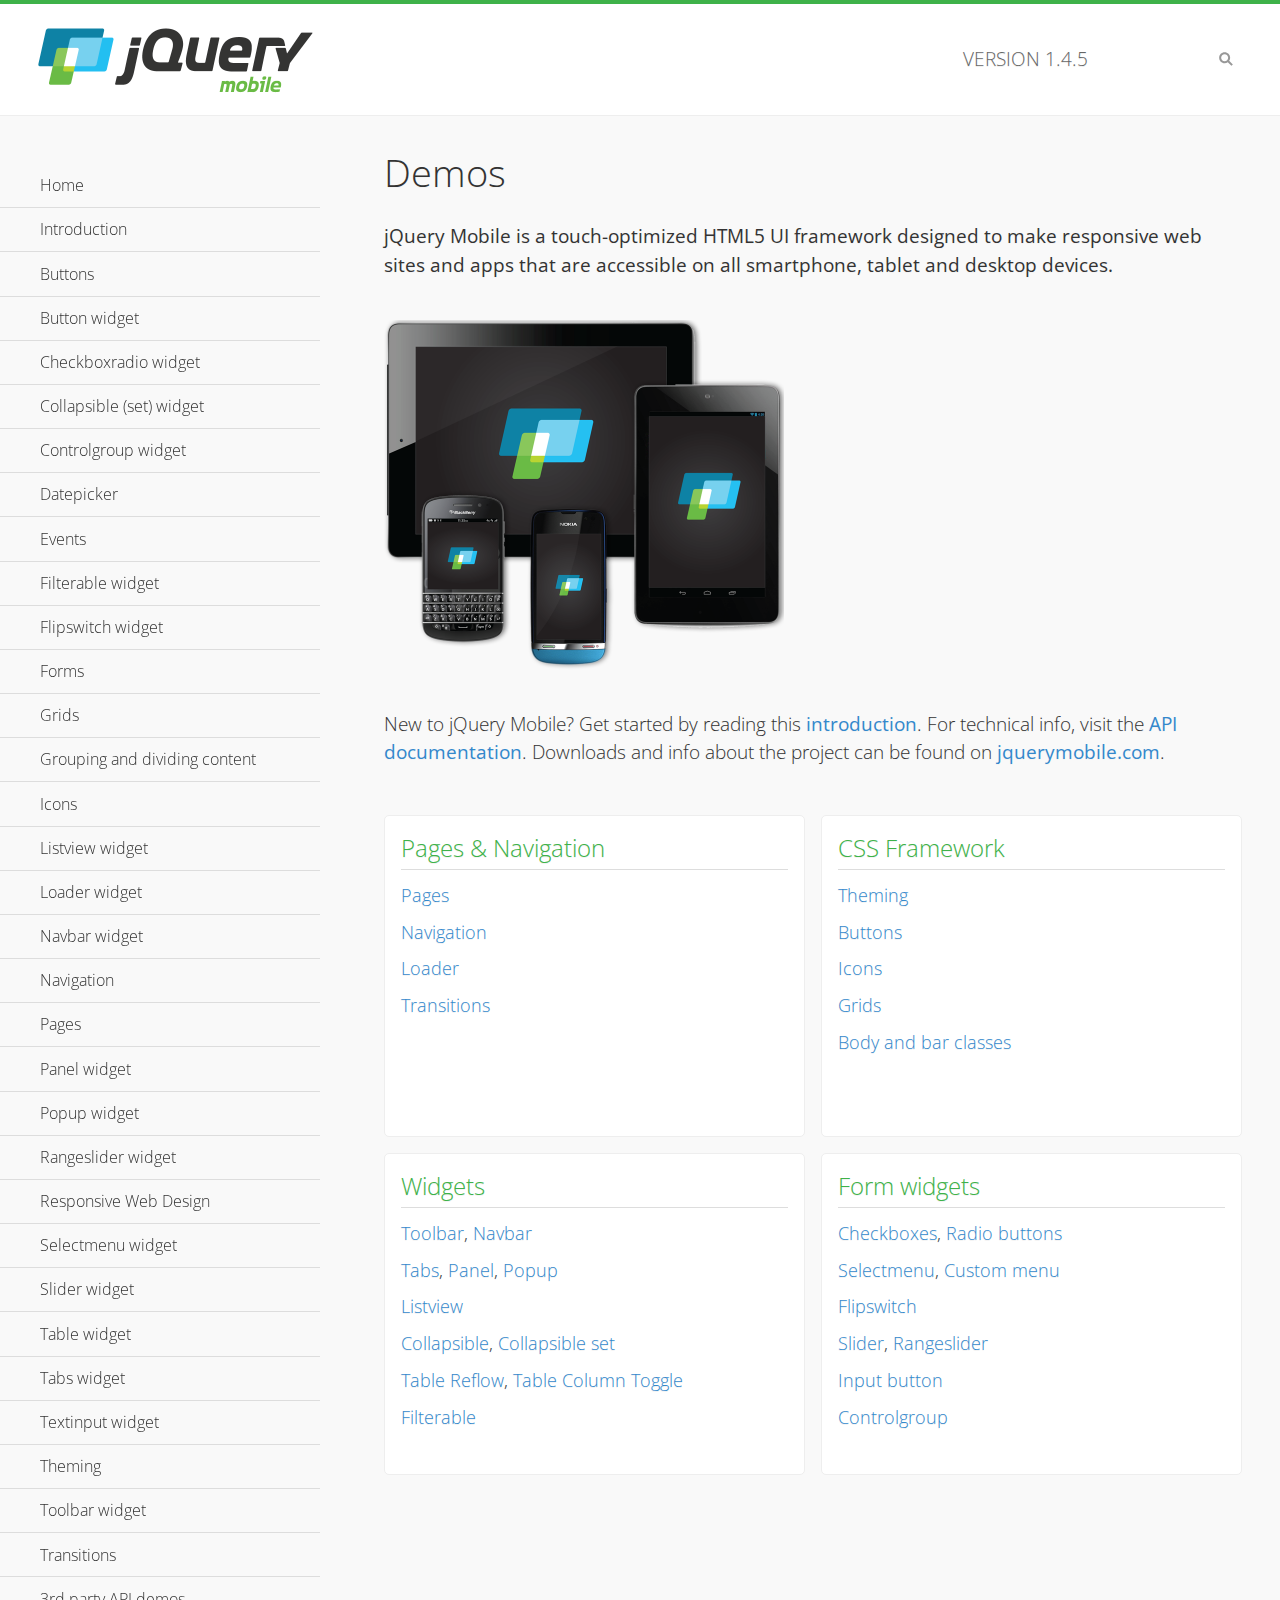
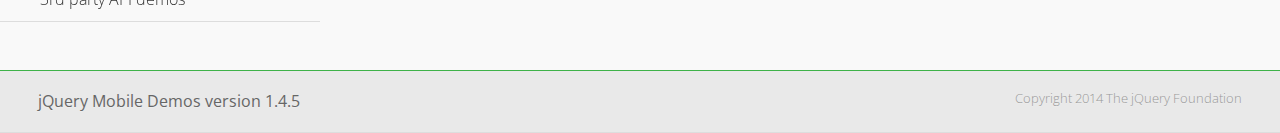
<file: assets/www/jquery.mobile-1.4.5/demos/index.html>
<!DOCTYPE html>
<html>
<head>
	<meta charset="utf-8">
	<meta name="viewport" content="width=device-width, initial-scale=1">
	<title>jQuery Mobile Demos</title>
	<link rel="shortcut icon" href="favicon.ico">
	<link rel="stylesheet" href="css/themes/default/jquery.mobile-1.4.5.min.css">
	<link rel="stylesheet" href="_assets/css/jqm-demos.css">
    <link rel="stylesheet" href="http://fonts.googleapis.com/css?family=Open+Sans:300,400,700">
	<script src="js/jquery.js"></script>
	<script src="_assets/js/index.js"></script>
	<script src="js/jquery.mobile-1.4.5.min.js"></script>
</head>
<body>
<div data-role="page" class="jqm-demos jqm-home">

	<div data-role="header" class="jqm-header">
		<h2><img src="_assets/img/jquery-logo.png" alt="jQuery Mobile"></h2>
		<p>Version <span class="jqm-version"></span></p>
		<a href="#" class="jqm-navmenu-link ui-btn ui-btn-icon-notext ui-corner-all ui-icon-bars ui-nodisc-icon ui-alt-icon ui-btn-left">Menu</a>
		<a href="#" class="jqm-search-link ui-btn ui-btn-icon-notext ui-corner-all ui-icon-search ui-nodisc-icon ui-alt-icon ui-btn-right">Search</a>
	</div><!-- /header -->

	<div role="main" class="ui-content jqm-content">

		<h1>Demos</h1>

		<p><strong>jQuery Mobile is a touch-optimized HTML5 UI framework designed to make responsive web sites and apps that are accessible on all smartphone, tablet and desktop devices.</strong></p>

		<img src="_assets/img/devices.png">

		<p>New to jQuery Mobile? Get started by reading this <a href="intro/" data-ajax="false">introduction</a>. For technical info, visit the <a href="http://api.jquerymobile.com" title="jQuery Mobile API documentation" target="_blank">API documentation</a>. Downloads and info about the project can be found on <a href="http://jquerymobile.com" title="jQuery Mobile web site" target="_blank">jquerymobile.com</a>.</p>

        <div class="ui-grid-a ui-responsive">
        	<div class="ui-block-a">
        		<div class="jqm-block-content">
        			<h3>Pages &amp; Navigation</h3>

        			<p><a href="pages/" data-ajax="false">Pages</a></p>
        			<p><a href="navigation/" data-ajax="false">Navigation</a></p>
        			<p><a href="loader/" data-ajax="false">Loader</a></p>
        			<p><a href="transitions/" data-ajax="false">Transitions</a></p>
        		</div>
        	</div>
        	<div class="ui-block-b">
        		<div class="jqm-block-content">
        			<h3>CSS Framework</h3>

        			<p><a href="theme-default/" data-ajax="false">Theming</a></p>
        			<p><a href="button-markup/" data-ajax="false">Buttons</a></p>
        			<p><a href="icons/" data-ajax="false">Icons</a></p>
        			<p><a href="grids/" data-ajax="false">Grids</a></p>
        			<p><a href="../body-bar-classes/" data-ajax="false">Body and bar classes</a></p>
        		</div>
        	</div>        	
        	<div class="ui-block-a">
        		<div class="jqm-block-content">
        			<h3>Widgets</h3>

        			<p><a href="toolbar/" data-ajax="false">Toolbar</a>, <a href="navbar/" data-ajax="false">Navbar</a></p>
        			<p><a href="tabs/" data-ajax="false">Tabs</a>, <a href="panel/" data-ajax="false">Panel</a>, <a href="popup/" data-ajax="false">Popup</a></p>
        			<p><a href="listview/" data-ajax="false">Listview</a></p>
        			<p><a href="collapsible/" data-ajax="false">Collapsible</a>, <a href="collapsibleset/" data-ajax="false">Collapsible set</a></p>
        			<p><a href="table-reflow/" data-ajax="false">Table Reflow</a>, <a href="table-column-toggle/" data-ajax="false">Table Column Toggle</a></p>
        			<p><a href="filterable/" data-ajax="false">Filterable</a></p>
        		</div>
        	</div>
        	<div class="ui-block-b">
        		<div class="jqm-block-content">
        			<h3>Form widgets</h3>

        			<p><a href="checkboxradio-checkbox/" data-ajax="false">Checkboxes</a>, <a href="checkboxradio-radio/" data-ajax="false">Radio buttons</a></p>
        			<p><a href="selectmenu/" data-ajax="false">Selectmenu</a>, <a href="selectmenu-custom/" data-ajax="false">Custom menu</a></p>
        			<p><a href="flipswitch/" data-ajax="false">Flipswitch</a></p>
        			<p><a href="slider/" data-ajax="false">Slider</a>, <a href="rangeslider/" data-ajax="false">Rangeslider</a></p>
        			<p><a href="button/" data-ajax="false">Input button</a></p>
        			<p><a href="controlgroup/" data-ajax="false">Controlgroup</a></p>
        		</div>
        	</div>
        </div>

	</div><!-- /content -->
	    <div data-role="panel" class="jqm-navmenu-panel" data-position="left" data-display="overlay" data-theme="a">
	    	<ul class="jqm-list ui-alt-icon ui-nodisc-icon">
<li data-filtertext="demos homepage" data-icon="home"><a href=".././">Home</a></li>
<li data-filtertext="introduction overview getting started"><a href="../intro/" data-ajax="false">Introduction</a></li>
<li data-filtertext="buttons button markup buttonmarkup method anchor link button element"><a href="../button-markup/" data-ajax="false">Buttons</a></li>
<li data-filtertext="form button widget input button submit reset"><a href="../button/" data-ajax="false">Button widget</a></li>
<li data-role="collapsible" data-enhanced="true" data-collapsed-icon="carat-d" data-expanded-icon="carat-u" data-iconpos="right" data-inset="false" class="ui-collapsible ui-collapsible-themed-content ui-collapsible-collapsed">
	<h3 class="ui-collapsible-heading ui-collapsible-heading-collapsed">
		<a href="#" class="ui-collapsible-heading-toggle ui-btn ui-btn-icon-right ui-btn-inherit ui-icon-carat-d">
		    Checkboxradio widget<span class="ui-collapsible-heading-status"> click to expand contents</span>
		</a>
	</h3>
	<div class="ui-collapsible-content ui-body-inherit ui-collapsible-content-collapsed" aria-hidden="true">
		<ul>
			<li data-filtertext="form checkboxradio widget checkbox input checkboxes controlgroups"><a href="../checkboxradio-checkbox/" data-ajax="false">Checkboxes</a></li>
			<li data-filtertext="form checkboxradio widget radio input radio buttons controlgroups"><a href="../checkboxradio-radio/" data-ajax="false">Radio buttons</a></li>
		</ul>
	</div>
</li>
<li data-role="collapsible" data-enhanced="true" data-collapsed-icon="carat-d" data-expanded-icon="carat-u" data-iconpos="right" data-inset="false" class="ui-collapsible ui-collapsible-themed-content ui-collapsible-collapsed">
	<h3 class="ui-collapsible-heading ui-collapsible-heading-collapsed">
		<a href="#" class="ui-collapsible-heading-toggle ui-btn ui-btn-icon-right ui-btn-inherit ui-icon-carat-d">
			Collapsible (set) widget<span class="ui-collapsible-heading-status"> click to expand contents</span>
		</a>
	</h3>
	<div class="ui-collapsible-content ui-body-inherit ui-collapsible-content-collapsed" aria-hidden="true">
		<ul>
			<li data-filtertext="collapsibles content formatting"><a href="../collapsible/" data-ajax="false">Collapsible</a></li>
			<li data-filtertext="dynamic collapsible set accordion append expand"><a href="../collapsible-dynamic/" data-ajax="false">Dynamic collapsibles</a></li>
			<li data-filtertext="accordions collapsible set widget content formatting grouped collapsibles"><a href="../collapsibleset/" data-ajax="false">Collapsible set</a></li>
		</ul>
	</div>
</li>
<li data-role="collapsible" data-enhanced="true" data-collapsed-icon="carat-d" data-expanded-icon="carat-u" data-iconpos="right" data-inset="false" class="ui-collapsible ui-collapsible-themed-content ui-collapsible-collapsed">
	<h3 class="ui-collapsible-heading ui-collapsible-heading-collapsed">
		<a href="#" class="ui-collapsible-heading-toggle ui-btn ui-btn-icon-right ui-btn-inherit ui-icon-carat-d">
			Controlgroup widget<span class="ui-collapsible-heading-status"> click to expand contents</span>
		</a>
	</h3>
	<div class="ui-collapsible-content ui-body-inherit ui-collapsible-content-collapsed" aria-hidden="true">
		<ul>
			<li data-filtertext="controlgroups selectmenu checkboxradio input grouped buttons horizontal vertical"><a href="../controlgroup/" data-ajax="false">Controlgroup</a></li>
			<li data-filtertext="dynamic controlgroup dynamically add buttons"><a href="../controlgroup-dynamic/" data-ajax="false">Dynamic controlgroups</a></li>
		</ul>
	</div>
</li>
<li data-filtertext="form datepicker widget date input"><a href="../datepicker/" data-ajax="false">Datepicker</a></li>
<li data-role="collapsible" data-enhanced="true" data-collapsed-icon="carat-d" data-expanded-icon="carat-u" data-iconpos="right" data-inset="false" class="ui-collapsible ui-collapsible-themed-content ui-collapsible-collapsed">
	<h3 class="ui-collapsible-heading ui-collapsible-heading-collapsed">
		<a href="#" class="ui-collapsible-heading-toggle ui-btn ui-btn-icon-right ui-btn-inherit ui-icon-carat-d">
			Events<span class="ui-collapsible-heading-status"> click to expand contents</span>
		</a>
	</h3>
	<div class="ui-collapsible-content ui-body-inherit ui-collapsible-content-collapsed" aria-hidden="true">
		<ul>
			<li data-filtertext="swipe to delete list items listviews swipe events"><a href="../swipe-list/" data-ajax="false">Swipe list items</a></li>
			<li data-filtertext="swipe to navigate swipe page navigation swipe events"><a href="../swipe-page/" data-ajax="false">Swipe page navigation</a></li>
		</ul>
	</div>
</li>
<li data-filtertext="filterable filter elements sorting searching listview table"><a href="../filterable/" data-ajax="false">Filterable widget</a></li>
<li data-filtertext="form flipswitch widget flip toggle switch binary select checkbox input"><a href="../flipswitch/" data-ajax="false">Flipswitch widget</a></li>
<li data-role="collapsible" data-enhanced="true" data-collapsed-icon="carat-d" data-expanded-icon="carat-u" data-iconpos="right" data-inset="false" class="ui-collapsible ui-collapsible-themed-content ui-collapsible-collapsed">
	<h3 class="ui-collapsible-heading ui-collapsible-heading-collapsed">
		<a href="#" class="ui-collapsible-heading-toggle ui-btn ui-btn-icon-right ui-btn-inherit ui-icon-carat-d">
			Forms<span class="ui-collapsible-heading-status"> click to expand contents</span>
		</a>
	</h3>
	<div class="ui-collapsible-content ui-body-inherit ui-collapsible-content-collapsed" aria-hidden="true">
		<ul>
			<li data-filtertext="forms text checkbox radio range button submit reset inputs selects textarea slider flipswitch label form elements"><a href="../forms/" data-ajax="false">Forms</a></li>
			<li data-filtertext="form hide labels hidden accessible ui-hidden-accessible forms"><a href="../forms-label-hidden-accessible/" data-ajax="false">Hide labels</a></li>
			<li data-filtertext="form field containers fieldcontain ui-field-contain forms"><a href="../forms-field-contain/" data-ajax="false">Field containers</a></li>
			<li data-filtertext="forms disabled form elements"><a href="../forms-disabled/" data-ajax="false">Forms disabled</a></li>
			<li data-filtertext="forms gallery examples overview forms text checkbox radio range button submit reset inputs selects textarea slider flipswitch label form elements"><a href="../forms-gallery/" data-ajax="false">Forms gallery</a></li>
		</ul>
	</div>
</li>
<li data-role="collapsible" data-enhanced="true" data-collapsed-icon="carat-d" data-expanded-icon="carat-u" data-iconpos="right" data-inset="false" class="ui-collapsible ui-collapsible-themed-content ui-collapsible-collapsed">
	<h3 class="ui-collapsible-heading ui-collapsible-heading-collapsed">
		<a href="#" class="ui-collapsible-heading-toggle ui-btn ui-btn-icon-right ui-btn-inherit ui-icon-carat-d">
			Grids<span class="ui-collapsible-heading-status"> click to expand contents</span>
		</a>
	</h3>
	<div class="ui-collapsible-content ui-body-inherit ui-collapsible-content-collapsed" aria-hidden="true">
		<ul>
			<li data-filtertext="grids columns blocks content formatting rwd responsive css framework"><a href="../grids/" data-ajax="false">Grids</a></li>
			<li data-filtertext="buttons in grids css framework"><a href="../grids-buttons/" data-ajax="false">Buttons in grids</a></li>
			<li data-filtertext="custom responsive grids rwd css framework"><a href="../grids-custom-responsive/" data-ajax="false">Custom responsive grids</a></li>
		</ul>
	</div>
</li>
<li data-filtertext="blocks content formatting sections heading"><a href="../body-bar-classes/" data-ajax="false">Grouping and dividing content</a></li>
<li data-role="collapsible" data-enhanced="true" data-collapsed-icon="carat-d" data-expanded-icon="carat-u" data-iconpos="right" data-inset="false" class="ui-collapsible ui-collapsible-themed-content ui-collapsible-collapsed">
	<h3 class="ui-collapsible-heading ui-collapsible-heading-collapsed">
		<a href="#" class="ui-collapsible-heading-toggle ui-btn ui-btn-icon-right ui-btn-inherit ui-icon-carat-d">
			Icons<span class="ui-collapsible-heading-status"> click to expand contents</span>
		</a>
	</h3>
	<div class="ui-collapsible-content ui-body-inherit ui-collapsible-content-collapsed" aria-hidden="true">
		<ul>
			<li data-filtertext="button icons svg disc alt custom icon position"><a href="../icons/" data-ajax="false">Icons</a></li>
			<li data-filtertext=""><a href="../icons-grunticon/" data-ajax="false">Grunticon loader</a></li>
		</ul>
	</div>
</li>
<li data-role="collapsible" data-enhanced="true" data-collapsed-icon="carat-d" data-expanded-icon="carat-u" data-iconpos="right" data-inset="false" class="ui-collapsible ui-collapsible-themed-content ui-collapsible-collapsed">
	<h3 class="ui-collapsible-heading ui-collapsible-heading-collapsed">
		<a href="#" class="ui-collapsible-heading-toggle ui-btn ui-btn-icon-right ui-btn-inherit ui-icon-carat-d">
			Listview widget<span class="ui-collapsible-heading-status"> click to expand contents</span>
		</a>
	</h3>
	<div class="ui-collapsible-content ui-body-inherit ui-collapsible-content-collapsed" aria-hidden="true">
		<ul>
			<li data-filtertext="listview widget thumbnails icons nested split button collapsible ul ol"><a href="../listview/" data-ajax="false">Listview</a></li>
			<li data-filtertext="autocomplete filterable reveal listview filtertextbeforefilter placeholder"><a href="../listview-autocomplete/" data-ajax="false">Listview autocomplete</a></li>
			<li data-filtertext="autocomplete filterable reveal listview remote data filtertextbeforefilter placeholder"><a href="../listview-autocomplete-remote/" data-ajax="false">Listview autocomplete remote data</a></li>
			<li data-filtertext="autodividers anchor jump scroll linkbars listview lists ul ol"><a href="../listview-autodividers-linkbar/" data-ajax="false">Listview autodividers linkbar</a></li>
			<li data-filtertext="listview autodividers selector autodividersselector lists ul ol"><a href="../listview-autodividers-selector/" data-ajax="false">Listview autodividers selector</a></li>
			<li data-filtertext="listview nested list items"><a href="../listview-nested-lists/" data-ajax="false">Nested Listviews</a></li>
			<li data-filtertext="listview collapsible list items flat"><a href="../listview-collapsible-item-flat/" data-ajax="false">Listview collapsible list items (flat)</a></li>
			<li data-filtertext="listview collapsible list indented"><a href="../listview-collapsible-item-indented/" data-ajax="false">Listview collapsible list items (indented)</a></li>
			<li data-filtertext="grid listview responsive grids responsive listviews lists ul"><a href="../listview-grid/" data-ajax="false">Listview responsive grid</a></li>
		</ul>
	</div>
</li>
<li data-filtertext="loader widget page loading navigation overlay spinner"><a href="../loader/" data-ajax="false">Loader widget</a></li>
<li data-filtertext="navbar widget navmenu toolbars header footer"><a href="../navbar/" data-ajax="false">Navbar widget</a></li>
<li data-role="collapsible" data-enhanced="true" data-collapsed-icon="carat-d" data-expanded-icon="carat-u" data-iconpos="right" data-inset="false" class="ui-collapsible ui-collapsible-themed-content ui-collapsible-collapsed">
	<h3 class="ui-collapsible-heading ui-collapsible-heading-collapsed">
		<a href="#" class="ui-collapsible-heading-toggle ui-btn ui-btn-icon-right ui-btn-inherit ui-icon-carat-d">
			Navigation<span class="ui-collapsible-heading-status"> click to expand contents</span>
		</a>
	</h3>
	<div class="ui-collapsible-content ui-body-inherit ui-collapsible-content-collapsed" aria-hidden="true">
		<ul>
			<li data-filtertext="ajax navigation navigate widget history event method"><a href="../navigation/" data-ajax="false">Navigation</a></li>
			<li data-filtertext="linking pages page links navigation ajax prefetch cache"><a href="../navigation-linking-pages/" data-ajax="false">Linking pages</a></li>
			<!-- <li data-filtertext="php redirect server redirection server-side navigation"><a href="../navigation-php-redirect/" data-ajax="false">PHP redirect demo</a></li>-->
			<li data-filtertext="navigation redirection hash query"><a href="../navigation-hash-processing/" data-ajax="false">Hash processing demo</a></li>
			<li data-filtertext="navigation redirection hash query"><a href="../page-events/" data-ajax="false">Page Navigation Events</a></li>
		</ul>
	</div>
</li>
<li data-role="collapsible" data-enhanced="true" data-collapsed-icon="carat-d" data-expanded-icon="carat-u" data-iconpos="right" data-inset="false" class="ui-collapsible ui-collapsible-themed-content ui-collapsible-collapsed">
	<h3 class="ui-collapsible-heading ui-collapsible-heading-collapsed">
		<a href="#" class="ui-collapsible-heading-toggle ui-btn ui-btn-icon-right ui-btn-inherit ui-icon-carat-d">
			Pages<span class="ui-collapsible-heading-status"> click to expand contents</span>
		</a>
	</h3>
	<div class="ui-collapsible-content ui-body-inherit ui-collapsible-content-collapsed" aria-hidden="true">
		<ul>
			<li data-filtertext="pages page widget ajax navigation"><a href="../pages/" data-ajax="false">Pages</a></li>
			<li data-filtertext="single page"><a href="../pages-single-page/" data-ajax="false">Single page</a></li>
			<li data-filtertext="multipage multi-page page"><a href="../pages-multi-page/" data-ajax="false">Multi-page template</a></li>
			<li data-filtertext="dialog page widget modal popup"><a href="../pages-dialog/" data-ajax="false">Dialog page</a></li>
		</ul>
	</div>
</li>
<li data-role="collapsible" data-enhanced="true" data-collapsed-icon="carat-d" data-expanded-icon="carat-u" data-iconpos="right" data-inset="false" class="ui-collapsible ui-collapsible-themed-content ui-collapsible-collapsed">
	<h3 class="ui-collapsible-heading ui-collapsible-heading-collapsed">
		<a href="#" class="ui-collapsible-heading-toggle ui-btn ui-btn-icon-right ui-btn-inherit ui-icon-carat-d">
			Panel widget<span class="ui-collapsible-heading-status"> click to expand contents</span>
		</a>
	</h3>
	<div class="ui-collapsible-content ui-body-inherit ui-collapsible-content-collapsed" aria-hidden="true">
		<ul>
			<li data-filtertext="panel widget sliding panels reveal push overlay responsive"><a href="../panel/" data-ajax="false">Panel</a></li>
			<li data-filtertext=""><a href="../panel-external/" data-ajax="false">External panels</a></li>
			<li data-filtertext="panel "><a href="../panel-fixed/" data-ajax="false">Fixed panels</a></li>
			<li data-filtertext="panel slide panels sliding panels shadow rwd responsive breakpoint"><a href="../panel-responsive/" data-ajax="false">Panels responsive</a></li>
			<li data-filtertext="panel custom style custom panel width reveal shadow listview panel styling page background wrapper"><a href="../panel-styling/" data-ajax="false">Custom panel style</a></li>
			<li data-filtertext="panel open on swipe"><a href="../panel-swipe-open/" data-ajax="false">Panel open on swipe</a></li>
			<li data-filtertext="panels outside page internal external toolbars"><a href="../panel-external-internal/" data-ajax="false">Panel external and internal</a></li>
		</ul>
	</div>
</li>
<li data-role="collapsible" data-enhanced="true" data-collapsed-icon="carat-d" data-expanded-icon="carat-u" data-iconpos="right" data-inset="false" class="ui-collapsible ui-collapsible-themed-content ui-collapsible-collapsed">
	<h3 class="ui-collapsible-heading ui-collapsible-heading-collapsed">
		<a href="#" class="ui-collapsible-heading-toggle ui-btn ui-btn-icon-right ui-btn-inherit ui-icon-carat-d">
			Popup widget<span class="ui-collapsible-heading-status"> click to expand contents</span>
		</a>
	</h3>
	<div class="ui-collapsible-content ui-body-inherit ui-collapsible-content-collapsed" aria-hidden="true">
		<ul>
			<li data-filtertext="popup widget popups dialog modal transition tooltip lightbox form overlay screen flip pop fade transition"><a href="../popup/" data-ajax="false">Popup</a></li>
			<li data-filtertext="popup alignment position"><a href="../popup-alignment/" data-ajax="false">Popup alignment</a></li>
			<li data-filtertext="popup arrow size popups popover"><a href="../popup-arrow-size/" data-ajax="false">Popup arrow size</a></li>
			<li data-filtertext="dynamic popups popup images lightbox"><a href="../popup-dynamic/" data-ajax="false">Dynamic popups</a></li>
			<li data-filtertext="popups with iframes scaling"><a href="../popup-iframe/" data-ajax="false">Popups with iframes</a></li>
			<li data-filtertext="popup image scaling"><a href="../popup-image-scaling/" data-ajax="false">Popup image scaling</a></li>
			<li data-filtertext="external popup outside multi-page"><a href="../popup-outside-multipage/" data-ajax="false">Popup outside multi-page</a></li>
		</ul>
	</div>
</li>
<li data-filtertext="form rangeslider widget dual sliders dual handle sliders range input"><a href="../rangeslider/" data-ajax="false">Rangeslider widget</a></li>
<li data-filtertext="responsive web design rwd adaptive progressive enhancement PE accessible mobile breakpoints media query media queries"><a href="../rwd/" data-ajax="false">Responsive Web Design</a></li>
<li data-role="collapsible" data-enhanced="true" data-collapsed-icon="carat-d" data-expanded-icon="carat-u" data-iconpos="right" data-inset="false" class="ui-collapsible ui-collapsible-themed-content ui-collapsible-collapsed">
	<h3 class="ui-collapsible-heading ui-collapsible-heading-collapsed">
		<a href="#" class="ui-collapsible-heading-toggle ui-btn ui-btn-icon-right ui-btn-inherit ui-icon-carat-d">
			Selectmenu widget<span class="ui-collapsible-heading-status"> click to expand contents</span>
		</a>
	</h3>
	<div class="ui-collapsible-content ui-body-inherit ui-collapsible-content-collapsed" aria-hidden="true">
		<ul>
			<li data-filtertext="form selectmenu widget select input custom select menu selects"><a href="../selectmenu/" data-ajax="false">Selectmenu</a></li>
			<li data-filtertext="form custom select menu selectmenu widget custom menu option optgroup multiple selects"><a href="../selectmenu-custom/" data-ajax="false">Custom select menu</a></li>
			<li data-filtertext="filterable select filter popup dialog"><a href="../selectmenu-custom-filter/" data-ajax="false">Custom select menu with filter</a></li>
		</ul>
	</div>
</li>
<li data-role="collapsible" data-enhanced="true" data-collapsed-icon="carat-d" data-expanded-icon="carat-u" data-iconpos="right" data-inset="false" class="ui-collapsible ui-collapsible-themed-content ui-collapsible-collapsed">
	<h3 class="ui-collapsible-heading ui-collapsible-heading-collapsed">
		<a href="#" class="ui-collapsible-heading-toggle ui-btn ui-btn-icon-right ui-btn-inherit ui-icon-carat-d">
			Slider widget<span class="ui-collapsible-heading-status"> click to expand contents</span>
		</a>
	</h3>
	<div class="ui-collapsible-content ui-body-inherit ui-collapsible-content-collapsed" aria-hidden="true">
		<ul>
			<li data-filtertext="form slider widget range input single sliders"><a href="../slider/" data-ajax="false">Slider</a></li>
			<li data-filtertext="form slider widget flipswitch slider binary select flip toggle switch"><a href="../slider-flipswitch/" data-ajax="false">Slider flip toggle switch</a></li>
			<li data-filtertext="form slider tooltip handle value input range sliders"><a href="../slider-tooltip/" data-ajax="false">Slider tooltip</a></li>
		</ul>
	</div>
</li>
<li data-role="collapsible" data-enhanced="true" data-collapsed-icon="carat-d" data-expanded-icon="carat-u" data-iconpos="right" data-inset="false" class="ui-collapsible ui-collapsible-themed-content ui-collapsible-collapsed">
	<h3 class="ui-collapsible-heading ui-collapsible-heading-collapsed">
		<a href="#" class="ui-collapsible-heading-toggle ui-btn ui-btn-icon-right ui-btn-inherit ui-icon-carat-d">
			Table widget<span class="ui-collapsible-heading-status"> click to expand contents</span>
		</a>
	</h3>
	<div class="ui-collapsible-content ui-body-inherit ui-collapsible-content-collapsed" aria-hidden="true">
		<ul>
			<li data-filtertext="table widget reflow column toggle th td responsive tables rwd hide show tabular"><a href="../table-column-toggle/" data-ajax="false">Table Column Toggle</a></li>
			<li data-filtertext="table column toggle phone comparison demo"><a href="../table-column-toggle-example/" data-ajax="false">Table Column Toggle demo</a></li>
			<li data-filtertext="responsive tables table column toggle heading groups rwd breakpoint"><a href="../table-column-toggle-heading-groups/" data-ajax="false">Table Column Toggle heading groups</a></li>
			<li data-filtertext="responsive tables table column toggle hide rwd breakpoint customization options"><a href="../table-column-toggle-options/" data-ajax="false">Table Column Toggle options</a></li>
			<li data-filtertext="table reflow th td responsive rwd columns tabular"><a href="../table-reflow/" data-ajax="false">Table Reflow</a></li>
			<li data-filtertext="responsive tables table reflow heading groups rwd breakpoint"><a href="../table-reflow-heading-groups/" data-ajax="false">Table Reflow heading groups</a></li>
			<li data-filtertext="responsive tables table reflow stripes strokes table style"><a href="../table-reflow-stripes-strokes/" data-ajax="false">Table Reflow stripes and strokes</a></li>
			<li data-filtertext="responsive tables table reflow stack custom styles"><a href="../table-reflow-styling/" data-ajax="false">Table Reflow custom styles</a></li>
		</ul>
	</div>
</li>
<li data-filtertext="ui tabs widget"><a href="../tabs/" data-ajax="false">Tabs widget</a></li>
<li data-filtertext="form textinput widget text input textarea number date time tel email file color password"><a href="../textinput/" data-ajax="false">Textinput widget</a></li>
<li data-role="collapsible" data-enhanced="true" data-collapsed-icon="carat-d" data-expanded-icon="carat-u" data-iconpos="right" data-inset="false" class="ui-collapsible ui-collapsible-themed-content ui-collapsible-collapsed">
	<h3 class="ui-collapsible-heading ui-collapsible-heading-collapsed">
		<a href="#" class="ui-collapsible-heading-toggle ui-btn ui-btn-icon-right ui-btn-inherit ui-icon-carat-d">
			Theming<span class="ui-collapsible-heading-status"> click to expand contents</span>
		</a>
	</h3>
	<div class="ui-collapsible-content ui-body-inherit ui-collapsible-content-collapsed" aria-hidden="true">
		<ul>
			<li data-filtertext="default theme swatches theming style css"><a href="../theme-default/" data-ajax="false">Default theme</a></li>
			<li data-filtertext="classic theme old theme swatches theming style css"><a href="../theme-classic/" data-ajax="false">Classic theme</a></li>
		</ul>
	</div>
</li>
<li data-role="collapsible" data-enhanced="true" data-collapsed-icon="carat-d" data-expanded-icon="carat-u" data-iconpos="right" data-inset="false" class="ui-collapsible ui-collapsible-themed-content ui-collapsible-collapsed">
	<h3 class="ui-collapsible-heading ui-collapsible-heading-collapsed">
		<a href="#" class="ui-collapsible-heading-toggle ui-btn ui-btn-icon-right ui-btn-inherit ui-icon-carat-d">
			Toolbar widget<span class="ui-collapsible-heading-status"> click to expand contents</span>
		</a>
	</h3>
	<div class="ui-collapsible-content ui-body-inherit ui-collapsible-content-collapsed" aria-hidden="true">
		<ul>
			<li data-filtertext="toolbar widget header footer toolbars fixed fullscreen external sections"><a href="../toolbar/" data-ajax="false">Toolbar</a></li>
			<li data-filtertext="dynamic toolbars dynamically add toolbar header footer"><a href="../toolbar-dynamic/" data-ajax="false">Dynamic toolbars</a></li>
			<li data-filtertext="external toolbars header footer"><a href="../toolbar-external/" data-ajax="false">External toolbars</a></li>
			<li data-filtertext="fixed toolbars header footer"><a href="../toolbar-fixed/" data-ajax="false">Fixed toolbars</a></li>
			<li data-filtertext="fixed fullscreen toolbars header footer"><a href="../toolbar-fixed-fullscreen/" data-ajax="false">Fullscreen toolbars</a></li>
			<li data-filtertext="external fixed toolbars header footer"><a href="../toolbar-fixed-external/" data-ajax="false">Fixed external toolbars</a></li>
			<li data-filtertext="external persistent toolbars header footer navbar navmenu"><a href="../toolbar-fixed-persistent/" data-ajax="false">Persistent toolbars</a></li>
			<li data-filtertext="external ajax optimized toolbars persistent toolbars header footer navbar"><a href="../toolbar-fixed-persistent-optimized/" data-ajax="false">Ajax optimized toolbars</a></li>
			<li data-filtertext="form in toolbars header footer"><a href="../toolbar-fixed-forms/" data-ajax="false">Form in toolbar</a></li>
		</ul>
	</div>
</li>
<li data-filtertext="page transitions animated pages popup navigation flip slide fade pop"><a href="../transitions/" data-ajax="false">Transitions</a></li>
<li data-role="collapsible" data-enhanced="true" data-collapsed-icon="carat-d" data-expanded-icon="carat-u" data-iconpos="right" data-inset="false" class="ui-collapsible ui-collapsible-themed-content ui-collapsible-collapsed">
	<h3 class="ui-collapsible-heading ui-collapsible-heading-collapsed">
		<a href="#" class="ui-collapsible-heading-toggle ui-btn ui-btn-icon-right ui-btn-inherit ui-icon-carat-d">
			3rd party API demos<span class="ui-collapsible-heading-status"> click to expand contents</span>
		</a>
	</h3>
	<div class="ui-collapsible-content ui-body-inherit ui-collapsible-content-collapsed" aria-hidden="true">
		<ul>
			<li data-filtertext="backbone requirejs navigation router"><a href="../backbone-requirejs/" data-ajax="false">Backbone RequireJS</a></li>
			<li data-filtertext="google maps geolocation demo"><a href="../map-geolocation/" data-ajax="false">Google Maps geolocation</a></li>
			<li data-filtertext="google maps hybrid"><a href="../map-list-toggle/" data-ajax="false">Google Maps list toggle</a></li>
		</ul>
	</div>
</li>



		     </ul>
		</div><!-- /panel -->


	<div data-role="footer" data-position="fixed" data-tap-toggle="false" class="jqm-footer">
		<p>jQuery Mobile Demos version <span class="jqm-version"></span></p>
		<p>Copyright 2014 The jQuery Foundation</p>
	</div><!-- /footer -->
	<!-- TODO: This should become an external panel so we can add input to markup (unique ID) -->
    <div data-role="panel" class="jqm-search-panel" data-position="right" data-display="overlay" data-theme="a">
		<div class="jqm-search">
			<ul class="jqm-list" data-filter-placeholder="Search demos..." data-filter-reveal="true">
<li data-filtertext="demos homepage" data-icon="home"><a href=".././">Home</a></li>
<li data-filtertext="introduction overview getting started"><a href="../intro/" data-ajax="false">Introduction</a></li>
<li data-filtertext="buttons button markup buttonmarkup method anchor link button element"><a href="../button-markup/" data-ajax="false">Buttons</a></li>
<li data-filtertext="form button widget input button submit reset"><a href="../button/" data-ajax="false">Button widget</a></li>
<li data-role="collapsible" data-enhanced="true" data-collapsed-icon="carat-d" data-expanded-icon="carat-u" data-iconpos="right" data-inset="false" class="ui-collapsible ui-collapsible-themed-content ui-collapsible-collapsed">
	<h3 class="ui-collapsible-heading ui-collapsible-heading-collapsed">
		<a href="#" class="ui-collapsible-heading-toggle ui-btn ui-btn-icon-right ui-btn-inherit ui-icon-carat-d">
		    Checkboxradio widget<span class="ui-collapsible-heading-status"> click to expand contents</span>
		</a>
	</h3>
	<div class="ui-collapsible-content ui-body-inherit ui-collapsible-content-collapsed" aria-hidden="true">
		<ul>
			<li data-filtertext="form checkboxradio widget checkbox input checkboxes controlgroups"><a href="../checkboxradio-checkbox/" data-ajax="false">Checkboxes</a></li>
			<li data-filtertext="form checkboxradio widget radio input radio buttons controlgroups"><a href="../checkboxradio-radio/" data-ajax="false">Radio buttons</a></li>
		</ul>
	</div>
</li>
<li data-role="collapsible" data-enhanced="true" data-collapsed-icon="carat-d" data-expanded-icon="carat-u" data-iconpos="right" data-inset="false" class="ui-collapsible ui-collapsible-themed-content ui-collapsible-collapsed">
	<h3 class="ui-collapsible-heading ui-collapsible-heading-collapsed">
		<a href="#" class="ui-collapsible-heading-toggle ui-btn ui-btn-icon-right ui-btn-inherit ui-icon-carat-d">
			Collapsible (set) widget<span class="ui-collapsible-heading-status"> click to expand contents</span>
		</a>
	</h3>
	<div class="ui-collapsible-content ui-body-inherit ui-collapsible-content-collapsed" aria-hidden="true">
		<ul>
			<li data-filtertext="collapsibles content formatting"><a href="../collapsible/" data-ajax="false">Collapsible</a></li>
			<li data-filtertext="dynamic collapsible set accordion append expand"><a href="../collapsible-dynamic/" data-ajax="false">Dynamic collapsibles</a></li>
			<li data-filtertext="accordions collapsible set widget content formatting grouped collapsibles"><a href="../collapsibleset/" data-ajax="false">Collapsible set</a></li>
		</ul>
	</div>
</li>
<li data-role="collapsible" data-enhanced="true" data-collapsed-icon="carat-d" data-expanded-icon="carat-u" data-iconpos="right" data-inset="false" class="ui-collapsible ui-collapsible-themed-content ui-collapsible-collapsed">
	<h3 class="ui-collapsible-heading ui-collapsible-heading-collapsed">
		<a href="#" class="ui-collapsible-heading-toggle ui-btn ui-btn-icon-right ui-btn-inherit ui-icon-carat-d">
			Controlgroup widget<span class="ui-collapsible-heading-status"> click to expand contents</span>
		</a>
	</h3>
	<div class="ui-collapsible-content ui-body-inherit ui-collapsible-content-collapsed" aria-hidden="true">
		<ul>
			<li data-filtertext="controlgroups selectmenu checkboxradio input grouped buttons horizontal vertical"><a href="../controlgroup/" data-ajax="false">Controlgroup</a></li>
			<li data-filtertext="dynamic controlgroup dynamically add buttons"><a href="../controlgroup-dynamic/" data-ajax="false">Dynamic controlgroups</a></li>
		</ul>
	</div>
</li>
<li data-filtertext="form datepicker widget date input"><a href="../datepicker/" data-ajax="false">Datepicker</a></li>
<li data-role="collapsible" data-enhanced="true" data-collapsed-icon="carat-d" data-expanded-icon="carat-u" data-iconpos="right" data-inset="false" class="ui-collapsible ui-collapsible-themed-content ui-collapsible-collapsed">
	<h3 class="ui-collapsible-heading ui-collapsible-heading-collapsed">
		<a href="#" class="ui-collapsible-heading-toggle ui-btn ui-btn-icon-right ui-btn-inherit ui-icon-carat-d">
			Events<span class="ui-collapsible-heading-status"> click to expand contents</span>
		</a>
	</h3>
	<div class="ui-collapsible-content ui-body-inherit ui-collapsible-content-collapsed" aria-hidden="true">
		<ul>
			<li data-filtertext="swipe to delete list items listviews swipe events"><a href="../swipe-list/" data-ajax="false">Swipe list items</a></li>
			<li data-filtertext="swipe to navigate swipe page navigation swipe events"><a href="../swipe-page/" data-ajax="false">Swipe page navigation</a></li>
		</ul>
	</div>
</li>
<li data-filtertext="filterable filter elements sorting searching listview table"><a href="../filterable/" data-ajax="false">Filterable widget</a></li>
<li data-filtertext="form flipswitch widget flip toggle switch binary select checkbox input"><a href="../flipswitch/" data-ajax="false">Flipswitch widget</a></li>
<li data-role="collapsible" data-enhanced="true" data-collapsed-icon="carat-d" data-expanded-icon="carat-u" data-iconpos="right" data-inset="false" class="ui-collapsible ui-collapsible-themed-content ui-collapsible-collapsed">
	<h3 class="ui-collapsible-heading ui-collapsible-heading-collapsed">
		<a href="#" class="ui-collapsible-heading-toggle ui-btn ui-btn-icon-right ui-btn-inherit ui-icon-carat-d">
			Forms<span class="ui-collapsible-heading-status"> click to expand contents</span>
		</a>
	</h3>
	<div class="ui-collapsible-content ui-body-inherit ui-collapsible-content-collapsed" aria-hidden="true">
		<ul>
			<li data-filtertext="forms text checkbox radio range button submit reset inputs selects textarea slider flipswitch label form elements"><a href="../forms/" data-ajax="false">Forms</a></li>
			<li data-filtertext="form hide labels hidden accessible ui-hidden-accessible forms"><a href="../forms-label-hidden-accessible/" data-ajax="false">Hide labels</a></li>
			<li data-filtertext="form field containers fieldcontain ui-field-contain forms"><a href="../forms-field-contain/" data-ajax="false">Field containers</a></li>
			<li data-filtertext="forms disabled form elements"><a href="../forms-disabled/" data-ajax="false">Forms disabled</a></li>
			<li data-filtertext="forms gallery examples overview forms text checkbox radio range button submit reset inputs selects textarea slider flipswitch label form elements"><a href="../forms-gallery/" data-ajax="false">Forms gallery</a></li>
		</ul>
	</div>
</li>
<li data-role="collapsible" data-enhanced="true" data-collapsed-icon="carat-d" data-expanded-icon="carat-u" data-iconpos="right" data-inset="false" class="ui-collapsible ui-collapsible-themed-content ui-collapsible-collapsed">
	<h3 class="ui-collapsible-heading ui-collapsible-heading-collapsed">
		<a href="#" class="ui-collapsible-heading-toggle ui-btn ui-btn-icon-right ui-btn-inherit ui-icon-carat-d">
			Grids<span class="ui-collapsible-heading-status"> click to expand contents</span>
		</a>
	</h3>
	<div class="ui-collapsible-content ui-body-inherit ui-collapsible-content-collapsed" aria-hidden="true">
		<ul>
			<li data-filtertext="grids columns blocks content formatting rwd responsive css framework"><a href="../grids/" data-ajax="false">Grids</a></li>
			<li data-filtertext="buttons in grids css framework"><a href="../grids-buttons/" data-ajax="false">Buttons in grids</a></li>
			<li data-filtertext="custom responsive grids rwd css framework"><a href="../grids-custom-responsive/" data-ajax="false">Custom responsive grids</a></li>
		</ul>
	</div>
</li>
<li data-filtertext="blocks content formatting sections heading"><a href="../body-bar-classes/" data-ajax="false">Grouping and dividing content</a></li>
<li data-role="collapsible" data-enhanced="true" data-collapsed-icon="carat-d" data-expanded-icon="carat-u" data-iconpos="right" data-inset="false" class="ui-collapsible ui-collapsible-themed-content ui-collapsible-collapsed">
	<h3 class="ui-collapsible-heading ui-collapsible-heading-collapsed">
		<a href="#" class="ui-collapsible-heading-toggle ui-btn ui-btn-icon-right ui-btn-inherit ui-icon-carat-d">
			Icons<span class="ui-collapsible-heading-status"> click to expand contents</span>
		</a>
	</h3>
	<div class="ui-collapsible-content ui-body-inherit ui-collapsible-content-collapsed" aria-hidden="true">
		<ul>
			<li data-filtertext="button icons svg disc alt custom icon position"><a href="../icons/" data-ajax="false">Icons</a></li>
			<li data-filtertext=""><a href="../icons-grunticon/" data-ajax="false">Grunticon loader</a></li>
		</ul>
	</div>
</li>
<li data-role="collapsible" data-enhanced="true" data-collapsed-icon="carat-d" data-expanded-icon="carat-u" data-iconpos="right" data-inset="false" class="ui-collapsible ui-collapsible-themed-content ui-collapsible-collapsed">
	<h3 class="ui-collapsible-heading ui-collapsible-heading-collapsed">
		<a href="#" class="ui-collapsible-heading-toggle ui-btn ui-btn-icon-right ui-btn-inherit ui-icon-carat-d">
			Listview widget<span class="ui-collapsible-heading-status"> click to expand contents</span>
		</a>
	</h3>
	<div class="ui-collapsible-content ui-body-inherit ui-collapsible-content-collapsed" aria-hidden="true">
		<ul>
			<li data-filtertext="listview widget thumbnails icons nested split button collapsible ul ol"><a href="../listview/" data-ajax="false">Listview</a></li>
			<li data-filtertext="autocomplete filterable reveal listview filtertextbeforefilter placeholder"><a href="../listview-autocomplete/" data-ajax="false">Listview autocomplete</a></li>
			<li data-filtertext="autocomplete filterable reveal listview remote data filtertextbeforefilter placeholder"><a href="../listview-autocomplete-remote/" data-ajax="false">Listview autocomplete remote data</a></li>
			<li data-filtertext="autodividers anchor jump scroll linkbars listview lists ul ol"><a href="../listview-autodividers-linkbar/" data-ajax="false">Listview autodividers linkbar</a></li>
			<li data-filtertext="listview autodividers selector autodividersselector lists ul ol"><a href="../listview-autodividers-selector/" data-ajax="false">Listview autodividers selector</a></li>
			<li data-filtertext="listview nested list items"><a href="../listview-nested-lists/" data-ajax="false">Nested Listviews</a></li>
			<li data-filtertext="listview collapsible list items flat"><a href="../listview-collapsible-item-flat/" data-ajax="false">Listview collapsible list items (flat)</a></li>
			<li data-filtertext="listview collapsible list indented"><a href="../listview-collapsible-item-indented/" data-ajax="false">Listview collapsible list items (indented)</a></li>
			<li data-filtertext="grid listview responsive grids responsive listviews lists ul"><a href="../listview-grid/" data-ajax="false">Listview responsive grid</a></li>
		</ul>
	</div>
</li>
<li data-filtertext="loader widget page loading navigation overlay spinner"><a href="../loader/" data-ajax="false">Loader widget</a></li>
<li data-filtertext="navbar widget navmenu toolbars header footer"><a href="../navbar/" data-ajax="false">Navbar widget</a></li>
<li data-role="collapsible" data-enhanced="true" data-collapsed-icon="carat-d" data-expanded-icon="carat-u" data-iconpos="right" data-inset="false" class="ui-collapsible ui-collapsible-themed-content ui-collapsible-collapsed">
	<h3 class="ui-collapsible-heading ui-collapsible-heading-collapsed">
		<a href="#" class="ui-collapsible-heading-toggle ui-btn ui-btn-icon-right ui-btn-inherit ui-icon-carat-d">
			Navigation<span class="ui-collapsible-heading-status"> click to expand contents</span>
		</a>
	</h3>
	<div class="ui-collapsible-content ui-body-inherit ui-collapsible-content-collapsed" aria-hidden="true">
		<ul>
			<li data-filtertext="ajax navigation navigate widget history event method"><a href="../navigation/" data-ajax="false">Navigation</a></li>
			<li data-filtertext="linking pages page links navigation ajax prefetch cache"><a href="../navigation-linking-pages/" data-ajax="false">Linking pages</a></li>
			<!-- <li data-filtertext="php redirect server redirection server-side navigation"><a href="../navigation-php-redirect/" data-ajax="false">PHP redirect demo</a></li>-->
			<li data-filtertext="navigation redirection hash query"><a href="../navigation-hash-processing/" data-ajax="false">Hash processing demo</a></li>
			<li data-filtertext="navigation redirection hash query"><a href="../page-events/" data-ajax="false">Page Navigation Events</a></li>
		</ul>
	</div>
</li>
<li data-role="collapsible" data-enhanced="true" data-collapsed-icon="carat-d" data-expanded-icon="carat-u" data-iconpos="right" data-inset="false" class="ui-collapsible ui-collapsible-themed-content ui-collapsible-collapsed">
	<h3 class="ui-collapsible-heading ui-collapsible-heading-collapsed">
		<a href="#" class="ui-collapsible-heading-toggle ui-btn ui-btn-icon-right ui-btn-inherit ui-icon-carat-d">
			Pages<span class="ui-collapsible-heading-status"> click to expand contents</span>
		</a>
	</h3>
	<div class="ui-collapsible-content ui-body-inherit ui-collapsible-content-collapsed" aria-hidden="true">
		<ul>
			<li data-filtertext="pages page widget ajax navigation"><a href="../pages/" data-ajax="false">Pages</a></li>
			<li data-filtertext="single page"><a href="../pages-single-page/" data-ajax="false">Single page</a></li>
			<li data-filtertext="multipage multi-page page"><a href="../pages-multi-page/" data-ajax="false">Multi-page template</a></li>
			<li data-filtertext="dialog page widget modal popup"><a href="../pages-dialog/" data-ajax="false">Dialog page</a></li>
		</ul>
	</div>
</li>
<li data-role="collapsible" data-enhanced="true" data-collapsed-icon="carat-d" data-expanded-icon="carat-u" data-iconpos="right" data-inset="false" class="ui-collapsible ui-collapsible-themed-content ui-collapsible-collapsed">
	<h3 class="ui-collapsible-heading ui-collapsible-heading-collapsed">
		<a href="#" class="ui-collapsible-heading-toggle ui-btn ui-btn-icon-right ui-btn-inherit ui-icon-carat-d">
			Panel widget<span class="ui-collapsible-heading-status"> click to expand contents</span>
		</a>
	</h3>
	<div class="ui-collapsible-content ui-body-inherit ui-collapsible-content-collapsed" aria-hidden="true">
		<ul>
			<li data-filtertext="panel widget sliding panels reveal push overlay responsive"><a href="../panel/" data-ajax="false">Panel</a></li>
			<li data-filtertext=""><a href="../panel-external/" data-ajax="false">External panels</a></li>
			<li data-filtertext="panel "><a href="../panel-fixed/" data-ajax="false">Fixed panels</a></li>
			<li data-filtertext="panel slide panels sliding panels shadow rwd responsive breakpoint"><a href="../panel-responsive/" data-ajax="false">Panels responsive</a></li>
			<li data-filtertext="panel custom style custom panel width reveal shadow listview panel styling page background wrapper"><a href="../panel-styling/" data-ajax="false">Custom panel style</a></li>
			<li data-filtertext="panel open on swipe"><a href="../panel-swipe-open/" data-ajax="false">Panel open on swipe</a></li>
			<li data-filtertext="panels outside page internal external toolbars"><a href="../panel-external-internal/" data-ajax="false">Panel external and internal</a></li>
		</ul>
	</div>
</li>
<li data-role="collapsible" data-enhanced="true" data-collapsed-icon="carat-d" data-expanded-icon="carat-u" data-iconpos="right" data-inset="false" class="ui-collapsible ui-collapsible-themed-content ui-collapsible-collapsed">
	<h3 class="ui-collapsible-heading ui-collapsible-heading-collapsed">
		<a href="#" class="ui-collapsible-heading-toggle ui-btn ui-btn-icon-right ui-btn-inherit ui-icon-carat-d">
			Popup widget<span class="ui-collapsible-heading-status"> click to expand contents</span>
		</a>
	</h3>
	<div class="ui-collapsible-content ui-body-inherit ui-collapsible-content-collapsed" aria-hidden="true">
		<ul>
			<li data-filtertext="popup widget popups dialog modal transition tooltip lightbox form overlay screen flip pop fade transition"><a href="../popup/" data-ajax="false">Popup</a></li>
			<li data-filtertext="popup alignment position"><a href="../popup-alignment/" data-ajax="false">Popup alignment</a></li>
			<li data-filtertext="popup arrow size popups popover"><a href="../popup-arrow-size/" data-ajax="false">Popup arrow size</a></li>
			<li data-filtertext="dynamic popups popup images lightbox"><a href="../popup-dynamic/" data-ajax="false">Dynamic popups</a></li>
			<li data-filtertext="popups with iframes scaling"><a href="../popup-iframe/" data-ajax="false">Popups with iframes</a></li>
			<li data-filtertext="popup image scaling"><a href="../popup-image-scaling/" data-ajax="false">Popup image scaling</a></li>
			<li data-filtertext="external popup outside multi-page"><a href="../popup-outside-multipage/" data-ajax="false">Popup outside multi-page</a></li>
		</ul>
	</div>
</li>
<li data-filtertext="form rangeslider widget dual sliders dual handle sliders range input"><a href="../rangeslider/" data-ajax="false">Rangeslider widget</a></li>
<li data-filtertext="responsive web design rwd adaptive progressive enhancement PE accessible mobile breakpoints media query media queries"><a href="../rwd/" data-ajax="false">Responsive Web Design</a></li>
<li data-role="collapsible" data-enhanced="true" data-collapsed-icon="carat-d" data-expanded-icon="carat-u" data-iconpos="right" data-inset="false" class="ui-collapsible ui-collapsible-themed-content ui-collapsible-collapsed">
	<h3 class="ui-collapsible-heading ui-collapsible-heading-collapsed">
		<a href="#" class="ui-collapsible-heading-toggle ui-btn ui-btn-icon-right ui-btn-inherit ui-icon-carat-d">
			Selectmenu widget<span class="ui-collapsible-heading-status"> click to expand contents</span>
		</a>
	</h3>
	<div class="ui-collapsible-content ui-body-inherit ui-collapsible-content-collapsed" aria-hidden="true">
		<ul>
			<li data-filtertext="form selectmenu widget select input custom select menu selects"><a href="../selectmenu/" data-ajax="false">Selectmenu</a></li>
			<li data-filtertext="form custom select menu selectmenu widget custom menu option optgroup multiple selects"><a href="../selectmenu-custom/" data-ajax="false">Custom select menu</a></li>
			<li data-filtertext="filterable select filter popup dialog"><a href="../selectmenu-custom-filter/" data-ajax="false">Custom select menu with filter</a></li>
		</ul>
	</div>
</li>
<li data-role="collapsible" data-enhanced="true" data-collapsed-icon="carat-d" data-expanded-icon="carat-u" data-iconpos="right" data-inset="false" class="ui-collapsible ui-collapsible-themed-content ui-collapsible-collapsed">
	<h3 class="ui-collapsible-heading ui-collapsible-heading-collapsed">
		<a href="#" class="ui-collapsible-heading-toggle ui-btn ui-btn-icon-right ui-btn-inherit ui-icon-carat-d">
			Slider widget<span class="ui-collapsible-heading-status"> click to expand contents</span>
		</a>
	</h3>
	<div class="ui-collapsible-content ui-body-inherit ui-collapsible-content-collapsed" aria-hidden="true">
		<ul>
			<li data-filtertext="form slider widget range input single sliders"><a href="../slider/" data-ajax="false">Slider</a></li>
			<li data-filtertext="form slider widget flipswitch slider binary select flip toggle switch"><a href="../slider-flipswitch/" data-ajax="false">Slider flip toggle switch</a></li>
			<li data-filtertext="form slider tooltip handle value input range sliders"><a href="../slider-tooltip/" data-ajax="false">Slider tooltip</a></li>
		</ul>
	</div>
</li>
<li data-role="collapsible" data-enhanced="true" data-collapsed-icon="carat-d" data-expanded-icon="carat-u" data-iconpos="right" data-inset="false" class="ui-collapsible ui-collapsible-themed-content ui-collapsible-collapsed">
	<h3 class="ui-collapsible-heading ui-collapsible-heading-collapsed">
		<a href="#" class="ui-collapsible-heading-toggle ui-btn ui-btn-icon-right ui-btn-inherit ui-icon-carat-d">
			Table widget<span class="ui-collapsible-heading-status"> click to expand contents</span>
		</a>
	</h3>
	<div class="ui-collapsible-content ui-body-inherit ui-collapsible-content-collapsed" aria-hidden="true">
		<ul>
			<li data-filtertext="table widget reflow column toggle th td responsive tables rwd hide show tabular"><a href="../table-column-toggle/" data-ajax="false">Table Column Toggle</a></li>
			<li data-filtertext="table column toggle phone comparison demo"><a href="../table-column-toggle-example/" data-ajax="false">Table Column Toggle demo</a></li>
			<li data-filtertext="responsive tables table column toggle heading groups rwd breakpoint"><a href="../table-column-toggle-heading-groups/" data-ajax="false">Table Column Toggle heading groups</a></li>
			<li data-filtertext="responsive tables table column toggle hide rwd breakpoint customization options"><a href="../table-column-toggle-options/" data-ajax="false">Table Column Toggle options</a></li>
			<li data-filtertext="table reflow th td responsive rwd columns tabular"><a href="../table-reflow/" data-ajax="false">Table Reflow</a></li>
			<li data-filtertext="responsive tables table reflow heading groups rwd breakpoint"><a href="../table-reflow-heading-groups/" data-ajax="false">Table Reflow heading groups</a></li>
			<li data-filtertext="responsive tables table reflow stripes strokes table style"><a href="../table-reflow-stripes-strokes/" data-ajax="false">Table Reflow stripes and strokes</a></li>
			<li data-filtertext="responsive tables table reflow stack custom styles"><a href="../table-reflow-styling/" data-ajax="false">Table Reflow custom styles</a></li>
		</ul>
	</div>
</li>
<li data-filtertext="ui tabs widget"><a href="../tabs/" data-ajax="false">Tabs widget</a></li>
<li data-filtertext="form textinput widget text input textarea number date time tel email file color password"><a href="../textinput/" data-ajax="false">Textinput widget</a></li>
<li data-role="collapsible" data-enhanced="true" data-collapsed-icon="carat-d" data-expanded-icon="carat-u" data-iconpos="right" data-inset="false" class="ui-collapsible ui-collapsible-themed-content ui-collapsible-collapsed">
	<h3 class="ui-collapsible-heading ui-collapsible-heading-collapsed">
		<a href="#" class="ui-collapsible-heading-toggle ui-btn ui-btn-icon-right ui-btn-inherit ui-icon-carat-d">
			Theming<span class="ui-collapsible-heading-status"> click to expand contents</span>
		</a>
	</h3>
	<div class="ui-collapsible-content ui-body-inherit ui-collapsible-content-collapsed" aria-hidden="true">
		<ul>
			<li data-filtertext="default theme swatches theming style css"><a href="../theme-default/" data-ajax="false">Default theme</a></li>
			<li data-filtertext="classic theme old theme swatches theming style css"><a href="../theme-classic/" data-ajax="false">Classic theme</a></li>
		</ul>
	</div>
</li>
<li data-role="collapsible" data-enhanced="true" data-collapsed-icon="carat-d" data-expanded-icon="carat-u" data-iconpos="right" data-inset="false" class="ui-collapsible ui-collapsible-themed-content ui-collapsible-collapsed">
	<h3 class="ui-collapsible-heading ui-collapsible-heading-collapsed">
		<a href="#" class="ui-collapsible-heading-toggle ui-btn ui-btn-icon-right ui-btn-inherit ui-icon-carat-d">
			Toolbar widget<span class="ui-collapsible-heading-status"> click to expand contents</span>
		</a>
	</h3>
	<div class="ui-collapsible-content ui-body-inherit ui-collapsible-content-collapsed" aria-hidden="true">
		<ul>
			<li data-filtertext="toolbar widget header footer toolbars fixed fullscreen external sections"><a href="../toolbar/" data-ajax="false">Toolbar</a></li>
			<li data-filtertext="dynamic toolbars dynamically add toolbar header footer"><a href="../toolbar-dynamic/" data-ajax="false">Dynamic toolbars</a></li>
			<li data-filtertext="external toolbars header footer"><a href="../toolbar-external/" data-ajax="false">External toolbars</a></li>
			<li data-filtertext="fixed toolbars header footer"><a href="../toolbar-fixed/" data-ajax="false">Fixed toolbars</a></li>
			<li data-filtertext="fixed fullscreen toolbars header footer"><a href="../toolbar-fixed-fullscreen/" data-ajax="false">Fullscreen toolbars</a></li>
			<li data-filtertext="external fixed toolbars header footer"><a href="../toolbar-fixed-external/" data-ajax="false">Fixed external toolbars</a></li>
			<li data-filtertext="external persistent toolbars header footer navbar navmenu"><a href="../toolbar-fixed-persistent/" data-ajax="false">Persistent toolbars</a></li>
			<li data-filtertext="external ajax optimized toolbars persistent toolbars header footer navbar"><a href="../toolbar-fixed-persistent-optimized/" data-ajax="false">Ajax optimized toolbars</a></li>
			<li data-filtertext="form in toolbars header footer"><a href="../toolbar-fixed-forms/" data-ajax="false">Form in toolbar</a></li>
		</ul>
	</div>
</li>
<li data-filtertext="page transitions animated pages popup navigation flip slide fade pop"><a href="../transitions/" data-ajax="false">Transitions</a></li>
<li data-role="collapsible" data-enhanced="true" data-collapsed-icon="carat-d" data-expanded-icon="carat-u" data-iconpos="right" data-inset="false" class="ui-collapsible ui-collapsible-themed-content ui-collapsible-collapsed">
	<h3 class="ui-collapsible-heading ui-collapsible-heading-collapsed">
		<a href="#" class="ui-collapsible-heading-toggle ui-btn ui-btn-icon-right ui-btn-inherit ui-icon-carat-d">
			3rd party API demos<span class="ui-collapsible-heading-status"> click to expand contents</span>
		</a>
	</h3>
	<div class="ui-collapsible-content ui-body-inherit ui-collapsible-content-collapsed" aria-hidden="true">
		<ul>
			<li data-filtertext="backbone requirejs navigation router"><a href="../backbone-requirejs/" data-ajax="false">Backbone RequireJS</a></li>
			<li data-filtertext="google maps geolocation demo"><a href="../map-geolocation/" data-ajax="false">Google Maps geolocation</a></li>
			<li data-filtertext="google maps hybrid"><a href="../map-list-toggle/" data-ajax="false">Google Maps list toggle</a></li>
		</ul>
	</div>
</li>



			</ul>
		</div>
	</div><!-- /panel -->


</div><!-- /page -->

</body>
</html>
</file>
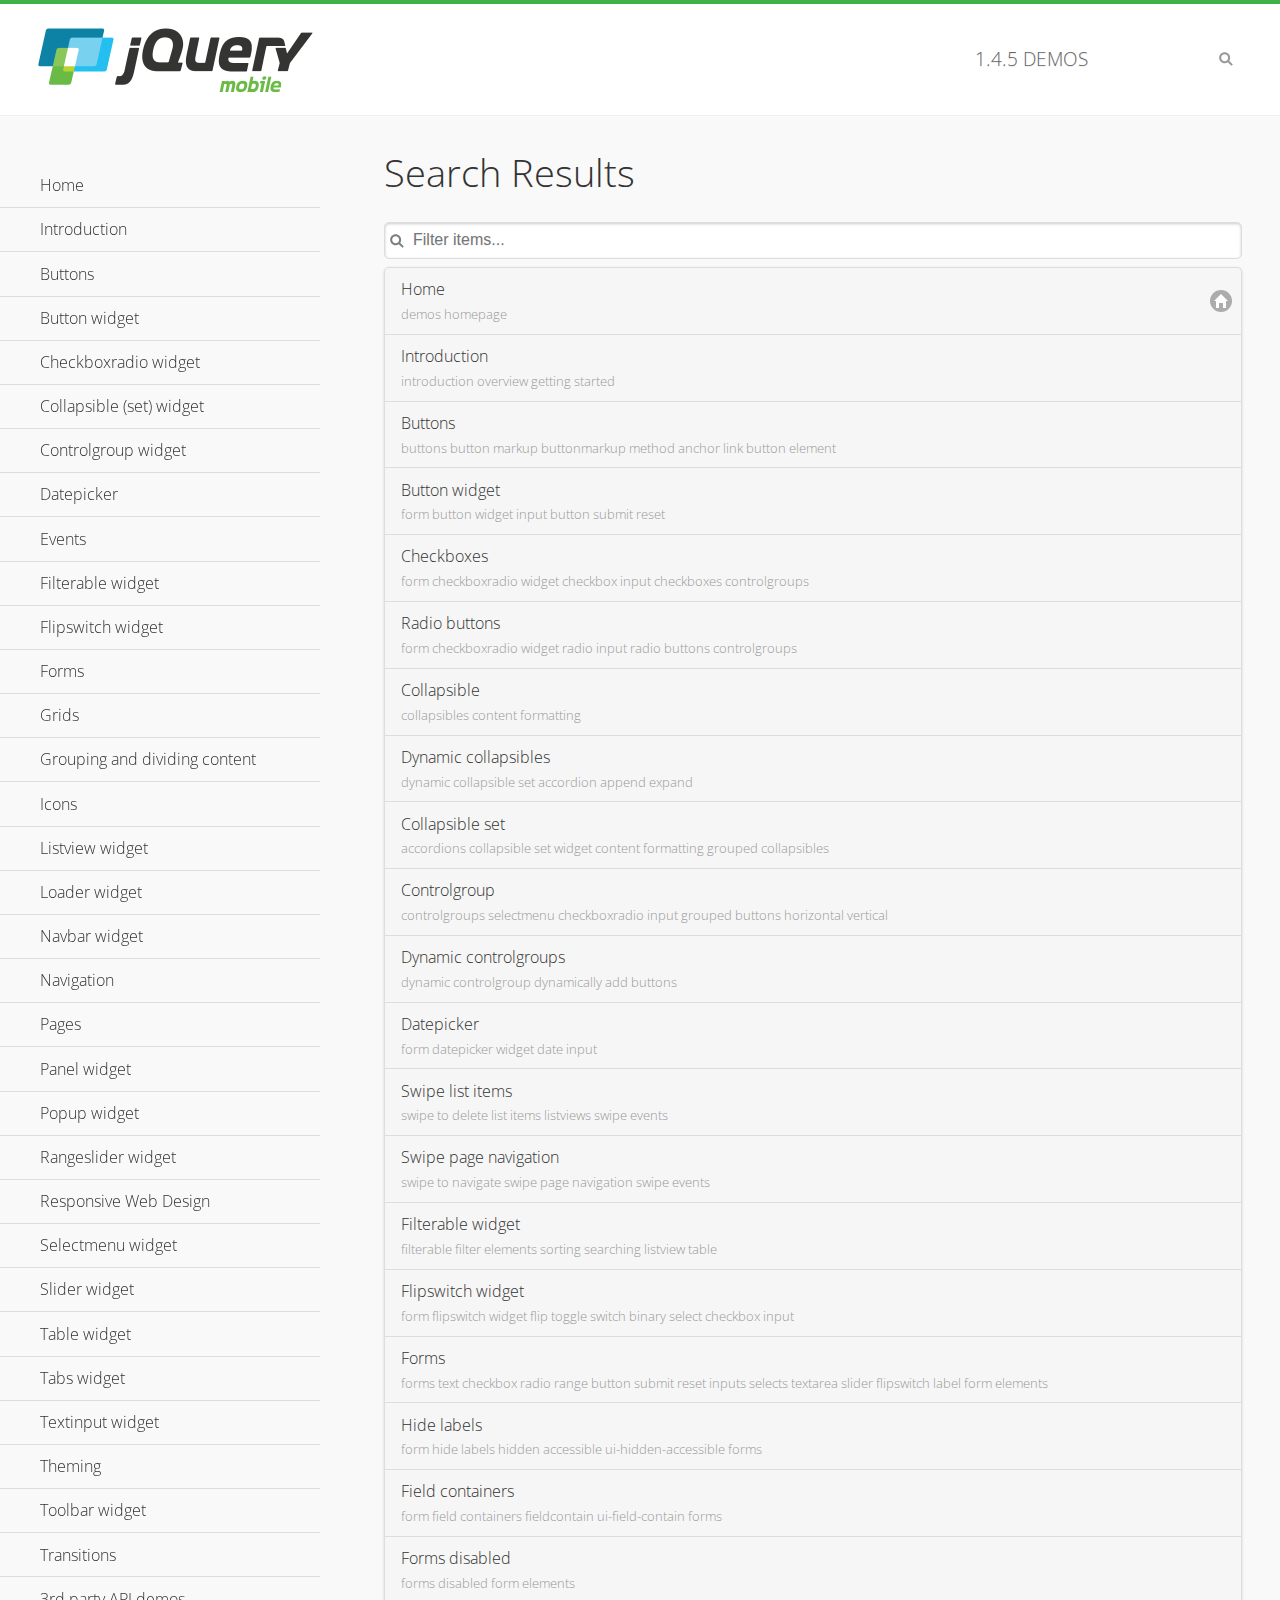
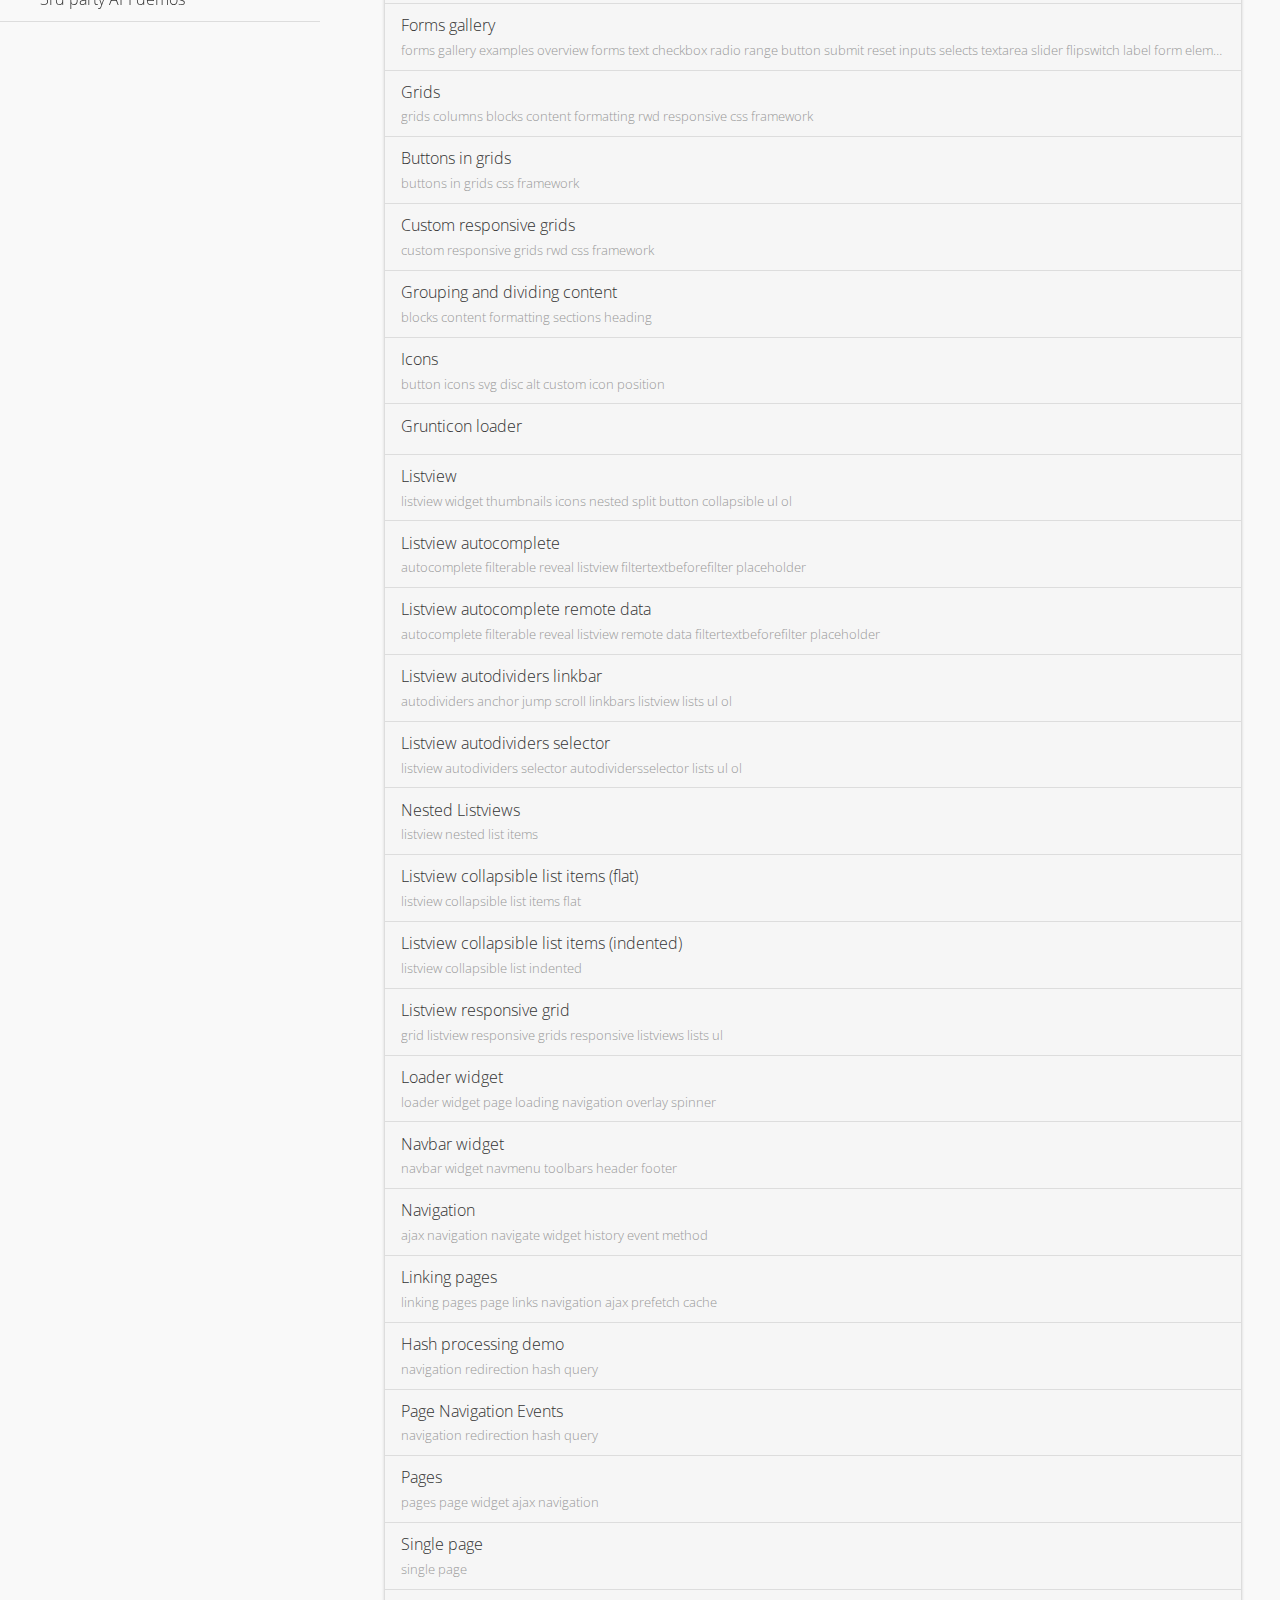
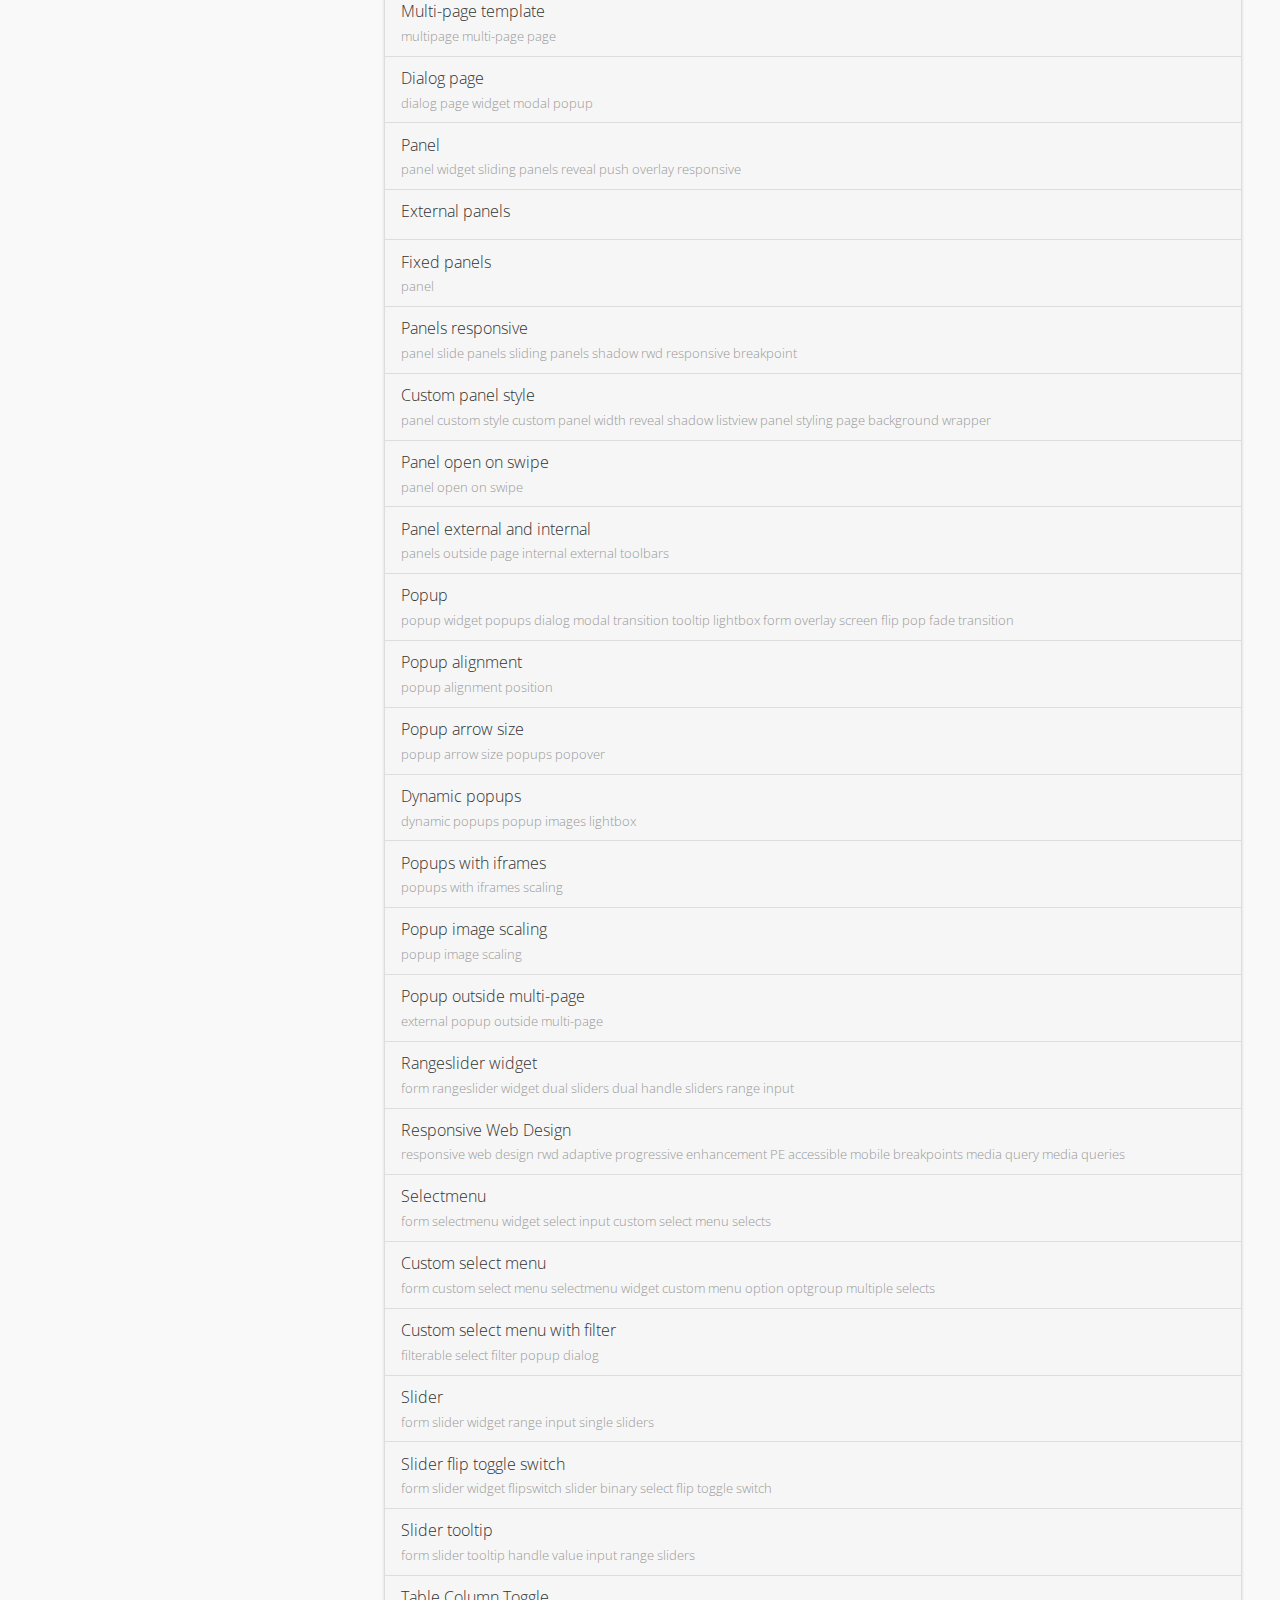
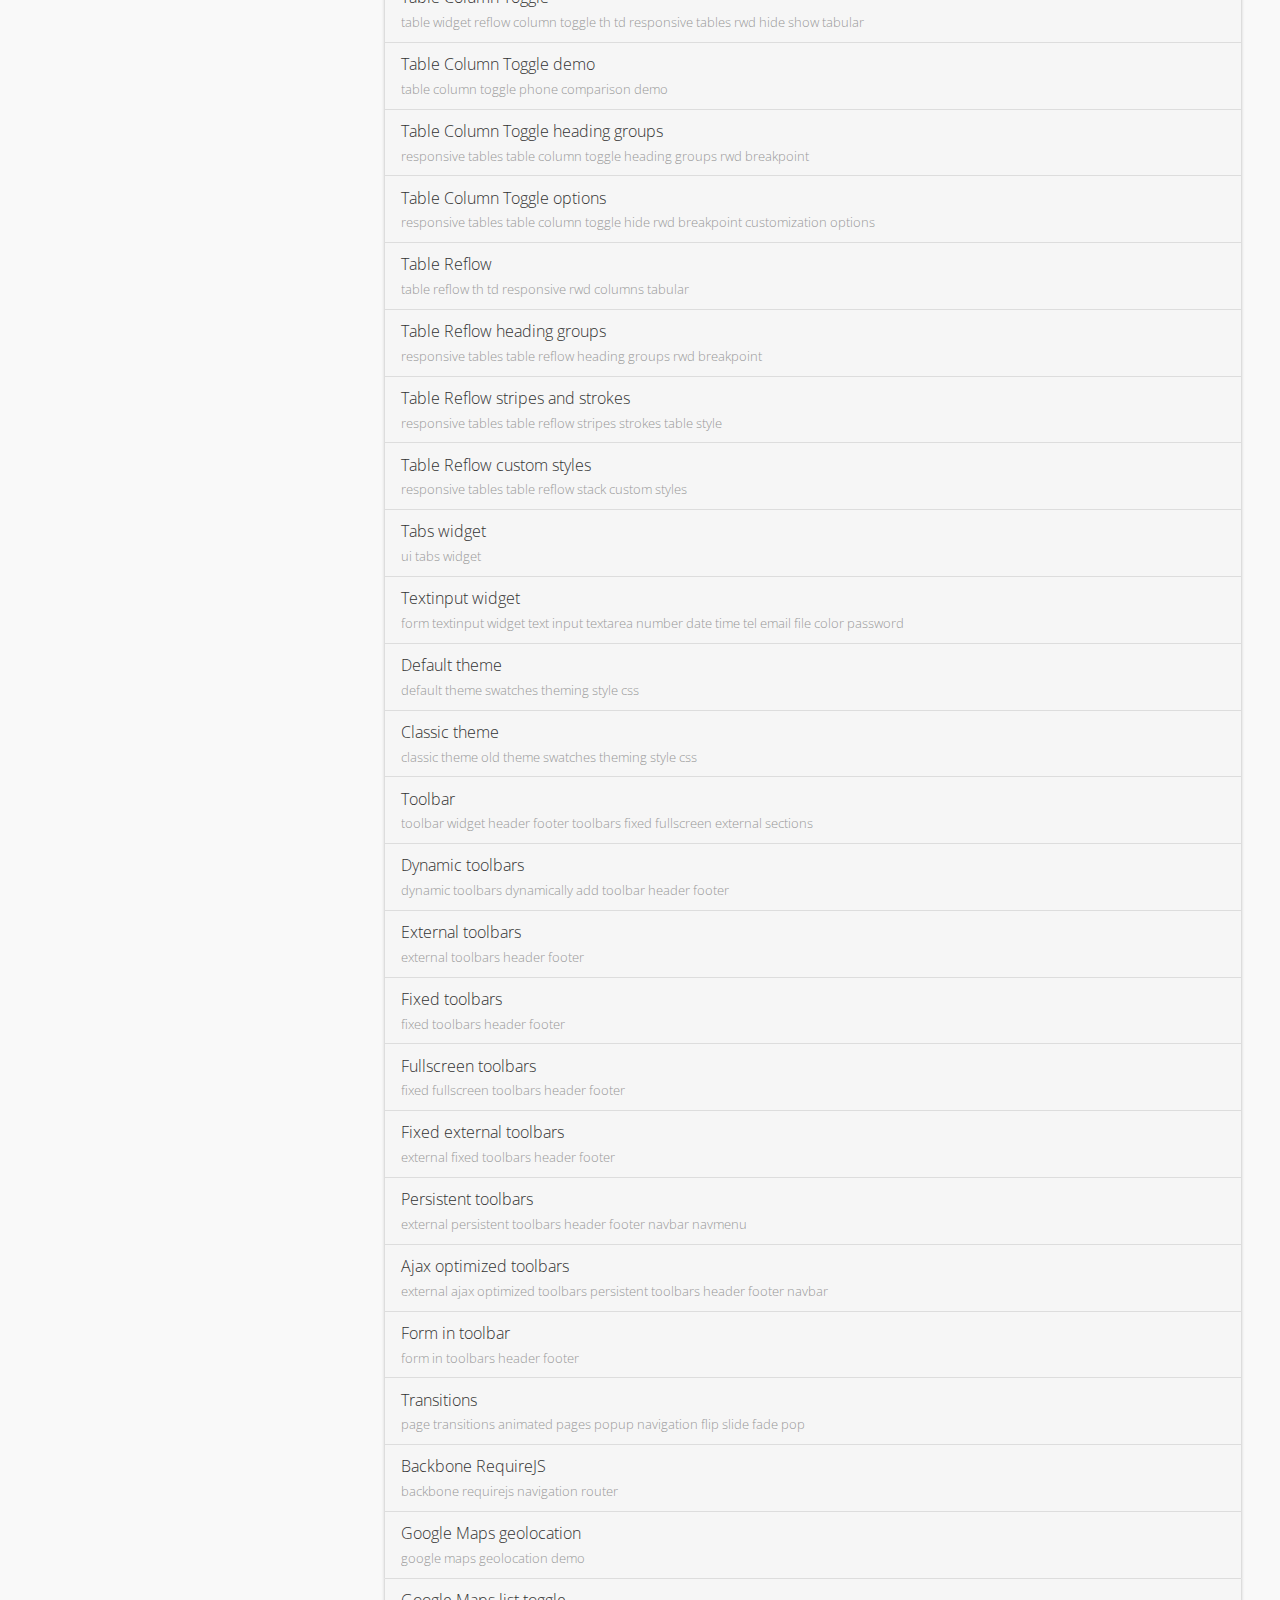
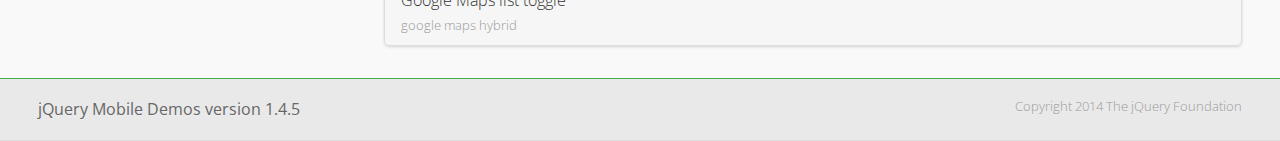
<file: assets/www/jquery.mobile-1.4.5/demos/_search/index.html>
<!DOCTYPE html>
<html>
<head>
	<meta charset="utf-8">
	<meta name="viewport" content="width=device-width, initial-scale=1">
	<title>jQuery Mobile Demos</title>
	<link rel="stylesheet" href="../css/themes/default/jquery.mobile-1.4.5.min.css">
	<link rel="stylesheet" href="../_assets/css/jqm-demos.css">
	<link rel="shortcut icon" href="../_assets/favicon.ico">
    <link rel="stylesheet" href="http://fonts.googleapis.com/css?family=Open+Sans:300,400,700">
	<script src="../js/jquery.js"></script>
	<script src="../_assets/js/index.js"></script>
	<script src="../js/jquery.mobile-1.4.5.min.js"></script>

</head>
<body>
<div data-role="page" class="jqm-demos jqm-demos-index jqm-demos-search-results">

	<div data-role="header" class="jqm-header">
		<h2><a href="../" title="jQuery Mobile Demos home"><img src="../_assets/img/jquery-logo.png" alt="jQuery Mobile"></a></h2>
		<p><span class="jqm-version"></span> Demos</p>
		<a href="#" class="jqm-navmenu-link ui-btn ui-btn-icon-notext ui-corner-all ui-icon-bars ui-nodisc-icon ui-alt-icon ui-btn-left">Menu</a>
		<a href="#" class="jqm-search-link ui-btn ui-btn-icon-notext ui-corner-all ui-icon-search ui-nodisc-icon ui-alt-icon ui-btn-right">Search</a>
	</div><!-- /header -->

	<div role="main" class="ui-content jqm-content">

		<h1>Search Results</h1>

        <div class="jqm-search-results-wrap">
	        <ul class="jqm-list jqm-search-results-list">
<li data-filtertext="demos homepage" data-icon="home"><a href=".././">Home</a></li>
<li data-filtertext="introduction overview getting started"><a href="../intro/" data-ajax="false">Introduction</a></li>
<li data-filtertext="buttons button markup buttonmarkup method anchor link button element"><a href="../button-markup/" data-ajax="false">Buttons</a></li>
<li data-filtertext="form button widget input button submit reset"><a href="../button/" data-ajax="false">Button widget</a></li>
<li data-role="collapsible" data-enhanced="true" data-collapsed-icon="carat-d" data-expanded-icon="carat-u" data-iconpos="right" data-inset="false" class="ui-collapsible ui-collapsible-themed-content ui-collapsible-collapsed">
	<h3 class="ui-collapsible-heading ui-collapsible-heading-collapsed">
		<a href="#" class="ui-collapsible-heading-toggle ui-btn ui-btn-icon-right ui-btn-inherit ui-icon-carat-d">
		    Checkboxradio widget<span class="ui-collapsible-heading-status"> click to expand contents</span>
		</a>
	</h3>
	<div class="ui-collapsible-content ui-body-inherit ui-collapsible-content-collapsed" aria-hidden="true">
		<ul>
			<li data-filtertext="form checkboxradio widget checkbox input checkboxes controlgroups"><a href="../checkboxradio-checkbox/" data-ajax="false">Checkboxes</a></li>
			<li data-filtertext="form checkboxradio widget radio input radio buttons controlgroups"><a href="../checkboxradio-radio/" data-ajax="false">Radio buttons</a></li>
		</ul>
	</div>
</li>
<li data-role="collapsible" data-enhanced="true" data-collapsed-icon="carat-d" data-expanded-icon="carat-u" data-iconpos="right" data-inset="false" class="ui-collapsible ui-collapsible-themed-content ui-collapsible-collapsed">
	<h3 class="ui-collapsible-heading ui-collapsible-heading-collapsed">
		<a href="#" class="ui-collapsible-heading-toggle ui-btn ui-btn-icon-right ui-btn-inherit ui-icon-carat-d">
			Collapsible (set) widget<span class="ui-collapsible-heading-status"> click to expand contents</span>
		</a>
	</h3>
	<div class="ui-collapsible-content ui-body-inherit ui-collapsible-content-collapsed" aria-hidden="true">
		<ul>
			<li data-filtertext="collapsibles content formatting"><a href="../collapsible/" data-ajax="false">Collapsible</a></li>
			<li data-filtertext="dynamic collapsible set accordion append expand"><a href="../collapsible-dynamic/" data-ajax="false">Dynamic collapsibles</a></li>
			<li data-filtertext="accordions collapsible set widget content formatting grouped collapsibles"><a href="../collapsibleset/" data-ajax="false">Collapsible set</a></li>
		</ul>
	</div>
</li>
<li data-role="collapsible" data-enhanced="true" data-collapsed-icon="carat-d" data-expanded-icon="carat-u" data-iconpos="right" data-inset="false" class="ui-collapsible ui-collapsible-themed-content ui-collapsible-collapsed">
	<h3 class="ui-collapsible-heading ui-collapsible-heading-collapsed">
		<a href="#" class="ui-collapsible-heading-toggle ui-btn ui-btn-icon-right ui-btn-inherit ui-icon-carat-d">
			Controlgroup widget<span class="ui-collapsible-heading-status"> click to expand contents</span>
		</a>
	</h3>
	<div class="ui-collapsible-content ui-body-inherit ui-collapsible-content-collapsed" aria-hidden="true">
		<ul>
			<li data-filtertext="controlgroups selectmenu checkboxradio input grouped buttons horizontal vertical"><a href="../controlgroup/" data-ajax="false">Controlgroup</a></li>
			<li data-filtertext="dynamic controlgroup dynamically add buttons"><a href="../controlgroup-dynamic/" data-ajax="false">Dynamic controlgroups</a></li>
		</ul>
	</div>
</li>
<li data-filtertext="form datepicker widget date input"><a href="../datepicker/" data-ajax="false">Datepicker</a></li>
<li data-role="collapsible" data-enhanced="true" data-collapsed-icon="carat-d" data-expanded-icon="carat-u" data-iconpos="right" data-inset="false" class="ui-collapsible ui-collapsible-themed-content ui-collapsible-collapsed">
	<h3 class="ui-collapsible-heading ui-collapsible-heading-collapsed">
		<a href="#" class="ui-collapsible-heading-toggle ui-btn ui-btn-icon-right ui-btn-inherit ui-icon-carat-d">
			Events<span class="ui-collapsible-heading-status"> click to expand contents</span>
		</a>
	</h3>
	<div class="ui-collapsible-content ui-body-inherit ui-collapsible-content-collapsed" aria-hidden="true">
		<ul>
			<li data-filtertext="swipe to delete list items listviews swipe events"><a href="../swipe-list/" data-ajax="false">Swipe list items</a></li>
			<li data-filtertext="swipe to navigate swipe page navigation swipe events"><a href="../swipe-page/" data-ajax="false">Swipe page navigation</a></li>
		</ul>
	</div>
</li>
<li data-filtertext="filterable filter elements sorting searching listview table"><a href="../filterable/" data-ajax="false">Filterable widget</a></li>
<li data-filtertext="form flipswitch widget flip toggle switch binary select checkbox input"><a href="../flipswitch/" data-ajax="false">Flipswitch widget</a></li>
<li data-role="collapsible" data-enhanced="true" data-collapsed-icon="carat-d" data-expanded-icon="carat-u" data-iconpos="right" data-inset="false" class="ui-collapsible ui-collapsible-themed-content ui-collapsible-collapsed">
	<h3 class="ui-collapsible-heading ui-collapsible-heading-collapsed">
		<a href="#" class="ui-collapsible-heading-toggle ui-btn ui-btn-icon-right ui-btn-inherit ui-icon-carat-d">
			Forms<span class="ui-collapsible-heading-status"> click to expand contents</span>
		</a>
	</h3>
	<div class="ui-collapsible-content ui-body-inherit ui-collapsible-content-collapsed" aria-hidden="true">
		<ul>
			<li data-filtertext="forms text checkbox radio range button submit reset inputs selects textarea slider flipswitch label form elements"><a href="../forms/" data-ajax="false">Forms</a></li>
			<li data-filtertext="form hide labels hidden accessible ui-hidden-accessible forms"><a href="../forms-label-hidden-accessible/" data-ajax="false">Hide labels</a></li>
			<li data-filtertext="form field containers fieldcontain ui-field-contain forms"><a href="../forms-field-contain/" data-ajax="false">Field containers</a></li>
			<li data-filtertext="forms disabled form elements"><a href="../forms-disabled/" data-ajax="false">Forms disabled</a></li>
			<li data-filtertext="forms gallery examples overview forms text checkbox radio range button submit reset inputs selects textarea slider flipswitch label form elements"><a href="../forms-gallery/" data-ajax="false">Forms gallery</a></li>
		</ul>
	</div>
</li>
<li data-role="collapsible" data-enhanced="true" data-collapsed-icon="carat-d" data-expanded-icon="carat-u" data-iconpos="right" data-inset="false" class="ui-collapsible ui-collapsible-themed-content ui-collapsible-collapsed">
	<h3 class="ui-collapsible-heading ui-collapsible-heading-collapsed">
		<a href="#" class="ui-collapsible-heading-toggle ui-btn ui-btn-icon-right ui-btn-inherit ui-icon-carat-d">
			Grids<span class="ui-collapsible-heading-status"> click to expand contents</span>
		</a>
	</h3>
	<div class="ui-collapsible-content ui-body-inherit ui-collapsible-content-collapsed" aria-hidden="true">
		<ul>
			<li data-filtertext="grids columns blocks content formatting rwd responsive css framework"><a href="../grids/" data-ajax="false">Grids</a></li>
			<li data-filtertext="buttons in grids css framework"><a href="../grids-buttons/" data-ajax="false">Buttons in grids</a></li>
			<li data-filtertext="custom responsive grids rwd css framework"><a href="../grids-custom-responsive/" data-ajax="false">Custom responsive grids</a></li>
		</ul>
	</div>
</li>
<li data-filtertext="blocks content formatting sections heading"><a href="../body-bar-classes/" data-ajax="false">Grouping and dividing content</a></li>
<li data-role="collapsible" data-enhanced="true" data-collapsed-icon="carat-d" data-expanded-icon="carat-u" data-iconpos="right" data-inset="false" class="ui-collapsible ui-collapsible-themed-content ui-collapsible-collapsed">
	<h3 class="ui-collapsible-heading ui-collapsible-heading-collapsed">
		<a href="#" class="ui-collapsible-heading-toggle ui-btn ui-btn-icon-right ui-btn-inherit ui-icon-carat-d">
			Icons<span class="ui-collapsible-heading-status"> click to expand contents</span>
		</a>
	</h3>
	<div class="ui-collapsible-content ui-body-inherit ui-collapsible-content-collapsed" aria-hidden="true">
		<ul>
			<li data-filtertext="button icons svg disc alt custom icon position"><a href="../icons/" data-ajax="false">Icons</a></li>
			<li data-filtertext=""><a href="../icons-grunticon/" data-ajax="false">Grunticon loader</a></li>
		</ul>
	</div>
</li>
<li data-role="collapsible" data-enhanced="true" data-collapsed-icon="carat-d" data-expanded-icon="carat-u" data-iconpos="right" data-inset="false" class="ui-collapsible ui-collapsible-themed-content ui-collapsible-collapsed">
	<h3 class="ui-collapsible-heading ui-collapsible-heading-collapsed">
		<a href="#" class="ui-collapsible-heading-toggle ui-btn ui-btn-icon-right ui-btn-inherit ui-icon-carat-d">
			Listview widget<span class="ui-collapsible-heading-status"> click to expand contents</span>
		</a>
	</h3>
	<div class="ui-collapsible-content ui-body-inherit ui-collapsible-content-collapsed" aria-hidden="true">
		<ul>
			<li data-filtertext="listview widget thumbnails icons nested split button collapsible ul ol"><a href="../listview/" data-ajax="false">Listview</a></li>
			<li data-filtertext="autocomplete filterable reveal listview filtertextbeforefilter placeholder"><a href="../listview-autocomplete/" data-ajax="false">Listview autocomplete</a></li>
			<li data-filtertext="autocomplete filterable reveal listview remote data filtertextbeforefilter placeholder"><a href="../listview-autocomplete-remote/" data-ajax="false">Listview autocomplete remote data</a></li>
			<li data-filtertext="autodividers anchor jump scroll linkbars listview lists ul ol"><a href="../listview-autodividers-linkbar/" data-ajax="false">Listview autodividers linkbar</a></li>
			<li data-filtertext="listview autodividers selector autodividersselector lists ul ol"><a href="../listview-autodividers-selector/" data-ajax="false">Listview autodividers selector</a></li>
			<li data-filtertext="listview nested list items"><a href="../listview-nested-lists/" data-ajax="false">Nested Listviews</a></li>
			<li data-filtertext="listview collapsible list items flat"><a href="../listview-collapsible-item-flat/" data-ajax="false">Listview collapsible list items (flat)</a></li>
			<li data-filtertext="listview collapsible list indented"><a href="../listview-collapsible-item-indented/" data-ajax="false">Listview collapsible list items (indented)</a></li>
			<li data-filtertext="grid listview responsive grids responsive listviews lists ul"><a href="../listview-grid/" data-ajax="false">Listview responsive grid</a></li>
		</ul>
	</div>
</li>
<li data-filtertext="loader widget page loading navigation overlay spinner"><a href="../loader/" data-ajax="false">Loader widget</a></li>
<li data-filtertext="navbar widget navmenu toolbars header footer"><a href="../navbar/" data-ajax="false">Navbar widget</a></li>
<li data-role="collapsible" data-enhanced="true" data-collapsed-icon="carat-d" data-expanded-icon="carat-u" data-iconpos="right" data-inset="false" class="ui-collapsible ui-collapsible-themed-content ui-collapsible-collapsed">
	<h3 class="ui-collapsible-heading ui-collapsible-heading-collapsed">
		<a href="#" class="ui-collapsible-heading-toggle ui-btn ui-btn-icon-right ui-btn-inherit ui-icon-carat-d">
			Navigation<span class="ui-collapsible-heading-status"> click to expand contents</span>
		</a>
	</h3>
	<div class="ui-collapsible-content ui-body-inherit ui-collapsible-content-collapsed" aria-hidden="true">
		<ul>
			<li data-filtertext="ajax navigation navigate widget history event method"><a href="../navigation/" data-ajax="false">Navigation</a></li>
			<li data-filtertext="linking pages page links navigation ajax prefetch cache"><a href="../navigation-linking-pages/" data-ajax="false">Linking pages</a></li>
			<!-- <li data-filtertext="php redirect server redirection server-side navigation"><a href="../navigation-php-redirect/" data-ajax="false">PHP redirect demo</a></li>-->
			<li data-filtertext="navigation redirection hash query"><a href="../navigation-hash-processing/" data-ajax="false">Hash processing demo</a></li>
			<li data-filtertext="navigation redirection hash query"><a href="../page-events/" data-ajax="false">Page Navigation Events</a></li>
		</ul>
	</div>
</li>
<li data-role="collapsible" data-enhanced="true" data-collapsed-icon="carat-d" data-expanded-icon="carat-u" data-iconpos="right" data-inset="false" class="ui-collapsible ui-collapsible-themed-content ui-collapsible-collapsed">
	<h3 class="ui-collapsible-heading ui-collapsible-heading-collapsed">
		<a href="#" class="ui-collapsible-heading-toggle ui-btn ui-btn-icon-right ui-btn-inherit ui-icon-carat-d">
			Pages<span class="ui-collapsible-heading-status"> click to expand contents</span>
		</a>
	</h3>
	<div class="ui-collapsible-content ui-body-inherit ui-collapsible-content-collapsed" aria-hidden="true">
		<ul>
			<li data-filtertext="pages page widget ajax navigation"><a href="../pages/" data-ajax="false">Pages</a></li>
			<li data-filtertext="single page"><a href="../pages-single-page/" data-ajax="false">Single page</a></li>
			<li data-filtertext="multipage multi-page page"><a href="../pages-multi-page/" data-ajax="false">Multi-page template</a></li>
			<li data-filtertext="dialog page widget modal popup"><a href="../pages-dialog/" data-ajax="false">Dialog page</a></li>
		</ul>
	</div>
</li>
<li data-role="collapsible" data-enhanced="true" data-collapsed-icon="carat-d" data-expanded-icon="carat-u" data-iconpos="right" data-inset="false" class="ui-collapsible ui-collapsible-themed-content ui-collapsible-collapsed">
	<h3 class="ui-collapsible-heading ui-collapsible-heading-collapsed">
		<a href="#" class="ui-collapsible-heading-toggle ui-btn ui-btn-icon-right ui-btn-inherit ui-icon-carat-d">
			Panel widget<span class="ui-collapsible-heading-status"> click to expand contents</span>
		</a>
	</h3>
	<div class="ui-collapsible-content ui-body-inherit ui-collapsible-content-collapsed" aria-hidden="true">
		<ul>
			<li data-filtertext="panel widget sliding panels reveal push overlay responsive"><a href="../panel/" data-ajax="false">Panel</a></li>
			<li data-filtertext=""><a href="../panel-external/" data-ajax="false">External panels</a></li>
			<li data-filtertext="panel "><a href="../panel-fixed/" data-ajax="false">Fixed panels</a></li>
			<li data-filtertext="panel slide panels sliding panels shadow rwd responsive breakpoint"><a href="../panel-responsive/" data-ajax="false">Panels responsive</a></li>
			<li data-filtertext="panel custom style custom panel width reveal shadow listview panel styling page background wrapper"><a href="../panel-styling/" data-ajax="false">Custom panel style</a></li>
			<li data-filtertext="panel open on swipe"><a href="../panel-swipe-open/" data-ajax="false">Panel open on swipe</a></li>
			<li data-filtertext="panels outside page internal external toolbars"><a href="../panel-external-internal/" data-ajax="false">Panel external and internal</a></li>
		</ul>
	</div>
</li>
<li data-role="collapsible" data-enhanced="true" data-collapsed-icon="carat-d" data-expanded-icon="carat-u" data-iconpos="right" data-inset="false" class="ui-collapsible ui-collapsible-themed-content ui-collapsible-collapsed">
	<h3 class="ui-collapsible-heading ui-collapsible-heading-collapsed">
		<a href="#" class="ui-collapsible-heading-toggle ui-btn ui-btn-icon-right ui-btn-inherit ui-icon-carat-d">
			Popup widget<span class="ui-collapsible-heading-status"> click to expand contents</span>
		</a>
	</h3>
	<div class="ui-collapsible-content ui-body-inherit ui-collapsible-content-collapsed" aria-hidden="true">
		<ul>
			<li data-filtertext="popup widget popups dialog modal transition tooltip lightbox form overlay screen flip pop fade transition"><a href="../popup/" data-ajax="false">Popup</a></li>
			<li data-filtertext="popup alignment position"><a href="../popup-alignment/" data-ajax="false">Popup alignment</a></li>
			<li data-filtertext="popup arrow size popups popover"><a href="../popup-arrow-size/" data-ajax="false">Popup arrow size</a></li>
			<li data-filtertext="dynamic popups popup images lightbox"><a href="../popup-dynamic/" data-ajax="false">Dynamic popups</a></li>
			<li data-filtertext="popups with iframes scaling"><a href="../popup-iframe/" data-ajax="false">Popups with iframes</a></li>
			<li data-filtertext="popup image scaling"><a href="../popup-image-scaling/" data-ajax="false">Popup image scaling</a></li>
			<li data-filtertext="external popup outside multi-page"><a href="../popup-outside-multipage/" data-ajax="false">Popup outside multi-page</a></li>
		</ul>
	</div>
</li>
<li data-filtertext="form rangeslider widget dual sliders dual handle sliders range input"><a href="../rangeslider/" data-ajax="false">Rangeslider widget</a></li>
<li data-filtertext="responsive web design rwd adaptive progressive enhancement PE accessible mobile breakpoints media query media queries"><a href="../rwd/" data-ajax="false">Responsive Web Design</a></li>
<li data-role="collapsible" data-enhanced="true" data-collapsed-icon="carat-d" data-expanded-icon="carat-u" data-iconpos="right" data-inset="false" class="ui-collapsible ui-collapsible-themed-content ui-collapsible-collapsed">
	<h3 class="ui-collapsible-heading ui-collapsible-heading-collapsed">
		<a href="#" class="ui-collapsible-heading-toggle ui-btn ui-btn-icon-right ui-btn-inherit ui-icon-carat-d">
			Selectmenu widget<span class="ui-collapsible-heading-status"> click to expand contents</span>
		</a>
	</h3>
	<div class="ui-collapsible-content ui-body-inherit ui-collapsible-content-collapsed" aria-hidden="true">
		<ul>
			<li data-filtertext="form selectmenu widget select input custom select menu selects"><a href="../selectmenu/" data-ajax="false">Selectmenu</a></li>
			<li data-filtertext="form custom select menu selectmenu widget custom menu option optgroup multiple selects"><a href="../selectmenu-custom/" data-ajax="false">Custom select menu</a></li>
			<li data-filtertext="filterable select filter popup dialog"><a href="../selectmenu-custom-filter/" data-ajax="false">Custom select menu with filter</a></li>
		</ul>
	</div>
</li>
<li data-role="collapsible" data-enhanced="true" data-collapsed-icon="carat-d" data-expanded-icon="carat-u" data-iconpos="right" data-inset="false" class="ui-collapsible ui-collapsible-themed-content ui-collapsible-collapsed">
	<h3 class="ui-collapsible-heading ui-collapsible-heading-collapsed">
		<a href="#" class="ui-collapsible-heading-toggle ui-btn ui-btn-icon-right ui-btn-inherit ui-icon-carat-d">
			Slider widget<span class="ui-collapsible-heading-status"> click to expand contents</span>
		</a>
	</h3>
	<div class="ui-collapsible-content ui-body-inherit ui-collapsible-content-collapsed" aria-hidden="true">
		<ul>
			<li data-filtertext="form slider widget range input single sliders"><a href="../slider/" data-ajax="false">Slider</a></li>
			<li data-filtertext="form slider widget flipswitch slider binary select flip toggle switch"><a href="../slider-flipswitch/" data-ajax="false">Slider flip toggle switch</a></li>
			<li data-filtertext="form slider tooltip handle value input range sliders"><a href="../slider-tooltip/" data-ajax="false">Slider tooltip</a></li>
		</ul>
	</div>
</li>
<li data-role="collapsible" data-enhanced="true" data-collapsed-icon="carat-d" data-expanded-icon="carat-u" data-iconpos="right" data-inset="false" class="ui-collapsible ui-collapsible-themed-content ui-collapsible-collapsed">
	<h3 class="ui-collapsible-heading ui-collapsible-heading-collapsed">
		<a href="#" class="ui-collapsible-heading-toggle ui-btn ui-btn-icon-right ui-btn-inherit ui-icon-carat-d">
			Table widget<span class="ui-collapsible-heading-status"> click to expand contents</span>
		</a>
	</h3>
	<div class="ui-collapsible-content ui-body-inherit ui-collapsible-content-collapsed" aria-hidden="true">
		<ul>
			<li data-filtertext="table widget reflow column toggle th td responsive tables rwd hide show tabular"><a href="../table-column-toggle/" data-ajax="false">Table Column Toggle</a></li>
			<li data-filtertext="table column toggle phone comparison demo"><a href="../table-column-toggle-example/" data-ajax="false">Table Column Toggle demo</a></li>
			<li data-filtertext="responsive tables table column toggle heading groups rwd breakpoint"><a href="../table-column-toggle-heading-groups/" data-ajax="false">Table Column Toggle heading groups</a></li>
			<li data-filtertext="responsive tables table column toggle hide rwd breakpoint customization options"><a href="../table-column-toggle-options/" data-ajax="false">Table Column Toggle options</a></li>
			<li data-filtertext="table reflow th td responsive rwd columns tabular"><a href="../table-reflow/" data-ajax="false">Table Reflow</a></li>
			<li data-filtertext="responsive tables table reflow heading groups rwd breakpoint"><a href="../table-reflow-heading-groups/" data-ajax="false">Table Reflow heading groups</a></li>
			<li data-filtertext="responsive tables table reflow stripes strokes table style"><a href="../table-reflow-stripes-strokes/" data-ajax="false">Table Reflow stripes and strokes</a></li>
			<li data-filtertext="responsive tables table reflow stack custom styles"><a href="../table-reflow-styling/" data-ajax="false">Table Reflow custom styles</a></li>
		</ul>
	</div>
</li>
<li data-filtertext="ui tabs widget"><a href="../tabs/" data-ajax="false">Tabs widget</a></li>
<li data-filtertext="form textinput widget text input textarea number date time tel email file color password"><a href="../textinput/" data-ajax="false">Textinput widget</a></li>
<li data-role="collapsible" data-enhanced="true" data-collapsed-icon="carat-d" data-expanded-icon="carat-u" data-iconpos="right" data-inset="false" class="ui-collapsible ui-collapsible-themed-content ui-collapsible-collapsed">
	<h3 class="ui-collapsible-heading ui-collapsible-heading-collapsed">
		<a href="#" class="ui-collapsible-heading-toggle ui-btn ui-btn-icon-right ui-btn-inherit ui-icon-carat-d">
			Theming<span class="ui-collapsible-heading-status"> click to expand contents</span>
		</a>
	</h3>
	<div class="ui-collapsible-content ui-body-inherit ui-collapsible-content-collapsed" aria-hidden="true">
		<ul>
			<li data-filtertext="default theme swatches theming style css"><a href="../theme-default/" data-ajax="false">Default theme</a></li>
			<li data-filtertext="classic theme old theme swatches theming style css"><a href="../theme-classic/" data-ajax="false">Classic theme</a></li>
		</ul>
	</div>
</li>
<li data-role="collapsible" data-enhanced="true" data-collapsed-icon="carat-d" data-expanded-icon="carat-u" data-iconpos="right" data-inset="false" class="ui-collapsible ui-collapsible-themed-content ui-collapsible-collapsed">
	<h3 class="ui-collapsible-heading ui-collapsible-heading-collapsed">
		<a href="#" class="ui-collapsible-heading-toggle ui-btn ui-btn-icon-right ui-btn-inherit ui-icon-carat-d">
			Toolbar widget<span class="ui-collapsible-heading-status"> click to expand contents</span>
		</a>
	</h3>
	<div class="ui-collapsible-content ui-body-inherit ui-collapsible-content-collapsed" aria-hidden="true">
		<ul>
			<li data-filtertext="toolbar widget header footer toolbars fixed fullscreen external sections"><a href="../toolbar/" data-ajax="false">Toolbar</a></li>
			<li data-filtertext="dynamic toolbars dynamically add toolbar header footer"><a href="../toolbar-dynamic/" data-ajax="false">Dynamic toolbars</a></li>
			<li data-filtertext="external toolbars header footer"><a href="../toolbar-external/" data-ajax="false">External toolbars</a></li>
			<li data-filtertext="fixed toolbars header footer"><a href="../toolbar-fixed/" data-ajax="false">Fixed toolbars</a></li>
			<li data-filtertext="fixed fullscreen toolbars header footer"><a href="../toolbar-fixed-fullscreen/" data-ajax="false">Fullscreen toolbars</a></li>
			<li data-filtertext="external fixed toolbars header footer"><a href="../toolbar-fixed-external/" data-ajax="false">Fixed external toolbars</a></li>
			<li data-filtertext="external persistent toolbars header footer navbar navmenu"><a href="../toolbar-fixed-persistent/" data-ajax="false">Persistent toolbars</a></li>
			<li data-filtertext="external ajax optimized toolbars persistent toolbars header footer navbar"><a href="../toolbar-fixed-persistent-optimized/" data-ajax="false">Ajax optimized toolbars</a></li>
			<li data-filtertext="form in toolbars header footer"><a href="../toolbar-fixed-forms/" data-ajax="false">Form in toolbar</a></li>
		</ul>
	</div>
</li>
<li data-filtertext="page transitions animated pages popup navigation flip slide fade pop"><a href="../transitions/" data-ajax="false">Transitions</a></li>
<li data-role="collapsible" data-enhanced="true" data-collapsed-icon="carat-d" data-expanded-icon="carat-u" data-iconpos="right" data-inset="false" class="ui-collapsible ui-collapsible-themed-content ui-collapsible-collapsed">
	<h3 class="ui-collapsible-heading ui-collapsible-heading-collapsed">
		<a href="#" class="ui-collapsible-heading-toggle ui-btn ui-btn-icon-right ui-btn-inherit ui-icon-carat-d">
			3rd party API demos<span class="ui-collapsible-heading-status"> click to expand contents</span>
		</a>
	</h3>
	<div class="ui-collapsible-content ui-body-inherit ui-collapsible-content-collapsed" aria-hidden="true">
		<ul>
			<li data-filtertext="backbone requirejs navigation router"><a href="../backbone-requirejs/" data-ajax="false">Backbone RequireJS</a></li>
			<li data-filtertext="google maps geolocation demo"><a href="../map-geolocation/" data-ajax="false">Google Maps geolocation</a></li>
			<li data-filtertext="google maps hybrid"><a href="../map-list-toggle/" data-ajax="false">Google Maps list toggle</a></li>
		</ul>
	</div>
</li>



	        </ul>
	    </div>

	</div><!-- /content -->
	    <div data-role="panel" class="jqm-navmenu-panel" data-position="left" data-display="overlay" data-theme="a">
	    	<ul class="jqm-list ui-alt-icon ui-nodisc-icon">
<li data-filtertext="demos homepage" data-icon="home"><a href=".././">Home</a></li>
<li data-filtertext="introduction overview getting started"><a href="../intro/" data-ajax="false">Introduction</a></li>
<li data-filtertext="buttons button markup buttonmarkup method anchor link button element"><a href="../button-markup/" data-ajax="false">Buttons</a></li>
<li data-filtertext="form button widget input button submit reset"><a href="../button/" data-ajax="false">Button widget</a></li>
<li data-role="collapsible" data-enhanced="true" data-collapsed-icon="carat-d" data-expanded-icon="carat-u" data-iconpos="right" data-inset="false" class="ui-collapsible ui-collapsible-themed-content ui-collapsible-collapsed">
	<h3 class="ui-collapsible-heading ui-collapsible-heading-collapsed">
		<a href="#" class="ui-collapsible-heading-toggle ui-btn ui-btn-icon-right ui-btn-inherit ui-icon-carat-d">
		    Checkboxradio widget<span class="ui-collapsible-heading-status"> click to expand contents</span>
		</a>
	</h3>
	<div class="ui-collapsible-content ui-body-inherit ui-collapsible-content-collapsed" aria-hidden="true">
		<ul>
			<li data-filtertext="form checkboxradio widget checkbox input checkboxes controlgroups"><a href="../checkboxradio-checkbox/" data-ajax="false">Checkboxes</a></li>
			<li data-filtertext="form checkboxradio widget radio input radio buttons controlgroups"><a href="../checkboxradio-radio/" data-ajax="false">Radio buttons</a></li>
		</ul>
	</div>
</li>
<li data-role="collapsible" data-enhanced="true" data-collapsed-icon="carat-d" data-expanded-icon="carat-u" data-iconpos="right" data-inset="false" class="ui-collapsible ui-collapsible-themed-content ui-collapsible-collapsed">
	<h3 class="ui-collapsible-heading ui-collapsible-heading-collapsed">
		<a href="#" class="ui-collapsible-heading-toggle ui-btn ui-btn-icon-right ui-btn-inherit ui-icon-carat-d">
			Collapsible (set) widget<span class="ui-collapsible-heading-status"> click to expand contents</span>
		</a>
	</h3>
	<div class="ui-collapsible-content ui-body-inherit ui-collapsible-content-collapsed" aria-hidden="true">
		<ul>
			<li data-filtertext="collapsibles content formatting"><a href="../collapsible/" data-ajax="false">Collapsible</a></li>
			<li data-filtertext="dynamic collapsible set accordion append expand"><a href="../collapsible-dynamic/" data-ajax="false">Dynamic collapsibles</a></li>
			<li data-filtertext="accordions collapsible set widget content formatting grouped collapsibles"><a href="../collapsibleset/" data-ajax="false">Collapsible set</a></li>
		</ul>
	</div>
</li>
<li data-role="collapsible" data-enhanced="true" data-collapsed-icon="carat-d" data-expanded-icon="carat-u" data-iconpos="right" data-inset="false" class="ui-collapsible ui-collapsible-themed-content ui-collapsible-collapsed">
	<h3 class="ui-collapsible-heading ui-collapsible-heading-collapsed">
		<a href="#" class="ui-collapsible-heading-toggle ui-btn ui-btn-icon-right ui-btn-inherit ui-icon-carat-d">
			Controlgroup widget<span class="ui-collapsible-heading-status"> click to expand contents</span>
		</a>
	</h3>
	<div class="ui-collapsible-content ui-body-inherit ui-collapsible-content-collapsed" aria-hidden="true">
		<ul>
			<li data-filtertext="controlgroups selectmenu checkboxradio input grouped buttons horizontal vertical"><a href="../controlgroup/" data-ajax="false">Controlgroup</a></li>
			<li data-filtertext="dynamic controlgroup dynamically add buttons"><a href="../controlgroup-dynamic/" data-ajax="false">Dynamic controlgroups</a></li>
		</ul>
	</div>
</li>
<li data-filtertext="form datepicker widget date input"><a href="../datepicker/" data-ajax="false">Datepicker</a></li>
<li data-role="collapsible" data-enhanced="true" data-collapsed-icon="carat-d" data-expanded-icon="carat-u" data-iconpos="right" data-inset="false" class="ui-collapsible ui-collapsible-themed-content ui-collapsible-collapsed">
	<h3 class="ui-collapsible-heading ui-collapsible-heading-collapsed">
		<a href="#" class="ui-collapsible-heading-toggle ui-btn ui-btn-icon-right ui-btn-inherit ui-icon-carat-d">
			Events<span class="ui-collapsible-heading-status"> click to expand contents</span>
		</a>
	</h3>
	<div class="ui-collapsible-content ui-body-inherit ui-collapsible-content-collapsed" aria-hidden="true">
		<ul>
			<li data-filtertext="swipe to delete list items listviews swipe events"><a href="../swipe-list/" data-ajax="false">Swipe list items</a></li>
			<li data-filtertext="swipe to navigate swipe page navigation swipe events"><a href="../swipe-page/" data-ajax="false">Swipe page navigation</a></li>
		</ul>
	</div>
</li>
<li data-filtertext="filterable filter elements sorting searching listview table"><a href="../filterable/" data-ajax="false">Filterable widget</a></li>
<li data-filtertext="form flipswitch widget flip toggle switch binary select checkbox input"><a href="../flipswitch/" data-ajax="false">Flipswitch widget</a></li>
<li data-role="collapsible" data-enhanced="true" data-collapsed-icon="carat-d" data-expanded-icon="carat-u" data-iconpos="right" data-inset="false" class="ui-collapsible ui-collapsible-themed-content ui-collapsible-collapsed">
	<h3 class="ui-collapsible-heading ui-collapsible-heading-collapsed">
		<a href="#" class="ui-collapsible-heading-toggle ui-btn ui-btn-icon-right ui-btn-inherit ui-icon-carat-d">
			Forms<span class="ui-collapsible-heading-status"> click to expand contents</span>
		</a>
	</h3>
	<div class="ui-collapsible-content ui-body-inherit ui-collapsible-content-collapsed" aria-hidden="true">
		<ul>
			<li data-filtertext="forms text checkbox radio range button submit reset inputs selects textarea slider flipswitch label form elements"><a href="../forms/" data-ajax="false">Forms</a></li>
			<li data-filtertext="form hide labels hidden accessible ui-hidden-accessible forms"><a href="../forms-label-hidden-accessible/" data-ajax="false">Hide labels</a></li>
			<li data-filtertext="form field containers fieldcontain ui-field-contain forms"><a href="../forms-field-contain/" data-ajax="false">Field containers</a></li>
			<li data-filtertext="forms disabled form elements"><a href="../forms-disabled/" data-ajax="false">Forms disabled</a></li>
			<li data-filtertext="forms gallery examples overview forms text checkbox radio range button submit reset inputs selects textarea slider flipswitch label form elements"><a href="../forms-gallery/" data-ajax="false">Forms gallery</a></li>
		</ul>
	</div>
</li>
<li data-role="collapsible" data-enhanced="true" data-collapsed-icon="carat-d" data-expanded-icon="carat-u" data-iconpos="right" data-inset="false" class="ui-collapsible ui-collapsible-themed-content ui-collapsible-collapsed">
	<h3 class="ui-collapsible-heading ui-collapsible-heading-collapsed">
		<a href="#" class="ui-collapsible-heading-toggle ui-btn ui-btn-icon-right ui-btn-inherit ui-icon-carat-d">
			Grids<span class="ui-collapsible-heading-status"> click to expand contents</span>
		</a>
	</h3>
	<div class="ui-collapsible-content ui-body-inherit ui-collapsible-content-collapsed" aria-hidden="true">
		<ul>
			<li data-filtertext="grids columns blocks content formatting rwd responsive css framework"><a href="../grids/" data-ajax="false">Grids</a></li>
			<li data-filtertext="buttons in grids css framework"><a href="../grids-buttons/" data-ajax="false">Buttons in grids</a></li>
			<li data-filtertext="custom responsive grids rwd css framework"><a href="../grids-custom-responsive/" data-ajax="false">Custom responsive grids</a></li>
		</ul>
	</div>
</li>
<li data-filtertext="blocks content formatting sections heading"><a href="../body-bar-classes/" data-ajax="false">Grouping and dividing content</a></li>
<li data-role="collapsible" data-enhanced="true" data-collapsed-icon="carat-d" data-expanded-icon="carat-u" data-iconpos="right" data-inset="false" class="ui-collapsible ui-collapsible-themed-content ui-collapsible-collapsed">
	<h3 class="ui-collapsible-heading ui-collapsible-heading-collapsed">
		<a href="#" class="ui-collapsible-heading-toggle ui-btn ui-btn-icon-right ui-btn-inherit ui-icon-carat-d">
			Icons<span class="ui-collapsible-heading-status"> click to expand contents</span>
		</a>
	</h3>
	<div class="ui-collapsible-content ui-body-inherit ui-collapsible-content-collapsed" aria-hidden="true">
		<ul>
			<li data-filtertext="button icons svg disc alt custom icon position"><a href="../icons/" data-ajax="false">Icons</a></li>
			<li data-filtertext=""><a href="../icons-grunticon/" data-ajax="false">Grunticon loader</a></li>
		</ul>
	</div>
</li>
<li data-role="collapsible" data-enhanced="true" data-collapsed-icon="carat-d" data-expanded-icon="carat-u" data-iconpos="right" data-inset="false" class="ui-collapsible ui-collapsible-themed-content ui-collapsible-collapsed">
	<h3 class="ui-collapsible-heading ui-collapsible-heading-collapsed">
		<a href="#" class="ui-collapsible-heading-toggle ui-btn ui-btn-icon-right ui-btn-inherit ui-icon-carat-d">
			Listview widget<span class="ui-collapsible-heading-status"> click to expand contents</span>
		</a>
	</h3>
	<div class="ui-collapsible-content ui-body-inherit ui-collapsible-content-collapsed" aria-hidden="true">
		<ul>
			<li data-filtertext="listview widget thumbnails icons nested split button collapsible ul ol"><a href="../listview/" data-ajax="false">Listview</a></li>
			<li data-filtertext="autocomplete filterable reveal listview filtertextbeforefilter placeholder"><a href="../listview-autocomplete/" data-ajax="false">Listview autocomplete</a></li>
			<li data-filtertext="autocomplete filterable reveal listview remote data filtertextbeforefilter placeholder"><a href="../listview-autocomplete-remote/" data-ajax="false">Listview autocomplete remote data</a></li>
			<li data-filtertext="autodividers anchor jump scroll linkbars listview lists ul ol"><a href="../listview-autodividers-linkbar/" data-ajax="false">Listview autodividers linkbar</a></li>
			<li data-filtertext="listview autodividers selector autodividersselector lists ul ol"><a href="../listview-autodividers-selector/" data-ajax="false">Listview autodividers selector</a></li>
			<li data-filtertext="listview nested list items"><a href="../listview-nested-lists/" data-ajax="false">Nested Listviews</a></li>
			<li data-filtertext="listview collapsible list items flat"><a href="../listview-collapsible-item-flat/" data-ajax="false">Listview collapsible list items (flat)</a></li>
			<li data-filtertext="listview collapsible list indented"><a href="../listview-collapsible-item-indented/" data-ajax="false">Listview collapsible list items (indented)</a></li>
			<li data-filtertext="grid listview responsive grids responsive listviews lists ul"><a href="../listview-grid/" data-ajax="false">Listview responsive grid</a></li>
		</ul>
	</div>
</li>
<li data-filtertext="loader widget page loading navigation overlay spinner"><a href="../loader/" data-ajax="false">Loader widget</a></li>
<li data-filtertext="navbar widget navmenu toolbars header footer"><a href="../navbar/" data-ajax="false">Navbar widget</a></li>
<li data-role="collapsible" data-enhanced="true" data-collapsed-icon="carat-d" data-expanded-icon="carat-u" data-iconpos="right" data-inset="false" class="ui-collapsible ui-collapsible-themed-content ui-collapsible-collapsed">
	<h3 class="ui-collapsible-heading ui-collapsible-heading-collapsed">
		<a href="#" class="ui-collapsible-heading-toggle ui-btn ui-btn-icon-right ui-btn-inherit ui-icon-carat-d">
			Navigation<span class="ui-collapsible-heading-status"> click to expand contents</span>
		</a>
	</h3>
	<div class="ui-collapsible-content ui-body-inherit ui-collapsible-content-collapsed" aria-hidden="true">
		<ul>
			<li data-filtertext="ajax navigation navigate widget history event method"><a href="../navigation/" data-ajax="false">Navigation</a></li>
			<li data-filtertext="linking pages page links navigation ajax prefetch cache"><a href="../navigation-linking-pages/" data-ajax="false">Linking pages</a></li>
			<!-- <li data-filtertext="php redirect server redirection server-side navigation"><a href="../navigation-php-redirect/" data-ajax="false">PHP redirect demo</a></li>-->
			<li data-filtertext="navigation redirection hash query"><a href="../navigation-hash-processing/" data-ajax="false">Hash processing demo</a></li>
			<li data-filtertext="navigation redirection hash query"><a href="../page-events/" data-ajax="false">Page Navigation Events</a></li>
		</ul>
	</div>
</li>
<li data-role="collapsible" data-enhanced="true" data-collapsed-icon="carat-d" data-expanded-icon="carat-u" data-iconpos="right" data-inset="false" class="ui-collapsible ui-collapsible-themed-content ui-collapsible-collapsed">
	<h3 class="ui-collapsible-heading ui-collapsible-heading-collapsed">
		<a href="#" class="ui-collapsible-heading-toggle ui-btn ui-btn-icon-right ui-btn-inherit ui-icon-carat-d">
			Pages<span class="ui-collapsible-heading-status"> click to expand contents</span>
		</a>
	</h3>
	<div class="ui-collapsible-content ui-body-inherit ui-collapsible-content-collapsed" aria-hidden="true">
		<ul>
			<li data-filtertext="pages page widget ajax navigation"><a href="../pages/" data-ajax="false">Pages</a></li>
			<li data-filtertext="single page"><a href="../pages-single-page/" data-ajax="false">Single page</a></li>
			<li data-filtertext="multipage multi-page page"><a href="../pages-multi-page/" data-ajax="false">Multi-page template</a></li>
			<li data-filtertext="dialog page widget modal popup"><a href="../pages-dialog/" data-ajax="false">Dialog page</a></li>
		</ul>
	</div>
</li>
<li data-role="collapsible" data-enhanced="true" data-collapsed-icon="carat-d" data-expanded-icon="carat-u" data-iconpos="right" data-inset="false" class="ui-collapsible ui-collapsible-themed-content ui-collapsible-collapsed">
	<h3 class="ui-collapsible-heading ui-collapsible-heading-collapsed">
		<a href="#" class="ui-collapsible-heading-toggle ui-btn ui-btn-icon-right ui-btn-inherit ui-icon-carat-d">
			Panel widget<span class="ui-collapsible-heading-status"> click to expand contents</span>
		</a>
	</h3>
	<div class="ui-collapsible-content ui-body-inherit ui-collapsible-content-collapsed" aria-hidden="true">
		<ul>
			<li data-filtertext="panel widget sliding panels reveal push overlay responsive"><a href="../panel/" data-ajax="false">Panel</a></li>
			<li data-filtertext=""><a href="../panel-external/" data-ajax="false">External panels</a></li>
			<li data-filtertext="panel "><a href="../panel-fixed/" data-ajax="false">Fixed panels</a></li>
			<li data-filtertext="panel slide panels sliding panels shadow rwd responsive breakpoint"><a href="../panel-responsive/" data-ajax="false">Panels responsive</a></li>
			<li data-filtertext="panel custom style custom panel width reveal shadow listview panel styling page background wrapper"><a href="../panel-styling/" data-ajax="false">Custom panel style</a></li>
			<li data-filtertext="panel open on swipe"><a href="../panel-swipe-open/" data-ajax="false">Panel open on swipe</a></li>
			<li data-filtertext="panels outside page internal external toolbars"><a href="../panel-external-internal/" data-ajax="false">Panel external and internal</a></li>
		</ul>
	</div>
</li>
<li data-role="collapsible" data-enhanced="true" data-collapsed-icon="carat-d" data-expanded-icon="carat-u" data-iconpos="right" data-inset="false" class="ui-collapsible ui-collapsible-themed-content ui-collapsible-collapsed">
	<h3 class="ui-collapsible-heading ui-collapsible-heading-collapsed">
		<a href="#" class="ui-collapsible-heading-toggle ui-btn ui-btn-icon-right ui-btn-inherit ui-icon-carat-d">
			Popup widget<span class="ui-collapsible-heading-status"> click to expand contents</span>
		</a>
	</h3>
	<div class="ui-collapsible-content ui-body-inherit ui-collapsible-content-collapsed" aria-hidden="true">
		<ul>
			<li data-filtertext="popup widget popups dialog modal transition tooltip lightbox form overlay screen flip pop fade transition"><a href="../popup/" data-ajax="false">Popup</a></li>
			<li data-filtertext="popup alignment position"><a href="../popup-alignment/" data-ajax="false">Popup alignment</a></li>
			<li data-filtertext="popup arrow size popups popover"><a href="../popup-arrow-size/" data-ajax="false">Popup arrow size</a></li>
			<li data-filtertext="dynamic popups popup images lightbox"><a href="../popup-dynamic/" data-ajax="false">Dynamic popups</a></li>
			<li data-filtertext="popups with iframes scaling"><a href="../popup-iframe/" data-ajax="false">Popups with iframes</a></li>
			<li data-filtertext="popup image scaling"><a href="../popup-image-scaling/" data-ajax="false">Popup image scaling</a></li>
			<li data-filtertext="external popup outside multi-page"><a href="../popup-outside-multipage/" data-ajax="false">Popup outside multi-page</a></li>
		</ul>
	</div>
</li>
<li data-filtertext="form rangeslider widget dual sliders dual handle sliders range input"><a href="../rangeslider/" data-ajax="false">Rangeslider widget</a></li>
<li data-filtertext="responsive web design rwd adaptive progressive enhancement PE accessible mobile breakpoints media query media queries"><a href="../rwd/" data-ajax="false">Responsive Web Design</a></li>
<li data-role="collapsible" data-enhanced="true" data-collapsed-icon="carat-d" data-expanded-icon="carat-u" data-iconpos="right" data-inset="false" class="ui-collapsible ui-collapsible-themed-content ui-collapsible-collapsed">
	<h3 class="ui-collapsible-heading ui-collapsible-heading-collapsed">
		<a href="#" class="ui-collapsible-heading-toggle ui-btn ui-btn-icon-right ui-btn-inherit ui-icon-carat-d">
			Selectmenu widget<span class="ui-collapsible-heading-status"> click to expand contents</span>
		</a>
	</h3>
	<div class="ui-collapsible-content ui-body-inherit ui-collapsible-content-collapsed" aria-hidden="true">
		<ul>
			<li data-filtertext="form selectmenu widget select input custom select menu selects"><a href="../selectmenu/" data-ajax="false">Selectmenu</a></li>
			<li data-filtertext="form custom select menu selectmenu widget custom menu option optgroup multiple selects"><a href="../selectmenu-custom/" data-ajax="false">Custom select menu</a></li>
			<li data-filtertext="filterable select filter popup dialog"><a href="../selectmenu-custom-filter/" data-ajax="false">Custom select menu with filter</a></li>
		</ul>
	</div>
</li>
<li data-role="collapsible" data-enhanced="true" data-collapsed-icon="carat-d" data-expanded-icon="carat-u" data-iconpos="right" data-inset="false" class="ui-collapsible ui-collapsible-themed-content ui-collapsible-collapsed">
	<h3 class="ui-collapsible-heading ui-collapsible-heading-collapsed">
		<a href="#" class="ui-collapsible-heading-toggle ui-btn ui-btn-icon-right ui-btn-inherit ui-icon-carat-d">
			Slider widget<span class="ui-collapsible-heading-status"> click to expand contents</span>
		</a>
	</h3>
	<div class="ui-collapsible-content ui-body-inherit ui-collapsible-content-collapsed" aria-hidden="true">
		<ul>
			<li data-filtertext="form slider widget range input single sliders"><a href="../slider/" data-ajax="false">Slider</a></li>
			<li data-filtertext="form slider widget flipswitch slider binary select flip toggle switch"><a href="../slider-flipswitch/" data-ajax="false">Slider flip toggle switch</a></li>
			<li data-filtertext="form slider tooltip handle value input range sliders"><a href="../slider-tooltip/" data-ajax="false">Slider tooltip</a></li>
		</ul>
	</div>
</li>
<li data-role="collapsible" data-enhanced="true" data-collapsed-icon="carat-d" data-expanded-icon="carat-u" data-iconpos="right" data-inset="false" class="ui-collapsible ui-collapsible-themed-content ui-collapsible-collapsed">
	<h3 class="ui-collapsible-heading ui-collapsible-heading-collapsed">
		<a href="#" class="ui-collapsible-heading-toggle ui-btn ui-btn-icon-right ui-btn-inherit ui-icon-carat-d">
			Table widget<span class="ui-collapsible-heading-status"> click to expand contents</span>
		</a>
	</h3>
	<div class="ui-collapsible-content ui-body-inherit ui-collapsible-content-collapsed" aria-hidden="true">
		<ul>
			<li data-filtertext="table widget reflow column toggle th td responsive tables rwd hide show tabular"><a href="../table-column-toggle/" data-ajax="false">Table Column Toggle</a></li>
			<li data-filtertext="table column toggle phone comparison demo"><a href="../table-column-toggle-example/" data-ajax="false">Table Column Toggle demo</a></li>
			<li data-filtertext="responsive tables table column toggle heading groups rwd breakpoint"><a href="../table-column-toggle-heading-groups/" data-ajax="false">Table Column Toggle heading groups</a></li>
			<li data-filtertext="responsive tables table column toggle hide rwd breakpoint customization options"><a href="../table-column-toggle-options/" data-ajax="false">Table Column Toggle options</a></li>
			<li data-filtertext="table reflow th td responsive rwd columns tabular"><a href="../table-reflow/" data-ajax="false">Table Reflow</a></li>
			<li data-filtertext="responsive tables table reflow heading groups rwd breakpoint"><a href="../table-reflow-heading-groups/" data-ajax="false">Table Reflow heading groups</a></li>
			<li data-filtertext="responsive tables table reflow stripes strokes table style"><a href="../table-reflow-stripes-strokes/" data-ajax="false">Table Reflow stripes and strokes</a></li>
			<li data-filtertext="responsive tables table reflow stack custom styles"><a href="../table-reflow-styling/" data-ajax="false">Table Reflow custom styles</a></li>
		</ul>
	</div>
</li>
<li data-filtertext="ui tabs widget"><a href="../tabs/" data-ajax="false">Tabs widget</a></li>
<li data-filtertext="form textinput widget text input textarea number date time tel email file color password"><a href="../textinput/" data-ajax="false">Textinput widget</a></li>
<li data-role="collapsible" data-enhanced="true" data-collapsed-icon="carat-d" data-expanded-icon="carat-u" data-iconpos="right" data-inset="false" class="ui-collapsible ui-collapsible-themed-content ui-collapsible-collapsed">
	<h3 class="ui-collapsible-heading ui-collapsible-heading-collapsed">
		<a href="#" class="ui-collapsible-heading-toggle ui-btn ui-btn-icon-right ui-btn-inherit ui-icon-carat-d">
			Theming<span class="ui-collapsible-heading-status"> click to expand contents</span>
		</a>
	</h3>
	<div class="ui-collapsible-content ui-body-inherit ui-collapsible-content-collapsed" aria-hidden="true">
		<ul>
			<li data-filtertext="default theme swatches theming style css"><a href="../theme-default/" data-ajax="false">Default theme</a></li>
			<li data-filtertext="classic theme old theme swatches theming style css"><a href="../theme-classic/" data-ajax="false">Classic theme</a></li>
		</ul>
	</div>
</li>
<li data-role="collapsible" data-enhanced="true" data-collapsed-icon="carat-d" data-expanded-icon="carat-u" data-iconpos="right" data-inset="false" class="ui-collapsible ui-collapsible-themed-content ui-collapsible-collapsed">
	<h3 class="ui-collapsible-heading ui-collapsible-heading-collapsed">
		<a href="#" class="ui-collapsible-heading-toggle ui-btn ui-btn-icon-right ui-btn-inherit ui-icon-carat-d">
			Toolbar widget<span class="ui-collapsible-heading-status"> click to expand contents</span>
		</a>
	</h3>
	<div class="ui-collapsible-content ui-body-inherit ui-collapsible-content-collapsed" aria-hidden="true">
		<ul>
			<li data-filtertext="toolbar widget header footer toolbars fixed fullscreen external sections"><a href="../toolbar/" data-ajax="false">Toolbar</a></li>
			<li data-filtertext="dynamic toolbars dynamically add toolbar header footer"><a href="../toolbar-dynamic/" data-ajax="false">Dynamic toolbars</a></li>
			<li data-filtertext="external toolbars header footer"><a href="../toolbar-external/" data-ajax="false">External toolbars</a></li>
			<li data-filtertext="fixed toolbars header footer"><a href="../toolbar-fixed/" data-ajax="false">Fixed toolbars</a></li>
			<li data-filtertext="fixed fullscreen toolbars header footer"><a href="../toolbar-fixed-fullscreen/" data-ajax="false">Fullscreen toolbars</a></li>
			<li data-filtertext="external fixed toolbars header footer"><a href="../toolbar-fixed-external/" data-ajax="false">Fixed external toolbars</a></li>
			<li data-filtertext="external persistent toolbars header footer navbar navmenu"><a href="../toolbar-fixed-persistent/" data-ajax="false">Persistent toolbars</a></li>
			<li data-filtertext="external ajax optimized toolbars persistent toolbars header footer navbar"><a href="../toolbar-fixed-persistent-optimized/" data-ajax="false">Ajax optimized toolbars</a></li>
			<li data-filtertext="form in toolbars header footer"><a href="../toolbar-fixed-forms/" data-ajax="false">Form in toolbar</a></li>
		</ul>
	</div>
</li>
<li data-filtertext="page transitions animated pages popup navigation flip slide fade pop"><a href="../transitions/" data-ajax="false">Transitions</a></li>
<li data-role="collapsible" data-enhanced="true" data-collapsed-icon="carat-d" data-expanded-icon="carat-u" data-iconpos="right" data-inset="false" class="ui-collapsible ui-collapsible-themed-content ui-collapsible-collapsed">
	<h3 class="ui-collapsible-heading ui-collapsible-heading-collapsed">
		<a href="#" class="ui-collapsible-heading-toggle ui-btn ui-btn-icon-right ui-btn-inherit ui-icon-carat-d">
			3rd party API demos<span class="ui-collapsible-heading-status"> click to expand contents</span>
		</a>
	</h3>
	<div class="ui-collapsible-content ui-body-inherit ui-collapsible-content-collapsed" aria-hidden="true">
		<ul>
			<li data-filtertext="backbone requirejs navigation router"><a href="../backbone-requirejs/" data-ajax="false">Backbone RequireJS</a></li>
			<li data-filtertext="google maps geolocation demo"><a href="../map-geolocation/" data-ajax="false">Google Maps geolocation</a></li>
			<li data-filtertext="google maps hybrid"><a href="../map-list-toggle/" data-ajax="false">Google Maps list toggle</a></li>
		</ul>
	</div>
</li>



		     </ul>
		</div><!-- /panel -->


	<div data-role="footer" data-position="fixed" data-tap-toggle="false" class="jqm-footer">
		<p>jQuery Mobile Demos version <span class="jqm-version"></span></p>
		<p>Copyright 2014 The jQuery Foundation</p>
	</div><!-- /footer -->
	<!-- TODO: This should become an external panel so we can add input to markup (unique ID) -->
    <div data-role="panel" class="jqm-search-panel" data-position="right" data-display="overlay" data-theme="a">
		<div class="jqm-search">
			<ul class="jqm-list" data-filter-placeholder="Search demos..." data-filter-reveal="true">
<li data-filtertext="demos homepage" data-icon="home"><a href=".././">Home</a></li>
<li data-filtertext="introduction overview getting started"><a href="../intro/" data-ajax="false">Introduction</a></li>
<li data-filtertext="buttons button markup buttonmarkup method anchor link button element"><a href="../button-markup/" data-ajax="false">Buttons</a></li>
<li data-filtertext="form button widget input button submit reset"><a href="../button/" data-ajax="false">Button widget</a></li>
<li data-role="collapsible" data-enhanced="true" data-collapsed-icon="carat-d" data-expanded-icon="carat-u" data-iconpos="right" data-inset="false" class="ui-collapsible ui-collapsible-themed-content ui-collapsible-collapsed">
	<h3 class="ui-collapsible-heading ui-collapsible-heading-collapsed">
		<a href="#" class="ui-collapsible-heading-toggle ui-btn ui-btn-icon-right ui-btn-inherit ui-icon-carat-d">
		    Checkboxradio widget<span class="ui-collapsible-heading-status"> click to expand contents</span>
		</a>
	</h3>
	<div class="ui-collapsible-content ui-body-inherit ui-collapsible-content-collapsed" aria-hidden="true">
		<ul>
			<li data-filtertext="form checkboxradio widget checkbox input checkboxes controlgroups"><a href="../checkboxradio-checkbox/" data-ajax="false">Checkboxes</a></li>
			<li data-filtertext="form checkboxradio widget radio input radio buttons controlgroups"><a href="../checkboxradio-radio/" data-ajax="false">Radio buttons</a></li>
		</ul>
	</div>
</li>
<li data-role="collapsible" data-enhanced="true" data-collapsed-icon="carat-d" data-expanded-icon="carat-u" data-iconpos="right" data-inset="false" class="ui-collapsible ui-collapsible-themed-content ui-collapsible-collapsed">
	<h3 class="ui-collapsible-heading ui-collapsible-heading-collapsed">
		<a href="#" class="ui-collapsible-heading-toggle ui-btn ui-btn-icon-right ui-btn-inherit ui-icon-carat-d">
			Collapsible (set) widget<span class="ui-collapsible-heading-status"> click to expand contents</span>
		</a>
	</h3>
	<div class="ui-collapsible-content ui-body-inherit ui-collapsible-content-collapsed" aria-hidden="true">
		<ul>
			<li data-filtertext="collapsibles content formatting"><a href="../collapsible/" data-ajax="false">Collapsible</a></li>
			<li data-filtertext="dynamic collapsible set accordion append expand"><a href="../collapsible-dynamic/" data-ajax="false">Dynamic collapsibles</a></li>
			<li data-filtertext="accordions collapsible set widget content formatting grouped collapsibles"><a href="../collapsibleset/" data-ajax="false">Collapsible set</a></li>
		</ul>
	</div>
</li>
<li data-role="collapsible" data-enhanced="true" data-collapsed-icon="carat-d" data-expanded-icon="carat-u" data-iconpos="right" data-inset="false" class="ui-collapsible ui-collapsible-themed-content ui-collapsible-collapsed">
	<h3 class="ui-collapsible-heading ui-collapsible-heading-collapsed">
		<a href="#" class="ui-collapsible-heading-toggle ui-btn ui-btn-icon-right ui-btn-inherit ui-icon-carat-d">
			Controlgroup widget<span class="ui-collapsible-heading-status"> click to expand contents</span>
		</a>
	</h3>
	<div class="ui-collapsible-content ui-body-inherit ui-collapsible-content-collapsed" aria-hidden="true">
		<ul>
			<li data-filtertext="controlgroups selectmenu checkboxradio input grouped buttons horizontal vertical"><a href="../controlgroup/" data-ajax="false">Controlgroup</a></li>
			<li data-filtertext="dynamic controlgroup dynamically add buttons"><a href="../controlgroup-dynamic/" data-ajax="false">Dynamic controlgroups</a></li>
		</ul>
	</div>
</li>
<li data-filtertext="form datepicker widget date input"><a href="../datepicker/" data-ajax="false">Datepicker</a></li>
<li data-role="collapsible" data-enhanced="true" data-collapsed-icon="carat-d" data-expanded-icon="carat-u" data-iconpos="right" data-inset="false" class="ui-collapsible ui-collapsible-themed-content ui-collapsible-collapsed">
	<h3 class="ui-collapsible-heading ui-collapsible-heading-collapsed">
		<a href="#" class="ui-collapsible-heading-toggle ui-btn ui-btn-icon-right ui-btn-inherit ui-icon-carat-d">
			Events<span class="ui-collapsible-heading-status"> click to expand contents</span>
		</a>
	</h3>
	<div class="ui-collapsible-content ui-body-inherit ui-collapsible-content-collapsed" aria-hidden="true">
		<ul>
			<li data-filtertext="swipe to delete list items listviews swipe events"><a href="../swipe-list/" data-ajax="false">Swipe list items</a></li>
			<li data-filtertext="swipe to navigate swipe page navigation swipe events"><a href="../swipe-page/" data-ajax="false">Swipe page navigation</a></li>
		</ul>
	</div>
</li>
<li data-filtertext="filterable filter elements sorting searching listview table"><a href="../filterable/" data-ajax="false">Filterable widget</a></li>
<li data-filtertext="form flipswitch widget flip toggle switch binary select checkbox input"><a href="../flipswitch/" data-ajax="false">Flipswitch widget</a></li>
<li data-role="collapsible" data-enhanced="true" data-collapsed-icon="carat-d" data-expanded-icon="carat-u" data-iconpos="right" data-inset="false" class="ui-collapsible ui-collapsible-themed-content ui-collapsible-collapsed">
	<h3 class="ui-collapsible-heading ui-collapsible-heading-collapsed">
		<a href="#" class="ui-collapsible-heading-toggle ui-btn ui-btn-icon-right ui-btn-inherit ui-icon-carat-d">
			Forms<span class="ui-collapsible-heading-status"> click to expand contents</span>
		</a>
	</h3>
	<div class="ui-collapsible-content ui-body-inherit ui-collapsible-content-collapsed" aria-hidden="true">
		<ul>
			<li data-filtertext="forms text checkbox radio range button submit reset inputs selects textarea slider flipswitch label form elements"><a href="../forms/" data-ajax="false">Forms</a></li>
			<li data-filtertext="form hide labels hidden accessible ui-hidden-accessible forms"><a href="../forms-label-hidden-accessible/" data-ajax="false">Hide labels</a></li>
			<li data-filtertext="form field containers fieldcontain ui-field-contain forms"><a href="../forms-field-contain/" data-ajax="false">Field containers</a></li>
			<li data-filtertext="forms disabled form elements"><a href="../forms-disabled/" data-ajax="false">Forms disabled</a></li>
			<li data-filtertext="forms gallery examples overview forms text checkbox radio range button submit reset inputs selects textarea slider flipswitch label form elements"><a href="../forms-gallery/" data-ajax="false">Forms gallery</a></li>
		</ul>
	</div>
</li>
<li data-role="collapsible" data-enhanced="true" data-collapsed-icon="carat-d" data-expanded-icon="carat-u" data-iconpos="right" data-inset="false" class="ui-collapsible ui-collapsible-themed-content ui-collapsible-collapsed">
	<h3 class="ui-collapsible-heading ui-collapsible-heading-collapsed">
		<a href="#" class="ui-collapsible-heading-toggle ui-btn ui-btn-icon-right ui-btn-inherit ui-icon-carat-d">
			Grids<span class="ui-collapsible-heading-status"> click to expand contents</span>
		</a>
	</h3>
	<div class="ui-collapsible-content ui-body-inherit ui-collapsible-content-collapsed" aria-hidden="true">
		<ul>
			<li data-filtertext="grids columns blocks content formatting rwd responsive css framework"><a href="../grids/" data-ajax="false">Grids</a></li>
			<li data-filtertext="buttons in grids css framework"><a href="../grids-buttons/" data-ajax="false">Buttons in grids</a></li>
			<li data-filtertext="custom responsive grids rwd css framework"><a href="../grids-custom-responsive/" data-ajax="false">Custom responsive grids</a></li>
		</ul>
	</div>
</li>
<li data-filtertext="blocks content formatting sections heading"><a href="../body-bar-classes/" data-ajax="false">Grouping and dividing content</a></li>
<li data-role="collapsible" data-enhanced="true" data-collapsed-icon="carat-d" data-expanded-icon="carat-u" data-iconpos="right" data-inset="false" class="ui-collapsible ui-collapsible-themed-content ui-collapsible-collapsed">
	<h3 class="ui-collapsible-heading ui-collapsible-heading-collapsed">
		<a href="#" class="ui-collapsible-heading-toggle ui-btn ui-btn-icon-right ui-btn-inherit ui-icon-carat-d">
			Icons<span class="ui-collapsible-heading-status"> click to expand contents</span>
		</a>
	</h3>
	<div class="ui-collapsible-content ui-body-inherit ui-collapsible-content-collapsed" aria-hidden="true">
		<ul>
			<li data-filtertext="button icons svg disc alt custom icon position"><a href="../icons/" data-ajax="false">Icons</a></li>
			<li data-filtertext=""><a href="../icons-grunticon/" data-ajax="false">Grunticon loader</a></li>
		</ul>
	</div>
</li>
<li data-role="collapsible" data-enhanced="true" data-collapsed-icon="carat-d" data-expanded-icon="carat-u" data-iconpos="right" data-inset="false" class="ui-collapsible ui-collapsible-themed-content ui-collapsible-collapsed">
	<h3 class="ui-collapsible-heading ui-collapsible-heading-collapsed">
		<a href="#" class="ui-collapsible-heading-toggle ui-btn ui-btn-icon-right ui-btn-inherit ui-icon-carat-d">
			Listview widget<span class="ui-collapsible-heading-status"> click to expand contents</span>
		</a>
	</h3>
	<div class="ui-collapsible-content ui-body-inherit ui-collapsible-content-collapsed" aria-hidden="true">
		<ul>
			<li data-filtertext="listview widget thumbnails icons nested split button collapsible ul ol"><a href="../listview/" data-ajax="false">Listview</a></li>
			<li data-filtertext="autocomplete filterable reveal listview filtertextbeforefilter placeholder"><a href="../listview-autocomplete/" data-ajax="false">Listview autocomplete</a></li>
			<li data-filtertext="autocomplete filterable reveal listview remote data filtertextbeforefilter placeholder"><a href="../listview-autocomplete-remote/" data-ajax="false">Listview autocomplete remote data</a></li>
			<li data-filtertext="autodividers anchor jump scroll linkbars listview lists ul ol"><a href="../listview-autodividers-linkbar/" data-ajax="false">Listview autodividers linkbar</a></li>
			<li data-filtertext="listview autodividers selector autodividersselector lists ul ol"><a href="../listview-autodividers-selector/" data-ajax="false">Listview autodividers selector</a></li>
			<li data-filtertext="listview nested list items"><a href="../listview-nested-lists/" data-ajax="false">Nested Listviews</a></li>
			<li data-filtertext="listview collapsible list items flat"><a href="../listview-collapsible-item-flat/" data-ajax="false">Listview collapsible list items (flat)</a></li>
			<li data-filtertext="listview collapsible list indented"><a href="../listview-collapsible-item-indented/" data-ajax="false">Listview collapsible list items (indented)</a></li>
			<li data-filtertext="grid listview responsive grids responsive listviews lists ul"><a href="../listview-grid/" data-ajax="false">Listview responsive grid</a></li>
		</ul>
	</div>
</li>
<li data-filtertext="loader widget page loading navigation overlay spinner"><a href="../loader/" data-ajax="false">Loader widget</a></li>
<li data-filtertext="navbar widget navmenu toolbars header footer"><a href="../navbar/" data-ajax="false">Navbar widget</a></li>
<li data-role="collapsible" data-enhanced="true" data-collapsed-icon="carat-d" data-expanded-icon="carat-u" data-iconpos="right" data-inset="false" class="ui-collapsible ui-collapsible-themed-content ui-collapsible-collapsed">
	<h3 class="ui-collapsible-heading ui-collapsible-heading-collapsed">
		<a href="#" class="ui-collapsible-heading-toggle ui-btn ui-btn-icon-right ui-btn-inherit ui-icon-carat-d">
			Navigation<span class="ui-collapsible-heading-status"> click to expand contents</span>
		</a>
	</h3>
	<div class="ui-collapsible-content ui-body-inherit ui-collapsible-content-collapsed" aria-hidden="true">
		<ul>
			<li data-filtertext="ajax navigation navigate widget history event method"><a href="../navigation/" data-ajax="false">Navigation</a></li>
			<li data-filtertext="linking pages page links navigation ajax prefetch cache"><a href="../navigation-linking-pages/" data-ajax="false">Linking pages</a></li>
			<!-- <li data-filtertext="php redirect server redirection server-side navigation"><a href="../navigation-php-redirect/" data-ajax="false">PHP redirect demo</a></li>-->
			<li data-filtertext="navigation redirection hash query"><a href="../navigation-hash-processing/" data-ajax="false">Hash processing demo</a></li>
			<li data-filtertext="navigation redirection hash query"><a href="../page-events/" data-ajax="false">Page Navigation Events</a></li>
		</ul>
	</div>
</li>
<li data-role="collapsible" data-enhanced="true" data-collapsed-icon="carat-d" data-expanded-icon="carat-u" data-iconpos="right" data-inset="false" class="ui-collapsible ui-collapsible-themed-content ui-collapsible-collapsed">
	<h3 class="ui-collapsible-heading ui-collapsible-heading-collapsed">
		<a href="#" class="ui-collapsible-heading-toggle ui-btn ui-btn-icon-right ui-btn-inherit ui-icon-carat-d">
			Pages<span class="ui-collapsible-heading-status"> click to expand contents</span>
		</a>
	</h3>
	<div class="ui-collapsible-content ui-body-inherit ui-collapsible-content-collapsed" aria-hidden="true">
		<ul>
			<li data-filtertext="pages page widget ajax navigation"><a href="../pages/" data-ajax="false">Pages</a></li>
			<li data-filtertext="single page"><a href="../pages-single-page/" data-ajax="false">Single page</a></li>
			<li data-filtertext="multipage multi-page page"><a href="../pages-multi-page/" data-ajax="false">Multi-page template</a></li>
			<li data-filtertext="dialog page widget modal popup"><a href="../pages-dialog/" data-ajax="false">Dialog page</a></li>
		</ul>
	</div>
</li>
<li data-role="collapsible" data-enhanced="true" data-collapsed-icon="carat-d" data-expanded-icon="carat-u" data-iconpos="right" data-inset="false" class="ui-collapsible ui-collapsible-themed-content ui-collapsible-collapsed">
	<h3 class="ui-collapsible-heading ui-collapsible-heading-collapsed">
		<a href="#" class="ui-collapsible-heading-toggle ui-btn ui-btn-icon-right ui-btn-inherit ui-icon-carat-d">
			Panel widget<span class="ui-collapsible-heading-status"> click to expand contents</span>
		</a>
	</h3>
	<div class="ui-collapsible-content ui-body-inherit ui-collapsible-content-collapsed" aria-hidden="true">
		<ul>
			<li data-filtertext="panel widget sliding panels reveal push overlay responsive"><a href="../panel/" data-ajax="false">Panel</a></li>
			<li data-filtertext=""><a href="../panel-external/" data-ajax="false">External panels</a></li>
			<li data-filtertext="panel "><a href="../panel-fixed/" data-ajax="false">Fixed panels</a></li>
			<li data-filtertext="panel slide panels sliding panels shadow rwd responsive breakpoint"><a href="../panel-responsive/" data-ajax="false">Panels responsive</a></li>
			<li data-filtertext="panel custom style custom panel width reveal shadow listview panel styling page background wrapper"><a href="../panel-styling/" data-ajax="false">Custom panel style</a></li>
			<li data-filtertext="panel open on swipe"><a href="../panel-swipe-open/" data-ajax="false">Panel open on swipe</a></li>
			<li data-filtertext="panels outside page internal external toolbars"><a href="../panel-external-internal/" data-ajax="false">Panel external and internal</a></li>
		</ul>
	</div>
</li>
<li data-role="collapsible" data-enhanced="true" data-collapsed-icon="carat-d" data-expanded-icon="carat-u" data-iconpos="right" data-inset="false" class="ui-collapsible ui-collapsible-themed-content ui-collapsible-collapsed">
	<h3 class="ui-collapsible-heading ui-collapsible-heading-collapsed">
		<a href="#" class="ui-collapsible-heading-toggle ui-btn ui-btn-icon-right ui-btn-inherit ui-icon-carat-d">
			Popup widget<span class="ui-collapsible-heading-status"> click to expand contents</span>
		</a>
	</h3>
	<div class="ui-collapsible-content ui-body-inherit ui-collapsible-content-collapsed" aria-hidden="true">
		<ul>
			<li data-filtertext="popup widget popups dialog modal transition tooltip lightbox form overlay screen flip pop fade transition"><a href="../popup/" data-ajax="false">Popup</a></li>
			<li data-filtertext="popup alignment position"><a href="../popup-alignment/" data-ajax="false">Popup alignment</a></li>
			<li data-filtertext="popup arrow size popups popover"><a href="../popup-arrow-size/" data-ajax="false">Popup arrow size</a></li>
			<li data-filtertext="dynamic popups popup images lightbox"><a href="../popup-dynamic/" data-ajax="false">Dynamic popups</a></li>
			<li data-filtertext="popups with iframes scaling"><a href="../popup-iframe/" data-ajax="false">Popups with iframes</a></li>
			<li data-filtertext="popup image scaling"><a href="../popup-image-scaling/" data-ajax="false">Popup image scaling</a></li>
			<li data-filtertext="external popup outside multi-page"><a href="../popup-outside-multipage/" data-ajax="false">Popup outside multi-page</a></li>
		</ul>
	</div>
</li>
<li data-filtertext="form rangeslider widget dual sliders dual handle sliders range input"><a href="../rangeslider/" data-ajax="false">Rangeslider widget</a></li>
<li data-filtertext="responsive web design rwd adaptive progressive enhancement PE accessible mobile breakpoints media query media queries"><a href="../rwd/" data-ajax="false">Responsive Web Design</a></li>
<li data-role="collapsible" data-enhanced="true" data-collapsed-icon="carat-d" data-expanded-icon="carat-u" data-iconpos="right" data-inset="false" class="ui-collapsible ui-collapsible-themed-content ui-collapsible-collapsed">
	<h3 class="ui-collapsible-heading ui-collapsible-heading-collapsed">
		<a href="#" class="ui-collapsible-heading-toggle ui-btn ui-btn-icon-right ui-btn-inherit ui-icon-carat-d">
			Selectmenu widget<span class="ui-collapsible-heading-status"> click to expand contents</span>
		</a>
	</h3>
	<div class="ui-collapsible-content ui-body-inherit ui-collapsible-content-collapsed" aria-hidden="true">
		<ul>
			<li data-filtertext="form selectmenu widget select input custom select menu selects"><a href="../selectmenu/" data-ajax="false">Selectmenu</a></li>
			<li data-filtertext="form custom select menu selectmenu widget custom menu option optgroup multiple selects"><a href="../selectmenu-custom/" data-ajax="false">Custom select menu</a></li>
			<li data-filtertext="filterable select filter popup dialog"><a href="../selectmenu-custom-filter/" data-ajax="false">Custom select menu with filter</a></li>
		</ul>
	</div>
</li>
<li data-role="collapsible" data-enhanced="true" data-collapsed-icon="carat-d" data-expanded-icon="carat-u" data-iconpos="right" data-inset="false" class="ui-collapsible ui-collapsible-themed-content ui-collapsible-collapsed">
	<h3 class="ui-collapsible-heading ui-collapsible-heading-collapsed">
		<a href="#" class="ui-collapsible-heading-toggle ui-btn ui-btn-icon-right ui-btn-inherit ui-icon-carat-d">
			Slider widget<span class="ui-collapsible-heading-status"> click to expand contents</span>
		</a>
	</h3>
	<div class="ui-collapsible-content ui-body-inherit ui-collapsible-content-collapsed" aria-hidden="true">
		<ul>
			<li data-filtertext="form slider widget range input single sliders"><a href="../slider/" data-ajax="false">Slider</a></li>
			<li data-filtertext="form slider widget flipswitch slider binary select flip toggle switch"><a href="../slider-flipswitch/" data-ajax="false">Slider flip toggle switch</a></li>
			<li data-filtertext="form slider tooltip handle value input range sliders"><a href="../slider-tooltip/" data-ajax="false">Slider tooltip</a></li>
		</ul>
	</div>
</li>
<li data-role="collapsible" data-enhanced="true" data-collapsed-icon="carat-d" data-expanded-icon="carat-u" data-iconpos="right" data-inset="false" class="ui-collapsible ui-collapsible-themed-content ui-collapsible-collapsed">
	<h3 class="ui-collapsible-heading ui-collapsible-heading-collapsed">
		<a href="#" class="ui-collapsible-heading-toggle ui-btn ui-btn-icon-right ui-btn-inherit ui-icon-carat-d">
			Table widget<span class="ui-collapsible-heading-status"> click to expand contents</span>
		</a>
	</h3>
	<div class="ui-collapsible-content ui-body-inherit ui-collapsible-content-collapsed" aria-hidden="true">
		<ul>
			<li data-filtertext="table widget reflow column toggle th td responsive tables rwd hide show tabular"><a href="../table-column-toggle/" data-ajax="false">Table Column Toggle</a></li>
			<li data-filtertext="table column toggle phone comparison demo"><a href="../table-column-toggle-example/" data-ajax="false">Table Column Toggle demo</a></li>
			<li data-filtertext="responsive tables table column toggle heading groups rwd breakpoint"><a href="../table-column-toggle-heading-groups/" data-ajax="false">Table Column Toggle heading groups</a></li>
			<li data-filtertext="responsive tables table column toggle hide rwd breakpoint customization options"><a href="../table-column-toggle-options/" data-ajax="false">Table Column Toggle options</a></li>
			<li data-filtertext="table reflow th td responsive rwd columns tabular"><a href="../table-reflow/" data-ajax="false">Table Reflow</a></li>
			<li data-filtertext="responsive tables table reflow heading groups rwd breakpoint"><a href="../table-reflow-heading-groups/" data-ajax="false">Table Reflow heading groups</a></li>
			<li data-filtertext="responsive tables table reflow stripes strokes table style"><a href="../table-reflow-stripes-strokes/" data-ajax="false">Table Reflow stripes and strokes</a></li>
			<li data-filtertext="responsive tables table reflow stack custom styles"><a href="../table-reflow-styling/" data-ajax="false">Table Reflow custom styles</a></li>
		</ul>
	</div>
</li>
<li data-filtertext="ui tabs widget"><a href="../tabs/" data-ajax="false">Tabs widget</a></li>
<li data-filtertext="form textinput widget text input textarea number date time tel email file color password"><a href="../textinput/" data-ajax="false">Textinput widget</a></li>
<li data-role="collapsible" data-enhanced="true" data-collapsed-icon="carat-d" data-expanded-icon="carat-u" data-iconpos="right" data-inset="false" class="ui-collapsible ui-collapsible-themed-content ui-collapsible-collapsed">
	<h3 class="ui-collapsible-heading ui-collapsible-heading-collapsed">
		<a href="#" class="ui-collapsible-heading-toggle ui-btn ui-btn-icon-right ui-btn-inherit ui-icon-carat-d">
			Theming<span class="ui-collapsible-heading-status"> click to expand contents</span>
		</a>
	</h3>
	<div class="ui-collapsible-content ui-body-inherit ui-collapsible-content-collapsed" aria-hidden="true">
		<ul>
			<li data-filtertext="default theme swatches theming style css"><a href="../theme-default/" data-ajax="false">Default theme</a></li>
			<li data-filtertext="classic theme old theme swatches theming style css"><a href="../theme-classic/" data-ajax="false">Classic theme</a></li>
		</ul>
	</div>
</li>
<li data-role="collapsible" data-enhanced="true" data-collapsed-icon="carat-d" data-expanded-icon="carat-u" data-iconpos="right" data-inset="false" class="ui-collapsible ui-collapsible-themed-content ui-collapsible-collapsed">
	<h3 class="ui-collapsible-heading ui-collapsible-heading-collapsed">
		<a href="#" class="ui-collapsible-heading-toggle ui-btn ui-btn-icon-right ui-btn-inherit ui-icon-carat-d">
			Toolbar widget<span class="ui-collapsible-heading-status"> click to expand contents</span>
		</a>
	</h3>
	<div class="ui-collapsible-content ui-body-inherit ui-collapsible-content-collapsed" aria-hidden="true">
		<ul>
			<li data-filtertext="toolbar widget header footer toolbars fixed fullscreen external sections"><a href="../toolbar/" data-ajax="false">Toolbar</a></li>
			<li data-filtertext="dynamic toolbars dynamically add toolbar header footer"><a href="../toolbar-dynamic/" data-ajax="false">Dynamic toolbars</a></li>
			<li data-filtertext="external toolbars header footer"><a href="../toolbar-external/" data-ajax="false">External toolbars</a></li>
			<li data-filtertext="fixed toolbars header footer"><a href="../toolbar-fixed/" data-ajax="false">Fixed toolbars</a></li>
			<li data-filtertext="fixed fullscreen toolbars header footer"><a href="../toolbar-fixed-fullscreen/" data-ajax="false">Fullscreen toolbars</a></li>
			<li data-filtertext="external fixed toolbars header footer"><a href="../toolbar-fixed-external/" data-ajax="false">Fixed external toolbars</a></li>
			<li data-filtertext="external persistent toolbars header footer navbar navmenu"><a href="../toolbar-fixed-persistent/" data-ajax="false">Persistent toolbars</a></li>
			<li data-filtertext="external ajax optimized toolbars persistent toolbars header footer navbar"><a href="../toolbar-fixed-persistent-optimized/" data-ajax="false">Ajax optimized toolbars</a></li>
			<li data-filtertext="form in toolbars header footer"><a href="../toolbar-fixed-forms/" data-ajax="false">Form in toolbar</a></li>
		</ul>
	</div>
</li>
<li data-filtertext="page transitions animated pages popup navigation flip slide fade pop"><a href="../transitions/" data-ajax="false">Transitions</a></li>
<li data-role="collapsible" data-enhanced="true" data-collapsed-icon="carat-d" data-expanded-icon="carat-u" data-iconpos="right" data-inset="false" class="ui-collapsible ui-collapsible-themed-content ui-collapsible-collapsed">
	<h3 class="ui-collapsible-heading ui-collapsible-heading-collapsed">
		<a href="#" class="ui-collapsible-heading-toggle ui-btn ui-btn-icon-right ui-btn-inherit ui-icon-carat-d">
			3rd party API demos<span class="ui-collapsible-heading-status"> click to expand contents</span>
		</a>
	</h3>
	<div class="ui-collapsible-content ui-body-inherit ui-collapsible-content-collapsed" aria-hidden="true">
		<ul>
			<li data-filtertext="backbone requirejs navigation router"><a href="../backbone-requirejs/" data-ajax="false">Backbone RequireJS</a></li>
			<li data-filtertext="google maps geolocation demo"><a href="../map-geolocation/" data-ajax="false">Google Maps geolocation</a></li>
			<li data-filtertext="google maps hybrid"><a href="../map-list-toggle/" data-ajax="false">Google Maps list toggle</a></li>
		</ul>
	</div>
</li>



			</ul>
		</div>
	</div><!-- /panel -->


</div><!-- /page -->

</body>
</html>
</file>
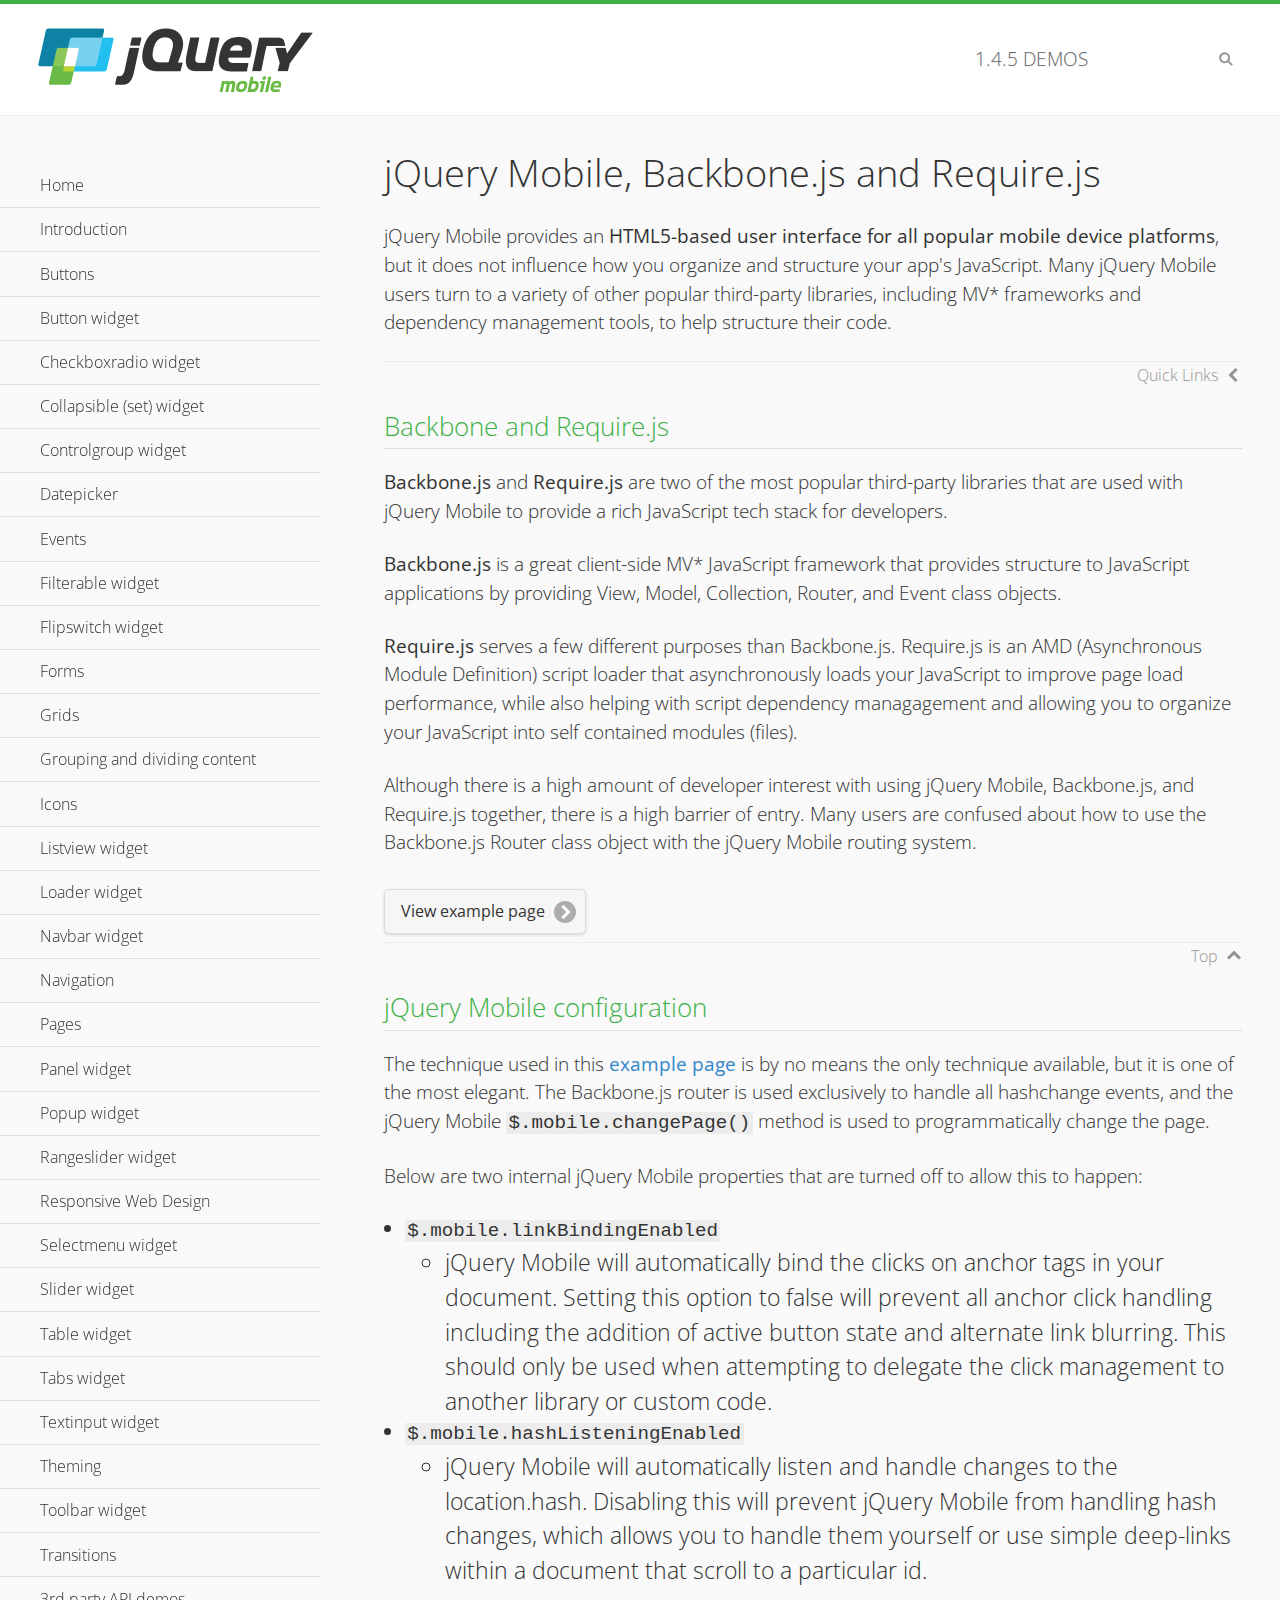
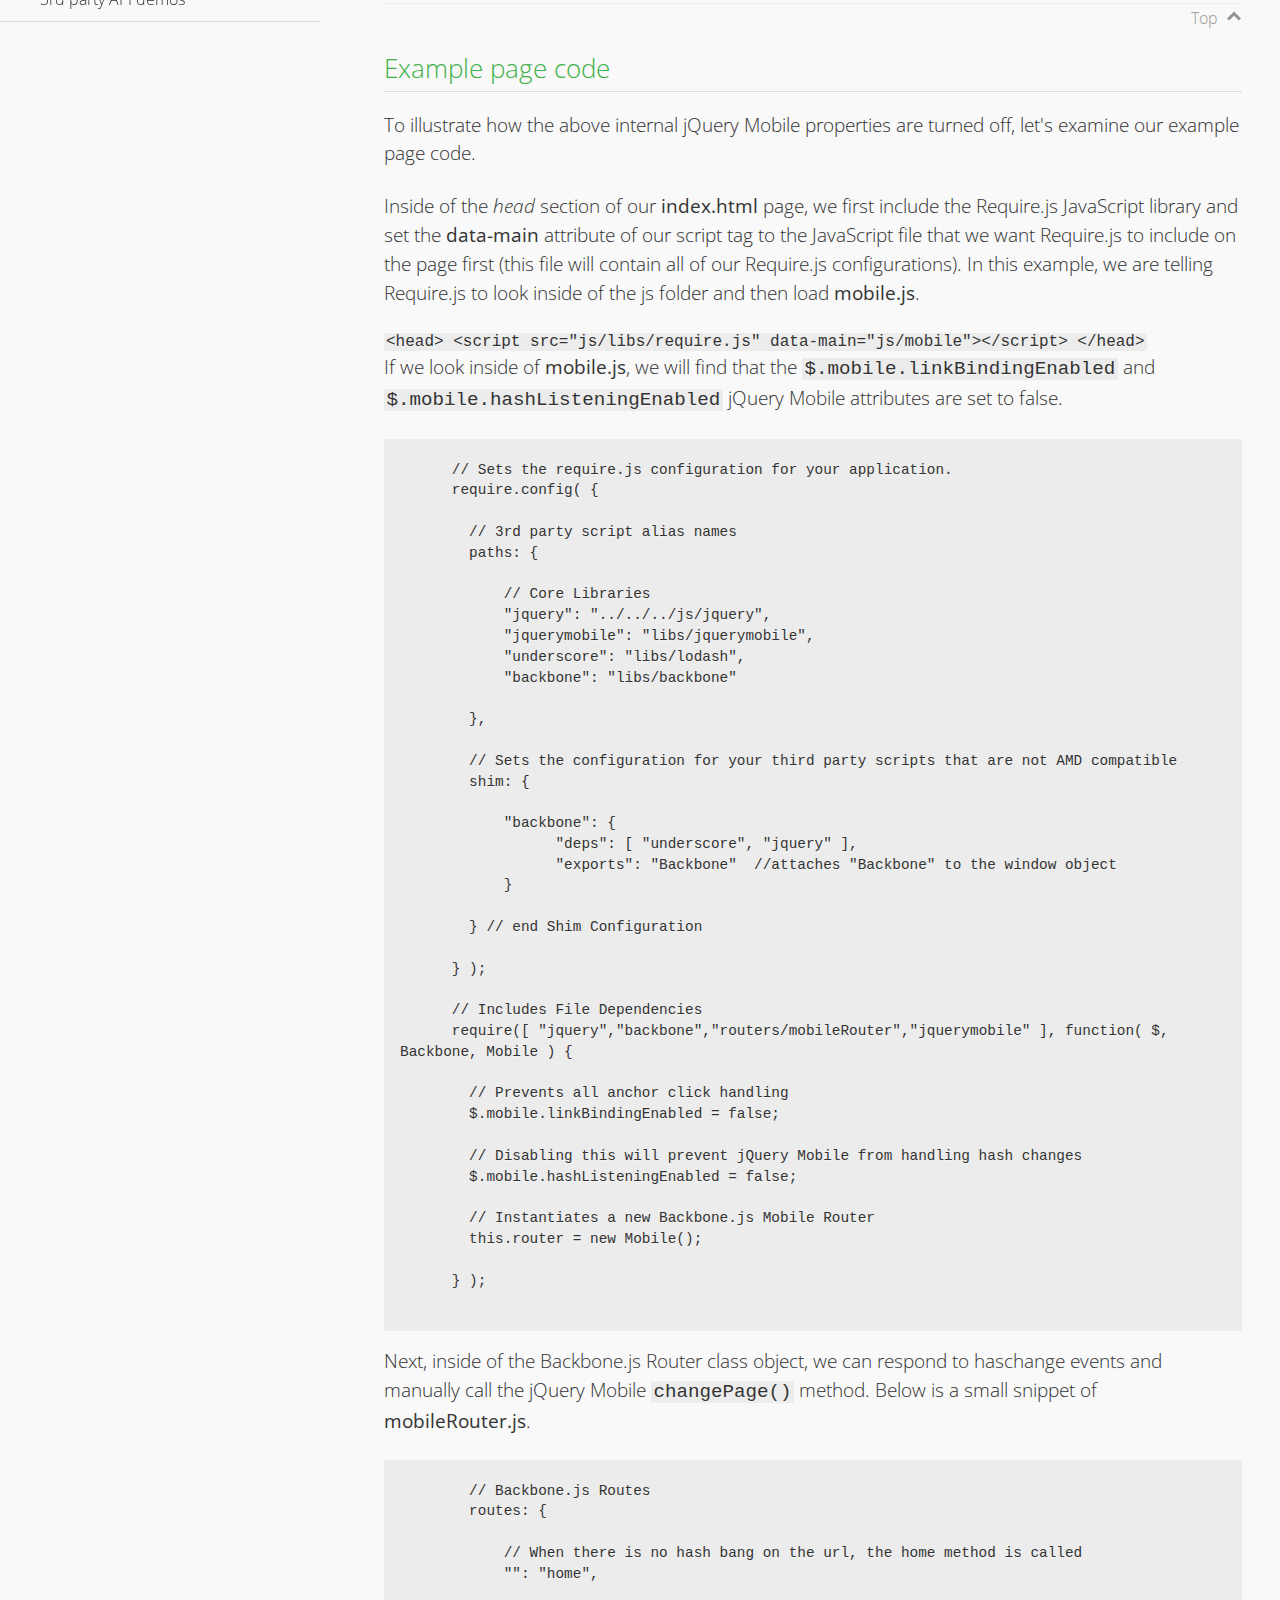
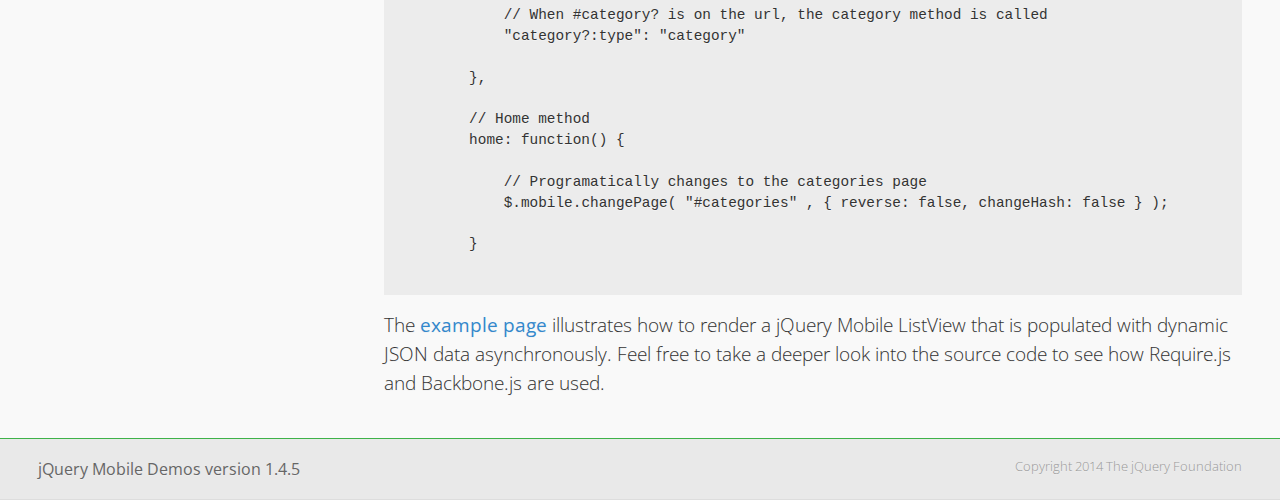
<file: assets/www/jquery.mobile-1.4.5/demos/backbone-requirejs/index.html>
<!DOCTYPE html>
<html>
  <head>
  <meta charset="utf-8">
  <meta name="viewport" content="width=device-width, initial-scale=1">
  <title>jQuery Mobile - Backbone.js and Require.js Apps</title>
	<link rel="shortcut icon" href="../favicon.ico">
    <link rel="stylesheet" href="http://fonts.googleapis.com/css?family=Open+Sans:300,400,700">
	<link rel="stylesheet" href="../css/themes/default/jquery.mobile-1.4.5.min.css">
	<link rel="stylesheet" href="../_assets/css/jqm-demos.css">
	<script src="../js/jquery.js"></script>
	<script src="../_assets/js/index.js"></script>
	<script src="../js/jquery.mobile-1.4.5.min.js"></script>

</head>
<body>
<div data-role="page" class="jqm-demos" data-quicklinks="true">

    <div data-role="header" class="jqm-header">
		<h2><a href="../" title="jQuery Mobile Demos home"><img src="../_assets/img/jquery-logo.png" alt="jQuery Mobile"></a></h2>
		<p><span class="jqm-version"></span> Demos</p>
        <a href="#" class="jqm-navmenu-link ui-btn ui-btn-icon-notext ui-corner-all ui-icon-bars ui-nodisc-icon ui-alt-icon ui-btn-left">Menu</a>
        <a href="#" class="jqm-search-link ui-btn ui-btn-icon-notext ui-corner-all ui-icon-search ui-nodisc-icon ui-alt-icon ui-btn-right">Search</a>
    </div><!-- /header -->

	<div role="main" class="ui-content jqm-content">

      <h1>jQuery Mobile, Backbone.js and Require.js</h1>
      <p>jQuery Mobile provides an <strong>HTML5-based user interface for all popular mobile device platforms</strong>, but it does not influence how you organize and structure your app's JavaScript.  Many jQuery Mobile users turn to a variety of other popular third-party libraries, including MV* frameworks and dependency management tools, to help structure their code.
      </p>

	  <h2>Backbone and Require.js</h2>
      <p><strong>Backbone.js</strong> and <strong>Require.js</strong> are two of the most popular third-party libraries that are used with jQuery Mobile to provide a rich JavaScript tech stack for developers.
      </p>
      <p><strong>Backbone.js</strong> is a great client-side MV* JavaScript framework that provides structure to JavaScript applications by providing View, Model, Collection, Router, and Event class objects.
      </p>
      <p><strong>Require.js</strong> serves a few different purposes than Backbone.js. Require.js is an AMD (Asynchronous Module Definition) script loader that asynchronously loads your JavaScript to improve page load performance, while also helping with script dependency managagement and allowing you to organize your JavaScript into self contained modules (files).
      </p>
      <p>Although there is a high amount of developer interest with using jQuery Mobile, Backbone.js, and Require.js together, there is a high barrier of entry.  Many users are confused about how to use the Backbone.js Router class object with the jQuery Mobile routing system.</p>

	   <a href="backbone-require.html" rel="external" class="ui-btn ui-btn-inline ui-corner-all ui-shadow ui-btn-icon-right ui-icon-carat-r">View example page</a>

      <h2>jQuery Mobile configuration</h2>

      <p>The technique used in this <a href="backbone-require.html" rel="external">example page</a> is by no means the only technique available, but it is one of the most elegant.  The Backbone.js router is used exclusively to handle all hashchange events, and the jQuery Mobile <code>$.mobile.changePage()</code> method is used to programmatically change the page.</p>

      <p>Below are two internal jQuery Mobile properties that are turned off to allow this to happen:</p>

      <ul>
        <li><code>$.mobile.linkBindingEnabled</code>
          <ul>
            <li>jQuery Mobile will automatically bind the clicks on anchor tags in your document. Setting this option to false will prevent all anchor click handling including the addition of active button state and alternate link blurring. This should only be used when attempting to delegate the click management to another library or custom code.</li>
            </ul>
        </li>
        <li><code>$.mobile.hashListeningEnabled</code>
          <ul>
            <li>jQuery Mobile will automatically listen and handle changes to the location.hash. Disabling this will prevent jQuery Mobile from handling hash changes, which allows you to handle them yourself or use simple deep-links within a document that scroll to a particular id.</li>
            </ul>
        </li>
      </ul>

	  <h2>Example page code</h2>
      <p>To illustrate how the above internal jQuery Mobile properties are turned off, let's examine our example page code.</p>

      <p>Inside of the <em>head</em> section of our <strong>index.html</strong> page, we first include the Require.js JavaScript library and set the <strong>data-main</strong> attribute of our script tag to the JavaScript file that we want Require.js to include on the page first (this file will contain all of our Require.js configurations).  In this example, we are telling Require.js to look inside of the js folder and then load <strong>mobile.js</strong>.
      </p>

      <code>
        &lt;head&gt;
          &lt;script src=&quot;js/libs/require.js&quot; data-main=&quot;js/mobile&quot;&gt;&lt;/script&gt;
        &lt;/head&gt;
      </code>
      <p>If we look inside of <strong>mobile.js</strong>, we will find that the <code>$.mobile.linkBindingEnabled</code> and <code>$.mobile.hashListeningEnabled</code> jQuery Mobile attributes are set to false.
      </p>
      <pre>
      <code>
      // Sets the require.js configuration for your application.
      require.config( {

        // 3rd party script alias names
        paths: {

            // Core Libraries
            "jquery": "../../../js/jquery",
            "jquerymobile": "libs/jquerymobile",
            "underscore": "libs/lodash",
            "backbone": "libs/backbone"

        },

        // Sets the configuration for your third party scripts that are not AMD compatible
        shim: {

            "backbone": {
                  "deps": [ "underscore", "jquery" ],
                  "exports": "Backbone"  //attaches "Backbone" to the window object
            }

        } // end Shim Configuration

      } );

      // Includes File Dependencies
      require([ "jquery","backbone","routers/mobileRouter","jquerymobile" ], function( $, Backbone, Mobile ) {

        // Prevents all anchor click handling
        $.mobile.linkBindingEnabled = false;

        // Disabling this will prevent jQuery Mobile from handling hash changes
        $.mobile.hashListeningEnabled = false;

        // Instantiates a new Backbone.js Mobile Router
        this.router = new Mobile();

      } );
</code>
</pre>
<p>Next, inside of the Backbone.js Router class object, we can respond to haschange events and manually call the jQuery Mobile <code>changePage()</code> method.  Below is a small snippet of <strong>mobileRouter.js</strong>.</p>
<pre>
<code>
        // Backbone.js Routes
        routes: {

            // When there is no hash bang on the url, the home method is called
            "": "home",

            // When #category? is on the url, the category method is called
            "category?:type": "category"

        },

        // Home method
        home: function() {

            // Programatically changes to the categories page
            $.mobile.changePage( "#categories" , { reverse: false, changeHash: false } );

        }
</code>
</pre>

		<p>The <a href="backbone-require.html" rel="external">example page</a> illustrates how to render a jQuery Mobile ListView that is populated with dynamic JSON data asynchronously. Feel free to take a deeper look into the source code to see how Require.js and Backbone.js are used.</p>

    </div><!-- /content -->
	    <div data-role="panel" class="jqm-navmenu-panel" data-position="left" data-display="overlay" data-theme="a">
	    	<ul class="jqm-list ui-alt-icon ui-nodisc-icon">
<li data-filtertext="demos homepage" data-icon="home"><a href=".././">Home</a></li>
<li data-filtertext="introduction overview getting started"><a href="../intro/" data-ajax="false">Introduction</a></li>
<li data-filtertext="buttons button markup buttonmarkup method anchor link button element"><a href="../button-markup/" data-ajax="false">Buttons</a></li>
<li data-filtertext="form button widget input button submit reset"><a href="../button/" data-ajax="false">Button widget</a></li>
<li data-role="collapsible" data-enhanced="true" data-collapsed-icon="carat-d" data-expanded-icon="carat-u" data-iconpos="right" data-inset="false" class="ui-collapsible ui-collapsible-themed-content ui-collapsible-collapsed">
	<h3 class="ui-collapsible-heading ui-collapsible-heading-collapsed">
		<a href="#" class="ui-collapsible-heading-toggle ui-btn ui-btn-icon-right ui-btn-inherit ui-icon-carat-d">
		    Checkboxradio widget<span class="ui-collapsible-heading-status"> click to expand contents</span>
		</a>
	</h3>
	<div class="ui-collapsible-content ui-body-inherit ui-collapsible-content-collapsed" aria-hidden="true">
		<ul>
			<li data-filtertext="form checkboxradio widget checkbox input checkboxes controlgroups"><a href="../checkboxradio-checkbox/" data-ajax="false">Checkboxes</a></li>
			<li data-filtertext="form checkboxradio widget radio input radio buttons controlgroups"><a href="../checkboxradio-radio/" data-ajax="false">Radio buttons</a></li>
		</ul>
	</div>
</li>
<li data-role="collapsible" data-enhanced="true" data-collapsed-icon="carat-d" data-expanded-icon="carat-u" data-iconpos="right" data-inset="false" class="ui-collapsible ui-collapsible-themed-content ui-collapsible-collapsed">
	<h3 class="ui-collapsible-heading ui-collapsible-heading-collapsed">
		<a href="#" class="ui-collapsible-heading-toggle ui-btn ui-btn-icon-right ui-btn-inherit ui-icon-carat-d">
			Collapsible (set) widget<span class="ui-collapsible-heading-status"> click to expand contents</span>
		</a>
	</h3>
	<div class="ui-collapsible-content ui-body-inherit ui-collapsible-content-collapsed" aria-hidden="true">
		<ul>
			<li data-filtertext="collapsibles content formatting"><a href="../collapsible/" data-ajax="false">Collapsible</a></li>
			<li data-filtertext="dynamic collapsible set accordion append expand"><a href="../collapsible-dynamic/" data-ajax="false">Dynamic collapsibles</a></li>
			<li data-filtertext="accordions collapsible set widget content formatting grouped collapsibles"><a href="../collapsibleset/" data-ajax="false">Collapsible set</a></li>
		</ul>
	</div>
</li>
<li data-role="collapsible" data-enhanced="true" data-collapsed-icon="carat-d" data-expanded-icon="carat-u" data-iconpos="right" data-inset="false" class="ui-collapsible ui-collapsible-themed-content ui-collapsible-collapsed">
	<h3 class="ui-collapsible-heading ui-collapsible-heading-collapsed">
		<a href="#" class="ui-collapsible-heading-toggle ui-btn ui-btn-icon-right ui-btn-inherit ui-icon-carat-d">
			Controlgroup widget<span class="ui-collapsible-heading-status"> click to expand contents</span>
		</a>
	</h3>
	<div class="ui-collapsible-content ui-body-inherit ui-collapsible-content-collapsed" aria-hidden="true">
		<ul>
			<li data-filtertext="controlgroups selectmenu checkboxradio input grouped buttons horizontal vertical"><a href="../controlgroup/" data-ajax="false">Controlgroup</a></li>
			<li data-filtertext="dynamic controlgroup dynamically add buttons"><a href="../controlgroup-dynamic/" data-ajax="false">Dynamic controlgroups</a></li>
		</ul>
	</div>
</li>
<li data-filtertext="form datepicker widget date input"><a href="../datepicker/" data-ajax="false">Datepicker</a></li>
<li data-role="collapsible" data-enhanced="true" data-collapsed-icon="carat-d" data-expanded-icon="carat-u" data-iconpos="right" data-inset="false" class="ui-collapsible ui-collapsible-themed-content ui-collapsible-collapsed">
	<h3 class="ui-collapsible-heading ui-collapsible-heading-collapsed">
		<a href="#" class="ui-collapsible-heading-toggle ui-btn ui-btn-icon-right ui-btn-inherit ui-icon-carat-d">
			Events<span class="ui-collapsible-heading-status"> click to expand contents</span>
		</a>
	</h3>
	<div class="ui-collapsible-content ui-body-inherit ui-collapsible-content-collapsed" aria-hidden="true">
		<ul>
			<li data-filtertext="swipe to delete list items listviews swipe events"><a href="../swipe-list/" data-ajax="false">Swipe list items</a></li>
			<li data-filtertext="swipe to navigate swipe page navigation swipe events"><a href="../swipe-page/" data-ajax="false">Swipe page navigation</a></li>
		</ul>
	</div>
</li>
<li data-filtertext="filterable filter elements sorting searching listview table"><a href="../filterable/" data-ajax="false">Filterable widget</a></li>
<li data-filtertext="form flipswitch widget flip toggle switch binary select checkbox input"><a href="../flipswitch/" data-ajax="false">Flipswitch widget</a></li>
<li data-role="collapsible" data-enhanced="true" data-collapsed-icon="carat-d" data-expanded-icon="carat-u" data-iconpos="right" data-inset="false" class="ui-collapsible ui-collapsible-themed-content ui-collapsible-collapsed">
	<h3 class="ui-collapsible-heading ui-collapsible-heading-collapsed">
		<a href="#" class="ui-collapsible-heading-toggle ui-btn ui-btn-icon-right ui-btn-inherit ui-icon-carat-d">
			Forms<span class="ui-collapsible-heading-status"> click to expand contents</span>
		</a>
	</h3>
	<div class="ui-collapsible-content ui-body-inherit ui-collapsible-content-collapsed" aria-hidden="true">
		<ul>
			<li data-filtertext="forms text checkbox radio range button submit reset inputs selects textarea slider flipswitch label form elements"><a href="../forms/" data-ajax="false">Forms</a></li>
			<li data-filtertext="form hide labels hidden accessible ui-hidden-accessible forms"><a href="../forms-label-hidden-accessible/" data-ajax="false">Hide labels</a></li>
			<li data-filtertext="form field containers fieldcontain ui-field-contain forms"><a href="../forms-field-contain/" data-ajax="false">Field containers</a></li>
			<li data-filtertext="forms disabled form elements"><a href="../forms-disabled/" data-ajax="false">Forms disabled</a></li>
			<li data-filtertext="forms gallery examples overview forms text checkbox radio range button submit reset inputs selects textarea slider flipswitch label form elements"><a href="../forms-gallery/" data-ajax="false">Forms gallery</a></li>
		</ul>
	</div>
</li>
<li data-role="collapsible" data-enhanced="true" data-collapsed-icon="carat-d" data-expanded-icon="carat-u" data-iconpos="right" data-inset="false" class="ui-collapsible ui-collapsible-themed-content ui-collapsible-collapsed">
	<h3 class="ui-collapsible-heading ui-collapsible-heading-collapsed">
		<a href="#" class="ui-collapsible-heading-toggle ui-btn ui-btn-icon-right ui-btn-inherit ui-icon-carat-d">
			Grids<span class="ui-collapsible-heading-status"> click to expand contents</span>
		</a>
	</h3>
	<div class="ui-collapsible-content ui-body-inherit ui-collapsible-content-collapsed" aria-hidden="true">
		<ul>
			<li data-filtertext="grids columns blocks content formatting rwd responsive css framework"><a href="../grids/" data-ajax="false">Grids</a></li>
			<li data-filtertext="buttons in grids css framework"><a href="../grids-buttons/" data-ajax="false">Buttons in grids</a></li>
			<li data-filtertext="custom responsive grids rwd css framework"><a href="../grids-custom-responsive/" data-ajax="false">Custom responsive grids</a></li>
		</ul>
	</div>
</li>
<li data-filtertext="blocks content formatting sections heading"><a href="../body-bar-classes/" data-ajax="false">Grouping and dividing content</a></li>
<li data-role="collapsible" data-enhanced="true" data-collapsed-icon="carat-d" data-expanded-icon="carat-u" data-iconpos="right" data-inset="false" class="ui-collapsible ui-collapsible-themed-content ui-collapsible-collapsed">
	<h3 class="ui-collapsible-heading ui-collapsible-heading-collapsed">
		<a href="#" class="ui-collapsible-heading-toggle ui-btn ui-btn-icon-right ui-btn-inherit ui-icon-carat-d">
			Icons<span class="ui-collapsible-heading-status"> click to expand contents</span>
		</a>
	</h3>
	<div class="ui-collapsible-content ui-body-inherit ui-collapsible-content-collapsed" aria-hidden="true">
		<ul>
			<li data-filtertext="button icons svg disc alt custom icon position"><a href="../icons/" data-ajax="false">Icons</a></li>
			<li data-filtertext=""><a href="../icons-grunticon/" data-ajax="false">Grunticon loader</a></li>
		</ul>
	</div>
</li>
<li data-role="collapsible" data-enhanced="true" data-collapsed-icon="carat-d" data-expanded-icon="carat-u" data-iconpos="right" data-inset="false" class="ui-collapsible ui-collapsible-themed-content ui-collapsible-collapsed">
	<h3 class="ui-collapsible-heading ui-collapsible-heading-collapsed">
		<a href="#" class="ui-collapsible-heading-toggle ui-btn ui-btn-icon-right ui-btn-inherit ui-icon-carat-d">
			Listview widget<span class="ui-collapsible-heading-status"> click to expand contents</span>
		</a>
	</h3>
	<div class="ui-collapsible-content ui-body-inherit ui-collapsible-content-collapsed" aria-hidden="true">
		<ul>
			<li data-filtertext="listview widget thumbnails icons nested split button collapsible ul ol"><a href="../listview/" data-ajax="false">Listview</a></li>
			<li data-filtertext="autocomplete filterable reveal listview filtertextbeforefilter placeholder"><a href="../listview-autocomplete/" data-ajax="false">Listview autocomplete</a></li>
			<li data-filtertext="autocomplete filterable reveal listview remote data filtertextbeforefilter placeholder"><a href="../listview-autocomplete-remote/" data-ajax="false">Listview autocomplete remote data</a></li>
			<li data-filtertext="autodividers anchor jump scroll linkbars listview lists ul ol"><a href="../listview-autodividers-linkbar/" data-ajax="false">Listview autodividers linkbar</a></li>
			<li data-filtertext="listview autodividers selector autodividersselector lists ul ol"><a href="../listview-autodividers-selector/" data-ajax="false">Listview autodividers selector</a></li>
			<li data-filtertext="listview nested list items"><a href="../listview-nested-lists/" data-ajax="false">Nested Listviews</a></li>
			<li data-filtertext="listview collapsible list items flat"><a href="../listview-collapsible-item-flat/" data-ajax="false">Listview collapsible list items (flat)</a></li>
			<li data-filtertext="listview collapsible list indented"><a href="../listview-collapsible-item-indented/" data-ajax="false">Listview collapsible list items (indented)</a></li>
			<li data-filtertext="grid listview responsive grids responsive listviews lists ul"><a href="../listview-grid/" data-ajax="false">Listview responsive grid</a></li>
		</ul>
	</div>
</li>
<li data-filtertext="loader widget page loading navigation overlay spinner"><a href="../loader/" data-ajax="false">Loader widget</a></li>
<li data-filtertext="navbar widget navmenu toolbars header footer"><a href="../navbar/" data-ajax="false">Navbar widget</a></li>
<li data-role="collapsible" data-enhanced="true" data-collapsed-icon="carat-d" data-expanded-icon="carat-u" data-iconpos="right" data-inset="false" class="ui-collapsible ui-collapsible-themed-content ui-collapsible-collapsed">
	<h3 class="ui-collapsible-heading ui-collapsible-heading-collapsed">
		<a href="#" class="ui-collapsible-heading-toggle ui-btn ui-btn-icon-right ui-btn-inherit ui-icon-carat-d">
			Navigation<span class="ui-collapsible-heading-status"> click to expand contents</span>
		</a>
	</h3>
	<div class="ui-collapsible-content ui-body-inherit ui-collapsible-content-collapsed" aria-hidden="true">
		<ul>
			<li data-filtertext="ajax navigation navigate widget history event method"><a href="../navigation/" data-ajax="false">Navigation</a></li>
			<li data-filtertext="linking pages page links navigation ajax prefetch cache"><a href="../navigation-linking-pages/" data-ajax="false">Linking pages</a></li>
			<!-- <li data-filtertext="php redirect server redirection server-side navigation"><a href="../navigation-php-redirect/" data-ajax="false">PHP redirect demo</a></li>-->
			<li data-filtertext="navigation redirection hash query"><a href="../navigation-hash-processing/" data-ajax="false">Hash processing demo</a></li>
			<li data-filtertext="navigation redirection hash query"><a href="../page-events/" data-ajax="false">Page Navigation Events</a></li>
		</ul>
	</div>
</li>
<li data-role="collapsible" data-enhanced="true" data-collapsed-icon="carat-d" data-expanded-icon="carat-u" data-iconpos="right" data-inset="false" class="ui-collapsible ui-collapsible-themed-content ui-collapsible-collapsed">
	<h3 class="ui-collapsible-heading ui-collapsible-heading-collapsed">
		<a href="#" class="ui-collapsible-heading-toggle ui-btn ui-btn-icon-right ui-btn-inherit ui-icon-carat-d">
			Pages<span class="ui-collapsible-heading-status"> click to expand contents</span>
		</a>
	</h3>
	<div class="ui-collapsible-content ui-body-inherit ui-collapsible-content-collapsed" aria-hidden="true">
		<ul>
			<li data-filtertext="pages page widget ajax navigation"><a href="../pages/" data-ajax="false">Pages</a></li>
			<li data-filtertext="single page"><a href="../pages-single-page/" data-ajax="false">Single page</a></li>
			<li data-filtertext="multipage multi-page page"><a href="../pages-multi-page/" data-ajax="false">Multi-page template</a></li>
			<li data-filtertext="dialog page widget modal popup"><a href="../pages-dialog/" data-ajax="false">Dialog page</a></li>
		</ul>
	</div>
</li>
<li data-role="collapsible" data-enhanced="true" data-collapsed-icon="carat-d" data-expanded-icon="carat-u" data-iconpos="right" data-inset="false" class="ui-collapsible ui-collapsible-themed-content ui-collapsible-collapsed">
	<h3 class="ui-collapsible-heading ui-collapsible-heading-collapsed">
		<a href="#" class="ui-collapsible-heading-toggle ui-btn ui-btn-icon-right ui-btn-inherit ui-icon-carat-d">
			Panel widget<span class="ui-collapsible-heading-status"> click to expand contents</span>
		</a>
	</h3>
	<div class="ui-collapsible-content ui-body-inherit ui-collapsible-content-collapsed" aria-hidden="true">
		<ul>
			<li data-filtertext="panel widget sliding panels reveal push overlay responsive"><a href="../panel/" data-ajax="false">Panel</a></li>
			<li data-filtertext=""><a href="../panel-external/" data-ajax="false">External panels</a></li>
			<li data-filtertext="panel "><a href="../panel-fixed/" data-ajax="false">Fixed panels</a></li>
			<li data-filtertext="panel slide panels sliding panels shadow rwd responsive breakpoint"><a href="../panel-responsive/" data-ajax="false">Panels responsive</a></li>
			<li data-filtertext="panel custom style custom panel width reveal shadow listview panel styling page background wrapper"><a href="../panel-styling/" data-ajax="false">Custom panel style</a></li>
			<li data-filtertext="panel open on swipe"><a href="../panel-swipe-open/" data-ajax="false">Panel open on swipe</a></li>
			<li data-filtertext="panels outside page internal external toolbars"><a href="../panel-external-internal/" data-ajax="false">Panel external and internal</a></li>
		</ul>
	</div>
</li>
<li data-role="collapsible" data-enhanced="true" data-collapsed-icon="carat-d" data-expanded-icon="carat-u" data-iconpos="right" data-inset="false" class="ui-collapsible ui-collapsible-themed-content ui-collapsible-collapsed">
	<h3 class="ui-collapsible-heading ui-collapsible-heading-collapsed">
		<a href="#" class="ui-collapsible-heading-toggle ui-btn ui-btn-icon-right ui-btn-inherit ui-icon-carat-d">
			Popup widget<span class="ui-collapsible-heading-status"> click to expand contents</span>
		</a>
	</h3>
	<div class="ui-collapsible-content ui-body-inherit ui-collapsible-content-collapsed" aria-hidden="true">
		<ul>
			<li data-filtertext="popup widget popups dialog modal transition tooltip lightbox form overlay screen flip pop fade transition"><a href="../popup/" data-ajax="false">Popup</a></li>
			<li data-filtertext="popup alignment position"><a href="../popup-alignment/" data-ajax="false">Popup alignment</a></li>
			<li data-filtertext="popup arrow size popups popover"><a href="../popup-arrow-size/" data-ajax="false">Popup arrow size</a></li>
			<li data-filtertext="dynamic popups popup images lightbox"><a href="../popup-dynamic/" data-ajax="false">Dynamic popups</a></li>
			<li data-filtertext="popups with iframes scaling"><a href="../popup-iframe/" data-ajax="false">Popups with iframes</a></li>
			<li data-filtertext="popup image scaling"><a href="../popup-image-scaling/" data-ajax="false">Popup image scaling</a></li>
			<li data-filtertext="external popup outside multi-page"><a href="../popup-outside-multipage/" data-ajax="false">Popup outside multi-page</a></li>
		</ul>
	</div>
</li>
<li data-filtertext="form rangeslider widget dual sliders dual handle sliders range input"><a href="../rangeslider/" data-ajax="false">Rangeslider widget</a></li>
<li data-filtertext="responsive web design rwd adaptive progressive enhancement PE accessible mobile breakpoints media query media queries"><a href="../rwd/" data-ajax="false">Responsive Web Design</a></li>
<li data-role="collapsible" data-enhanced="true" data-collapsed-icon="carat-d" data-expanded-icon="carat-u" data-iconpos="right" data-inset="false" class="ui-collapsible ui-collapsible-themed-content ui-collapsible-collapsed">
	<h3 class="ui-collapsible-heading ui-collapsible-heading-collapsed">
		<a href="#" class="ui-collapsible-heading-toggle ui-btn ui-btn-icon-right ui-btn-inherit ui-icon-carat-d">
			Selectmenu widget<span class="ui-collapsible-heading-status"> click to expand contents</span>
		</a>
	</h3>
	<div class="ui-collapsible-content ui-body-inherit ui-collapsible-content-collapsed" aria-hidden="true">
		<ul>
			<li data-filtertext="form selectmenu widget select input custom select menu selects"><a href="../selectmenu/" data-ajax="false">Selectmenu</a></li>
			<li data-filtertext="form custom select menu selectmenu widget custom menu option optgroup multiple selects"><a href="../selectmenu-custom/" data-ajax="false">Custom select menu</a></li>
			<li data-filtertext="filterable select filter popup dialog"><a href="../selectmenu-custom-filter/" data-ajax="false">Custom select menu with filter</a></li>
		</ul>
	</div>
</li>
<li data-role="collapsible" data-enhanced="true" data-collapsed-icon="carat-d" data-expanded-icon="carat-u" data-iconpos="right" data-inset="false" class="ui-collapsible ui-collapsible-themed-content ui-collapsible-collapsed">
	<h3 class="ui-collapsible-heading ui-collapsible-heading-collapsed">
		<a href="#" class="ui-collapsible-heading-toggle ui-btn ui-btn-icon-right ui-btn-inherit ui-icon-carat-d">
			Slider widget<span class="ui-collapsible-heading-status"> click to expand contents</span>
		</a>
	</h3>
	<div class="ui-collapsible-content ui-body-inherit ui-collapsible-content-collapsed" aria-hidden="true">
		<ul>
			<li data-filtertext="form slider widget range input single sliders"><a href="../slider/" data-ajax="false">Slider</a></li>
			<li data-filtertext="form slider widget flipswitch slider binary select flip toggle switch"><a href="../slider-flipswitch/" data-ajax="false">Slider flip toggle switch</a></li>
			<li data-filtertext="form slider tooltip handle value input range sliders"><a href="../slider-tooltip/" data-ajax="false">Slider tooltip</a></li>
		</ul>
	</div>
</li>
<li data-role="collapsible" data-enhanced="true" data-collapsed-icon="carat-d" data-expanded-icon="carat-u" data-iconpos="right" data-inset="false" class="ui-collapsible ui-collapsible-themed-content ui-collapsible-collapsed">
	<h3 class="ui-collapsible-heading ui-collapsible-heading-collapsed">
		<a href="#" class="ui-collapsible-heading-toggle ui-btn ui-btn-icon-right ui-btn-inherit ui-icon-carat-d">
			Table widget<span class="ui-collapsible-heading-status"> click to expand contents</span>
		</a>
	</h3>
	<div class="ui-collapsible-content ui-body-inherit ui-collapsible-content-collapsed" aria-hidden="true">
		<ul>
			<li data-filtertext="table widget reflow column toggle th td responsive tables rwd hide show tabular"><a href="../table-column-toggle/" data-ajax="false">Table Column Toggle</a></li>
			<li data-filtertext="table column toggle phone comparison demo"><a href="../table-column-toggle-example/" data-ajax="false">Table Column Toggle demo</a></li>
			<li data-filtertext="responsive tables table column toggle heading groups rwd breakpoint"><a href="../table-column-toggle-heading-groups/" data-ajax="false">Table Column Toggle heading groups</a></li>
			<li data-filtertext="responsive tables table column toggle hide rwd breakpoint customization options"><a href="../table-column-toggle-options/" data-ajax="false">Table Column Toggle options</a></li>
			<li data-filtertext="table reflow th td responsive rwd columns tabular"><a href="../table-reflow/" data-ajax="false">Table Reflow</a></li>
			<li data-filtertext="responsive tables table reflow heading groups rwd breakpoint"><a href="../table-reflow-heading-groups/" data-ajax="false">Table Reflow heading groups</a></li>
			<li data-filtertext="responsive tables table reflow stripes strokes table style"><a href="../table-reflow-stripes-strokes/" data-ajax="false">Table Reflow stripes and strokes</a></li>
			<li data-filtertext="responsive tables table reflow stack custom styles"><a href="../table-reflow-styling/" data-ajax="false">Table Reflow custom styles</a></li>
		</ul>
	</div>
</li>
<li data-filtertext="ui tabs widget"><a href="../tabs/" data-ajax="false">Tabs widget</a></li>
<li data-filtertext="form textinput widget text input textarea number date time tel email file color password"><a href="../textinput/" data-ajax="false">Textinput widget</a></li>
<li data-role="collapsible" data-enhanced="true" data-collapsed-icon="carat-d" data-expanded-icon="carat-u" data-iconpos="right" data-inset="false" class="ui-collapsible ui-collapsible-themed-content ui-collapsible-collapsed">
	<h3 class="ui-collapsible-heading ui-collapsible-heading-collapsed">
		<a href="#" class="ui-collapsible-heading-toggle ui-btn ui-btn-icon-right ui-btn-inherit ui-icon-carat-d">
			Theming<span class="ui-collapsible-heading-status"> click to expand contents</span>
		</a>
	</h3>
	<div class="ui-collapsible-content ui-body-inherit ui-collapsible-content-collapsed" aria-hidden="true">
		<ul>
			<li data-filtertext="default theme swatches theming style css"><a href="../theme-default/" data-ajax="false">Default theme</a></li>
			<li data-filtertext="classic theme old theme swatches theming style css"><a href="../theme-classic/" data-ajax="false">Classic theme</a></li>
		</ul>
	</div>
</li>
<li data-role="collapsible" data-enhanced="true" data-collapsed-icon="carat-d" data-expanded-icon="carat-u" data-iconpos="right" data-inset="false" class="ui-collapsible ui-collapsible-themed-content ui-collapsible-collapsed">
	<h3 class="ui-collapsible-heading ui-collapsible-heading-collapsed">
		<a href="#" class="ui-collapsible-heading-toggle ui-btn ui-btn-icon-right ui-btn-inherit ui-icon-carat-d">
			Toolbar widget<span class="ui-collapsible-heading-status"> click to expand contents</span>
		</a>
	</h3>
	<div class="ui-collapsible-content ui-body-inherit ui-collapsible-content-collapsed" aria-hidden="true">
		<ul>
			<li data-filtertext="toolbar widget header footer toolbars fixed fullscreen external sections"><a href="../toolbar/" data-ajax="false">Toolbar</a></li>
			<li data-filtertext="dynamic toolbars dynamically add toolbar header footer"><a href="../toolbar-dynamic/" data-ajax="false">Dynamic toolbars</a></li>
			<li data-filtertext="external toolbars header footer"><a href="../toolbar-external/" data-ajax="false">External toolbars</a></li>
			<li data-filtertext="fixed toolbars header footer"><a href="../toolbar-fixed/" data-ajax="false">Fixed toolbars</a></li>
			<li data-filtertext="fixed fullscreen toolbars header footer"><a href="../toolbar-fixed-fullscreen/" data-ajax="false">Fullscreen toolbars</a></li>
			<li data-filtertext="external fixed toolbars header footer"><a href="../toolbar-fixed-external/" data-ajax="false">Fixed external toolbars</a></li>
			<li data-filtertext="external persistent toolbars header footer navbar navmenu"><a href="../toolbar-fixed-persistent/" data-ajax="false">Persistent toolbars</a></li>
			<li data-filtertext="external ajax optimized toolbars persistent toolbars header footer navbar"><a href="../toolbar-fixed-persistent-optimized/" data-ajax="false">Ajax optimized toolbars</a></li>
			<li data-filtertext="form in toolbars header footer"><a href="../toolbar-fixed-forms/" data-ajax="false">Form in toolbar</a></li>
		</ul>
	</div>
</li>
<li data-filtertext="page transitions animated pages popup navigation flip slide fade pop"><a href="../transitions/" data-ajax="false">Transitions</a></li>
<li data-role="collapsible" data-enhanced="true" data-collapsed-icon="carat-d" data-expanded-icon="carat-u" data-iconpos="right" data-inset="false" class="ui-collapsible ui-collapsible-themed-content ui-collapsible-collapsed">
	<h3 class="ui-collapsible-heading ui-collapsible-heading-collapsed">
		<a href="#" class="ui-collapsible-heading-toggle ui-btn ui-btn-icon-right ui-btn-inherit ui-icon-carat-d">
			3rd party API demos<span class="ui-collapsible-heading-status"> click to expand contents</span>
		</a>
	</h3>
	<div class="ui-collapsible-content ui-body-inherit ui-collapsible-content-collapsed" aria-hidden="true">
		<ul>
			<li data-filtertext="backbone requirejs navigation router"><a href="../backbone-requirejs/" data-ajax="false">Backbone RequireJS</a></li>
			<li data-filtertext="google maps geolocation demo"><a href="../map-geolocation/" data-ajax="false">Google Maps geolocation</a></li>
			<li data-filtertext="google maps hybrid"><a href="../map-list-toggle/" data-ajax="false">Google Maps list toggle</a></li>
		</ul>
	</div>
</li>



		     </ul>
		</div><!-- /panel -->


    <div data-role="footer" data-position="fixed" data-tap-toggle="false" class="jqm-footer">
        <p>jQuery Mobile Demos version <span class="jqm-version"></span></p>
        <p>Copyright 2014 The jQuery Foundation</p>
    </div><!-- /footer -->
	<!-- TODO: This should become an external panel so we can add input to markup (unique ID) -->
    <div data-role="panel" class="jqm-search-panel" data-position="right" data-display="overlay" data-theme="a">
		<div class="jqm-search">
			<ul class="jqm-list" data-filter-placeholder="Search demos..." data-filter-reveal="true">
<li data-filtertext="demos homepage" data-icon="home"><a href=".././">Home</a></li>
<li data-filtertext="introduction overview getting started"><a href="../intro/" data-ajax="false">Introduction</a></li>
<li data-filtertext="buttons button markup buttonmarkup method anchor link button element"><a href="../button-markup/" data-ajax="false">Buttons</a></li>
<li data-filtertext="form button widget input button submit reset"><a href="../button/" data-ajax="false">Button widget</a></li>
<li data-role="collapsible" data-enhanced="true" data-collapsed-icon="carat-d" data-expanded-icon="carat-u" data-iconpos="right" data-inset="false" class="ui-collapsible ui-collapsible-themed-content ui-collapsible-collapsed">
	<h3 class="ui-collapsible-heading ui-collapsible-heading-collapsed">
		<a href="#" class="ui-collapsible-heading-toggle ui-btn ui-btn-icon-right ui-btn-inherit ui-icon-carat-d">
		    Checkboxradio widget<span class="ui-collapsible-heading-status"> click to expand contents</span>
		</a>
	</h3>
	<div class="ui-collapsible-content ui-body-inherit ui-collapsible-content-collapsed" aria-hidden="true">
		<ul>
			<li data-filtertext="form checkboxradio widget checkbox input checkboxes controlgroups"><a href="../checkboxradio-checkbox/" data-ajax="false">Checkboxes</a></li>
			<li data-filtertext="form checkboxradio widget radio input radio buttons controlgroups"><a href="../checkboxradio-radio/" data-ajax="false">Radio buttons</a></li>
		</ul>
	</div>
</li>
<li data-role="collapsible" data-enhanced="true" data-collapsed-icon="carat-d" data-expanded-icon="carat-u" data-iconpos="right" data-inset="false" class="ui-collapsible ui-collapsible-themed-content ui-collapsible-collapsed">
	<h3 class="ui-collapsible-heading ui-collapsible-heading-collapsed">
		<a href="#" class="ui-collapsible-heading-toggle ui-btn ui-btn-icon-right ui-btn-inherit ui-icon-carat-d">
			Collapsible (set) widget<span class="ui-collapsible-heading-status"> click to expand contents</span>
		</a>
	</h3>
	<div class="ui-collapsible-content ui-body-inherit ui-collapsible-content-collapsed" aria-hidden="true">
		<ul>
			<li data-filtertext="collapsibles content formatting"><a href="../collapsible/" data-ajax="false">Collapsible</a></li>
			<li data-filtertext="dynamic collapsible set accordion append expand"><a href="../collapsible-dynamic/" data-ajax="false">Dynamic collapsibles</a></li>
			<li data-filtertext="accordions collapsible set widget content formatting grouped collapsibles"><a href="../collapsibleset/" data-ajax="false">Collapsible set</a></li>
		</ul>
	</div>
</li>
<li data-role="collapsible" data-enhanced="true" data-collapsed-icon="carat-d" data-expanded-icon="carat-u" data-iconpos="right" data-inset="false" class="ui-collapsible ui-collapsible-themed-content ui-collapsible-collapsed">
	<h3 class="ui-collapsible-heading ui-collapsible-heading-collapsed">
		<a href="#" class="ui-collapsible-heading-toggle ui-btn ui-btn-icon-right ui-btn-inherit ui-icon-carat-d">
			Controlgroup widget<span class="ui-collapsible-heading-status"> click to expand contents</span>
		</a>
	</h3>
	<div class="ui-collapsible-content ui-body-inherit ui-collapsible-content-collapsed" aria-hidden="true">
		<ul>
			<li data-filtertext="controlgroups selectmenu checkboxradio input grouped buttons horizontal vertical"><a href="../controlgroup/" data-ajax="false">Controlgroup</a></li>
			<li data-filtertext="dynamic controlgroup dynamically add buttons"><a href="../controlgroup-dynamic/" data-ajax="false">Dynamic controlgroups</a></li>
		</ul>
	</div>
</li>
<li data-filtertext="form datepicker widget date input"><a href="../datepicker/" data-ajax="false">Datepicker</a></li>
<li data-role="collapsible" data-enhanced="true" data-collapsed-icon="carat-d" data-expanded-icon="carat-u" data-iconpos="right" data-inset="false" class="ui-collapsible ui-collapsible-themed-content ui-collapsible-collapsed">
	<h3 class="ui-collapsible-heading ui-collapsible-heading-collapsed">
		<a href="#" class="ui-collapsible-heading-toggle ui-btn ui-btn-icon-right ui-btn-inherit ui-icon-carat-d">
			Events<span class="ui-collapsible-heading-status"> click to expand contents</span>
		</a>
	</h3>
	<div class="ui-collapsible-content ui-body-inherit ui-collapsible-content-collapsed" aria-hidden="true">
		<ul>
			<li data-filtertext="swipe to delete list items listviews swipe events"><a href="../swipe-list/" data-ajax="false">Swipe list items</a></li>
			<li data-filtertext="swipe to navigate swipe page navigation swipe events"><a href="../swipe-page/" data-ajax="false">Swipe page navigation</a></li>
		</ul>
	</div>
</li>
<li data-filtertext="filterable filter elements sorting searching listview table"><a href="../filterable/" data-ajax="false">Filterable widget</a></li>
<li data-filtertext="form flipswitch widget flip toggle switch binary select checkbox input"><a href="../flipswitch/" data-ajax="false">Flipswitch widget</a></li>
<li data-role="collapsible" data-enhanced="true" data-collapsed-icon="carat-d" data-expanded-icon="carat-u" data-iconpos="right" data-inset="false" class="ui-collapsible ui-collapsible-themed-content ui-collapsible-collapsed">
	<h3 class="ui-collapsible-heading ui-collapsible-heading-collapsed">
		<a href="#" class="ui-collapsible-heading-toggle ui-btn ui-btn-icon-right ui-btn-inherit ui-icon-carat-d">
			Forms<span class="ui-collapsible-heading-status"> click to expand contents</span>
		</a>
	</h3>
	<div class="ui-collapsible-content ui-body-inherit ui-collapsible-content-collapsed" aria-hidden="true">
		<ul>
			<li data-filtertext="forms text checkbox radio range button submit reset inputs selects textarea slider flipswitch label form elements"><a href="../forms/" data-ajax="false">Forms</a></li>
			<li data-filtertext="form hide labels hidden accessible ui-hidden-accessible forms"><a href="../forms-label-hidden-accessible/" data-ajax="false">Hide labels</a></li>
			<li data-filtertext="form field containers fieldcontain ui-field-contain forms"><a href="../forms-field-contain/" data-ajax="false">Field containers</a></li>
			<li data-filtertext="forms disabled form elements"><a href="../forms-disabled/" data-ajax="false">Forms disabled</a></li>
			<li data-filtertext="forms gallery examples overview forms text checkbox radio range button submit reset inputs selects textarea slider flipswitch label form elements"><a href="../forms-gallery/" data-ajax="false">Forms gallery</a></li>
		</ul>
	</div>
</li>
<li data-role="collapsible" data-enhanced="true" data-collapsed-icon="carat-d" data-expanded-icon="carat-u" data-iconpos="right" data-inset="false" class="ui-collapsible ui-collapsible-themed-content ui-collapsible-collapsed">
	<h3 class="ui-collapsible-heading ui-collapsible-heading-collapsed">
		<a href="#" class="ui-collapsible-heading-toggle ui-btn ui-btn-icon-right ui-btn-inherit ui-icon-carat-d">
			Grids<span class="ui-collapsible-heading-status"> click to expand contents</span>
		</a>
	</h3>
	<div class="ui-collapsible-content ui-body-inherit ui-collapsible-content-collapsed" aria-hidden="true">
		<ul>
			<li data-filtertext="grids columns blocks content formatting rwd responsive css framework"><a href="../grids/" data-ajax="false">Grids</a></li>
			<li data-filtertext="buttons in grids css framework"><a href="../grids-buttons/" data-ajax="false">Buttons in grids</a></li>
			<li data-filtertext="custom responsive grids rwd css framework"><a href="../grids-custom-responsive/" data-ajax="false">Custom responsive grids</a></li>
		</ul>
	</div>
</li>
<li data-filtertext="blocks content formatting sections heading"><a href="../body-bar-classes/" data-ajax="false">Grouping and dividing content</a></li>
<li data-role="collapsible" data-enhanced="true" data-collapsed-icon="carat-d" data-expanded-icon="carat-u" data-iconpos="right" data-inset="false" class="ui-collapsible ui-collapsible-themed-content ui-collapsible-collapsed">
	<h3 class="ui-collapsible-heading ui-collapsible-heading-collapsed">
		<a href="#" class="ui-collapsible-heading-toggle ui-btn ui-btn-icon-right ui-btn-inherit ui-icon-carat-d">
			Icons<span class="ui-collapsible-heading-status"> click to expand contents</span>
		</a>
	</h3>
	<div class="ui-collapsible-content ui-body-inherit ui-collapsible-content-collapsed" aria-hidden="true">
		<ul>
			<li data-filtertext="button icons svg disc alt custom icon position"><a href="../icons/" data-ajax="false">Icons</a></li>
			<li data-filtertext=""><a href="../icons-grunticon/" data-ajax="false">Grunticon loader</a></li>
		</ul>
	</div>
</li>
<li data-role="collapsible" data-enhanced="true" data-collapsed-icon="carat-d" data-expanded-icon="carat-u" data-iconpos="right" data-inset="false" class="ui-collapsible ui-collapsible-themed-content ui-collapsible-collapsed">
	<h3 class="ui-collapsible-heading ui-collapsible-heading-collapsed">
		<a href="#" class="ui-collapsible-heading-toggle ui-btn ui-btn-icon-right ui-btn-inherit ui-icon-carat-d">
			Listview widget<span class="ui-collapsible-heading-status"> click to expand contents</span>
		</a>
	</h3>
	<div class="ui-collapsible-content ui-body-inherit ui-collapsible-content-collapsed" aria-hidden="true">
		<ul>
			<li data-filtertext="listview widget thumbnails icons nested split button collapsible ul ol"><a href="../listview/" data-ajax="false">Listview</a></li>
			<li data-filtertext="autocomplete filterable reveal listview filtertextbeforefilter placeholder"><a href="../listview-autocomplete/" data-ajax="false">Listview autocomplete</a></li>
			<li data-filtertext="autocomplete filterable reveal listview remote data filtertextbeforefilter placeholder"><a href="../listview-autocomplete-remote/" data-ajax="false">Listview autocomplete remote data</a></li>
			<li data-filtertext="autodividers anchor jump scroll linkbars listview lists ul ol"><a href="../listview-autodividers-linkbar/" data-ajax="false">Listview autodividers linkbar</a></li>
			<li data-filtertext="listview autodividers selector autodividersselector lists ul ol"><a href="../listview-autodividers-selector/" data-ajax="false">Listview autodividers selector</a></li>
			<li data-filtertext="listview nested list items"><a href="../listview-nested-lists/" data-ajax="false">Nested Listviews</a></li>
			<li data-filtertext="listview collapsible list items flat"><a href="../listview-collapsible-item-flat/" data-ajax="false">Listview collapsible list items (flat)</a></li>
			<li data-filtertext="listview collapsible list indented"><a href="../listview-collapsible-item-indented/" data-ajax="false">Listview collapsible list items (indented)</a></li>
			<li data-filtertext="grid listview responsive grids responsive listviews lists ul"><a href="../listview-grid/" data-ajax="false">Listview responsive grid</a></li>
		</ul>
	</div>
</li>
<li data-filtertext="loader widget page loading navigation overlay spinner"><a href="../loader/" data-ajax="false">Loader widget</a></li>
<li data-filtertext="navbar widget navmenu toolbars header footer"><a href="../navbar/" data-ajax="false">Navbar widget</a></li>
<li data-role="collapsible" data-enhanced="true" data-collapsed-icon="carat-d" data-expanded-icon="carat-u" data-iconpos="right" data-inset="false" class="ui-collapsible ui-collapsible-themed-content ui-collapsible-collapsed">
	<h3 class="ui-collapsible-heading ui-collapsible-heading-collapsed">
		<a href="#" class="ui-collapsible-heading-toggle ui-btn ui-btn-icon-right ui-btn-inherit ui-icon-carat-d">
			Navigation<span class="ui-collapsible-heading-status"> click to expand contents</span>
		</a>
	</h3>
	<div class="ui-collapsible-content ui-body-inherit ui-collapsible-content-collapsed" aria-hidden="true">
		<ul>
			<li data-filtertext="ajax navigation navigate widget history event method"><a href="../navigation/" data-ajax="false">Navigation</a></li>
			<li data-filtertext="linking pages page links navigation ajax prefetch cache"><a href="../navigation-linking-pages/" data-ajax="false">Linking pages</a></li>
			<!-- <li data-filtertext="php redirect server redirection server-side navigation"><a href="../navigation-php-redirect/" data-ajax="false">PHP redirect demo</a></li>-->
			<li data-filtertext="navigation redirection hash query"><a href="../navigation-hash-processing/" data-ajax="false">Hash processing demo</a></li>
			<li data-filtertext="navigation redirection hash query"><a href="../page-events/" data-ajax="false">Page Navigation Events</a></li>
		</ul>
	</div>
</li>
<li data-role="collapsible" data-enhanced="true" data-collapsed-icon="carat-d" data-expanded-icon="carat-u" data-iconpos="right" data-inset="false" class="ui-collapsible ui-collapsible-themed-content ui-collapsible-collapsed">
	<h3 class="ui-collapsible-heading ui-collapsible-heading-collapsed">
		<a href="#" class="ui-collapsible-heading-toggle ui-btn ui-btn-icon-right ui-btn-inherit ui-icon-carat-d">
			Pages<span class="ui-collapsible-heading-status"> click to expand contents</span>
		</a>
	</h3>
	<div class="ui-collapsible-content ui-body-inherit ui-collapsible-content-collapsed" aria-hidden="true">
		<ul>
			<li data-filtertext="pages page widget ajax navigation"><a href="../pages/" data-ajax="false">Pages</a></li>
			<li data-filtertext="single page"><a href="../pages-single-page/" data-ajax="false">Single page</a></li>
			<li data-filtertext="multipage multi-page page"><a href="../pages-multi-page/" data-ajax="false">Multi-page template</a></li>
			<li data-filtertext="dialog page widget modal popup"><a href="../pages-dialog/" data-ajax="false">Dialog page</a></li>
		</ul>
	</div>
</li>
<li data-role="collapsible" data-enhanced="true" data-collapsed-icon="carat-d" data-expanded-icon="carat-u" data-iconpos="right" data-inset="false" class="ui-collapsible ui-collapsible-themed-content ui-collapsible-collapsed">
	<h3 class="ui-collapsible-heading ui-collapsible-heading-collapsed">
		<a href="#" class="ui-collapsible-heading-toggle ui-btn ui-btn-icon-right ui-btn-inherit ui-icon-carat-d">
			Panel widget<span class="ui-collapsible-heading-status"> click to expand contents</span>
		</a>
	</h3>
	<div class="ui-collapsible-content ui-body-inherit ui-collapsible-content-collapsed" aria-hidden="true">
		<ul>
			<li data-filtertext="panel widget sliding panels reveal push overlay responsive"><a href="../panel/" data-ajax="false">Panel</a></li>
			<li data-filtertext=""><a href="../panel-external/" data-ajax="false">External panels</a></li>
			<li data-filtertext="panel "><a href="../panel-fixed/" data-ajax="false">Fixed panels</a></li>
			<li data-filtertext="panel slide panels sliding panels shadow rwd responsive breakpoint"><a href="../panel-responsive/" data-ajax="false">Panels responsive</a></li>
			<li data-filtertext="panel custom style custom panel width reveal shadow listview panel styling page background wrapper"><a href="../panel-styling/" data-ajax="false">Custom panel style</a></li>
			<li data-filtertext="panel open on swipe"><a href="../panel-swipe-open/" data-ajax="false">Panel open on swipe</a></li>
			<li data-filtertext="panels outside page internal external toolbars"><a href="../panel-external-internal/" data-ajax="false">Panel external and internal</a></li>
		</ul>
	</div>
</li>
<li data-role="collapsible" data-enhanced="true" data-collapsed-icon="carat-d" data-expanded-icon="carat-u" data-iconpos="right" data-inset="false" class="ui-collapsible ui-collapsible-themed-content ui-collapsible-collapsed">
	<h3 class="ui-collapsible-heading ui-collapsible-heading-collapsed">
		<a href="#" class="ui-collapsible-heading-toggle ui-btn ui-btn-icon-right ui-btn-inherit ui-icon-carat-d">
			Popup widget<span class="ui-collapsible-heading-status"> click to expand contents</span>
		</a>
	</h3>
	<div class="ui-collapsible-content ui-body-inherit ui-collapsible-content-collapsed" aria-hidden="true">
		<ul>
			<li data-filtertext="popup widget popups dialog modal transition tooltip lightbox form overlay screen flip pop fade transition"><a href="../popup/" data-ajax="false">Popup</a></li>
			<li data-filtertext="popup alignment position"><a href="../popup-alignment/" data-ajax="false">Popup alignment</a></li>
			<li data-filtertext="popup arrow size popups popover"><a href="../popup-arrow-size/" data-ajax="false">Popup arrow size</a></li>
			<li data-filtertext="dynamic popups popup images lightbox"><a href="../popup-dynamic/" data-ajax="false">Dynamic popups</a></li>
			<li data-filtertext="popups with iframes scaling"><a href="../popup-iframe/" data-ajax="false">Popups with iframes</a></li>
			<li data-filtertext="popup image scaling"><a href="../popup-image-scaling/" data-ajax="false">Popup image scaling</a></li>
			<li data-filtertext="external popup outside multi-page"><a href="../popup-outside-multipage/" data-ajax="false">Popup outside multi-page</a></li>
		</ul>
	</div>
</li>
<li data-filtertext="form rangeslider widget dual sliders dual handle sliders range input"><a href="../rangeslider/" data-ajax="false">Rangeslider widget</a></li>
<li data-filtertext="responsive web design rwd adaptive progressive enhancement PE accessible mobile breakpoints media query media queries"><a href="../rwd/" data-ajax="false">Responsive Web Design</a></li>
<li data-role="collapsible" data-enhanced="true" data-collapsed-icon="carat-d" data-expanded-icon="carat-u" data-iconpos="right" data-inset="false" class="ui-collapsible ui-collapsible-themed-content ui-collapsible-collapsed">
	<h3 class="ui-collapsible-heading ui-collapsible-heading-collapsed">
		<a href="#" class="ui-collapsible-heading-toggle ui-btn ui-btn-icon-right ui-btn-inherit ui-icon-carat-d">
			Selectmenu widget<span class="ui-collapsible-heading-status"> click to expand contents</span>
		</a>
	</h3>
	<div class="ui-collapsible-content ui-body-inherit ui-collapsible-content-collapsed" aria-hidden="true">
		<ul>
			<li data-filtertext="form selectmenu widget select input custom select menu selects"><a href="../selectmenu/" data-ajax="false">Selectmenu</a></li>
			<li data-filtertext="form custom select menu selectmenu widget custom menu option optgroup multiple selects"><a href="../selectmenu-custom/" data-ajax="false">Custom select menu</a></li>
			<li data-filtertext="filterable select filter popup dialog"><a href="../selectmenu-custom-filter/" data-ajax="false">Custom select menu with filter</a></li>
		</ul>
	</div>
</li>
<li data-role="collapsible" data-enhanced="true" data-collapsed-icon="carat-d" data-expanded-icon="carat-u" data-iconpos="right" data-inset="false" class="ui-collapsible ui-collapsible-themed-content ui-collapsible-collapsed">
	<h3 class="ui-collapsible-heading ui-collapsible-heading-collapsed">
		<a href="#" class="ui-collapsible-heading-toggle ui-btn ui-btn-icon-right ui-btn-inherit ui-icon-carat-d">
			Slider widget<span class="ui-collapsible-heading-status"> click to expand contents</span>
		</a>
	</h3>
	<div class="ui-collapsible-content ui-body-inherit ui-collapsible-content-collapsed" aria-hidden="true">
		<ul>
			<li data-filtertext="form slider widget range input single sliders"><a href="../slider/" data-ajax="false">Slider</a></li>
			<li data-filtertext="form slider widget flipswitch slider binary select flip toggle switch"><a href="../slider-flipswitch/" data-ajax="false">Slider flip toggle switch</a></li>
			<li data-filtertext="form slider tooltip handle value input range sliders"><a href="../slider-tooltip/" data-ajax="false">Slider tooltip</a></li>
		</ul>
	</div>
</li>
<li data-role="collapsible" data-enhanced="true" data-collapsed-icon="carat-d" data-expanded-icon="carat-u" data-iconpos="right" data-inset="false" class="ui-collapsible ui-collapsible-themed-content ui-collapsible-collapsed">
	<h3 class="ui-collapsible-heading ui-collapsible-heading-collapsed">
		<a href="#" class="ui-collapsible-heading-toggle ui-btn ui-btn-icon-right ui-btn-inherit ui-icon-carat-d">
			Table widget<span class="ui-collapsible-heading-status"> click to expand contents</span>
		</a>
	</h3>
	<div class="ui-collapsible-content ui-body-inherit ui-collapsible-content-collapsed" aria-hidden="true">
		<ul>
			<li data-filtertext="table widget reflow column toggle th td responsive tables rwd hide show tabular"><a href="../table-column-toggle/" data-ajax="false">Table Column Toggle</a></li>
			<li data-filtertext="table column toggle phone comparison demo"><a href="../table-column-toggle-example/" data-ajax="false">Table Column Toggle demo</a></li>
			<li data-filtertext="responsive tables table column toggle heading groups rwd breakpoint"><a href="../table-column-toggle-heading-groups/" data-ajax="false">Table Column Toggle heading groups</a></li>
			<li data-filtertext="responsive tables table column toggle hide rwd breakpoint customization options"><a href="../table-column-toggle-options/" data-ajax="false">Table Column Toggle options</a></li>
			<li data-filtertext="table reflow th td responsive rwd columns tabular"><a href="../table-reflow/" data-ajax="false">Table Reflow</a></li>
			<li data-filtertext="responsive tables table reflow heading groups rwd breakpoint"><a href="../table-reflow-heading-groups/" data-ajax="false">Table Reflow heading groups</a></li>
			<li data-filtertext="responsive tables table reflow stripes strokes table style"><a href="../table-reflow-stripes-strokes/" data-ajax="false">Table Reflow stripes and strokes</a></li>
			<li data-filtertext="responsive tables table reflow stack custom styles"><a href="../table-reflow-styling/" data-ajax="false">Table Reflow custom styles</a></li>
		</ul>
	</div>
</li>
<li data-filtertext="ui tabs widget"><a href="../tabs/" data-ajax="false">Tabs widget</a></li>
<li data-filtertext="form textinput widget text input textarea number date time tel email file color password"><a href="../textinput/" data-ajax="false">Textinput widget</a></li>
<li data-role="collapsible" data-enhanced="true" data-collapsed-icon="carat-d" data-expanded-icon="carat-u" data-iconpos="right" data-inset="false" class="ui-collapsible ui-collapsible-themed-content ui-collapsible-collapsed">
	<h3 class="ui-collapsible-heading ui-collapsible-heading-collapsed">
		<a href="#" class="ui-collapsible-heading-toggle ui-btn ui-btn-icon-right ui-btn-inherit ui-icon-carat-d">
			Theming<span class="ui-collapsible-heading-status"> click to expand contents</span>
		</a>
	</h3>
	<div class="ui-collapsible-content ui-body-inherit ui-collapsible-content-collapsed" aria-hidden="true">
		<ul>
			<li data-filtertext="default theme swatches theming style css"><a href="../theme-default/" data-ajax="false">Default theme</a></li>
			<li data-filtertext="classic theme old theme swatches theming style css"><a href="../theme-classic/" data-ajax="false">Classic theme</a></li>
		</ul>
	</div>
</li>
<li data-role="collapsible" data-enhanced="true" data-collapsed-icon="carat-d" data-expanded-icon="carat-u" data-iconpos="right" data-inset="false" class="ui-collapsible ui-collapsible-themed-content ui-collapsible-collapsed">
	<h3 class="ui-collapsible-heading ui-collapsible-heading-collapsed">
		<a href="#" class="ui-collapsible-heading-toggle ui-btn ui-btn-icon-right ui-btn-inherit ui-icon-carat-d">
			Toolbar widget<span class="ui-collapsible-heading-status"> click to expand contents</span>
		</a>
	</h3>
	<div class="ui-collapsible-content ui-body-inherit ui-collapsible-content-collapsed" aria-hidden="true">
		<ul>
			<li data-filtertext="toolbar widget header footer toolbars fixed fullscreen external sections"><a href="../toolbar/" data-ajax="false">Toolbar</a></li>
			<li data-filtertext="dynamic toolbars dynamically add toolbar header footer"><a href="../toolbar-dynamic/" data-ajax="false">Dynamic toolbars</a></li>
			<li data-filtertext="external toolbars header footer"><a href="../toolbar-external/" data-ajax="false">External toolbars</a></li>
			<li data-filtertext="fixed toolbars header footer"><a href="../toolbar-fixed/" data-ajax="false">Fixed toolbars</a></li>
			<li data-filtertext="fixed fullscreen toolbars header footer"><a href="../toolbar-fixed-fullscreen/" data-ajax="false">Fullscreen toolbars</a></li>
			<li data-filtertext="external fixed toolbars header footer"><a href="../toolbar-fixed-external/" data-ajax="false">Fixed external toolbars</a></li>
			<li data-filtertext="external persistent toolbars header footer navbar navmenu"><a href="../toolbar-fixed-persistent/" data-ajax="false">Persistent toolbars</a></li>
			<li data-filtertext="external ajax optimized toolbars persistent toolbars header footer navbar"><a href="../toolbar-fixed-persistent-optimized/" data-ajax="false">Ajax optimized toolbars</a></li>
			<li data-filtertext="form in toolbars header footer"><a href="../toolbar-fixed-forms/" data-ajax="false">Form in toolbar</a></li>
		</ul>
	</div>
</li>
<li data-filtertext="page transitions animated pages popup navigation flip slide fade pop"><a href="../transitions/" data-ajax="false">Transitions</a></li>
<li data-role="collapsible" data-enhanced="true" data-collapsed-icon="carat-d" data-expanded-icon="carat-u" data-iconpos="right" data-inset="false" class="ui-collapsible ui-collapsible-themed-content ui-collapsible-collapsed">
	<h3 class="ui-collapsible-heading ui-collapsible-heading-collapsed">
		<a href="#" class="ui-collapsible-heading-toggle ui-btn ui-btn-icon-right ui-btn-inherit ui-icon-carat-d">
			3rd party API demos<span class="ui-collapsible-heading-status"> click to expand contents</span>
		</a>
	</h3>
	<div class="ui-collapsible-content ui-body-inherit ui-collapsible-content-collapsed" aria-hidden="true">
		<ul>
			<li data-filtertext="backbone requirejs navigation router"><a href="../backbone-requirejs/" data-ajax="false">Backbone RequireJS</a></li>
			<li data-filtertext="google maps geolocation demo"><a href="../map-geolocation/" data-ajax="false">Google Maps geolocation</a></li>
			<li data-filtertext="google maps hybrid"><a href="../map-list-toggle/" data-ajax="false">Google Maps list toggle</a></li>
		</ul>
	</div>
</li>



			</ul>
		</div>
	</div><!-- /panel -->


</div><!-- /page -->

</body>
</html>
</file>
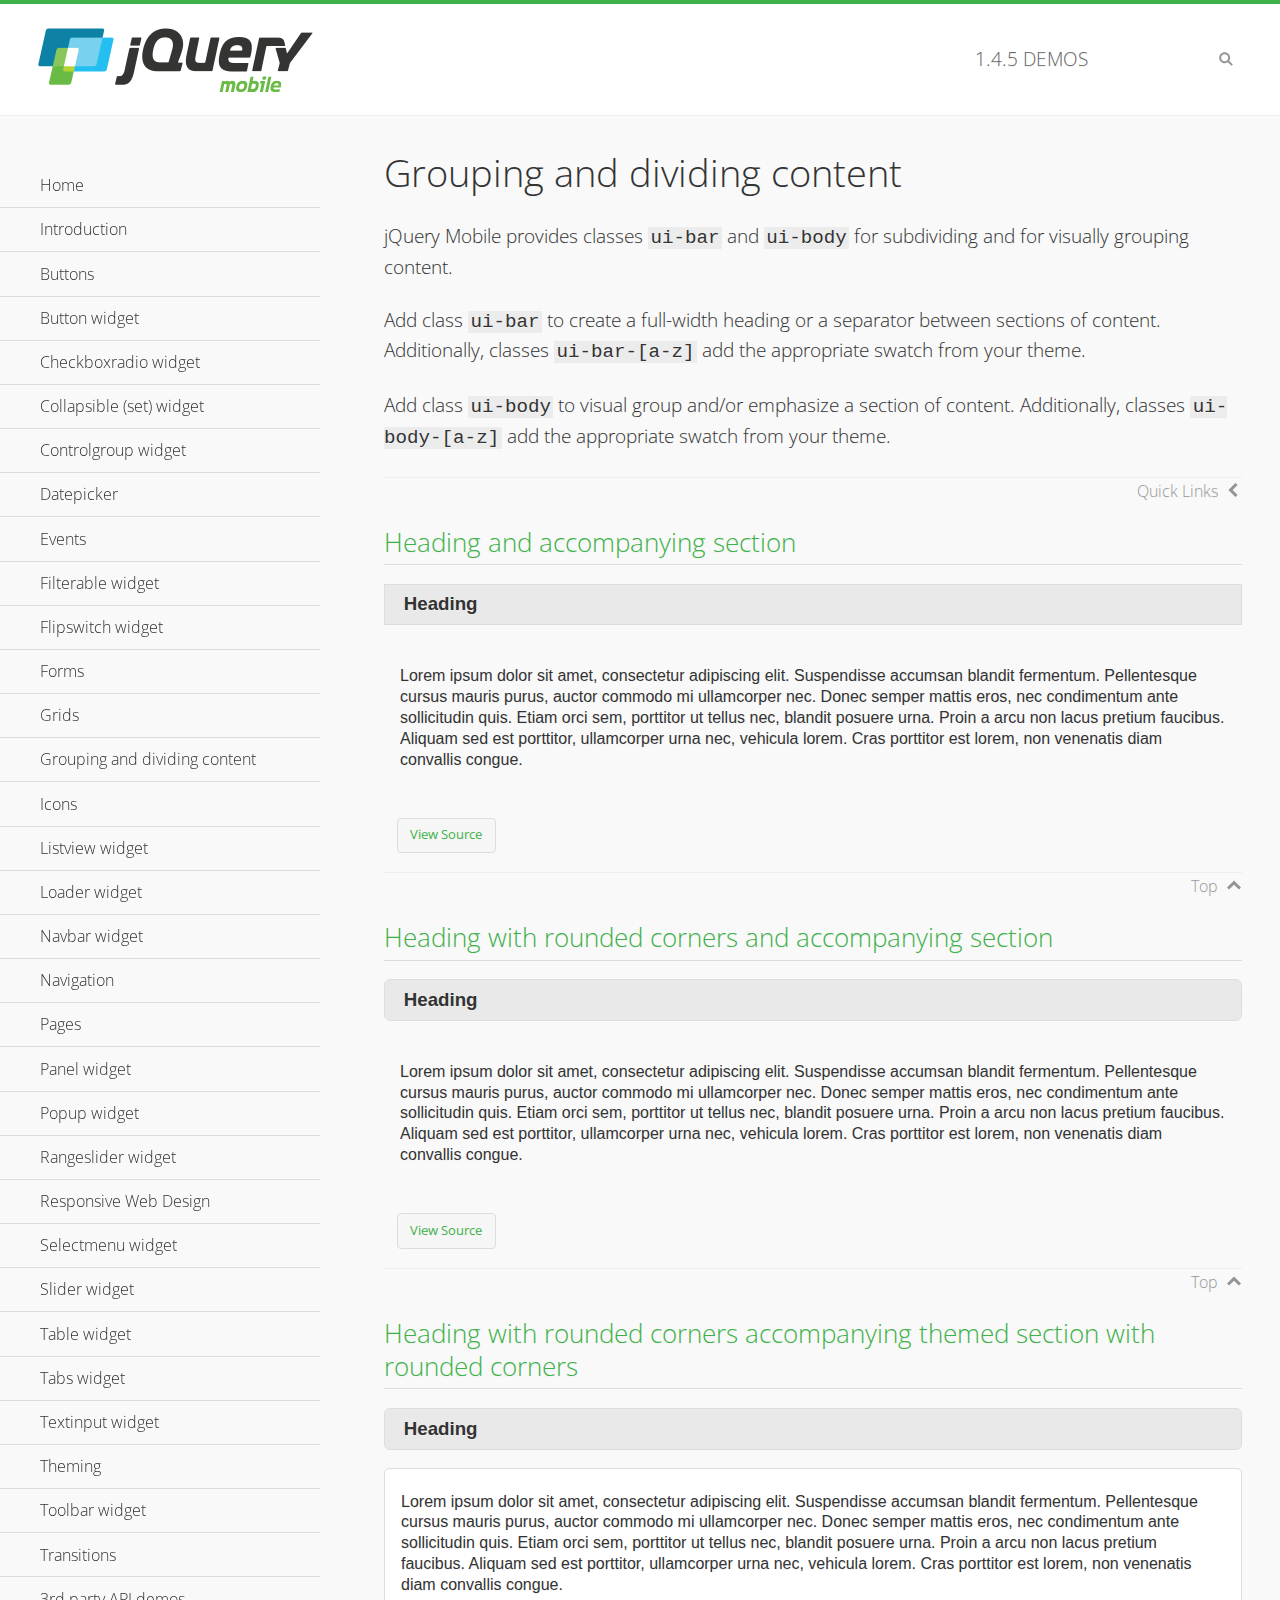
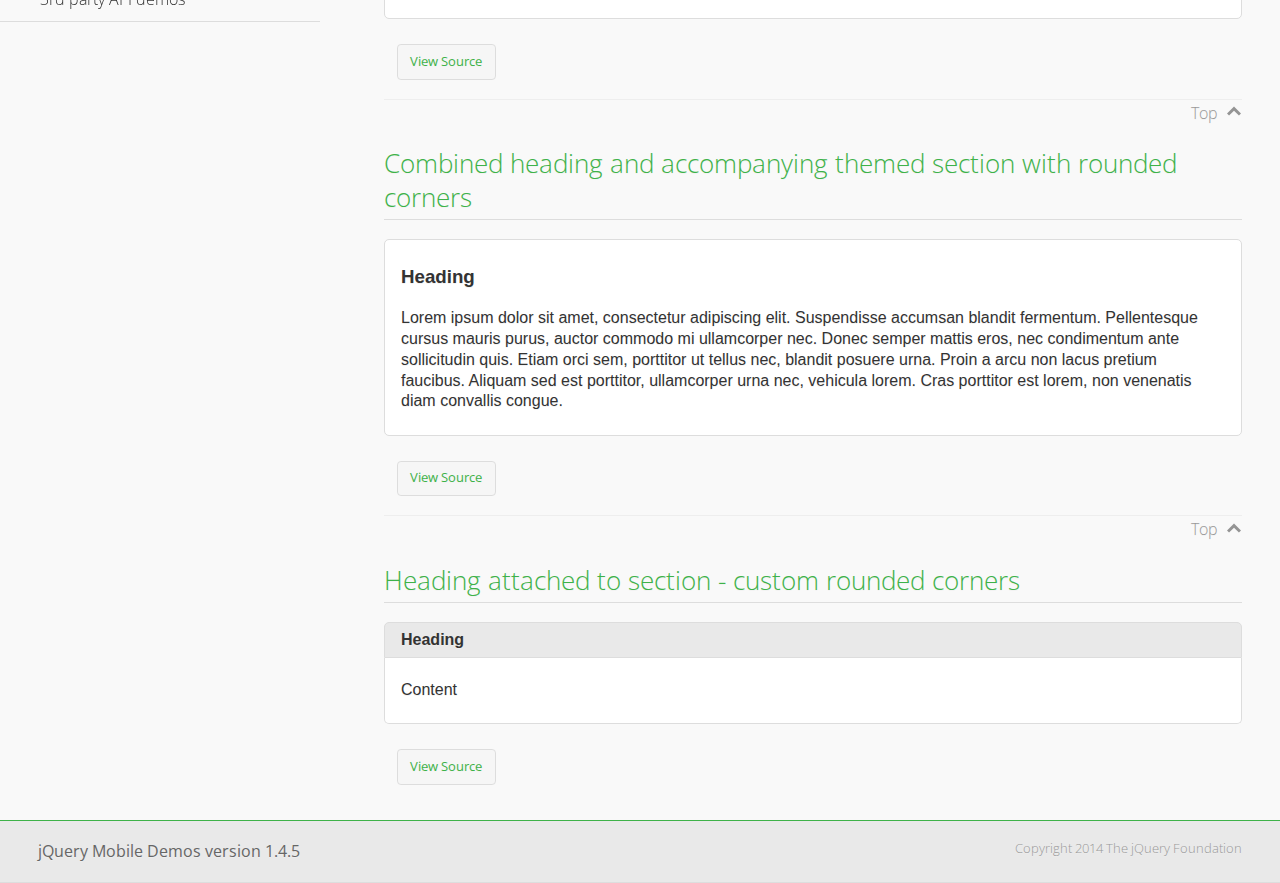
<file: assets/www/jquery.mobile-1.4.5/demos/body-bar-classes/index.html>
<!DOCTYPE html>
<html>
	<head>
	<meta charset="utf-8">
	<meta name="viewport" content="width=device-width, initial-scale=1">
	<title>Grouping and dividing content - jQuery Mobile Demos</title>
	<link rel="shortcut icon" href="../favicon.ico">
	<link rel="stylesheet" href="http://fonts.googleapis.com/css?family=Open+Sans:300,400,700">
	<link rel="stylesheet" href="../css/themes/default/jquery.mobile-1.4.5.min.css">
	<link rel="stylesheet" href="../_assets/css/jqm-demos.css">
	<script src="../js/jquery.js"></script>
	<script src="../_assets/js/index.js"></script>
	<script src="../js/jquery.mobile-1.4.5.min.js"></script>
  <style id="combined-heading-and-section">
    .custom-corners .ui-bar {
      -webkit-border-top-left-radius: inherit;
      border-top-left-radius: inherit;
      -webkit-border-top-right-radius: inherit;
      border-top-right-radius: inherit;
    }
    .custom-corners .ui-body {
      border-top-width: 0;
      -webkit-border-bottom-left-radius: inherit;
      border-bottom-left-radius: inherit;
      -webkit-border-bottom-right-radius: inherit;
      border-bottom-right-radius: inherit;
    }
  </style>
</head>
<body>
<div data-role="page" class="jqm-demos" data-quicklinks="true">

	<div data-role="header" class="jqm-header">
		<h2><a href="../" title="jQuery Mobile Demos home"><img src="../_assets/img/jquery-logo.png" alt="jQuery Mobile"></a></h2>
		<p><span class="jqm-version"></span> Demos</p>
		<a href="#" class="jqm-navmenu-link ui-btn ui-btn-icon-notext ui-corner-all ui-icon-bars ui-nodisc-icon ui-alt-icon ui-btn-left">Menu</a>
		<a href="#" class="jqm-search-link ui-btn ui-btn-icon-notext ui-corner-all ui-icon-search ui-nodisc-icon ui-alt-icon ui-btn-right">Search</a>
	</div><!-- /header -->

	<div role="main" class="ui-content jqm-content">

		<h1>Grouping and dividing content</h1>

		<p>jQuery Mobile provides classes <code>ui-bar</code> and <code>ui-body</code> for subdividing and for visually grouping content.</p>
		<p>Add class <code>ui-bar</code> to create a full-width heading or a separator between sections of content. Additionally, classes <code>ui-bar-[a-z]</code> add the appropriate swatch from your theme.</p>
		<p>Add class <code>ui-body</code> to visual group and/or emphasize a section of content. Additionally, classes <code>ui-body-[a-z]</code> add the appropriate swatch from your theme.</p>

		<h2>Heading and accompanying section</h2>

		<div data-demo-html="true">
      <h3 class="ui-bar ui-bar-a">Heading</h3>
			<div class="ui-body">
				<p>Lorem ipsum dolor sit amet, consectetur adipiscing elit. Suspendisse accumsan blandit fermentum. Pellentesque cursus mauris purus, auctor commodo mi ullamcorper nec. Donec semper mattis eros, nec condimentum ante sollicitudin quis. Etiam orci sem, porttitor ut tellus nec, blandit posuere urna. Proin a arcu non lacus pretium faucibus. Aliquam sed est porttitor, ullamcorper urna nec, vehicula lorem. Cras porttitor est lorem, non venenatis diam convallis congue.</p>
			</div>
		</div>

		<h2>Heading with rounded corners and accompanying section</h2>

		<div data-demo-html="true">
      <h3 class="ui-bar ui-bar-a ui-corner-all">Heading</h3>
			<div class="ui-body">
				<p>Lorem ipsum dolor sit amet, consectetur adipiscing elit. Suspendisse accumsan blandit fermentum. Pellentesque cursus mauris purus, auctor commodo mi ullamcorper nec. Donec semper mattis eros, nec condimentum ante sollicitudin quis. Etiam orci sem, porttitor ut tellus nec, blandit posuere urna. Proin a arcu non lacus pretium faucibus. Aliquam sed est porttitor, ullamcorper urna nec, vehicula lorem. Cras porttitor est lorem, non venenatis diam convallis congue.</p>
			</div>
		</div>

		<h2>Heading with rounded corners accompanying themed section with rounded corners</h2>

		<div data-demo-html="true">
      <h3 class="ui-bar ui-bar-a ui-corner-all">Heading</h3>
			<div class="ui-body ui-body-a ui-corner-all">
				<p>Lorem ipsum dolor sit amet, consectetur adipiscing elit. Suspendisse accumsan blandit fermentum. Pellentesque cursus mauris purus, auctor commodo mi ullamcorper nec. Donec semper mattis eros, nec condimentum ante sollicitudin quis. Etiam orci sem, porttitor ut tellus nec, blandit posuere urna. Proin a arcu non lacus pretium faucibus. Aliquam sed est porttitor, ullamcorper urna nec, vehicula lorem. Cras porttitor est lorem, non venenatis diam convallis congue.</p>
			</div>
		</div>

		<h2>Combined heading and accompanying themed section with rounded corners</h2>

		<div data-demo-html="true">
			<div class="ui-body ui-body-a ui-corner-all">
	      <h3>Heading</h3>
				<p>Lorem ipsum dolor sit amet, consectetur adipiscing elit. Suspendisse accumsan blandit fermentum. Pellentesque cursus mauris purus, auctor commodo mi ullamcorper nec. Donec semper mattis eros, nec condimentum ante sollicitudin quis. Etiam orci sem, porttitor ut tellus nec, blandit posuere urna. Proin a arcu non lacus pretium faucibus. Aliquam sed est porttitor, ullamcorper urna nec, vehicula lorem. Cras porttitor est lorem, non venenatis diam convallis congue.</p>
			</div>
		</div>

		<h2>Heading attached to section - custom rounded corners</h2>

		<div data-demo-html="true" data-demo-css="#combined-heading-and-section">
      <div class="ui-corner-all custom-corners">
        <div class="ui-bar ui-bar-a">
          <h3>Heading</h3>
        </div>
        <div class="ui-body ui-body-a">
          <p>Content</p>
        </div>
      </div>
		</div>

	</div><!-- /content -->
	    <div data-role="panel" class="jqm-navmenu-panel" data-position="left" data-display="overlay" data-theme="a">
	    	<ul class="jqm-list ui-alt-icon ui-nodisc-icon">
<li data-filtertext="demos homepage" data-icon="home"><a href=".././">Home</a></li>
<li data-filtertext="introduction overview getting started"><a href="../intro/" data-ajax="false">Introduction</a></li>
<li data-filtertext="buttons button markup buttonmarkup method anchor link button element"><a href="../button-markup/" data-ajax="false">Buttons</a></li>
<li data-filtertext="form button widget input button submit reset"><a href="../button/" data-ajax="false">Button widget</a></li>
<li data-role="collapsible" data-enhanced="true" data-collapsed-icon="carat-d" data-expanded-icon="carat-u" data-iconpos="right" data-inset="false" class="ui-collapsible ui-collapsible-themed-content ui-collapsible-collapsed">
	<h3 class="ui-collapsible-heading ui-collapsible-heading-collapsed">
		<a href="#" class="ui-collapsible-heading-toggle ui-btn ui-btn-icon-right ui-btn-inherit ui-icon-carat-d">
		    Checkboxradio widget<span class="ui-collapsible-heading-status"> click to expand contents</span>
		</a>
	</h3>
	<div class="ui-collapsible-content ui-body-inherit ui-collapsible-content-collapsed" aria-hidden="true">
		<ul>
			<li data-filtertext="form checkboxradio widget checkbox input checkboxes controlgroups"><a href="../checkboxradio-checkbox/" data-ajax="false">Checkboxes</a></li>
			<li data-filtertext="form checkboxradio widget radio input radio buttons controlgroups"><a href="../checkboxradio-radio/" data-ajax="false">Radio buttons</a></li>
		</ul>
	</div>
</li>
<li data-role="collapsible" data-enhanced="true" data-collapsed-icon="carat-d" data-expanded-icon="carat-u" data-iconpos="right" data-inset="false" class="ui-collapsible ui-collapsible-themed-content ui-collapsible-collapsed">
	<h3 class="ui-collapsible-heading ui-collapsible-heading-collapsed">
		<a href="#" class="ui-collapsible-heading-toggle ui-btn ui-btn-icon-right ui-btn-inherit ui-icon-carat-d">
			Collapsible (set) widget<span class="ui-collapsible-heading-status"> click to expand contents</span>
		</a>
	</h3>
	<div class="ui-collapsible-content ui-body-inherit ui-collapsible-content-collapsed" aria-hidden="true">
		<ul>
			<li data-filtertext="collapsibles content formatting"><a href="../collapsible/" data-ajax="false">Collapsible</a></li>
			<li data-filtertext="dynamic collapsible set accordion append expand"><a href="../collapsible-dynamic/" data-ajax="false">Dynamic collapsibles</a></li>
			<li data-filtertext="accordions collapsible set widget content formatting grouped collapsibles"><a href="../collapsibleset/" data-ajax="false">Collapsible set</a></li>
		</ul>
	</div>
</li>
<li data-role="collapsible" data-enhanced="true" data-collapsed-icon="carat-d" data-expanded-icon="carat-u" data-iconpos="right" data-inset="false" class="ui-collapsible ui-collapsible-themed-content ui-collapsible-collapsed">
	<h3 class="ui-collapsible-heading ui-collapsible-heading-collapsed">
		<a href="#" class="ui-collapsible-heading-toggle ui-btn ui-btn-icon-right ui-btn-inherit ui-icon-carat-d">
			Controlgroup widget<span class="ui-collapsible-heading-status"> click to expand contents</span>
		</a>
	</h3>
	<div class="ui-collapsible-content ui-body-inherit ui-collapsible-content-collapsed" aria-hidden="true">
		<ul>
			<li data-filtertext="controlgroups selectmenu checkboxradio input grouped buttons horizontal vertical"><a href="../controlgroup/" data-ajax="false">Controlgroup</a></li>
			<li data-filtertext="dynamic controlgroup dynamically add buttons"><a href="../controlgroup-dynamic/" data-ajax="false">Dynamic controlgroups</a></li>
		</ul>
	</div>
</li>
<li data-filtertext="form datepicker widget date input"><a href="../datepicker/" data-ajax="false">Datepicker</a></li>
<li data-role="collapsible" data-enhanced="true" data-collapsed-icon="carat-d" data-expanded-icon="carat-u" data-iconpos="right" data-inset="false" class="ui-collapsible ui-collapsible-themed-content ui-collapsible-collapsed">
	<h3 class="ui-collapsible-heading ui-collapsible-heading-collapsed">
		<a href="#" class="ui-collapsible-heading-toggle ui-btn ui-btn-icon-right ui-btn-inherit ui-icon-carat-d">
			Events<span class="ui-collapsible-heading-status"> click to expand contents</span>
		</a>
	</h3>
	<div class="ui-collapsible-content ui-body-inherit ui-collapsible-content-collapsed" aria-hidden="true">
		<ul>
			<li data-filtertext="swipe to delete list items listviews swipe events"><a href="../swipe-list/" data-ajax="false">Swipe list items</a></li>
			<li data-filtertext="swipe to navigate swipe page navigation swipe events"><a href="../swipe-page/" data-ajax="false">Swipe page navigation</a></li>
		</ul>
	</div>
</li>
<li data-filtertext="filterable filter elements sorting searching listview table"><a href="../filterable/" data-ajax="false">Filterable widget</a></li>
<li data-filtertext="form flipswitch widget flip toggle switch binary select checkbox input"><a href="../flipswitch/" data-ajax="false">Flipswitch widget</a></li>
<li data-role="collapsible" data-enhanced="true" data-collapsed-icon="carat-d" data-expanded-icon="carat-u" data-iconpos="right" data-inset="false" class="ui-collapsible ui-collapsible-themed-content ui-collapsible-collapsed">
	<h3 class="ui-collapsible-heading ui-collapsible-heading-collapsed">
		<a href="#" class="ui-collapsible-heading-toggle ui-btn ui-btn-icon-right ui-btn-inherit ui-icon-carat-d">
			Forms<span class="ui-collapsible-heading-status"> click to expand contents</span>
		</a>
	</h3>
	<div class="ui-collapsible-content ui-body-inherit ui-collapsible-content-collapsed" aria-hidden="true">
		<ul>
			<li data-filtertext="forms text checkbox radio range button submit reset inputs selects textarea slider flipswitch label form elements"><a href="../forms/" data-ajax="false">Forms</a></li>
			<li data-filtertext="form hide labels hidden accessible ui-hidden-accessible forms"><a href="../forms-label-hidden-accessible/" data-ajax="false">Hide labels</a></li>
			<li data-filtertext="form field containers fieldcontain ui-field-contain forms"><a href="../forms-field-contain/" data-ajax="false">Field containers</a></li>
			<li data-filtertext="forms disabled form elements"><a href="../forms-disabled/" data-ajax="false">Forms disabled</a></li>
			<li data-filtertext="forms gallery examples overview forms text checkbox radio range button submit reset inputs selects textarea slider flipswitch label form elements"><a href="../forms-gallery/" data-ajax="false">Forms gallery</a></li>
		</ul>
	</div>
</li>
<li data-role="collapsible" data-enhanced="true" data-collapsed-icon="carat-d" data-expanded-icon="carat-u" data-iconpos="right" data-inset="false" class="ui-collapsible ui-collapsible-themed-content ui-collapsible-collapsed">
	<h3 class="ui-collapsible-heading ui-collapsible-heading-collapsed">
		<a href="#" class="ui-collapsible-heading-toggle ui-btn ui-btn-icon-right ui-btn-inherit ui-icon-carat-d">
			Grids<span class="ui-collapsible-heading-status"> click to expand contents</span>
		</a>
	</h3>
	<div class="ui-collapsible-content ui-body-inherit ui-collapsible-content-collapsed" aria-hidden="true">
		<ul>
			<li data-filtertext="grids columns blocks content formatting rwd responsive css framework"><a href="../grids/" data-ajax="false">Grids</a></li>
			<li data-filtertext="buttons in grids css framework"><a href="../grids-buttons/" data-ajax="false">Buttons in grids</a></li>
			<li data-filtertext="custom responsive grids rwd css framework"><a href="../grids-custom-responsive/" data-ajax="false">Custom responsive grids</a></li>
		</ul>
	</div>
</li>
<li data-filtertext="blocks content formatting sections heading"><a href="../body-bar-classes/" data-ajax="false">Grouping and dividing content</a></li>
<li data-role="collapsible" data-enhanced="true" data-collapsed-icon="carat-d" data-expanded-icon="carat-u" data-iconpos="right" data-inset="false" class="ui-collapsible ui-collapsible-themed-content ui-collapsible-collapsed">
	<h3 class="ui-collapsible-heading ui-collapsible-heading-collapsed">
		<a href="#" class="ui-collapsible-heading-toggle ui-btn ui-btn-icon-right ui-btn-inherit ui-icon-carat-d">
			Icons<span class="ui-collapsible-heading-status"> click to expand contents</span>
		</a>
	</h3>
	<div class="ui-collapsible-content ui-body-inherit ui-collapsible-content-collapsed" aria-hidden="true">
		<ul>
			<li data-filtertext="button icons svg disc alt custom icon position"><a href="../icons/" data-ajax="false">Icons</a></li>
			<li data-filtertext=""><a href="../icons-grunticon/" data-ajax="false">Grunticon loader</a></li>
		</ul>
	</div>
</li>
<li data-role="collapsible" data-enhanced="true" data-collapsed-icon="carat-d" data-expanded-icon="carat-u" data-iconpos="right" data-inset="false" class="ui-collapsible ui-collapsible-themed-content ui-collapsible-collapsed">
	<h3 class="ui-collapsible-heading ui-collapsible-heading-collapsed">
		<a href="#" class="ui-collapsible-heading-toggle ui-btn ui-btn-icon-right ui-btn-inherit ui-icon-carat-d">
			Listview widget<span class="ui-collapsible-heading-status"> click to expand contents</span>
		</a>
	</h3>
	<div class="ui-collapsible-content ui-body-inherit ui-collapsible-content-collapsed" aria-hidden="true">
		<ul>
			<li data-filtertext="listview widget thumbnails icons nested split button collapsible ul ol"><a href="../listview/" data-ajax="false">Listview</a></li>
			<li data-filtertext="autocomplete filterable reveal listview filtertextbeforefilter placeholder"><a href="../listview-autocomplete/" data-ajax="false">Listview autocomplete</a></li>
			<li data-filtertext="autocomplete filterable reveal listview remote data filtertextbeforefilter placeholder"><a href="../listview-autocomplete-remote/" data-ajax="false">Listview autocomplete remote data</a></li>
			<li data-filtertext="autodividers anchor jump scroll linkbars listview lists ul ol"><a href="../listview-autodividers-linkbar/" data-ajax="false">Listview autodividers linkbar</a></li>
			<li data-filtertext="listview autodividers selector autodividersselector lists ul ol"><a href="../listview-autodividers-selector/" data-ajax="false">Listview autodividers selector</a></li>
			<li data-filtertext="listview nested list items"><a href="../listview-nested-lists/" data-ajax="false">Nested Listviews</a></li>
			<li data-filtertext="listview collapsible list items flat"><a href="../listview-collapsible-item-flat/" data-ajax="false">Listview collapsible list items (flat)</a></li>
			<li data-filtertext="listview collapsible list indented"><a href="../listview-collapsible-item-indented/" data-ajax="false">Listview collapsible list items (indented)</a></li>
			<li data-filtertext="grid listview responsive grids responsive listviews lists ul"><a href="../listview-grid/" data-ajax="false">Listview responsive grid</a></li>
		</ul>
	</div>
</li>
<li data-filtertext="loader widget page loading navigation overlay spinner"><a href="../loader/" data-ajax="false">Loader widget</a></li>
<li data-filtertext="navbar widget navmenu toolbars header footer"><a href="../navbar/" data-ajax="false">Navbar widget</a></li>
<li data-role="collapsible" data-enhanced="true" data-collapsed-icon="carat-d" data-expanded-icon="carat-u" data-iconpos="right" data-inset="false" class="ui-collapsible ui-collapsible-themed-content ui-collapsible-collapsed">
	<h3 class="ui-collapsible-heading ui-collapsible-heading-collapsed">
		<a href="#" class="ui-collapsible-heading-toggle ui-btn ui-btn-icon-right ui-btn-inherit ui-icon-carat-d">
			Navigation<span class="ui-collapsible-heading-status"> click to expand contents</span>
		</a>
	</h3>
	<div class="ui-collapsible-content ui-body-inherit ui-collapsible-content-collapsed" aria-hidden="true">
		<ul>
			<li data-filtertext="ajax navigation navigate widget history event method"><a href="../navigation/" data-ajax="false">Navigation</a></li>
			<li data-filtertext="linking pages page links navigation ajax prefetch cache"><a href="../navigation-linking-pages/" data-ajax="false">Linking pages</a></li>
			<!-- <li data-filtertext="php redirect server redirection server-side navigation"><a href="../navigation-php-redirect/" data-ajax="false">PHP redirect demo</a></li>-->
			<li data-filtertext="navigation redirection hash query"><a href="../navigation-hash-processing/" data-ajax="false">Hash processing demo</a></li>
			<li data-filtertext="navigation redirection hash query"><a href="../page-events/" data-ajax="false">Page Navigation Events</a></li>
		</ul>
	</div>
</li>
<li data-role="collapsible" data-enhanced="true" data-collapsed-icon="carat-d" data-expanded-icon="carat-u" data-iconpos="right" data-inset="false" class="ui-collapsible ui-collapsible-themed-content ui-collapsible-collapsed">
	<h3 class="ui-collapsible-heading ui-collapsible-heading-collapsed">
		<a href="#" class="ui-collapsible-heading-toggle ui-btn ui-btn-icon-right ui-btn-inherit ui-icon-carat-d">
			Pages<span class="ui-collapsible-heading-status"> click to expand contents</span>
		</a>
	</h3>
	<div class="ui-collapsible-content ui-body-inherit ui-collapsible-content-collapsed" aria-hidden="true">
		<ul>
			<li data-filtertext="pages page widget ajax navigation"><a href="../pages/" data-ajax="false">Pages</a></li>
			<li data-filtertext="single page"><a href="../pages-single-page/" data-ajax="false">Single page</a></li>
			<li data-filtertext="multipage multi-page page"><a href="../pages-multi-page/" data-ajax="false">Multi-page template</a></li>
			<li data-filtertext="dialog page widget modal popup"><a href="../pages-dialog/" data-ajax="false">Dialog page</a></li>
		</ul>
	</div>
</li>
<li data-role="collapsible" data-enhanced="true" data-collapsed-icon="carat-d" data-expanded-icon="carat-u" data-iconpos="right" data-inset="false" class="ui-collapsible ui-collapsible-themed-content ui-collapsible-collapsed">
	<h3 class="ui-collapsible-heading ui-collapsible-heading-collapsed">
		<a href="#" class="ui-collapsible-heading-toggle ui-btn ui-btn-icon-right ui-btn-inherit ui-icon-carat-d">
			Panel widget<span class="ui-collapsible-heading-status"> click to expand contents</span>
		</a>
	</h3>
	<div class="ui-collapsible-content ui-body-inherit ui-collapsible-content-collapsed" aria-hidden="true">
		<ul>
			<li data-filtertext="panel widget sliding panels reveal push overlay responsive"><a href="../panel/" data-ajax="false">Panel</a></li>
			<li data-filtertext=""><a href="../panel-external/" data-ajax="false">External panels</a></li>
			<li data-filtertext="panel "><a href="../panel-fixed/" data-ajax="false">Fixed panels</a></li>
			<li data-filtertext="panel slide panels sliding panels shadow rwd responsive breakpoint"><a href="../panel-responsive/" data-ajax="false">Panels responsive</a></li>
			<li data-filtertext="panel custom style custom panel width reveal shadow listview panel styling page background wrapper"><a href="../panel-styling/" data-ajax="false">Custom panel style</a></li>
			<li data-filtertext="panel open on swipe"><a href="../panel-swipe-open/" data-ajax="false">Panel open on swipe</a></li>
			<li data-filtertext="panels outside page internal external toolbars"><a href="../panel-external-internal/" data-ajax="false">Panel external and internal</a></li>
		</ul>
	</div>
</li>
<li data-role="collapsible" data-enhanced="true" data-collapsed-icon="carat-d" data-expanded-icon="carat-u" data-iconpos="right" data-inset="false" class="ui-collapsible ui-collapsible-themed-content ui-collapsible-collapsed">
	<h3 class="ui-collapsible-heading ui-collapsible-heading-collapsed">
		<a href="#" class="ui-collapsible-heading-toggle ui-btn ui-btn-icon-right ui-btn-inherit ui-icon-carat-d">
			Popup widget<span class="ui-collapsible-heading-status"> click to expand contents</span>
		</a>
	</h3>
	<div class="ui-collapsible-content ui-body-inherit ui-collapsible-content-collapsed" aria-hidden="true">
		<ul>
			<li data-filtertext="popup widget popups dialog modal transition tooltip lightbox form overlay screen flip pop fade transition"><a href="../popup/" data-ajax="false">Popup</a></li>
			<li data-filtertext="popup alignment position"><a href="../popup-alignment/" data-ajax="false">Popup alignment</a></li>
			<li data-filtertext="popup arrow size popups popover"><a href="../popup-arrow-size/" data-ajax="false">Popup arrow size</a></li>
			<li data-filtertext="dynamic popups popup images lightbox"><a href="../popup-dynamic/" data-ajax="false">Dynamic popups</a></li>
			<li data-filtertext="popups with iframes scaling"><a href="../popup-iframe/" data-ajax="false">Popups with iframes</a></li>
			<li data-filtertext="popup image scaling"><a href="../popup-image-scaling/" data-ajax="false">Popup image scaling</a></li>
			<li data-filtertext="external popup outside multi-page"><a href="../popup-outside-multipage/" data-ajax="false">Popup outside multi-page</a></li>
		</ul>
	</div>
</li>
<li data-filtertext="form rangeslider widget dual sliders dual handle sliders range input"><a href="../rangeslider/" data-ajax="false">Rangeslider widget</a></li>
<li data-filtertext="responsive web design rwd adaptive progressive enhancement PE accessible mobile breakpoints media query media queries"><a href="../rwd/" data-ajax="false">Responsive Web Design</a></li>
<li data-role="collapsible" data-enhanced="true" data-collapsed-icon="carat-d" data-expanded-icon="carat-u" data-iconpos="right" data-inset="false" class="ui-collapsible ui-collapsible-themed-content ui-collapsible-collapsed">
	<h3 class="ui-collapsible-heading ui-collapsible-heading-collapsed">
		<a href="#" class="ui-collapsible-heading-toggle ui-btn ui-btn-icon-right ui-btn-inherit ui-icon-carat-d">
			Selectmenu widget<span class="ui-collapsible-heading-status"> click to expand contents</span>
		</a>
	</h3>
	<div class="ui-collapsible-content ui-body-inherit ui-collapsible-content-collapsed" aria-hidden="true">
		<ul>
			<li data-filtertext="form selectmenu widget select input custom select menu selects"><a href="../selectmenu/" data-ajax="false">Selectmenu</a></li>
			<li data-filtertext="form custom select menu selectmenu widget custom menu option optgroup multiple selects"><a href="../selectmenu-custom/" data-ajax="false">Custom select menu</a></li>
			<li data-filtertext="filterable select filter popup dialog"><a href="../selectmenu-custom-filter/" data-ajax="false">Custom select menu with filter</a></li>
		</ul>
	</div>
</li>
<li data-role="collapsible" data-enhanced="true" data-collapsed-icon="carat-d" data-expanded-icon="carat-u" data-iconpos="right" data-inset="false" class="ui-collapsible ui-collapsible-themed-content ui-collapsible-collapsed">
	<h3 class="ui-collapsible-heading ui-collapsible-heading-collapsed">
		<a href="#" class="ui-collapsible-heading-toggle ui-btn ui-btn-icon-right ui-btn-inherit ui-icon-carat-d">
			Slider widget<span class="ui-collapsible-heading-status"> click to expand contents</span>
		</a>
	</h3>
	<div class="ui-collapsible-content ui-body-inherit ui-collapsible-content-collapsed" aria-hidden="true">
		<ul>
			<li data-filtertext="form slider widget range input single sliders"><a href="../slider/" data-ajax="false">Slider</a></li>
			<li data-filtertext="form slider widget flipswitch slider binary select flip toggle switch"><a href="../slider-flipswitch/" data-ajax="false">Slider flip toggle switch</a></li>
			<li data-filtertext="form slider tooltip handle value input range sliders"><a href="../slider-tooltip/" data-ajax="false">Slider tooltip</a></li>
		</ul>
	</div>
</li>
<li data-role="collapsible" data-enhanced="true" data-collapsed-icon="carat-d" data-expanded-icon="carat-u" data-iconpos="right" data-inset="false" class="ui-collapsible ui-collapsible-themed-content ui-collapsible-collapsed">
	<h3 class="ui-collapsible-heading ui-collapsible-heading-collapsed">
		<a href="#" class="ui-collapsible-heading-toggle ui-btn ui-btn-icon-right ui-btn-inherit ui-icon-carat-d">
			Table widget<span class="ui-collapsible-heading-status"> click to expand contents</span>
		</a>
	</h3>
	<div class="ui-collapsible-content ui-body-inherit ui-collapsible-content-collapsed" aria-hidden="true">
		<ul>
			<li data-filtertext="table widget reflow column toggle th td responsive tables rwd hide show tabular"><a href="../table-column-toggle/" data-ajax="false">Table Column Toggle</a></li>
			<li data-filtertext="table column toggle phone comparison demo"><a href="../table-column-toggle-example/" data-ajax="false">Table Column Toggle demo</a></li>
			<li data-filtertext="responsive tables table column toggle heading groups rwd breakpoint"><a href="../table-column-toggle-heading-groups/" data-ajax="false">Table Column Toggle heading groups</a></li>
			<li data-filtertext="responsive tables table column toggle hide rwd breakpoint customization options"><a href="../table-column-toggle-options/" data-ajax="false">Table Column Toggle options</a></li>
			<li data-filtertext="table reflow th td responsive rwd columns tabular"><a href="../table-reflow/" data-ajax="false">Table Reflow</a></li>
			<li data-filtertext="responsive tables table reflow heading groups rwd breakpoint"><a href="../table-reflow-heading-groups/" data-ajax="false">Table Reflow heading groups</a></li>
			<li data-filtertext="responsive tables table reflow stripes strokes table style"><a href="../table-reflow-stripes-strokes/" data-ajax="false">Table Reflow stripes and strokes</a></li>
			<li data-filtertext="responsive tables table reflow stack custom styles"><a href="../table-reflow-styling/" data-ajax="false">Table Reflow custom styles</a></li>
		</ul>
	</div>
</li>
<li data-filtertext="ui tabs widget"><a href="../tabs/" data-ajax="false">Tabs widget</a></li>
<li data-filtertext="form textinput widget text input textarea number date time tel email file color password"><a href="../textinput/" data-ajax="false">Textinput widget</a></li>
<li data-role="collapsible" data-enhanced="true" data-collapsed-icon="carat-d" data-expanded-icon="carat-u" data-iconpos="right" data-inset="false" class="ui-collapsible ui-collapsible-themed-content ui-collapsible-collapsed">
	<h3 class="ui-collapsible-heading ui-collapsible-heading-collapsed">
		<a href="#" class="ui-collapsible-heading-toggle ui-btn ui-btn-icon-right ui-btn-inherit ui-icon-carat-d">
			Theming<span class="ui-collapsible-heading-status"> click to expand contents</span>
		</a>
	</h3>
	<div class="ui-collapsible-content ui-body-inherit ui-collapsible-content-collapsed" aria-hidden="true">
		<ul>
			<li data-filtertext="default theme swatches theming style css"><a href="../theme-default/" data-ajax="false">Default theme</a></li>
			<li data-filtertext="classic theme old theme swatches theming style css"><a href="../theme-classic/" data-ajax="false">Classic theme</a></li>
		</ul>
	</div>
</li>
<li data-role="collapsible" data-enhanced="true" data-collapsed-icon="carat-d" data-expanded-icon="carat-u" data-iconpos="right" data-inset="false" class="ui-collapsible ui-collapsible-themed-content ui-collapsible-collapsed">
	<h3 class="ui-collapsible-heading ui-collapsible-heading-collapsed">
		<a href="#" class="ui-collapsible-heading-toggle ui-btn ui-btn-icon-right ui-btn-inherit ui-icon-carat-d">
			Toolbar widget<span class="ui-collapsible-heading-status"> click to expand contents</span>
		</a>
	</h3>
	<div class="ui-collapsible-content ui-body-inherit ui-collapsible-content-collapsed" aria-hidden="true">
		<ul>
			<li data-filtertext="toolbar widget header footer toolbars fixed fullscreen external sections"><a href="../toolbar/" data-ajax="false">Toolbar</a></li>
			<li data-filtertext="dynamic toolbars dynamically add toolbar header footer"><a href="../toolbar-dynamic/" data-ajax="false">Dynamic toolbars</a></li>
			<li data-filtertext="external toolbars header footer"><a href="../toolbar-external/" data-ajax="false">External toolbars</a></li>
			<li data-filtertext="fixed toolbars header footer"><a href="../toolbar-fixed/" data-ajax="false">Fixed toolbars</a></li>
			<li data-filtertext="fixed fullscreen toolbars header footer"><a href="../toolbar-fixed-fullscreen/" data-ajax="false">Fullscreen toolbars</a></li>
			<li data-filtertext="external fixed toolbars header footer"><a href="../toolbar-fixed-external/" data-ajax="false">Fixed external toolbars</a></li>
			<li data-filtertext="external persistent toolbars header footer navbar navmenu"><a href="../toolbar-fixed-persistent/" data-ajax="false">Persistent toolbars</a></li>
			<li data-filtertext="external ajax optimized toolbars persistent toolbars header footer navbar"><a href="../toolbar-fixed-persistent-optimized/" data-ajax="false">Ajax optimized toolbars</a></li>
			<li data-filtertext="form in toolbars header footer"><a href="../toolbar-fixed-forms/" data-ajax="false">Form in toolbar</a></li>
		</ul>
	</div>
</li>
<li data-filtertext="page transitions animated pages popup navigation flip slide fade pop"><a href="../transitions/" data-ajax="false">Transitions</a></li>
<li data-role="collapsible" data-enhanced="true" data-collapsed-icon="carat-d" data-expanded-icon="carat-u" data-iconpos="right" data-inset="false" class="ui-collapsible ui-collapsible-themed-content ui-collapsible-collapsed">
	<h3 class="ui-collapsible-heading ui-collapsible-heading-collapsed">
		<a href="#" class="ui-collapsible-heading-toggle ui-btn ui-btn-icon-right ui-btn-inherit ui-icon-carat-d">
			3rd party API demos<span class="ui-collapsible-heading-status"> click to expand contents</span>
		</a>
	</h3>
	<div class="ui-collapsible-content ui-body-inherit ui-collapsible-content-collapsed" aria-hidden="true">
		<ul>
			<li data-filtertext="backbone requirejs navigation router"><a href="../backbone-requirejs/" data-ajax="false">Backbone RequireJS</a></li>
			<li data-filtertext="google maps geolocation demo"><a href="../map-geolocation/" data-ajax="false">Google Maps geolocation</a></li>
			<li data-filtertext="google maps hybrid"><a href="../map-list-toggle/" data-ajax="false">Google Maps list toggle</a></li>
		</ul>
	</div>
</li>



		     </ul>
		</div><!-- /panel -->


	<div data-role="footer" data-position="fixed" data-tap-toggle="false" class="jqm-footer">
		<p>jQuery Mobile Demos version <span class="jqm-version"></span></p>
		<p>Copyright 2014 The jQuery Foundation</p>
	</div><!-- /footer -->
	<!-- TODO: This should become an external panel so we can add input to markup (unique ID) -->
    <div data-role="panel" class="jqm-search-panel" data-position="right" data-display="overlay" data-theme="a">
		<div class="jqm-search">
			<ul class="jqm-list" data-filter-placeholder="Search demos..." data-filter-reveal="true">
<li data-filtertext="demos homepage" data-icon="home"><a href=".././">Home</a></li>
<li data-filtertext="introduction overview getting started"><a href="../intro/" data-ajax="false">Introduction</a></li>
<li data-filtertext="buttons button markup buttonmarkup method anchor link button element"><a href="../button-markup/" data-ajax="false">Buttons</a></li>
<li data-filtertext="form button widget input button submit reset"><a href="../button/" data-ajax="false">Button widget</a></li>
<li data-role="collapsible" data-enhanced="true" data-collapsed-icon="carat-d" data-expanded-icon="carat-u" data-iconpos="right" data-inset="false" class="ui-collapsible ui-collapsible-themed-content ui-collapsible-collapsed">
	<h3 class="ui-collapsible-heading ui-collapsible-heading-collapsed">
		<a href="#" class="ui-collapsible-heading-toggle ui-btn ui-btn-icon-right ui-btn-inherit ui-icon-carat-d">
		    Checkboxradio widget<span class="ui-collapsible-heading-status"> click to expand contents</span>
		</a>
	</h3>
	<div class="ui-collapsible-content ui-body-inherit ui-collapsible-content-collapsed" aria-hidden="true">
		<ul>
			<li data-filtertext="form checkboxradio widget checkbox input checkboxes controlgroups"><a href="../checkboxradio-checkbox/" data-ajax="false">Checkboxes</a></li>
			<li data-filtertext="form checkboxradio widget radio input radio buttons controlgroups"><a href="../checkboxradio-radio/" data-ajax="false">Radio buttons</a></li>
		</ul>
	</div>
</li>
<li data-role="collapsible" data-enhanced="true" data-collapsed-icon="carat-d" data-expanded-icon="carat-u" data-iconpos="right" data-inset="false" class="ui-collapsible ui-collapsible-themed-content ui-collapsible-collapsed">
	<h3 class="ui-collapsible-heading ui-collapsible-heading-collapsed">
		<a href="#" class="ui-collapsible-heading-toggle ui-btn ui-btn-icon-right ui-btn-inherit ui-icon-carat-d">
			Collapsible (set) widget<span class="ui-collapsible-heading-status"> click to expand contents</span>
		</a>
	</h3>
	<div class="ui-collapsible-content ui-body-inherit ui-collapsible-content-collapsed" aria-hidden="true">
		<ul>
			<li data-filtertext="collapsibles content formatting"><a href="../collapsible/" data-ajax="false">Collapsible</a></li>
			<li data-filtertext="dynamic collapsible set accordion append expand"><a href="../collapsible-dynamic/" data-ajax="false">Dynamic collapsibles</a></li>
			<li data-filtertext="accordions collapsible set widget content formatting grouped collapsibles"><a href="../collapsibleset/" data-ajax="false">Collapsible set</a></li>
		</ul>
	</div>
</li>
<li data-role="collapsible" data-enhanced="true" data-collapsed-icon="carat-d" data-expanded-icon="carat-u" data-iconpos="right" data-inset="false" class="ui-collapsible ui-collapsible-themed-content ui-collapsible-collapsed">
	<h3 class="ui-collapsible-heading ui-collapsible-heading-collapsed">
		<a href="#" class="ui-collapsible-heading-toggle ui-btn ui-btn-icon-right ui-btn-inherit ui-icon-carat-d">
			Controlgroup widget<span class="ui-collapsible-heading-status"> click to expand contents</span>
		</a>
	</h3>
	<div class="ui-collapsible-content ui-body-inherit ui-collapsible-content-collapsed" aria-hidden="true">
		<ul>
			<li data-filtertext="controlgroups selectmenu checkboxradio input grouped buttons horizontal vertical"><a href="../controlgroup/" data-ajax="false">Controlgroup</a></li>
			<li data-filtertext="dynamic controlgroup dynamically add buttons"><a href="../controlgroup-dynamic/" data-ajax="false">Dynamic controlgroups</a></li>
		</ul>
	</div>
</li>
<li data-filtertext="form datepicker widget date input"><a href="../datepicker/" data-ajax="false">Datepicker</a></li>
<li data-role="collapsible" data-enhanced="true" data-collapsed-icon="carat-d" data-expanded-icon="carat-u" data-iconpos="right" data-inset="false" class="ui-collapsible ui-collapsible-themed-content ui-collapsible-collapsed">
	<h3 class="ui-collapsible-heading ui-collapsible-heading-collapsed">
		<a href="#" class="ui-collapsible-heading-toggle ui-btn ui-btn-icon-right ui-btn-inherit ui-icon-carat-d">
			Events<span class="ui-collapsible-heading-status"> click to expand contents</span>
		</a>
	</h3>
	<div class="ui-collapsible-content ui-body-inherit ui-collapsible-content-collapsed" aria-hidden="true">
		<ul>
			<li data-filtertext="swipe to delete list items listviews swipe events"><a href="../swipe-list/" data-ajax="false">Swipe list items</a></li>
			<li data-filtertext="swipe to navigate swipe page navigation swipe events"><a href="../swipe-page/" data-ajax="false">Swipe page navigation</a></li>
		</ul>
	</div>
</li>
<li data-filtertext="filterable filter elements sorting searching listview table"><a href="../filterable/" data-ajax="false">Filterable widget</a></li>
<li data-filtertext="form flipswitch widget flip toggle switch binary select checkbox input"><a href="../flipswitch/" data-ajax="false">Flipswitch widget</a></li>
<li data-role="collapsible" data-enhanced="true" data-collapsed-icon="carat-d" data-expanded-icon="carat-u" data-iconpos="right" data-inset="false" class="ui-collapsible ui-collapsible-themed-content ui-collapsible-collapsed">
	<h3 class="ui-collapsible-heading ui-collapsible-heading-collapsed">
		<a href="#" class="ui-collapsible-heading-toggle ui-btn ui-btn-icon-right ui-btn-inherit ui-icon-carat-d">
			Forms<span class="ui-collapsible-heading-status"> click to expand contents</span>
		</a>
	</h3>
	<div class="ui-collapsible-content ui-body-inherit ui-collapsible-content-collapsed" aria-hidden="true">
		<ul>
			<li data-filtertext="forms text checkbox radio range button submit reset inputs selects textarea slider flipswitch label form elements"><a href="../forms/" data-ajax="false">Forms</a></li>
			<li data-filtertext="form hide labels hidden accessible ui-hidden-accessible forms"><a href="../forms-label-hidden-accessible/" data-ajax="false">Hide labels</a></li>
			<li data-filtertext="form field containers fieldcontain ui-field-contain forms"><a href="../forms-field-contain/" data-ajax="false">Field containers</a></li>
			<li data-filtertext="forms disabled form elements"><a href="../forms-disabled/" data-ajax="false">Forms disabled</a></li>
			<li data-filtertext="forms gallery examples overview forms text checkbox radio range button submit reset inputs selects textarea slider flipswitch label form elements"><a href="../forms-gallery/" data-ajax="false">Forms gallery</a></li>
		</ul>
	</div>
</li>
<li data-role="collapsible" data-enhanced="true" data-collapsed-icon="carat-d" data-expanded-icon="carat-u" data-iconpos="right" data-inset="false" class="ui-collapsible ui-collapsible-themed-content ui-collapsible-collapsed">
	<h3 class="ui-collapsible-heading ui-collapsible-heading-collapsed">
		<a href="#" class="ui-collapsible-heading-toggle ui-btn ui-btn-icon-right ui-btn-inherit ui-icon-carat-d">
			Grids<span class="ui-collapsible-heading-status"> click to expand contents</span>
		</a>
	</h3>
	<div class="ui-collapsible-content ui-body-inherit ui-collapsible-content-collapsed" aria-hidden="true">
		<ul>
			<li data-filtertext="grids columns blocks content formatting rwd responsive css framework"><a href="../grids/" data-ajax="false">Grids</a></li>
			<li data-filtertext="buttons in grids css framework"><a href="../grids-buttons/" data-ajax="false">Buttons in grids</a></li>
			<li data-filtertext="custom responsive grids rwd css framework"><a href="../grids-custom-responsive/" data-ajax="false">Custom responsive grids</a></li>
		</ul>
	</div>
</li>
<li data-filtertext="blocks content formatting sections heading"><a href="../body-bar-classes/" data-ajax="false">Grouping and dividing content</a></li>
<li data-role="collapsible" data-enhanced="true" data-collapsed-icon="carat-d" data-expanded-icon="carat-u" data-iconpos="right" data-inset="false" class="ui-collapsible ui-collapsible-themed-content ui-collapsible-collapsed">
	<h3 class="ui-collapsible-heading ui-collapsible-heading-collapsed">
		<a href="#" class="ui-collapsible-heading-toggle ui-btn ui-btn-icon-right ui-btn-inherit ui-icon-carat-d">
			Icons<span class="ui-collapsible-heading-status"> click to expand contents</span>
		</a>
	</h3>
	<div class="ui-collapsible-content ui-body-inherit ui-collapsible-content-collapsed" aria-hidden="true">
		<ul>
			<li data-filtertext="button icons svg disc alt custom icon position"><a href="../icons/" data-ajax="false">Icons</a></li>
			<li data-filtertext=""><a href="../icons-grunticon/" data-ajax="false">Grunticon loader</a></li>
		</ul>
	</div>
</li>
<li data-role="collapsible" data-enhanced="true" data-collapsed-icon="carat-d" data-expanded-icon="carat-u" data-iconpos="right" data-inset="false" class="ui-collapsible ui-collapsible-themed-content ui-collapsible-collapsed">
	<h3 class="ui-collapsible-heading ui-collapsible-heading-collapsed">
		<a href="#" class="ui-collapsible-heading-toggle ui-btn ui-btn-icon-right ui-btn-inherit ui-icon-carat-d">
			Listview widget<span class="ui-collapsible-heading-status"> click to expand contents</span>
		</a>
	</h3>
	<div class="ui-collapsible-content ui-body-inherit ui-collapsible-content-collapsed" aria-hidden="true">
		<ul>
			<li data-filtertext="listview widget thumbnails icons nested split button collapsible ul ol"><a href="../listview/" data-ajax="false">Listview</a></li>
			<li data-filtertext="autocomplete filterable reveal listview filtertextbeforefilter placeholder"><a href="../listview-autocomplete/" data-ajax="false">Listview autocomplete</a></li>
			<li data-filtertext="autocomplete filterable reveal listview remote data filtertextbeforefilter placeholder"><a href="../listview-autocomplete-remote/" data-ajax="false">Listview autocomplete remote data</a></li>
			<li data-filtertext="autodividers anchor jump scroll linkbars listview lists ul ol"><a href="../listview-autodividers-linkbar/" data-ajax="false">Listview autodividers linkbar</a></li>
			<li data-filtertext="listview autodividers selector autodividersselector lists ul ol"><a href="../listview-autodividers-selector/" data-ajax="false">Listview autodividers selector</a></li>
			<li data-filtertext="listview nested list items"><a href="../listview-nested-lists/" data-ajax="false">Nested Listviews</a></li>
			<li data-filtertext="listview collapsible list items flat"><a href="../listview-collapsible-item-flat/" data-ajax="false">Listview collapsible list items (flat)</a></li>
			<li data-filtertext="listview collapsible list indented"><a href="../listview-collapsible-item-indented/" data-ajax="false">Listview collapsible list items (indented)</a></li>
			<li data-filtertext="grid listview responsive grids responsive listviews lists ul"><a href="../listview-grid/" data-ajax="false">Listview responsive grid</a></li>
		</ul>
	</div>
</li>
<li data-filtertext="loader widget page loading navigation overlay spinner"><a href="../loader/" data-ajax="false">Loader widget</a></li>
<li data-filtertext="navbar widget navmenu toolbars header footer"><a href="../navbar/" data-ajax="false">Navbar widget</a></li>
<li data-role="collapsible" data-enhanced="true" data-collapsed-icon="carat-d" data-expanded-icon="carat-u" data-iconpos="right" data-inset="false" class="ui-collapsible ui-collapsible-themed-content ui-collapsible-collapsed">
	<h3 class="ui-collapsible-heading ui-collapsible-heading-collapsed">
		<a href="#" class="ui-collapsible-heading-toggle ui-btn ui-btn-icon-right ui-btn-inherit ui-icon-carat-d">
			Navigation<span class="ui-collapsible-heading-status"> click to expand contents</span>
		</a>
	</h3>
	<div class="ui-collapsible-content ui-body-inherit ui-collapsible-content-collapsed" aria-hidden="true">
		<ul>
			<li data-filtertext="ajax navigation navigate widget history event method"><a href="../navigation/" data-ajax="false">Navigation</a></li>
			<li data-filtertext="linking pages page links navigation ajax prefetch cache"><a href="../navigation-linking-pages/" data-ajax="false">Linking pages</a></li>
			<!-- <li data-filtertext="php redirect server redirection server-side navigation"><a href="../navigation-php-redirect/" data-ajax="false">PHP redirect demo</a></li>-->
			<li data-filtertext="navigation redirection hash query"><a href="../navigation-hash-processing/" data-ajax="false">Hash processing demo</a></li>
			<li data-filtertext="navigation redirection hash query"><a href="../page-events/" data-ajax="false">Page Navigation Events</a></li>
		</ul>
	</div>
</li>
<li data-role="collapsible" data-enhanced="true" data-collapsed-icon="carat-d" data-expanded-icon="carat-u" data-iconpos="right" data-inset="false" class="ui-collapsible ui-collapsible-themed-content ui-collapsible-collapsed">
	<h3 class="ui-collapsible-heading ui-collapsible-heading-collapsed">
		<a href="#" class="ui-collapsible-heading-toggle ui-btn ui-btn-icon-right ui-btn-inherit ui-icon-carat-d">
			Pages<span class="ui-collapsible-heading-status"> click to expand contents</span>
		</a>
	</h3>
	<div class="ui-collapsible-content ui-body-inherit ui-collapsible-content-collapsed" aria-hidden="true">
		<ul>
			<li data-filtertext="pages page widget ajax navigation"><a href="../pages/" data-ajax="false">Pages</a></li>
			<li data-filtertext="single page"><a href="../pages-single-page/" data-ajax="false">Single page</a></li>
			<li data-filtertext="multipage multi-page page"><a href="../pages-multi-page/" data-ajax="false">Multi-page template</a></li>
			<li data-filtertext="dialog page widget modal popup"><a href="../pages-dialog/" data-ajax="false">Dialog page</a></li>
		</ul>
	</div>
</li>
<li data-role="collapsible" data-enhanced="true" data-collapsed-icon="carat-d" data-expanded-icon="carat-u" data-iconpos="right" data-inset="false" class="ui-collapsible ui-collapsible-themed-content ui-collapsible-collapsed">
	<h3 class="ui-collapsible-heading ui-collapsible-heading-collapsed">
		<a href="#" class="ui-collapsible-heading-toggle ui-btn ui-btn-icon-right ui-btn-inherit ui-icon-carat-d">
			Panel widget<span class="ui-collapsible-heading-status"> click to expand contents</span>
		</a>
	</h3>
	<div class="ui-collapsible-content ui-body-inherit ui-collapsible-content-collapsed" aria-hidden="true">
		<ul>
			<li data-filtertext="panel widget sliding panels reveal push overlay responsive"><a href="../panel/" data-ajax="false">Panel</a></li>
			<li data-filtertext=""><a href="../panel-external/" data-ajax="false">External panels</a></li>
			<li data-filtertext="panel "><a href="../panel-fixed/" data-ajax="false">Fixed panels</a></li>
			<li data-filtertext="panel slide panels sliding panels shadow rwd responsive breakpoint"><a href="../panel-responsive/" data-ajax="false">Panels responsive</a></li>
			<li data-filtertext="panel custom style custom panel width reveal shadow listview panel styling page background wrapper"><a href="../panel-styling/" data-ajax="false">Custom panel style</a></li>
			<li data-filtertext="panel open on swipe"><a href="../panel-swipe-open/" data-ajax="false">Panel open on swipe</a></li>
			<li data-filtertext="panels outside page internal external toolbars"><a href="../panel-external-internal/" data-ajax="false">Panel external and internal</a></li>
		</ul>
	</div>
</li>
<li data-role="collapsible" data-enhanced="true" data-collapsed-icon="carat-d" data-expanded-icon="carat-u" data-iconpos="right" data-inset="false" class="ui-collapsible ui-collapsible-themed-content ui-collapsible-collapsed">
	<h3 class="ui-collapsible-heading ui-collapsible-heading-collapsed">
		<a href="#" class="ui-collapsible-heading-toggle ui-btn ui-btn-icon-right ui-btn-inherit ui-icon-carat-d">
			Popup widget<span class="ui-collapsible-heading-status"> click to expand contents</span>
		</a>
	</h3>
	<div class="ui-collapsible-content ui-body-inherit ui-collapsible-content-collapsed" aria-hidden="true">
		<ul>
			<li data-filtertext="popup widget popups dialog modal transition tooltip lightbox form overlay screen flip pop fade transition"><a href="../popup/" data-ajax="false">Popup</a></li>
			<li data-filtertext="popup alignment position"><a href="../popup-alignment/" data-ajax="false">Popup alignment</a></li>
			<li data-filtertext="popup arrow size popups popover"><a href="../popup-arrow-size/" data-ajax="false">Popup arrow size</a></li>
			<li data-filtertext="dynamic popups popup images lightbox"><a href="../popup-dynamic/" data-ajax="false">Dynamic popups</a></li>
			<li data-filtertext="popups with iframes scaling"><a href="../popup-iframe/" data-ajax="false">Popups with iframes</a></li>
			<li data-filtertext="popup image scaling"><a href="../popup-image-scaling/" data-ajax="false">Popup image scaling</a></li>
			<li data-filtertext="external popup outside multi-page"><a href="../popup-outside-multipage/" data-ajax="false">Popup outside multi-page</a></li>
		</ul>
	</div>
</li>
<li data-filtertext="form rangeslider widget dual sliders dual handle sliders range input"><a href="../rangeslider/" data-ajax="false">Rangeslider widget</a></li>
<li data-filtertext="responsive web design rwd adaptive progressive enhancement PE accessible mobile breakpoints media query media queries"><a href="../rwd/" data-ajax="false">Responsive Web Design</a></li>
<li data-role="collapsible" data-enhanced="true" data-collapsed-icon="carat-d" data-expanded-icon="carat-u" data-iconpos="right" data-inset="false" class="ui-collapsible ui-collapsible-themed-content ui-collapsible-collapsed">
	<h3 class="ui-collapsible-heading ui-collapsible-heading-collapsed">
		<a href="#" class="ui-collapsible-heading-toggle ui-btn ui-btn-icon-right ui-btn-inherit ui-icon-carat-d">
			Selectmenu widget<span class="ui-collapsible-heading-status"> click to expand contents</span>
		</a>
	</h3>
	<div class="ui-collapsible-content ui-body-inherit ui-collapsible-content-collapsed" aria-hidden="true">
		<ul>
			<li data-filtertext="form selectmenu widget select input custom select menu selects"><a href="../selectmenu/" data-ajax="false">Selectmenu</a></li>
			<li data-filtertext="form custom select menu selectmenu widget custom menu option optgroup multiple selects"><a href="../selectmenu-custom/" data-ajax="false">Custom select menu</a></li>
			<li data-filtertext="filterable select filter popup dialog"><a href="../selectmenu-custom-filter/" data-ajax="false">Custom select menu with filter</a></li>
		</ul>
	</div>
</li>
<li data-role="collapsible" data-enhanced="true" data-collapsed-icon="carat-d" data-expanded-icon="carat-u" data-iconpos="right" data-inset="false" class="ui-collapsible ui-collapsible-themed-content ui-collapsible-collapsed">
	<h3 class="ui-collapsible-heading ui-collapsible-heading-collapsed">
		<a href="#" class="ui-collapsible-heading-toggle ui-btn ui-btn-icon-right ui-btn-inherit ui-icon-carat-d">
			Slider widget<span class="ui-collapsible-heading-status"> click to expand contents</span>
		</a>
	</h3>
	<div class="ui-collapsible-content ui-body-inherit ui-collapsible-content-collapsed" aria-hidden="true">
		<ul>
			<li data-filtertext="form slider widget range input single sliders"><a href="../slider/" data-ajax="false">Slider</a></li>
			<li data-filtertext="form slider widget flipswitch slider binary select flip toggle switch"><a href="../slider-flipswitch/" data-ajax="false">Slider flip toggle switch</a></li>
			<li data-filtertext="form slider tooltip handle value input range sliders"><a href="../slider-tooltip/" data-ajax="false">Slider tooltip</a></li>
		</ul>
	</div>
</li>
<li data-role="collapsible" data-enhanced="true" data-collapsed-icon="carat-d" data-expanded-icon="carat-u" data-iconpos="right" data-inset="false" class="ui-collapsible ui-collapsible-themed-content ui-collapsible-collapsed">
	<h3 class="ui-collapsible-heading ui-collapsible-heading-collapsed">
		<a href="#" class="ui-collapsible-heading-toggle ui-btn ui-btn-icon-right ui-btn-inherit ui-icon-carat-d">
			Table widget<span class="ui-collapsible-heading-status"> click to expand contents</span>
		</a>
	</h3>
	<div class="ui-collapsible-content ui-body-inherit ui-collapsible-content-collapsed" aria-hidden="true">
		<ul>
			<li data-filtertext="table widget reflow column toggle th td responsive tables rwd hide show tabular"><a href="../table-column-toggle/" data-ajax="false">Table Column Toggle</a></li>
			<li data-filtertext="table column toggle phone comparison demo"><a href="../table-column-toggle-example/" data-ajax="false">Table Column Toggle demo</a></li>
			<li data-filtertext="responsive tables table column toggle heading groups rwd breakpoint"><a href="../table-column-toggle-heading-groups/" data-ajax="false">Table Column Toggle heading groups</a></li>
			<li data-filtertext="responsive tables table column toggle hide rwd breakpoint customization options"><a href="../table-column-toggle-options/" data-ajax="false">Table Column Toggle options</a></li>
			<li data-filtertext="table reflow th td responsive rwd columns tabular"><a href="../table-reflow/" data-ajax="false">Table Reflow</a></li>
			<li data-filtertext="responsive tables table reflow heading groups rwd breakpoint"><a href="../table-reflow-heading-groups/" data-ajax="false">Table Reflow heading groups</a></li>
			<li data-filtertext="responsive tables table reflow stripes strokes table style"><a href="../table-reflow-stripes-strokes/" data-ajax="false">Table Reflow stripes and strokes</a></li>
			<li data-filtertext="responsive tables table reflow stack custom styles"><a href="../table-reflow-styling/" data-ajax="false">Table Reflow custom styles</a></li>
		</ul>
	</div>
</li>
<li data-filtertext="ui tabs widget"><a href="../tabs/" data-ajax="false">Tabs widget</a></li>
<li data-filtertext="form textinput widget text input textarea number date time tel email file color password"><a href="../textinput/" data-ajax="false">Textinput widget</a></li>
<li data-role="collapsible" data-enhanced="true" data-collapsed-icon="carat-d" data-expanded-icon="carat-u" data-iconpos="right" data-inset="false" class="ui-collapsible ui-collapsible-themed-content ui-collapsible-collapsed">
	<h3 class="ui-collapsible-heading ui-collapsible-heading-collapsed">
		<a href="#" class="ui-collapsible-heading-toggle ui-btn ui-btn-icon-right ui-btn-inherit ui-icon-carat-d">
			Theming<span class="ui-collapsible-heading-status"> click to expand contents</span>
		</a>
	</h3>
	<div class="ui-collapsible-content ui-body-inherit ui-collapsible-content-collapsed" aria-hidden="true">
		<ul>
			<li data-filtertext="default theme swatches theming style css"><a href="../theme-default/" data-ajax="false">Default theme</a></li>
			<li data-filtertext="classic theme old theme swatches theming style css"><a href="../theme-classic/" data-ajax="false">Classic theme</a></li>
		</ul>
	</div>
</li>
<li data-role="collapsible" data-enhanced="true" data-collapsed-icon="carat-d" data-expanded-icon="carat-u" data-iconpos="right" data-inset="false" class="ui-collapsible ui-collapsible-themed-content ui-collapsible-collapsed">
	<h3 class="ui-collapsible-heading ui-collapsible-heading-collapsed">
		<a href="#" class="ui-collapsible-heading-toggle ui-btn ui-btn-icon-right ui-btn-inherit ui-icon-carat-d">
			Toolbar widget<span class="ui-collapsible-heading-status"> click to expand contents</span>
		</a>
	</h3>
	<div class="ui-collapsible-content ui-body-inherit ui-collapsible-content-collapsed" aria-hidden="true">
		<ul>
			<li data-filtertext="toolbar widget header footer toolbars fixed fullscreen external sections"><a href="../toolbar/" data-ajax="false">Toolbar</a></li>
			<li data-filtertext="dynamic toolbars dynamically add toolbar header footer"><a href="../toolbar-dynamic/" data-ajax="false">Dynamic toolbars</a></li>
			<li data-filtertext="external toolbars header footer"><a href="../toolbar-external/" data-ajax="false">External toolbars</a></li>
			<li data-filtertext="fixed toolbars header footer"><a href="../toolbar-fixed/" data-ajax="false">Fixed toolbars</a></li>
			<li data-filtertext="fixed fullscreen toolbars header footer"><a href="../toolbar-fixed-fullscreen/" data-ajax="false">Fullscreen toolbars</a></li>
			<li data-filtertext="external fixed toolbars header footer"><a href="../toolbar-fixed-external/" data-ajax="false">Fixed external toolbars</a></li>
			<li data-filtertext="external persistent toolbars header footer navbar navmenu"><a href="../toolbar-fixed-persistent/" data-ajax="false">Persistent toolbars</a></li>
			<li data-filtertext="external ajax optimized toolbars persistent toolbars header footer navbar"><a href="../toolbar-fixed-persistent-optimized/" data-ajax="false">Ajax optimized toolbars</a></li>
			<li data-filtertext="form in toolbars header footer"><a href="../toolbar-fixed-forms/" data-ajax="false">Form in toolbar</a></li>
		</ul>
	</div>
</li>
<li data-filtertext="page transitions animated pages popup navigation flip slide fade pop"><a href="../transitions/" data-ajax="false">Transitions</a></li>
<li data-role="collapsible" data-enhanced="true" data-collapsed-icon="carat-d" data-expanded-icon="carat-u" data-iconpos="right" data-inset="false" class="ui-collapsible ui-collapsible-themed-content ui-collapsible-collapsed">
	<h3 class="ui-collapsible-heading ui-collapsible-heading-collapsed">
		<a href="#" class="ui-collapsible-heading-toggle ui-btn ui-btn-icon-right ui-btn-inherit ui-icon-carat-d">
			3rd party API demos<span class="ui-collapsible-heading-status"> click to expand contents</span>
		</a>
	</h3>
	<div class="ui-collapsible-content ui-body-inherit ui-collapsible-content-collapsed" aria-hidden="true">
		<ul>
			<li data-filtertext="backbone requirejs navigation router"><a href="../backbone-requirejs/" data-ajax="false">Backbone RequireJS</a></li>
			<li data-filtertext="google maps geolocation demo"><a href="../map-geolocation/" data-ajax="false">Google Maps geolocation</a></li>
			<li data-filtertext="google maps hybrid"><a href="../map-list-toggle/" data-ajax="false">Google Maps list toggle</a></li>
		</ul>
	</div>
</li>



			</ul>
		</div>
	</div><!-- /panel -->


</div><!-- /page -->

</body>
</html>
</file>
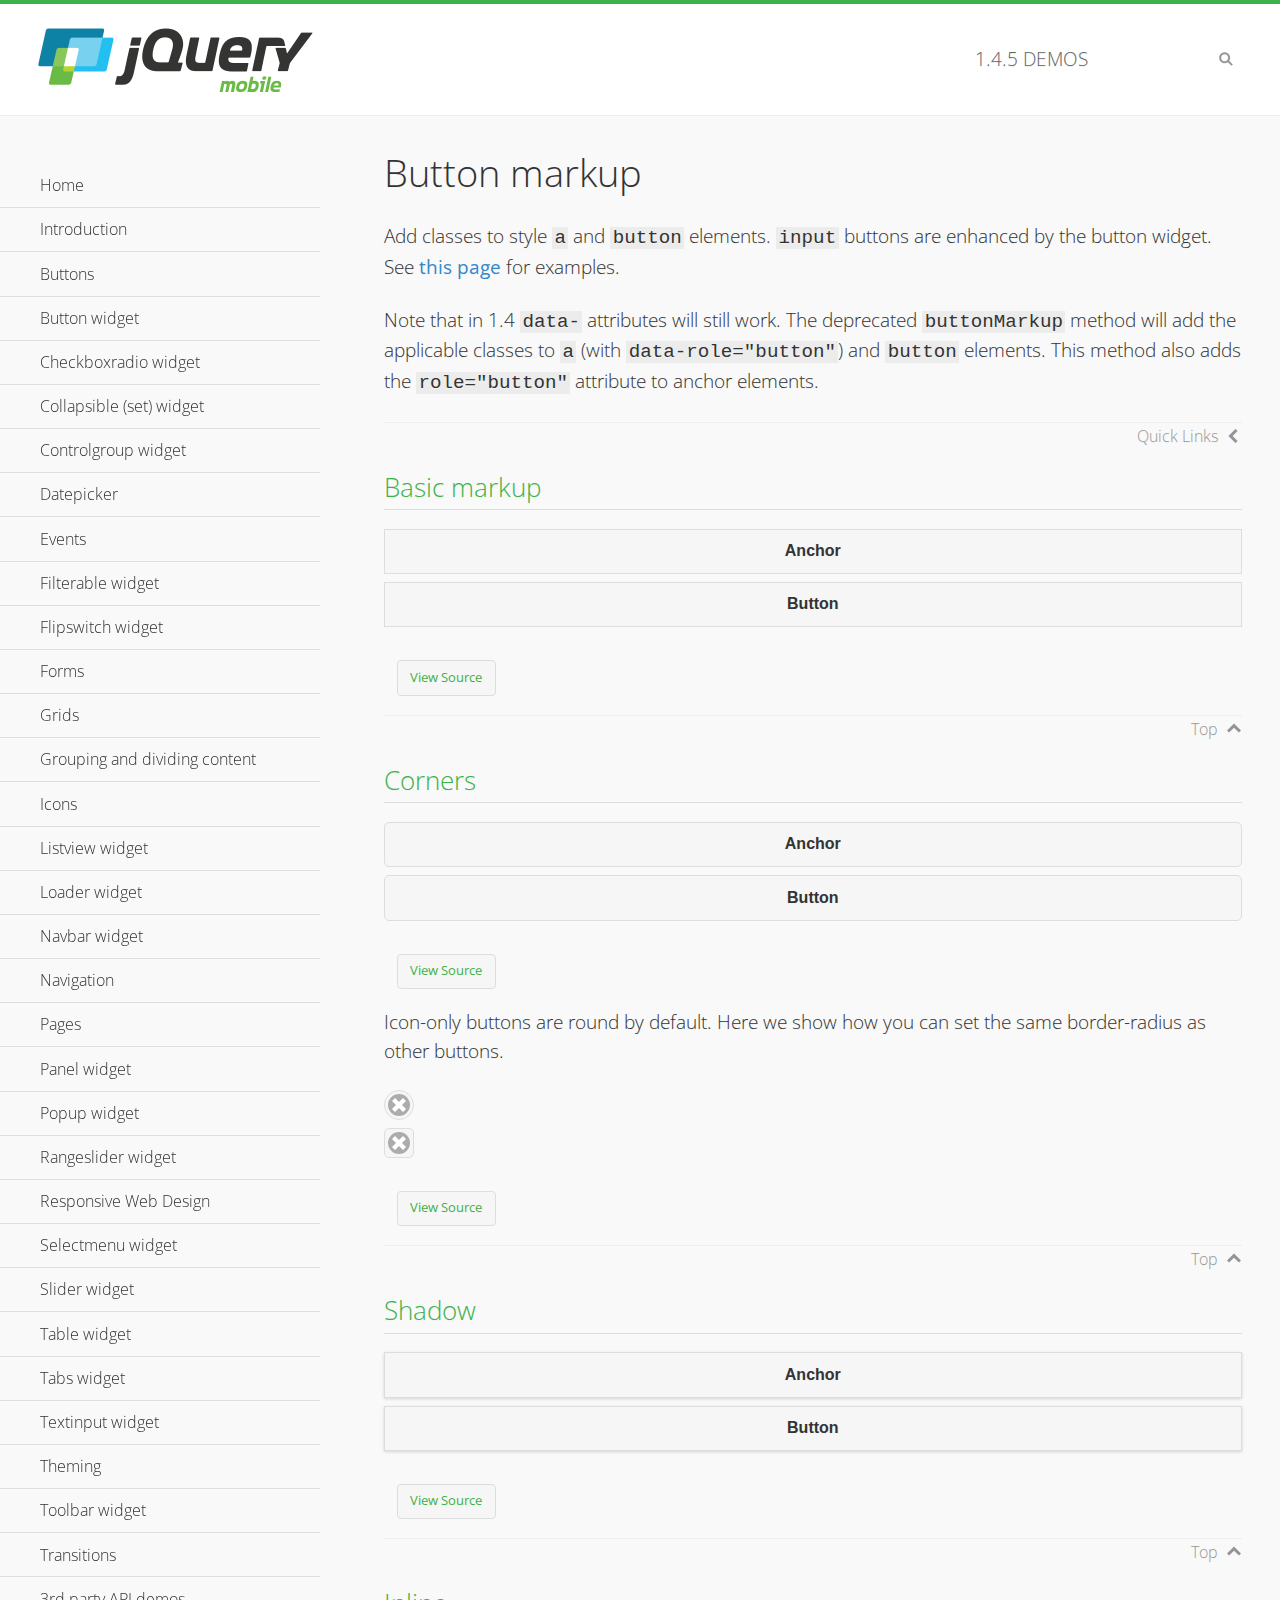
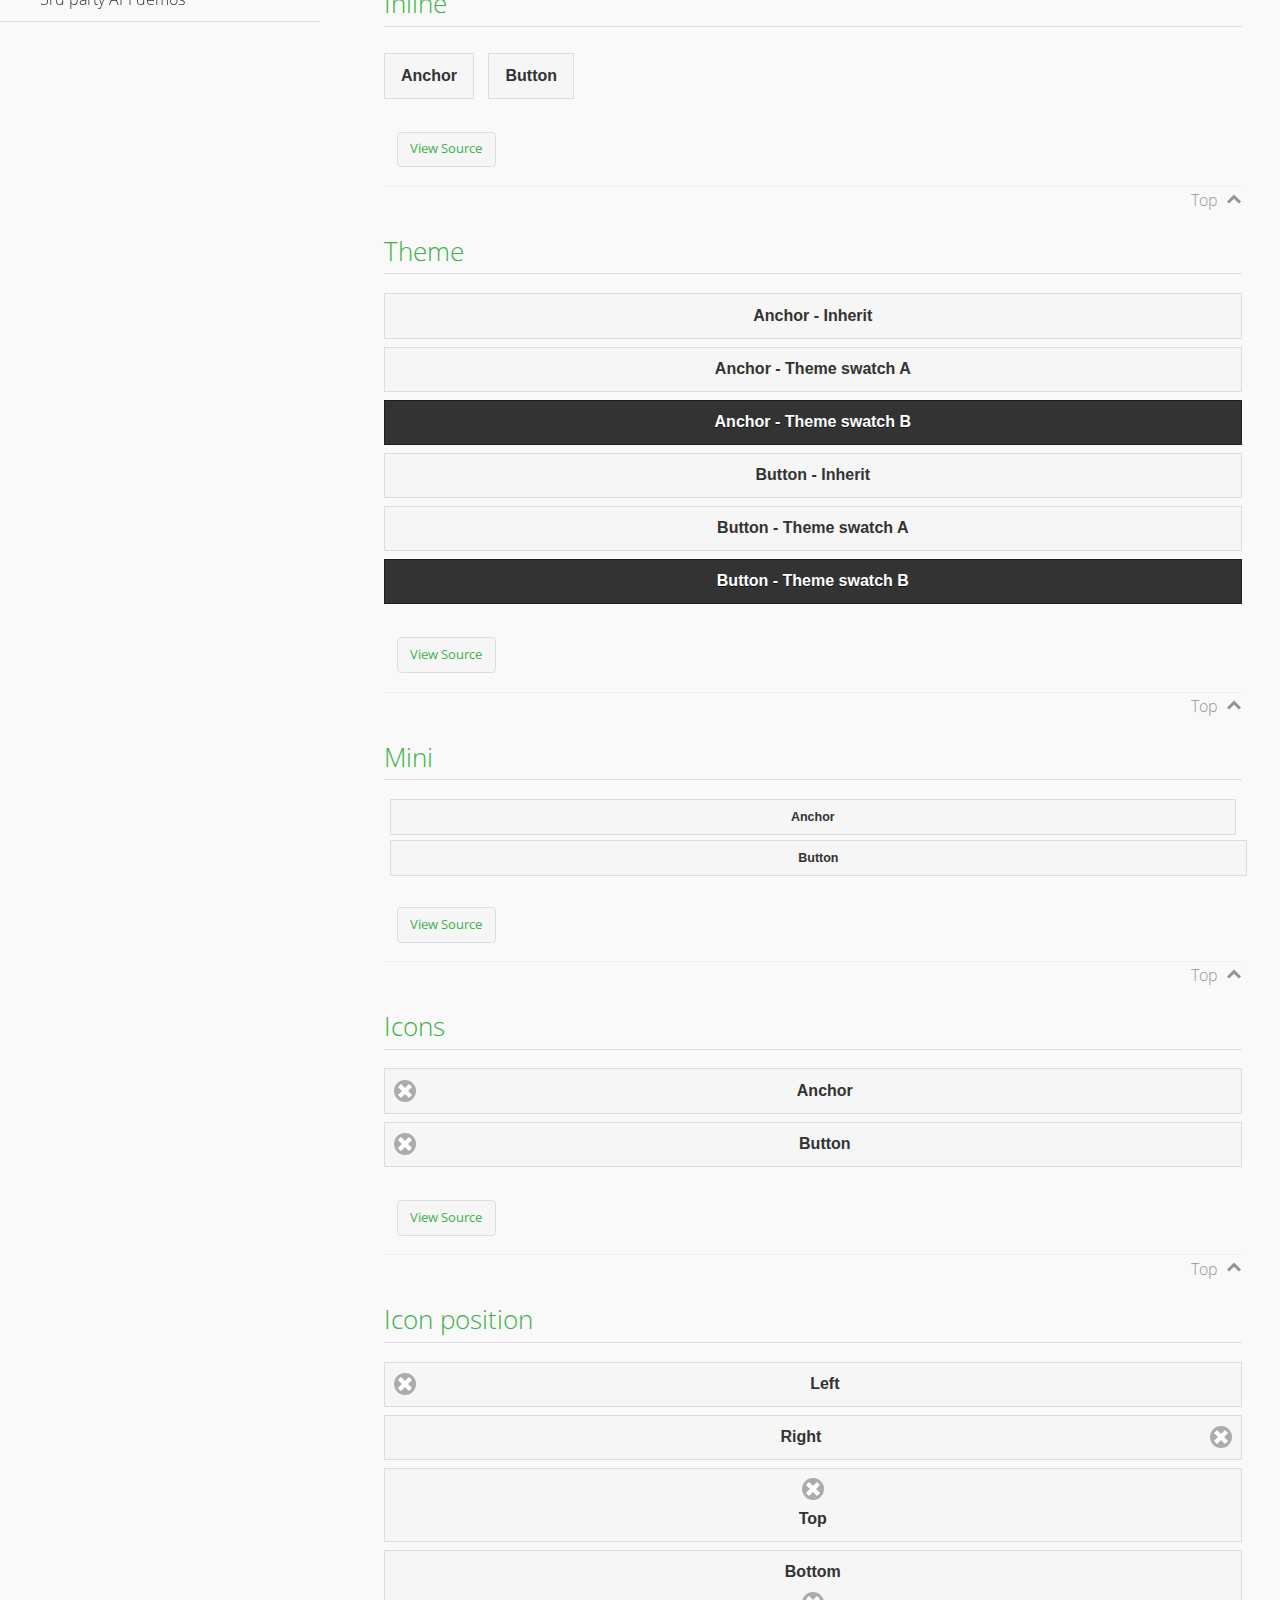
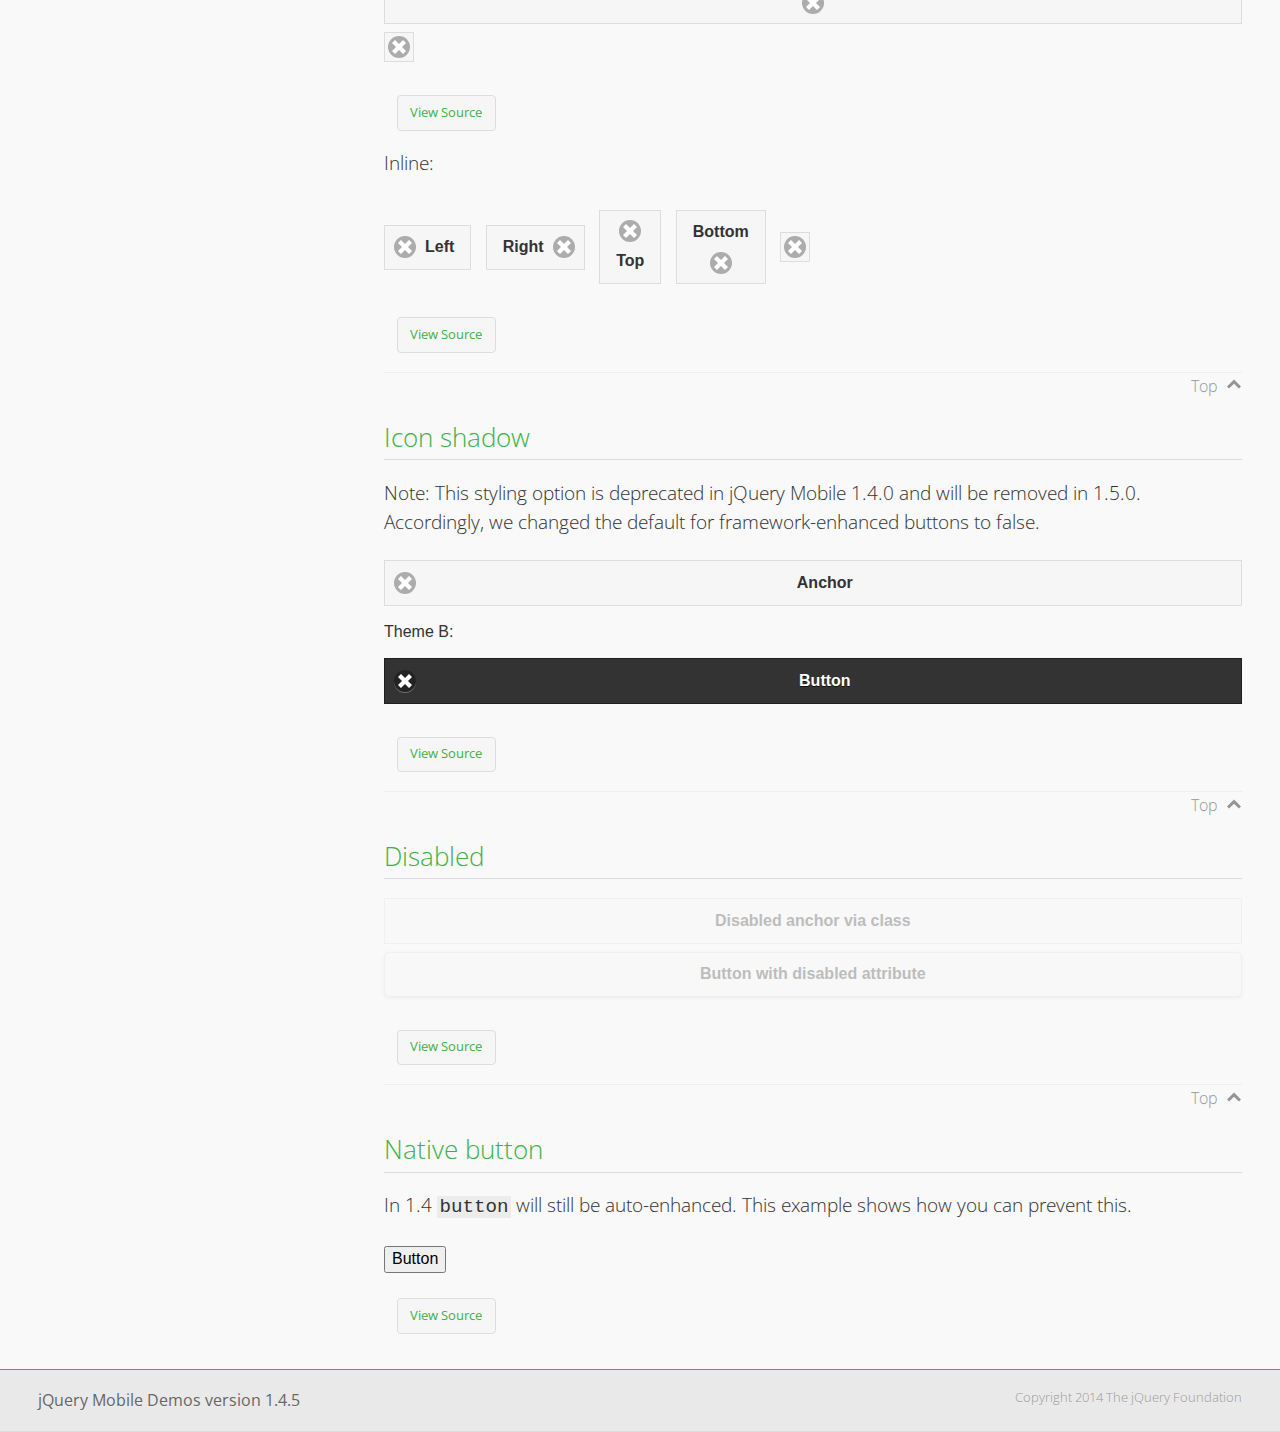
<file: assets/www/jquery.mobile-1.4.5/demos/button-markup/index.html>
<!DOCTYPE html>
<html>
<head>
	<meta charset="utf-8">
	<meta name="viewport" content="width=device-width, initial-scale=1">
	<title>Button markup - jQuery Mobile Demos</title>
	<link rel="shortcut icon" href="../favicon.ico">
    <link rel="stylesheet" href="http://fonts.googleapis.com/css?family=Open+Sans:300,400,700">
	<link rel="stylesheet" href="../css/themes/default/jquery.mobile-1.4.5.min.css">
	<link rel="stylesheet" href="../_assets/css/jqm-demos.css">
	<script src="../js/jquery.js"></script>
	<script src="../_assets/js/index.js"></script>
	<script src="../js/jquery.mobile-1.4.5.min.js"></script>
	<style>
		#custom-border-radius .ui-btn-icon-notext.ui-corner-all {
			-webkit-border-radius: .3125em;
			border-radius: .3125em;
		}
	</style>
</head>
<body>
<div data-role="page" class="jqm-demos" data-quicklinks="true">

	<div data-role="header" class="jqm-header">
		<h2><a href="../" title="jQuery Mobile Demos home"><img src="../_assets/img/jquery-logo.png" alt="jQuery Mobile"></a></h2>
		<p><span class="jqm-version"></span> Demos</p>
		<a href="#" class="jqm-navmenu-link ui-btn ui-btn-icon-notext ui-corner-all ui-icon-bars ui-nodisc-icon ui-alt-icon ui-btn-left">Menu</a>
		<a href="#" class="jqm-search-link ui-btn ui-btn-icon-notext ui-corner-all ui-icon-search ui-nodisc-icon ui-alt-icon ui-btn-right">Search</a>
	</div><!-- /header -->

	<div role="main" class="ui-content jqm-content">

		<h1>Button markup</h1>

		<p>Add classes to style <code>a</code> and <code>button</code> elements. <code>input</code> buttons are enhanced by the button widget. See <a href="../button/" data-ajax="false">this page</a> for examples.</p>

		<p>Note that in 1.4 <code>data-</code> attributes will still work. The deprecated <code>buttonMarkup</code> method will add the applicable classes to <code>a</code> (with <code>data-role="button"</code>) and <code>button</code> elements. This method also adds the <code>role="button"</code> attribute to anchor elements.</p>

		<h2>Basic markup</h2>

		<div data-demo-html="true">
			<a href="#" class="ui-btn">Anchor</a>
			<button class="ui-btn">Button</button>
		</div><!--/demo-html -->

		<h2>Corners</h2>

		<div data-demo-html="true">
			<a href="#" class="ui-btn ui-corner-all">Anchor</a>
			<button class="ui-btn ui-corner-all">Button</button>
		</div><!--/demo-html -->

		<p>Icon-only buttons are round by default. Here we show how you can set the same border-radius as other buttons.</p>

		<div data-demo-html="true" data-demo-css="true">
			<a href="#" class="ui-btn ui-icon-delete ui-btn-icon-notext ui-corner-all">No text</a>
			<div id="custom-border-radius">
				<a href="#" class="ui-btn ui-icon-delete ui-btn-icon-notext ui-corner-all">No text</a>
			</div>
		</div><!--/demo-html -->

		<h2>Shadow</h2>

		<div data-demo-html="true">
			<a href="#" class="ui-btn ui-shadow">Anchor</a>
			<button class="ui-btn ui-shadow">Button</button>
		</div><!--/demo-html -->

		<h2>Inline</h2>

		<div data-demo-html="true">
			<a href="#" class="ui-btn ui-btn-inline">Anchor</a>
			<button class="ui-btn ui-btn-inline">Button</button>
		</div><!--/demo-html -->

		<h2>Theme</h2>

		<div data-demo-html="true">
			<a href="#" class="ui-btn">Anchor - Inherit</a>
			<a href="#" class="ui-btn ui-btn-a">Anchor - Theme swatch A</a>
			<a href="#" class="ui-btn ui-btn-b">Anchor - Theme swatch B</a>
			<button class="ui-btn">Button - Inherit</button>
			<button class="ui-btn ui-btn-a">Button - Theme swatch A</button>
			<button class="ui-btn ui-btn-b">Button - Theme swatch B</button>
		</div><!--/demo-html -->

		<h2>Mini</h2>

		<div data-demo-html="true">
			<a href="#" class="ui-btn ui-mini">Anchor</a>
			<button class="ui-btn ui-mini">Button</button>
		</div><!--/demo-html -->

		<h2>Icons</h2>

		<div data-demo-html="true">
			<a href="#" class="ui-btn ui-icon-delete ui-btn-icon-left">Anchor</a>
			<button class="ui-btn ui-icon-delete ui-btn-icon-left">Button</button>
		</div><!--/demo-html -->

		<h2>Icon position</h2>

		<div data-demo-html="true">
			<a href="#" class="ui-btn ui-icon-delete ui-btn-icon-left">Left</a>
			<a href="#" class="ui-btn ui-icon-delete ui-btn-icon-right">Right</a>
			<a href="#" class="ui-btn ui-icon-delete ui-btn-icon-top">Top</a>
			<a href="#" class="ui-btn ui-icon-delete ui-btn-icon-bottom">Bottom</a>
			<a href="#" class="ui-btn ui-icon-delete ui-btn-icon-notext">Icon only</a>
		</div><!--/demo-html -->

		<p>Inline:</p>

		<div data-demo-html="true">
			<a href="#" class="ui-btn ui-btn-inline ui-icon-delete ui-btn-icon-left">Left</a>
			<a href="#" class="ui-btn ui-btn-inline ui-icon-delete ui-btn-icon-right">Right</a>
			<a href="#" class="ui-btn ui-btn-inline ui-icon-delete ui-btn-icon-top">Top</a>
			<a href="#" class="ui-btn ui-btn-inline ui-icon-delete ui-btn-icon-bottom">Bottom</a>
			<a href="#" class="ui-btn ui-btn-inline ui-icon-delete ui-btn-icon-notext">Icon only</a>
		</div><!--/demo-html -->

		<h2>Icon shadow</h2>
		<p>Note: This styling option is deprecated in jQuery Mobile 1.4.0 and will be removed in 1.5.0. Accordingly, we changed the default for framework-enhanced buttons to false.</p>

		<div data-demo-html="true">
			<a href="#" class="ui-btn ui-icon-delete ui-btn-icon-left ui-shadow-icon">Anchor</a>
			<p>Theme B:</p>
			<button class="ui-btn ui-icon-delete ui-btn-icon-left ui-shadow-icon ui-btn-b">Button</button>
		</div><!--/demo-html -->

		<h2>Disabled</h2>

		<div data-demo-html="true">
			<a href="#" class="ui-btn ui-state-disabled">Disabled anchor via class</a>
			<button disabled>Button with disabled attribute</button>
		</div><!--/demo-html -->

		<h2>Native button</h2>
		<!-- TODO: Remove this demo in 1.5 -->
		<p>In 1.4 <code>button</code> will still be auto-enhanced. This example shows how you can prevent this.</p>

		<div data-demo-html="true">
			<button data-role="none">Button</button>
		</div><!--/demo-html -->

	</div><!-- /content -->
	    <div data-role="panel" class="jqm-navmenu-panel" data-position="left" data-display="overlay" data-theme="a">
	    	<ul class="jqm-list ui-alt-icon ui-nodisc-icon">
<li data-filtertext="demos homepage" data-icon="home"><a href=".././">Home</a></li>
<li data-filtertext="introduction overview getting started"><a href="../intro/" data-ajax="false">Introduction</a></li>
<li data-filtertext="buttons button markup buttonmarkup method anchor link button element"><a href="../button-markup/" data-ajax="false">Buttons</a></li>
<li data-filtertext="form button widget input button submit reset"><a href="../button/" data-ajax="false">Button widget</a></li>
<li data-role="collapsible" data-enhanced="true" data-collapsed-icon="carat-d" data-expanded-icon="carat-u" data-iconpos="right" data-inset="false" class="ui-collapsible ui-collapsible-themed-content ui-collapsible-collapsed">
	<h3 class="ui-collapsible-heading ui-collapsible-heading-collapsed">
		<a href="#" class="ui-collapsible-heading-toggle ui-btn ui-btn-icon-right ui-btn-inherit ui-icon-carat-d">
		    Checkboxradio widget<span class="ui-collapsible-heading-status"> click to expand contents</span>
		</a>
	</h3>
	<div class="ui-collapsible-content ui-body-inherit ui-collapsible-content-collapsed" aria-hidden="true">
		<ul>
			<li data-filtertext="form checkboxradio widget checkbox input checkboxes controlgroups"><a href="../checkboxradio-checkbox/" data-ajax="false">Checkboxes</a></li>
			<li data-filtertext="form checkboxradio widget radio input radio buttons controlgroups"><a href="../checkboxradio-radio/" data-ajax="false">Radio buttons</a></li>
		</ul>
	</div>
</li>
<li data-role="collapsible" data-enhanced="true" data-collapsed-icon="carat-d" data-expanded-icon="carat-u" data-iconpos="right" data-inset="false" class="ui-collapsible ui-collapsible-themed-content ui-collapsible-collapsed">
	<h3 class="ui-collapsible-heading ui-collapsible-heading-collapsed">
		<a href="#" class="ui-collapsible-heading-toggle ui-btn ui-btn-icon-right ui-btn-inherit ui-icon-carat-d">
			Collapsible (set) widget<span class="ui-collapsible-heading-status"> click to expand contents</span>
		</a>
	</h3>
	<div class="ui-collapsible-content ui-body-inherit ui-collapsible-content-collapsed" aria-hidden="true">
		<ul>
			<li data-filtertext="collapsibles content formatting"><a href="../collapsible/" data-ajax="false">Collapsible</a></li>
			<li data-filtertext="dynamic collapsible set accordion append expand"><a href="../collapsible-dynamic/" data-ajax="false">Dynamic collapsibles</a></li>
			<li data-filtertext="accordions collapsible set widget content formatting grouped collapsibles"><a href="../collapsibleset/" data-ajax="false">Collapsible set</a></li>
		</ul>
	</div>
</li>
<li data-role="collapsible" data-enhanced="true" data-collapsed-icon="carat-d" data-expanded-icon="carat-u" data-iconpos="right" data-inset="false" class="ui-collapsible ui-collapsible-themed-content ui-collapsible-collapsed">
	<h3 class="ui-collapsible-heading ui-collapsible-heading-collapsed">
		<a href="#" class="ui-collapsible-heading-toggle ui-btn ui-btn-icon-right ui-btn-inherit ui-icon-carat-d">
			Controlgroup widget<span class="ui-collapsible-heading-status"> click to expand contents</span>
		</a>
	</h3>
	<div class="ui-collapsible-content ui-body-inherit ui-collapsible-content-collapsed" aria-hidden="true">
		<ul>
			<li data-filtertext="controlgroups selectmenu checkboxradio input grouped buttons horizontal vertical"><a href="../controlgroup/" data-ajax="false">Controlgroup</a></li>
			<li data-filtertext="dynamic controlgroup dynamically add buttons"><a href="../controlgroup-dynamic/" data-ajax="false">Dynamic controlgroups</a></li>
		</ul>
	</div>
</li>
<li data-filtertext="form datepicker widget date input"><a href="../datepicker/" data-ajax="false">Datepicker</a></li>
<li data-role="collapsible" data-enhanced="true" data-collapsed-icon="carat-d" data-expanded-icon="carat-u" data-iconpos="right" data-inset="false" class="ui-collapsible ui-collapsible-themed-content ui-collapsible-collapsed">
	<h3 class="ui-collapsible-heading ui-collapsible-heading-collapsed">
		<a href="#" class="ui-collapsible-heading-toggle ui-btn ui-btn-icon-right ui-btn-inherit ui-icon-carat-d">
			Events<span class="ui-collapsible-heading-status"> click to expand contents</span>
		</a>
	</h3>
	<div class="ui-collapsible-content ui-body-inherit ui-collapsible-content-collapsed" aria-hidden="true">
		<ul>
			<li data-filtertext="swipe to delete list items listviews swipe events"><a href="../swipe-list/" data-ajax="false">Swipe list items</a></li>
			<li data-filtertext="swipe to navigate swipe page navigation swipe events"><a href="../swipe-page/" data-ajax="false">Swipe page navigation</a></li>
		</ul>
	</div>
</li>
<li data-filtertext="filterable filter elements sorting searching listview table"><a href="../filterable/" data-ajax="false">Filterable widget</a></li>
<li data-filtertext="form flipswitch widget flip toggle switch binary select checkbox input"><a href="../flipswitch/" data-ajax="false">Flipswitch widget</a></li>
<li data-role="collapsible" data-enhanced="true" data-collapsed-icon="carat-d" data-expanded-icon="carat-u" data-iconpos="right" data-inset="false" class="ui-collapsible ui-collapsible-themed-content ui-collapsible-collapsed">
	<h3 class="ui-collapsible-heading ui-collapsible-heading-collapsed">
		<a href="#" class="ui-collapsible-heading-toggle ui-btn ui-btn-icon-right ui-btn-inherit ui-icon-carat-d">
			Forms<span class="ui-collapsible-heading-status"> click to expand contents</span>
		</a>
	</h3>
	<div class="ui-collapsible-content ui-body-inherit ui-collapsible-content-collapsed" aria-hidden="true">
		<ul>
			<li data-filtertext="forms text checkbox radio range button submit reset inputs selects textarea slider flipswitch label form elements"><a href="../forms/" data-ajax="false">Forms</a></li>
			<li data-filtertext="form hide labels hidden accessible ui-hidden-accessible forms"><a href="../forms-label-hidden-accessible/" data-ajax="false">Hide labels</a></li>
			<li data-filtertext="form field containers fieldcontain ui-field-contain forms"><a href="../forms-field-contain/" data-ajax="false">Field containers</a></li>
			<li data-filtertext="forms disabled form elements"><a href="../forms-disabled/" data-ajax="false">Forms disabled</a></li>
			<li data-filtertext="forms gallery examples overview forms text checkbox radio range button submit reset inputs selects textarea slider flipswitch label form elements"><a href="../forms-gallery/" data-ajax="false">Forms gallery</a></li>
		</ul>
	</div>
</li>
<li data-role="collapsible" data-enhanced="true" data-collapsed-icon="carat-d" data-expanded-icon="carat-u" data-iconpos="right" data-inset="false" class="ui-collapsible ui-collapsible-themed-content ui-collapsible-collapsed">
	<h3 class="ui-collapsible-heading ui-collapsible-heading-collapsed">
		<a href="#" class="ui-collapsible-heading-toggle ui-btn ui-btn-icon-right ui-btn-inherit ui-icon-carat-d">
			Grids<span class="ui-collapsible-heading-status"> click to expand contents</span>
		</a>
	</h3>
	<div class="ui-collapsible-content ui-body-inherit ui-collapsible-content-collapsed" aria-hidden="true">
		<ul>
			<li data-filtertext="grids columns blocks content formatting rwd responsive css framework"><a href="../grids/" data-ajax="false">Grids</a></li>
			<li data-filtertext="buttons in grids css framework"><a href="../grids-buttons/" data-ajax="false">Buttons in grids</a></li>
			<li data-filtertext="custom responsive grids rwd css framework"><a href="../grids-custom-responsive/" data-ajax="false">Custom responsive grids</a></li>
		</ul>
	</div>
</li>
<li data-filtertext="blocks content formatting sections heading"><a href="../body-bar-classes/" data-ajax="false">Grouping and dividing content</a></li>
<li data-role="collapsible" data-enhanced="true" data-collapsed-icon="carat-d" data-expanded-icon="carat-u" data-iconpos="right" data-inset="false" class="ui-collapsible ui-collapsible-themed-content ui-collapsible-collapsed">
	<h3 class="ui-collapsible-heading ui-collapsible-heading-collapsed">
		<a href="#" class="ui-collapsible-heading-toggle ui-btn ui-btn-icon-right ui-btn-inherit ui-icon-carat-d">
			Icons<span class="ui-collapsible-heading-status"> click to expand contents</span>
		</a>
	</h3>
	<div class="ui-collapsible-content ui-body-inherit ui-collapsible-content-collapsed" aria-hidden="true">
		<ul>
			<li data-filtertext="button icons svg disc alt custom icon position"><a href="../icons/" data-ajax="false">Icons</a></li>
			<li data-filtertext=""><a href="../icons-grunticon/" data-ajax="false">Grunticon loader</a></li>
		</ul>
	</div>
</li>
<li data-role="collapsible" data-enhanced="true" data-collapsed-icon="carat-d" data-expanded-icon="carat-u" data-iconpos="right" data-inset="false" class="ui-collapsible ui-collapsible-themed-content ui-collapsible-collapsed">
	<h3 class="ui-collapsible-heading ui-collapsible-heading-collapsed">
		<a href="#" class="ui-collapsible-heading-toggle ui-btn ui-btn-icon-right ui-btn-inherit ui-icon-carat-d">
			Listview widget<span class="ui-collapsible-heading-status"> click to expand contents</span>
		</a>
	</h3>
	<div class="ui-collapsible-content ui-body-inherit ui-collapsible-content-collapsed" aria-hidden="true">
		<ul>
			<li data-filtertext="listview widget thumbnails icons nested split button collapsible ul ol"><a href="../listview/" data-ajax="false">Listview</a></li>
			<li data-filtertext="autocomplete filterable reveal listview filtertextbeforefilter placeholder"><a href="../listview-autocomplete/" data-ajax="false">Listview autocomplete</a></li>
			<li data-filtertext="autocomplete filterable reveal listview remote data filtertextbeforefilter placeholder"><a href="../listview-autocomplete-remote/" data-ajax="false">Listview autocomplete remote data</a></li>
			<li data-filtertext="autodividers anchor jump scroll linkbars listview lists ul ol"><a href="../listview-autodividers-linkbar/" data-ajax="false">Listview autodividers linkbar</a></li>
			<li data-filtertext="listview autodividers selector autodividersselector lists ul ol"><a href="../listview-autodividers-selector/" data-ajax="false">Listview autodividers selector</a></li>
			<li data-filtertext="listview nested list items"><a href="../listview-nested-lists/" data-ajax="false">Nested Listviews</a></li>
			<li data-filtertext="listview collapsible list items flat"><a href="../listview-collapsible-item-flat/" data-ajax="false">Listview collapsible list items (flat)</a></li>
			<li data-filtertext="listview collapsible list indented"><a href="../listview-collapsible-item-indented/" data-ajax="false">Listview collapsible list items (indented)</a></li>
			<li data-filtertext="grid listview responsive grids responsive listviews lists ul"><a href="../listview-grid/" data-ajax="false">Listview responsive grid</a></li>
		</ul>
	</div>
</li>
<li data-filtertext="loader widget page loading navigation overlay spinner"><a href="../loader/" data-ajax="false">Loader widget</a></li>
<li data-filtertext="navbar widget navmenu toolbars header footer"><a href="../navbar/" data-ajax="false">Navbar widget</a></li>
<li data-role="collapsible" data-enhanced="true" data-collapsed-icon="carat-d" data-expanded-icon="carat-u" data-iconpos="right" data-inset="false" class="ui-collapsible ui-collapsible-themed-content ui-collapsible-collapsed">
	<h3 class="ui-collapsible-heading ui-collapsible-heading-collapsed">
		<a href="#" class="ui-collapsible-heading-toggle ui-btn ui-btn-icon-right ui-btn-inherit ui-icon-carat-d">
			Navigation<span class="ui-collapsible-heading-status"> click to expand contents</span>
		</a>
	</h3>
	<div class="ui-collapsible-content ui-body-inherit ui-collapsible-content-collapsed" aria-hidden="true">
		<ul>
			<li data-filtertext="ajax navigation navigate widget history event method"><a href="../navigation/" data-ajax="false">Navigation</a></li>
			<li data-filtertext="linking pages page links navigation ajax prefetch cache"><a href="../navigation-linking-pages/" data-ajax="false">Linking pages</a></li>
			<!-- <li data-filtertext="php redirect server redirection server-side navigation"><a href="../navigation-php-redirect/" data-ajax="false">PHP redirect demo</a></li>-->
			<li data-filtertext="navigation redirection hash query"><a href="../navigation-hash-processing/" data-ajax="false">Hash processing demo</a></li>
			<li data-filtertext="navigation redirection hash query"><a href="../page-events/" data-ajax="false">Page Navigation Events</a></li>
		</ul>
	</div>
</li>
<li data-role="collapsible" data-enhanced="true" data-collapsed-icon="carat-d" data-expanded-icon="carat-u" data-iconpos="right" data-inset="false" class="ui-collapsible ui-collapsible-themed-content ui-collapsible-collapsed">
	<h3 class="ui-collapsible-heading ui-collapsible-heading-collapsed">
		<a href="#" class="ui-collapsible-heading-toggle ui-btn ui-btn-icon-right ui-btn-inherit ui-icon-carat-d">
			Pages<span class="ui-collapsible-heading-status"> click to expand contents</span>
		</a>
	</h3>
	<div class="ui-collapsible-content ui-body-inherit ui-collapsible-content-collapsed" aria-hidden="true">
		<ul>
			<li data-filtertext="pages page widget ajax navigation"><a href="../pages/" data-ajax="false">Pages</a></li>
			<li data-filtertext="single page"><a href="../pages-single-page/" data-ajax="false">Single page</a></li>
			<li data-filtertext="multipage multi-page page"><a href="../pages-multi-page/" data-ajax="false">Multi-page template</a></li>
			<li data-filtertext="dialog page widget modal popup"><a href="../pages-dialog/" data-ajax="false">Dialog page</a></li>
		</ul>
	</div>
</li>
<li data-role="collapsible" data-enhanced="true" data-collapsed-icon="carat-d" data-expanded-icon="carat-u" data-iconpos="right" data-inset="false" class="ui-collapsible ui-collapsible-themed-content ui-collapsible-collapsed">
	<h3 class="ui-collapsible-heading ui-collapsible-heading-collapsed">
		<a href="#" class="ui-collapsible-heading-toggle ui-btn ui-btn-icon-right ui-btn-inherit ui-icon-carat-d">
			Panel widget<span class="ui-collapsible-heading-status"> click to expand contents</span>
		</a>
	</h3>
	<div class="ui-collapsible-content ui-body-inherit ui-collapsible-content-collapsed" aria-hidden="true">
		<ul>
			<li data-filtertext="panel widget sliding panels reveal push overlay responsive"><a href="../panel/" data-ajax="false">Panel</a></li>
			<li data-filtertext=""><a href="../panel-external/" data-ajax="false">External panels</a></li>
			<li data-filtertext="panel "><a href="../panel-fixed/" data-ajax="false">Fixed panels</a></li>
			<li data-filtertext="panel slide panels sliding panels shadow rwd responsive breakpoint"><a href="../panel-responsive/" data-ajax="false">Panels responsive</a></li>
			<li data-filtertext="panel custom style custom panel width reveal shadow listview panel styling page background wrapper"><a href="../panel-styling/" data-ajax="false">Custom panel style</a></li>
			<li data-filtertext="panel open on swipe"><a href="../panel-swipe-open/" data-ajax="false">Panel open on swipe</a></li>
			<li data-filtertext="panels outside page internal external toolbars"><a href="../panel-external-internal/" data-ajax="false">Panel external and internal</a></li>
		</ul>
	</div>
</li>
<li data-role="collapsible" data-enhanced="true" data-collapsed-icon="carat-d" data-expanded-icon="carat-u" data-iconpos="right" data-inset="false" class="ui-collapsible ui-collapsible-themed-content ui-collapsible-collapsed">
	<h3 class="ui-collapsible-heading ui-collapsible-heading-collapsed">
		<a href="#" class="ui-collapsible-heading-toggle ui-btn ui-btn-icon-right ui-btn-inherit ui-icon-carat-d">
			Popup widget<span class="ui-collapsible-heading-status"> click to expand contents</span>
		</a>
	</h3>
	<div class="ui-collapsible-content ui-body-inherit ui-collapsible-content-collapsed" aria-hidden="true">
		<ul>
			<li data-filtertext="popup widget popups dialog modal transition tooltip lightbox form overlay screen flip pop fade transition"><a href="../popup/" data-ajax="false">Popup</a></li>
			<li data-filtertext="popup alignment position"><a href="../popup-alignment/" data-ajax="false">Popup alignment</a></li>
			<li data-filtertext="popup arrow size popups popover"><a href="../popup-arrow-size/" data-ajax="false">Popup arrow size</a></li>
			<li data-filtertext="dynamic popups popup images lightbox"><a href="../popup-dynamic/" data-ajax="false">Dynamic popups</a></li>
			<li data-filtertext="popups with iframes scaling"><a href="../popup-iframe/" data-ajax="false">Popups with iframes</a></li>
			<li data-filtertext="popup image scaling"><a href="../popup-image-scaling/" data-ajax="false">Popup image scaling</a></li>
			<li data-filtertext="external popup outside multi-page"><a href="../popup-outside-multipage/" data-ajax="false">Popup outside multi-page</a></li>
		</ul>
	</div>
</li>
<li data-filtertext="form rangeslider widget dual sliders dual handle sliders range input"><a href="../rangeslider/" data-ajax="false">Rangeslider widget</a></li>
<li data-filtertext="responsive web design rwd adaptive progressive enhancement PE accessible mobile breakpoints media query media queries"><a href="../rwd/" data-ajax="false">Responsive Web Design</a></li>
<li data-role="collapsible" data-enhanced="true" data-collapsed-icon="carat-d" data-expanded-icon="carat-u" data-iconpos="right" data-inset="false" class="ui-collapsible ui-collapsible-themed-content ui-collapsible-collapsed">
	<h3 class="ui-collapsible-heading ui-collapsible-heading-collapsed">
		<a href="#" class="ui-collapsible-heading-toggle ui-btn ui-btn-icon-right ui-btn-inherit ui-icon-carat-d">
			Selectmenu widget<span class="ui-collapsible-heading-status"> click to expand contents</span>
		</a>
	</h3>
	<div class="ui-collapsible-content ui-body-inherit ui-collapsible-content-collapsed" aria-hidden="true">
		<ul>
			<li data-filtertext="form selectmenu widget select input custom select menu selects"><a href="../selectmenu/" data-ajax="false">Selectmenu</a></li>
			<li data-filtertext="form custom select menu selectmenu widget custom menu option optgroup multiple selects"><a href="../selectmenu-custom/" data-ajax="false">Custom select menu</a></li>
			<li data-filtertext="filterable select filter popup dialog"><a href="../selectmenu-custom-filter/" data-ajax="false">Custom select menu with filter</a></li>
		</ul>
	</div>
</li>
<li data-role="collapsible" data-enhanced="true" data-collapsed-icon="carat-d" data-expanded-icon="carat-u" data-iconpos="right" data-inset="false" class="ui-collapsible ui-collapsible-themed-content ui-collapsible-collapsed">
	<h3 class="ui-collapsible-heading ui-collapsible-heading-collapsed">
		<a href="#" class="ui-collapsible-heading-toggle ui-btn ui-btn-icon-right ui-btn-inherit ui-icon-carat-d">
			Slider widget<span class="ui-collapsible-heading-status"> click to expand contents</span>
		</a>
	</h3>
	<div class="ui-collapsible-content ui-body-inherit ui-collapsible-content-collapsed" aria-hidden="true">
		<ul>
			<li data-filtertext="form slider widget range input single sliders"><a href="../slider/" data-ajax="false">Slider</a></li>
			<li data-filtertext="form slider widget flipswitch slider binary select flip toggle switch"><a href="../slider-flipswitch/" data-ajax="false">Slider flip toggle switch</a></li>
			<li data-filtertext="form slider tooltip handle value input range sliders"><a href="../slider-tooltip/" data-ajax="false">Slider tooltip</a></li>
		</ul>
	</div>
</li>
<li data-role="collapsible" data-enhanced="true" data-collapsed-icon="carat-d" data-expanded-icon="carat-u" data-iconpos="right" data-inset="false" class="ui-collapsible ui-collapsible-themed-content ui-collapsible-collapsed">
	<h3 class="ui-collapsible-heading ui-collapsible-heading-collapsed">
		<a href="#" class="ui-collapsible-heading-toggle ui-btn ui-btn-icon-right ui-btn-inherit ui-icon-carat-d">
			Table widget<span class="ui-collapsible-heading-status"> click to expand contents</span>
		</a>
	</h3>
	<div class="ui-collapsible-content ui-body-inherit ui-collapsible-content-collapsed" aria-hidden="true">
		<ul>
			<li data-filtertext="table widget reflow column toggle th td responsive tables rwd hide show tabular"><a href="../table-column-toggle/" data-ajax="false">Table Column Toggle</a></li>
			<li data-filtertext="table column toggle phone comparison demo"><a href="../table-column-toggle-example/" data-ajax="false">Table Column Toggle demo</a></li>
			<li data-filtertext="responsive tables table column toggle heading groups rwd breakpoint"><a href="../table-column-toggle-heading-groups/" data-ajax="false">Table Column Toggle heading groups</a></li>
			<li data-filtertext="responsive tables table column toggle hide rwd breakpoint customization options"><a href="../table-column-toggle-options/" data-ajax="false">Table Column Toggle options</a></li>
			<li data-filtertext="table reflow th td responsive rwd columns tabular"><a href="../table-reflow/" data-ajax="false">Table Reflow</a></li>
			<li data-filtertext="responsive tables table reflow heading groups rwd breakpoint"><a href="../table-reflow-heading-groups/" data-ajax="false">Table Reflow heading groups</a></li>
			<li data-filtertext="responsive tables table reflow stripes strokes table style"><a href="../table-reflow-stripes-strokes/" data-ajax="false">Table Reflow stripes and strokes</a></li>
			<li data-filtertext="responsive tables table reflow stack custom styles"><a href="../table-reflow-styling/" data-ajax="false">Table Reflow custom styles</a></li>
		</ul>
	</div>
</li>
<li data-filtertext="ui tabs widget"><a href="../tabs/" data-ajax="false">Tabs widget</a></li>
<li data-filtertext="form textinput widget text input textarea number date time tel email file color password"><a href="../textinput/" data-ajax="false">Textinput widget</a></li>
<li data-role="collapsible" data-enhanced="true" data-collapsed-icon="carat-d" data-expanded-icon="carat-u" data-iconpos="right" data-inset="false" class="ui-collapsible ui-collapsible-themed-content ui-collapsible-collapsed">
	<h3 class="ui-collapsible-heading ui-collapsible-heading-collapsed">
		<a href="#" class="ui-collapsible-heading-toggle ui-btn ui-btn-icon-right ui-btn-inherit ui-icon-carat-d">
			Theming<span class="ui-collapsible-heading-status"> click to expand contents</span>
		</a>
	</h3>
	<div class="ui-collapsible-content ui-body-inherit ui-collapsible-content-collapsed" aria-hidden="true">
		<ul>
			<li data-filtertext="default theme swatches theming style css"><a href="../theme-default/" data-ajax="false">Default theme</a></li>
			<li data-filtertext="classic theme old theme swatches theming style css"><a href="../theme-classic/" data-ajax="false">Classic theme</a></li>
		</ul>
	</div>
</li>
<li data-role="collapsible" data-enhanced="true" data-collapsed-icon="carat-d" data-expanded-icon="carat-u" data-iconpos="right" data-inset="false" class="ui-collapsible ui-collapsible-themed-content ui-collapsible-collapsed">
	<h3 class="ui-collapsible-heading ui-collapsible-heading-collapsed">
		<a href="#" class="ui-collapsible-heading-toggle ui-btn ui-btn-icon-right ui-btn-inherit ui-icon-carat-d">
			Toolbar widget<span class="ui-collapsible-heading-status"> click to expand contents</span>
		</a>
	</h3>
	<div class="ui-collapsible-content ui-body-inherit ui-collapsible-content-collapsed" aria-hidden="true">
		<ul>
			<li data-filtertext="toolbar widget header footer toolbars fixed fullscreen external sections"><a href="../toolbar/" data-ajax="false">Toolbar</a></li>
			<li data-filtertext="dynamic toolbars dynamically add toolbar header footer"><a href="../toolbar-dynamic/" data-ajax="false">Dynamic toolbars</a></li>
			<li data-filtertext="external toolbars header footer"><a href="../toolbar-external/" data-ajax="false">External toolbars</a></li>
			<li data-filtertext="fixed toolbars header footer"><a href="../toolbar-fixed/" data-ajax="false">Fixed toolbars</a></li>
			<li data-filtertext="fixed fullscreen toolbars header footer"><a href="../toolbar-fixed-fullscreen/" data-ajax="false">Fullscreen toolbars</a></li>
			<li data-filtertext="external fixed toolbars header footer"><a href="../toolbar-fixed-external/" data-ajax="false">Fixed external toolbars</a></li>
			<li data-filtertext="external persistent toolbars header footer navbar navmenu"><a href="../toolbar-fixed-persistent/" data-ajax="false">Persistent toolbars</a></li>
			<li data-filtertext="external ajax optimized toolbars persistent toolbars header footer navbar"><a href="../toolbar-fixed-persistent-optimized/" data-ajax="false">Ajax optimized toolbars</a></li>
			<li data-filtertext="form in toolbars header footer"><a href="../toolbar-fixed-forms/" data-ajax="false">Form in toolbar</a></li>
		</ul>
	</div>
</li>
<li data-filtertext="page transitions animated pages popup navigation flip slide fade pop"><a href="../transitions/" data-ajax="false">Transitions</a></li>
<li data-role="collapsible" data-enhanced="true" data-collapsed-icon="carat-d" data-expanded-icon="carat-u" data-iconpos="right" data-inset="false" class="ui-collapsible ui-collapsible-themed-content ui-collapsible-collapsed">
	<h3 class="ui-collapsible-heading ui-collapsible-heading-collapsed">
		<a href="#" class="ui-collapsible-heading-toggle ui-btn ui-btn-icon-right ui-btn-inherit ui-icon-carat-d">
			3rd party API demos<span class="ui-collapsible-heading-status"> click to expand contents</span>
		</a>
	</h3>
	<div class="ui-collapsible-content ui-body-inherit ui-collapsible-content-collapsed" aria-hidden="true">
		<ul>
			<li data-filtertext="backbone requirejs navigation router"><a href="../backbone-requirejs/" data-ajax="false">Backbone RequireJS</a></li>
			<li data-filtertext="google maps geolocation demo"><a href="../map-geolocation/" data-ajax="false">Google Maps geolocation</a></li>
			<li data-filtertext="google maps hybrid"><a href="../map-list-toggle/" data-ajax="false">Google Maps list toggle</a></li>
		</ul>
	</div>
</li>



		     </ul>
		</div><!-- /panel -->


	<div data-role="footer" data-position="fixed" data-tap-toggle="false" class="jqm-footer">
		<p>jQuery Mobile Demos version <span class="jqm-version"></span></p>
		<p>Copyright 2014 The jQuery Foundation</p>
	</div><!-- /footer -->
	<!-- TODO: This should become an external panel so we can add input to markup (unique ID) -->
    <div data-role="panel" class="jqm-search-panel" data-position="right" data-display="overlay" data-theme="a">
		<div class="jqm-search">
			<ul class="jqm-list" data-filter-placeholder="Search demos..." data-filter-reveal="true">
<li data-filtertext="demos homepage" data-icon="home"><a href=".././">Home</a></li>
<li data-filtertext="introduction overview getting started"><a href="../intro/" data-ajax="false">Introduction</a></li>
<li data-filtertext="buttons button markup buttonmarkup method anchor link button element"><a href="../button-markup/" data-ajax="false">Buttons</a></li>
<li data-filtertext="form button widget input button submit reset"><a href="../button/" data-ajax="false">Button widget</a></li>
<li data-role="collapsible" data-enhanced="true" data-collapsed-icon="carat-d" data-expanded-icon="carat-u" data-iconpos="right" data-inset="false" class="ui-collapsible ui-collapsible-themed-content ui-collapsible-collapsed">
	<h3 class="ui-collapsible-heading ui-collapsible-heading-collapsed">
		<a href="#" class="ui-collapsible-heading-toggle ui-btn ui-btn-icon-right ui-btn-inherit ui-icon-carat-d">
		    Checkboxradio widget<span class="ui-collapsible-heading-status"> click to expand contents</span>
		</a>
	</h3>
	<div class="ui-collapsible-content ui-body-inherit ui-collapsible-content-collapsed" aria-hidden="true">
		<ul>
			<li data-filtertext="form checkboxradio widget checkbox input checkboxes controlgroups"><a href="../checkboxradio-checkbox/" data-ajax="false">Checkboxes</a></li>
			<li data-filtertext="form checkboxradio widget radio input radio buttons controlgroups"><a href="../checkboxradio-radio/" data-ajax="false">Radio buttons</a></li>
		</ul>
	</div>
</li>
<li data-role="collapsible" data-enhanced="true" data-collapsed-icon="carat-d" data-expanded-icon="carat-u" data-iconpos="right" data-inset="false" class="ui-collapsible ui-collapsible-themed-content ui-collapsible-collapsed">
	<h3 class="ui-collapsible-heading ui-collapsible-heading-collapsed">
		<a href="#" class="ui-collapsible-heading-toggle ui-btn ui-btn-icon-right ui-btn-inherit ui-icon-carat-d">
			Collapsible (set) widget<span class="ui-collapsible-heading-status"> click to expand contents</span>
		</a>
	</h3>
	<div class="ui-collapsible-content ui-body-inherit ui-collapsible-content-collapsed" aria-hidden="true">
		<ul>
			<li data-filtertext="collapsibles content formatting"><a href="../collapsible/" data-ajax="false">Collapsible</a></li>
			<li data-filtertext="dynamic collapsible set accordion append expand"><a href="../collapsible-dynamic/" data-ajax="false">Dynamic collapsibles</a></li>
			<li data-filtertext="accordions collapsible set widget content formatting grouped collapsibles"><a href="../collapsibleset/" data-ajax="false">Collapsible set</a></li>
		</ul>
	</div>
</li>
<li data-role="collapsible" data-enhanced="true" data-collapsed-icon="carat-d" data-expanded-icon="carat-u" data-iconpos="right" data-inset="false" class="ui-collapsible ui-collapsible-themed-content ui-collapsible-collapsed">
	<h3 class="ui-collapsible-heading ui-collapsible-heading-collapsed">
		<a href="#" class="ui-collapsible-heading-toggle ui-btn ui-btn-icon-right ui-btn-inherit ui-icon-carat-d">
			Controlgroup widget<span class="ui-collapsible-heading-status"> click to expand contents</span>
		</a>
	</h3>
	<div class="ui-collapsible-content ui-body-inherit ui-collapsible-content-collapsed" aria-hidden="true">
		<ul>
			<li data-filtertext="controlgroups selectmenu checkboxradio input grouped buttons horizontal vertical"><a href="../controlgroup/" data-ajax="false">Controlgroup</a></li>
			<li data-filtertext="dynamic controlgroup dynamically add buttons"><a href="../controlgroup-dynamic/" data-ajax="false">Dynamic controlgroups</a></li>
		</ul>
	</div>
</li>
<li data-filtertext="form datepicker widget date input"><a href="../datepicker/" data-ajax="false">Datepicker</a></li>
<li data-role="collapsible" data-enhanced="true" data-collapsed-icon="carat-d" data-expanded-icon="carat-u" data-iconpos="right" data-inset="false" class="ui-collapsible ui-collapsible-themed-content ui-collapsible-collapsed">
	<h3 class="ui-collapsible-heading ui-collapsible-heading-collapsed">
		<a href="#" class="ui-collapsible-heading-toggle ui-btn ui-btn-icon-right ui-btn-inherit ui-icon-carat-d">
			Events<span class="ui-collapsible-heading-status"> click to expand contents</span>
		</a>
	</h3>
	<div class="ui-collapsible-content ui-body-inherit ui-collapsible-content-collapsed" aria-hidden="true">
		<ul>
			<li data-filtertext="swipe to delete list items listviews swipe events"><a href="../swipe-list/" data-ajax="false">Swipe list items</a></li>
			<li data-filtertext="swipe to navigate swipe page navigation swipe events"><a href="../swipe-page/" data-ajax="false">Swipe page navigation</a></li>
		</ul>
	</div>
</li>
<li data-filtertext="filterable filter elements sorting searching listview table"><a href="../filterable/" data-ajax="false">Filterable widget</a></li>
<li data-filtertext="form flipswitch widget flip toggle switch binary select checkbox input"><a href="../flipswitch/" data-ajax="false">Flipswitch widget</a></li>
<li data-role="collapsible" data-enhanced="true" data-collapsed-icon="carat-d" data-expanded-icon="carat-u" data-iconpos="right" data-inset="false" class="ui-collapsible ui-collapsible-themed-content ui-collapsible-collapsed">
	<h3 class="ui-collapsible-heading ui-collapsible-heading-collapsed">
		<a href="#" class="ui-collapsible-heading-toggle ui-btn ui-btn-icon-right ui-btn-inherit ui-icon-carat-d">
			Forms<span class="ui-collapsible-heading-status"> click to expand contents</span>
		</a>
	</h3>
	<div class="ui-collapsible-content ui-body-inherit ui-collapsible-content-collapsed" aria-hidden="true">
		<ul>
			<li data-filtertext="forms text checkbox radio range button submit reset inputs selects textarea slider flipswitch label form elements"><a href="../forms/" data-ajax="false">Forms</a></li>
			<li data-filtertext="form hide labels hidden accessible ui-hidden-accessible forms"><a href="../forms-label-hidden-accessible/" data-ajax="false">Hide labels</a></li>
			<li data-filtertext="form field containers fieldcontain ui-field-contain forms"><a href="../forms-field-contain/" data-ajax="false">Field containers</a></li>
			<li data-filtertext="forms disabled form elements"><a href="../forms-disabled/" data-ajax="false">Forms disabled</a></li>
			<li data-filtertext="forms gallery examples overview forms text checkbox radio range button submit reset inputs selects textarea slider flipswitch label form elements"><a href="../forms-gallery/" data-ajax="false">Forms gallery</a></li>
		</ul>
	</div>
</li>
<li data-role="collapsible" data-enhanced="true" data-collapsed-icon="carat-d" data-expanded-icon="carat-u" data-iconpos="right" data-inset="false" class="ui-collapsible ui-collapsible-themed-content ui-collapsible-collapsed">
	<h3 class="ui-collapsible-heading ui-collapsible-heading-collapsed">
		<a href="#" class="ui-collapsible-heading-toggle ui-btn ui-btn-icon-right ui-btn-inherit ui-icon-carat-d">
			Grids<span class="ui-collapsible-heading-status"> click to expand contents</span>
		</a>
	</h3>
	<div class="ui-collapsible-content ui-body-inherit ui-collapsible-content-collapsed" aria-hidden="true">
		<ul>
			<li data-filtertext="grids columns blocks content formatting rwd responsive css framework"><a href="../grids/" data-ajax="false">Grids</a></li>
			<li data-filtertext="buttons in grids css framework"><a href="../grids-buttons/" data-ajax="false">Buttons in grids</a></li>
			<li data-filtertext="custom responsive grids rwd css framework"><a href="../grids-custom-responsive/" data-ajax="false">Custom responsive grids</a></li>
		</ul>
	</div>
</li>
<li data-filtertext="blocks content formatting sections heading"><a href="../body-bar-classes/" data-ajax="false">Grouping and dividing content</a></li>
<li data-role="collapsible" data-enhanced="true" data-collapsed-icon="carat-d" data-expanded-icon="carat-u" data-iconpos="right" data-inset="false" class="ui-collapsible ui-collapsible-themed-content ui-collapsible-collapsed">
	<h3 class="ui-collapsible-heading ui-collapsible-heading-collapsed">
		<a href="#" class="ui-collapsible-heading-toggle ui-btn ui-btn-icon-right ui-btn-inherit ui-icon-carat-d">
			Icons<span class="ui-collapsible-heading-status"> click to expand contents</span>
		</a>
	</h3>
	<div class="ui-collapsible-content ui-body-inherit ui-collapsible-content-collapsed" aria-hidden="true">
		<ul>
			<li data-filtertext="button icons svg disc alt custom icon position"><a href="../icons/" data-ajax="false">Icons</a></li>
			<li data-filtertext=""><a href="../icons-grunticon/" data-ajax="false">Grunticon loader</a></li>
		</ul>
	</div>
</li>
<li data-role="collapsible" data-enhanced="true" data-collapsed-icon="carat-d" data-expanded-icon="carat-u" data-iconpos="right" data-inset="false" class="ui-collapsible ui-collapsible-themed-content ui-collapsible-collapsed">
	<h3 class="ui-collapsible-heading ui-collapsible-heading-collapsed">
		<a href="#" class="ui-collapsible-heading-toggle ui-btn ui-btn-icon-right ui-btn-inherit ui-icon-carat-d">
			Listview widget<span class="ui-collapsible-heading-status"> click to expand contents</span>
		</a>
	</h3>
	<div class="ui-collapsible-content ui-body-inherit ui-collapsible-content-collapsed" aria-hidden="true">
		<ul>
			<li data-filtertext="listview widget thumbnails icons nested split button collapsible ul ol"><a href="../listview/" data-ajax="false">Listview</a></li>
			<li data-filtertext="autocomplete filterable reveal listview filtertextbeforefilter placeholder"><a href="../listview-autocomplete/" data-ajax="false">Listview autocomplete</a></li>
			<li data-filtertext="autocomplete filterable reveal listview remote data filtertextbeforefilter placeholder"><a href="../listview-autocomplete-remote/" data-ajax="false">Listview autocomplete remote data</a></li>
			<li data-filtertext="autodividers anchor jump scroll linkbars listview lists ul ol"><a href="../listview-autodividers-linkbar/" data-ajax="false">Listview autodividers linkbar</a></li>
			<li data-filtertext="listview autodividers selector autodividersselector lists ul ol"><a href="../listview-autodividers-selector/" data-ajax="false">Listview autodividers selector</a></li>
			<li data-filtertext="listview nested list items"><a href="../listview-nested-lists/" data-ajax="false">Nested Listviews</a></li>
			<li data-filtertext="listview collapsible list items flat"><a href="../listview-collapsible-item-flat/" data-ajax="false">Listview collapsible list items (flat)</a></li>
			<li data-filtertext="listview collapsible list indented"><a href="../listview-collapsible-item-indented/" data-ajax="false">Listview collapsible list items (indented)</a></li>
			<li data-filtertext="grid listview responsive grids responsive listviews lists ul"><a href="../listview-grid/" data-ajax="false">Listview responsive grid</a></li>
		</ul>
	</div>
</li>
<li data-filtertext="loader widget page loading navigation overlay spinner"><a href="../loader/" data-ajax="false">Loader widget</a></li>
<li data-filtertext="navbar widget navmenu toolbars header footer"><a href="../navbar/" data-ajax="false">Navbar widget</a></li>
<li data-role="collapsible" data-enhanced="true" data-collapsed-icon="carat-d" data-expanded-icon="carat-u" data-iconpos="right" data-inset="false" class="ui-collapsible ui-collapsible-themed-content ui-collapsible-collapsed">
	<h3 class="ui-collapsible-heading ui-collapsible-heading-collapsed">
		<a href="#" class="ui-collapsible-heading-toggle ui-btn ui-btn-icon-right ui-btn-inherit ui-icon-carat-d">
			Navigation<span class="ui-collapsible-heading-status"> click to expand contents</span>
		</a>
	</h3>
	<div class="ui-collapsible-content ui-body-inherit ui-collapsible-content-collapsed" aria-hidden="true">
		<ul>
			<li data-filtertext="ajax navigation navigate widget history event method"><a href="../navigation/" data-ajax="false">Navigation</a></li>
			<li data-filtertext="linking pages page links navigation ajax prefetch cache"><a href="../navigation-linking-pages/" data-ajax="false">Linking pages</a></li>
			<!-- <li data-filtertext="php redirect server redirection server-side navigation"><a href="../navigation-php-redirect/" data-ajax="false">PHP redirect demo</a></li>-->
			<li data-filtertext="navigation redirection hash query"><a href="../navigation-hash-processing/" data-ajax="false">Hash processing demo</a></li>
			<li data-filtertext="navigation redirection hash query"><a href="../page-events/" data-ajax="false">Page Navigation Events</a></li>
		</ul>
	</div>
</li>
<li data-role="collapsible" data-enhanced="true" data-collapsed-icon="carat-d" data-expanded-icon="carat-u" data-iconpos="right" data-inset="false" class="ui-collapsible ui-collapsible-themed-content ui-collapsible-collapsed">
	<h3 class="ui-collapsible-heading ui-collapsible-heading-collapsed">
		<a href="#" class="ui-collapsible-heading-toggle ui-btn ui-btn-icon-right ui-btn-inherit ui-icon-carat-d">
			Pages<span class="ui-collapsible-heading-status"> click to expand contents</span>
		</a>
	</h3>
	<div class="ui-collapsible-content ui-body-inherit ui-collapsible-content-collapsed" aria-hidden="true">
		<ul>
			<li data-filtertext="pages page widget ajax navigation"><a href="../pages/" data-ajax="false">Pages</a></li>
			<li data-filtertext="single page"><a href="../pages-single-page/" data-ajax="false">Single page</a></li>
			<li data-filtertext="multipage multi-page page"><a href="../pages-multi-page/" data-ajax="false">Multi-page template</a></li>
			<li data-filtertext="dialog page widget modal popup"><a href="../pages-dialog/" data-ajax="false">Dialog page</a></li>
		</ul>
	</div>
</li>
<li data-role="collapsible" data-enhanced="true" data-collapsed-icon="carat-d" data-expanded-icon="carat-u" data-iconpos="right" data-inset="false" class="ui-collapsible ui-collapsible-themed-content ui-collapsible-collapsed">
	<h3 class="ui-collapsible-heading ui-collapsible-heading-collapsed">
		<a href="#" class="ui-collapsible-heading-toggle ui-btn ui-btn-icon-right ui-btn-inherit ui-icon-carat-d">
			Panel widget<span class="ui-collapsible-heading-status"> click to expand contents</span>
		</a>
	</h3>
	<div class="ui-collapsible-content ui-body-inherit ui-collapsible-content-collapsed" aria-hidden="true">
		<ul>
			<li data-filtertext="panel widget sliding panels reveal push overlay responsive"><a href="../panel/" data-ajax="false">Panel</a></li>
			<li data-filtertext=""><a href="../panel-external/" data-ajax="false">External panels</a></li>
			<li data-filtertext="panel "><a href="../panel-fixed/" data-ajax="false">Fixed panels</a></li>
			<li data-filtertext="panel slide panels sliding panels shadow rwd responsive breakpoint"><a href="../panel-responsive/" data-ajax="false">Panels responsive</a></li>
			<li data-filtertext="panel custom style custom panel width reveal shadow listview panel styling page background wrapper"><a href="../panel-styling/" data-ajax="false">Custom panel style</a></li>
			<li data-filtertext="panel open on swipe"><a href="../panel-swipe-open/" data-ajax="false">Panel open on swipe</a></li>
			<li data-filtertext="panels outside page internal external toolbars"><a href="../panel-external-internal/" data-ajax="false">Panel external and internal</a></li>
		</ul>
	</div>
</li>
<li data-role="collapsible" data-enhanced="true" data-collapsed-icon="carat-d" data-expanded-icon="carat-u" data-iconpos="right" data-inset="false" class="ui-collapsible ui-collapsible-themed-content ui-collapsible-collapsed">
	<h3 class="ui-collapsible-heading ui-collapsible-heading-collapsed">
		<a href="#" class="ui-collapsible-heading-toggle ui-btn ui-btn-icon-right ui-btn-inherit ui-icon-carat-d">
			Popup widget<span class="ui-collapsible-heading-status"> click to expand contents</span>
		</a>
	</h3>
	<div class="ui-collapsible-content ui-body-inherit ui-collapsible-content-collapsed" aria-hidden="true">
		<ul>
			<li data-filtertext="popup widget popups dialog modal transition tooltip lightbox form overlay screen flip pop fade transition"><a href="../popup/" data-ajax="false">Popup</a></li>
			<li data-filtertext="popup alignment position"><a href="../popup-alignment/" data-ajax="false">Popup alignment</a></li>
			<li data-filtertext="popup arrow size popups popover"><a href="../popup-arrow-size/" data-ajax="false">Popup arrow size</a></li>
			<li data-filtertext="dynamic popups popup images lightbox"><a href="../popup-dynamic/" data-ajax="false">Dynamic popups</a></li>
			<li data-filtertext="popups with iframes scaling"><a href="../popup-iframe/" data-ajax="false">Popups with iframes</a></li>
			<li data-filtertext="popup image scaling"><a href="../popup-image-scaling/" data-ajax="false">Popup image scaling</a></li>
			<li data-filtertext="external popup outside multi-page"><a href="../popup-outside-multipage/" data-ajax="false">Popup outside multi-page</a></li>
		</ul>
	</div>
</li>
<li data-filtertext="form rangeslider widget dual sliders dual handle sliders range input"><a href="../rangeslider/" data-ajax="false">Rangeslider widget</a></li>
<li data-filtertext="responsive web design rwd adaptive progressive enhancement PE accessible mobile breakpoints media query media queries"><a href="../rwd/" data-ajax="false">Responsive Web Design</a></li>
<li data-role="collapsible" data-enhanced="true" data-collapsed-icon="carat-d" data-expanded-icon="carat-u" data-iconpos="right" data-inset="false" class="ui-collapsible ui-collapsible-themed-content ui-collapsible-collapsed">
	<h3 class="ui-collapsible-heading ui-collapsible-heading-collapsed">
		<a href="#" class="ui-collapsible-heading-toggle ui-btn ui-btn-icon-right ui-btn-inherit ui-icon-carat-d">
			Selectmenu widget<span class="ui-collapsible-heading-status"> click to expand contents</span>
		</a>
	</h3>
	<div class="ui-collapsible-content ui-body-inherit ui-collapsible-content-collapsed" aria-hidden="true">
		<ul>
			<li data-filtertext="form selectmenu widget select input custom select menu selects"><a href="../selectmenu/" data-ajax="false">Selectmenu</a></li>
			<li data-filtertext="form custom select menu selectmenu widget custom menu option optgroup multiple selects"><a href="../selectmenu-custom/" data-ajax="false">Custom select menu</a></li>
			<li data-filtertext="filterable select filter popup dialog"><a href="../selectmenu-custom-filter/" data-ajax="false">Custom select menu with filter</a></li>
		</ul>
	</div>
</li>
<li data-role="collapsible" data-enhanced="true" data-collapsed-icon="carat-d" data-expanded-icon="carat-u" data-iconpos="right" data-inset="false" class="ui-collapsible ui-collapsible-themed-content ui-collapsible-collapsed">
	<h3 class="ui-collapsible-heading ui-collapsible-heading-collapsed">
		<a href="#" class="ui-collapsible-heading-toggle ui-btn ui-btn-icon-right ui-btn-inherit ui-icon-carat-d">
			Slider widget<span class="ui-collapsible-heading-status"> click to expand contents</span>
		</a>
	</h3>
	<div class="ui-collapsible-content ui-body-inherit ui-collapsible-content-collapsed" aria-hidden="true">
		<ul>
			<li data-filtertext="form slider widget range input single sliders"><a href="../slider/" data-ajax="false">Slider</a></li>
			<li data-filtertext="form slider widget flipswitch slider binary select flip toggle switch"><a href="../slider-flipswitch/" data-ajax="false">Slider flip toggle switch</a></li>
			<li data-filtertext="form slider tooltip handle value input range sliders"><a href="../slider-tooltip/" data-ajax="false">Slider tooltip</a></li>
		</ul>
	</div>
</li>
<li data-role="collapsible" data-enhanced="true" data-collapsed-icon="carat-d" data-expanded-icon="carat-u" data-iconpos="right" data-inset="false" class="ui-collapsible ui-collapsible-themed-content ui-collapsible-collapsed">
	<h3 class="ui-collapsible-heading ui-collapsible-heading-collapsed">
		<a href="#" class="ui-collapsible-heading-toggle ui-btn ui-btn-icon-right ui-btn-inherit ui-icon-carat-d">
			Table widget<span class="ui-collapsible-heading-status"> click to expand contents</span>
		</a>
	</h3>
	<div class="ui-collapsible-content ui-body-inherit ui-collapsible-content-collapsed" aria-hidden="true">
		<ul>
			<li data-filtertext="table widget reflow column toggle th td responsive tables rwd hide show tabular"><a href="../table-column-toggle/" data-ajax="false">Table Column Toggle</a></li>
			<li data-filtertext="table column toggle phone comparison demo"><a href="../table-column-toggle-example/" data-ajax="false">Table Column Toggle demo</a></li>
			<li data-filtertext="responsive tables table column toggle heading groups rwd breakpoint"><a href="../table-column-toggle-heading-groups/" data-ajax="false">Table Column Toggle heading groups</a></li>
			<li data-filtertext="responsive tables table column toggle hide rwd breakpoint customization options"><a href="../table-column-toggle-options/" data-ajax="false">Table Column Toggle options</a></li>
			<li data-filtertext="table reflow th td responsive rwd columns tabular"><a href="../table-reflow/" data-ajax="false">Table Reflow</a></li>
			<li data-filtertext="responsive tables table reflow heading groups rwd breakpoint"><a href="../table-reflow-heading-groups/" data-ajax="false">Table Reflow heading groups</a></li>
			<li data-filtertext="responsive tables table reflow stripes strokes table style"><a href="../table-reflow-stripes-strokes/" data-ajax="false">Table Reflow stripes and strokes</a></li>
			<li data-filtertext="responsive tables table reflow stack custom styles"><a href="../table-reflow-styling/" data-ajax="false">Table Reflow custom styles</a></li>
		</ul>
	</div>
</li>
<li data-filtertext="ui tabs widget"><a href="../tabs/" data-ajax="false">Tabs widget</a></li>
<li data-filtertext="form textinput widget text input textarea number date time tel email file color password"><a href="../textinput/" data-ajax="false">Textinput widget</a></li>
<li data-role="collapsible" data-enhanced="true" data-collapsed-icon="carat-d" data-expanded-icon="carat-u" data-iconpos="right" data-inset="false" class="ui-collapsible ui-collapsible-themed-content ui-collapsible-collapsed">
	<h3 class="ui-collapsible-heading ui-collapsible-heading-collapsed">
		<a href="#" class="ui-collapsible-heading-toggle ui-btn ui-btn-icon-right ui-btn-inherit ui-icon-carat-d">
			Theming<span class="ui-collapsible-heading-status"> click to expand contents</span>
		</a>
	</h3>
	<div class="ui-collapsible-content ui-body-inherit ui-collapsible-content-collapsed" aria-hidden="true">
		<ul>
			<li data-filtertext="default theme swatches theming style css"><a href="../theme-default/" data-ajax="false">Default theme</a></li>
			<li data-filtertext="classic theme old theme swatches theming style css"><a href="../theme-classic/" data-ajax="false">Classic theme</a></li>
		</ul>
	</div>
</li>
<li data-role="collapsible" data-enhanced="true" data-collapsed-icon="carat-d" data-expanded-icon="carat-u" data-iconpos="right" data-inset="false" class="ui-collapsible ui-collapsible-themed-content ui-collapsible-collapsed">
	<h3 class="ui-collapsible-heading ui-collapsible-heading-collapsed">
		<a href="#" class="ui-collapsible-heading-toggle ui-btn ui-btn-icon-right ui-btn-inherit ui-icon-carat-d">
			Toolbar widget<span class="ui-collapsible-heading-status"> click to expand contents</span>
		</a>
	</h3>
	<div class="ui-collapsible-content ui-body-inherit ui-collapsible-content-collapsed" aria-hidden="true">
		<ul>
			<li data-filtertext="toolbar widget header footer toolbars fixed fullscreen external sections"><a href="../toolbar/" data-ajax="false">Toolbar</a></li>
			<li data-filtertext="dynamic toolbars dynamically add toolbar header footer"><a href="../toolbar-dynamic/" data-ajax="false">Dynamic toolbars</a></li>
			<li data-filtertext="external toolbars header footer"><a href="../toolbar-external/" data-ajax="false">External toolbars</a></li>
			<li data-filtertext="fixed toolbars header footer"><a href="../toolbar-fixed/" data-ajax="false">Fixed toolbars</a></li>
			<li data-filtertext="fixed fullscreen toolbars header footer"><a href="../toolbar-fixed-fullscreen/" data-ajax="false">Fullscreen toolbars</a></li>
			<li data-filtertext="external fixed toolbars header footer"><a href="../toolbar-fixed-external/" data-ajax="false">Fixed external toolbars</a></li>
			<li data-filtertext="external persistent toolbars header footer navbar navmenu"><a href="../toolbar-fixed-persistent/" data-ajax="false">Persistent toolbars</a></li>
			<li data-filtertext="external ajax optimized toolbars persistent toolbars header footer navbar"><a href="../toolbar-fixed-persistent-optimized/" data-ajax="false">Ajax optimized toolbars</a></li>
			<li data-filtertext="form in toolbars header footer"><a href="../toolbar-fixed-forms/" data-ajax="false">Form in toolbar</a></li>
		</ul>
	</div>
</li>
<li data-filtertext="page transitions animated pages popup navigation flip slide fade pop"><a href="../transitions/" data-ajax="false">Transitions</a></li>
<li data-role="collapsible" data-enhanced="true" data-collapsed-icon="carat-d" data-expanded-icon="carat-u" data-iconpos="right" data-inset="false" class="ui-collapsible ui-collapsible-themed-content ui-collapsible-collapsed">
	<h3 class="ui-collapsible-heading ui-collapsible-heading-collapsed">
		<a href="#" class="ui-collapsible-heading-toggle ui-btn ui-btn-icon-right ui-btn-inherit ui-icon-carat-d">
			3rd party API demos<span class="ui-collapsible-heading-status"> click to expand contents</span>
		</a>
	</h3>
	<div class="ui-collapsible-content ui-body-inherit ui-collapsible-content-collapsed" aria-hidden="true">
		<ul>
			<li data-filtertext="backbone requirejs navigation router"><a href="../backbone-requirejs/" data-ajax="false">Backbone RequireJS</a></li>
			<li data-filtertext="google maps geolocation demo"><a href="../map-geolocation/" data-ajax="false">Google Maps geolocation</a></li>
			<li data-filtertext="google maps hybrid"><a href="../map-list-toggle/" data-ajax="false">Google Maps list toggle</a></li>
		</ul>
	</div>
</li>



			</ul>
		</div>
	</div><!-- /panel -->


</div><!-- /page -->

</body>
</html>
</file>
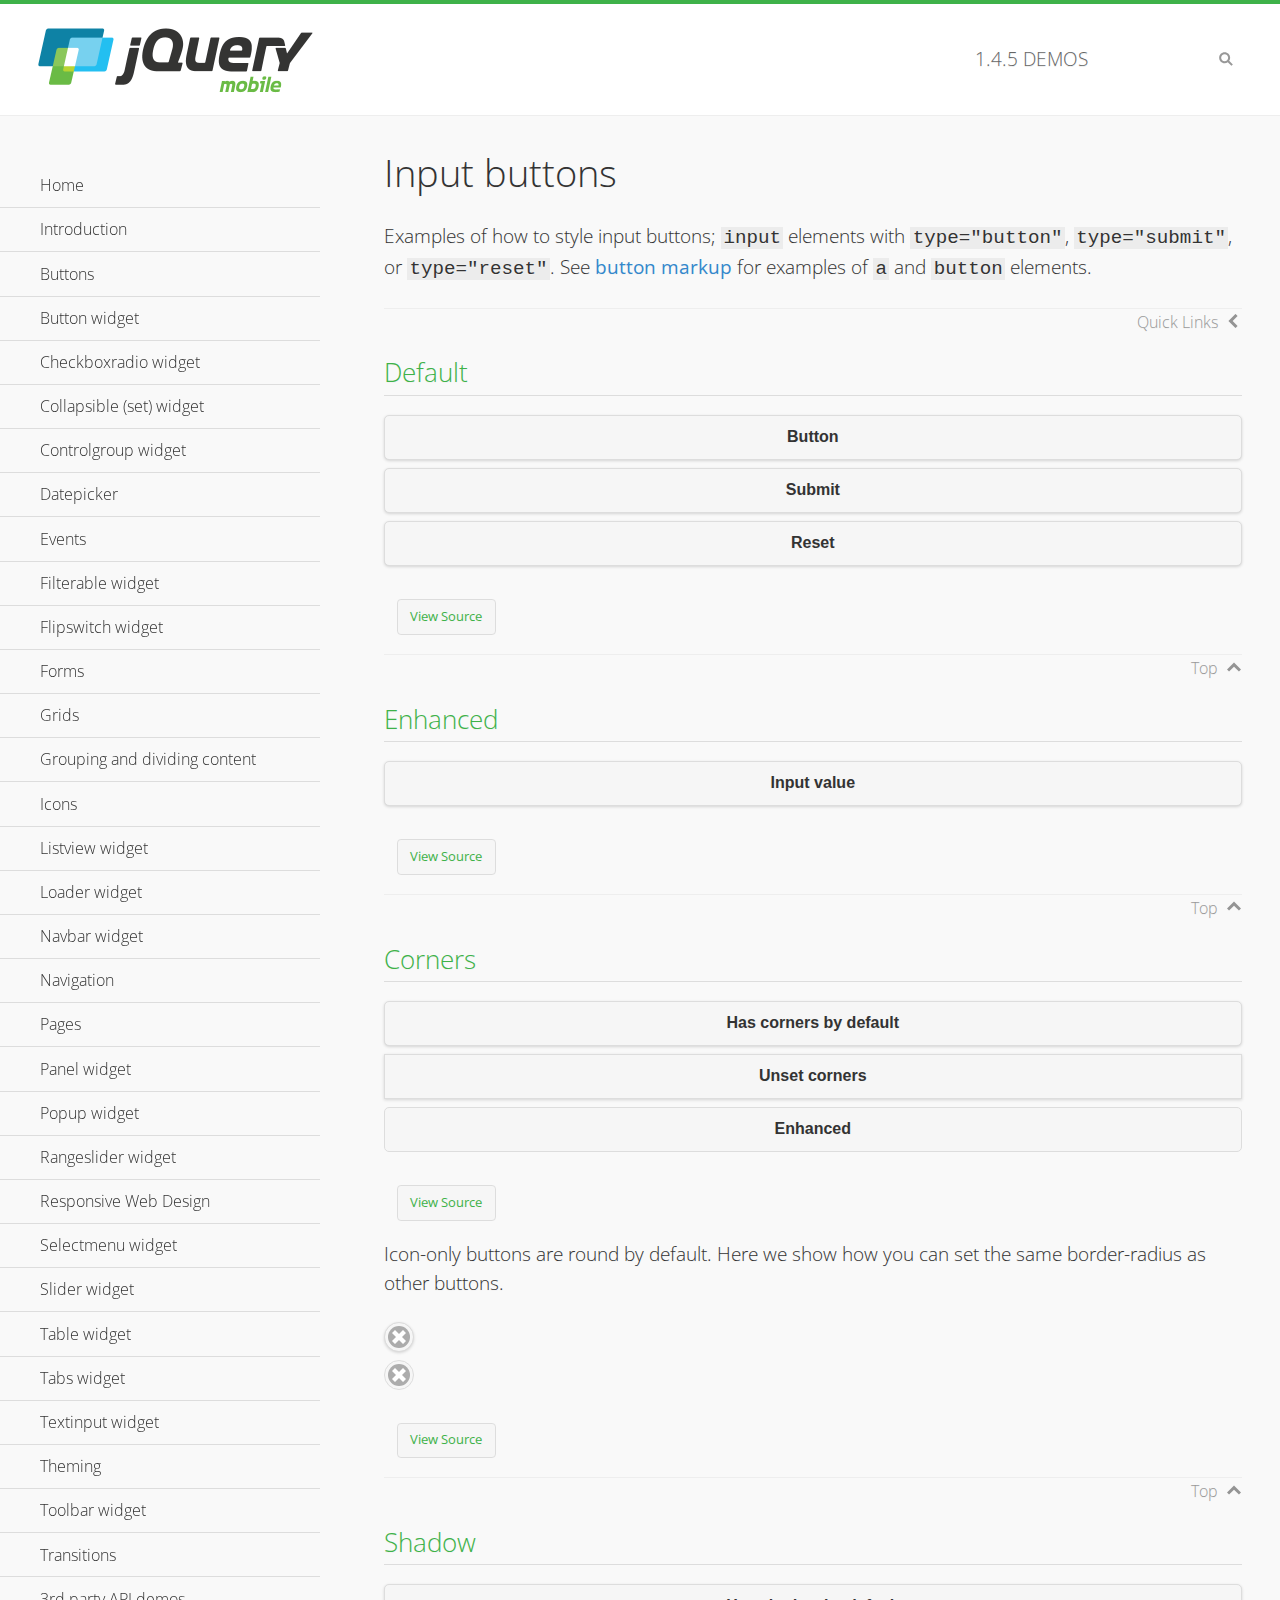
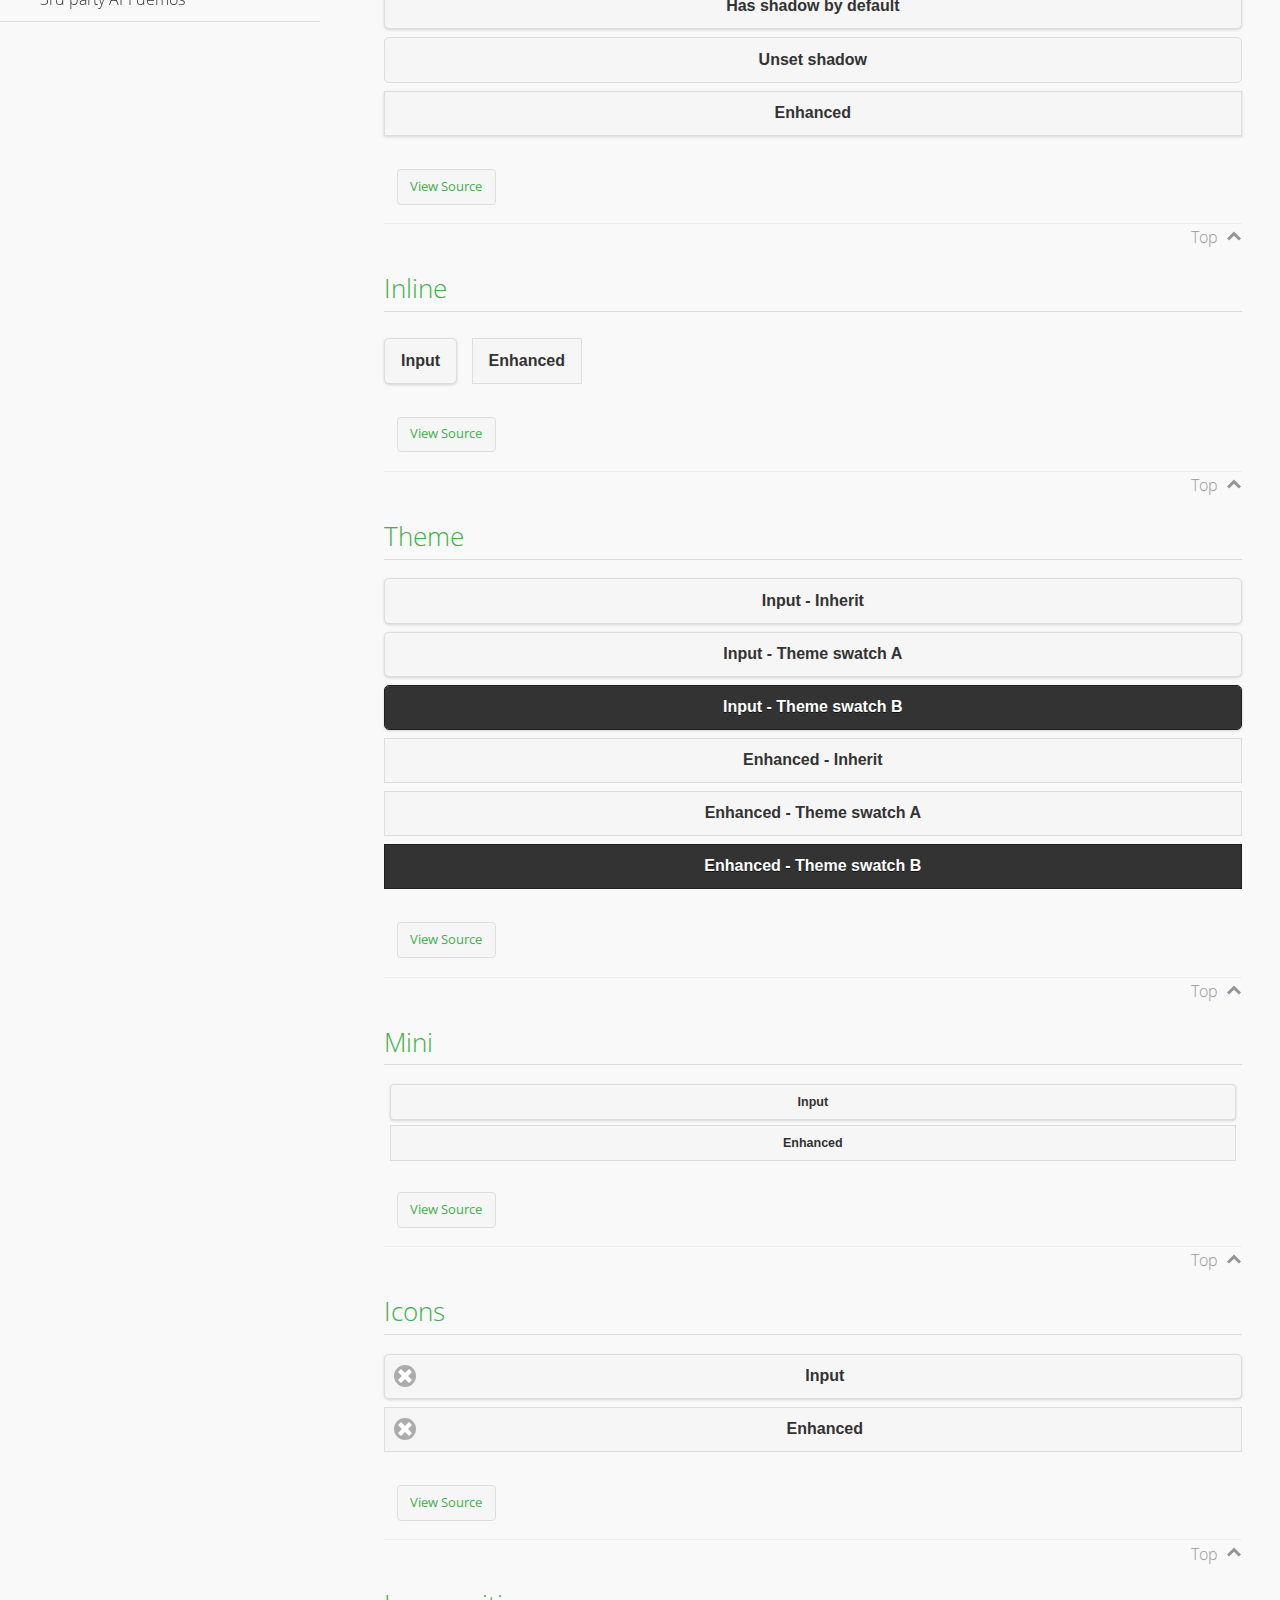
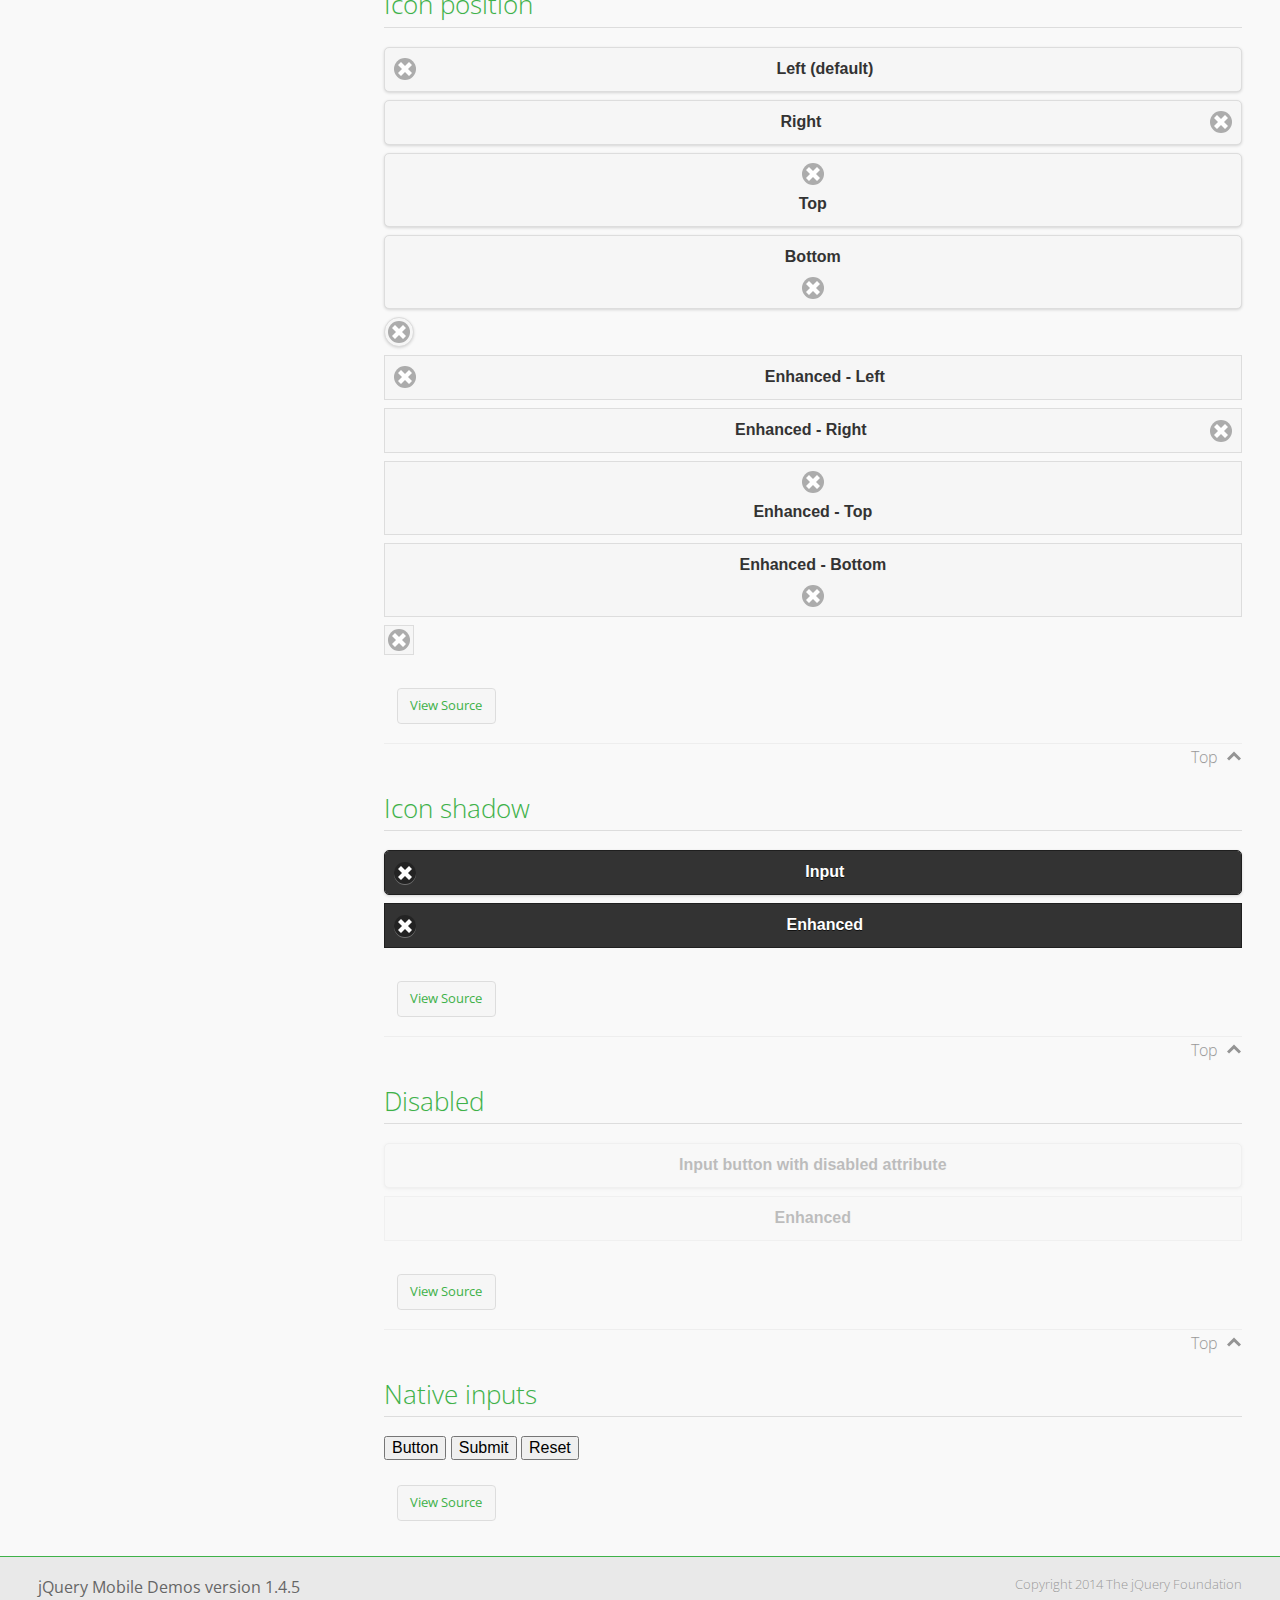
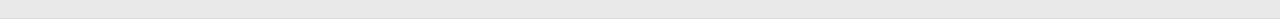
<file: assets/www/jquery.mobile-1.4.5/demos/button/index.html>
<!DOCTYPE html>
<html>
<head>
	<meta charset="utf-8">
	<meta name="viewport" content="width=device-width, initial-scale=1">
	<title>Input buttons - jQuery Mobile Demos</title>
	<link rel="shortcut icon" href="../favicon.ico">
    <link rel="stylesheet" href="http://fonts.googleapis.com/css?family=Open+Sans:300,400,700">
	<link rel="stylesheet" href="../css/themes/default/jquery.mobile-1.4.5.min.css">
	<link rel="stylesheet" href="../_assets/css/jqm-demos.css">
	<script src="../js/jquery.js"></script>
	<script src="../_assets/js/index.js"></script>
	<script src="../js/jquery.mobile-1.4.5.min.js"></script>
</head>
<body>
<div data-role="page" class="jqm-demos" data-quicklinks="true">

	<div data-role="header" class="jqm-header">
		<h2><a href="../" title="jQuery Mobile Demos home"><img src="../_assets/img/jquery-logo.png" alt="jQuery Mobile"></a></h2>
		<p><span class="jqm-version"></span> Demos</p>
		<a href="#" class="jqm-navmenu-link ui-btn ui-btn-icon-notext ui-corner-all ui-icon-bars ui-nodisc-icon ui-alt-icon ui-btn-left">Menu</a>
		<a href="#" class="jqm-search-link ui-btn ui-btn-icon-notext ui-corner-all ui-icon-search ui-nodisc-icon ui-alt-icon ui-btn-right">Search</a>
	</div><!-- /header -->

	<div role="main" class="ui-content jqm-content">

		<h1>Input buttons</h1>

		<p>Examples of how to style input buttons; <code>input</code> elements with <code>type="button"</code>, <code>type="submit"</code>, or <code>type="reset"</code>. See <a href="../button-markup/">button markup</a> for examples of <code>a</code> and <code>button</code> elements.</p>

		<h2>Default</h2>

		<div data-demo-html="true">
			<form>
				<input type="button" value="Button">
				<input type="submit" value="Submit">
				<input type="reset" value="Reset">
			</form>
		</div><!--/demo-html -->

		<h2>Enhanced</h2>

		<div data-demo-html="true">
			<form>
				<div class="ui-input-btn ui-btn ui-corner-all ui-shadow">
					Input value
					<input type="button" data-enhanced="true" value="Input value">
				</div>
			</form>
		</div><!--/demo-html -->

		<h2>Corners</h2>

		<div data-demo-html="true">
			<form>
				<input type="button" value="Has corners by default">
				<input type="button" data-corners="false" value="Unset corners">
				<div class="ui-input-btn ui-btn ui-corner-all">
					Enhanced
					<input type="button" data-enhanced="true" value="Enhanced">
				</div>
			</form>
		</div><!--/demo-html -->

		<p>Icon-only buttons are round by default. Here we show how you can set the same border-radius as other buttons.</p>

		<div data-demo-html="true" data-demo-css="true">
			<form>
				<input type="button" data-icon="delete" data-iconpos="notext" value="Icon only">
				<div id="custom-border-radius">
					<div class="ui-input-btn ui-btn ui-icon-delete ui-btn-icon-notext ui-corner-all">
						Enhanced - Icon only
						<input type="button" data-enhanced="true" value="Enhanced - Icon only">
					</div>
				</div>
			</form>
		</div><!--/demo-html -->

		<h2>Shadow</h2>

		<div data-demo-html="true">
			<form>
				<input type="button" value="Has shadow by default">
				<input type="button" data-shadow="false" value="Unset shadow">
				<div class="ui-input-btn ui-btn ui-shadow">
					Enhanced
					<input type="button" data-enhanced="true" value="Enhanced">
				</div>
			</form>
		</div><!--/demo-html -->

		<h2>Inline</h2>

		<div data-demo-html="true">
			<form>
				<input type="button" data-inline="true" value="Input">
				<div class="ui-input-btn ui-btn ui-btn-inline">
					Enhanced
					<input type="button" data-enhanced="true" value="Enhanced">
				</div>
			</form>
		</div><!--/demo-html -->

		<h2>Theme</h2>

		<div data-demo-html="true">
			<form>
				<input type="button" value="Input - Inherit">
				<input type="button" data-theme="a" value="Input - Theme swatch A">
				<input type="button" data-theme="b" value="Input - Theme swatch B">
				<div class="ui-input-btn ui-btn">
					Enhanced - Inherit
					<input type="button" data-enhanced="true" value="Enhanced - Inherit">
				</div>
				<div class="ui-input-btn ui-btn ui-btn-a">
					Enhanced - Theme swatch A
					<input type="button" data-enhanced="true" value="Enhanced - Theme swatch A">
				</div>
				<div class="ui-input-btn ui-btn ui-btn-b">
					Enhanced - Theme swatch B
					<input type="button" data-enhanced="true" value="Enhanced - Theme swatch B">
				</div>
			</form>
		</div><!--/demo-html -->

		<h2>Mini</h2>

		<div data-demo-html="true">
			<form>
				<input type="button" data-mini="true" value="Input">
				<div class="ui-input-btn ui-btn ui-mini">
					Enhanced
					<input type="button" data-enhanced="true" value="Enhanced">
				</div>
			</form>
		</div><!--/demo-html -->

		<h2>Icons</h2>

		<div data-demo-html="true">
			<form>
				<input type="button" data-icon="delete" value="Input">
				<div class="ui-input-btn ui-btn ui-icon-delete ui-btn-icon-left">
					Enhanced
					<input type="button" data-enhanced="true" value="Enhanced">
				</div>
			</form>
		</div><!--/demo-html -->

		<h2>Icon position</h2>

		<div data-demo-html="true">
			<form>
				<input type="button" data-icon="delete" value="Left (default)">
				<input type="button" data-icon="delete" data-iconpos="right" value="Right">
				<input type="button" data-icon="delete" data-iconpos="top" value="Top">
				<input type="button" data-icon="delete" data-iconpos="bottom" value="Bottom">
				<input type="button" data-icon="delete" data-iconpos="notext" value="Icon only">
				<div class="ui-input-btn ui-btn ui-icon-delete ui-btn-icon-left">
					Enhanced - Left
					<input type="button" data-enhanced="true" value="Enhanced - Left">
				</div>
				<div class="ui-input-btn ui-btn ui-icon-delete ui-btn-icon-right">
					Enhanced - Right
					<input type="button" data-enhanced="true" value="Enhanced - Right">
				</div>
				<div class="ui-input-btn ui-btn ui-icon-delete ui-btn-icon-top">
					Enhanced - Top
					<input type="button" data-enhanced="true" value="Enhanced - Top">
				</div>
				<div class="ui-input-btn ui-btn ui-icon-delete ui-btn-icon-bottom">
					Enhanced - Bottom
					<input type="button" data-enhanced="true" value="Enhanced - Bottom">
				</div>
				<div class="ui-input-btn ui-btn ui-icon-delete ui-btn-icon-notext">
					Enhanced - Icon only
					<input type="button" data-enhanced="true" value="Enhanced - Icon only">
				</div>
			</form>
		</div><!--/demo-html -->

		<h2>Icon shadow</h2>

		<div data-demo-html="true">
			<form>
				<input type="button" data-theme="b" data-icon="delete" data-iconshadow="true" value="Input">
				<div class="ui-input-btn ui-btn ui-btn-b ui-icon-delete ui-btn-icon-left ui-shadow-icon">
					Enhanced
					<input type="button" data-enhanced="true" value="Enhanced">
				</div>
			</form>
		</div><!--/demo-html -->

		<h2>Disabled</h2>

		<div data-demo-html="true">
			<form>
				<input type="button" disabled value="Input button with disabled attribute">
				<div class="ui-input-btn ui-btn ui-state-disabled">
					Enhanced
					<input type="button" disabled data-enhanced="true" value="Enhanced">
				</div>
			</form>
		</div><!--/demo-html -->

		<h2>Native inputs</h2>

		<div data-demo-html="true">
			<form>
				<input type="button" data-role="none" value="Button">
				<input type="submit" data-role="none" value="Submit">
				<input type="reset" data-role="none" value="Reset">
			</form>
		</div><!--/demo-html -->

	</div><!-- /content -->
	    <div data-role="panel" class="jqm-navmenu-panel" data-position="left" data-display="overlay" data-theme="a">
	    	<ul class="jqm-list ui-alt-icon ui-nodisc-icon">
<li data-filtertext="demos homepage" data-icon="home"><a href=".././">Home</a></li>
<li data-filtertext="introduction overview getting started"><a href="../intro/" data-ajax="false">Introduction</a></li>
<li data-filtertext="buttons button markup buttonmarkup method anchor link button element"><a href="../button-markup/" data-ajax="false">Buttons</a></li>
<li data-filtertext="form button widget input button submit reset"><a href="../button/" data-ajax="false">Button widget</a></li>
<li data-role="collapsible" data-enhanced="true" data-collapsed-icon="carat-d" data-expanded-icon="carat-u" data-iconpos="right" data-inset="false" class="ui-collapsible ui-collapsible-themed-content ui-collapsible-collapsed">
	<h3 class="ui-collapsible-heading ui-collapsible-heading-collapsed">
		<a href="#" class="ui-collapsible-heading-toggle ui-btn ui-btn-icon-right ui-btn-inherit ui-icon-carat-d">
		    Checkboxradio widget<span class="ui-collapsible-heading-status"> click to expand contents</span>
		</a>
	</h3>
	<div class="ui-collapsible-content ui-body-inherit ui-collapsible-content-collapsed" aria-hidden="true">
		<ul>
			<li data-filtertext="form checkboxradio widget checkbox input checkboxes controlgroups"><a href="../checkboxradio-checkbox/" data-ajax="false">Checkboxes</a></li>
			<li data-filtertext="form checkboxradio widget radio input radio buttons controlgroups"><a href="../checkboxradio-radio/" data-ajax="false">Radio buttons</a></li>
		</ul>
	</div>
</li>
<li data-role="collapsible" data-enhanced="true" data-collapsed-icon="carat-d" data-expanded-icon="carat-u" data-iconpos="right" data-inset="false" class="ui-collapsible ui-collapsible-themed-content ui-collapsible-collapsed">
	<h3 class="ui-collapsible-heading ui-collapsible-heading-collapsed">
		<a href="#" class="ui-collapsible-heading-toggle ui-btn ui-btn-icon-right ui-btn-inherit ui-icon-carat-d">
			Collapsible (set) widget<span class="ui-collapsible-heading-status"> click to expand contents</span>
		</a>
	</h3>
	<div class="ui-collapsible-content ui-body-inherit ui-collapsible-content-collapsed" aria-hidden="true">
		<ul>
			<li data-filtertext="collapsibles content formatting"><a href="../collapsible/" data-ajax="false">Collapsible</a></li>
			<li data-filtertext="dynamic collapsible set accordion append expand"><a href="../collapsible-dynamic/" data-ajax="false">Dynamic collapsibles</a></li>
			<li data-filtertext="accordions collapsible set widget content formatting grouped collapsibles"><a href="../collapsibleset/" data-ajax="false">Collapsible set</a></li>
		</ul>
	</div>
</li>
<li data-role="collapsible" data-enhanced="true" data-collapsed-icon="carat-d" data-expanded-icon="carat-u" data-iconpos="right" data-inset="false" class="ui-collapsible ui-collapsible-themed-content ui-collapsible-collapsed">
	<h3 class="ui-collapsible-heading ui-collapsible-heading-collapsed">
		<a href="#" class="ui-collapsible-heading-toggle ui-btn ui-btn-icon-right ui-btn-inherit ui-icon-carat-d">
			Controlgroup widget<span class="ui-collapsible-heading-status"> click to expand contents</span>
		</a>
	</h3>
	<div class="ui-collapsible-content ui-body-inherit ui-collapsible-content-collapsed" aria-hidden="true">
		<ul>
			<li data-filtertext="controlgroups selectmenu checkboxradio input grouped buttons horizontal vertical"><a href="../controlgroup/" data-ajax="false">Controlgroup</a></li>
			<li data-filtertext="dynamic controlgroup dynamically add buttons"><a href="../controlgroup-dynamic/" data-ajax="false">Dynamic controlgroups</a></li>
		</ul>
	</div>
</li>
<li data-filtertext="form datepicker widget date input"><a href="../datepicker/" data-ajax="false">Datepicker</a></li>
<li data-role="collapsible" data-enhanced="true" data-collapsed-icon="carat-d" data-expanded-icon="carat-u" data-iconpos="right" data-inset="false" class="ui-collapsible ui-collapsible-themed-content ui-collapsible-collapsed">
	<h3 class="ui-collapsible-heading ui-collapsible-heading-collapsed">
		<a href="#" class="ui-collapsible-heading-toggle ui-btn ui-btn-icon-right ui-btn-inherit ui-icon-carat-d">
			Events<span class="ui-collapsible-heading-status"> click to expand contents</span>
		</a>
	</h3>
	<div class="ui-collapsible-content ui-body-inherit ui-collapsible-content-collapsed" aria-hidden="true">
		<ul>
			<li data-filtertext="swipe to delete list items listviews swipe events"><a href="../swipe-list/" data-ajax="false">Swipe list items</a></li>
			<li data-filtertext="swipe to navigate swipe page navigation swipe events"><a href="../swipe-page/" data-ajax="false">Swipe page navigation</a></li>
		</ul>
	</div>
</li>
<li data-filtertext="filterable filter elements sorting searching listview table"><a href="../filterable/" data-ajax="false">Filterable widget</a></li>
<li data-filtertext="form flipswitch widget flip toggle switch binary select checkbox input"><a href="../flipswitch/" data-ajax="false">Flipswitch widget</a></li>
<li data-role="collapsible" data-enhanced="true" data-collapsed-icon="carat-d" data-expanded-icon="carat-u" data-iconpos="right" data-inset="false" class="ui-collapsible ui-collapsible-themed-content ui-collapsible-collapsed">
	<h3 class="ui-collapsible-heading ui-collapsible-heading-collapsed">
		<a href="#" class="ui-collapsible-heading-toggle ui-btn ui-btn-icon-right ui-btn-inherit ui-icon-carat-d">
			Forms<span class="ui-collapsible-heading-status"> click to expand contents</span>
		</a>
	</h3>
	<div class="ui-collapsible-content ui-body-inherit ui-collapsible-content-collapsed" aria-hidden="true">
		<ul>
			<li data-filtertext="forms text checkbox radio range button submit reset inputs selects textarea slider flipswitch label form elements"><a href="../forms/" data-ajax="false">Forms</a></li>
			<li data-filtertext="form hide labels hidden accessible ui-hidden-accessible forms"><a href="../forms-label-hidden-accessible/" data-ajax="false">Hide labels</a></li>
			<li data-filtertext="form field containers fieldcontain ui-field-contain forms"><a href="../forms-field-contain/" data-ajax="false">Field containers</a></li>
			<li data-filtertext="forms disabled form elements"><a href="../forms-disabled/" data-ajax="false">Forms disabled</a></li>
			<li data-filtertext="forms gallery examples overview forms text checkbox radio range button submit reset inputs selects textarea slider flipswitch label form elements"><a href="../forms-gallery/" data-ajax="false">Forms gallery</a></li>
		</ul>
	</div>
</li>
<li data-role="collapsible" data-enhanced="true" data-collapsed-icon="carat-d" data-expanded-icon="carat-u" data-iconpos="right" data-inset="false" class="ui-collapsible ui-collapsible-themed-content ui-collapsible-collapsed">
	<h3 class="ui-collapsible-heading ui-collapsible-heading-collapsed">
		<a href="#" class="ui-collapsible-heading-toggle ui-btn ui-btn-icon-right ui-btn-inherit ui-icon-carat-d">
			Grids<span class="ui-collapsible-heading-status"> click to expand contents</span>
		</a>
	</h3>
	<div class="ui-collapsible-content ui-body-inherit ui-collapsible-content-collapsed" aria-hidden="true">
		<ul>
			<li data-filtertext="grids columns blocks content formatting rwd responsive css framework"><a href="../grids/" data-ajax="false">Grids</a></li>
			<li data-filtertext="buttons in grids css framework"><a href="../grids-buttons/" data-ajax="false">Buttons in grids</a></li>
			<li data-filtertext="custom responsive grids rwd css framework"><a href="../grids-custom-responsive/" data-ajax="false">Custom responsive grids</a></li>
		</ul>
	</div>
</li>
<li data-filtertext="blocks content formatting sections heading"><a href="../body-bar-classes/" data-ajax="false">Grouping and dividing content</a></li>
<li data-role="collapsible" data-enhanced="true" data-collapsed-icon="carat-d" data-expanded-icon="carat-u" data-iconpos="right" data-inset="false" class="ui-collapsible ui-collapsible-themed-content ui-collapsible-collapsed">
	<h3 class="ui-collapsible-heading ui-collapsible-heading-collapsed">
		<a href="#" class="ui-collapsible-heading-toggle ui-btn ui-btn-icon-right ui-btn-inherit ui-icon-carat-d">
			Icons<span class="ui-collapsible-heading-status"> click to expand contents</span>
		</a>
	</h3>
	<div class="ui-collapsible-content ui-body-inherit ui-collapsible-content-collapsed" aria-hidden="true">
		<ul>
			<li data-filtertext="button icons svg disc alt custom icon position"><a href="../icons/" data-ajax="false">Icons</a></li>
			<li data-filtertext=""><a href="../icons-grunticon/" data-ajax="false">Grunticon loader</a></li>
		</ul>
	</div>
</li>
<li data-role="collapsible" data-enhanced="true" data-collapsed-icon="carat-d" data-expanded-icon="carat-u" data-iconpos="right" data-inset="false" class="ui-collapsible ui-collapsible-themed-content ui-collapsible-collapsed">
	<h3 class="ui-collapsible-heading ui-collapsible-heading-collapsed">
		<a href="#" class="ui-collapsible-heading-toggle ui-btn ui-btn-icon-right ui-btn-inherit ui-icon-carat-d">
			Listview widget<span class="ui-collapsible-heading-status"> click to expand contents</span>
		</a>
	</h3>
	<div class="ui-collapsible-content ui-body-inherit ui-collapsible-content-collapsed" aria-hidden="true">
		<ul>
			<li data-filtertext="listview widget thumbnails icons nested split button collapsible ul ol"><a href="../listview/" data-ajax="false">Listview</a></li>
			<li data-filtertext="autocomplete filterable reveal listview filtertextbeforefilter placeholder"><a href="../listview-autocomplete/" data-ajax="false">Listview autocomplete</a></li>
			<li data-filtertext="autocomplete filterable reveal listview remote data filtertextbeforefilter placeholder"><a href="../listview-autocomplete-remote/" data-ajax="false">Listview autocomplete remote data</a></li>
			<li data-filtertext="autodividers anchor jump scroll linkbars listview lists ul ol"><a href="../listview-autodividers-linkbar/" data-ajax="false">Listview autodividers linkbar</a></li>
			<li data-filtertext="listview autodividers selector autodividersselector lists ul ol"><a href="../listview-autodividers-selector/" data-ajax="false">Listview autodividers selector</a></li>
			<li data-filtertext="listview nested list items"><a href="../listview-nested-lists/" data-ajax="false">Nested Listviews</a></li>
			<li data-filtertext="listview collapsible list items flat"><a href="../listview-collapsible-item-flat/" data-ajax="false">Listview collapsible list items (flat)</a></li>
			<li data-filtertext="listview collapsible list indented"><a href="../listview-collapsible-item-indented/" data-ajax="false">Listview collapsible list items (indented)</a></li>
			<li data-filtertext="grid listview responsive grids responsive listviews lists ul"><a href="../listview-grid/" data-ajax="false">Listview responsive grid</a></li>
		</ul>
	</div>
</li>
<li data-filtertext="loader widget page loading navigation overlay spinner"><a href="../loader/" data-ajax="false">Loader widget</a></li>
<li data-filtertext="navbar widget navmenu toolbars header footer"><a href="../navbar/" data-ajax="false">Navbar widget</a></li>
<li data-role="collapsible" data-enhanced="true" data-collapsed-icon="carat-d" data-expanded-icon="carat-u" data-iconpos="right" data-inset="false" class="ui-collapsible ui-collapsible-themed-content ui-collapsible-collapsed">
	<h3 class="ui-collapsible-heading ui-collapsible-heading-collapsed">
		<a href="#" class="ui-collapsible-heading-toggle ui-btn ui-btn-icon-right ui-btn-inherit ui-icon-carat-d">
			Navigation<span class="ui-collapsible-heading-status"> click to expand contents</span>
		</a>
	</h3>
	<div class="ui-collapsible-content ui-body-inherit ui-collapsible-content-collapsed" aria-hidden="true">
		<ul>
			<li data-filtertext="ajax navigation navigate widget history event method"><a href="../navigation/" data-ajax="false">Navigation</a></li>
			<li data-filtertext="linking pages page links navigation ajax prefetch cache"><a href="../navigation-linking-pages/" data-ajax="false">Linking pages</a></li>
			<!-- <li data-filtertext="php redirect server redirection server-side navigation"><a href="../navigation-php-redirect/" data-ajax="false">PHP redirect demo</a></li>-->
			<li data-filtertext="navigation redirection hash query"><a href="../navigation-hash-processing/" data-ajax="false">Hash processing demo</a></li>
			<li data-filtertext="navigation redirection hash query"><a href="../page-events/" data-ajax="false">Page Navigation Events</a></li>
		</ul>
	</div>
</li>
<li data-role="collapsible" data-enhanced="true" data-collapsed-icon="carat-d" data-expanded-icon="carat-u" data-iconpos="right" data-inset="false" class="ui-collapsible ui-collapsible-themed-content ui-collapsible-collapsed">
	<h3 class="ui-collapsible-heading ui-collapsible-heading-collapsed">
		<a href="#" class="ui-collapsible-heading-toggle ui-btn ui-btn-icon-right ui-btn-inherit ui-icon-carat-d">
			Pages<span class="ui-collapsible-heading-status"> click to expand contents</span>
		</a>
	</h3>
	<div class="ui-collapsible-content ui-body-inherit ui-collapsible-content-collapsed" aria-hidden="true">
		<ul>
			<li data-filtertext="pages page widget ajax navigation"><a href="../pages/" data-ajax="false">Pages</a></li>
			<li data-filtertext="single page"><a href="../pages-single-page/" data-ajax="false">Single page</a></li>
			<li data-filtertext="multipage multi-page page"><a href="../pages-multi-page/" data-ajax="false">Multi-page template</a></li>
			<li data-filtertext="dialog page widget modal popup"><a href="../pages-dialog/" data-ajax="false">Dialog page</a></li>
		</ul>
	</div>
</li>
<li data-role="collapsible" data-enhanced="true" data-collapsed-icon="carat-d" data-expanded-icon="carat-u" data-iconpos="right" data-inset="false" class="ui-collapsible ui-collapsible-themed-content ui-collapsible-collapsed">
	<h3 class="ui-collapsible-heading ui-collapsible-heading-collapsed">
		<a href="#" class="ui-collapsible-heading-toggle ui-btn ui-btn-icon-right ui-btn-inherit ui-icon-carat-d">
			Panel widget<span class="ui-collapsible-heading-status"> click to expand contents</span>
		</a>
	</h3>
	<div class="ui-collapsible-content ui-body-inherit ui-collapsible-content-collapsed" aria-hidden="true">
		<ul>
			<li data-filtertext="panel widget sliding panels reveal push overlay responsive"><a href="../panel/" data-ajax="false">Panel</a></li>
			<li data-filtertext=""><a href="../panel-external/" data-ajax="false">External panels</a></li>
			<li data-filtertext="panel "><a href="../panel-fixed/" data-ajax="false">Fixed panels</a></li>
			<li data-filtertext="panel slide panels sliding panels shadow rwd responsive breakpoint"><a href="../panel-responsive/" data-ajax="false">Panels responsive</a></li>
			<li data-filtertext="panel custom style custom panel width reveal shadow listview panel styling page background wrapper"><a href="../panel-styling/" data-ajax="false">Custom panel style</a></li>
			<li data-filtertext="panel open on swipe"><a href="../panel-swipe-open/" data-ajax="false">Panel open on swipe</a></li>
			<li data-filtertext="panels outside page internal external toolbars"><a href="../panel-external-internal/" data-ajax="false">Panel external and internal</a></li>
		</ul>
	</div>
</li>
<li data-role="collapsible" data-enhanced="true" data-collapsed-icon="carat-d" data-expanded-icon="carat-u" data-iconpos="right" data-inset="false" class="ui-collapsible ui-collapsible-themed-content ui-collapsible-collapsed">
	<h3 class="ui-collapsible-heading ui-collapsible-heading-collapsed">
		<a href="#" class="ui-collapsible-heading-toggle ui-btn ui-btn-icon-right ui-btn-inherit ui-icon-carat-d">
			Popup widget<span class="ui-collapsible-heading-status"> click to expand contents</span>
		</a>
	</h3>
	<div class="ui-collapsible-content ui-body-inherit ui-collapsible-content-collapsed" aria-hidden="true">
		<ul>
			<li data-filtertext="popup widget popups dialog modal transition tooltip lightbox form overlay screen flip pop fade transition"><a href="../popup/" data-ajax="false">Popup</a></li>
			<li data-filtertext="popup alignment position"><a href="../popup-alignment/" data-ajax="false">Popup alignment</a></li>
			<li data-filtertext="popup arrow size popups popover"><a href="../popup-arrow-size/" data-ajax="false">Popup arrow size</a></li>
			<li data-filtertext="dynamic popups popup images lightbox"><a href="../popup-dynamic/" data-ajax="false">Dynamic popups</a></li>
			<li data-filtertext="popups with iframes scaling"><a href="../popup-iframe/" data-ajax="false">Popups with iframes</a></li>
			<li data-filtertext="popup image scaling"><a href="../popup-image-scaling/" data-ajax="false">Popup image scaling</a></li>
			<li data-filtertext="external popup outside multi-page"><a href="../popup-outside-multipage/" data-ajax="false">Popup outside multi-page</a></li>
		</ul>
	</div>
</li>
<li data-filtertext="form rangeslider widget dual sliders dual handle sliders range input"><a href="../rangeslider/" data-ajax="false">Rangeslider widget</a></li>
<li data-filtertext="responsive web design rwd adaptive progressive enhancement PE accessible mobile breakpoints media query media queries"><a href="../rwd/" data-ajax="false">Responsive Web Design</a></li>
<li data-role="collapsible" data-enhanced="true" data-collapsed-icon="carat-d" data-expanded-icon="carat-u" data-iconpos="right" data-inset="false" class="ui-collapsible ui-collapsible-themed-content ui-collapsible-collapsed">
	<h3 class="ui-collapsible-heading ui-collapsible-heading-collapsed">
		<a href="#" class="ui-collapsible-heading-toggle ui-btn ui-btn-icon-right ui-btn-inherit ui-icon-carat-d">
			Selectmenu widget<span class="ui-collapsible-heading-status"> click to expand contents</span>
		</a>
	</h3>
	<div class="ui-collapsible-content ui-body-inherit ui-collapsible-content-collapsed" aria-hidden="true">
		<ul>
			<li data-filtertext="form selectmenu widget select input custom select menu selects"><a href="../selectmenu/" data-ajax="false">Selectmenu</a></li>
			<li data-filtertext="form custom select menu selectmenu widget custom menu option optgroup multiple selects"><a href="../selectmenu-custom/" data-ajax="false">Custom select menu</a></li>
			<li data-filtertext="filterable select filter popup dialog"><a href="../selectmenu-custom-filter/" data-ajax="false">Custom select menu with filter</a></li>
		</ul>
	</div>
</li>
<li data-role="collapsible" data-enhanced="true" data-collapsed-icon="carat-d" data-expanded-icon="carat-u" data-iconpos="right" data-inset="false" class="ui-collapsible ui-collapsible-themed-content ui-collapsible-collapsed">
	<h3 class="ui-collapsible-heading ui-collapsible-heading-collapsed">
		<a href="#" class="ui-collapsible-heading-toggle ui-btn ui-btn-icon-right ui-btn-inherit ui-icon-carat-d">
			Slider widget<span class="ui-collapsible-heading-status"> click to expand contents</span>
		</a>
	</h3>
	<div class="ui-collapsible-content ui-body-inherit ui-collapsible-content-collapsed" aria-hidden="true">
		<ul>
			<li data-filtertext="form slider widget range input single sliders"><a href="../slider/" data-ajax="false">Slider</a></li>
			<li data-filtertext="form slider widget flipswitch slider binary select flip toggle switch"><a href="../slider-flipswitch/" data-ajax="false">Slider flip toggle switch</a></li>
			<li data-filtertext="form slider tooltip handle value input range sliders"><a href="../slider-tooltip/" data-ajax="false">Slider tooltip</a></li>
		</ul>
	</div>
</li>
<li data-role="collapsible" data-enhanced="true" data-collapsed-icon="carat-d" data-expanded-icon="carat-u" data-iconpos="right" data-inset="false" class="ui-collapsible ui-collapsible-themed-content ui-collapsible-collapsed">
	<h3 class="ui-collapsible-heading ui-collapsible-heading-collapsed">
		<a href="#" class="ui-collapsible-heading-toggle ui-btn ui-btn-icon-right ui-btn-inherit ui-icon-carat-d">
			Table widget<span class="ui-collapsible-heading-status"> click to expand contents</span>
		</a>
	</h3>
	<div class="ui-collapsible-content ui-body-inherit ui-collapsible-content-collapsed" aria-hidden="true">
		<ul>
			<li data-filtertext="table widget reflow column toggle th td responsive tables rwd hide show tabular"><a href="../table-column-toggle/" data-ajax="false">Table Column Toggle</a></li>
			<li data-filtertext="table column toggle phone comparison demo"><a href="../table-column-toggle-example/" data-ajax="false">Table Column Toggle demo</a></li>
			<li data-filtertext="responsive tables table column toggle heading groups rwd breakpoint"><a href="../table-column-toggle-heading-groups/" data-ajax="false">Table Column Toggle heading groups</a></li>
			<li data-filtertext="responsive tables table column toggle hide rwd breakpoint customization options"><a href="../table-column-toggle-options/" data-ajax="false">Table Column Toggle options</a></li>
			<li data-filtertext="table reflow th td responsive rwd columns tabular"><a href="../table-reflow/" data-ajax="false">Table Reflow</a></li>
			<li data-filtertext="responsive tables table reflow heading groups rwd breakpoint"><a href="../table-reflow-heading-groups/" data-ajax="false">Table Reflow heading groups</a></li>
			<li data-filtertext="responsive tables table reflow stripes strokes table style"><a href="../table-reflow-stripes-strokes/" data-ajax="false">Table Reflow stripes and strokes</a></li>
			<li data-filtertext="responsive tables table reflow stack custom styles"><a href="../table-reflow-styling/" data-ajax="false">Table Reflow custom styles</a></li>
		</ul>
	</div>
</li>
<li data-filtertext="ui tabs widget"><a href="../tabs/" data-ajax="false">Tabs widget</a></li>
<li data-filtertext="form textinput widget text input textarea number date time tel email file color password"><a href="../textinput/" data-ajax="false">Textinput widget</a></li>
<li data-role="collapsible" data-enhanced="true" data-collapsed-icon="carat-d" data-expanded-icon="carat-u" data-iconpos="right" data-inset="false" class="ui-collapsible ui-collapsible-themed-content ui-collapsible-collapsed">
	<h3 class="ui-collapsible-heading ui-collapsible-heading-collapsed">
		<a href="#" class="ui-collapsible-heading-toggle ui-btn ui-btn-icon-right ui-btn-inherit ui-icon-carat-d">
			Theming<span class="ui-collapsible-heading-status"> click to expand contents</span>
		</a>
	</h3>
	<div class="ui-collapsible-content ui-body-inherit ui-collapsible-content-collapsed" aria-hidden="true">
		<ul>
			<li data-filtertext="default theme swatches theming style css"><a href="../theme-default/" data-ajax="false">Default theme</a></li>
			<li data-filtertext="classic theme old theme swatches theming style css"><a href="../theme-classic/" data-ajax="false">Classic theme</a></li>
		</ul>
	</div>
</li>
<li data-role="collapsible" data-enhanced="true" data-collapsed-icon="carat-d" data-expanded-icon="carat-u" data-iconpos="right" data-inset="false" class="ui-collapsible ui-collapsible-themed-content ui-collapsible-collapsed">
	<h3 class="ui-collapsible-heading ui-collapsible-heading-collapsed">
		<a href="#" class="ui-collapsible-heading-toggle ui-btn ui-btn-icon-right ui-btn-inherit ui-icon-carat-d">
			Toolbar widget<span class="ui-collapsible-heading-status"> click to expand contents</span>
		</a>
	</h3>
	<div class="ui-collapsible-content ui-body-inherit ui-collapsible-content-collapsed" aria-hidden="true">
		<ul>
			<li data-filtertext="toolbar widget header footer toolbars fixed fullscreen external sections"><a href="../toolbar/" data-ajax="false">Toolbar</a></li>
			<li data-filtertext="dynamic toolbars dynamically add toolbar header footer"><a href="../toolbar-dynamic/" data-ajax="false">Dynamic toolbars</a></li>
			<li data-filtertext="external toolbars header footer"><a href="../toolbar-external/" data-ajax="false">External toolbars</a></li>
			<li data-filtertext="fixed toolbars header footer"><a href="../toolbar-fixed/" data-ajax="false">Fixed toolbars</a></li>
			<li data-filtertext="fixed fullscreen toolbars header footer"><a href="../toolbar-fixed-fullscreen/" data-ajax="false">Fullscreen toolbars</a></li>
			<li data-filtertext="external fixed toolbars header footer"><a href="../toolbar-fixed-external/" data-ajax="false">Fixed external toolbars</a></li>
			<li data-filtertext="external persistent toolbars header footer navbar navmenu"><a href="../toolbar-fixed-persistent/" data-ajax="false">Persistent toolbars</a></li>
			<li data-filtertext="external ajax optimized toolbars persistent toolbars header footer navbar"><a href="../toolbar-fixed-persistent-optimized/" data-ajax="false">Ajax optimized toolbars</a></li>
			<li data-filtertext="form in toolbars header footer"><a href="../toolbar-fixed-forms/" data-ajax="false">Form in toolbar</a></li>
		</ul>
	</div>
</li>
<li data-filtertext="page transitions animated pages popup navigation flip slide fade pop"><a href="../transitions/" data-ajax="false">Transitions</a></li>
<li data-role="collapsible" data-enhanced="true" data-collapsed-icon="carat-d" data-expanded-icon="carat-u" data-iconpos="right" data-inset="false" class="ui-collapsible ui-collapsible-themed-content ui-collapsible-collapsed">
	<h3 class="ui-collapsible-heading ui-collapsible-heading-collapsed">
		<a href="#" class="ui-collapsible-heading-toggle ui-btn ui-btn-icon-right ui-btn-inherit ui-icon-carat-d">
			3rd party API demos<span class="ui-collapsible-heading-status"> click to expand contents</span>
		</a>
	</h3>
	<div class="ui-collapsible-content ui-body-inherit ui-collapsible-content-collapsed" aria-hidden="true">
		<ul>
			<li data-filtertext="backbone requirejs navigation router"><a href="../backbone-requirejs/" data-ajax="false">Backbone RequireJS</a></li>
			<li data-filtertext="google maps geolocation demo"><a href="../map-geolocation/" data-ajax="false">Google Maps geolocation</a></li>
			<li data-filtertext="google maps hybrid"><a href="../map-list-toggle/" data-ajax="false">Google Maps list toggle</a></li>
		</ul>
	</div>
</li>



		     </ul>
		</div><!-- /panel -->


	<div data-role="footer" data-position="fixed" data-tap-toggle="false" class="jqm-footer">
		<p>jQuery Mobile Demos version <span class="jqm-version"></span></p>
		<p>Copyright 2014 The jQuery Foundation</p>
	</div><!-- /footer -->
	<!-- TODO: This should become an external panel so we can add input to markup (unique ID) -->
    <div data-role="panel" class="jqm-search-panel" data-position="right" data-display="overlay" data-theme="a">
		<div class="jqm-search">
			<ul class="jqm-list" data-filter-placeholder="Search demos..." data-filter-reveal="true">
<li data-filtertext="demos homepage" data-icon="home"><a href=".././">Home</a></li>
<li data-filtertext="introduction overview getting started"><a href="../intro/" data-ajax="false">Introduction</a></li>
<li data-filtertext="buttons button markup buttonmarkup method anchor link button element"><a href="../button-markup/" data-ajax="false">Buttons</a></li>
<li data-filtertext="form button widget input button submit reset"><a href="../button/" data-ajax="false">Button widget</a></li>
<li data-role="collapsible" data-enhanced="true" data-collapsed-icon="carat-d" data-expanded-icon="carat-u" data-iconpos="right" data-inset="false" class="ui-collapsible ui-collapsible-themed-content ui-collapsible-collapsed">
	<h3 class="ui-collapsible-heading ui-collapsible-heading-collapsed">
		<a href="#" class="ui-collapsible-heading-toggle ui-btn ui-btn-icon-right ui-btn-inherit ui-icon-carat-d">
		    Checkboxradio widget<span class="ui-collapsible-heading-status"> click to expand contents</span>
		</a>
	</h3>
	<div class="ui-collapsible-content ui-body-inherit ui-collapsible-content-collapsed" aria-hidden="true">
		<ul>
			<li data-filtertext="form checkboxradio widget checkbox input checkboxes controlgroups"><a href="../checkboxradio-checkbox/" data-ajax="false">Checkboxes</a></li>
			<li data-filtertext="form checkboxradio widget radio input radio buttons controlgroups"><a href="../checkboxradio-radio/" data-ajax="false">Radio buttons</a></li>
		</ul>
	</div>
</li>
<li data-role="collapsible" data-enhanced="true" data-collapsed-icon="carat-d" data-expanded-icon="carat-u" data-iconpos="right" data-inset="false" class="ui-collapsible ui-collapsible-themed-content ui-collapsible-collapsed">
	<h3 class="ui-collapsible-heading ui-collapsible-heading-collapsed">
		<a href="#" class="ui-collapsible-heading-toggle ui-btn ui-btn-icon-right ui-btn-inherit ui-icon-carat-d">
			Collapsible (set) widget<span class="ui-collapsible-heading-status"> click to expand contents</span>
		</a>
	</h3>
	<div class="ui-collapsible-content ui-body-inherit ui-collapsible-content-collapsed" aria-hidden="true">
		<ul>
			<li data-filtertext="collapsibles content formatting"><a href="../collapsible/" data-ajax="false">Collapsible</a></li>
			<li data-filtertext="dynamic collapsible set accordion append expand"><a href="../collapsible-dynamic/" data-ajax="false">Dynamic collapsibles</a></li>
			<li data-filtertext="accordions collapsible set widget content formatting grouped collapsibles"><a href="../collapsibleset/" data-ajax="false">Collapsible set</a></li>
		</ul>
	</div>
</li>
<li data-role="collapsible" data-enhanced="true" data-collapsed-icon="carat-d" data-expanded-icon="carat-u" data-iconpos="right" data-inset="false" class="ui-collapsible ui-collapsible-themed-content ui-collapsible-collapsed">
	<h3 class="ui-collapsible-heading ui-collapsible-heading-collapsed">
		<a href="#" class="ui-collapsible-heading-toggle ui-btn ui-btn-icon-right ui-btn-inherit ui-icon-carat-d">
			Controlgroup widget<span class="ui-collapsible-heading-status"> click to expand contents</span>
		</a>
	</h3>
	<div class="ui-collapsible-content ui-body-inherit ui-collapsible-content-collapsed" aria-hidden="true">
		<ul>
			<li data-filtertext="controlgroups selectmenu checkboxradio input grouped buttons horizontal vertical"><a href="../controlgroup/" data-ajax="false">Controlgroup</a></li>
			<li data-filtertext="dynamic controlgroup dynamically add buttons"><a href="../controlgroup-dynamic/" data-ajax="false">Dynamic controlgroups</a></li>
		</ul>
	</div>
</li>
<li data-filtertext="form datepicker widget date input"><a href="../datepicker/" data-ajax="false">Datepicker</a></li>
<li data-role="collapsible" data-enhanced="true" data-collapsed-icon="carat-d" data-expanded-icon="carat-u" data-iconpos="right" data-inset="false" class="ui-collapsible ui-collapsible-themed-content ui-collapsible-collapsed">
	<h3 class="ui-collapsible-heading ui-collapsible-heading-collapsed">
		<a href="#" class="ui-collapsible-heading-toggle ui-btn ui-btn-icon-right ui-btn-inherit ui-icon-carat-d">
			Events<span class="ui-collapsible-heading-status"> click to expand contents</span>
		</a>
	</h3>
	<div class="ui-collapsible-content ui-body-inherit ui-collapsible-content-collapsed" aria-hidden="true">
		<ul>
			<li data-filtertext="swipe to delete list items listviews swipe events"><a href="../swipe-list/" data-ajax="false">Swipe list items</a></li>
			<li data-filtertext="swipe to navigate swipe page navigation swipe events"><a href="../swipe-page/" data-ajax="false">Swipe page navigation</a></li>
		</ul>
	</div>
</li>
<li data-filtertext="filterable filter elements sorting searching listview table"><a href="../filterable/" data-ajax="false">Filterable widget</a></li>
<li data-filtertext="form flipswitch widget flip toggle switch binary select checkbox input"><a href="../flipswitch/" data-ajax="false">Flipswitch widget</a></li>
<li data-role="collapsible" data-enhanced="true" data-collapsed-icon="carat-d" data-expanded-icon="carat-u" data-iconpos="right" data-inset="false" class="ui-collapsible ui-collapsible-themed-content ui-collapsible-collapsed">
	<h3 class="ui-collapsible-heading ui-collapsible-heading-collapsed">
		<a href="#" class="ui-collapsible-heading-toggle ui-btn ui-btn-icon-right ui-btn-inherit ui-icon-carat-d">
			Forms<span class="ui-collapsible-heading-status"> click to expand contents</span>
		</a>
	</h3>
	<div class="ui-collapsible-content ui-body-inherit ui-collapsible-content-collapsed" aria-hidden="true">
		<ul>
			<li data-filtertext="forms text checkbox radio range button submit reset inputs selects textarea slider flipswitch label form elements"><a href="../forms/" data-ajax="false">Forms</a></li>
			<li data-filtertext="form hide labels hidden accessible ui-hidden-accessible forms"><a href="../forms-label-hidden-accessible/" data-ajax="false">Hide labels</a></li>
			<li data-filtertext="form field containers fieldcontain ui-field-contain forms"><a href="../forms-field-contain/" data-ajax="false">Field containers</a></li>
			<li data-filtertext="forms disabled form elements"><a href="../forms-disabled/" data-ajax="false">Forms disabled</a></li>
			<li data-filtertext="forms gallery examples overview forms text checkbox radio range button submit reset inputs selects textarea slider flipswitch label form elements"><a href="../forms-gallery/" data-ajax="false">Forms gallery</a></li>
		</ul>
	</div>
</li>
<li data-role="collapsible" data-enhanced="true" data-collapsed-icon="carat-d" data-expanded-icon="carat-u" data-iconpos="right" data-inset="false" class="ui-collapsible ui-collapsible-themed-content ui-collapsible-collapsed">
	<h3 class="ui-collapsible-heading ui-collapsible-heading-collapsed">
		<a href="#" class="ui-collapsible-heading-toggle ui-btn ui-btn-icon-right ui-btn-inherit ui-icon-carat-d">
			Grids<span class="ui-collapsible-heading-status"> click to expand contents</span>
		</a>
	</h3>
	<div class="ui-collapsible-content ui-body-inherit ui-collapsible-content-collapsed" aria-hidden="true">
		<ul>
			<li data-filtertext="grids columns blocks content formatting rwd responsive css framework"><a href="../grids/" data-ajax="false">Grids</a></li>
			<li data-filtertext="buttons in grids css framework"><a href="../grids-buttons/" data-ajax="false">Buttons in grids</a></li>
			<li data-filtertext="custom responsive grids rwd css framework"><a href="../grids-custom-responsive/" data-ajax="false">Custom responsive grids</a></li>
		</ul>
	</div>
</li>
<li data-filtertext="blocks content formatting sections heading"><a href="../body-bar-classes/" data-ajax="false">Grouping and dividing content</a></li>
<li data-role="collapsible" data-enhanced="true" data-collapsed-icon="carat-d" data-expanded-icon="carat-u" data-iconpos="right" data-inset="false" class="ui-collapsible ui-collapsible-themed-content ui-collapsible-collapsed">
	<h3 class="ui-collapsible-heading ui-collapsible-heading-collapsed">
		<a href="#" class="ui-collapsible-heading-toggle ui-btn ui-btn-icon-right ui-btn-inherit ui-icon-carat-d">
			Icons<span class="ui-collapsible-heading-status"> click to expand contents</span>
		</a>
	</h3>
	<div class="ui-collapsible-content ui-body-inherit ui-collapsible-content-collapsed" aria-hidden="true">
		<ul>
			<li data-filtertext="button icons svg disc alt custom icon position"><a href="../icons/" data-ajax="false">Icons</a></li>
			<li data-filtertext=""><a href="../icons-grunticon/" data-ajax="false">Grunticon loader</a></li>
		</ul>
	</div>
</li>
<li data-role="collapsible" data-enhanced="true" data-collapsed-icon="carat-d" data-expanded-icon="carat-u" data-iconpos="right" data-inset="false" class="ui-collapsible ui-collapsible-themed-content ui-collapsible-collapsed">
	<h3 class="ui-collapsible-heading ui-collapsible-heading-collapsed">
		<a href="#" class="ui-collapsible-heading-toggle ui-btn ui-btn-icon-right ui-btn-inherit ui-icon-carat-d">
			Listview widget<span class="ui-collapsible-heading-status"> click to expand contents</span>
		</a>
	</h3>
	<div class="ui-collapsible-content ui-body-inherit ui-collapsible-content-collapsed" aria-hidden="true">
		<ul>
			<li data-filtertext="listview widget thumbnails icons nested split button collapsible ul ol"><a href="../listview/" data-ajax="false">Listview</a></li>
			<li data-filtertext="autocomplete filterable reveal listview filtertextbeforefilter placeholder"><a href="../listview-autocomplete/" data-ajax="false">Listview autocomplete</a></li>
			<li data-filtertext="autocomplete filterable reveal listview remote data filtertextbeforefilter placeholder"><a href="../listview-autocomplete-remote/" data-ajax="false">Listview autocomplete remote data</a></li>
			<li data-filtertext="autodividers anchor jump scroll linkbars listview lists ul ol"><a href="../listview-autodividers-linkbar/" data-ajax="false">Listview autodividers linkbar</a></li>
			<li data-filtertext="listview autodividers selector autodividersselector lists ul ol"><a href="../listview-autodividers-selector/" data-ajax="false">Listview autodividers selector</a></li>
			<li data-filtertext="listview nested list items"><a href="../listview-nested-lists/" data-ajax="false">Nested Listviews</a></li>
			<li data-filtertext="listview collapsible list items flat"><a href="../listview-collapsible-item-flat/" data-ajax="false">Listview collapsible list items (flat)</a></li>
			<li data-filtertext="listview collapsible list indented"><a href="../listview-collapsible-item-indented/" data-ajax="false">Listview collapsible list items (indented)</a></li>
			<li data-filtertext="grid listview responsive grids responsive listviews lists ul"><a href="../listview-grid/" data-ajax="false">Listview responsive grid</a></li>
		</ul>
	</div>
</li>
<li data-filtertext="loader widget page loading navigation overlay spinner"><a href="../loader/" data-ajax="false">Loader widget</a></li>
<li data-filtertext="navbar widget navmenu toolbars header footer"><a href="../navbar/" data-ajax="false">Navbar widget</a></li>
<li data-role="collapsible" data-enhanced="true" data-collapsed-icon="carat-d" data-expanded-icon="carat-u" data-iconpos="right" data-inset="false" class="ui-collapsible ui-collapsible-themed-content ui-collapsible-collapsed">
	<h3 class="ui-collapsible-heading ui-collapsible-heading-collapsed">
		<a href="#" class="ui-collapsible-heading-toggle ui-btn ui-btn-icon-right ui-btn-inherit ui-icon-carat-d">
			Navigation<span class="ui-collapsible-heading-status"> click to expand contents</span>
		</a>
	</h3>
	<div class="ui-collapsible-content ui-body-inherit ui-collapsible-content-collapsed" aria-hidden="true">
		<ul>
			<li data-filtertext="ajax navigation navigate widget history event method"><a href="../navigation/" data-ajax="false">Navigation</a></li>
			<li data-filtertext="linking pages page links navigation ajax prefetch cache"><a href="../navigation-linking-pages/" data-ajax="false">Linking pages</a></li>
			<!-- <li data-filtertext="php redirect server redirection server-side navigation"><a href="../navigation-php-redirect/" data-ajax="false">PHP redirect demo</a></li>-->
			<li data-filtertext="navigation redirection hash query"><a href="../navigation-hash-processing/" data-ajax="false">Hash processing demo</a></li>
			<li data-filtertext="navigation redirection hash query"><a href="../page-events/" data-ajax="false">Page Navigation Events</a></li>
		</ul>
	</div>
</li>
<li data-role="collapsible" data-enhanced="true" data-collapsed-icon="carat-d" data-expanded-icon="carat-u" data-iconpos="right" data-inset="false" class="ui-collapsible ui-collapsible-themed-content ui-collapsible-collapsed">
	<h3 class="ui-collapsible-heading ui-collapsible-heading-collapsed">
		<a href="#" class="ui-collapsible-heading-toggle ui-btn ui-btn-icon-right ui-btn-inherit ui-icon-carat-d">
			Pages<span class="ui-collapsible-heading-status"> click to expand contents</span>
		</a>
	</h3>
	<div class="ui-collapsible-content ui-body-inherit ui-collapsible-content-collapsed" aria-hidden="true">
		<ul>
			<li data-filtertext="pages page widget ajax navigation"><a href="../pages/" data-ajax="false">Pages</a></li>
			<li data-filtertext="single page"><a href="../pages-single-page/" data-ajax="false">Single page</a></li>
			<li data-filtertext="multipage multi-page page"><a href="../pages-multi-page/" data-ajax="false">Multi-page template</a></li>
			<li data-filtertext="dialog page widget modal popup"><a href="../pages-dialog/" data-ajax="false">Dialog page</a></li>
		</ul>
	</div>
</li>
<li data-role="collapsible" data-enhanced="true" data-collapsed-icon="carat-d" data-expanded-icon="carat-u" data-iconpos="right" data-inset="false" class="ui-collapsible ui-collapsible-themed-content ui-collapsible-collapsed">
	<h3 class="ui-collapsible-heading ui-collapsible-heading-collapsed">
		<a href="#" class="ui-collapsible-heading-toggle ui-btn ui-btn-icon-right ui-btn-inherit ui-icon-carat-d">
			Panel widget<span class="ui-collapsible-heading-status"> click to expand contents</span>
		</a>
	</h3>
	<div class="ui-collapsible-content ui-body-inherit ui-collapsible-content-collapsed" aria-hidden="true">
		<ul>
			<li data-filtertext="panel widget sliding panels reveal push overlay responsive"><a href="../panel/" data-ajax="false">Panel</a></li>
			<li data-filtertext=""><a href="../panel-external/" data-ajax="false">External panels</a></li>
			<li data-filtertext="panel "><a href="../panel-fixed/" data-ajax="false">Fixed panels</a></li>
			<li data-filtertext="panel slide panels sliding panels shadow rwd responsive breakpoint"><a href="../panel-responsive/" data-ajax="false">Panels responsive</a></li>
			<li data-filtertext="panel custom style custom panel width reveal shadow listview panel styling page background wrapper"><a href="../panel-styling/" data-ajax="false">Custom panel style</a></li>
			<li data-filtertext="panel open on swipe"><a href="../panel-swipe-open/" data-ajax="false">Panel open on swipe</a></li>
			<li data-filtertext="panels outside page internal external toolbars"><a href="../panel-external-internal/" data-ajax="false">Panel external and internal</a></li>
		</ul>
	</div>
</li>
<li data-role="collapsible" data-enhanced="true" data-collapsed-icon="carat-d" data-expanded-icon="carat-u" data-iconpos="right" data-inset="false" class="ui-collapsible ui-collapsible-themed-content ui-collapsible-collapsed">
	<h3 class="ui-collapsible-heading ui-collapsible-heading-collapsed">
		<a href="#" class="ui-collapsible-heading-toggle ui-btn ui-btn-icon-right ui-btn-inherit ui-icon-carat-d">
			Popup widget<span class="ui-collapsible-heading-status"> click to expand contents</span>
		</a>
	</h3>
	<div class="ui-collapsible-content ui-body-inherit ui-collapsible-content-collapsed" aria-hidden="true">
		<ul>
			<li data-filtertext="popup widget popups dialog modal transition tooltip lightbox form overlay screen flip pop fade transition"><a href="../popup/" data-ajax="false">Popup</a></li>
			<li data-filtertext="popup alignment position"><a href="../popup-alignment/" data-ajax="false">Popup alignment</a></li>
			<li data-filtertext="popup arrow size popups popover"><a href="../popup-arrow-size/" data-ajax="false">Popup arrow size</a></li>
			<li data-filtertext="dynamic popups popup images lightbox"><a href="../popup-dynamic/" data-ajax="false">Dynamic popups</a></li>
			<li data-filtertext="popups with iframes scaling"><a href="../popup-iframe/" data-ajax="false">Popups with iframes</a></li>
			<li data-filtertext="popup image scaling"><a href="../popup-image-scaling/" data-ajax="false">Popup image scaling</a></li>
			<li data-filtertext="external popup outside multi-page"><a href="../popup-outside-multipage/" data-ajax="false">Popup outside multi-page</a></li>
		</ul>
	</div>
</li>
<li data-filtertext="form rangeslider widget dual sliders dual handle sliders range input"><a href="../rangeslider/" data-ajax="false">Rangeslider widget</a></li>
<li data-filtertext="responsive web design rwd adaptive progressive enhancement PE accessible mobile breakpoints media query media queries"><a href="../rwd/" data-ajax="false">Responsive Web Design</a></li>
<li data-role="collapsible" data-enhanced="true" data-collapsed-icon="carat-d" data-expanded-icon="carat-u" data-iconpos="right" data-inset="false" class="ui-collapsible ui-collapsible-themed-content ui-collapsible-collapsed">
	<h3 class="ui-collapsible-heading ui-collapsible-heading-collapsed">
		<a href="#" class="ui-collapsible-heading-toggle ui-btn ui-btn-icon-right ui-btn-inherit ui-icon-carat-d">
			Selectmenu widget<span class="ui-collapsible-heading-status"> click to expand contents</span>
		</a>
	</h3>
	<div class="ui-collapsible-content ui-body-inherit ui-collapsible-content-collapsed" aria-hidden="true">
		<ul>
			<li data-filtertext="form selectmenu widget select input custom select menu selects"><a href="../selectmenu/" data-ajax="false">Selectmenu</a></li>
			<li data-filtertext="form custom select menu selectmenu widget custom menu option optgroup multiple selects"><a href="../selectmenu-custom/" data-ajax="false">Custom select menu</a></li>
			<li data-filtertext="filterable select filter popup dialog"><a href="../selectmenu-custom-filter/" data-ajax="false">Custom select menu with filter</a></li>
		</ul>
	</div>
</li>
<li data-role="collapsible" data-enhanced="true" data-collapsed-icon="carat-d" data-expanded-icon="carat-u" data-iconpos="right" data-inset="false" class="ui-collapsible ui-collapsible-themed-content ui-collapsible-collapsed">
	<h3 class="ui-collapsible-heading ui-collapsible-heading-collapsed">
		<a href="#" class="ui-collapsible-heading-toggle ui-btn ui-btn-icon-right ui-btn-inherit ui-icon-carat-d">
			Slider widget<span class="ui-collapsible-heading-status"> click to expand contents</span>
		</a>
	</h3>
	<div class="ui-collapsible-content ui-body-inherit ui-collapsible-content-collapsed" aria-hidden="true">
		<ul>
			<li data-filtertext="form slider widget range input single sliders"><a href="../slider/" data-ajax="false">Slider</a></li>
			<li data-filtertext="form slider widget flipswitch slider binary select flip toggle switch"><a href="../slider-flipswitch/" data-ajax="false">Slider flip toggle switch</a></li>
			<li data-filtertext="form slider tooltip handle value input range sliders"><a href="../slider-tooltip/" data-ajax="false">Slider tooltip</a></li>
		</ul>
	</div>
</li>
<li data-role="collapsible" data-enhanced="true" data-collapsed-icon="carat-d" data-expanded-icon="carat-u" data-iconpos="right" data-inset="false" class="ui-collapsible ui-collapsible-themed-content ui-collapsible-collapsed">
	<h3 class="ui-collapsible-heading ui-collapsible-heading-collapsed">
		<a href="#" class="ui-collapsible-heading-toggle ui-btn ui-btn-icon-right ui-btn-inherit ui-icon-carat-d">
			Table widget<span class="ui-collapsible-heading-status"> click to expand contents</span>
		</a>
	</h3>
	<div class="ui-collapsible-content ui-body-inherit ui-collapsible-content-collapsed" aria-hidden="true">
		<ul>
			<li data-filtertext="table widget reflow column toggle th td responsive tables rwd hide show tabular"><a href="../table-column-toggle/" data-ajax="false">Table Column Toggle</a></li>
			<li data-filtertext="table column toggle phone comparison demo"><a href="../table-column-toggle-example/" data-ajax="false">Table Column Toggle demo</a></li>
			<li data-filtertext="responsive tables table column toggle heading groups rwd breakpoint"><a href="../table-column-toggle-heading-groups/" data-ajax="false">Table Column Toggle heading groups</a></li>
			<li data-filtertext="responsive tables table column toggle hide rwd breakpoint customization options"><a href="../table-column-toggle-options/" data-ajax="false">Table Column Toggle options</a></li>
			<li data-filtertext="table reflow th td responsive rwd columns tabular"><a href="../table-reflow/" data-ajax="false">Table Reflow</a></li>
			<li data-filtertext="responsive tables table reflow heading groups rwd breakpoint"><a href="../table-reflow-heading-groups/" data-ajax="false">Table Reflow heading groups</a></li>
			<li data-filtertext="responsive tables table reflow stripes strokes table style"><a href="../table-reflow-stripes-strokes/" data-ajax="false">Table Reflow stripes and strokes</a></li>
			<li data-filtertext="responsive tables table reflow stack custom styles"><a href="../table-reflow-styling/" data-ajax="false">Table Reflow custom styles</a></li>
		</ul>
	</div>
</li>
<li data-filtertext="ui tabs widget"><a href="../tabs/" data-ajax="false">Tabs widget</a></li>
<li data-filtertext="form textinput widget text input textarea number date time tel email file color password"><a href="../textinput/" data-ajax="false">Textinput widget</a></li>
<li data-role="collapsible" data-enhanced="true" data-collapsed-icon="carat-d" data-expanded-icon="carat-u" data-iconpos="right" data-inset="false" class="ui-collapsible ui-collapsible-themed-content ui-collapsible-collapsed">
	<h3 class="ui-collapsible-heading ui-collapsible-heading-collapsed">
		<a href="#" class="ui-collapsible-heading-toggle ui-btn ui-btn-icon-right ui-btn-inherit ui-icon-carat-d">
			Theming<span class="ui-collapsible-heading-status"> click to expand contents</span>
		</a>
	</h3>
	<div class="ui-collapsible-content ui-body-inherit ui-collapsible-content-collapsed" aria-hidden="true">
		<ul>
			<li data-filtertext="default theme swatches theming style css"><a href="../theme-default/" data-ajax="false">Default theme</a></li>
			<li data-filtertext="classic theme old theme swatches theming style css"><a href="../theme-classic/" data-ajax="false">Classic theme</a></li>
		</ul>
	</div>
</li>
<li data-role="collapsible" data-enhanced="true" data-collapsed-icon="carat-d" data-expanded-icon="carat-u" data-iconpos="right" data-inset="false" class="ui-collapsible ui-collapsible-themed-content ui-collapsible-collapsed">
	<h3 class="ui-collapsible-heading ui-collapsible-heading-collapsed">
		<a href="#" class="ui-collapsible-heading-toggle ui-btn ui-btn-icon-right ui-btn-inherit ui-icon-carat-d">
			Toolbar widget<span class="ui-collapsible-heading-status"> click to expand contents</span>
		</a>
	</h3>
	<div class="ui-collapsible-content ui-body-inherit ui-collapsible-content-collapsed" aria-hidden="true">
		<ul>
			<li data-filtertext="toolbar widget header footer toolbars fixed fullscreen external sections"><a href="../toolbar/" data-ajax="false">Toolbar</a></li>
			<li data-filtertext="dynamic toolbars dynamically add toolbar header footer"><a href="../toolbar-dynamic/" data-ajax="false">Dynamic toolbars</a></li>
			<li data-filtertext="external toolbars header footer"><a href="../toolbar-external/" data-ajax="false">External toolbars</a></li>
			<li data-filtertext="fixed toolbars header footer"><a href="../toolbar-fixed/" data-ajax="false">Fixed toolbars</a></li>
			<li data-filtertext="fixed fullscreen toolbars header footer"><a href="../toolbar-fixed-fullscreen/" data-ajax="false">Fullscreen toolbars</a></li>
			<li data-filtertext="external fixed toolbars header footer"><a href="../toolbar-fixed-external/" data-ajax="false">Fixed external toolbars</a></li>
			<li data-filtertext="external persistent toolbars header footer navbar navmenu"><a href="../toolbar-fixed-persistent/" data-ajax="false">Persistent toolbars</a></li>
			<li data-filtertext="external ajax optimized toolbars persistent toolbars header footer navbar"><a href="../toolbar-fixed-persistent-optimized/" data-ajax="false">Ajax optimized toolbars</a></li>
			<li data-filtertext="form in toolbars header footer"><a href="../toolbar-fixed-forms/" data-ajax="false">Form in toolbar</a></li>
		</ul>
	</div>
</li>
<li data-filtertext="page transitions animated pages popup navigation flip slide fade pop"><a href="../transitions/" data-ajax="false">Transitions</a></li>
<li data-role="collapsible" data-enhanced="true" data-collapsed-icon="carat-d" data-expanded-icon="carat-u" data-iconpos="right" data-inset="false" class="ui-collapsible ui-collapsible-themed-content ui-collapsible-collapsed">
	<h3 class="ui-collapsible-heading ui-collapsible-heading-collapsed">
		<a href="#" class="ui-collapsible-heading-toggle ui-btn ui-btn-icon-right ui-btn-inherit ui-icon-carat-d">
			3rd party API demos<span class="ui-collapsible-heading-status"> click to expand contents</span>
		</a>
	</h3>
	<div class="ui-collapsible-content ui-body-inherit ui-collapsible-content-collapsed" aria-hidden="true">
		<ul>
			<li data-filtertext="backbone requirejs navigation router"><a href="../backbone-requirejs/" data-ajax="false">Backbone RequireJS</a></li>
			<li data-filtertext="google maps geolocation demo"><a href="../map-geolocation/" data-ajax="false">Google Maps geolocation</a></li>
			<li data-filtertext="google maps hybrid"><a href="../map-list-toggle/" data-ajax="false">Google Maps list toggle</a></li>
		</ul>
	</div>
</li>



			</ul>
		</div>
	</div><!-- /panel -->


</div><!-- /page -->

</body>
</html>
</file>
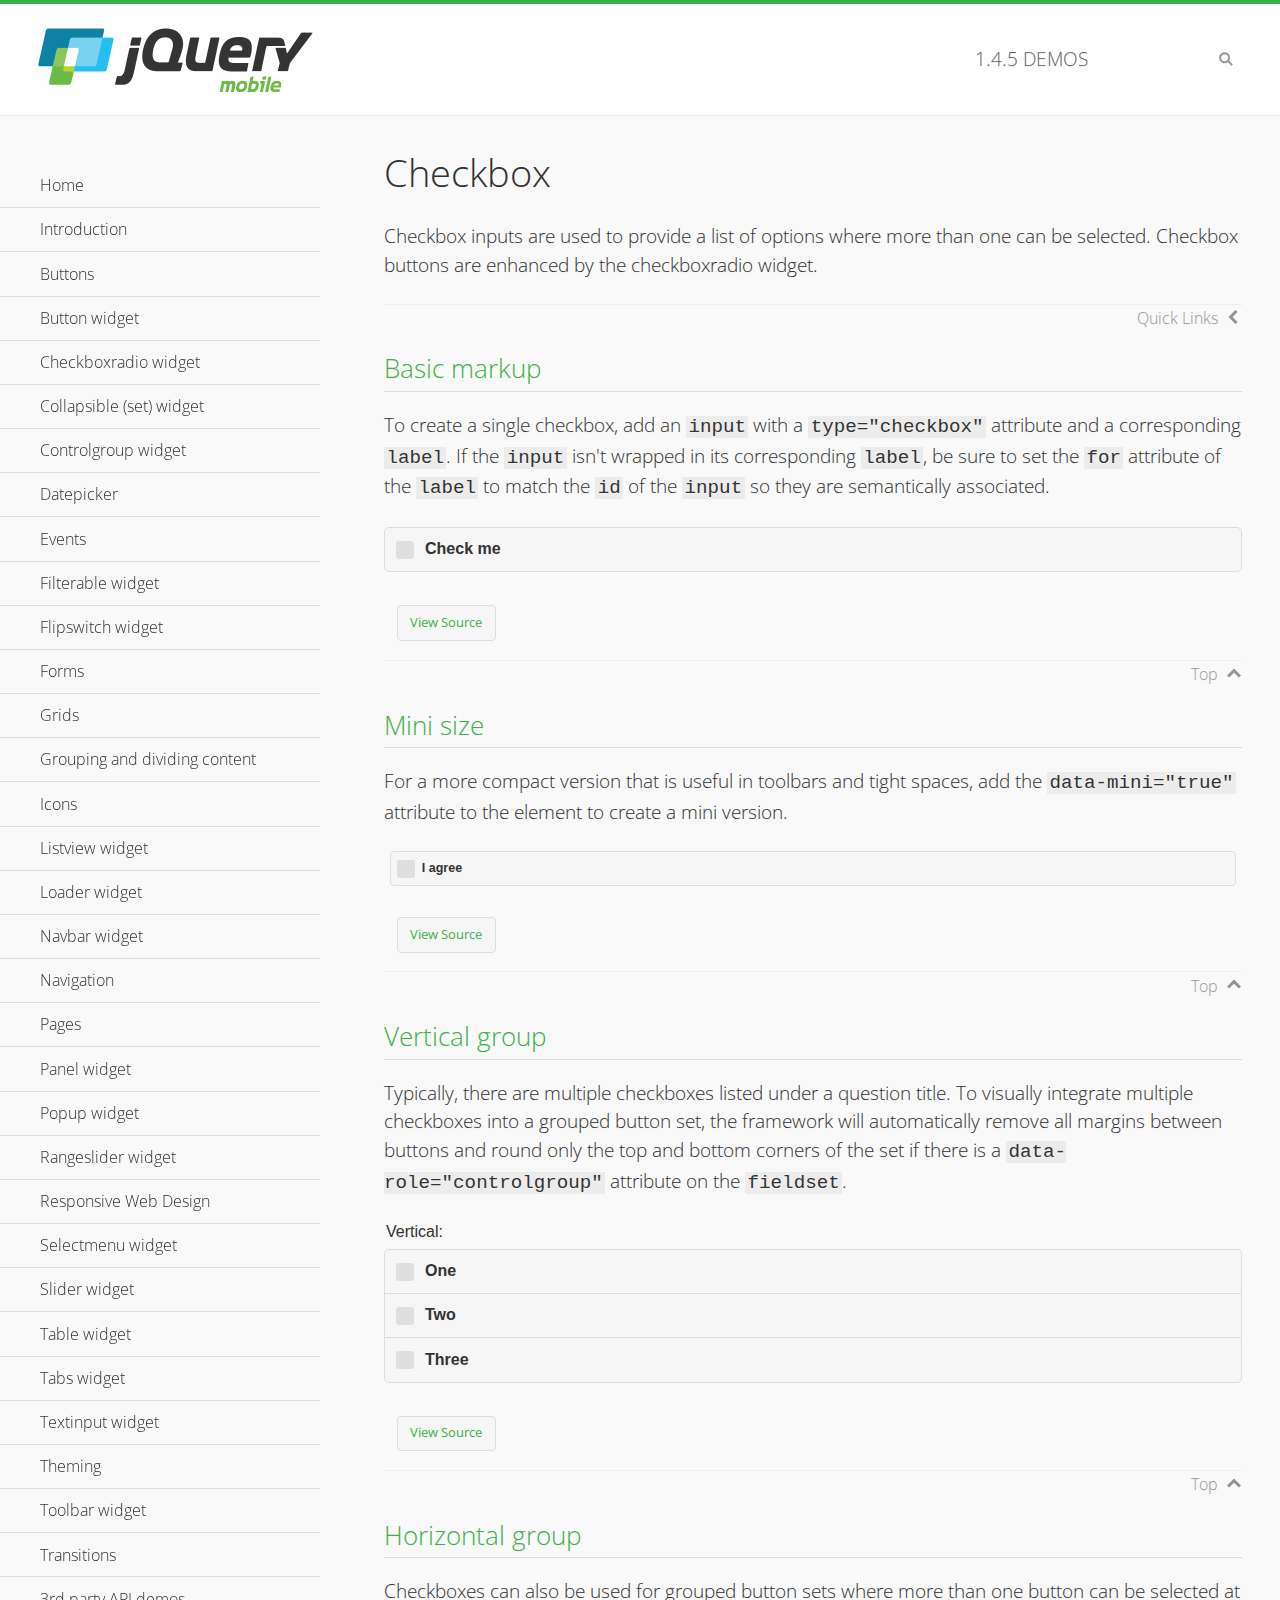
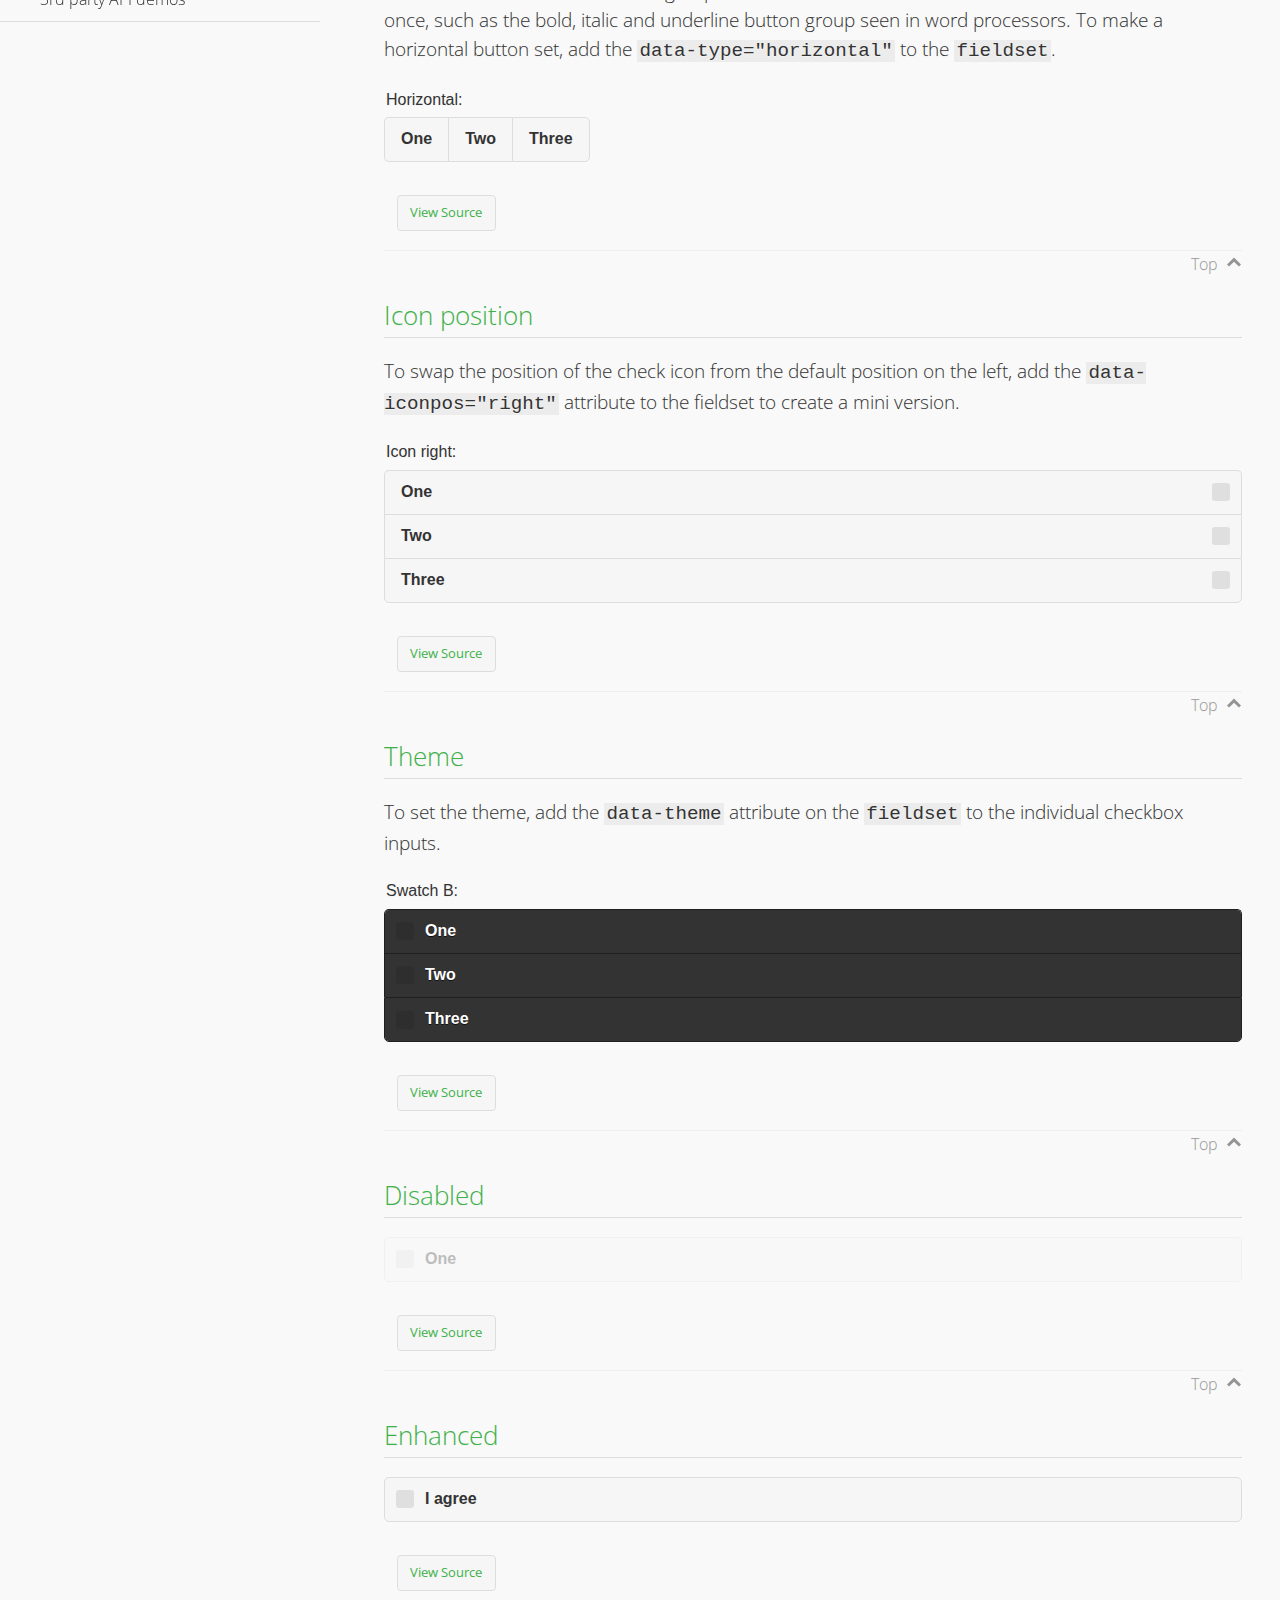
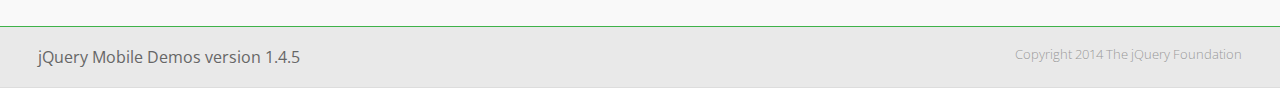
<file: assets/www/jquery.mobile-1.4.5/demos/checkboxradio-checkbox/index.html>
<!DOCTYPE html>
<html>
<head>
	<meta charset="utf-8">
	<meta name="viewport" content="width=device-width, initial-scale=1">
	<title>Checkbox - jQuery Mobile Demos</title>
	<link rel="shortcut icon" href="../favicon.ico">
	<link rel="stylesheet" href="http://fonts.googleapis.com/css?family=Open+Sans:300,400,700">
	<link rel="stylesheet" href="../css/themes/default/jquery.mobile-1.4.5.min.css">
	<link rel="stylesheet" href="../_assets/css/jqm-demos.css">
	<script src="../js/jquery.js"></script>
	<script src="../_assets/js/index.js"></script>
	<script src="../js/jquery.mobile-1.4.5.min.js"></script>
</head>
<body>
<div data-role="page" class="jqm-demos" data-quicklinks="true">

	<div data-role="header" class="jqm-header">
		<h2><a href="../" title="jQuery Mobile Demos home"><img src="../_assets/img/jquery-logo.png" alt="jQuery Mobile"></a></h2>
		<p><span class="jqm-version"></span> Demos</p>
		<a href="#" class="jqm-navmenu-link ui-btn ui-btn-icon-notext ui-corner-all ui-icon-bars ui-nodisc-icon ui-alt-icon ui-btn-left">Menu</a>
		<a href="#" class="jqm-search-link ui-btn ui-btn-icon-notext ui-corner-all ui-icon-search ui-nodisc-icon ui-alt-icon ui-btn-right">Search</a>
	</div><!-- /header -->

	<div role="main" class="ui-content jqm-content">

		<h1>Checkbox</h1>

		<p>Checkbox inputs are used to provide a list of options where more than one can be selected. Checkbox buttons are enhanced by the checkboxradio widget.</p>

		<h2>Basic markup</h2>

		<p>To create a single checkbox, add an <code>input</code> with a <code>type="checkbox"</code> attribute and a corresponding <code>label</code>. If the <code>input</code> isn't wrapped in its corresponding <code>label</code>, be sure to set the <code>for</code> attribute of the <code>label</code> to match the <code>id</code> of the <code>input</code> so they are semantically associated.</p>

		<div data-demo-html="true">
			<form>
				<label>
					<input type="checkbox" name="checkbox-0 ">Check me
				</label>
			</form>
		</div><!--/demo-html -->

		<h2>Mini size</h2>

		<p>For a more compact version that is useful in toolbars and tight spaces, add the <code>data-mini="true"</code> attribute to the element to create a mini version. </p>

		<div data-demo-html="true">
			<form>
				<input type="checkbox" name="checkbox-mini-0" id="checkbox-mini-0" data-mini="true">
				<label for="checkbox-mini-0">I agree</label>
			</form>
		</div><!--/demo-html -->

		<h2>Vertical group</h2>

		<p>Typically, there are multiple checkboxes listed under a question title. To visually integrate multiple checkboxes into a grouped button set, the framework will automatically remove all margins between buttons and round only the top and bottom corners of the set if there is a <code> data-role="controlgroup"</code> attribute on the <code>fieldset</code>.</p>

		<div data-demo-html="true">
			<form>
				<fieldset data-role="controlgroup">
					<legend>Vertical:</legend>
					<input type="checkbox" name="checkbox-v-2a" id="checkbox-v-2a">
					<label for="checkbox-v-2a">One</label>
					<input type="checkbox" name="checkbox-v-2b" id="checkbox-v-2b">
					<label for="checkbox-v-2b">Two</label>
					<input type="checkbox" name="checkbox-v-2c" id="checkbox-v-2c">
					<label for="checkbox-v-2c">Three</label>
				</fieldset>
			</form>
		</div><!--/demo-html -->

		<h2>Horizontal group</h2>

		<p>Checkboxes can also be used for grouped button sets where more than one button can be selected at once, such as the bold, italic and underline button group seen in word processors. To make a horizontal button set, add the <code> data-type="horizontal"</code> to the <code>fieldset</code>.</p>

		<div data-demo-html="true">
			<form>
				<fieldset data-role="controlgroup" data-type="horizontal">
					<legend>Horizontal:</legend>
					<input type="checkbox" name="checkbox-h-2a" id="checkbox-h-2a">
					<label for="checkbox-h-2a">One</label>
					<input type="checkbox" name="checkbox-h-2b" id="checkbox-h-2b">
					<label for="checkbox-h-2b">Two</label>
					<input type="checkbox" name="checkbox-h-2c" id="checkbox-h-2c">
					<label for="checkbox-h-2c">Three</label>
				</fieldset>
			</form>
		</div><!--/demo-html -->

		<h2>Icon position</h2>

		<p>To swap the position of the check icon from the default position on the left, add the <code>data-iconpos="right"</code> attribute to the fieldset to create a mini version. </p>

		<div data-demo-html="true">
			<form>
				<fieldset data-role="controlgroup" data-iconpos="right">
					<legend>Icon right:</legend>
					<input type="checkbox" name="checkbox-h-6a" id="checkbox-h-6a">
					<label for="checkbox-h-6a">One</label>
					<input type="checkbox" name="checkbox-h-6b" id="checkbox-h-6b">
					<label for="checkbox-h-6b">Two</label>
					<input type="checkbox" name="checkbox-h-6c" id="checkbox-h-6c">
					<label for="checkbox-h-6c">Three</label>
				</fieldset>
			</form>
		</div><!--/demo-html -->

		<h2>Theme</h2>

		<p>To set the theme, add the <code>data-theme</code> attribute on the <code>fieldset</code> to the individual checkbox inputs.</p>

		<div data-demo-html="true">
			<form>
				<fieldset data-role="controlgroup">
					<legend>Swatch B:</legend>
					<input type="checkbox" name="checkbox-t-2a" id="checkbox-t-2a" data-theme="b">
					<label for="checkbox-t-2a">One</label>
					<input type="checkbox" name="checkbox-t-2b" id="checkbox-t-2b" data-theme="b">
					<label for="checkbox-t-2b">Two</label>
					<input type="checkbox" name="checkbox-t-2c" id="checkbox-t-2c" data-theme="b">
					<label for="checkbox-t-2c">Three</label>
				</fieldset>
			</form>
		</div><!--/demo-html -->

		<h2>Disabled</h2>

		<div data-demo-html="true">
			<form>
				<input disabled type="checkbox" name="checkbox-t-3a" id="checkbox-t-3a" data-theme="a">
				<label for="checkbox-t-3a">One</label>
			</form>
		</div><!--/demo-html -->

		<h2>Enhanced</h2>

		<div data-demo-html="true">
			<div class="ui-checkbox">
				<label for="checkbox-enhanced" class="ui-btn ui-corner-all ui-btn-inherit ui-btn-icon-left ui-checkbox-off">I agree</label>
				<input type="checkbox" name="checkbox-enhanced" id="checkbox-enhanced" data-enhanced="true">
			</div>
		</div><!--/demo-html -->

	</div><!-- /content -->
	    <div data-role="panel" class="jqm-navmenu-panel" data-position="left" data-display="overlay" data-theme="a">
	    	<ul class="jqm-list ui-alt-icon ui-nodisc-icon">
<li data-filtertext="demos homepage" data-icon="home"><a href=".././">Home</a></li>
<li data-filtertext="introduction overview getting started"><a href="../intro/" data-ajax="false">Introduction</a></li>
<li data-filtertext="buttons button markup buttonmarkup method anchor link button element"><a href="../button-markup/" data-ajax="false">Buttons</a></li>
<li data-filtertext="form button widget input button submit reset"><a href="../button/" data-ajax="false">Button widget</a></li>
<li data-role="collapsible" data-enhanced="true" data-collapsed-icon="carat-d" data-expanded-icon="carat-u" data-iconpos="right" data-inset="false" class="ui-collapsible ui-collapsible-themed-content ui-collapsible-collapsed">
	<h3 class="ui-collapsible-heading ui-collapsible-heading-collapsed">
		<a href="#" class="ui-collapsible-heading-toggle ui-btn ui-btn-icon-right ui-btn-inherit ui-icon-carat-d">
		    Checkboxradio widget<span class="ui-collapsible-heading-status"> click to expand contents</span>
		</a>
	</h3>
	<div class="ui-collapsible-content ui-body-inherit ui-collapsible-content-collapsed" aria-hidden="true">
		<ul>
			<li data-filtertext="form checkboxradio widget checkbox input checkboxes controlgroups"><a href="../checkboxradio-checkbox/" data-ajax="false">Checkboxes</a></li>
			<li data-filtertext="form checkboxradio widget radio input radio buttons controlgroups"><a href="../checkboxradio-radio/" data-ajax="false">Radio buttons</a></li>
		</ul>
	</div>
</li>
<li data-role="collapsible" data-enhanced="true" data-collapsed-icon="carat-d" data-expanded-icon="carat-u" data-iconpos="right" data-inset="false" class="ui-collapsible ui-collapsible-themed-content ui-collapsible-collapsed">
	<h3 class="ui-collapsible-heading ui-collapsible-heading-collapsed">
		<a href="#" class="ui-collapsible-heading-toggle ui-btn ui-btn-icon-right ui-btn-inherit ui-icon-carat-d">
			Collapsible (set) widget<span class="ui-collapsible-heading-status"> click to expand contents</span>
		</a>
	</h3>
	<div class="ui-collapsible-content ui-body-inherit ui-collapsible-content-collapsed" aria-hidden="true">
		<ul>
			<li data-filtertext="collapsibles content formatting"><a href="../collapsible/" data-ajax="false">Collapsible</a></li>
			<li data-filtertext="dynamic collapsible set accordion append expand"><a href="../collapsible-dynamic/" data-ajax="false">Dynamic collapsibles</a></li>
			<li data-filtertext="accordions collapsible set widget content formatting grouped collapsibles"><a href="../collapsibleset/" data-ajax="false">Collapsible set</a></li>
		</ul>
	</div>
</li>
<li data-role="collapsible" data-enhanced="true" data-collapsed-icon="carat-d" data-expanded-icon="carat-u" data-iconpos="right" data-inset="false" class="ui-collapsible ui-collapsible-themed-content ui-collapsible-collapsed">
	<h3 class="ui-collapsible-heading ui-collapsible-heading-collapsed">
		<a href="#" class="ui-collapsible-heading-toggle ui-btn ui-btn-icon-right ui-btn-inherit ui-icon-carat-d">
			Controlgroup widget<span class="ui-collapsible-heading-status"> click to expand contents</span>
		</a>
	</h3>
	<div class="ui-collapsible-content ui-body-inherit ui-collapsible-content-collapsed" aria-hidden="true">
		<ul>
			<li data-filtertext="controlgroups selectmenu checkboxradio input grouped buttons horizontal vertical"><a href="../controlgroup/" data-ajax="false">Controlgroup</a></li>
			<li data-filtertext="dynamic controlgroup dynamically add buttons"><a href="../controlgroup-dynamic/" data-ajax="false">Dynamic controlgroups</a></li>
		</ul>
	</div>
</li>
<li data-filtertext="form datepicker widget date input"><a href="../datepicker/" data-ajax="false">Datepicker</a></li>
<li data-role="collapsible" data-enhanced="true" data-collapsed-icon="carat-d" data-expanded-icon="carat-u" data-iconpos="right" data-inset="false" class="ui-collapsible ui-collapsible-themed-content ui-collapsible-collapsed">
	<h3 class="ui-collapsible-heading ui-collapsible-heading-collapsed">
		<a href="#" class="ui-collapsible-heading-toggle ui-btn ui-btn-icon-right ui-btn-inherit ui-icon-carat-d">
			Events<span class="ui-collapsible-heading-status"> click to expand contents</span>
		</a>
	</h3>
	<div class="ui-collapsible-content ui-body-inherit ui-collapsible-content-collapsed" aria-hidden="true">
		<ul>
			<li data-filtertext="swipe to delete list items listviews swipe events"><a href="../swipe-list/" data-ajax="false">Swipe list items</a></li>
			<li data-filtertext="swipe to navigate swipe page navigation swipe events"><a href="../swipe-page/" data-ajax="false">Swipe page navigation</a></li>
		</ul>
	</div>
</li>
<li data-filtertext="filterable filter elements sorting searching listview table"><a href="../filterable/" data-ajax="false">Filterable widget</a></li>
<li data-filtertext="form flipswitch widget flip toggle switch binary select checkbox input"><a href="../flipswitch/" data-ajax="false">Flipswitch widget</a></li>
<li data-role="collapsible" data-enhanced="true" data-collapsed-icon="carat-d" data-expanded-icon="carat-u" data-iconpos="right" data-inset="false" class="ui-collapsible ui-collapsible-themed-content ui-collapsible-collapsed">
	<h3 class="ui-collapsible-heading ui-collapsible-heading-collapsed">
		<a href="#" class="ui-collapsible-heading-toggle ui-btn ui-btn-icon-right ui-btn-inherit ui-icon-carat-d">
			Forms<span class="ui-collapsible-heading-status"> click to expand contents</span>
		</a>
	</h3>
	<div class="ui-collapsible-content ui-body-inherit ui-collapsible-content-collapsed" aria-hidden="true">
		<ul>
			<li data-filtertext="forms text checkbox radio range button submit reset inputs selects textarea slider flipswitch label form elements"><a href="../forms/" data-ajax="false">Forms</a></li>
			<li data-filtertext="form hide labels hidden accessible ui-hidden-accessible forms"><a href="../forms-label-hidden-accessible/" data-ajax="false">Hide labels</a></li>
			<li data-filtertext="form field containers fieldcontain ui-field-contain forms"><a href="../forms-field-contain/" data-ajax="false">Field containers</a></li>
			<li data-filtertext="forms disabled form elements"><a href="../forms-disabled/" data-ajax="false">Forms disabled</a></li>
			<li data-filtertext="forms gallery examples overview forms text checkbox radio range button submit reset inputs selects textarea slider flipswitch label form elements"><a href="../forms-gallery/" data-ajax="false">Forms gallery</a></li>
		</ul>
	</div>
</li>
<li data-role="collapsible" data-enhanced="true" data-collapsed-icon="carat-d" data-expanded-icon="carat-u" data-iconpos="right" data-inset="false" class="ui-collapsible ui-collapsible-themed-content ui-collapsible-collapsed">
	<h3 class="ui-collapsible-heading ui-collapsible-heading-collapsed">
		<a href="#" class="ui-collapsible-heading-toggle ui-btn ui-btn-icon-right ui-btn-inherit ui-icon-carat-d">
			Grids<span class="ui-collapsible-heading-status"> click to expand contents</span>
		</a>
	</h3>
	<div class="ui-collapsible-content ui-body-inherit ui-collapsible-content-collapsed" aria-hidden="true">
		<ul>
			<li data-filtertext="grids columns blocks content formatting rwd responsive css framework"><a href="../grids/" data-ajax="false">Grids</a></li>
			<li data-filtertext="buttons in grids css framework"><a href="../grids-buttons/" data-ajax="false">Buttons in grids</a></li>
			<li data-filtertext="custom responsive grids rwd css framework"><a href="../grids-custom-responsive/" data-ajax="false">Custom responsive grids</a></li>
		</ul>
	</div>
</li>
<li data-filtertext="blocks content formatting sections heading"><a href="../body-bar-classes/" data-ajax="false">Grouping and dividing content</a></li>
<li data-role="collapsible" data-enhanced="true" data-collapsed-icon="carat-d" data-expanded-icon="carat-u" data-iconpos="right" data-inset="false" class="ui-collapsible ui-collapsible-themed-content ui-collapsible-collapsed">
	<h3 class="ui-collapsible-heading ui-collapsible-heading-collapsed">
		<a href="#" class="ui-collapsible-heading-toggle ui-btn ui-btn-icon-right ui-btn-inherit ui-icon-carat-d">
			Icons<span class="ui-collapsible-heading-status"> click to expand contents</span>
		</a>
	</h3>
	<div class="ui-collapsible-content ui-body-inherit ui-collapsible-content-collapsed" aria-hidden="true">
		<ul>
			<li data-filtertext="button icons svg disc alt custom icon position"><a href="../icons/" data-ajax="false">Icons</a></li>
			<li data-filtertext=""><a href="../icons-grunticon/" data-ajax="false">Grunticon loader</a></li>
		</ul>
	</div>
</li>
<li data-role="collapsible" data-enhanced="true" data-collapsed-icon="carat-d" data-expanded-icon="carat-u" data-iconpos="right" data-inset="false" class="ui-collapsible ui-collapsible-themed-content ui-collapsible-collapsed">
	<h3 class="ui-collapsible-heading ui-collapsible-heading-collapsed">
		<a href="#" class="ui-collapsible-heading-toggle ui-btn ui-btn-icon-right ui-btn-inherit ui-icon-carat-d">
			Listview widget<span class="ui-collapsible-heading-status"> click to expand contents</span>
		</a>
	</h3>
	<div class="ui-collapsible-content ui-body-inherit ui-collapsible-content-collapsed" aria-hidden="true">
		<ul>
			<li data-filtertext="listview widget thumbnails icons nested split button collapsible ul ol"><a href="../listview/" data-ajax="false">Listview</a></li>
			<li data-filtertext="autocomplete filterable reveal listview filtertextbeforefilter placeholder"><a href="../listview-autocomplete/" data-ajax="false">Listview autocomplete</a></li>
			<li data-filtertext="autocomplete filterable reveal listview remote data filtertextbeforefilter placeholder"><a href="../listview-autocomplete-remote/" data-ajax="false">Listview autocomplete remote data</a></li>
			<li data-filtertext="autodividers anchor jump scroll linkbars listview lists ul ol"><a href="../listview-autodividers-linkbar/" data-ajax="false">Listview autodividers linkbar</a></li>
			<li data-filtertext="listview autodividers selector autodividersselector lists ul ol"><a href="../listview-autodividers-selector/" data-ajax="false">Listview autodividers selector</a></li>
			<li data-filtertext="listview nested list items"><a href="../listview-nested-lists/" data-ajax="false">Nested Listviews</a></li>
			<li data-filtertext="listview collapsible list items flat"><a href="../listview-collapsible-item-flat/" data-ajax="false">Listview collapsible list items (flat)</a></li>
			<li data-filtertext="listview collapsible list indented"><a href="../listview-collapsible-item-indented/" data-ajax="false">Listview collapsible list items (indented)</a></li>
			<li data-filtertext="grid listview responsive grids responsive listviews lists ul"><a href="../listview-grid/" data-ajax="false">Listview responsive grid</a></li>
		</ul>
	</div>
</li>
<li data-filtertext="loader widget page loading navigation overlay spinner"><a href="../loader/" data-ajax="false">Loader widget</a></li>
<li data-filtertext="navbar widget navmenu toolbars header footer"><a href="../navbar/" data-ajax="false">Navbar widget</a></li>
<li data-role="collapsible" data-enhanced="true" data-collapsed-icon="carat-d" data-expanded-icon="carat-u" data-iconpos="right" data-inset="false" class="ui-collapsible ui-collapsible-themed-content ui-collapsible-collapsed">
	<h3 class="ui-collapsible-heading ui-collapsible-heading-collapsed">
		<a href="#" class="ui-collapsible-heading-toggle ui-btn ui-btn-icon-right ui-btn-inherit ui-icon-carat-d">
			Navigation<span class="ui-collapsible-heading-status"> click to expand contents</span>
		</a>
	</h3>
	<div class="ui-collapsible-content ui-body-inherit ui-collapsible-content-collapsed" aria-hidden="true">
		<ul>
			<li data-filtertext="ajax navigation navigate widget history event method"><a href="../navigation/" data-ajax="false">Navigation</a></li>
			<li data-filtertext="linking pages page links navigation ajax prefetch cache"><a href="../navigation-linking-pages/" data-ajax="false">Linking pages</a></li>
			<!-- <li data-filtertext="php redirect server redirection server-side navigation"><a href="../navigation-php-redirect/" data-ajax="false">PHP redirect demo</a></li>-->
			<li data-filtertext="navigation redirection hash query"><a href="../navigation-hash-processing/" data-ajax="false">Hash processing demo</a></li>
			<li data-filtertext="navigation redirection hash query"><a href="../page-events/" data-ajax="false">Page Navigation Events</a></li>
		</ul>
	</div>
</li>
<li data-role="collapsible" data-enhanced="true" data-collapsed-icon="carat-d" data-expanded-icon="carat-u" data-iconpos="right" data-inset="false" class="ui-collapsible ui-collapsible-themed-content ui-collapsible-collapsed">
	<h3 class="ui-collapsible-heading ui-collapsible-heading-collapsed">
		<a href="#" class="ui-collapsible-heading-toggle ui-btn ui-btn-icon-right ui-btn-inherit ui-icon-carat-d">
			Pages<span class="ui-collapsible-heading-status"> click to expand contents</span>
		</a>
	</h3>
	<div class="ui-collapsible-content ui-body-inherit ui-collapsible-content-collapsed" aria-hidden="true">
		<ul>
			<li data-filtertext="pages page widget ajax navigation"><a href="../pages/" data-ajax="false">Pages</a></li>
			<li data-filtertext="single page"><a href="../pages-single-page/" data-ajax="false">Single page</a></li>
			<li data-filtertext="multipage multi-page page"><a href="../pages-multi-page/" data-ajax="false">Multi-page template</a></li>
			<li data-filtertext="dialog page widget modal popup"><a href="../pages-dialog/" data-ajax="false">Dialog page</a></li>
		</ul>
	</div>
</li>
<li data-role="collapsible" data-enhanced="true" data-collapsed-icon="carat-d" data-expanded-icon="carat-u" data-iconpos="right" data-inset="false" class="ui-collapsible ui-collapsible-themed-content ui-collapsible-collapsed">
	<h3 class="ui-collapsible-heading ui-collapsible-heading-collapsed">
		<a href="#" class="ui-collapsible-heading-toggle ui-btn ui-btn-icon-right ui-btn-inherit ui-icon-carat-d">
			Panel widget<span class="ui-collapsible-heading-status"> click to expand contents</span>
		</a>
	</h3>
	<div class="ui-collapsible-content ui-body-inherit ui-collapsible-content-collapsed" aria-hidden="true">
		<ul>
			<li data-filtertext="panel widget sliding panels reveal push overlay responsive"><a href="../panel/" data-ajax="false">Panel</a></li>
			<li data-filtertext=""><a href="../panel-external/" data-ajax="false">External panels</a></li>
			<li data-filtertext="panel "><a href="../panel-fixed/" data-ajax="false">Fixed panels</a></li>
			<li data-filtertext="panel slide panels sliding panels shadow rwd responsive breakpoint"><a href="../panel-responsive/" data-ajax="false">Panels responsive</a></li>
			<li data-filtertext="panel custom style custom panel width reveal shadow listview panel styling page background wrapper"><a href="../panel-styling/" data-ajax="false">Custom panel style</a></li>
			<li data-filtertext="panel open on swipe"><a href="../panel-swipe-open/" data-ajax="false">Panel open on swipe</a></li>
			<li data-filtertext="panels outside page internal external toolbars"><a href="../panel-external-internal/" data-ajax="false">Panel external and internal</a></li>
		</ul>
	</div>
</li>
<li data-role="collapsible" data-enhanced="true" data-collapsed-icon="carat-d" data-expanded-icon="carat-u" data-iconpos="right" data-inset="false" class="ui-collapsible ui-collapsible-themed-content ui-collapsible-collapsed">
	<h3 class="ui-collapsible-heading ui-collapsible-heading-collapsed">
		<a href="#" class="ui-collapsible-heading-toggle ui-btn ui-btn-icon-right ui-btn-inherit ui-icon-carat-d">
			Popup widget<span class="ui-collapsible-heading-status"> click to expand contents</span>
		</a>
	</h3>
	<div class="ui-collapsible-content ui-body-inherit ui-collapsible-content-collapsed" aria-hidden="true">
		<ul>
			<li data-filtertext="popup widget popups dialog modal transition tooltip lightbox form overlay screen flip pop fade transition"><a href="../popup/" data-ajax="false">Popup</a></li>
			<li data-filtertext="popup alignment position"><a href="../popup-alignment/" data-ajax="false">Popup alignment</a></li>
			<li data-filtertext="popup arrow size popups popover"><a href="../popup-arrow-size/" data-ajax="false">Popup arrow size</a></li>
			<li data-filtertext="dynamic popups popup images lightbox"><a href="../popup-dynamic/" data-ajax="false">Dynamic popups</a></li>
			<li data-filtertext="popups with iframes scaling"><a href="../popup-iframe/" data-ajax="false">Popups with iframes</a></li>
			<li data-filtertext="popup image scaling"><a href="../popup-image-scaling/" data-ajax="false">Popup image scaling</a></li>
			<li data-filtertext="external popup outside multi-page"><a href="../popup-outside-multipage/" data-ajax="false">Popup outside multi-page</a></li>
		</ul>
	</div>
</li>
<li data-filtertext="form rangeslider widget dual sliders dual handle sliders range input"><a href="../rangeslider/" data-ajax="false">Rangeslider widget</a></li>
<li data-filtertext="responsive web design rwd adaptive progressive enhancement PE accessible mobile breakpoints media query media queries"><a href="../rwd/" data-ajax="false">Responsive Web Design</a></li>
<li data-role="collapsible" data-enhanced="true" data-collapsed-icon="carat-d" data-expanded-icon="carat-u" data-iconpos="right" data-inset="false" class="ui-collapsible ui-collapsible-themed-content ui-collapsible-collapsed">
	<h3 class="ui-collapsible-heading ui-collapsible-heading-collapsed">
		<a href="#" class="ui-collapsible-heading-toggle ui-btn ui-btn-icon-right ui-btn-inherit ui-icon-carat-d">
			Selectmenu widget<span class="ui-collapsible-heading-status"> click to expand contents</span>
		</a>
	</h3>
	<div class="ui-collapsible-content ui-body-inherit ui-collapsible-content-collapsed" aria-hidden="true">
		<ul>
			<li data-filtertext="form selectmenu widget select input custom select menu selects"><a href="../selectmenu/" data-ajax="false">Selectmenu</a></li>
			<li data-filtertext="form custom select menu selectmenu widget custom menu option optgroup multiple selects"><a href="../selectmenu-custom/" data-ajax="false">Custom select menu</a></li>
			<li data-filtertext="filterable select filter popup dialog"><a href="../selectmenu-custom-filter/" data-ajax="false">Custom select menu with filter</a></li>
		</ul>
	</div>
</li>
<li data-role="collapsible" data-enhanced="true" data-collapsed-icon="carat-d" data-expanded-icon="carat-u" data-iconpos="right" data-inset="false" class="ui-collapsible ui-collapsible-themed-content ui-collapsible-collapsed">
	<h3 class="ui-collapsible-heading ui-collapsible-heading-collapsed">
		<a href="#" class="ui-collapsible-heading-toggle ui-btn ui-btn-icon-right ui-btn-inherit ui-icon-carat-d">
			Slider widget<span class="ui-collapsible-heading-status"> click to expand contents</span>
		</a>
	</h3>
	<div class="ui-collapsible-content ui-body-inherit ui-collapsible-content-collapsed" aria-hidden="true">
		<ul>
			<li data-filtertext="form slider widget range input single sliders"><a href="../slider/" data-ajax="false">Slider</a></li>
			<li data-filtertext="form slider widget flipswitch slider binary select flip toggle switch"><a href="../slider-flipswitch/" data-ajax="false">Slider flip toggle switch</a></li>
			<li data-filtertext="form slider tooltip handle value input range sliders"><a href="../slider-tooltip/" data-ajax="false">Slider tooltip</a></li>
		</ul>
	</div>
</li>
<li data-role="collapsible" data-enhanced="true" data-collapsed-icon="carat-d" data-expanded-icon="carat-u" data-iconpos="right" data-inset="false" class="ui-collapsible ui-collapsible-themed-content ui-collapsible-collapsed">
	<h3 class="ui-collapsible-heading ui-collapsible-heading-collapsed">
		<a href="#" class="ui-collapsible-heading-toggle ui-btn ui-btn-icon-right ui-btn-inherit ui-icon-carat-d">
			Table widget<span class="ui-collapsible-heading-status"> click to expand contents</span>
		</a>
	</h3>
	<div class="ui-collapsible-content ui-body-inherit ui-collapsible-content-collapsed" aria-hidden="true">
		<ul>
			<li data-filtertext="table widget reflow column toggle th td responsive tables rwd hide show tabular"><a href="../table-column-toggle/" data-ajax="false">Table Column Toggle</a></li>
			<li data-filtertext="table column toggle phone comparison demo"><a href="../table-column-toggle-example/" data-ajax="false">Table Column Toggle demo</a></li>
			<li data-filtertext="responsive tables table column toggle heading groups rwd breakpoint"><a href="../table-column-toggle-heading-groups/" data-ajax="false">Table Column Toggle heading groups</a></li>
			<li data-filtertext="responsive tables table column toggle hide rwd breakpoint customization options"><a href="../table-column-toggle-options/" data-ajax="false">Table Column Toggle options</a></li>
			<li data-filtertext="table reflow th td responsive rwd columns tabular"><a href="../table-reflow/" data-ajax="false">Table Reflow</a></li>
			<li data-filtertext="responsive tables table reflow heading groups rwd breakpoint"><a href="../table-reflow-heading-groups/" data-ajax="false">Table Reflow heading groups</a></li>
			<li data-filtertext="responsive tables table reflow stripes strokes table style"><a href="../table-reflow-stripes-strokes/" data-ajax="false">Table Reflow stripes and strokes</a></li>
			<li data-filtertext="responsive tables table reflow stack custom styles"><a href="../table-reflow-styling/" data-ajax="false">Table Reflow custom styles</a></li>
		</ul>
	</div>
</li>
<li data-filtertext="ui tabs widget"><a href="../tabs/" data-ajax="false">Tabs widget</a></li>
<li data-filtertext="form textinput widget text input textarea number date time tel email file color password"><a href="../textinput/" data-ajax="false">Textinput widget</a></li>
<li data-role="collapsible" data-enhanced="true" data-collapsed-icon="carat-d" data-expanded-icon="carat-u" data-iconpos="right" data-inset="false" class="ui-collapsible ui-collapsible-themed-content ui-collapsible-collapsed">
	<h3 class="ui-collapsible-heading ui-collapsible-heading-collapsed">
		<a href="#" class="ui-collapsible-heading-toggle ui-btn ui-btn-icon-right ui-btn-inherit ui-icon-carat-d">
			Theming<span class="ui-collapsible-heading-status"> click to expand contents</span>
		</a>
	</h3>
	<div class="ui-collapsible-content ui-body-inherit ui-collapsible-content-collapsed" aria-hidden="true">
		<ul>
			<li data-filtertext="default theme swatches theming style css"><a href="../theme-default/" data-ajax="false">Default theme</a></li>
			<li data-filtertext="classic theme old theme swatches theming style css"><a href="../theme-classic/" data-ajax="false">Classic theme</a></li>
		</ul>
	</div>
</li>
<li data-role="collapsible" data-enhanced="true" data-collapsed-icon="carat-d" data-expanded-icon="carat-u" data-iconpos="right" data-inset="false" class="ui-collapsible ui-collapsible-themed-content ui-collapsible-collapsed">
	<h3 class="ui-collapsible-heading ui-collapsible-heading-collapsed">
		<a href="#" class="ui-collapsible-heading-toggle ui-btn ui-btn-icon-right ui-btn-inherit ui-icon-carat-d">
			Toolbar widget<span class="ui-collapsible-heading-status"> click to expand contents</span>
		</a>
	</h3>
	<div class="ui-collapsible-content ui-body-inherit ui-collapsible-content-collapsed" aria-hidden="true">
		<ul>
			<li data-filtertext="toolbar widget header footer toolbars fixed fullscreen external sections"><a href="../toolbar/" data-ajax="false">Toolbar</a></li>
			<li data-filtertext="dynamic toolbars dynamically add toolbar header footer"><a href="../toolbar-dynamic/" data-ajax="false">Dynamic toolbars</a></li>
			<li data-filtertext="external toolbars header footer"><a href="../toolbar-external/" data-ajax="false">External toolbars</a></li>
			<li data-filtertext="fixed toolbars header footer"><a href="../toolbar-fixed/" data-ajax="false">Fixed toolbars</a></li>
			<li data-filtertext="fixed fullscreen toolbars header footer"><a href="../toolbar-fixed-fullscreen/" data-ajax="false">Fullscreen toolbars</a></li>
			<li data-filtertext="external fixed toolbars header footer"><a href="../toolbar-fixed-external/" data-ajax="false">Fixed external toolbars</a></li>
			<li data-filtertext="external persistent toolbars header footer navbar navmenu"><a href="../toolbar-fixed-persistent/" data-ajax="false">Persistent toolbars</a></li>
			<li data-filtertext="external ajax optimized toolbars persistent toolbars header footer navbar"><a href="../toolbar-fixed-persistent-optimized/" data-ajax="false">Ajax optimized toolbars</a></li>
			<li data-filtertext="form in toolbars header footer"><a href="../toolbar-fixed-forms/" data-ajax="false">Form in toolbar</a></li>
		</ul>
	</div>
</li>
<li data-filtertext="page transitions animated pages popup navigation flip slide fade pop"><a href="../transitions/" data-ajax="false">Transitions</a></li>
<li data-role="collapsible" data-enhanced="true" data-collapsed-icon="carat-d" data-expanded-icon="carat-u" data-iconpos="right" data-inset="false" class="ui-collapsible ui-collapsible-themed-content ui-collapsible-collapsed">
	<h3 class="ui-collapsible-heading ui-collapsible-heading-collapsed">
		<a href="#" class="ui-collapsible-heading-toggle ui-btn ui-btn-icon-right ui-btn-inherit ui-icon-carat-d">
			3rd party API demos<span class="ui-collapsible-heading-status"> click to expand contents</span>
		</a>
	</h3>
	<div class="ui-collapsible-content ui-body-inherit ui-collapsible-content-collapsed" aria-hidden="true">
		<ul>
			<li data-filtertext="backbone requirejs navigation router"><a href="../backbone-requirejs/" data-ajax="false">Backbone RequireJS</a></li>
			<li data-filtertext="google maps geolocation demo"><a href="../map-geolocation/" data-ajax="false">Google Maps geolocation</a></li>
			<li data-filtertext="google maps hybrid"><a href="../map-list-toggle/" data-ajax="false">Google Maps list toggle</a></li>
		</ul>
	</div>
</li>



		     </ul>
		</div><!-- /panel -->


	<div data-role="footer" data-position="fixed" data-tap-toggle="false" class="jqm-footer">
		<p>jQuery Mobile Demos version <span class="jqm-version"></span></p>
		<p>Copyright 2014 The jQuery Foundation</p>
	</div><!-- /footer -->
	<!-- TODO: This should become an external panel so we can add input to markup (unique ID) -->
    <div data-role="panel" class="jqm-search-panel" data-position="right" data-display="overlay" data-theme="a">
		<div class="jqm-search">
			<ul class="jqm-list" data-filter-placeholder="Search demos..." data-filter-reveal="true">
<li data-filtertext="demos homepage" data-icon="home"><a href=".././">Home</a></li>
<li data-filtertext="introduction overview getting started"><a href="../intro/" data-ajax="false">Introduction</a></li>
<li data-filtertext="buttons button markup buttonmarkup method anchor link button element"><a href="../button-markup/" data-ajax="false">Buttons</a></li>
<li data-filtertext="form button widget input button submit reset"><a href="../button/" data-ajax="false">Button widget</a></li>
<li data-role="collapsible" data-enhanced="true" data-collapsed-icon="carat-d" data-expanded-icon="carat-u" data-iconpos="right" data-inset="false" class="ui-collapsible ui-collapsible-themed-content ui-collapsible-collapsed">
	<h3 class="ui-collapsible-heading ui-collapsible-heading-collapsed">
		<a href="#" class="ui-collapsible-heading-toggle ui-btn ui-btn-icon-right ui-btn-inherit ui-icon-carat-d">
		    Checkboxradio widget<span class="ui-collapsible-heading-status"> click to expand contents</span>
		</a>
	</h3>
	<div class="ui-collapsible-content ui-body-inherit ui-collapsible-content-collapsed" aria-hidden="true">
		<ul>
			<li data-filtertext="form checkboxradio widget checkbox input checkboxes controlgroups"><a href="../checkboxradio-checkbox/" data-ajax="false">Checkboxes</a></li>
			<li data-filtertext="form checkboxradio widget radio input radio buttons controlgroups"><a href="../checkboxradio-radio/" data-ajax="false">Radio buttons</a></li>
		</ul>
	</div>
</li>
<li data-role="collapsible" data-enhanced="true" data-collapsed-icon="carat-d" data-expanded-icon="carat-u" data-iconpos="right" data-inset="false" class="ui-collapsible ui-collapsible-themed-content ui-collapsible-collapsed">
	<h3 class="ui-collapsible-heading ui-collapsible-heading-collapsed">
		<a href="#" class="ui-collapsible-heading-toggle ui-btn ui-btn-icon-right ui-btn-inherit ui-icon-carat-d">
			Collapsible (set) widget<span class="ui-collapsible-heading-status"> click to expand contents</span>
		</a>
	</h3>
	<div class="ui-collapsible-content ui-body-inherit ui-collapsible-content-collapsed" aria-hidden="true">
		<ul>
			<li data-filtertext="collapsibles content formatting"><a href="../collapsible/" data-ajax="false">Collapsible</a></li>
			<li data-filtertext="dynamic collapsible set accordion append expand"><a href="../collapsible-dynamic/" data-ajax="false">Dynamic collapsibles</a></li>
			<li data-filtertext="accordions collapsible set widget content formatting grouped collapsibles"><a href="../collapsibleset/" data-ajax="false">Collapsible set</a></li>
		</ul>
	</div>
</li>
<li data-role="collapsible" data-enhanced="true" data-collapsed-icon="carat-d" data-expanded-icon="carat-u" data-iconpos="right" data-inset="false" class="ui-collapsible ui-collapsible-themed-content ui-collapsible-collapsed">
	<h3 class="ui-collapsible-heading ui-collapsible-heading-collapsed">
		<a href="#" class="ui-collapsible-heading-toggle ui-btn ui-btn-icon-right ui-btn-inherit ui-icon-carat-d">
			Controlgroup widget<span class="ui-collapsible-heading-status"> click to expand contents</span>
		</a>
	</h3>
	<div class="ui-collapsible-content ui-body-inherit ui-collapsible-content-collapsed" aria-hidden="true">
		<ul>
			<li data-filtertext="controlgroups selectmenu checkboxradio input grouped buttons horizontal vertical"><a href="../controlgroup/" data-ajax="false">Controlgroup</a></li>
			<li data-filtertext="dynamic controlgroup dynamically add buttons"><a href="../controlgroup-dynamic/" data-ajax="false">Dynamic controlgroups</a></li>
		</ul>
	</div>
</li>
<li data-filtertext="form datepicker widget date input"><a href="../datepicker/" data-ajax="false">Datepicker</a></li>
<li data-role="collapsible" data-enhanced="true" data-collapsed-icon="carat-d" data-expanded-icon="carat-u" data-iconpos="right" data-inset="false" class="ui-collapsible ui-collapsible-themed-content ui-collapsible-collapsed">
	<h3 class="ui-collapsible-heading ui-collapsible-heading-collapsed">
		<a href="#" class="ui-collapsible-heading-toggle ui-btn ui-btn-icon-right ui-btn-inherit ui-icon-carat-d">
			Events<span class="ui-collapsible-heading-status"> click to expand contents</span>
		</a>
	</h3>
	<div class="ui-collapsible-content ui-body-inherit ui-collapsible-content-collapsed" aria-hidden="true">
		<ul>
			<li data-filtertext="swipe to delete list items listviews swipe events"><a href="../swipe-list/" data-ajax="false">Swipe list items</a></li>
			<li data-filtertext="swipe to navigate swipe page navigation swipe events"><a href="../swipe-page/" data-ajax="false">Swipe page navigation</a></li>
		</ul>
	</div>
</li>
<li data-filtertext="filterable filter elements sorting searching listview table"><a href="../filterable/" data-ajax="false">Filterable widget</a></li>
<li data-filtertext="form flipswitch widget flip toggle switch binary select checkbox input"><a href="../flipswitch/" data-ajax="false">Flipswitch widget</a></li>
<li data-role="collapsible" data-enhanced="true" data-collapsed-icon="carat-d" data-expanded-icon="carat-u" data-iconpos="right" data-inset="false" class="ui-collapsible ui-collapsible-themed-content ui-collapsible-collapsed">
	<h3 class="ui-collapsible-heading ui-collapsible-heading-collapsed">
		<a href="#" class="ui-collapsible-heading-toggle ui-btn ui-btn-icon-right ui-btn-inherit ui-icon-carat-d">
			Forms<span class="ui-collapsible-heading-status"> click to expand contents</span>
		</a>
	</h3>
	<div class="ui-collapsible-content ui-body-inherit ui-collapsible-content-collapsed" aria-hidden="true">
		<ul>
			<li data-filtertext="forms text checkbox radio range button submit reset inputs selects textarea slider flipswitch label form elements"><a href="../forms/" data-ajax="false">Forms</a></li>
			<li data-filtertext="form hide labels hidden accessible ui-hidden-accessible forms"><a href="../forms-label-hidden-accessible/" data-ajax="false">Hide labels</a></li>
			<li data-filtertext="form field containers fieldcontain ui-field-contain forms"><a href="../forms-field-contain/" data-ajax="false">Field containers</a></li>
			<li data-filtertext="forms disabled form elements"><a href="../forms-disabled/" data-ajax="false">Forms disabled</a></li>
			<li data-filtertext="forms gallery examples overview forms text checkbox radio range button submit reset inputs selects textarea slider flipswitch label form elements"><a href="../forms-gallery/" data-ajax="false">Forms gallery</a></li>
		</ul>
	</div>
</li>
<li data-role="collapsible" data-enhanced="true" data-collapsed-icon="carat-d" data-expanded-icon="carat-u" data-iconpos="right" data-inset="false" class="ui-collapsible ui-collapsible-themed-content ui-collapsible-collapsed">
	<h3 class="ui-collapsible-heading ui-collapsible-heading-collapsed">
		<a href="#" class="ui-collapsible-heading-toggle ui-btn ui-btn-icon-right ui-btn-inherit ui-icon-carat-d">
			Grids<span class="ui-collapsible-heading-status"> click to expand contents</span>
		</a>
	</h3>
	<div class="ui-collapsible-content ui-body-inherit ui-collapsible-content-collapsed" aria-hidden="true">
		<ul>
			<li data-filtertext="grids columns blocks content formatting rwd responsive css framework"><a href="../grids/" data-ajax="false">Grids</a></li>
			<li data-filtertext="buttons in grids css framework"><a href="../grids-buttons/" data-ajax="false">Buttons in grids</a></li>
			<li data-filtertext="custom responsive grids rwd css framework"><a href="../grids-custom-responsive/" data-ajax="false">Custom responsive grids</a></li>
		</ul>
	</div>
</li>
<li data-filtertext="blocks content formatting sections heading"><a href="../body-bar-classes/" data-ajax="false">Grouping and dividing content</a></li>
<li data-role="collapsible" data-enhanced="true" data-collapsed-icon="carat-d" data-expanded-icon="carat-u" data-iconpos="right" data-inset="false" class="ui-collapsible ui-collapsible-themed-content ui-collapsible-collapsed">
	<h3 class="ui-collapsible-heading ui-collapsible-heading-collapsed">
		<a href="#" class="ui-collapsible-heading-toggle ui-btn ui-btn-icon-right ui-btn-inherit ui-icon-carat-d">
			Icons<span class="ui-collapsible-heading-status"> click to expand contents</span>
		</a>
	</h3>
	<div class="ui-collapsible-content ui-body-inherit ui-collapsible-content-collapsed" aria-hidden="true">
		<ul>
			<li data-filtertext="button icons svg disc alt custom icon position"><a href="../icons/" data-ajax="false">Icons</a></li>
			<li data-filtertext=""><a href="../icons-grunticon/" data-ajax="false">Grunticon loader</a></li>
		</ul>
	</div>
</li>
<li data-role="collapsible" data-enhanced="true" data-collapsed-icon="carat-d" data-expanded-icon="carat-u" data-iconpos="right" data-inset="false" class="ui-collapsible ui-collapsible-themed-content ui-collapsible-collapsed">
	<h3 class="ui-collapsible-heading ui-collapsible-heading-collapsed">
		<a href="#" class="ui-collapsible-heading-toggle ui-btn ui-btn-icon-right ui-btn-inherit ui-icon-carat-d">
			Listview widget<span class="ui-collapsible-heading-status"> click to expand contents</span>
		</a>
	</h3>
	<div class="ui-collapsible-content ui-body-inherit ui-collapsible-content-collapsed" aria-hidden="true">
		<ul>
			<li data-filtertext="listview widget thumbnails icons nested split button collapsible ul ol"><a href="../listview/" data-ajax="false">Listview</a></li>
			<li data-filtertext="autocomplete filterable reveal listview filtertextbeforefilter placeholder"><a href="../listview-autocomplete/" data-ajax="false">Listview autocomplete</a></li>
			<li data-filtertext="autocomplete filterable reveal listview remote data filtertextbeforefilter placeholder"><a href="../listview-autocomplete-remote/" data-ajax="false">Listview autocomplete remote data</a></li>
			<li data-filtertext="autodividers anchor jump scroll linkbars listview lists ul ol"><a href="../listview-autodividers-linkbar/" data-ajax="false">Listview autodividers linkbar</a></li>
			<li data-filtertext="listview autodividers selector autodividersselector lists ul ol"><a href="../listview-autodividers-selector/" data-ajax="false">Listview autodividers selector</a></li>
			<li data-filtertext="listview nested list items"><a href="../listview-nested-lists/" data-ajax="false">Nested Listviews</a></li>
			<li data-filtertext="listview collapsible list items flat"><a href="../listview-collapsible-item-flat/" data-ajax="false">Listview collapsible list items (flat)</a></li>
			<li data-filtertext="listview collapsible list indented"><a href="../listview-collapsible-item-indented/" data-ajax="false">Listview collapsible list items (indented)</a></li>
			<li data-filtertext="grid listview responsive grids responsive listviews lists ul"><a href="../listview-grid/" data-ajax="false">Listview responsive grid</a></li>
		</ul>
	</div>
</li>
<li data-filtertext="loader widget page loading navigation overlay spinner"><a href="../loader/" data-ajax="false">Loader widget</a></li>
<li data-filtertext="navbar widget navmenu toolbars header footer"><a href="../navbar/" data-ajax="false">Navbar widget</a></li>
<li data-role="collapsible" data-enhanced="true" data-collapsed-icon="carat-d" data-expanded-icon="carat-u" data-iconpos="right" data-inset="false" class="ui-collapsible ui-collapsible-themed-content ui-collapsible-collapsed">
	<h3 class="ui-collapsible-heading ui-collapsible-heading-collapsed">
		<a href="#" class="ui-collapsible-heading-toggle ui-btn ui-btn-icon-right ui-btn-inherit ui-icon-carat-d">
			Navigation<span class="ui-collapsible-heading-status"> click to expand contents</span>
		</a>
	</h3>
	<div class="ui-collapsible-content ui-body-inherit ui-collapsible-content-collapsed" aria-hidden="true">
		<ul>
			<li data-filtertext="ajax navigation navigate widget history event method"><a href="../navigation/" data-ajax="false">Navigation</a></li>
			<li data-filtertext="linking pages page links navigation ajax prefetch cache"><a href="../navigation-linking-pages/" data-ajax="false">Linking pages</a></li>
			<!-- <li data-filtertext="php redirect server redirection server-side navigation"><a href="../navigation-php-redirect/" data-ajax="false">PHP redirect demo</a></li>-->
			<li data-filtertext="navigation redirection hash query"><a href="../navigation-hash-processing/" data-ajax="false">Hash processing demo</a></li>
			<li data-filtertext="navigation redirection hash query"><a href="../page-events/" data-ajax="false">Page Navigation Events</a></li>
		</ul>
	</div>
</li>
<li data-role="collapsible" data-enhanced="true" data-collapsed-icon="carat-d" data-expanded-icon="carat-u" data-iconpos="right" data-inset="false" class="ui-collapsible ui-collapsible-themed-content ui-collapsible-collapsed">
	<h3 class="ui-collapsible-heading ui-collapsible-heading-collapsed">
		<a href="#" class="ui-collapsible-heading-toggle ui-btn ui-btn-icon-right ui-btn-inherit ui-icon-carat-d">
			Pages<span class="ui-collapsible-heading-status"> click to expand contents</span>
		</a>
	</h3>
	<div class="ui-collapsible-content ui-body-inherit ui-collapsible-content-collapsed" aria-hidden="true">
		<ul>
			<li data-filtertext="pages page widget ajax navigation"><a href="../pages/" data-ajax="false">Pages</a></li>
			<li data-filtertext="single page"><a href="../pages-single-page/" data-ajax="false">Single page</a></li>
			<li data-filtertext="multipage multi-page page"><a href="../pages-multi-page/" data-ajax="false">Multi-page template</a></li>
			<li data-filtertext="dialog page widget modal popup"><a href="../pages-dialog/" data-ajax="false">Dialog page</a></li>
		</ul>
	</div>
</li>
<li data-role="collapsible" data-enhanced="true" data-collapsed-icon="carat-d" data-expanded-icon="carat-u" data-iconpos="right" data-inset="false" class="ui-collapsible ui-collapsible-themed-content ui-collapsible-collapsed">
	<h3 class="ui-collapsible-heading ui-collapsible-heading-collapsed">
		<a href="#" class="ui-collapsible-heading-toggle ui-btn ui-btn-icon-right ui-btn-inherit ui-icon-carat-d">
			Panel widget<span class="ui-collapsible-heading-status"> click to expand contents</span>
		</a>
	</h3>
	<div class="ui-collapsible-content ui-body-inherit ui-collapsible-content-collapsed" aria-hidden="true">
		<ul>
			<li data-filtertext="panel widget sliding panels reveal push overlay responsive"><a href="../panel/" data-ajax="false">Panel</a></li>
			<li data-filtertext=""><a href="../panel-external/" data-ajax="false">External panels</a></li>
			<li data-filtertext="panel "><a href="../panel-fixed/" data-ajax="false">Fixed panels</a></li>
			<li data-filtertext="panel slide panels sliding panels shadow rwd responsive breakpoint"><a href="../panel-responsive/" data-ajax="false">Panels responsive</a></li>
			<li data-filtertext="panel custom style custom panel width reveal shadow listview panel styling page background wrapper"><a href="../panel-styling/" data-ajax="false">Custom panel style</a></li>
			<li data-filtertext="panel open on swipe"><a href="../panel-swipe-open/" data-ajax="false">Panel open on swipe</a></li>
			<li data-filtertext="panels outside page internal external toolbars"><a href="../panel-external-internal/" data-ajax="false">Panel external and internal</a></li>
		</ul>
	</div>
</li>
<li data-role="collapsible" data-enhanced="true" data-collapsed-icon="carat-d" data-expanded-icon="carat-u" data-iconpos="right" data-inset="false" class="ui-collapsible ui-collapsible-themed-content ui-collapsible-collapsed">
	<h3 class="ui-collapsible-heading ui-collapsible-heading-collapsed">
		<a href="#" class="ui-collapsible-heading-toggle ui-btn ui-btn-icon-right ui-btn-inherit ui-icon-carat-d">
			Popup widget<span class="ui-collapsible-heading-status"> click to expand contents</span>
		</a>
	</h3>
	<div class="ui-collapsible-content ui-body-inherit ui-collapsible-content-collapsed" aria-hidden="true">
		<ul>
			<li data-filtertext="popup widget popups dialog modal transition tooltip lightbox form overlay screen flip pop fade transition"><a href="../popup/" data-ajax="false">Popup</a></li>
			<li data-filtertext="popup alignment position"><a href="../popup-alignment/" data-ajax="false">Popup alignment</a></li>
			<li data-filtertext="popup arrow size popups popover"><a href="../popup-arrow-size/" data-ajax="false">Popup arrow size</a></li>
			<li data-filtertext="dynamic popups popup images lightbox"><a href="../popup-dynamic/" data-ajax="false">Dynamic popups</a></li>
			<li data-filtertext="popups with iframes scaling"><a href="../popup-iframe/" data-ajax="false">Popups with iframes</a></li>
			<li data-filtertext="popup image scaling"><a href="../popup-image-scaling/" data-ajax="false">Popup image scaling</a></li>
			<li data-filtertext="external popup outside multi-page"><a href="../popup-outside-multipage/" data-ajax="false">Popup outside multi-page</a></li>
		</ul>
	</div>
</li>
<li data-filtertext="form rangeslider widget dual sliders dual handle sliders range input"><a href="../rangeslider/" data-ajax="false">Rangeslider widget</a></li>
<li data-filtertext="responsive web design rwd adaptive progressive enhancement PE accessible mobile breakpoints media query media queries"><a href="../rwd/" data-ajax="false">Responsive Web Design</a></li>
<li data-role="collapsible" data-enhanced="true" data-collapsed-icon="carat-d" data-expanded-icon="carat-u" data-iconpos="right" data-inset="false" class="ui-collapsible ui-collapsible-themed-content ui-collapsible-collapsed">
	<h3 class="ui-collapsible-heading ui-collapsible-heading-collapsed">
		<a href="#" class="ui-collapsible-heading-toggle ui-btn ui-btn-icon-right ui-btn-inherit ui-icon-carat-d">
			Selectmenu widget<span class="ui-collapsible-heading-status"> click to expand contents</span>
		</a>
	</h3>
	<div class="ui-collapsible-content ui-body-inherit ui-collapsible-content-collapsed" aria-hidden="true">
		<ul>
			<li data-filtertext="form selectmenu widget select input custom select menu selects"><a href="../selectmenu/" data-ajax="false">Selectmenu</a></li>
			<li data-filtertext="form custom select menu selectmenu widget custom menu option optgroup multiple selects"><a href="../selectmenu-custom/" data-ajax="false">Custom select menu</a></li>
			<li data-filtertext="filterable select filter popup dialog"><a href="../selectmenu-custom-filter/" data-ajax="false">Custom select menu with filter</a></li>
		</ul>
	</div>
</li>
<li data-role="collapsible" data-enhanced="true" data-collapsed-icon="carat-d" data-expanded-icon="carat-u" data-iconpos="right" data-inset="false" class="ui-collapsible ui-collapsible-themed-content ui-collapsible-collapsed">
	<h3 class="ui-collapsible-heading ui-collapsible-heading-collapsed">
		<a href="#" class="ui-collapsible-heading-toggle ui-btn ui-btn-icon-right ui-btn-inherit ui-icon-carat-d">
			Slider widget<span class="ui-collapsible-heading-status"> click to expand contents</span>
		</a>
	</h3>
	<div class="ui-collapsible-content ui-body-inherit ui-collapsible-content-collapsed" aria-hidden="true">
		<ul>
			<li data-filtertext="form slider widget range input single sliders"><a href="../slider/" data-ajax="false">Slider</a></li>
			<li data-filtertext="form slider widget flipswitch slider binary select flip toggle switch"><a href="../slider-flipswitch/" data-ajax="false">Slider flip toggle switch</a></li>
			<li data-filtertext="form slider tooltip handle value input range sliders"><a href="../slider-tooltip/" data-ajax="false">Slider tooltip</a></li>
		</ul>
	</div>
</li>
<li data-role="collapsible" data-enhanced="true" data-collapsed-icon="carat-d" data-expanded-icon="carat-u" data-iconpos="right" data-inset="false" class="ui-collapsible ui-collapsible-themed-content ui-collapsible-collapsed">
	<h3 class="ui-collapsible-heading ui-collapsible-heading-collapsed">
		<a href="#" class="ui-collapsible-heading-toggle ui-btn ui-btn-icon-right ui-btn-inherit ui-icon-carat-d">
			Table widget<span class="ui-collapsible-heading-status"> click to expand contents</span>
		</a>
	</h3>
	<div class="ui-collapsible-content ui-body-inherit ui-collapsible-content-collapsed" aria-hidden="true">
		<ul>
			<li data-filtertext="table widget reflow column toggle th td responsive tables rwd hide show tabular"><a href="../table-column-toggle/" data-ajax="false">Table Column Toggle</a></li>
			<li data-filtertext="table column toggle phone comparison demo"><a href="../table-column-toggle-example/" data-ajax="false">Table Column Toggle demo</a></li>
			<li data-filtertext="responsive tables table column toggle heading groups rwd breakpoint"><a href="../table-column-toggle-heading-groups/" data-ajax="false">Table Column Toggle heading groups</a></li>
			<li data-filtertext="responsive tables table column toggle hide rwd breakpoint customization options"><a href="../table-column-toggle-options/" data-ajax="false">Table Column Toggle options</a></li>
			<li data-filtertext="table reflow th td responsive rwd columns tabular"><a href="../table-reflow/" data-ajax="false">Table Reflow</a></li>
			<li data-filtertext="responsive tables table reflow heading groups rwd breakpoint"><a href="../table-reflow-heading-groups/" data-ajax="false">Table Reflow heading groups</a></li>
			<li data-filtertext="responsive tables table reflow stripes strokes table style"><a href="../table-reflow-stripes-strokes/" data-ajax="false">Table Reflow stripes and strokes</a></li>
			<li data-filtertext="responsive tables table reflow stack custom styles"><a href="../table-reflow-styling/" data-ajax="false">Table Reflow custom styles</a></li>
		</ul>
	</div>
</li>
<li data-filtertext="ui tabs widget"><a href="../tabs/" data-ajax="false">Tabs widget</a></li>
<li data-filtertext="form textinput widget text input textarea number date time tel email file color password"><a href="../textinput/" data-ajax="false">Textinput widget</a></li>
<li data-role="collapsible" data-enhanced="true" data-collapsed-icon="carat-d" data-expanded-icon="carat-u" data-iconpos="right" data-inset="false" class="ui-collapsible ui-collapsible-themed-content ui-collapsible-collapsed">
	<h3 class="ui-collapsible-heading ui-collapsible-heading-collapsed">
		<a href="#" class="ui-collapsible-heading-toggle ui-btn ui-btn-icon-right ui-btn-inherit ui-icon-carat-d">
			Theming<span class="ui-collapsible-heading-status"> click to expand contents</span>
		</a>
	</h3>
	<div class="ui-collapsible-content ui-body-inherit ui-collapsible-content-collapsed" aria-hidden="true">
		<ul>
			<li data-filtertext="default theme swatches theming style css"><a href="../theme-default/" data-ajax="false">Default theme</a></li>
			<li data-filtertext="classic theme old theme swatches theming style css"><a href="../theme-classic/" data-ajax="false">Classic theme</a></li>
		</ul>
	</div>
</li>
<li data-role="collapsible" data-enhanced="true" data-collapsed-icon="carat-d" data-expanded-icon="carat-u" data-iconpos="right" data-inset="false" class="ui-collapsible ui-collapsible-themed-content ui-collapsible-collapsed">
	<h3 class="ui-collapsible-heading ui-collapsible-heading-collapsed">
		<a href="#" class="ui-collapsible-heading-toggle ui-btn ui-btn-icon-right ui-btn-inherit ui-icon-carat-d">
			Toolbar widget<span class="ui-collapsible-heading-status"> click to expand contents</span>
		</a>
	</h3>
	<div class="ui-collapsible-content ui-body-inherit ui-collapsible-content-collapsed" aria-hidden="true">
		<ul>
			<li data-filtertext="toolbar widget header footer toolbars fixed fullscreen external sections"><a href="../toolbar/" data-ajax="false">Toolbar</a></li>
			<li data-filtertext="dynamic toolbars dynamically add toolbar header footer"><a href="../toolbar-dynamic/" data-ajax="false">Dynamic toolbars</a></li>
			<li data-filtertext="external toolbars header footer"><a href="../toolbar-external/" data-ajax="false">External toolbars</a></li>
			<li data-filtertext="fixed toolbars header footer"><a href="../toolbar-fixed/" data-ajax="false">Fixed toolbars</a></li>
			<li data-filtertext="fixed fullscreen toolbars header footer"><a href="../toolbar-fixed-fullscreen/" data-ajax="false">Fullscreen toolbars</a></li>
			<li data-filtertext="external fixed toolbars header footer"><a href="../toolbar-fixed-external/" data-ajax="false">Fixed external toolbars</a></li>
			<li data-filtertext="external persistent toolbars header footer navbar navmenu"><a href="../toolbar-fixed-persistent/" data-ajax="false">Persistent toolbars</a></li>
			<li data-filtertext="external ajax optimized toolbars persistent toolbars header footer navbar"><a href="../toolbar-fixed-persistent-optimized/" data-ajax="false">Ajax optimized toolbars</a></li>
			<li data-filtertext="form in toolbars header footer"><a href="../toolbar-fixed-forms/" data-ajax="false">Form in toolbar</a></li>
		</ul>
	</div>
</li>
<li data-filtertext="page transitions animated pages popup navigation flip slide fade pop"><a href="../transitions/" data-ajax="false">Transitions</a></li>
<li data-role="collapsible" data-enhanced="true" data-collapsed-icon="carat-d" data-expanded-icon="carat-u" data-iconpos="right" data-inset="false" class="ui-collapsible ui-collapsible-themed-content ui-collapsible-collapsed">
	<h3 class="ui-collapsible-heading ui-collapsible-heading-collapsed">
		<a href="#" class="ui-collapsible-heading-toggle ui-btn ui-btn-icon-right ui-btn-inherit ui-icon-carat-d">
			3rd party API demos<span class="ui-collapsible-heading-status"> click to expand contents</span>
		</a>
	</h3>
	<div class="ui-collapsible-content ui-body-inherit ui-collapsible-content-collapsed" aria-hidden="true">
		<ul>
			<li data-filtertext="backbone requirejs navigation router"><a href="../backbone-requirejs/" data-ajax="false">Backbone RequireJS</a></li>
			<li data-filtertext="google maps geolocation demo"><a href="../map-geolocation/" data-ajax="false">Google Maps geolocation</a></li>
			<li data-filtertext="google maps hybrid"><a href="../map-list-toggle/" data-ajax="false">Google Maps list toggle</a></li>
		</ul>
	</div>
</li>



			</ul>
		</div>
	</div><!-- /panel -->


</div><!-- /page -->

</body>
</html>
</file>
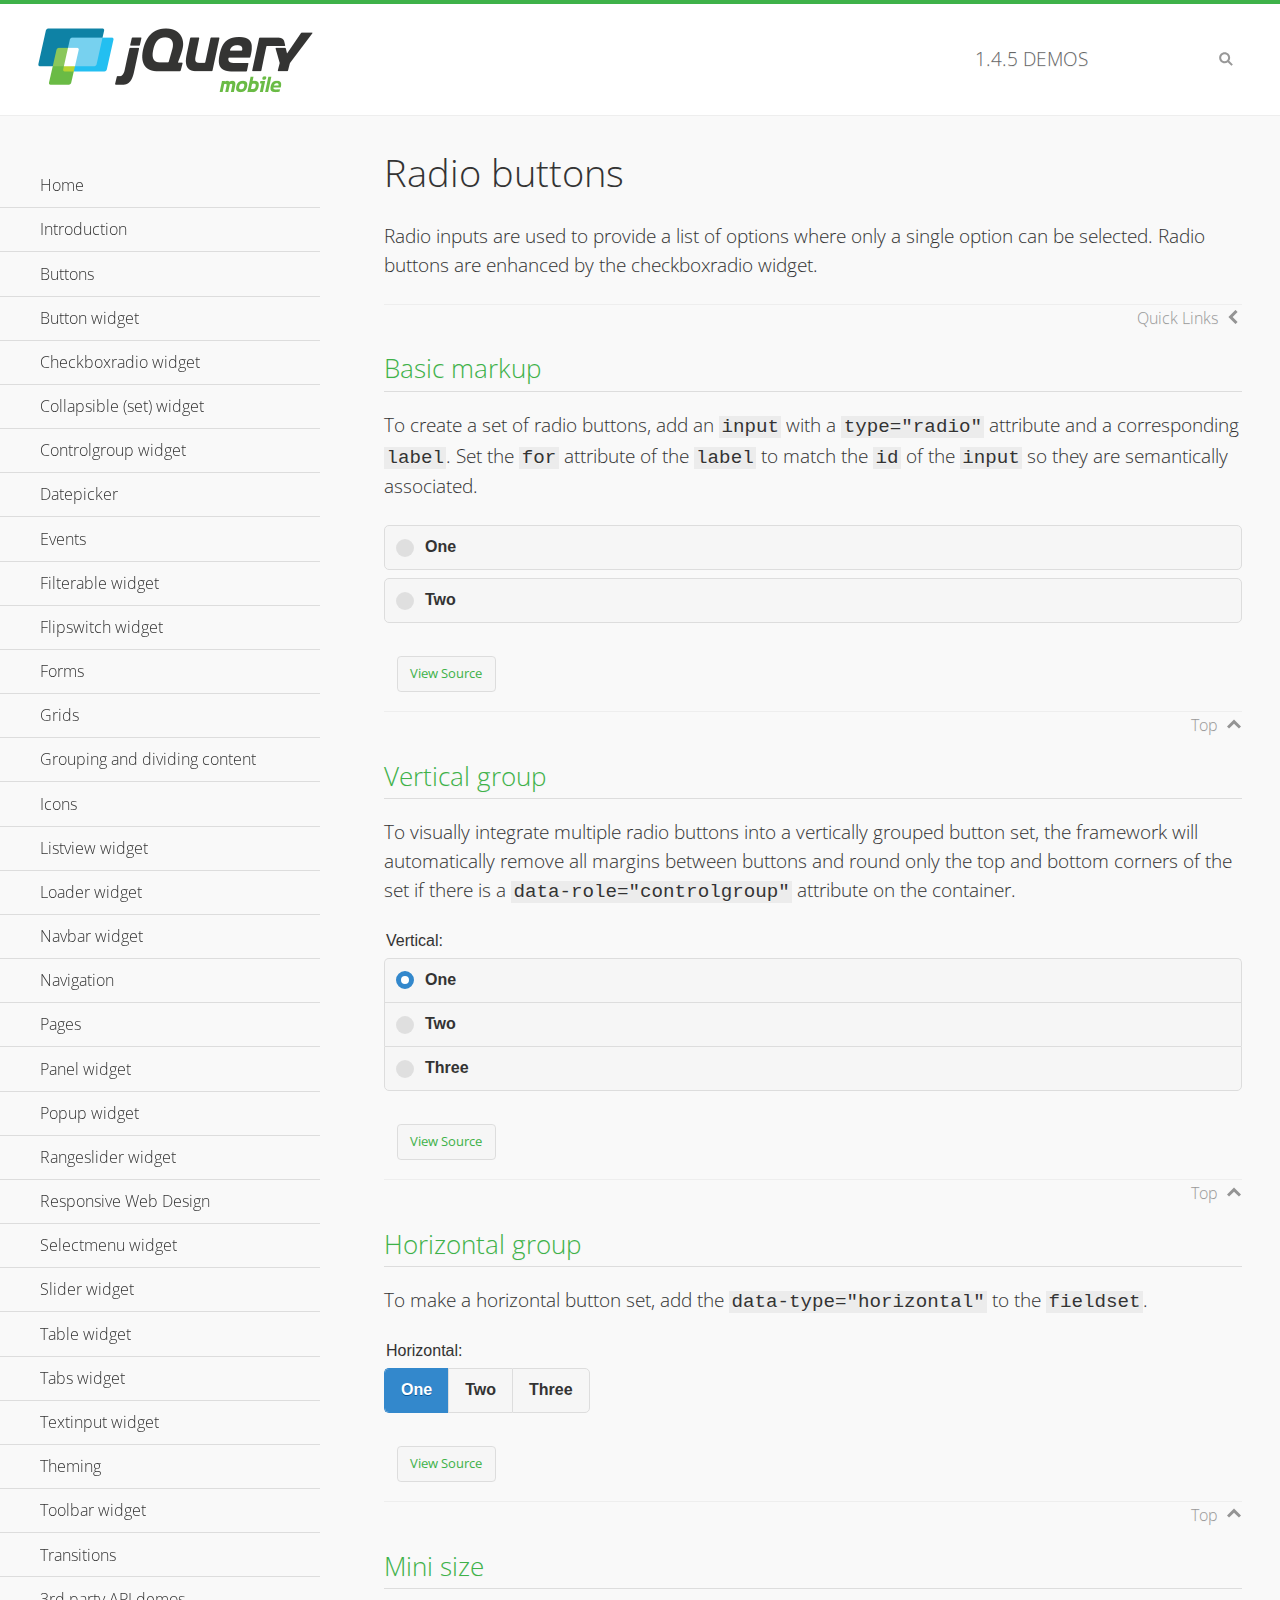
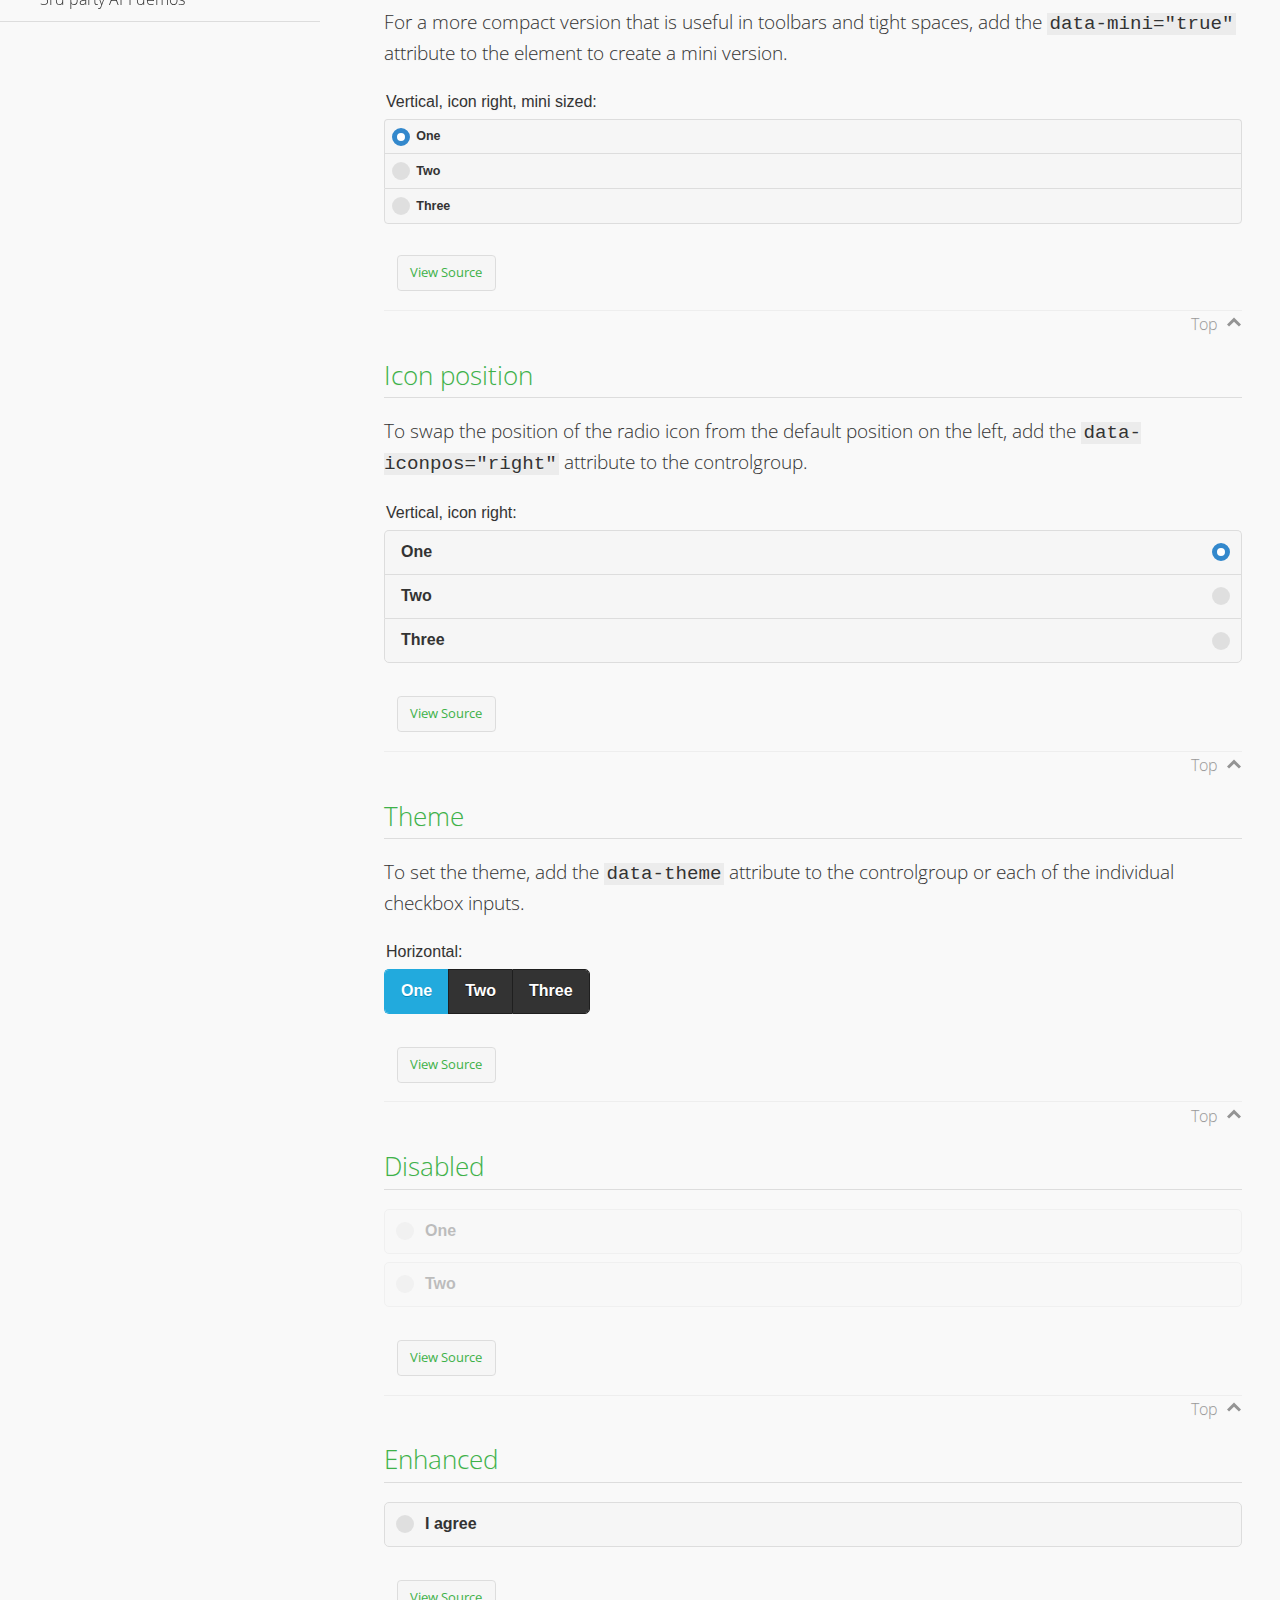
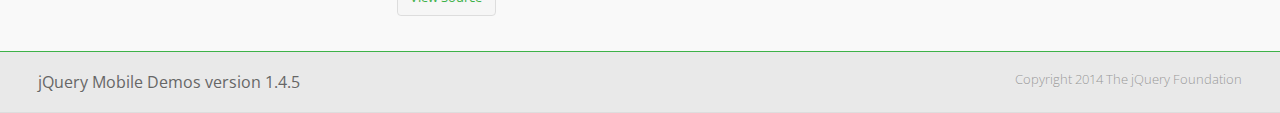
<file: assets/www/jquery.mobile-1.4.5/demos/checkboxradio-radio/index.html>
<!DOCTYPE html>
<html>
<head>
	<meta charset="utf-8">
	<meta name="viewport" content="width=device-width, initial-scale=1">
	<title>Radio buttons - jQuery Mobile Demos</title>
	<link rel="shortcut icon" href="../favicon.ico">
	<link rel="stylesheet" href="http://fonts.googleapis.com/css?family=Open+Sans:300,400,700">
	<link rel="stylesheet" href="../css/themes/default/jquery.mobile-1.4.5.min.css">
	<link rel="stylesheet" href="../_assets/css/jqm-demos.css">
	<script src="../js/jquery.js"></script>
	<script src="../_assets/js/index.js"></script>
	<script src="../js/jquery.mobile-1.4.5.min.js"></script>
</head>
<body>
<div data-role="page" class="jqm-demos" data-quicklinks="true">

	<div data-role="header" class="jqm-header">
		<h2><a href="../" title="jQuery Mobile Demos home"><img src="../_assets/img/jquery-logo.png" alt="jQuery Mobile"></a></h2>
		<p><span class="jqm-version"></span> Demos</p>
		<a href="#" class="jqm-navmenu-link ui-btn ui-btn-icon-notext ui-corner-all ui-icon-bars ui-nodisc-icon ui-alt-icon ui-btn-left">Menu</a>
		<a href="#" class="jqm-search-link ui-btn ui-btn-icon-notext ui-corner-all ui-icon-search ui-nodisc-icon ui-alt-icon ui-btn-right">Search</a>
	</div><!-- /header -->

	<div role="main" class="ui-content jqm-content">

		<h1>Radio buttons</h1>

		<p>Radio inputs are used to provide a list of options where only a single option can be selected. Radio buttons are enhanced by the checkboxradio widget.</p>

		<h2>Basic markup</h2>

		<p>To create a set of radio buttons, add an <code>input</code> with a <code>type="radio"</code> attribute and a corresponding <code>label</code>. Set the <code>for</code> attribute of the <code>label</code> to match the <code>id</code> of the <code>input</code> so they are semantically associated.</p>

		<div data-demo-html="true">
			<form>
				<label>
					<input type="radio" name="radio-choice-0" id="radio-choice-0a">One
				</label>

				<label for="radio-choice-0b">Two</label>
				<input type="radio" name="radio-choice-0" id="radio-choice-0b" class="custom">
			</form>
		</div><!--/demo-html -->

		<h2>Vertical group</h2>

		<p>To visually integrate multiple radio buttons into a vertically grouped button set, the framework will automatically remove all margins between buttons and round only the top and bottom corners of the set if there is a <code> data-role="controlgroup"</code> attribute on the container.</p>

		<div data-demo-html="true">
			<form>
					<fieldset data-role="controlgroup">
					<legend>Vertical:</legend>
					<input type="radio" name="radio-choice-v-2" id="radio-choice-v-2a" value="on" checked="checked">
					<label for="radio-choice-v-2a">One</label>
					<input type="radio" name="radio-choice-v-2" id="radio-choice-v-2b" value="off">
					<label for="radio-choice-v-2b">Two</label>
					<input type="radio" name="radio-choice-v-2" id="radio-choice-v-2c" value="other">
					<label for="radio-choice-v-2c">Three</label>
				</fieldset>
			</form>
		</div><!--/demo-html -->

		<h2>Horizontal group</h2>

		<p>To make a horizontal button set, add the <code> data-type="horizontal"</code> to the <code>fieldset</code>.</p>

		<div data-demo-html="true">
			<form>
				<fieldset data-role="controlgroup" data-type="horizontal">
					<legend>Horizontal:</legend>
					<input type="radio" name="radio-choice-h-2" id="radio-choice-h-2a" value="on" checked="checked">
					<label for="radio-choice-h-2a">One</label>
					<input type="radio" name="radio-choice-h-2" id="radio-choice-h-2b" value="off">
					<label for="radio-choice-h-2b">Two</label>
					<input type="radio" name="radio-choice-h-2" id="radio-choice-h-2c" value="other">
					<label for="radio-choice-h-2c">Three</label>
				</fieldset>
			</form>
		</div><!--/demo-html -->

		<h2>Mini size</h2>

		<p>For a more compact version that is useful in toolbars and tight spaces, add the <code>data-mini="true"</code> attribute to the element to create a mini version. </p>

		<div data-demo-html="true">
			<form>
				<fieldset data-role="controlgroup" data-mini="true">
					<legend>Vertical, icon right, mini sized:</legend>
					<input type="radio" name="radio-choice-v-6" id="radio-choice-v-6a" value="on" checked="checked">
					<label for="radio-choice-v-6a">One</label>
					<input type="radio" name="radio-choice-v-6" id="radio-choice-v-6b" value="off">
					<label for="radio-choice-v-6b">Two</label>
					<input type="radio" name="radio-choice-v-6" id="radio-choice-v-6c" value="other">
					<label for="radio-choice-v-6c">Three</label>
				</fieldset>
			</form>
		</div><!--/demo-html -->

		<h2>Icon position</h2>

		<p>To swap the position of the radio icon from the default position on the left, add the <code>data-iconpos="right"</code> attribute to the controlgroup.</p>

		<div data-demo-html="true">
			<form>
				<fieldset data-role="controlgroup" data-iconpos="right">
					<legend>Vertical, icon right:</legend>
					<input type="radio" name="radio-choice-w-6" id="radio-choice-w-6a" value="on" checked="checked">
					<label for="radio-choice-w-6a">One</label>
					<input type="radio" name="radio-choice-w-6" id="radio-choice-w-6b" value="off">
					<label for="radio-choice-w-6b">Two</label>
					<input type="radio" name="radio-choice-w-6" id="radio-choice-w-6c" value="other">
					<label for="radio-choice-w-6c">Three</label>
				</fieldset>
			</form>
		</div><!--/demo-html -->

		<h2>Theme</h2>

		<p>To set the theme, add the <code>data-theme</code> attribute to the controlgroup or each of the individual checkbox inputs.</p>

		<div data-demo-html="true">
			<form>
				<fieldset data-role="controlgroup" data-theme="b" data-type="horizontal">
					<legend>Horizontal:</legend>
					<input type="radio" name="radio-choice-t-6" id="radio-choice-t-6a" value="on" checked="checked">
					<label for="radio-choice-t-6a">One</label>
					<input type="radio" name="radio-choice-t-6" id="radio-choice-t-6b" value="off">
					<label for="radio-choice-t-6b">Two</label>
					<input type="radio" name="radio-choice-t-6" id="radio-choice-t-6c" value="other">
					<label for="radio-choice-t-6c">Three</label>
				</fieldset>
			</form>
		</div><!--/demo-html -->

		<h2>Disabled</h2>

		<div data-demo-html="true">
			<form>
				<label>
					<input type="radio" name="radio-choice-7" id="radio-choice-7a" disabled="disabled">One
				</label>
				<label for="radio-choice-7b">Two</label>
				<input type="radio" name="radio-choice-7" id="radio-choice-7b" disabled="disabled">
			</form>
		</div><!--/demo-html -->

		<h2>Enhanced</h2>

		<div data-demo-html="true">
			<div class="ui-radio">
				<label for="radio-enhanced" class="ui-btn ui-corner-all ui-btn-inherit ui-btn-icon-left ui-radio-off">I agree</label>
				<input type="radio" name="radio-enhanced" id="radio-enhanced" data-enhanced="true">
			</div>
		</div><!--/demo-html -->

	</div><!-- /content -->
	    <div data-role="panel" class="jqm-navmenu-panel" data-position="left" data-display="overlay" data-theme="a">
	    	<ul class="jqm-list ui-alt-icon ui-nodisc-icon">
<li data-filtertext="demos homepage" data-icon="home"><a href=".././">Home</a></li>
<li data-filtertext="introduction overview getting started"><a href="../intro/" data-ajax="false">Introduction</a></li>
<li data-filtertext="buttons button markup buttonmarkup method anchor link button element"><a href="../button-markup/" data-ajax="false">Buttons</a></li>
<li data-filtertext="form button widget input button submit reset"><a href="../button/" data-ajax="false">Button widget</a></li>
<li data-role="collapsible" data-enhanced="true" data-collapsed-icon="carat-d" data-expanded-icon="carat-u" data-iconpos="right" data-inset="false" class="ui-collapsible ui-collapsible-themed-content ui-collapsible-collapsed">
	<h3 class="ui-collapsible-heading ui-collapsible-heading-collapsed">
		<a href="#" class="ui-collapsible-heading-toggle ui-btn ui-btn-icon-right ui-btn-inherit ui-icon-carat-d">
		    Checkboxradio widget<span class="ui-collapsible-heading-status"> click to expand contents</span>
		</a>
	</h3>
	<div class="ui-collapsible-content ui-body-inherit ui-collapsible-content-collapsed" aria-hidden="true">
		<ul>
			<li data-filtertext="form checkboxradio widget checkbox input checkboxes controlgroups"><a href="../checkboxradio-checkbox/" data-ajax="false">Checkboxes</a></li>
			<li data-filtertext="form checkboxradio widget radio input radio buttons controlgroups"><a href="../checkboxradio-radio/" data-ajax="false">Radio buttons</a></li>
		</ul>
	</div>
</li>
<li data-role="collapsible" data-enhanced="true" data-collapsed-icon="carat-d" data-expanded-icon="carat-u" data-iconpos="right" data-inset="false" class="ui-collapsible ui-collapsible-themed-content ui-collapsible-collapsed">
	<h3 class="ui-collapsible-heading ui-collapsible-heading-collapsed">
		<a href="#" class="ui-collapsible-heading-toggle ui-btn ui-btn-icon-right ui-btn-inherit ui-icon-carat-d">
			Collapsible (set) widget<span class="ui-collapsible-heading-status"> click to expand contents</span>
		</a>
	</h3>
	<div class="ui-collapsible-content ui-body-inherit ui-collapsible-content-collapsed" aria-hidden="true">
		<ul>
			<li data-filtertext="collapsibles content formatting"><a href="../collapsible/" data-ajax="false">Collapsible</a></li>
			<li data-filtertext="dynamic collapsible set accordion append expand"><a href="../collapsible-dynamic/" data-ajax="false">Dynamic collapsibles</a></li>
			<li data-filtertext="accordions collapsible set widget content formatting grouped collapsibles"><a href="../collapsibleset/" data-ajax="false">Collapsible set</a></li>
		</ul>
	</div>
</li>
<li data-role="collapsible" data-enhanced="true" data-collapsed-icon="carat-d" data-expanded-icon="carat-u" data-iconpos="right" data-inset="false" class="ui-collapsible ui-collapsible-themed-content ui-collapsible-collapsed">
	<h3 class="ui-collapsible-heading ui-collapsible-heading-collapsed">
		<a href="#" class="ui-collapsible-heading-toggle ui-btn ui-btn-icon-right ui-btn-inherit ui-icon-carat-d">
			Controlgroup widget<span class="ui-collapsible-heading-status"> click to expand contents</span>
		</a>
	</h3>
	<div class="ui-collapsible-content ui-body-inherit ui-collapsible-content-collapsed" aria-hidden="true">
		<ul>
			<li data-filtertext="controlgroups selectmenu checkboxradio input grouped buttons horizontal vertical"><a href="../controlgroup/" data-ajax="false">Controlgroup</a></li>
			<li data-filtertext="dynamic controlgroup dynamically add buttons"><a href="../controlgroup-dynamic/" data-ajax="false">Dynamic controlgroups</a></li>
		</ul>
	</div>
</li>
<li data-filtertext="form datepicker widget date input"><a href="../datepicker/" data-ajax="false">Datepicker</a></li>
<li data-role="collapsible" data-enhanced="true" data-collapsed-icon="carat-d" data-expanded-icon="carat-u" data-iconpos="right" data-inset="false" class="ui-collapsible ui-collapsible-themed-content ui-collapsible-collapsed">
	<h3 class="ui-collapsible-heading ui-collapsible-heading-collapsed">
		<a href="#" class="ui-collapsible-heading-toggle ui-btn ui-btn-icon-right ui-btn-inherit ui-icon-carat-d">
			Events<span class="ui-collapsible-heading-status"> click to expand contents</span>
		</a>
	</h3>
	<div class="ui-collapsible-content ui-body-inherit ui-collapsible-content-collapsed" aria-hidden="true">
		<ul>
			<li data-filtertext="swipe to delete list items listviews swipe events"><a href="../swipe-list/" data-ajax="false">Swipe list items</a></li>
			<li data-filtertext="swipe to navigate swipe page navigation swipe events"><a href="../swipe-page/" data-ajax="false">Swipe page navigation</a></li>
		</ul>
	</div>
</li>
<li data-filtertext="filterable filter elements sorting searching listview table"><a href="../filterable/" data-ajax="false">Filterable widget</a></li>
<li data-filtertext="form flipswitch widget flip toggle switch binary select checkbox input"><a href="../flipswitch/" data-ajax="false">Flipswitch widget</a></li>
<li data-role="collapsible" data-enhanced="true" data-collapsed-icon="carat-d" data-expanded-icon="carat-u" data-iconpos="right" data-inset="false" class="ui-collapsible ui-collapsible-themed-content ui-collapsible-collapsed">
	<h3 class="ui-collapsible-heading ui-collapsible-heading-collapsed">
		<a href="#" class="ui-collapsible-heading-toggle ui-btn ui-btn-icon-right ui-btn-inherit ui-icon-carat-d">
			Forms<span class="ui-collapsible-heading-status"> click to expand contents</span>
		</a>
	</h3>
	<div class="ui-collapsible-content ui-body-inherit ui-collapsible-content-collapsed" aria-hidden="true">
		<ul>
			<li data-filtertext="forms text checkbox radio range button submit reset inputs selects textarea slider flipswitch label form elements"><a href="../forms/" data-ajax="false">Forms</a></li>
			<li data-filtertext="form hide labels hidden accessible ui-hidden-accessible forms"><a href="../forms-label-hidden-accessible/" data-ajax="false">Hide labels</a></li>
			<li data-filtertext="form field containers fieldcontain ui-field-contain forms"><a href="../forms-field-contain/" data-ajax="false">Field containers</a></li>
			<li data-filtertext="forms disabled form elements"><a href="../forms-disabled/" data-ajax="false">Forms disabled</a></li>
			<li data-filtertext="forms gallery examples overview forms text checkbox radio range button submit reset inputs selects textarea slider flipswitch label form elements"><a href="../forms-gallery/" data-ajax="false">Forms gallery</a></li>
		</ul>
	</div>
</li>
<li data-role="collapsible" data-enhanced="true" data-collapsed-icon="carat-d" data-expanded-icon="carat-u" data-iconpos="right" data-inset="false" class="ui-collapsible ui-collapsible-themed-content ui-collapsible-collapsed">
	<h3 class="ui-collapsible-heading ui-collapsible-heading-collapsed">
		<a href="#" class="ui-collapsible-heading-toggle ui-btn ui-btn-icon-right ui-btn-inherit ui-icon-carat-d">
			Grids<span class="ui-collapsible-heading-status"> click to expand contents</span>
		</a>
	</h3>
	<div class="ui-collapsible-content ui-body-inherit ui-collapsible-content-collapsed" aria-hidden="true">
		<ul>
			<li data-filtertext="grids columns blocks content formatting rwd responsive css framework"><a href="../grids/" data-ajax="false">Grids</a></li>
			<li data-filtertext="buttons in grids css framework"><a href="../grids-buttons/" data-ajax="false">Buttons in grids</a></li>
			<li data-filtertext="custom responsive grids rwd css framework"><a href="../grids-custom-responsive/" data-ajax="false">Custom responsive grids</a></li>
		</ul>
	</div>
</li>
<li data-filtertext="blocks content formatting sections heading"><a href="../body-bar-classes/" data-ajax="false">Grouping and dividing content</a></li>
<li data-role="collapsible" data-enhanced="true" data-collapsed-icon="carat-d" data-expanded-icon="carat-u" data-iconpos="right" data-inset="false" class="ui-collapsible ui-collapsible-themed-content ui-collapsible-collapsed">
	<h3 class="ui-collapsible-heading ui-collapsible-heading-collapsed">
		<a href="#" class="ui-collapsible-heading-toggle ui-btn ui-btn-icon-right ui-btn-inherit ui-icon-carat-d">
			Icons<span class="ui-collapsible-heading-status"> click to expand contents</span>
		</a>
	</h3>
	<div class="ui-collapsible-content ui-body-inherit ui-collapsible-content-collapsed" aria-hidden="true">
		<ul>
			<li data-filtertext="button icons svg disc alt custom icon position"><a href="../icons/" data-ajax="false">Icons</a></li>
			<li data-filtertext=""><a href="../icons-grunticon/" data-ajax="false">Grunticon loader</a></li>
		</ul>
	</div>
</li>
<li data-role="collapsible" data-enhanced="true" data-collapsed-icon="carat-d" data-expanded-icon="carat-u" data-iconpos="right" data-inset="false" class="ui-collapsible ui-collapsible-themed-content ui-collapsible-collapsed">
	<h3 class="ui-collapsible-heading ui-collapsible-heading-collapsed">
		<a href="#" class="ui-collapsible-heading-toggle ui-btn ui-btn-icon-right ui-btn-inherit ui-icon-carat-d">
			Listview widget<span class="ui-collapsible-heading-status"> click to expand contents</span>
		</a>
	</h3>
	<div class="ui-collapsible-content ui-body-inherit ui-collapsible-content-collapsed" aria-hidden="true">
		<ul>
			<li data-filtertext="listview widget thumbnails icons nested split button collapsible ul ol"><a href="../listview/" data-ajax="false">Listview</a></li>
			<li data-filtertext="autocomplete filterable reveal listview filtertextbeforefilter placeholder"><a href="../listview-autocomplete/" data-ajax="false">Listview autocomplete</a></li>
			<li data-filtertext="autocomplete filterable reveal listview remote data filtertextbeforefilter placeholder"><a href="../listview-autocomplete-remote/" data-ajax="false">Listview autocomplete remote data</a></li>
			<li data-filtertext="autodividers anchor jump scroll linkbars listview lists ul ol"><a href="../listview-autodividers-linkbar/" data-ajax="false">Listview autodividers linkbar</a></li>
			<li data-filtertext="listview autodividers selector autodividersselector lists ul ol"><a href="../listview-autodividers-selector/" data-ajax="false">Listview autodividers selector</a></li>
			<li data-filtertext="listview nested list items"><a href="../listview-nested-lists/" data-ajax="false">Nested Listviews</a></li>
			<li data-filtertext="listview collapsible list items flat"><a href="../listview-collapsible-item-flat/" data-ajax="false">Listview collapsible list items (flat)</a></li>
			<li data-filtertext="listview collapsible list indented"><a href="../listview-collapsible-item-indented/" data-ajax="false">Listview collapsible list items (indented)</a></li>
			<li data-filtertext="grid listview responsive grids responsive listviews lists ul"><a href="../listview-grid/" data-ajax="false">Listview responsive grid</a></li>
		</ul>
	</div>
</li>
<li data-filtertext="loader widget page loading navigation overlay spinner"><a href="../loader/" data-ajax="false">Loader widget</a></li>
<li data-filtertext="navbar widget navmenu toolbars header footer"><a href="../navbar/" data-ajax="false">Navbar widget</a></li>
<li data-role="collapsible" data-enhanced="true" data-collapsed-icon="carat-d" data-expanded-icon="carat-u" data-iconpos="right" data-inset="false" class="ui-collapsible ui-collapsible-themed-content ui-collapsible-collapsed">
	<h3 class="ui-collapsible-heading ui-collapsible-heading-collapsed">
		<a href="#" class="ui-collapsible-heading-toggle ui-btn ui-btn-icon-right ui-btn-inherit ui-icon-carat-d">
			Navigation<span class="ui-collapsible-heading-status"> click to expand contents</span>
		</a>
	</h3>
	<div class="ui-collapsible-content ui-body-inherit ui-collapsible-content-collapsed" aria-hidden="true">
		<ul>
			<li data-filtertext="ajax navigation navigate widget history event method"><a href="../navigation/" data-ajax="false">Navigation</a></li>
			<li data-filtertext="linking pages page links navigation ajax prefetch cache"><a href="../navigation-linking-pages/" data-ajax="false">Linking pages</a></li>
			<!-- <li data-filtertext="php redirect server redirection server-side navigation"><a href="../navigation-php-redirect/" data-ajax="false">PHP redirect demo</a></li>-->
			<li data-filtertext="navigation redirection hash query"><a href="../navigation-hash-processing/" data-ajax="false">Hash processing demo</a></li>
			<li data-filtertext="navigation redirection hash query"><a href="../page-events/" data-ajax="false">Page Navigation Events</a></li>
		</ul>
	</div>
</li>
<li data-role="collapsible" data-enhanced="true" data-collapsed-icon="carat-d" data-expanded-icon="carat-u" data-iconpos="right" data-inset="false" class="ui-collapsible ui-collapsible-themed-content ui-collapsible-collapsed">
	<h3 class="ui-collapsible-heading ui-collapsible-heading-collapsed">
		<a href="#" class="ui-collapsible-heading-toggle ui-btn ui-btn-icon-right ui-btn-inherit ui-icon-carat-d">
			Pages<span class="ui-collapsible-heading-status"> click to expand contents</span>
		</a>
	</h3>
	<div class="ui-collapsible-content ui-body-inherit ui-collapsible-content-collapsed" aria-hidden="true">
		<ul>
			<li data-filtertext="pages page widget ajax navigation"><a href="../pages/" data-ajax="false">Pages</a></li>
			<li data-filtertext="single page"><a href="../pages-single-page/" data-ajax="false">Single page</a></li>
			<li data-filtertext="multipage multi-page page"><a href="../pages-multi-page/" data-ajax="false">Multi-page template</a></li>
			<li data-filtertext="dialog page widget modal popup"><a href="../pages-dialog/" data-ajax="false">Dialog page</a></li>
		</ul>
	</div>
</li>
<li data-role="collapsible" data-enhanced="true" data-collapsed-icon="carat-d" data-expanded-icon="carat-u" data-iconpos="right" data-inset="false" class="ui-collapsible ui-collapsible-themed-content ui-collapsible-collapsed">
	<h3 class="ui-collapsible-heading ui-collapsible-heading-collapsed">
		<a href="#" class="ui-collapsible-heading-toggle ui-btn ui-btn-icon-right ui-btn-inherit ui-icon-carat-d">
			Panel widget<span class="ui-collapsible-heading-status"> click to expand contents</span>
		</a>
	</h3>
	<div class="ui-collapsible-content ui-body-inherit ui-collapsible-content-collapsed" aria-hidden="true">
		<ul>
			<li data-filtertext="panel widget sliding panels reveal push overlay responsive"><a href="../panel/" data-ajax="false">Panel</a></li>
			<li data-filtertext=""><a href="../panel-external/" data-ajax="false">External panels</a></li>
			<li data-filtertext="panel "><a href="../panel-fixed/" data-ajax="false">Fixed panels</a></li>
			<li data-filtertext="panel slide panels sliding panels shadow rwd responsive breakpoint"><a href="../panel-responsive/" data-ajax="false">Panels responsive</a></li>
			<li data-filtertext="panel custom style custom panel width reveal shadow listview panel styling page background wrapper"><a href="../panel-styling/" data-ajax="false">Custom panel style</a></li>
			<li data-filtertext="panel open on swipe"><a href="../panel-swipe-open/" data-ajax="false">Panel open on swipe</a></li>
			<li data-filtertext="panels outside page internal external toolbars"><a href="../panel-external-internal/" data-ajax="false">Panel external and internal</a></li>
		</ul>
	</div>
</li>
<li data-role="collapsible" data-enhanced="true" data-collapsed-icon="carat-d" data-expanded-icon="carat-u" data-iconpos="right" data-inset="false" class="ui-collapsible ui-collapsible-themed-content ui-collapsible-collapsed">
	<h3 class="ui-collapsible-heading ui-collapsible-heading-collapsed">
		<a href="#" class="ui-collapsible-heading-toggle ui-btn ui-btn-icon-right ui-btn-inherit ui-icon-carat-d">
			Popup widget<span class="ui-collapsible-heading-status"> click to expand contents</span>
		</a>
	</h3>
	<div class="ui-collapsible-content ui-body-inherit ui-collapsible-content-collapsed" aria-hidden="true">
		<ul>
			<li data-filtertext="popup widget popups dialog modal transition tooltip lightbox form overlay screen flip pop fade transition"><a href="../popup/" data-ajax="false">Popup</a></li>
			<li data-filtertext="popup alignment position"><a href="../popup-alignment/" data-ajax="false">Popup alignment</a></li>
			<li data-filtertext="popup arrow size popups popover"><a href="../popup-arrow-size/" data-ajax="false">Popup arrow size</a></li>
			<li data-filtertext="dynamic popups popup images lightbox"><a href="../popup-dynamic/" data-ajax="false">Dynamic popups</a></li>
			<li data-filtertext="popups with iframes scaling"><a href="../popup-iframe/" data-ajax="false">Popups with iframes</a></li>
			<li data-filtertext="popup image scaling"><a href="../popup-image-scaling/" data-ajax="false">Popup image scaling</a></li>
			<li data-filtertext="external popup outside multi-page"><a href="../popup-outside-multipage/" data-ajax="false">Popup outside multi-page</a></li>
		</ul>
	</div>
</li>
<li data-filtertext="form rangeslider widget dual sliders dual handle sliders range input"><a href="../rangeslider/" data-ajax="false">Rangeslider widget</a></li>
<li data-filtertext="responsive web design rwd adaptive progressive enhancement PE accessible mobile breakpoints media query media queries"><a href="../rwd/" data-ajax="false">Responsive Web Design</a></li>
<li data-role="collapsible" data-enhanced="true" data-collapsed-icon="carat-d" data-expanded-icon="carat-u" data-iconpos="right" data-inset="false" class="ui-collapsible ui-collapsible-themed-content ui-collapsible-collapsed">
	<h3 class="ui-collapsible-heading ui-collapsible-heading-collapsed">
		<a href="#" class="ui-collapsible-heading-toggle ui-btn ui-btn-icon-right ui-btn-inherit ui-icon-carat-d">
			Selectmenu widget<span class="ui-collapsible-heading-status"> click to expand contents</span>
		</a>
	</h3>
	<div class="ui-collapsible-content ui-body-inherit ui-collapsible-content-collapsed" aria-hidden="true">
		<ul>
			<li data-filtertext="form selectmenu widget select input custom select menu selects"><a href="../selectmenu/" data-ajax="false">Selectmenu</a></li>
			<li data-filtertext="form custom select menu selectmenu widget custom menu option optgroup multiple selects"><a href="../selectmenu-custom/" data-ajax="false">Custom select menu</a></li>
			<li data-filtertext="filterable select filter popup dialog"><a href="../selectmenu-custom-filter/" data-ajax="false">Custom select menu with filter</a></li>
		</ul>
	</div>
</li>
<li data-role="collapsible" data-enhanced="true" data-collapsed-icon="carat-d" data-expanded-icon="carat-u" data-iconpos="right" data-inset="false" class="ui-collapsible ui-collapsible-themed-content ui-collapsible-collapsed">
	<h3 class="ui-collapsible-heading ui-collapsible-heading-collapsed">
		<a href="#" class="ui-collapsible-heading-toggle ui-btn ui-btn-icon-right ui-btn-inherit ui-icon-carat-d">
			Slider widget<span class="ui-collapsible-heading-status"> click to expand contents</span>
		</a>
	</h3>
	<div class="ui-collapsible-content ui-body-inherit ui-collapsible-content-collapsed" aria-hidden="true">
		<ul>
			<li data-filtertext="form slider widget range input single sliders"><a href="../slider/" data-ajax="false">Slider</a></li>
			<li data-filtertext="form slider widget flipswitch slider binary select flip toggle switch"><a href="../slider-flipswitch/" data-ajax="false">Slider flip toggle switch</a></li>
			<li data-filtertext="form slider tooltip handle value input range sliders"><a href="../slider-tooltip/" data-ajax="false">Slider tooltip</a></li>
		</ul>
	</div>
</li>
<li data-role="collapsible" data-enhanced="true" data-collapsed-icon="carat-d" data-expanded-icon="carat-u" data-iconpos="right" data-inset="false" class="ui-collapsible ui-collapsible-themed-content ui-collapsible-collapsed">
	<h3 class="ui-collapsible-heading ui-collapsible-heading-collapsed">
		<a href="#" class="ui-collapsible-heading-toggle ui-btn ui-btn-icon-right ui-btn-inherit ui-icon-carat-d">
			Table widget<span class="ui-collapsible-heading-status"> click to expand contents</span>
		</a>
	</h3>
	<div class="ui-collapsible-content ui-body-inherit ui-collapsible-content-collapsed" aria-hidden="true">
		<ul>
			<li data-filtertext="table widget reflow column toggle th td responsive tables rwd hide show tabular"><a href="../table-column-toggle/" data-ajax="false">Table Column Toggle</a></li>
			<li data-filtertext="table column toggle phone comparison demo"><a href="../table-column-toggle-example/" data-ajax="false">Table Column Toggle demo</a></li>
			<li data-filtertext="responsive tables table column toggle heading groups rwd breakpoint"><a href="../table-column-toggle-heading-groups/" data-ajax="false">Table Column Toggle heading groups</a></li>
			<li data-filtertext="responsive tables table column toggle hide rwd breakpoint customization options"><a href="../table-column-toggle-options/" data-ajax="false">Table Column Toggle options</a></li>
			<li data-filtertext="table reflow th td responsive rwd columns tabular"><a href="../table-reflow/" data-ajax="false">Table Reflow</a></li>
			<li data-filtertext="responsive tables table reflow heading groups rwd breakpoint"><a href="../table-reflow-heading-groups/" data-ajax="false">Table Reflow heading groups</a></li>
			<li data-filtertext="responsive tables table reflow stripes strokes table style"><a href="../table-reflow-stripes-strokes/" data-ajax="false">Table Reflow stripes and strokes</a></li>
			<li data-filtertext="responsive tables table reflow stack custom styles"><a href="../table-reflow-styling/" data-ajax="false">Table Reflow custom styles</a></li>
		</ul>
	</div>
</li>
<li data-filtertext="ui tabs widget"><a href="../tabs/" data-ajax="false">Tabs widget</a></li>
<li data-filtertext="form textinput widget text input textarea number date time tel email file color password"><a href="../textinput/" data-ajax="false">Textinput widget</a></li>
<li data-role="collapsible" data-enhanced="true" data-collapsed-icon="carat-d" data-expanded-icon="carat-u" data-iconpos="right" data-inset="false" class="ui-collapsible ui-collapsible-themed-content ui-collapsible-collapsed">
	<h3 class="ui-collapsible-heading ui-collapsible-heading-collapsed">
		<a href="#" class="ui-collapsible-heading-toggle ui-btn ui-btn-icon-right ui-btn-inherit ui-icon-carat-d">
			Theming<span class="ui-collapsible-heading-status"> click to expand contents</span>
		</a>
	</h3>
	<div class="ui-collapsible-content ui-body-inherit ui-collapsible-content-collapsed" aria-hidden="true">
		<ul>
			<li data-filtertext="default theme swatches theming style css"><a href="../theme-default/" data-ajax="false">Default theme</a></li>
			<li data-filtertext="classic theme old theme swatches theming style css"><a href="../theme-classic/" data-ajax="false">Classic theme</a></li>
		</ul>
	</div>
</li>
<li data-role="collapsible" data-enhanced="true" data-collapsed-icon="carat-d" data-expanded-icon="carat-u" data-iconpos="right" data-inset="false" class="ui-collapsible ui-collapsible-themed-content ui-collapsible-collapsed">
	<h3 class="ui-collapsible-heading ui-collapsible-heading-collapsed">
		<a href="#" class="ui-collapsible-heading-toggle ui-btn ui-btn-icon-right ui-btn-inherit ui-icon-carat-d">
			Toolbar widget<span class="ui-collapsible-heading-status"> click to expand contents</span>
		</a>
	</h3>
	<div class="ui-collapsible-content ui-body-inherit ui-collapsible-content-collapsed" aria-hidden="true">
		<ul>
			<li data-filtertext="toolbar widget header footer toolbars fixed fullscreen external sections"><a href="../toolbar/" data-ajax="false">Toolbar</a></li>
			<li data-filtertext="dynamic toolbars dynamically add toolbar header footer"><a href="../toolbar-dynamic/" data-ajax="false">Dynamic toolbars</a></li>
			<li data-filtertext="external toolbars header footer"><a href="../toolbar-external/" data-ajax="false">External toolbars</a></li>
			<li data-filtertext="fixed toolbars header footer"><a href="../toolbar-fixed/" data-ajax="false">Fixed toolbars</a></li>
			<li data-filtertext="fixed fullscreen toolbars header footer"><a href="../toolbar-fixed-fullscreen/" data-ajax="false">Fullscreen toolbars</a></li>
			<li data-filtertext="external fixed toolbars header footer"><a href="../toolbar-fixed-external/" data-ajax="false">Fixed external toolbars</a></li>
			<li data-filtertext="external persistent toolbars header footer navbar navmenu"><a href="../toolbar-fixed-persistent/" data-ajax="false">Persistent toolbars</a></li>
			<li data-filtertext="external ajax optimized toolbars persistent toolbars header footer navbar"><a href="../toolbar-fixed-persistent-optimized/" data-ajax="false">Ajax optimized toolbars</a></li>
			<li data-filtertext="form in toolbars header footer"><a href="../toolbar-fixed-forms/" data-ajax="false">Form in toolbar</a></li>
		</ul>
	</div>
</li>
<li data-filtertext="page transitions animated pages popup navigation flip slide fade pop"><a href="../transitions/" data-ajax="false">Transitions</a></li>
<li data-role="collapsible" data-enhanced="true" data-collapsed-icon="carat-d" data-expanded-icon="carat-u" data-iconpos="right" data-inset="false" class="ui-collapsible ui-collapsible-themed-content ui-collapsible-collapsed">
	<h3 class="ui-collapsible-heading ui-collapsible-heading-collapsed">
		<a href="#" class="ui-collapsible-heading-toggle ui-btn ui-btn-icon-right ui-btn-inherit ui-icon-carat-d">
			3rd party API demos<span class="ui-collapsible-heading-status"> click to expand contents</span>
		</a>
	</h3>
	<div class="ui-collapsible-content ui-body-inherit ui-collapsible-content-collapsed" aria-hidden="true">
		<ul>
			<li data-filtertext="backbone requirejs navigation router"><a href="../backbone-requirejs/" data-ajax="false">Backbone RequireJS</a></li>
			<li data-filtertext="google maps geolocation demo"><a href="../map-geolocation/" data-ajax="false">Google Maps geolocation</a></li>
			<li data-filtertext="google maps hybrid"><a href="../map-list-toggle/" data-ajax="false">Google Maps list toggle</a></li>
		</ul>
	</div>
</li>



		     </ul>
		</div><!-- /panel -->


	<div data-role="footer" data-position="fixed" data-tap-toggle="false" class="jqm-footer">
		<p>jQuery Mobile Demos version <span class="jqm-version"></span></p>
		<p>Copyright 2014 The jQuery Foundation</p>
	</div><!-- /footer -->
	<!-- TODO: This should become an external panel so we can add input to markup (unique ID) -->
    <div data-role="panel" class="jqm-search-panel" data-position="right" data-display="overlay" data-theme="a">
		<div class="jqm-search">
			<ul class="jqm-list" data-filter-placeholder="Search demos..." data-filter-reveal="true">
<li data-filtertext="demos homepage" data-icon="home"><a href=".././">Home</a></li>
<li data-filtertext="introduction overview getting started"><a href="../intro/" data-ajax="false">Introduction</a></li>
<li data-filtertext="buttons button markup buttonmarkup method anchor link button element"><a href="../button-markup/" data-ajax="false">Buttons</a></li>
<li data-filtertext="form button widget input button submit reset"><a href="../button/" data-ajax="false">Button widget</a></li>
<li data-role="collapsible" data-enhanced="true" data-collapsed-icon="carat-d" data-expanded-icon="carat-u" data-iconpos="right" data-inset="false" class="ui-collapsible ui-collapsible-themed-content ui-collapsible-collapsed">
	<h3 class="ui-collapsible-heading ui-collapsible-heading-collapsed">
		<a href="#" class="ui-collapsible-heading-toggle ui-btn ui-btn-icon-right ui-btn-inherit ui-icon-carat-d">
		    Checkboxradio widget<span class="ui-collapsible-heading-status"> click to expand contents</span>
		</a>
	</h3>
	<div class="ui-collapsible-content ui-body-inherit ui-collapsible-content-collapsed" aria-hidden="true">
		<ul>
			<li data-filtertext="form checkboxradio widget checkbox input checkboxes controlgroups"><a href="../checkboxradio-checkbox/" data-ajax="false">Checkboxes</a></li>
			<li data-filtertext="form checkboxradio widget radio input radio buttons controlgroups"><a href="../checkboxradio-radio/" data-ajax="false">Radio buttons</a></li>
		</ul>
	</div>
</li>
<li data-role="collapsible" data-enhanced="true" data-collapsed-icon="carat-d" data-expanded-icon="carat-u" data-iconpos="right" data-inset="false" class="ui-collapsible ui-collapsible-themed-content ui-collapsible-collapsed">
	<h3 class="ui-collapsible-heading ui-collapsible-heading-collapsed">
		<a href="#" class="ui-collapsible-heading-toggle ui-btn ui-btn-icon-right ui-btn-inherit ui-icon-carat-d">
			Collapsible (set) widget<span class="ui-collapsible-heading-status"> click to expand contents</span>
		</a>
	</h3>
	<div class="ui-collapsible-content ui-body-inherit ui-collapsible-content-collapsed" aria-hidden="true">
		<ul>
			<li data-filtertext="collapsibles content formatting"><a href="../collapsible/" data-ajax="false">Collapsible</a></li>
			<li data-filtertext="dynamic collapsible set accordion append expand"><a href="../collapsible-dynamic/" data-ajax="false">Dynamic collapsibles</a></li>
			<li data-filtertext="accordions collapsible set widget content formatting grouped collapsibles"><a href="../collapsibleset/" data-ajax="false">Collapsible set</a></li>
		</ul>
	</div>
</li>
<li data-role="collapsible" data-enhanced="true" data-collapsed-icon="carat-d" data-expanded-icon="carat-u" data-iconpos="right" data-inset="false" class="ui-collapsible ui-collapsible-themed-content ui-collapsible-collapsed">
	<h3 class="ui-collapsible-heading ui-collapsible-heading-collapsed">
		<a href="#" class="ui-collapsible-heading-toggle ui-btn ui-btn-icon-right ui-btn-inherit ui-icon-carat-d">
			Controlgroup widget<span class="ui-collapsible-heading-status"> click to expand contents</span>
		</a>
	</h3>
	<div class="ui-collapsible-content ui-body-inherit ui-collapsible-content-collapsed" aria-hidden="true">
		<ul>
			<li data-filtertext="controlgroups selectmenu checkboxradio input grouped buttons horizontal vertical"><a href="../controlgroup/" data-ajax="false">Controlgroup</a></li>
			<li data-filtertext="dynamic controlgroup dynamically add buttons"><a href="../controlgroup-dynamic/" data-ajax="false">Dynamic controlgroups</a></li>
		</ul>
	</div>
</li>
<li data-filtertext="form datepicker widget date input"><a href="../datepicker/" data-ajax="false">Datepicker</a></li>
<li data-role="collapsible" data-enhanced="true" data-collapsed-icon="carat-d" data-expanded-icon="carat-u" data-iconpos="right" data-inset="false" class="ui-collapsible ui-collapsible-themed-content ui-collapsible-collapsed">
	<h3 class="ui-collapsible-heading ui-collapsible-heading-collapsed">
		<a href="#" class="ui-collapsible-heading-toggle ui-btn ui-btn-icon-right ui-btn-inherit ui-icon-carat-d">
			Events<span class="ui-collapsible-heading-status"> click to expand contents</span>
		</a>
	</h3>
	<div class="ui-collapsible-content ui-body-inherit ui-collapsible-content-collapsed" aria-hidden="true">
		<ul>
			<li data-filtertext="swipe to delete list items listviews swipe events"><a href="../swipe-list/" data-ajax="false">Swipe list items</a></li>
			<li data-filtertext="swipe to navigate swipe page navigation swipe events"><a href="../swipe-page/" data-ajax="false">Swipe page navigation</a></li>
		</ul>
	</div>
</li>
<li data-filtertext="filterable filter elements sorting searching listview table"><a href="../filterable/" data-ajax="false">Filterable widget</a></li>
<li data-filtertext="form flipswitch widget flip toggle switch binary select checkbox input"><a href="../flipswitch/" data-ajax="false">Flipswitch widget</a></li>
<li data-role="collapsible" data-enhanced="true" data-collapsed-icon="carat-d" data-expanded-icon="carat-u" data-iconpos="right" data-inset="false" class="ui-collapsible ui-collapsible-themed-content ui-collapsible-collapsed">
	<h3 class="ui-collapsible-heading ui-collapsible-heading-collapsed">
		<a href="#" class="ui-collapsible-heading-toggle ui-btn ui-btn-icon-right ui-btn-inherit ui-icon-carat-d">
			Forms<span class="ui-collapsible-heading-status"> click to expand contents</span>
		</a>
	</h3>
	<div class="ui-collapsible-content ui-body-inherit ui-collapsible-content-collapsed" aria-hidden="true">
		<ul>
			<li data-filtertext="forms text checkbox radio range button submit reset inputs selects textarea slider flipswitch label form elements"><a href="../forms/" data-ajax="false">Forms</a></li>
			<li data-filtertext="form hide labels hidden accessible ui-hidden-accessible forms"><a href="../forms-label-hidden-accessible/" data-ajax="false">Hide labels</a></li>
			<li data-filtertext="form field containers fieldcontain ui-field-contain forms"><a href="../forms-field-contain/" data-ajax="false">Field containers</a></li>
			<li data-filtertext="forms disabled form elements"><a href="../forms-disabled/" data-ajax="false">Forms disabled</a></li>
			<li data-filtertext="forms gallery examples overview forms text checkbox radio range button submit reset inputs selects textarea slider flipswitch label form elements"><a href="../forms-gallery/" data-ajax="false">Forms gallery</a></li>
		</ul>
	</div>
</li>
<li data-role="collapsible" data-enhanced="true" data-collapsed-icon="carat-d" data-expanded-icon="carat-u" data-iconpos="right" data-inset="false" class="ui-collapsible ui-collapsible-themed-content ui-collapsible-collapsed">
	<h3 class="ui-collapsible-heading ui-collapsible-heading-collapsed">
		<a href="#" class="ui-collapsible-heading-toggle ui-btn ui-btn-icon-right ui-btn-inherit ui-icon-carat-d">
			Grids<span class="ui-collapsible-heading-status"> click to expand contents</span>
		</a>
	</h3>
	<div class="ui-collapsible-content ui-body-inherit ui-collapsible-content-collapsed" aria-hidden="true">
		<ul>
			<li data-filtertext="grids columns blocks content formatting rwd responsive css framework"><a href="../grids/" data-ajax="false">Grids</a></li>
			<li data-filtertext="buttons in grids css framework"><a href="../grids-buttons/" data-ajax="false">Buttons in grids</a></li>
			<li data-filtertext="custom responsive grids rwd css framework"><a href="../grids-custom-responsive/" data-ajax="false">Custom responsive grids</a></li>
		</ul>
	</div>
</li>
<li data-filtertext="blocks content formatting sections heading"><a href="../body-bar-classes/" data-ajax="false">Grouping and dividing content</a></li>
<li data-role="collapsible" data-enhanced="true" data-collapsed-icon="carat-d" data-expanded-icon="carat-u" data-iconpos="right" data-inset="false" class="ui-collapsible ui-collapsible-themed-content ui-collapsible-collapsed">
	<h3 class="ui-collapsible-heading ui-collapsible-heading-collapsed">
		<a href="#" class="ui-collapsible-heading-toggle ui-btn ui-btn-icon-right ui-btn-inherit ui-icon-carat-d">
			Icons<span class="ui-collapsible-heading-status"> click to expand contents</span>
		</a>
	</h3>
	<div class="ui-collapsible-content ui-body-inherit ui-collapsible-content-collapsed" aria-hidden="true">
		<ul>
			<li data-filtertext="button icons svg disc alt custom icon position"><a href="../icons/" data-ajax="false">Icons</a></li>
			<li data-filtertext=""><a href="../icons-grunticon/" data-ajax="false">Grunticon loader</a></li>
		</ul>
	</div>
</li>
<li data-role="collapsible" data-enhanced="true" data-collapsed-icon="carat-d" data-expanded-icon="carat-u" data-iconpos="right" data-inset="false" class="ui-collapsible ui-collapsible-themed-content ui-collapsible-collapsed">
	<h3 class="ui-collapsible-heading ui-collapsible-heading-collapsed">
		<a href="#" class="ui-collapsible-heading-toggle ui-btn ui-btn-icon-right ui-btn-inherit ui-icon-carat-d">
			Listview widget<span class="ui-collapsible-heading-status"> click to expand contents</span>
		</a>
	</h3>
	<div class="ui-collapsible-content ui-body-inherit ui-collapsible-content-collapsed" aria-hidden="true">
		<ul>
			<li data-filtertext="listview widget thumbnails icons nested split button collapsible ul ol"><a href="../listview/" data-ajax="false">Listview</a></li>
			<li data-filtertext="autocomplete filterable reveal listview filtertextbeforefilter placeholder"><a href="../listview-autocomplete/" data-ajax="false">Listview autocomplete</a></li>
			<li data-filtertext="autocomplete filterable reveal listview remote data filtertextbeforefilter placeholder"><a href="../listview-autocomplete-remote/" data-ajax="false">Listview autocomplete remote data</a></li>
			<li data-filtertext="autodividers anchor jump scroll linkbars listview lists ul ol"><a href="../listview-autodividers-linkbar/" data-ajax="false">Listview autodividers linkbar</a></li>
			<li data-filtertext="listview autodividers selector autodividersselector lists ul ol"><a href="../listview-autodividers-selector/" data-ajax="false">Listview autodividers selector</a></li>
			<li data-filtertext="listview nested list items"><a href="../listview-nested-lists/" data-ajax="false">Nested Listviews</a></li>
			<li data-filtertext="listview collapsible list items flat"><a href="../listview-collapsible-item-flat/" data-ajax="false">Listview collapsible list items (flat)</a></li>
			<li data-filtertext="listview collapsible list indented"><a href="../listview-collapsible-item-indented/" data-ajax="false">Listview collapsible list items (indented)</a></li>
			<li data-filtertext="grid listview responsive grids responsive listviews lists ul"><a href="../listview-grid/" data-ajax="false">Listview responsive grid</a></li>
		</ul>
	</div>
</li>
<li data-filtertext="loader widget page loading navigation overlay spinner"><a href="../loader/" data-ajax="false">Loader widget</a></li>
<li data-filtertext="navbar widget navmenu toolbars header footer"><a href="../navbar/" data-ajax="false">Navbar widget</a></li>
<li data-role="collapsible" data-enhanced="true" data-collapsed-icon="carat-d" data-expanded-icon="carat-u" data-iconpos="right" data-inset="false" class="ui-collapsible ui-collapsible-themed-content ui-collapsible-collapsed">
	<h3 class="ui-collapsible-heading ui-collapsible-heading-collapsed">
		<a href="#" class="ui-collapsible-heading-toggle ui-btn ui-btn-icon-right ui-btn-inherit ui-icon-carat-d">
			Navigation<span class="ui-collapsible-heading-status"> click to expand contents</span>
		</a>
	</h3>
	<div class="ui-collapsible-content ui-body-inherit ui-collapsible-content-collapsed" aria-hidden="true">
		<ul>
			<li data-filtertext="ajax navigation navigate widget history event method"><a href="../navigation/" data-ajax="false">Navigation</a></li>
			<li data-filtertext="linking pages page links navigation ajax prefetch cache"><a href="../navigation-linking-pages/" data-ajax="false">Linking pages</a></li>
			<!-- <li data-filtertext="php redirect server redirection server-side navigation"><a href="../navigation-php-redirect/" data-ajax="false">PHP redirect demo</a></li>-->
			<li data-filtertext="navigation redirection hash query"><a href="../navigation-hash-processing/" data-ajax="false">Hash processing demo</a></li>
			<li data-filtertext="navigation redirection hash query"><a href="../page-events/" data-ajax="false">Page Navigation Events</a></li>
		</ul>
	</div>
</li>
<li data-role="collapsible" data-enhanced="true" data-collapsed-icon="carat-d" data-expanded-icon="carat-u" data-iconpos="right" data-inset="false" class="ui-collapsible ui-collapsible-themed-content ui-collapsible-collapsed">
	<h3 class="ui-collapsible-heading ui-collapsible-heading-collapsed">
		<a href="#" class="ui-collapsible-heading-toggle ui-btn ui-btn-icon-right ui-btn-inherit ui-icon-carat-d">
			Pages<span class="ui-collapsible-heading-status"> click to expand contents</span>
		</a>
	</h3>
	<div class="ui-collapsible-content ui-body-inherit ui-collapsible-content-collapsed" aria-hidden="true">
		<ul>
			<li data-filtertext="pages page widget ajax navigation"><a href="../pages/" data-ajax="false">Pages</a></li>
			<li data-filtertext="single page"><a href="../pages-single-page/" data-ajax="false">Single page</a></li>
			<li data-filtertext="multipage multi-page page"><a href="../pages-multi-page/" data-ajax="false">Multi-page template</a></li>
			<li data-filtertext="dialog page widget modal popup"><a href="../pages-dialog/" data-ajax="false">Dialog page</a></li>
		</ul>
	</div>
</li>
<li data-role="collapsible" data-enhanced="true" data-collapsed-icon="carat-d" data-expanded-icon="carat-u" data-iconpos="right" data-inset="false" class="ui-collapsible ui-collapsible-themed-content ui-collapsible-collapsed">
	<h3 class="ui-collapsible-heading ui-collapsible-heading-collapsed">
		<a href="#" class="ui-collapsible-heading-toggle ui-btn ui-btn-icon-right ui-btn-inherit ui-icon-carat-d">
			Panel widget<span class="ui-collapsible-heading-status"> click to expand contents</span>
		</a>
	</h3>
	<div class="ui-collapsible-content ui-body-inherit ui-collapsible-content-collapsed" aria-hidden="true">
		<ul>
			<li data-filtertext="panel widget sliding panels reveal push overlay responsive"><a href="../panel/" data-ajax="false">Panel</a></li>
			<li data-filtertext=""><a href="../panel-external/" data-ajax="false">External panels</a></li>
			<li data-filtertext="panel "><a href="../panel-fixed/" data-ajax="false">Fixed panels</a></li>
			<li data-filtertext="panel slide panels sliding panels shadow rwd responsive breakpoint"><a href="../panel-responsive/" data-ajax="false">Panels responsive</a></li>
			<li data-filtertext="panel custom style custom panel width reveal shadow listview panel styling page background wrapper"><a href="../panel-styling/" data-ajax="false">Custom panel style</a></li>
			<li data-filtertext="panel open on swipe"><a href="../panel-swipe-open/" data-ajax="false">Panel open on swipe</a></li>
			<li data-filtertext="panels outside page internal external toolbars"><a href="../panel-external-internal/" data-ajax="false">Panel external and internal</a></li>
		</ul>
	</div>
</li>
<li data-role="collapsible" data-enhanced="true" data-collapsed-icon="carat-d" data-expanded-icon="carat-u" data-iconpos="right" data-inset="false" class="ui-collapsible ui-collapsible-themed-content ui-collapsible-collapsed">
	<h3 class="ui-collapsible-heading ui-collapsible-heading-collapsed">
		<a href="#" class="ui-collapsible-heading-toggle ui-btn ui-btn-icon-right ui-btn-inherit ui-icon-carat-d">
			Popup widget<span class="ui-collapsible-heading-status"> click to expand contents</span>
		</a>
	</h3>
	<div class="ui-collapsible-content ui-body-inherit ui-collapsible-content-collapsed" aria-hidden="true">
		<ul>
			<li data-filtertext="popup widget popups dialog modal transition tooltip lightbox form overlay screen flip pop fade transition"><a href="../popup/" data-ajax="false">Popup</a></li>
			<li data-filtertext="popup alignment position"><a href="../popup-alignment/" data-ajax="false">Popup alignment</a></li>
			<li data-filtertext="popup arrow size popups popover"><a href="../popup-arrow-size/" data-ajax="false">Popup arrow size</a></li>
			<li data-filtertext="dynamic popups popup images lightbox"><a href="../popup-dynamic/" data-ajax="false">Dynamic popups</a></li>
			<li data-filtertext="popups with iframes scaling"><a href="../popup-iframe/" data-ajax="false">Popups with iframes</a></li>
			<li data-filtertext="popup image scaling"><a href="../popup-image-scaling/" data-ajax="false">Popup image scaling</a></li>
			<li data-filtertext="external popup outside multi-page"><a href="../popup-outside-multipage/" data-ajax="false">Popup outside multi-page</a></li>
		</ul>
	</div>
</li>
<li data-filtertext="form rangeslider widget dual sliders dual handle sliders range input"><a href="../rangeslider/" data-ajax="false">Rangeslider widget</a></li>
<li data-filtertext="responsive web design rwd adaptive progressive enhancement PE accessible mobile breakpoints media query media queries"><a href="../rwd/" data-ajax="false">Responsive Web Design</a></li>
<li data-role="collapsible" data-enhanced="true" data-collapsed-icon="carat-d" data-expanded-icon="carat-u" data-iconpos="right" data-inset="false" class="ui-collapsible ui-collapsible-themed-content ui-collapsible-collapsed">
	<h3 class="ui-collapsible-heading ui-collapsible-heading-collapsed">
		<a href="#" class="ui-collapsible-heading-toggle ui-btn ui-btn-icon-right ui-btn-inherit ui-icon-carat-d">
			Selectmenu widget<span class="ui-collapsible-heading-status"> click to expand contents</span>
		</a>
	</h3>
	<div class="ui-collapsible-content ui-body-inherit ui-collapsible-content-collapsed" aria-hidden="true">
		<ul>
			<li data-filtertext="form selectmenu widget select input custom select menu selects"><a href="../selectmenu/" data-ajax="false">Selectmenu</a></li>
			<li data-filtertext="form custom select menu selectmenu widget custom menu option optgroup multiple selects"><a href="../selectmenu-custom/" data-ajax="false">Custom select menu</a></li>
			<li data-filtertext="filterable select filter popup dialog"><a href="../selectmenu-custom-filter/" data-ajax="false">Custom select menu with filter</a></li>
		</ul>
	</div>
</li>
<li data-role="collapsible" data-enhanced="true" data-collapsed-icon="carat-d" data-expanded-icon="carat-u" data-iconpos="right" data-inset="false" class="ui-collapsible ui-collapsible-themed-content ui-collapsible-collapsed">
	<h3 class="ui-collapsible-heading ui-collapsible-heading-collapsed">
		<a href="#" class="ui-collapsible-heading-toggle ui-btn ui-btn-icon-right ui-btn-inherit ui-icon-carat-d">
			Slider widget<span class="ui-collapsible-heading-status"> click to expand contents</span>
		</a>
	</h3>
	<div class="ui-collapsible-content ui-body-inherit ui-collapsible-content-collapsed" aria-hidden="true">
		<ul>
			<li data-filtertext="form slider widget range input single sliders"><a href="../slider/" data-ajax="false">Slider</a></li>
			<li data-filtertext="form slider widget flipswitch slider binary select flip toggle switch"><a href="../slider-flipswitch/" data-ajax="false">Slider flip toggle switch</a></li>
			<li data-filtertext="form slider tooltip handle value input range sliders"><a href="../slider-tooltip/" data-ajax="false">Slider tooltip</a></li>
		</ul>
	</div>
</li>
<li data-role="collapsible" data-enhanced="true" data-collapsed-icon="carat-d" data-expanded-icon="carat-u" data-iconpos="right" data-inset="false" class="ui-collapsible ui-collapsible-themed-content ui-collapsible-collapsed">
	<h3 class="ui-collapsible-heading ui-collapsible-heading-collapsed">
		<a href="#" class="ui-collapsible-heading-toggle ui-btn ui-btn-icon-right ui-btn-inherit ui-icon-carat-d">
			Table widget<span class="ui-collapsible-heading-status"> click to expand contents</span>
		</a>
	</h3>
	<div class="ui-collapsible-content ui-body-inherit ui-collapsible-content-collapsed" aria-hidden="true">
		<ul>
			<li data-filtertext="table widget reflow column toggle th td responsive tables rwd hide show tabular"><a href="../table-column-toggle/" data-ajax="false">Table Column Toggle</a></li>
			<li data-filtertext="table column toggle phone comparison demo"><a href="../table-column-toggle-example/" data-ajax="false">Table Column Toggle demo</a></li>
			<li data-filtertext="responsive tables table column toggle heading groups rwd breakpoint"><a href="../table-column-toggle-heading-groups/" data-ajax="false">Table Column Toggle heading groups</a></li>
			<li data-filtertext="responsive tables table column toggle hide rwd breakpoint customization options"><a href="../table-column-toggle-options/" data-ajax="false">Table Column Toggle options</a></li>
			<li data-filtertext="table reflow th td responsive rwd columns tabular"><a href="../table-reflow/" data-ajax="false">Table Reflow</a></li>
			<li data-filtertext="responsive tables table reflow heading groups rwd breakpoint"><a href="../table-reflow-heading-groups/" data-ajax="false">Table Reflow heading groups</a></li>
			<li data-filtertext="responsive tables table reflow stripes strokes table style"><a href="../table-reflow-stripes-strokes/" data-ajax="false">Table Reflow stripes and strokes</a></li>
			<li data-filtertext="responsive tables table reflow stack custom styles"><a href="../table-reflow-styling/" data-ajax="false">Table Reflow custom styles</a></li>
		</ul>
	</div>
</li>
<li data-filtertext="ui tabs widget"><a href="../tabs/" data-ajax="false">Tabs widget</a></li>
<li data-filtertext="form textinput widget text input textarea number date time tel email file color password"><a href="../textinput/" data-ajax="false">Textinput widget</a></li>
<li data-role="collapsible" data-enhanced="true" data-collapsed-icon="carat-d" data-expanded-icon="carat-u" data-iconpos="right" data-inset="false" class="ui-collapsible ui-collapsible-themed-content ui-collapsible-collapsed">
	<h3 class="ui-collapsible-heading ui-collapsible-heading-collapsed">
		<a href="#" class="ui-collapsible-heading-toggle ui-btn ui-btn-icon-right ui-btn-inherit ui-icon-carat-d">
			Theming<span class="ui-collapsible-heading-status"> click to expand contents</span>
		</a>
	</h3>
	<div class="ui-collapsible-content ui-body-inherit ui-collapsible-content-collapsed" aria-hidden="true">
		<ul>
			<li data-filtertext="default theme swatches theming style css"><a href="../theme-default/" data-ajax="false">Default theme</a></li>
			<li data-filtertext="classic theme old theme swatches theming style css"><a href="../theme-classic/" data-ajax="false">Classic theme</a></li>
		</ul>
	</div>
</li>
<li data-role="collapsible" data-enhanced="true" data-collapsed-icon="carat-d" data-expanded-icon="carat-u" data-iconpos="right" data-inset="false" class="ui-collapsible ui-collapsible-themed-content ui-collapsible-collapsed">
	<h3 class="ui-collapsible-heading ui-collapsible-heading-collapsed">
		<a href="#" class="ui-collapsible-heading-toggle ui-btn ui-btn-icon-right ui-btn-inherit ui-icon-carat-d">
			Toolbar widget<span class="ui-collapsible-heading-status"> click to expand contents</span>
		</a>
	</h3>
	<div class="ui-collapsible-content ui-body-inherit ui-collapsible-content-collapsed" aria-hidden="true">
		<ul>
			<li data-filtertext="toolbar widget header footer toolbars fixed fullscreen external sections"><a href="../toolbar/" data-ajax="false">Toolbar</a></li>
			<li data-filtertext="dynamic toolbars dynamically add toolbar header footer"><a href="../toolbar-dynamic/" data-ajax="false">Dynamic toolbars</a></li>
			<li data-filtertext="external toolbars header footer"><a href="../toolbar-external/" data-ajax="false">External toolbars</a></li>
			<li data-filtertext="fixed toolbars header footer"><a href="../toolbar-fixed/" data-ajax="false">Fixed toolbars</a></li>
			<li data-filtertext="fixed fullscreen toolbars header footer"><a href="../toolbar-fixed-fullscreen/" data-ajax="false">Fullscreen toolbars</a></li>
			<li data-filtertext="external fixed toolbars header footer"><a href="../toolbar-fixed-external/" data-ajax="false">Fixed external toolbars</a></li>
			<li data-filtertext="external persistent toolbars header footer navbar navmenu"><a href="../toolbar-fixed-persistent/" data-ajax="false">Persistent toolbars</a></li>
			<li data-filtertext="external ajax optimized toolbars persistent toolbars header footer navbar"><a href="../toolbar-fixed-persistent-optimized/" data-ajax="false">Ajax optimized toolbars</a></li>
			<li data-filtertext="form in toolbars header footer"><a href="../toolbar-fixed-forms/" data-ajax="false">Form in toolbar</a></li>
		</ul>
	</div>
</li>
<li data-filtertext="page transitions animated pages popup navigation flip slide fade pop"><a href="../transitions/" data-ajax="false">Transitions</a></li>
<li data-role="collapsible" data-enhanced="true" data-collapsed-icon="carat-d" data-expanded-icon="carat-u" data-iconpos="right" data-inset="false" class="ui-collapsible ui-collapsible-themed-content ui-collapsible-collapsed">
	<h3 class="ui-collapsible-heading ui-collapsible-heading-collapsed">
		<a href="#" class="ui-collapsible-heading-toggle ui-btn ui-btn-icon-right ui-btn-inherit ui-icon-carat-d">
			3rd party API demos<span class="ui-collapsible-heading-status"> click to expand contents</span>
		</a>
	</h3>
	<div class="ui-collapsible-content ui-body-inherit ui-collapsible-content-collapsed" aria-hidden="true">
		<ul>
			<li data-filtertext="backbone requirejs navigation router"><a href="../backbone-requirejs/" data-ajax="false">Backbone RequireJS</a></li>
			<li data-filtertext="google maps geolocation demo"><a href="../map-geolocation/" data-ajax="false">Google Maps geolocation</a></li>
			<li data-filtertext="google maps hybrid"><a href="../map-list-toggle/" data-ajax="false">Google Maps list toggle</a></li>
		</ul>
	</div>
</li>



			</ul>
		</div>
	</div><!-- /panel -->


</div><!-- /page -->

</body>
</html>
</file>
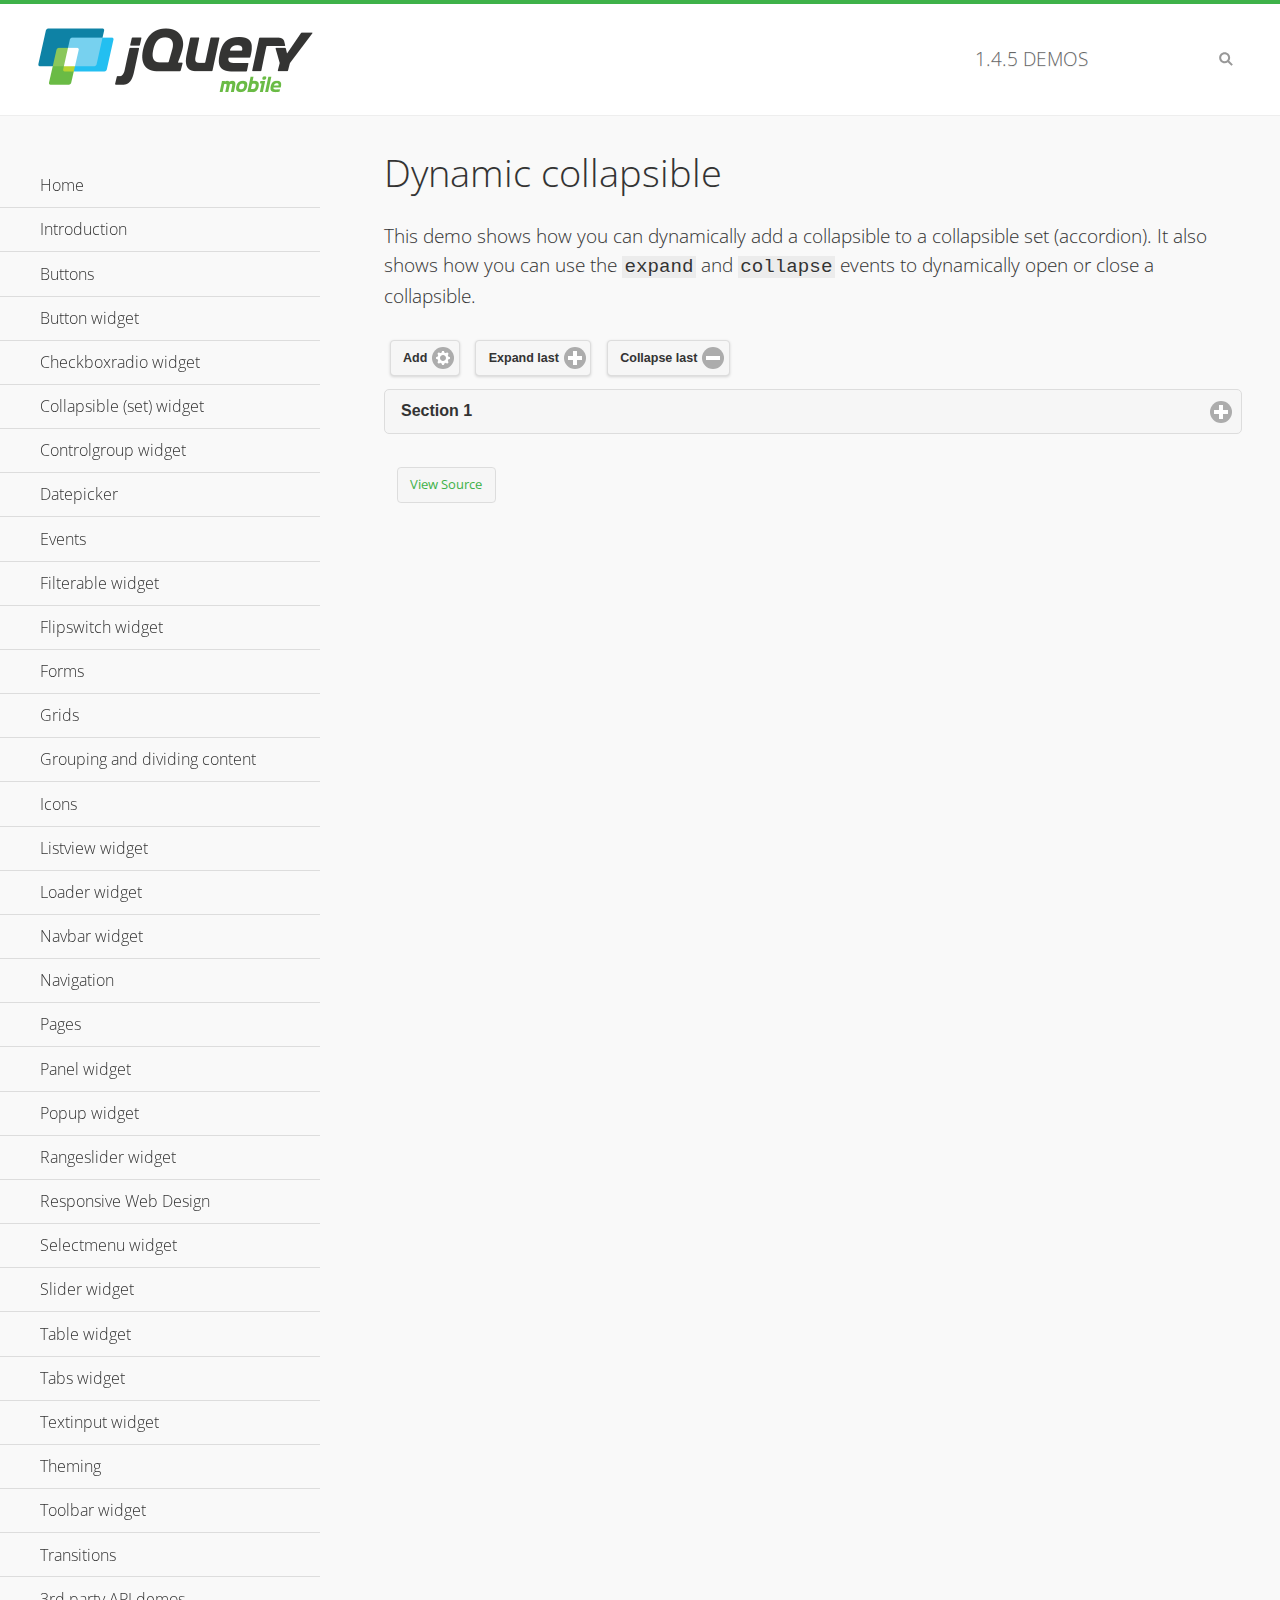
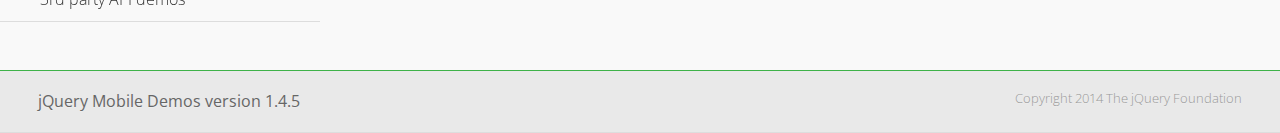
<file: assets/www/jquery.mobile-1.4.5/demos/collapsible-dynamic/index.html>
<!DOCTYPE html>
<html>
<head>
	<meta charset="utf-8">
	<meta name="viewport" content="width=device-width, initial-scale=1">
	<title>Dynamic collapsible - jQuery Mobile Demos</title>
	<link rel="shortcut icon" href="../favicon.ico">
    <link rel="stylesheet" href="http://fonts.googleapis.com/css?family=Open+Sans:300,400,700">
	<link rel="stylesheet" href="../css/themes/default/jquery.mobile-1.4.5.min.css">
	<link rel="stylesheet" href="../_assets/css/jqm-demos.css">
	<script src="../js/jquery.js"></script>
	<script src="../_assets/js/index.js"></script>
	<script src="../js/jquery.mobile-1.4.5.min.js"></script>
	<script>
		$( document ).on( "pagecreate", function() {
			var nextId = 1;

			$("#add").click(function() {
				nextId++;
				var content = "<div data-role='collapsible' id='set" + nextId + "'><h3>Section " + nextId + "</h3><p>I am the collapsible content in a set so this feels like an accordion. I am hidden by default because I have the 'collapsed' state; you need to expand the header to see me.</p></div>";

				$( "#set" ).append( content ).collapsibleset( "refresh" );
			});

			$( "#expand" ).click(function() {
				$("#set").children(":last").collapsible( "expand" );
			});

			$( "#collapse" ).click(function() {
				$( "#set" ).children( ":last" ).collapsible( "collapse" );
			});
		});
	</script>
</head>
<body>
<div data-role="page" class="jqm-demos">

	<div data-role="header" class="jqm-header">
		<h2><a href="../" title="jQuery Mobile Demos home"><img src="../_assets/img/jquery-logo.png" alt="jQuery Mobile"></a></h2>
		<p><span class="jqm-version"></span> Demos</p>
		<a href="#" class="jqm-navmenu-link ui-btn ui-btn-icon-notext ui-corner-all ui-icon-bars ui-nodisc-icon ui-alt-icon ui-btn-left">Menu</a>
		<a href="#" class="jqm-search-link ui-btn ui-btn-icon-notext ui-corner-all ui-icon-search ui-nodisc-icon ui-alt-icon ui-btn-right">Search</a>
	</div><!-- /header -->

	<div role="main" class="ui-content jqm-content">

        <h1>Dynamic collapsible</h1>

        <p>This demo shows how you can dynamically add a collapsible to a collapsible set (accordion). It also shows how you can use the <code>expand</code> and <code>collapse</code> events to dynamically open or close a collapsible.</p>

        <div data-demo-html="true" data-demo-js="true">
            <button type="button" data-icon="gear" data-iconpos="right" data-mini="true" data-inline="true" id="add">Add</button>
            <button type="button" data-icon="plus" data-iconpos="right" data-mini="true" data-inline="true" id="expand">Expand last</button>
            <button type="button" data-icon="minus" data-iconpos="right" data-mini="true" data-inline="true" id="collapse">Collapse last</button>

            <div data-role="collapsibleset" data-content-theme="a" data-iconpos="right" id="set">
                <div data-role="collapsible" id="set1" data-collapsed="true">
                    <h3>Section 1</h3>
                    <p>I'm the collapsible content.</p>
                </div>
            </div>

        </div><!--/demo-html -->

	</div><!-- /content -->
	    <div data-role="panel" class="jqm-navmenu-panel" data-position="left" data-display="overlay" data-theme="a">
	    	<ul class="jqm-list ui-alt-icon ui-nodisc-icon">
<li data-filtertext="demos homepage" data-icon="home"><a href=".././">Home</a></li>
<li data-filtertext="introduction overview getting started"><a href="../intro/" data-ajax="false">Introduction</a></li>
<li data-filtertext="buttons button markup buttonmarkup method anchor link button element"><a href="../button-markup/" data-ajax="false">Buttons</a></li>
<li data-filtertext="form button widget input button submit reset"><a href="../button/" data-ajax="false">Button widget</a></li>
<li data-role="collapsible" data-enhanced="true" data-collapsed-icon="carat-d" data-expanded-icon="carat-u" data-iconpos="right" data-inset="false" class="ui-collapsible ui-collapsible-themed-content ui-collapsible-collapsed">
	<h3 class="ui-collapsible-heading ui-collapsible-heading-collapsed">
		<a href="#" class="ui-collapsible-heading-toggle ui-btn ui-btn-icon-right ui-btn-inherit ui-icon-carat-d">
		    Checkboxradio widget<span class="ui-collapsible-heading-status"> click to expand contents</span>
		</a>
	</h3>
	<div class="ui-collapsible-content ui-body-inherit ui-collapsible-content-collapsed" aria-hidden="true">
		<ul>
			<li data-filtertext="form checkboxradio widget checkbox input checkboxes controlgroups"><a href="../checkboxradio-checkbox/" data-ajax="false">Checkboxes</a></li>
			<li data-filtertext="form checkboxradio widget radio input radio buttons controlgroups"><a href="../checkboxradio-radio/" data-ajax="false">Radio buttons</a></li>
		</ul>
	</div>
</li>
<li data-role="collapsible" data-enhanced="true" data-collapsed-icon="carat-d" data-expanded-icon="carat-u" data-iconpos="right" data-inset="false" class="ui-collapsible ui-collapsible-themed-content ui-collapsible-collapsed">
	<h3 class="ui-collapsible-heading ui-collapsible-heading-collapsed">
		<a href="#" class="ui-collapsible-heading-toggle ui-btn ui-btn-icon-right ui-btn-inherit ui-icon-carat-d">
			Collapsible (set) widget<span class="ui-collapsible-heading-status"> click to expand contents</span>
		</a>
	</h3>
	<div class="ui-collapsible-content ui-body-inherit ui-collapsible-content-collapsed" aria-hidden="true">
		<ul>
			<li data-filtertext="collapsibles content formatting"><a href="../collapsible/" data-ajax="false">Collapsible</a></li>
			<li data-filtertext="dynamic collapsible set accordion append expand"><a href="../collapsible-dynamic/" data-ajax="false">Dynamic collapsibles</a></li>
			<li data-filtertext="accordions collapsible set widget content formatting grouped collapsibles"><a href="../collapsibleset/" data-ajax="false">Collapsible set</a></li>
		</ul>
	</div>
</li>
<li data-role="collapsible" data-enhanced="true" data-collapsed-icon="carat-d" data-expanded-icon="carat-u" data-iconpos="right" data-inset="false" class="ui-collapsible ui-collapsible-themed-content ui-collapsible-collapsed">
	<h3 class="ui-collapsible-heading ui-collapsible-heading-collapsed">
		<a href="#" class="ui-collapsible-heading-toggle ui-btn ui-btn-icon-right ui-btn-inherit ui-icon-carat-d">
			Controlgroup widget<span class="ui-collapsible-heading-status"> click to expand contents</span>
		</a>
	</h3>
	<div class="ui-collapsible-content ui-body-inherit ui-collapsible-content-collapsed" aria-hidden="true">
		<ul>
			<li data-filtertext="controlgroups selectmenu checkboxradio input grouped buttons horizontal vertical"><a href="../controlgroup/" data-ajax="false">Controlgroup</a></li>
			<li data-filtertext="dynamic controlgroup dynamically add buttons"><a href="../controlgroup-dynamic/" data-ajax="false">Dynamic controlgroups</a></li>
		</ul>
	</div>
</li>
<li data-filtertext="form datepicker widget date input"><a href="../datepicker/" data-ajax="false">Datepicker</a></li>
<li data-role="collapsible" data-enhanced="true" data-collapsed-icon="carat-d" data-expanded-icon="carat-u" data-iconpos="right" data-inset="false" class="ui-collapsible ui-collapsible-themed-content ui-collapsible-collapsed">
	<h3 class="ui-collapsible-heading ui-collapsible-heading-collapsed">
		<a href="#" class="ui-collapsible-heading-toggle ui-btn ui-btn-icon-right ui-btn-inherit ui-icon-carat-d">
			Events<span class="ui-collapsible-heading-status"> click to expand contents</span>
		</a>
	</h3>
	<div class="ui-collapsible-content ui-body-inherit ui-collapsible-content-collapsed" aria-hidden="true">
		<ul>
			<li data-filtertext="swipe to delete list items listviews swipe events"><a href="../swipe-list/" data-ajax="false">Swipe list items</a></li>
			<li data-filtertext="swipe to navigate swipe page navigation swipe events"><a href="../swipe-page/" data-ajax="false">Swipe page navigation</a></li>
		</ul>
	</div>
</li>
<li data-filtertext="filterable filter elements sorting searching listview table"><a href="../filterable/" data-ajax="false">Filterable widget</a></li>
<li data-filtertext="form flipswitch widget flip toggle switch binary select checkbox input"><a href="../flipswitch/" data-ajax="false">Flipswitch widget</a></li>
<li data-role="collapsible" data-enhanced="true" data-collapsed-icon="carat-d" data-expanded-icon="carat-u" data-iconpos="right" data-inset="false" class="ui-collapsible ui-collapsible-themed-content ui-collapsible-collapsed">
	<h3 class="ui-collapsible-heading ui-collapsible-heading-collapsed">
		<a href="#" class="ui-collapsible-heading-toggle ui-btn ui-btn-icon-right ui-btn-inherit ui-icon-carat-d">
			Forms<span class="ui-collapsible-heading-status"> click to expand contents</span>
		</a>
	</h3>
	<div class="ui-collapsible-content ui-body-inherit ui-collapsible-content-collapsed" aria-hidden="true">
		<ul>
			<li data-filtertext="forms text checkbox radio range button submit reset inputs selects textarea slider flipswitch label form elements"><a href="../forms/" data-ajax="false">Forms</a></li>
			<li data-filtertext="form hide labels hidden accessible ui-hidden-accessible forms"><a href="../forms-label-hidden-accessible/" data-ajax="false">Hide labels</a></li>
			<li data-filtertext="form field containers fieldcontain ui-field-contain forms"><a href="../forms-field-contain/" data-ajax="false">Field containers</a></li>
			<li data-filtertext="forms disabled form elements"><a href="../forms-disabled/" data-ajax="false">Forms disabled</a></li>
			<li data-filtertext="forms gallery examples overview forms text checkbox radio range button submit reset inputs selects textarea slider flipswitch label form elements"><a href="../forms-gallery/" data-ajax="false">Forms gallery</a></li>
		</ul>
	</div>
</li>
<li data-role="collapsible" data-enhanced="true" data-collapsed-icon="carat-d" data-expanded-icon="carat-u" data-iconpos="right" data-inset="false" class="ui-collapsible ui-collapsible-themed-content ui-collapsible-collapsed">
	<h3 class="ui-collapsible-heading ui-collapsible-heading-collapsed">
		<a href="#" class="ui-collapsible-heading-toggle ui-btn ui-btn-icon-right ui-btn-inherit ui-icon-carat-d">
			Grids<span class="ui-collapsible-heading-status"> click to expand contents</span>
		</a>
	</h3>
	<div class="ui-collapsible-content ui-body-inherit ui-collapsible-content-collapsed" aria-hidden="true">
		<ul>
			<li data-filtertext="grids columns blocks content formatting rwd responsive css framework"><a href="../grids/" data-ajax="false">Grids</a></li>
			<li data-filtertext="buttons in grids css framework"><a href="../grids-buttons/" data-ajax="false">Buttons in grids</a></li>
			<li data-filtertext="custom responsive grids rwd css framework"><a href="../grids-custom-responsive/" data-ajax="false">Custom responsive grids</a></li>
		</ul>
	</div>
</li>
<li data-filtertext="blocks content formatting sections heading"><a href="../body-bar-classes/" data-ajax="false">Grouping and dividing content</a></li>
<li data-role="collapsible" data-enhanced="true" data-collapsed-icon="carat-d" data-expanded-icon="carat-u" data-iconpos="right" data-inset="false" class="ui-collapsible ui-collapsible-themed-content ui-collapsible-collapsed">
	<h3 class="ui-collapsible-heading ui-collapsible-heading-collapsed">
		<a href="#" class="ui-collapsible-heading-toggle ui-btn ui-btn-icon-right ui-btn-inherit ui-icon-carat-d">
			Icons<span class="ui-collapsible-heading-status"> click to expand contents</span>
		</a>
	</h3>
	<div class="ui-collapsible-content ui-body-inherit ui-collapsible-content-collapsed" aria-hidden="true">
		<ul>
			<li data-filtertext="button icons svg disc alt custom icon position"><a href="../icons/" data-ajax="false">Icons</a></li>
			<li data-filtertext=""><a href="../icons-grunticon/" data-ajax="false">Grunticon loader</a></li>
		</ul>
	</div>
</li>
<li data-role="collapsible" data-enhanced="true" data-collapsed-icon="carat-d" data-expanded-icon="carat-u" data-iconpos="right" data-inset="false" class="ui-collapsible ui-collapsible-themed-content ui-collapsible-collapsed">
	<h3 class="ui-collapsible-heading ui-collapsible-heading-collapsed">
		<a href="#" class="ui-collapsible-heading-toggle ui-btn ui-btn-icon-right ui-btn-inherit ui-icon-carat-d">
			Listview widget<span class="ui-collapsible-heading-status"> click to expand contents</span>
		</a>
	</h3>
	<div class="ui-collapsible-content ui-body-inherit ui-collapsible-content-collapsed" aria-hidden="true">
		<ul>
			<li data-filtertext="listview widget thumbnails icons nested split button collapsible ul ol"><a href="../listview/" data-ajax="false">Listview</a></li>
			<li data-filtertext="autocomplete filterable reveal listview filtertextbeforefilter placeholder"><a href="../listview-autocomplete/" data-ajax="false">Listview autocomplete</a></li>
			<li data-filtertext="autocomplete filterable reveal listview remote data filtertextbeforefilter placeholder"><a href="../listview-autocomplete-remote/" data-ajax="false">Listview autocomplete remote data</a></li>
			<li data-filtertext="autodividers anchor jump scroll linkbars listview lists ul ol"><a href="../listview-autodividers-linkbar/" data-ajax="false">Listview autodividers linkbar</a></li>
			<li data-filtertext="listview autodividers selector autodividersselector lists ul ol"><a href="../listview-autodividers-selector/" data-ajax="false">Listview autodividers selector</a></li>
			<li data-filtertext="listview nested list items"><a href="../listview-nested-lists/" data-ajax="false">Nested Listviews</a></li>
			<li data-filtertext="listview collapsible list items flat"><a href="../listview-collapsible-item-flat/" data-ajax="false">Listview collapsible list items (flat)</a></li>
			<li data-filtertext="listview collapsible list indented"><a href="../listview-collapsible-item-indented/" data-ajax="false">Listview collapsible list items (indented)</a></li>
			<li data-filtertext="grid listview responsive grids responsive listviews lists ul"><a href="../listview-grid/" data-ajax="false">Listview responsive grid</a></li>
		</ul>
	</div>
</li>
<li data-filtertext="loader widget page loading navigation overlay spinner"><a href="../loader/" data-ajax="false">Loader widget</a></li>
<li data-filtertext="navbar widget navmenu toolbars header footer"><a href="../navbar/" data-ajax="false">Navbar widget</a></li>
<li data-role="collapsible" data-enhanced="true" data-collapsed-icon="carat-d" data-expanded-icon="carat-u" data-iconpos="right" data-inset="false" class="ui-collapsible ui-collapsible-themed-content ui-collapsible-collapsed">
	<h3 class="ui-collapsible-heading ui-collapsible-heading-collapsed">
		<a href="#" class="ui-collapsible-heading-toggle ui-btn ui-btn-icon-right ui-btn-inherit ui-icon-carat-d">
			Navigation<span class="ui-collapsible-heading-status"> click to expand contents</span>
		</a>
	</h3>
	<div class="ui-collapsible-content ui-body-inherit ui-collapsible-content-collapsed" aria-hidden="true">
		<ul>
			<li data-filtertext="ajax navigation navigate widget history event method"><a href="../navigation/" data-ajax="false">Navigation</a></li>
			<li data-filtertext="linking pages page links navigation ajax prefetch cache"><a href="../navigation-linking-pages/" data-ajax="false">Linking pages</a></li>
			<!-- <li data-filtertext="php redirect server redirection server-side navigation"><a href="../navigation-php-redirect/" data-ajax="false">PHP redirect demo</a></li>-->
			<li data-filtertext="navigation redirection hash query"><a href="../navigation-hash-processing/" data-ajax="false">Hash processing demo</a></li>
			<li data-filtertext="navigation redirection hash query"><a href="../page-events/" data-ajax="false">Page Navigation Events</a></li>
		</ul>
	</div>
</li>
<li data-role="collapsible" data-enhanced="true" data-collapsed-icon="carat-d" data-expanded-icon="carat-u" data-iconpos="right" data-inset="false" class="ui-collapsible ui-collapsible-themed-content ui-collapsible-collapsed">
	<h3 class="ui-collapsible-heading ui-collapsible-heading-collapsed">
		<a href="#" class="ui-collapsible-heading-toggle ui-btn ui-btn-icon-right ui-btn-inherit ui-icon-carat-d">
			Pages<span class="ui-collapsible-heading-status"> click to expand contents</span>
		</a>
	</h3>
	<div class="ui-collapsible-content ui-body-inherit ui-collapsible-content-collapsed" aria-hidden="true">
		<ul>
			<li data-filtertext="pages page widget ajax navigation"><a href="../pages/" data-ajax="false">Pages</a></li>
			<li data-filtertext="single page"><a href="../pages-single-page/" data-ajax="false">Single page</a></li>
			<li data-filtertext="multipage multi-page page"><a href="../pages-multi-page/" data-ajax="false">Multi-page template</a></li>
			<li data-filtertext="dialog page widget modal popup"><a href="../pages-dialog/" data-ajax="false">Dialog page</a></li>
		</ul>
	</div>
</li>
<li data-role="collapsible" data-enhanced="true" data-collapsed-icon="carat-d" data-expanded-icon="carat-u" data-iconpos="right" data-inset="false" class="ui-collapsible ui-collapsible-themed-content ui-collapsible-collapsed">
	<h3 class="ui-collapsible-heading ui-collapsible-heading-collapsed">
		<a href="#" class="ui-collapsible-heading-toggle ui-btn ui-btn-icon-right ui-btn-inherit ui-icon-carat-d">
			Panel widget<span class="ui-collapsible-heading-status"> click to expand contents</span>
		</a>
	</h3>
	<div class="ui-collapsible-content ui-body-inherit ui-collapsible-content-collapsed" aria-hidden="true">
		<ul>
			<li data-filtertext="panel widget sliding panels reveal push overlay responsive"><a href="../panel/" data-ajax="false">Panel</a></li>
			<li data-filtertext=""><a href="../panel-external/" data-ajax="false">External panels</a></li>
			<li data-filtertext="panel "><a href="../panel-fixed/" data-ajax="false">Fixed panels</a></li>
			<li data-filtertext="panel slide panels sliding panels shadow rwd responsive breakpoint"><a href="../panel-responsive/" data-ajax="false">Panels responsive</a></li>
			<li data-filtertext="panel custom style custom panel width reveal shadow listview panel styling page background wrapper"><a href="../panel-styling/" data-ajax="false">Custom panel style</a></li>
			<li data-filtertext="panel open on swipe"><a href="../panel-swipe-open/" data-ajax="false">Panel open on swipe</a></li>
			<li data-filtertext="panels outside page internal external toolbars"><a href="../panel-external-internal/" data-ajax="false">Panel external and internal</a></li>
		</ul>
	</div>
</li>
<li data-role="collapsible" data-enhanced="true" data-collapsed-icon="carat-d" data-expanded-icon="carat-u" data-iconpos="right" data-inset="false" class="ui-collapsible ui-collapsible-themed-content ui-collapsible-collapsed">
	<h3 class="ui-collapsible-heading ui-collapsible-heading-collapsed">
		<a href="#" class="ui-collapsible-heading-toggle ui-btn ui-btn-icon-right ui-btn-inherit ui-icon-carat-d">
			Popup widget<span class="ui-collapsible-heading-status"> click to expand contents</span>
		</a>
	</h3>
	<div class="ui-collapsible-content ui-body-inherit ui-collapsible-content-collapsed" aria-hidden="true">
		<ul>
			<li data-filtertext="popup widget popups dialog modal transition tooltip lightbox form overlay screen flip pop fade transition"><a href="../popup/" data-ajax="false">Popup</a></li>
			<li data-filtertext="popup alignment position"><a href="../popup-alignment/" data-ajax="false">Popup alignment</a></li>
			<li data-filtertext="popup arrow size popups popover"><a href="../popup-arrow-size/" data-ajax="false">Popup arrow size</a></li>
			<li data-filtertext="dynamic popups popup images lightbox"><a href="../popup-dynamic/" data-ajax="false">Dynamic popups</a></li>
			<li data-filtertext="popups with iframes scaling"><a href="../popup-iframe/" data-ajax="false">Popups with iframes</a></li>
			<li data-filtertext="popup image scaling"><a href="../popup-image-scaling/" data-ajax="false">Popup image scaling</a></li>
			<li data-filtertext="external popup outside multi-page"><a href="../popup-outside-multipage/" data-ajax="false">Popup outside multi-page</a></li>
		</ul>
	</div>
</li>
<li data-filtertext="form rangeslider widget dual sliders dual handle sliders range input"><a href="../rangeslider/" data-ajax="false">Rangeslider widget</a></li>
<li data-filtertext="responsive web design rwd adaptive progressive enhancement PE accessible mobile breakpoints media query media queries"><a href="../rwd/" data-ajax="false">Responsive Web Design</a></li>
<li data-role="collapsible" data-enhanced="true" data-collapsed-icon="carat-d" data-expanded-icon="carat-u" data-iconpos="right" data-inset="false" class="ui-collapsible ui-collapsible-themed-content ui-collapsible-collapsed">
	<h3 class="ui-collapsible-heading ui-collapsible-heading-collapsed">
		<a href="#" class="ui-collapsible-heading-toggle ui-btn ui-btn-icon-right ui-btn-inherit ui-icon-carat-d">
			Selectmenu widget<span class="ui-collapsible-heading-status"> click to expand contents</span>
		</a>
	</h3>
	<div class="ui-collapsible-content ui-body-inherit ui-collapsible-content-collapsed" aria-hidden="true">
		<ul>
			<li data-filtertext="form selectmenu widget select input custom select menu selects"><a href="../selectmenu/" data-ajax="false">Selectmenu</a></li>
			<li data-filtertext="form custom select menu selectmenu widget custom menu option optgroup multiple selects"><a href="../selectmenu-custom/" data-ajax="false">Custom select menu</a></li>
			<li data-filtertext="filterable select filter popup dialog"><a href="../selectmenu-custom-filter/" data-ajax="false">Custom select menu with filter</a></li>
		</ul>
	</div>
</li>
<li data-role="collapsible" data-enhanced="true" data-collapsed-icon="carat-d" data-expanded-icon="carat-u" data-iconpos="right" data-inset="false" class="ui-collapsible ui-collapsible-themed-content ui-collapsible-collapsed">
	<h3 class="ui-collapsible-heading ui-collapsible-heading-collapsed">
		<a href="#" class="ui-collapsible-heading-toggle ui-btn ui-btn-icon-right ui-btn-inherit ui-icon-carat-d">
			Slider widget<span class="ui-collapsible-heading-status"> click to expand contents</span>
		</a>
	</h3>
	<div class="ui-collapsible-content ui-body-inherit ui-collapsible-content-collapsed" aria-hidden="true">
		<ul>
			<li data-filtertext="form slider widget range input single sliders"><a href="../slider/" data-ajax="false">Slider</a></li>
			<li data-filtertext="form slider widget flipswitch slider binary select flip toggle switch"><a href="../slider-flipswitch/" data-ajax="false">Slider flip toggle switch</a></li>
			<li data-filtertext="form slider tooltip handle value input range sliders"><a href="../slider-tooltip/" data-ajax="false">Slider tooltip</a></li>
		</ul>
	</div>
</li>
<li data-role="collapsible" data-enhanced="true" data-collapsed-icon="carat-d" data-expanded-icon="carat-u" data-iconpos="right" data-inset="false" class="ui-collapsible ui-collapsible-themed-content ui-collapsible-collapsed">
	<h3 class="ui-collapsible-heading ui-collapsible-heading-collapsed">
		<a href="#" class="ui-collapsible-heading-toggle ui-btn ui-btn-icon-right ui-btn-inherit ui-icon-carat-d">
			Table widget<span class="ui-collapsible-heading-status"> click to expand contents</span>
		</a>
	</h3>
	<div class="ui-collapsible-content ui-body-inherit ui-collapsible-content-collapsed" aria-hidden="true">
		<ul>
			<li data-filtertext="table widget reflow column toggle th td responsive tables rwd hide show tabular"><a href="../table-column-toggle/" data-ajax="false">Table Column Toggle</a></li>
			<li data-filtertext="table column toggle phone comparison demo"><a href="../table-column-toggle-example/" data-ajax="false">Table Column Toggle demo</a></li>
			<li data-filtertext="responsive tables table column toggle heading groups rwd breakpoint"><a href="../table-column-toggle-heading-groups/" data-ajax="false">Table Column Toggle heading groups</a></li>
			<li data-filtertext="responsive tables table column toggle hide rwd breakpoint customization options"><a href="../table-column-toggle-options/" data-ajax="false">Table Column Toggle options</a></li>
			<li data-filtertext="table reflow th td responsive rwd columns tabular"><a href="../table-reflow/" data-ajax="false">Table Reflow</a></li>
			<li data-filtertext="responsive tables table reflow heading groups rwd breakpoint"><a href="../table-reflow-heading-groups/" data-ajax="false">Table Reflow heading groups</a></li>
			<li data-filtertext="responsive tables table reflow stripes strokes table style"><a href="../table-reflow-stripes-strokes/" data-ajax="false">Table Reflow stripes and strokes</a></li>
			<li data-filtertext="responsive tables table reflow stack custom styles"><a href="../table-reflow-styling/" data-ajax="false">Table Reflow custom styles</a></li>
		</ul>
	</div>
</li>
<li data-filtertext="ui tabs widget"><a href="../tabs/" data-ajax="false">Tabs widget</a></li>
<li data-filtertext="form textinput widget text input textarea number date time tel email file color password"><a href="../textinput/" data-ajax="false">Textinput widget</a></li>
<li data-role="collapsible" data-enhanced="true" data-collapsed-icon="carat-d" data-expanded-icon="carat-u" data-iconpos="right" data-inset="false" class="ui-collapsible ui-collapsible-themed-content ui-collapsible-collapsed">
	<h3 class="ui-collapsible-heading ui-collapsible-heading-collapsed">
		<a href="#" class="ui-collapsible-heading-toggle ui-btn ui-btn-icon-right ui-btn-inherit ui-icon-carat-d">
			Theming<span class="ui-collapsible-heading-status"> click to expand contents</span>
		</a>
	</h3>
	<div class="ui-collapsible-content ui-body-inherit ui-collapsible-content-collapsed" aria-hidden="true">
		<ul>
			<li data-filtertext="default theme swatches theming style css"><a href="../theme-default/" data-ajax="false">Default theme</a></li>
			<li data-filtertext="classic theme old theme swatches theming style css"><a href="../theme-classic/" data-ajax="false">Classic theme</a></li>
		</ul>
	</div>
</li>
<li data-role="collapsible" data-enhanced="true" data-collapsed-icon="carat-d" data-expanded-icon="carat-u" data-iconpos="right" data-inset="false" class="ui-collapsible ui-collapsible-themed-content ui-collapsible-collapsed">
	<h3 class="ui-collapsible-heading ui-collapsible-heading-collapsed">
		<a href="#" class="ui-collapsible-heading-toggle ui-btn ui-btn-icon-right ui-btn-inherit ui-icon-carat-d">
			Toolbar widget<span class="ui-collapsible-heading-status"> click to expand contents</span>
		</a>
	</h3>
	<div class="ui-collapsible-content ui-body-inherit ui-collapsible-content-collapsed" aria-hidden="true">
		<ul>
			<li data-filtertext="toolbar widget header footer toolbars fixed fullscreen external sections"><a href="../toolbar/" data-ajax="false">Toolbar</a></li>
			<li data-filtertext="dynamic toolbars dynamically add toolbar header footer"><a href="../toolbar-dynamic/" data-ajax="false">Dynamic toolbars</a></li>
			<li data-filtertext="external toolbars header footer"><a href="../toolbar-external/" data-ajax="false">External toolbars</a></li>
			<li data-filtertext="fixed toolbars header footer"><a href="../toolbar-fixed/" data-ajax="false">Fixed toolbars</a></li>
			<li data-filtertext="fixed fullscreen toolbars header footer"><a href="../toolbar-fixed-fullscreen/" data-ajax="false">Fullscreen toolbars</a></li>
			<li data-filtertext="external fixed toolbars header footer"><a href="../toolbar-fixed-external/" data-ajax="false">Fixed external toolbars</a></li>
			<li data-filtertext="external persistent toolbars header footer navbar navmenu"><a href="../toolbar-fixed-persistent/" data-ajax="false">Persistent toolbars</a></li>
			<li data-filtertext="external ajax optimized toolbars persistent toolbars header footer navbar"><a href="../toolbar-fixed-persistent-optimized/" data-ajax="false">Ajax optimized toolbars</a></li>
			<li data-filtertext="form in toolbars header footer"><a href="../toolbar-fixed-forms/" data-ajax="false">Form in toolbar</a></li>
		</ul>
	</div>
</li>
<li data-filtertext="page transitions animated pages popup navigation flip slide fade pop"><a href="../transitions/" data-ajax="false">Transitions</a></li>
<li data-role="collapsible" data-enhanced="true" data-collapsed-icon="carat-d" data-expanded-icon="carat-u" data-iconpos="right" data-inset="false" class="ui-collapsible ui-collapsible-themed-content ui-collapsible-collapsed">
	<h3 class="ui-collapsible-heading ui-collapsible-heading-collapsed">
		<a href="#" class="ui-collapsible-heading-toggle ui-btn ui-btn-icon-right ui-btn-inherit ui-icon-carat-d">
			3rd party API demos<span class="ui-collapsible-heading-status"> click to expand contents</span>
		</a>
	</h3>
	<div class="ui-collapsible-content ui-body-inherit ui-collapsible-content-collapsed" aria-hidden="true">
		<ul>
			<li data-filtertext="backbone requirejs navigation router"><a href="../backbone-requirejs/" data-ajax="false">Backbone RequireJS</a></li>
			<li data-filtertext="google maps geolocation demo"><a href="../map-geolocation/" data-ajax="false">Google Maps geolocation</a></li>
			<li data-filtertext="google maps hybrid"><a href="../map-list-toggle/" data-ajax="false">Google Maps list toggle</a></li>
		</ul>
	</div>
</li>



		     </ul>
		</div><!-- /panel -->


	<div data-role="footer" data-position="fixed" data-tap-toggle="false" class="jqm-footer">
		<p>jQuery Mobile Demos version <span class="jqm-version"></span></p>
		<p>Copyright 2014 The jQuery Foundation</p>
	</div><!-- /footer -->
	<!-- TODO: This should become an external panel so we can add input to markup (unique ID) -->
    <div data-role="panel" class="jqm-search-panel" data-position="right" data-display="overlay" data-theme="a">
		<div class="jqm-search">
			<ul class="jqm-list" data-filter-placeholder="Search demos..." data-filter-reveal="true">
<li data-filtertext="demos homepage" data-icon="home"><a href=".././">Home</a></li>
<li data-filtertext="introduction overview getting started"><a href="../intro/" data-ajax="false">Introduction</a></li>
<li data-filtertext="buttons button markup buttonmarkup method anchor link button element"><a href="../button-markup/" data-ajax="false">Buttons</a></li>
<li data-filtertext="form button widget input button submit reset"><a href="../button/" data-ajax="false">Button widget</a></li>
<li data-role="collapsible" data-enhanced="true" data-collapsed-icon="carat-d" data-expanded-icon="carat-u" data-iconpos="right" data-inset="false" class="ui-collapsible ui-collapsible-themed-content ui-collapsible-collapsed">
	<h3 class="ui-collapsible-heading ui-collapsible-heading-collapsed">
		<a href="#" class="ui-collapsible-heading-toggle ui-btn ui-btn-icon-right ui-btn-inherit ui-icon-carat-d">
		    Checkboxradio widget<span class="ui-collapsible-heading-status"> click to expand contents</span>
		</a>
	</h3>
	<div class="ui-collapsible-content ui-body-inherit ui-collapsible-content-collapsed" aria-hidden="true">
		<ul>
			<li data-filtertext="form checkboxradio widget checkbox input checkboxes controlgroups"><a href="../checkboxradio-checkbox/" data-ajax="false">Checkboxes</a></li>
			<li data-filtertext="form checkboxradio widget radio input radio buttons controlgroups"><a href="../checkboxradio-radio/" data-ajax="false">Radio buttons</a></li>
		</ul>
	</div>
</li>
<li data-role="collapsible" data-enhanced="true" data-collapsed-icon="carat-d" data-expanded-icon="carat-u" data-iconpos="right" data-inset="false" class="ui-collapsible ui-collapsible-themed-content ui-collapsible-collapsed">
	<h3 class="ui-collapsible-heading ui-collapsible-heading-collapsed">
		<a href="#" class="ui-collapsible-heading-toggle ui-btn ui-btn-icon-right ui-btn-inherit ui-icon-carat-d">
			Collapsible (set) widget<span class="ui-collapsible-heading-status"> click to expand contents</span>
		</a>
	</h3>
	<div class="ui-collapsible-content ui-body-inherit ui-collapsible-content-collapsed" aria-hidden="true">
		<ul>
			<li data-filtertext="collapsibles content formatting"><a href="../collapsible/" data-ajax="false">Collapsible</a></li>
			<li data-filtertext="dynamic collapsible set accordion append expand"><a href="../collapsible-dynamic/" data-ajax="false">Dynamic collapsibles</a></li>
			<li data-filtertext="accordions collapsible set widget content formatting grouped collapsibles"><a href="../collapsibleset/" data-ajax="false">Collapsible set</a></li>
		</ul>
	</div>
</li>
<li data-role="collapsible" data-enhanced="true" data-collapsed-icon="carat-d" data-expanded-icon="carat-u" data-iconpos="right" data-inset="false" class="ui-collapsible ui-collapsible-themed-content ui-collapsible-collapsed">
	<h3 class="ui-collapsible-heading ui-collapsible-heading-collapsed">
		<a href="#" class="ui-collapsible-heading-toggle ui-btn ui-btn-icon-right ui-btn-inherit ui-icon-carat-d">
			Controlgroup widget<span class="ui-collapsible-heading-status"> click to expand contents</span>
		</a>
	</h3>
	<div class="ui-collapsible-content ui-body-inherit ui-collapsible-content-collapsed" aria-hidden="true">
		<ul>
			<li data-filtertext="controlgroups selectmenu checkboxradio input grouped buttons horizontal vertical"><a href="../controlgroup/" data-ajax="false">Controlgroup</a></li>
			<li data-filtertext="dynamic controlgroup dynamically add buttons"><a href="../controlgroup-dynamic/" data-ajax="false">Dynamic controlgroups</a></li>
		</ul>
	</div>
</li>
<li data-filtertext="form datepicker widget date input"><a href="../datepicker/" data-ajax="false">Datepicker</a></li>
<li data-role="collapsible" data-enhanced="true" data-collapsed-icon="carat-d" data-expanded-icon="carat-u" data-iconpos="right" data-inset="false" class="ui-collapsible ui-collapsible-themed-content ui-collapsible-collapsed">
	<h3 class="ui-collapsible-heading ui-collapsible-heading-collapsed">
		<a href="#" class="ui-collapsible-heading-toggle ui-btn ui-btn-icon-right ui-btn-inherit ui-icon-carat-d">
			Events<span class="ui-collapsible-heading-status"> click to expand contents</span>
		</a>
	</h3>
	<div class="ui-collapsible-content ui-body-inherit ui-collapsible-content-collapsed" aria-hidden="true">
		<ul>
			<li data-filtertext="swipe to delete list items listviews swipe events"><a href="../swipe-list/" data-ajax="false">Swipe list items</a></li>
			<li data-filtertext="swipe to navigate swipe page navigation swipe events"><a href="../swipe-page/" data-ajax="false">Swipe page navigation</a></li>
		</ul>
	</div>
</li>
<li data-filtertext="filterable filter elements sorting searching listview table"><a href="../filterable/" data-ajax="false">Filterable widget</a></li>
<li data-filtertext="form flipswitch widget flip toggle switch binary select checkbox input"><a href="../flipswitch/" data-ajax="false">Flipswitch widget</a></li>
<li data-role="collapsible" data-enhanced="true" data-collapsed-icon="carat-d" data-expanded-icon="carat-u" data-iconpos="right" data-inset="false" class="ui-collapsible ui-collapsible-themed-content ui-collapsible-collapsed">
	<h3 class="ui-collapsible-heading ui-collapsible-heading-collapsed">
		<a href="#" class="ui-collapsible-heading-toggle ui-btn ui-btn-icon-right ui-btn-inherit ui-icon-carat-d">
			Forms<span class="ui-collapsible-heading-status"> click to expand contents</span>
		</a>
	</h3>
	<div class="ui-collapsible-content ui-body-inherit ui-collapsible-content-collapsed" aria-hidden="true">
		<ul>
			<li data-filtertext="forms text checkbox radio range button submit reset inputs selects textarea slider flipswitch label form elements"><a href="../forms/" data-ajax="false">Forms</a></li>
			<li data-filtertext="form hide labels hidden accessible ui-hidden-accessible forms"><a href="../forms-label-hidden-accessible/" data-ajax="false">Hide labels</a></li>
			<li data-filtertext="form field containers fieldcontain ui-field-contain forms"><a href="../forms-field-contain/" data-ajax="false">Field containers</a></li>
			<li data-filtertext="forms disabled form elements"><a href="../forms-disabled/" data-ajax="false">Forms disabled</a></li>
			<li data-filtertext="forms gallery examples overview forms text checkbox radio range button submit reset inputs selects textarea slider flipswitch label form elements"><a href="../forms-gallery/" data-ajax="false">Forms gallery</a></li>
		</ul>
	</div>
</li>
<li data-role="collapsible" data-enhanced="true" data-collapsed-icon="carat-d" data-expanded-icon="carat-u" data-iconpos="right" data-inset="false" class="ui-collapsible ui-collapsible-themed-content ui-collapsible-collapsed">
	<h3 class="ui-collapsible-heading ui-collapsible-heading-collapsed">
		<a href="#" class="ui-collapsible-heading-toggle ui-btn ui-btn-icon-right ui-btn-inherit ui-icon-carat-d">
			Grids<span class="ui-collapsible-heading-status"> click to expand contents</span>
		</a>
	</h3>
	<div class="ui-collapsible-content ui-body-inherit ui-collapsible-content-collapsed" aria-hidden="true">
		<ul>
			<li data-filtertext="grids columns blocks content formatting rwd responsive css framework"><a href="../grids/" data-ajax="false">Grids</a></li>
			<li data-filtertext="buttons in grids css framework"><a href="../grids-buttons/" data-ajax="false">Buttons in grids</a></li>
			<li data-filtertext="custom responsive grids rwd css framework"><a href="../grids-custom-responsive/" data-ajax="false">Custom responsive grids</a></li>
		</ul>
	</div>
</li>
<li data-filtertext="blocks content formatting sections heading"><a href="../body-bar-classes/" data-ajax="false">Grouping and dividing content</a></li>
<li data-role="collapsible" data-enhanced="true" data-collapsed-icon="carat-d" data-expanded-icon="carat-u" data-iconpos="right" data-inset="false" class="ui-collapsible ui-collapsible-themed-content ui-collapsible-collapsed">
	<h3 class="ui-collapsible-heading ui-collapsible-heading-collapsed">
		<a href="#" class="ui-collapsible-heading-toggle ui-btn ui-btn-icon-right ui-btn-inherit ui-icon-carat-d">
			Icons<span class="ui-collapsible-heading-status"> click to expand contents</span>
		</a>
	</h3>
	<div class="ui-collapsible-content ui-body-inherit ui-collapsible-content-collapsed" aria-hidden="true">
		<ul>
			<li data-filtertext="button icons svg disc alt custom icon position"><a href="../icons/" data-ajax="false">Icons</a></li>
			<li data-filtertext=""><a href="../icons-grunticon/" data-ajax="false">Grunticon loader</a></li>
		</ul>
	</div>
</li>
<li data-role="collapsible" data-enhanced="true" data-collapsed-icon="carat-d" data-expanded-icon="carat-u" data-iconpos="right" data-inset="false" class="ui-collapsible ui-collapsible-themed-content ui-collapsible-collapsed">
	<h3 class="ui-collapsible-heading ui-collapsible-heading-collapsed">
		<a href="#" class="ui-collapsible-heading-toggle ui-btn ui-btn-icon-right ui-btn-inherit ui-icon-carat-d">
			Listview widget<span class="ui-collapsible-heading-status"> click to expand contents</span>
		</a>
	</h3>
	<div class="ui-collapsible-content ui-body-inherit ui-collapsible-content-collapsed" aria-hidden="true">
		<ul>
			<li data-filtertext="listview widget thumbnails icons nested split button collapsible ul ol"><a href="../listview/" data-ajax="false">Listview</a></li>
			<li data-filtertext="autocomplete filterable reveal listview filtertextbeforefilter placeholder"><a href="../listview-autocomplete/" data-ajax="false">Listview autocomplete</a></li>
			<li data-filtertext="autocomplete filterable reveal listview remote data filtertextbeforefilter placeholder"><a href="../listview-autocomplete-remote/" data-ajax="false">Listview autocomplete remote data</a></li>
			<li data-filtertext="autodividers anchor jump scroll linkbars listview lists ul ol"><a href="../listview-autodividers-linkbar/" data-ajax="false">Listview autodividers linkbar</a></li>
			<li data-filtertext="listview autodividers selector autodividersselector lists ul ol"><a href="../listview-autodividers-selector/" data-ajax="false">Listview autodividers selector</a></li>
			<li data-filtertext="listview nested list items"><a href="../listview-nested-lists/" data-ajax="false">Nested Listviews</a></li>
			<li data-filtertext="listview collapsible list items flat"><a href="../listview-collapsible-item-flat/" data-ajax="false">Listview collapsible list items (flat)</a></li>
			<li data-filtertext="listview collapsible list indented"><a href="../listview-collapsible-item-indented/" data-ajax="false">Listview collapsible list items (indented)</a></li>
			<li data-filtertext="grid listview responsive grids responsive listviews lists ul"><a href="../listview-grid/" data-ajax="false">Listview responsive grid</a></li>
		</ul>
	</div>
</li>
<li data-filtertext="loader widget page loading navigation overlay spinner"><a href="../loader/" data-ajax="false">Loader widget</a></li>
<li data-filtertext="navbar widget navmenu toolbars header footer"><a href="../navbar/" data-ajax="false">Navbar widget</a></li>
<li data-role="collapsible" data-enhanced="true" data-collapsed-icon="carat-d" data-expanded-icon="carat-u" data-iconpos="right" data-inset="false" class="ui-collapsible ui-collapsible-themed-content ui-collapsible-collapsed">
	<h3 class="ui-collapsible-heading ui-collapsible-heading-collapsed">
		<a href="#" class="ui-collapsible-heading-toggle ui-btn ui-btn-icon-right ui-btn-inherit ui-icon-carat-d">
			Navigation<span class="ui-collapsible-heading-status"> click to expand contents</span>
		</a>
	</h3>
	<div class="ui-collapsible-content ui-body-inherit ui-collapsible-content-collapsed" aria-hidden="true">
		<ul>
			<li data-filtertext="ajax navigation navigate widget history event method"><a href="../navigation/" data-ajax="false">Navigation</a></li>
			<li data-filtertext="linking pages page links navigation ajax prefetch cache"><a href="../navigation-linking-pages/" data-ajax="false">Linking pages</a></li>
			<!-- <li data-filtertext="php redirect server redirection server-side navigation"><a href="../navigation-php-redirect/" data-ajax="false">PHP redirect demo</a></li>-->
			<li data-filtertext="navigation redirection hash query"><a href="../navigation-hash-processing/" data-ajax="false">Hash processing demo</a></li>
			<li data-filtertext="navigation redirection hash query"><a href="../page-events/" data-ajax="false">Page Navigation Events</a></li>
		</ul>
	</div>
</li>
<li data-role="collapsible" data-enhanced="true" data-collapsed-icon="carat-d" data-expanded-icon="carat-u" data-iconpos="right" data-inset="false" class="ui-collapsible ui-collapsible-themed-content ui-collapsible-collapsed">
	<h3 class="ui-collapsible-heading ui-collapsible-heading-collapsed">
		<a href="#" class="ui-collapsible-heading-toggle ui-btn ui-btn-icon-right ui-btn-inherit ui-icon-carat-d">
			Pages<span class="ui-collapsible-heading-status"> click to expand contents</span>
		</a>
	</h3>
	<div class="ui-collapsible-content ui-body-inherit ui-collapsible-content-collapsed" aria-hidden="true">
		<ul>
			<li data-filtertext="pages page widget ajax navigation"><a href="../pages/" data-ajax="false">Pages</a></li>
			<li data-filtertext="single page"><a href="../pages-single-page/" data-ajax="false">Single page</a></li>
			<li data-filtertext="multipage multi-page page"><a href="../pages-multi-page/" data-ajax="false">Multi-page template</a></li>
			<li data-filtertext="dialog page widget modal popup"><a href="../pages-dialog/" data-ajax="false">Dialog page</a></li>
		</ul>
	</div>
</li>
<li data-role="collapsible" data-enhanced="true" data-collapsed-icon="carat-d" data-expanded-icon="carat-u" data-iconpos="right" data-inset="false" class="ui-collapsible ui-collapsible-themed-content ui-collapsible-collapsed">
	<h3 class="ui-collapsible-heading ui-collapsible-heading-collapsed">
		<a href="#" class="ui-collapsible-heading-toggle ui-btn ui-btn-icon-right ui-btn-inherit ui-icon-carat-d">
			Panel widget<span class="ui-collapsible-heading-status"> click to expand contents</span>
		</a>
	</h3>
	<div class="ui-collapsible-content ui-body-inherit ui-collapsible-content-collapsed" aria-hidden="true">
		<ul>
			<li data-filtertext="panel widget sliding panels reveal push overlay responsive"><a href="../panel/" data-ajax="false">Panel</a></li>
			<li data-filtertext=""><a href="../panel-external/" data-ajax="false">External panels</a></li>
			<li data-filtertext="panel "><a href="../panel-fixed/" data-ajax="false">Fixed panels</a></li>
			<li data-filtertext="panel slide panels sliding panels shadow rwd responsive breakpoint"><a href="../panel-responsive/" data-ajax="false">Panels responsive</a></li>
			<li data-filtertext="panel custom style custom panel width reveal shadow listview panel styling page background wrapper"><a href="../panel-styling/" data-ajax="false">Custom panel style</a></li>
			<li data-filtertext="panel open on swipe"><a href="../panel-swipe-open/" data-ajax="false">Panel open on swipe</a></li>
			<li data-filtertext="panels outside page internal external toolbars"><a href="../panel-external-internal/" data-ajax="false">Panel external and internal</a></li>
		</ul>
	</div>
</li>
<li data-role="collapsible" data-enhanced="true" data-collapsed-icon="carat-d" data-expanded-icon="carat-u" data-iconpos="right" data-inset="false" class="ui-collapsible ui-collapsible-themed-content ui-collapsible-collapsed">
	<h3 class="ui-collapsible-heading ui-collapsible-heading-collapsed">
		<a href="#" class="ui-collapsible-heading-toggle ui-btn ui-btn-icon-right ui-btn-inherit ui-icon-carat-d">
			Popup widget<span class="ui-collapsible-heading-status"> click to expand contents</span>
		</a>
	</h3>
	<div class="ui-collapsible-content ui-body-inherit ui-collapsible-content-collapsed" aria-hidden="true">
		<ul>
			<li data-filtertext="popup widget popups dialog modal transition tooltip lightbox form overlay screen flip pop fade transition"><a href="../popup/" data-ajax="false">Popup</a></li>
			<li data-filtertext="popup alignment position"><a href="../popup-alignment/" data-ajax="false">Popup alignment</a></li>
			<li data-filtertext="popup arrow size popups popover"><a href="../popup-arrow-size/" data-ajax="false">Popup arrow size</a></li>
			<li data-filtertext="dynamic popups popup images lightbox"><a href="../popup-dynamic/" data-ajax="false">Dynamic popups</a></li>
			<li data-filtertext="popups with iframes scaling"><a href="../popup-iframe/" data-ajax="false">Popups with iframes</a></li>
			<li data-filtertext="popup image scaling"><a href="../popup-image-scaling/" data-ajax="false">Popup image scaling</a></li>
			<li data-filtertext="external popup outside multi-page"><a href="../popup-outside-multipage/" data-ajax="false">Popup outside multi-page</a></li>
		</ul>
	</div>
</li>
<li data-filtertext="form rangeslider widget dual sliders dual handle sliders range input"><a href="../rangeslider/" data-ajax="false">Rangeslider widget</a></li>
<li data-filtertext="responsive web design rwd adaptive progressive enhancement PE accessible mobile breakpoints media query media queries"><a href="../rwd/" data-ajax="false">Responsive Web Design</a></li>
<li data-role="collapsible" data-enhanced="true" data-collapsed-icon="carat-d" data-expanded-icon="carat-u" data-iconpos="right" data-inset="false" class="ui-collapsible ui-collapsible-themed-content ui-collapsible-collapsed">
	<h3 class="ui-collapsible-heading ui-collapsible-heading-collapsed">
		<a href="#" class="ui-collapsible-heading-toggle ui-btn ui-btn-icon-right ui-btn-inherit ui-icon-carat-d">
			Selectmenu widget<span class="ui-collapsible-heading-status"> click to expand contents</span>
		</a>
	</h3>
	<div class="ui-collapsible-content ui-body-inherit ui-collapsible-content-collapsed" aria-hidden="true">
		<ul>
			<li data-filtertext="form selectmenu widget select input custom select menu selects"><a href="../selectmenu/" data-ajax="false">Selectmenu</a></li>
			<li data-filtertext="form custom select menu selectmenu widget custom menu option optgroup multiple selects"><a href="../selectmenu-custom/" data-ajax="false">Custom select menu</a></li>
			<li data-filtertext="filterable select filter popup dialog"><a href="../selectmenu-custom-filter/" data-ajax="false">Custom select menu with filter</a></li>
		</ul>
	</div>
</li>
<li data-role="collapsible" data-enhanced="true" data-collapsed-icon="carat-d" data-expanded-icon="carat-u" data-iconpos="right" data-inset="false" class="ui-collapsible ui-collapsible-themed-content ui-collapsible-collapsed">
	<h3 class="ui-collapsible-heading ui-collapsible-heading-collapsed">
		<a href="#" class="ui-collapsible-heading-toggle ui-btn ui-btn-icon-right ui-btn-inherit ui-icon-carat-d">
			Slider widget<span class="ui-collapsible-heading-status"> click to expand contents</span>
		</a>
	</h3>
	<div class="ui-collapsible-content ui-body-inherit ui-collapsible-content-collapsed" aria-hidden="true">
		<ul>
			<li data-filtertext="form slider widget range input single sliders"><a href="../slider/" data-ajax="false">Slider</a></li>
			<li data-filtertext="form slider widget flipswitch slider binary select flip toggle switch"><a href="../slider-flipswitch/" data-ajax="false">Slider flip toggle switch</a></li>
			<li data-filtertext="form slider tooltip handle value input range sliders"><a href="../slider-tooltip/" data-ajax="false">Slider tooltip</a></li>
		</ul>
	</div>
</li>
<li data-role="collapsible" data-enhanced="true" data-collapsed-icon="carat-d" data-expanded-icon="carat-u" data-iconpos="right" data-inset="false" class="ui-collapsible ui-collapsible-themed-content ui-collapsible-collapsed">
	<h3 class="ui-collapsible-heading ui-collapsible-heading-collapsed">
		<a href="#" class="ui-collapsible-heading-toggle ui-btn ui-btn-icon-right ui-btn-inherit ui-icon-carat-d">
			Table widget<span class="ui-collapsible-heading-status"> click to expand contents</span>
		</a>
	</h3>
	<div class="ui-collapsible-content ui-body-inherit ui-collapsible-content-collapsed" aria-hidden="true">
		<ul>
			<li data-filtertext="table widget reflow column toggle th td responsive tables rwd hide show tabular"><a href="../table-column-toggle/" data-ajax="false">Table Column Toggle</a></li>
			<li data-filtertext="table column toggle phone comparison demo"><a href="../table-column-toggle-example/" data-ajax="false">Table Column Toggle demo</a></li>
			<li data-filtertext="responsive tables table column toggle heading groups rwd breakpoint"><a href="../table-column-toggle-heading-groups/" data-ajax="false">Table Column Toggle heading groups</a></li>
			<li data-filtertext="responsive tables table column toggle hide rwd breakpoint customization options"><a href="../table-column-toggle-options/" data-ajax="false">Table Column Toggle options</a></li>
			<li data-filtertext="table reflow th td responsive rwd columns tabular"><a href="../table-reflow/" data-ajax="false">Table Reflow</a></li>
			<li data-filtertext="responsive tables table reflow heading groups rwd breakpoint"><a href="../table-reflow-heading-groups/" data-ajax="false">Table Reflow heading groups</a></li>
			<li data-filtertext="responsive tables table reflow stripes strokes table style"><a href="../table-reflow-stripes-strokes/" data-ajax="false">Table Reflow stripes and strokes</a></li>
			<li data-filtertext="responsive tables table reflow stack custom styles"><a href="../table-reflow-styling/" data-ajax="false">Table Reflow custom styles</a></li>
		</ul>
	</div>
</li>
<li data-filtertext="ui tabs widget"><a href="../tabs/" data-ajax="false">Tabs widget</a></li>
<li data-filtertext="form textinput widget text input textarea number date time tel email file color password"><a href="../textinput/" data-ajax="false">Textinput widget</a></li>
<li data-role="collapsible" data-enhanced="true" data-collapsed-icon="carat-d" data-expanded-icon="carat-u" data-iconpos="right" data-inset="false" class="ui-collapsible ui-collapsible-themed-content ui-collapsible-collapsed">
	<h3 class="ui-collapsible-heading ui-collapsible-heading-collapsed">
		<a href="#" class="ui-collapsible-heading-toggle ui-btn ui-btn-icon-right ui-btn-inherit ui-icon-carat-d">
			Theming<span class="ui-collapsible-heading-status"> click to expand contents</span>
		</a>
	</h3>
	<div class="ui-collapsible-content ui-body-inherit ui-collapsible-content-collapsed" aria-hidden="true">
		<ul>
			<li data-filtertext="default theme swatches theming style css"><a href="../theme-default/" data-ajax="false">Default theme</a></li>
			<li data-filtertext="classic theme old theme swatches theming style css"><a href="../theme-classic/" data-ajax="false">Classic theme</a></li>
		</ul>
	</div>
</li>
<li data-role="collapsible" data-enhanced="true" data-collapsed-icon="carat-d" data-expanded-icon="carat-u" data-iconpos="right" data-inset="false" class="ui-collapsible ui-collapsible-themed-content ui-collapsible-collapsed">
	<h3 class="ui-collapsible-heading ui-collapsible-heading-collapsed">
		<a href="#" class="ui-collapsible-heading-toggle ui-btn ui-btn-icon-right ui-btn-inherit ui-icon-carat-d">
			Toolbar widget<span class="ui-collapsible-heading-status"> click to expand contents</span>
		</a>
	</h3>
	<div class="ui-collapsible-content ui-body-inherit ui-collapsible-content-collapsed" aria-hidden="true">
		<ul>
			<li data-filtertext="toolbar widget header footer toolbars fixed fullscreen external sections"><a href="../toolbar/" data-ajax="false">Toolbar</a></li>
			<li data-filtertext="dynamic toolbars dynamically add toolbar header footer"><a href="../toolbar-dynamic/" data-ajax="false">Dynamic toolbars</a></li>
			<li data-filtertext="external toolbars header footer"><a href="../toolbar-external/" data-ajax="false">External toolbars</a></li>
			<li data-filtertext="fixed toolbars header footer"><a href="../toolbar-fixed/" data-ajax="false">Fixed toolbars</a></li>
			<li data-filtertext="fixed fullscreen toolbars header footer"><a href="../toolbar-fixed-fullscreen/" data-ajax="false">Fullscreen toolbars</a></li>
			<li data-filtertext="external fixed toolbars header footer"><a href="../toolbar-fixed-external/" data-ajax="false">Fixed external toolbars</a></li>
			<li data-filtertext="external persistent toolbars header footer navbar navmenu"><a href="../toolbar-fixed-persistent/" data-ajax="false">Persistent toolbars</a></li>
			<li data-filtertext="external ajax optimized toolbars persistent toolbars header footer navbar"><a href="../toolbar-fixed-persistent-optimized/" data-ajax="false">Ajax optimized toolbars</a></li>
			<li data-filtertext="form in toolbars header footer"><a href="../toolbar-fixed-forms/" data-ajax="false">Form in toolbar</a></li>
		</ul>
	</div>
</li>
<li data-filtertext="page transitions animated pages popup navigation flip slide fade pop"><a href="../transitions/" data-ajax="false">Transitions</a></li>
<li data-role="collapsible" data-enhanced="true" data-collapsed-icon="carat-d" data-expanded-icon="carat-u" data-iconpos="right" data-inset="false" class="ui-collapsible ui-collapsible-themed-content ui-collapsible-collapsed">
	<h3 class="ui-collapsible-heading ui-collapsible-heading-collapsed">
		<a href="#" class="ui-collapsible-heading-toggle ui-btn ui-btn-icon-right ui-btn-inherit ui-icon-carat-d">
			3rd party API demos<span class="ui-collapsible-heading-status"> click to expand contents</span>
		</a>
	</h3>
	<div class="ui-collapsible-content ui-body-inherit ui-collapsible-content-collapsed" aria-hidden="true">
		<ul>
			<li data-filtertext="backbone requirejs navigation router"><a href="../backbone-requirejs/" data-ajax="false">Backbone RequireJS</a></li>
			<li data-filtertext="google maps geolocation demo"><a href="../map-geolocation/" data-ajax="false">Google Maps geolocation</a></li>
			<li data-filtertext="google maps hybrid"><a href="../map-list-toggle/" data-ajax="false">Google Maps list toggle</a></li>
		</ul>
	</div>
</li>



			</ul>
		</div>
	</div><!-- /panel -->


</div><!-- /page -->

</body>
</html>
</file>
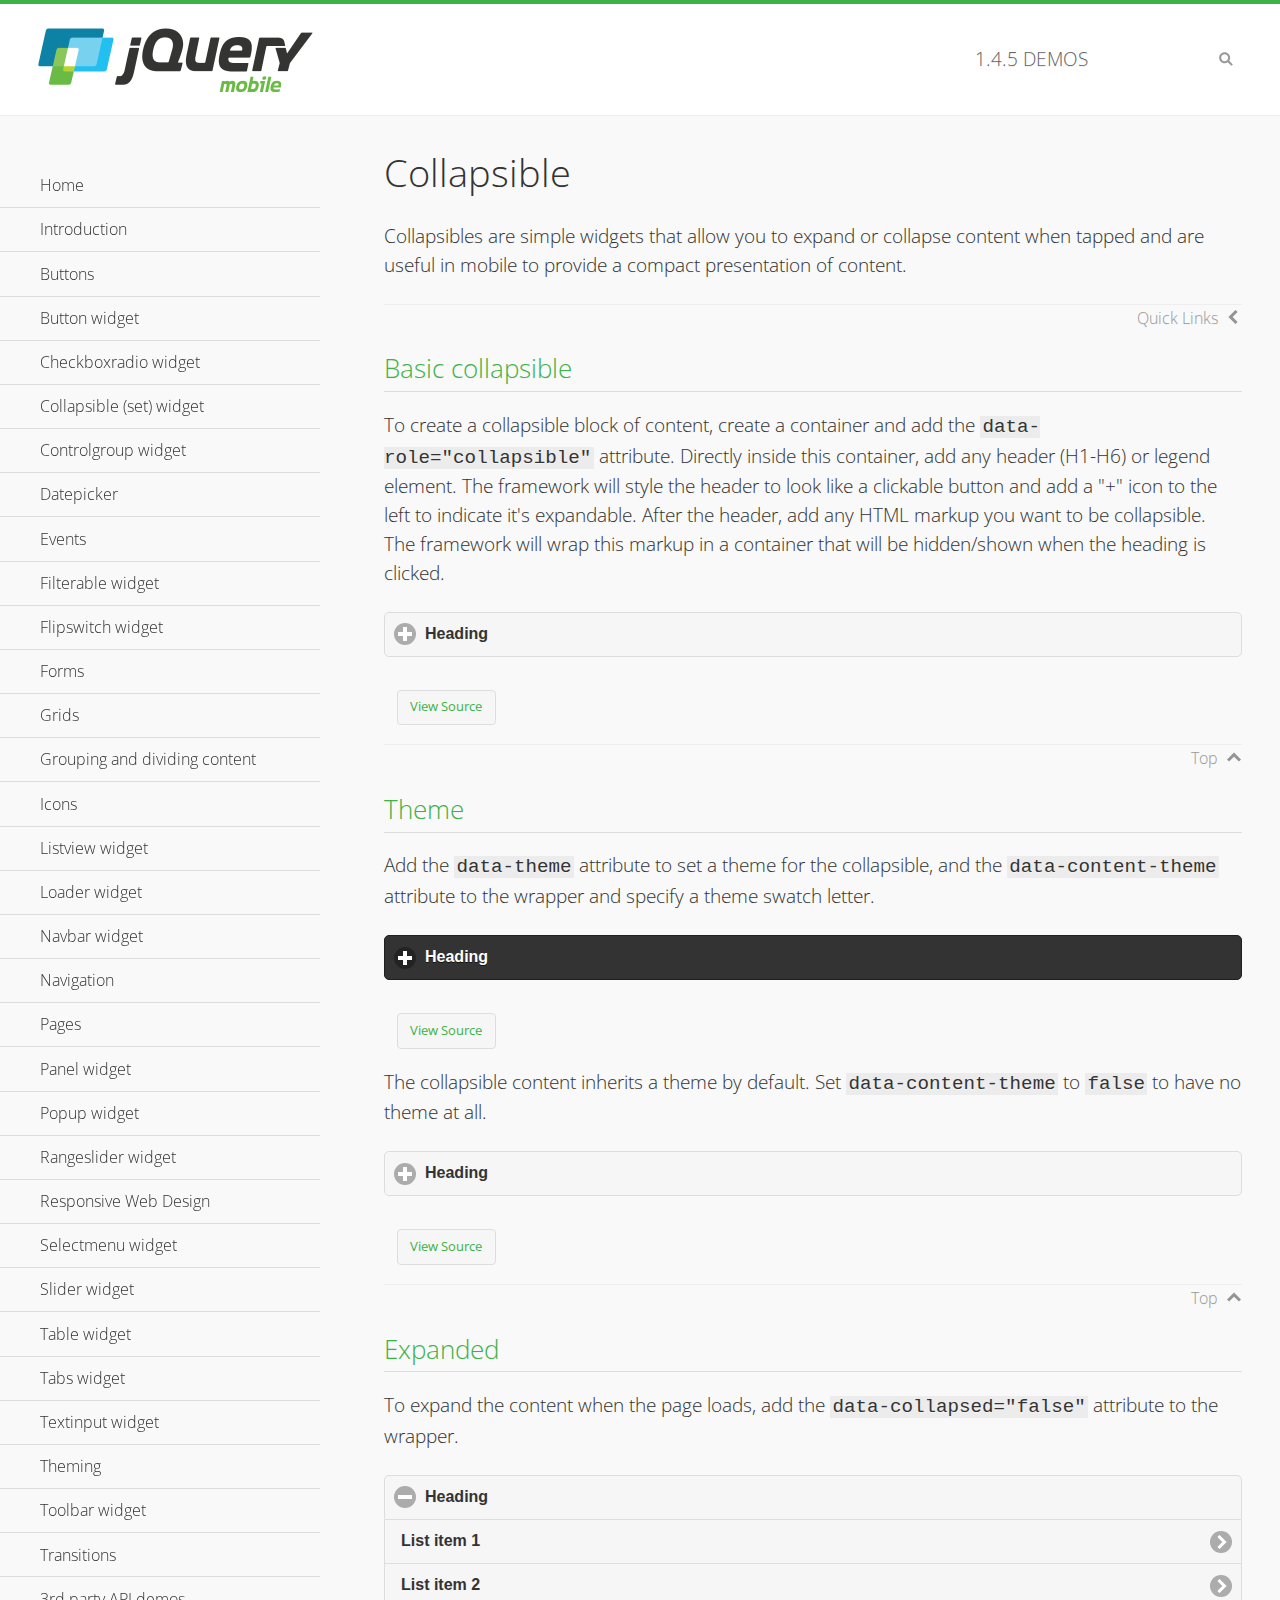
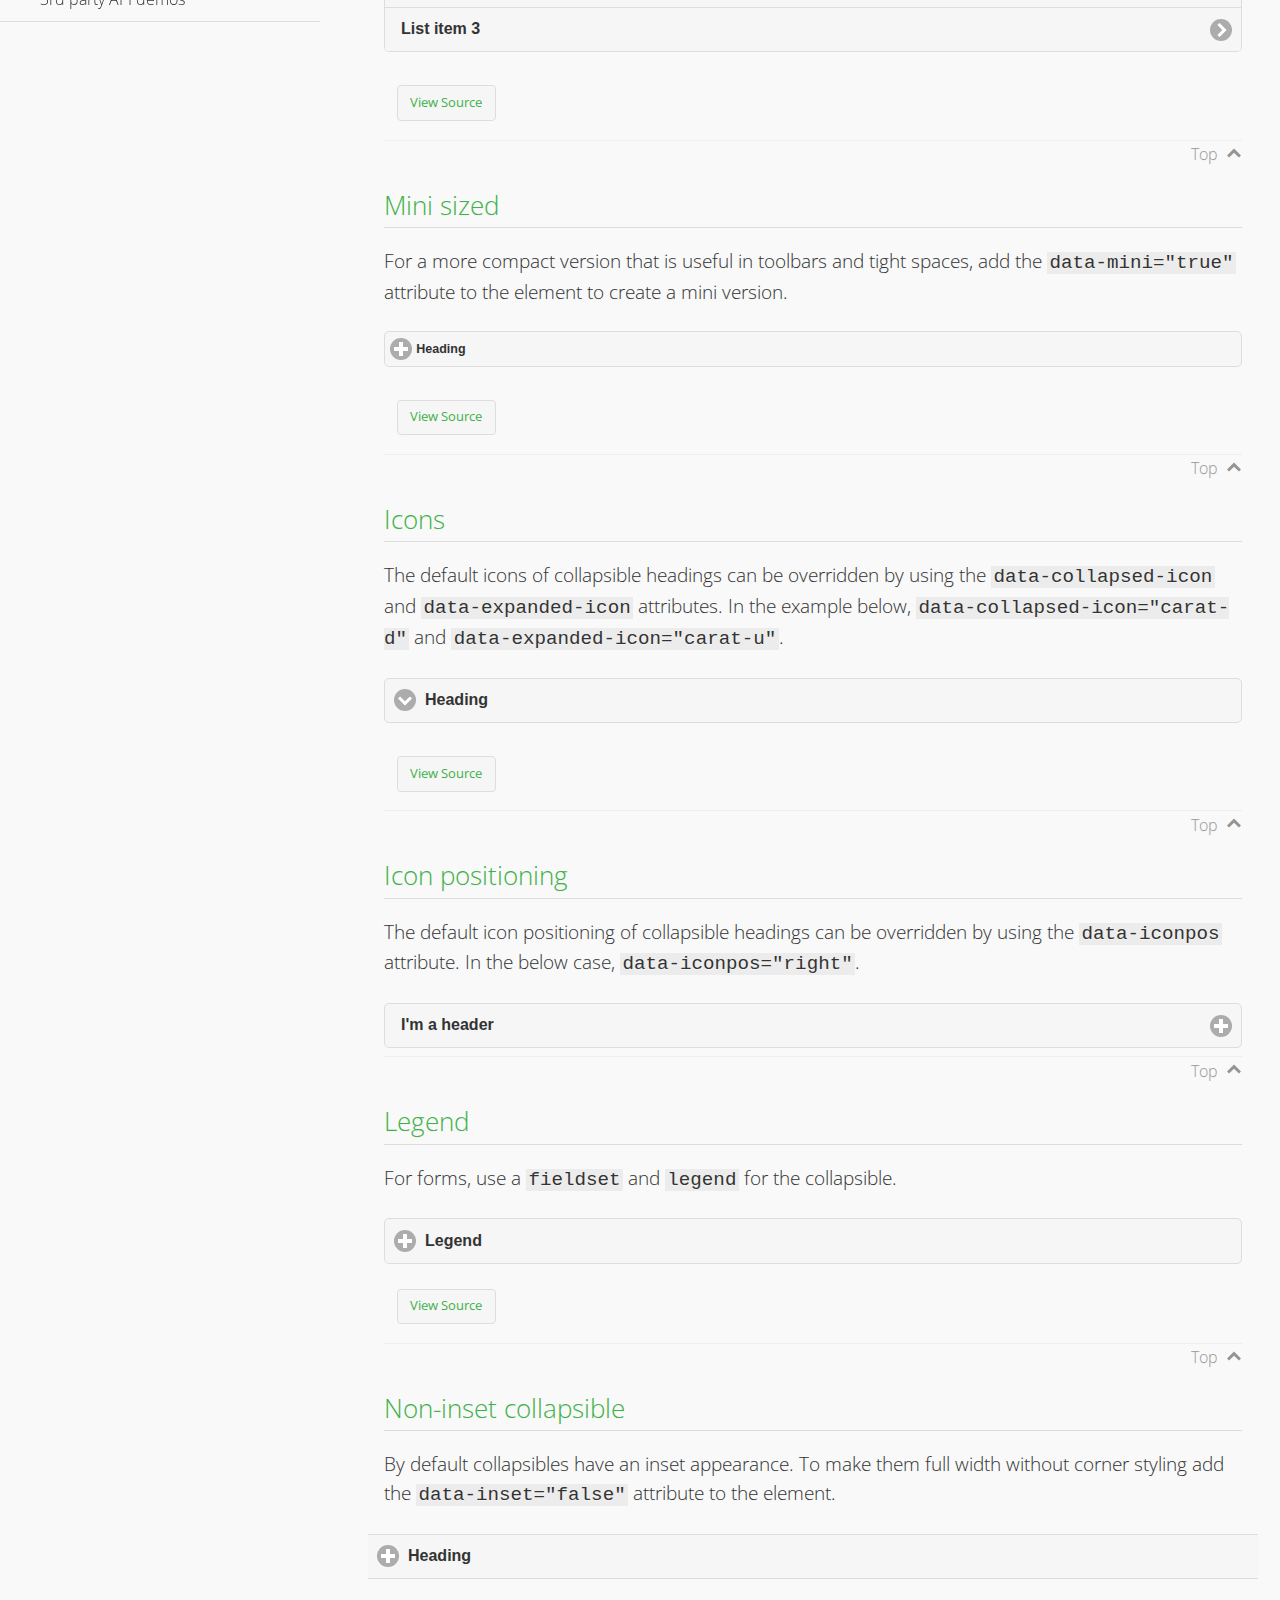
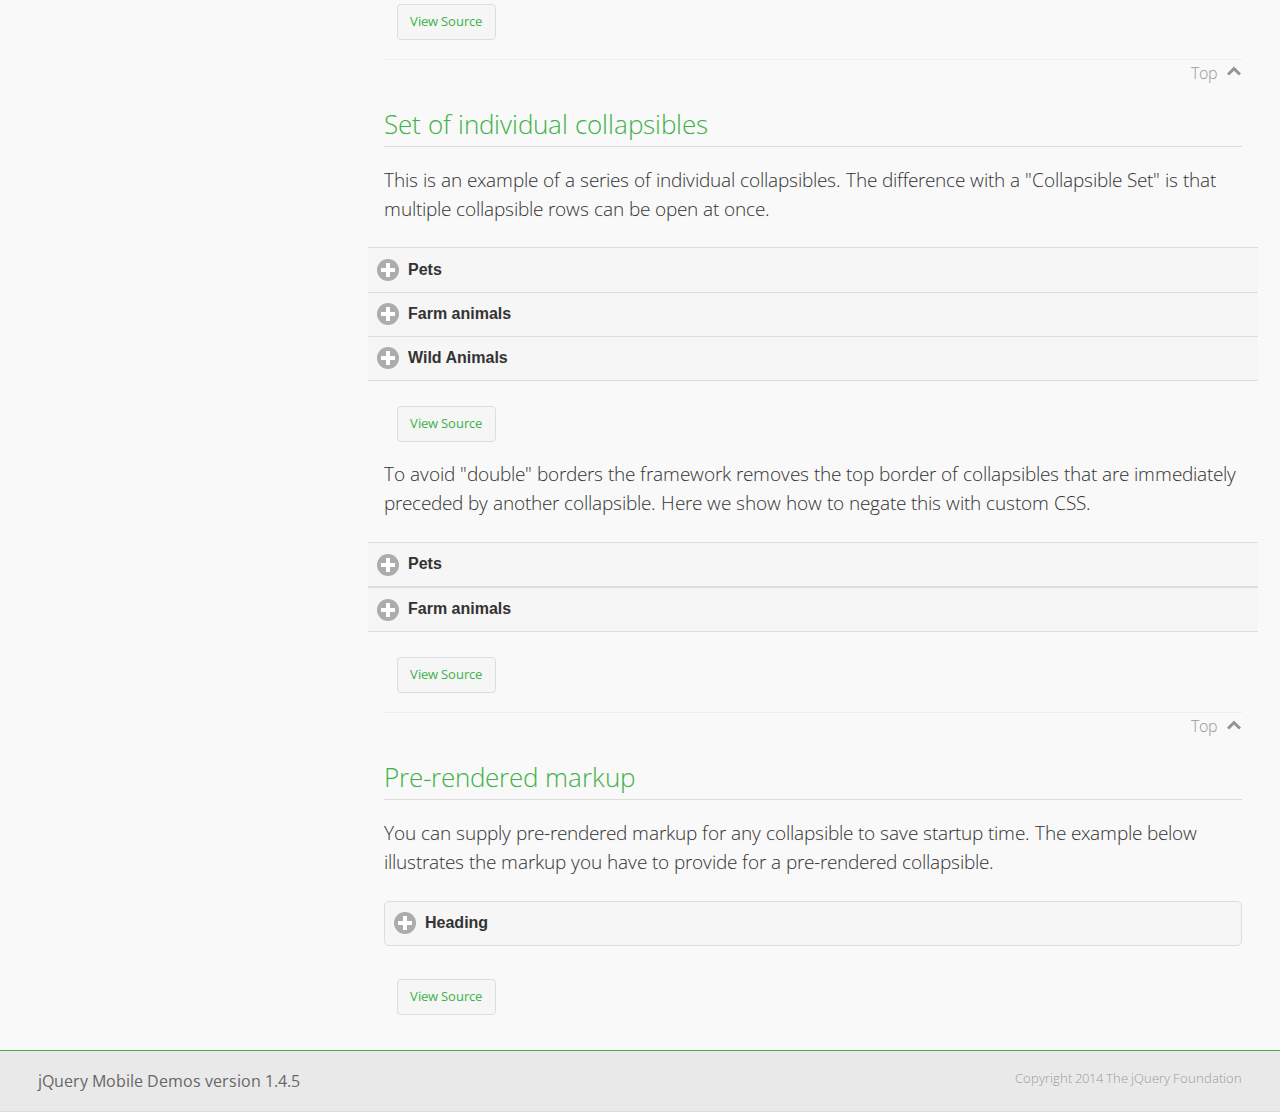
<file: assets/www/jquery.mobile-1.4.5/demos/collapsible/index.html>
<!DOCTYPE html>
<html>
<head>
	<meta charset="utf-8">
	<meta name="viewport" content="width=device-width, initial-scale=1">
	<title>Collapsible - jQuery Mobile Demos</title>
    <link rel="stylesheet" href="../css/themes/default/jquery.mobile-1.4.5.min.css">
    <link rel="stylesheet" href="../_assets/css/jqm-demos.css">
    <link rel="shortcut icon" href="../favicon.ico">
    <link rel="stylesheet" href="http://fonts.googleapis.com/css?family=Open+Sans:300,400,700">
    <script src="../js/jquery.js"></script>
    <script src="../_assets/js/index.js"></script>
    <script src="../js/jquery.mobile-1.4.5.min.js"></script>
    <style id="negateDoubleBorder">
        #demo-borders .ui-collapsible-heading .ui-btn { border-top-width: 1px !important; }
    </style>
</head>
<body>
<div data-role="page" class="jqm-demos" data-quicklinks="true">

    <div data-role="header" class="jqm-header">
		<h2><a href="../" title="jQuery Mobile Demos home"><img src="../_assets/img/jquery-logo.png" alt="jQuery Mobile"></a></h2>
		<p><span class="jqm-version"></span> Demos</p>
        <a href="#" class="jqm-navmenu-link ui-btn ui-btn-icon-notext ui-corner-all ui-icon-bars ui-nodisc-icon ui-alt-icon ui-btn-left">Menu</a>
        <a href="#" class="jqm-search-link ui-btn ui-btn-icon-notext ui-corner-all ui-icon-search ui-nodisc-icon ui-alt-icon ui-btn-right">Search</a>
    </div><!-- /header -->

    <div role="main" class="ui-content jqm-content">

        <h1>Collapsible</h1>

        <p>Collapsibles are simple widgets that allow you to expand or collapse content when tapped and are useful in mobile to provide a compact presentation of content.</p>

        <h2>Basic collapsible</h2>

        <p>To create a collapsible block of content, create a container and add the <code> data-role="collapsible"</code> attribute. Directly inside this container, add any header (H1-H6) or legend element. The framework will style the header to look like a clickable button and add a "+" icon to the left to indicate it's expandable. After the header, add any HTML markup you want to be collapsible. The framework will wrap this markup in a container that will be hidden/shown when the heading is clicked.</p>

        <div data-demo-html="true">
            <div data-role="collapsible">
                <h4>Heading</h4>
                <p>I'm the collapsible content. By default I'm closed, but you can click the header to open me.</p>
            </div>
        </div><!--/demo-html -->

        <h2>Theme</h2>

        <p>Add the <code>data-theme</code> attribute to set a theme for the collapsible, and the <code>data-content-theme</code> attribute to the wrapper and specify a theme swatch letter.</p>

        <div data-demo-html="true">
            <div data-role="collapsible" data-theme="b" data-content-theme="b">
                <h4>Heading</h4>
                <p>I'm the collapsible content with a themed content block set to "b".</p>
            </div>
        </div><!--/demo-html -->

        <p>The collapsible content inherits a theme by default. Set <code>data-content-theme</code> to <code>false</code> to have no theme at all.</p>

        <div data-demo-html="true">
            <div data-role="collapsible" data-content-theme="false">
                <h4>Heading</h4>
                <p>I'm the collapsible content without a theme.</p>
            </div>
        </div><!--/demo-html -->

        <h2>Expanded</h2>

        <p>To expand the content when the page loads, add the <code>data-collapsed="false"</code> attribute to the wrapper.</p>

        <div data-demo-html="true">
            <div data-role="collapsible" data-collapsed="false">
                <h4>Heading</h4>
                <ul data-role="listview">
                    <li><a href="#">List item 1</a></li>
                    <li><a href="#">List item 2</a></li>
                    <li><a href="#">List item 3</a></li>
                </ul>
            </div>
        </div><!--/demo-html -->

        <h2>Mini sized</h2>

        <p>For a more compact version that is useful in toolbars and tight spaces, add the <code>data-mini="true"</code> attribute to the element to create a mini version. </p>

        <div data-demo-html="true">
            <div data-role="collapsible" data-mini="true">
                <h4>Heading</h4>
                <ul data-role="listview">
                    <li><a href="#">List item 1</a></li>
                    <li><a href="#">List item 2</a></li>
                    <li><a href="#">List item 3</a></li>
                </ul>
            </div>
        </div><!--/demo-html -->

            <h2>Icons</h2>

            <p>The default icons of collapsible headings can be overridden by using the <code>data-collapsed-icon</code> and <code>data-expanded-icon</code> attributes. In the example below, <code>data-collapsed-icon="carat-d"</code> and <code>data-expanded-icon="carat-u"</code>.</p>

            <div data-demo-html="true">
                <div data-role="collapsible" data-collapsed-icon="carat-d" data-expanded-icon="carat-u">
                    <h4>Heading</h4>
                    <ul data-role="listview" data-inset="false">
                        <li>Read-only list item 1</li>
                        <li>Read-only list item 2</li>
                        <li>Read-only list item 3</li>
                    </ul>
                </div>
            </div><!--/demo-html -->

            <h2>Icon positioning</h2>

            <p>The default icon positioning of collapsible headings can be overridden by using the <code>data-iconpos</code> attribute. In the below case, <code>data-iconpos="right"</code>.</p>

            <div data-role="collapsible" data-iconpos="right">
                <h3>I'm a header</h3>
                <p><code>data-iconpos="right"</code></p>
            </div>

        <h2>Legend</h2>

        <p>For forms, use a <code>fieldset</code> and <code>legend</code> for the collapsible.</p>
        <div data-demo-html="true">
            <form>
                <fieldset data-role="collapsible">
                    <legend>Legend</legend>

                    <label for="textinput-f">Text Input:</label>
                    <input type="text" name="textinput-f" id="textinput-f" placeholder="Text input" value="">

                    <div data-role="controlgroup">
                        <input type="checkbox" name="checkbox-1-a" id="checkbox-1-a">
                        <label for="checkbox-1-a">One</label>
                        <input type="checkbox" name="checkbox-2-a" id="checkbox-2-a">
                        <label for="checkbox-2-a">Two</label>
                        <input type="checkbox" name="checkbox-3-a" id="checkbox-3-a">
                        <label for="checkbox-3-a">Three</label>
                    </div>
                </fieldset>
            </form>
        </div><!--/demo-html -->

        <h2>Non-inset collapsible</h2>

        <p>By default collapsibles have an inset appearance. To make them full width without corner styling add the <code>data-inset="false"</code> attribute to the element.</p>

        <div data-demo-html="true">
            <div data-role="collapsible" data-inset="false">
                <h4>Heading</h4>
                <p>I'm the collapsible content. By default I'm closed, but you can click the header to open me.</p>
            </div>
        </div><!--/demo-html -->

        <h2>Set of individual collapsibles</h2>

        <p>This is an example of a series of individual collapsibles. The difference with a "Collapsible Set" is that multiple collapsible rows can be open at once.</p>

        <div data-demo-html="true">
            <div data-role="collapsible" data-inset="false">
                <h3>Pets</h3>
                <ul data-role="listview">
                    <li><a href="#">Canary</a></li>
                    <li><a href="#">Cat</a></li>
                    <li><a href="#">Dog</a></li>
                    <li><a href="#">Gerbil</a></li>
                    <li><a href="#">Iguana</a></li>
                    <li><a href="#">Mouse</a></li>
                </ul>
            </div><!-- /collapsible -->
            <div data-role="collapsible" data-inset="false">
                <h3>Farm animals</h3>
                <ul data-role="listview">
                    <li><a href="#">Chicken</a></li>
                    <li><a href="#">Cow</a></li>
                    <li><a href="#">Duck</a></li>
                    <li><a href="#">Horse</a></li>
                    <li><a href="#">Pig</a></li>
                    <li><a href="#">Sheep</a></li>
                </ul>
            </div><!-- /collapsible -->
            <div data-role="collapsible" data-inset="false">
                <h3>Wild Animals</h3>
                <ul data-role="listview">
                    <li><a href="#">Aardvark</a></li>
                    <li><a href="#">Alligator</a></li>
                    <li><a href="#">Ant</a></li>
                    <li><a href="#">Bear</a></li>
                    <li><a href="#">Beaver</a></li>
                    <li><a href="#">Cougar</a></li>
                    <li><a href="#">Dingo</a></li>
                </ul>
            </div><!-- /collapsible -->
        </div><!--/demo-html -->

        <p>To avoid "double" borders the framework removes the top border of collapsibles that are immediately preceded by another collapsible. Here we show how to negate this with custom CSS.</p>

        <div data-demo-html="true" data-demo-css="#negateDoubleBorder">
            <div id="demo-borders">
                <div data-role="collapsible" data-inset="false">
                    <h3>Pets</h3>
                    <ul data-role="listview">
                        <li><a href="#">Canary</a></li>
                        <li><a href="#">Cat</a></li>
                        <li><a href="#">Dog</a></li>
                        <li><a href="#">Gerbil</a></li>
                        <li><a href="#">Iguana</a></li>
                        <li><a href="#">Mouse</a></li>
                    </ul>
                </div><!-- /collapsible -->
                <div data-role="collapsible" data-inset="false">
                    <h3>Farm animals</h3>
                    <ul data-role="listview">
                        <li><a href="#">Chicken</a></li>
                        <li><a href="#">Cow</a></li>
                        <li><a href="#">Duck</a></li>
                        <li><a href="#">Horse</a></li>
                        <li><a href="#">Pig</a></li>
                        <li><a href="#">Sheep</a></li>
                    </ul>
                </div><!-- /collapsible -->
            </div>
        </div><!--/demo-html -->

			<h2>Pre-rendered markup</h2>
			<p>You can supply pre-rendered markup for any collapsible to save startup time. The example below illustrates the markup you have to provide for a pre-rendered collapsible.</p>
				<div data-demo-html="true">
					<div data-role="collapsible" data-enhanced="true" class="ui-collapsible ui-collapsible-inset ui-corner-all ui-collapsible-collapsed">
						<h4 class="ui-collapsible-heading ui-collapsible-heading-collapsed">
							<a href="#" class="ui-collapsible-heading-toggle ui-btn ui-btn-icon-left ui-icon-plus">
							Heading
							<div class="ui-collapsible-heading-status"> click to expand contents</div>
							</a>
						</h4>
						<div class="ui-collapsible-content ui-collapsible-content-collapsed" aria-hidden="true">
						<p>I'm the collapsible content. By default I'm closed, but you can click the header to open me.</p>
						</div>
					</div>
				</div>

	</div><!-- /content -->
	    <div data-role="panel" class="jqm-navmenu-panel" data-position="left" data-display="overlay" data-theme="a">
	    	<ul class="jqm-list ui-alt-icon ui-nodisc-icon">
<li data-filtertext="demos homepage" data-icon="home"><a href=".././">Home</a></li>
<li data-filtertext="introduction overview getting started"><a href="../intro/" data-ajax="false">Introduction</a></li>
<li data-filtertext="buttons button markup buttonmarkup method anchor link button element"><a href="../button-markup/" data-ajax="false">Buttons</a></li>
<li data-filtertext="form button widget input button submit reset"><a href="../button/" data-ajax="false">Button widget</a></li>
<li data-role="collapsible" data-enhanced="true" data-collapsed-icon="carat-d" data-expanded-icon="carat-u" data-iconpos="right" data-inset="false" class="ui-collapsible ui-collapsible-themed-content ui-collapsible-collapsed">
	<h3 class="ui-collapsible-heading ui-collapsible-heading-collapsed">
		<a href="#" class="ui-collapsible-heading-toggle ui-btn ui-btn-icon-right ui-btn-inherit ui-icon-carat-d">
		    Checkboxradio widget<span class="ui-collapsible-heading-status"> click to expand contents</span>
		</a>
	</h3>
	<div class="ui-collapsible-content ui-body-inherit ui-collapsible-content-collapsed" aria-hidden="true">
		<ul>
			<li data-filtertext="form checkboxradio widget checkbox input checkboxes controlgroups"><a href="../checkboxradio-checkbox/" data-ajax="false">Checkboxes</a></li>
			<li data-filtertext="form checkboxradio widget radio input radio buttons controlgroups"><a href="../checkboxradio-radio/" data-ajax="false">Radio buttons</a></li>
		</ul>
	</div>
</li>
<li data-role="collapsible" data-enhanced="true" data-collapsed-icon="carat-d" data-expanded-icon="carat-u" data-iconpos="right" data-inset="false" class="ui-collapsible ui-collapsible-themed-content ui-collapsible-collapsed">
	<h3 class="ui-collapsible-heading ui-collapsible-heading-collapsed">
		<a href="#" class="ui-collapsible-heading-toggle ui-btn ui-btn-icon-right ui-btn-inherit ui-icon-carat-d">
			Collapsible (set) widget<span class="ui-collapsible-heading-status"> click to expand contents</span>
		</a>
	</h3>
	<div class="ui-collapsible-content ui-body-inherit ui-collapsible-content-collapsed" aria-hidden="true">
		<ul>
			<li data-filtertext="collapsibles content formatting"><a href="../collapsible/" data-ajax="false">Collapsible</a></li>
			<li data-filtertext="dynamic collapsible set accordion append expand"><a href="../collapsible-dynamic/" data-ajax="false">Dynamic collapsibles</a></li>
			<li data-filtertext="accordions collapsible set widget content formatting grouped collapsibles"><a href="../collapsibleset/" data-ajax="false">Collapsible set</a></li>
		</ul>
	</div>
</li>
<li data-role="collapsible" data-enhanced="true" data-collapsed-icon="carat-d" data-expanded-icon="carat-u" data-iconpos="right" data-inset="false" class="ui-collapsible ui-collapsible-themed-content ui-collapsible-collapsed">
	<h3 class="ui-collapsible-heading ui-collapsible-heading-collapsed">
		<a href="#" class="ui-collapsible-heading-toggle ui-btn ui-btn-icon-right ui-btn-inherit ui-icon-carat-d">
			Controlgroup widget<span class="ui-collapsible-heading-status"> click to expand contents</span>
		</a>
	</h3>
	<div class="ui-collapsible-content ui-body-inherit ui-collapsible-content-collapsed" aria-hidden="true">
		<ul>
			<li data-filtertext="controlgroups selectmenu checkboxradio input grouped buttons horizontal vertical"><a href="../controlgroup/" data-ajax="false">Controlgroup</a></li>
			<li data-filtertext="dynamic controlgroup dynamically add buttons"><a href="../controlgroup-dynamic/" data-ajax="false">Dynamic controlgroups</a></li>
		</ul>
	</div>
</li>
<li data-filtertext="form datepicker widget date input"><a href="../datepicker/" data-ajax="false">Datepicker</a></li>
<li data-role="collapsible" data-enhanced="true" data-collapsed-icon="carat-d" data-expanded-icon="carat-u" data-iconpos="right" data-inset="false" class="ui-collapsible ui-collapsible-themed-content ui-collapsible-collapsed">
	<h3 class="ui-collapsible-heading ui-collapsible-heading-collapsed">
		<a href="#" class="ui-collapsible-heading-toggle ui-btn ui-btn-icon-right ui-btn-inherit ui-icon-carat-d">
			Events<span class="ui-collapsible-heading-status"> click to expand contents</span>
		</a>
	</h3>
	<div class="ui-collapsible-content ui-body-inherit ui-collapsible-content-collapsed" aria-hidden="true">
		<ul>
			<li data-filtertext="swipe to delete list items listviews swipe events"><a href="../swipe-list/" data-ajax="false">Swipe list items</a></li>
			<li data-filtertext="swipe to navigate swipe page navigation swipe events"><a href="../swipe-page/" data-ajax="false">Swipe page navigation</a></li>
		</ul>
	</div>
</li>
<li data-filtertext="filterable filter elements sorting searching listview table"><a href="../filterable/" data-ajax="false">Filterable widget</a></li>
<li data-filtertext="form flipswitch widget flip toggle switch binary select checkbox input"><a href="../flipswitch/" data-ajax="false">Flipswitch widget</a></li>
<li data-role="collapsible" data-enhanced="true" data-collapsed-icon="carat-d" data-expanded-icon="carat-u" data-iconpos="right" data-inset="false" class="ui-collapsible ui-collapsible-themed-content ui-collapsible-collapsed">
	<h3 class="ui-collapsible-heading ui-collapsible-heading-collapsed">
		<a href="#" class="ui-collapsible-heading-toggle ui-btn ui-btn-icon-right ui-btn-inherit ui-icon-carat-d">
			Forms<span class="ui-collapsible-heading-status"> click to expand contents</span>
		</a>
	</h3>
	<div class="ui-collapsible-content ui-body-inherit ui-collapsible-content-collapsed" aria-hidden="true">
		<ul>
			<li data-filtertext="forms text checkbox radio range button submit reset inputs selects textarea slider flipswitch label form elements"><a href="../forms/" data-ajax="false">Forms</a></li>
			<li data-filtertext="form hide labels hidden accessible ui-hidden-accessible forms"><a href="../forms-label-hidden-accessible/" data-ajax="false">Hide labels</a></li>
			<li data-filtertext="form field containers fieldcontain ui-field-contain forms"><a href="../forms-field-contain/" data-ajax="false">Field containers</a></li>
			<li data-filtertext="forms disabled form elements"><a href="../forms-disabled/" data-ajax="false">Forms disabled</a></li>
			<li data-filtertext="forms gallery examples overview forms text checkbox radio range button submit reset inputs selects textarea slider flipswitch label form elements"><a href="../forms-gallery/" data-ajax="false">Forms gallery</a></li>
		</ul>
	</div>
</li>
<li data-role="collapsible" data-enhanced="true" data-collapsed-icon="carat-d" data-expanded-icon="carat-u" data-iconpos="right" data-inset="false" class="ui-collapsible ui-collapsible-themed-content ui-collapsible-collapsed">
	<h3 class="ui-collapsible-heading ui-collapsible-heading-collapsed">
		<a href="#" class="ui-collapsible-heading-toggle ui-btn ui-btn-icon-right ui-btn-inherit ui-icon-carat-d">
			Grids<span class="ui-collapsible-heading-status"> click to expand contents</span>
		</a>
	</h3>
	<div class="ui-collapsible-content ui-body-inherit ui-collapsible-content-collapsed" aria-hidden="true">
		<ul>
			<li data-filtertext="grids columns blocks content formatting rwd responsive css framework"><a href="../grids/" data-ajax="false">Grids</a></li>
			<li data-filtertext="buttons in grids css framework"><a href="../grids-buttons/" data-ajax="false">Buttons in grids</a></li>
			<li data-filtertext="custom responsive grids rwd css framework"><a href="../grids-custom-responsive/" data-ajax="false">Custom responsive grids</a></li>
		</ul>
	</div>
</li>
<li data-filtertext="blocks content formatting sections heading"><a href="../body-bar-classes/" data-ajax="false">Grouping and dividing content</a></li>
<li data-role="collapsible" data-enhanced="true" data-collapsed-icon="carat-d" data-expanded-icon="carat-u" data-iconpos="right" data-inset="false" class="ui-collapsible ui-collapsible-themed-content ui-collapsible-collapsed">
	<h3 class="ui-collapsible-heading ui-collapsible-heading-collapsed">
		<a href="#" class="ui-collapsible-heading-toggle ui-btn ui-btn-icon-right ui-btn-inherit ui-icon-carat-d">
			Icons<span class="ui-collapsible-heading-status"> click to expand contents</span>
		</a>
	</h3>
	<div class="ui-collapsible-content ui-body-inherit ui-collapsible-content-collapsed" aria-hidden="true">
		<ul>
			<li data-filtertext="button icons svg disc alt custom icon position"><a href="../icons/" data-ajax="false">Icons</a></li>
			<li data-filtertext=""><a href="../icons-grunticon/" data-ajax="false">Grunticon loader</a></li>
		</ul>
	</div>
</li>
<li data-role="collapsible" data-enhanced="true" data-collapsed-icon="carat-d" data-expanded-icon="carat-u" data-iconpos="right" data-inset="false" class="ui-collapsible ui-collapsible-themed-content ui-collapsible-collapsed">
	<h3 class="ui-collapsible-heading ui-collapsible-heading-collapsed">
		<a href="#" class="ui-collapsible-heading-toggle ui-btn ui-btn-icon-right ui-btn-inherit ui-icon-carat-d">
			Listview widget<span class="ui-collapsible-heading-status"> click to expand contents</span>
		</a>
	</h3>
	<div class="ui-collapsible-content ui-body-inherit ui-collapsible-content-collapsed" aria-hidden="true">
		<ul>
			<li data-filtertext="listview widget thumbnails icons nested split button collapsible ul ol"><a href="../listview/" data-ajax="false">Listview</a></li>
			<li data-filtertext="autocomplete filterable reveal listview filtertextbeforefilter placeholder"><a href="../listview-autocomplete/" data-ajax="false">Listview autocomplete</a></li>
			<li data-filtertext="autocomplete filterable reveal listview remote data filtertextbeforefilter placeholder"><a href="../listview-autocomplete-remote/" data-ajax="false">Listview autocomplete remote data</a></li>
			<li data-filtertext="autodividers anchor jump scroll linkbars listview lists ul ol"><a href="../listview-autodividers-linkbar/" data-ajax="false">Listview autodividers linkbar</a></li>
			<li data-filtertext="listview autodividers selector autodividersselector lists ul ol"><a href="../listview-autodividers-selector/" data-ajax="false">Listview autodividers selector</a></li>
			<li data-filtertext="listview nested list items"><a href="../listview-nested-lists/" data-ajax="false">Nested Listviews</a></li>
			<li data-filtertext="listview collapsible list items flat"><a href="../listview-collapsible-item-flat/" data-ajax="false">Listview collapsible list items (flat)</a></li>
			<li data-filtertext="listview collapsible list indented"><a href="../listview-collapsible-item-indented/" data-ajax="false">Listview collapsible list items (indented)</a></li>
			<li data-filtertext="grid listview responsive grids responsive listviews lists ul"><a href="../listview-grid/" data-ajax="false">Listview responsive grid</a></li>
		</ul>
	</div>
</li>
<li data-filtertext="loader widget page loading navigation overlay spinner"><a href="../loader/" data-ajax="false">Loader widget</a></li>
<li data-filtertext="navbar widget navmenu toolbars header footer"><a href="../navbar/" data-ajax="false">Navbar widget</a></li>
<li data-role="collapsible" data-enhanced="true" data-collapsed-icon="carat-d" data-expanded-icon="carat-u" data-iconpos="right" data-inset="false" class="ui-collapsible ui-collapsible-themed-content ui-collapsible-collapsed">
	<h3 class="ui-collapsible-heading ui-collapsible-heading-collapsed">
		<a href="#" class="ui-collapsible-heading-toggle ui-btn ui-btn-icon-right ui-btn-inherit ui-icon-carat-d">
			Navigation<span class="ui-collapsible-heading-status"> click to expand contents</span>
		</a>
	</h3>
	<div class="ui-collapsible-content ui-body-inherit ui-collapsible-content-collapsed" aria-hidden="true">
		<ul>
			<li data-filtertext="ajax navigation navigate widget history event method"><a href="../navigation/" data-ajax="false">Navigation</a></li>
			<li data-filtertext="linking pages page links navigation ajax prefetch cache"><a href="../navigation-linking-pages/" data-ajax="false">Linking pages</a></li>
			<!-- <li data-filtertext="php redirect server redirection server-side navigation"><a href="../navigation-php-redirect/" data-ajax="false">PHP redirect demo</a></li>-->
			<li data-filtertext="navigation redirection hash query"><a href="../navigation-hash-processing/" data-ajax="false">Hash processing demo</a></li>
			<li data-filtertext="navigation redirection hash query"><a href="../page-events/" data-ajax="false">Page Navigation Events</a></li>
		</ul>
	</div>
</li>
<li data-role="collapsible" data-enhanced="true" data-collapsed-icon="carat-d" data-expanded-icon="carat-u" data-iconpos="right" data-inset="false" class="ui-collapsible ui-collapsible-themed-content ui-collapsible-collapsed">
	<h3 class="ui-collapsible-heading ui-collapsible-heading-collapsed">
		<a href="#" class="ui-collapsible-heading-toggle ui-btn ui-btn-icon-right ui-btn-inherit ui-icon-carat-d">
			Pages<span class="ui-collapsible-heading-status"> click to expand contents</span>
		</a>
	</h3>
	<div class="ui-collapsible-content ui-body-inherit ui-collapsible-content-collapsed" aria-hidden="true">
		<ul>
			<li data-filtertext="pages page widget ajax navigation"><a href="../pages/" data-ajax="false">Pages</a></li>
			<li data-filtertext="single page"><a href="../pages-single-page/" data-ajax="false">Single page</a></li>
			<li data-filtertext="multipage multi-page page"><a href="../pages-multi-page/" data-ajax="false">Multi-page template</a></li>
			<li data-filtertext="dialog page widget modal popup"><a href="../pages-dialog/" data-ajax="false">Dialog page</a></li>
		</ul>
	</div>
</li>
<li data-role="collapsible" data-enhanced="true" data-collapsed-icon="carat-d" data-expanded-icon="carat-u" data-iconpos="right" data-inset="false" class="ui-collapsible ui-collapsible-themed-content ui-collapsible-collapsed">
	<h3 class="ui-collapsible-heading ui-collapsible-heading-collapsed">
		<a href="#" class="ui-collapsible-heading-toggle ui-btn ui-btn-icon-right ui-btn-inherit ui-icon-carat-d">
			Panel widget<span class="ui-collapsible-heading-status"> click to expand contents</span>
		</a>
	</h3>
	<div class="ui-collapsible-content ui-body-inherit ui-collapsible-content-collapsed" aria-hidden="true">
		<ul>
			<li data-filtertext="panel widget sliding panels reveal push overlay responsive"><a href="../panel/" data-ajax="false">Panel</a></li>
			<li data-filtertext=""><a href="../panel-external/" data-ajax="false">External panels</a></li>
			<li data-filtertext="panel "><a href="../panel-fixed/" data-ajax="false">Fixed panels</a></li>
			<li data-filtertext="panel slide panels sliding panels shadow rwd responsive breakpoint"><a href="../panel-responsive/" data-ajax="false">Panels responsive</a></li>
			<li data-filtertext="panel custom style custom panel width reveal shadow listview panel styling page background wrapper"><a href="../panel-styling/" data-ajax="false">Custom panel style</a></li>
			<li data-filtertext="panel open on swipe"><a href="../panel-swipe-open/" data-ajax="false">Panel open on swipe</a></li>
			<li data-filtertext="panels outside page internal external toolbars"><a href="../panel-external-internal/" data-ajax="false">Panel external and internal</a></li>
		</ul>
	</div>
</li>
<li data-role="collapsible" data-enhanced="true" data-collapsed-icon="carat-d" data-expanded-icon="carat-u" data-iconpos="right" data-inset="false" class="ui-collapsible ui-collapsible-themed-content ui-collapsible-collapsed">
	<h3 class="ui-collapsible-heading ui-collapsible-heading-collapsed">
		<a href="#" class="ui-collapsible-heading-toggle ui-btn ui-btn-icon-right ui-btn-inherit ui-icon-carat-d">
			Popup widget<span class="ui-collapsible-heading-status"> click to expand contents</span>
		</a>
	</h3>
	<div class="ui-collapsible-content ui-body-inherit ui-collapsible-content-collapsed" aria-hidden="true">
		<ul>
			<li data-filtertext="popup widget popups dialog modal transition tooltip lightbox form overlay screen flip pop fade transition"><a href="../popup/" data-ajax="false">Popup</a></li>
			<li data-filtertext="popup alignment position"><a href="../popup-alignment/" data-ajax="false">Popup alignment</a></li>
			<li data-filtertext="popup arrow size popups popover"><a href="../popup-arrow-size/" data-ajax="false">Popup arrow size</a></li>
			<li data-filtertext="dynamic popups popup images lightbox"><a href="../popup-dynamic/" data-ajax="false">Dynamic popups</a></li>
			<li data-filtertext="popups with iframes scaling"><a href="../popup-iframe/" data-ajax="false">Popups with iframes</a></li>
			<li data-filtertext="popup image scaling"><a href="../popup-image-scaling/" data-ajax="false">Popup image scaling</a></li>
			<li data-filtertext="external popup outside multi-page"><a href="../popup-outside-multipage/" data-ajax="false">Popup outside multi-page</a></li>
		</ul>
	</div>
</li>
<li data-filtertext="form rangeslider widget dual sliders dual handle sliders range input"><a href="../rangeslider/" data-ajax="false">Rangeslider widget</a></li>
<li data-filtertext="responsive web design rwd adaptive progressive enhancement PE accessible mobile breakpoints media query media queries"><a href="../rwd/" data-ajax="false">Responsive Web Design</a></li>
<li data-role="collapsible" data-enhanced="true" data-collapsed-icon="carat-d" data-expanded-icon="carat-u" data-iconpos="right" data-inset="false" class="ui-collapsible ui-collapsible-themed-content ui-collapsible-collapsed">
	<h3 class="ui-collapsible-heading ui-collapsible-heading-collapsed">
		<a href="#" class="ui-collapsible-heading-toggle ui-btn ui-btn-icon-right ui-btn-inherit ui-icon-carat-d">
			Selectmenu widget<span class="ui-collapsible-heading-status"> click to expand contents</span>
		</a>
	</h3>
	<div class="ui-collapsible-content ui-body-inherit ui-collapsible-content-collapsed" aria-hidden="true">
		<ul>
			<li data-filtertext="form selectmenu widget select input custom select menu selects"><a href="../selectmenu/" data-ajax="false">Selectmenu</a></li>
			<li data-filtertext="form custom select menu selectmenu widget custom menu option optgroup multiple selects"><a href="../selectmenu-custom/" data-ajax="false">Custom select menu</a></li>
			<li data-filtertext="filterable select filter popup dialog"><a href="../selectmenu-custom-filter/" data-ajax="false">Custom select menu with filter</a></li>
		</ul>
	</div>
</li>
<li data-role="collapsible" data-enhanced="true" data-collapsed-icon="carat-d" data-expanded-icon="carat-u" data-iconpos="right" data-inset="false" class="ui-collapsible ui-collapsible-themed-content ui-collapsible-collapsed">
	<h3 class="ui-collapsible-heading ui-collapsible-heading-collapsed">
		<a href="#" class="ui-collapsible-heading-toggle ui-btn ui-btn-icon-right ui-btn-inherit ui-icon-carat-d">
			Slider widget<span class="ui-collapsible-heading-status"> click to expand contents</span>
		</a>
	</h3>
	<div class="ui-collapsible-content ui-body-inherit ui-collapsible-content-collapsed" aria-hidden="true">
		<ul>
			<li data-filtertext="form slider widget range input single sliders"><a href="../slider/" data-ajax="false">Slider</a></li>
			<li data-filtertext="form slider widget flipswitch slider binary select flip toggle switch"><a href="../slider-flipswitch/" data-ajax="false">Slider flip toggle switch</a></li>
			<li data-filtertext="form slider tooltip handle value input range sliders"><a href="../slider-tooltip/" data-ajax="false">Slider tooltip</a></li>
		</ul>
	</div>
</li>
<li data-role="collapsible" data-enhanced="true" data-collapsed-icon="carat-d" data-expanded-icon="carat-u" data-iconpos="right" data-inset="false" class="ui-collapsible ui-collapsible-themed-content ui-collapsible-collapsed">
	<h3 class="ui-collapsible-heading ui-collapsible-heading-collapsed">
		<a href="#" class="ui-collapsible-heading-toggle ui-btn ui-btn-icon-right ui-btn-inherit ui-icon-carat-d">
			Table widget<span class="ui-collapsible-heading-status"> click to expand contents</span>
		</a>
	</h3>
	<div class="ui-collapsible-content ui-body-inherit ui-collapsible-content-collapsed" aria-hidden="true">
		<ul>
			<li data-filtertext="table widget reflow column toggle th td responsive tables rwd hide show tabular"><a href="../table-column-toggle/" data-ajax="false">Table Column Toggle</a></li>
			<li data-filtertext="table column toggle phone comparison demo"><a href="../table-column-toggle-example/" data-ajax="false">Table Column Toggle demo</a></li>
			<li data-filtertext="responsive tables table column toggle heading groups rwd breakpoint"><a href="../table-column-toggle-heading-groups/" data-ajax="false">Table Column Toggle heading groups</a></li>
			<li data-filtertext="responsive tables table column toggle hide rwd breakpoint customization options"><a href="../table-column-toggle-options/" data-ajax="false">Table Column Toggle options</a></li>
			<li data-filtertext="table reflow th td responsive rwd columns tabular"><a href="../table-reflow/" data-ajax="false">Table Reflow</a></li>
			<li data-filtertext="responsive tables table reflow heading groups rwd breakpoint"><a href="../table-reflow-heading-groups/" data-ajax="false">Table Reflow heading groups</a></li>
			<li data-filtertext="responsive tables table reflow stripes strokes table style"><a href="../table-reflow-stripes-strokes/" data-ajax="false">Table Reflow stripes and strokes</a></li>
			<li data-filtertext="responsive tables table reflow stack custom styles"><a href="../table-reflow-styling/" data-ajax="false">Table Reflow custom styles</a></li>
		</ul>
	</div>
</li>
<li data-filtertext="ui tabs widget"><a href="../tabs/" data-ajax="false">Tabs widget</a></li>
<li data-filtertext="form textinput widget text input textarea number date time tel email file color password"><a href="../textinput/" data-ajax="false">Textinput widget</a></li>
<li data-role="collapsible" data-enhanced="true" data-collapsed-icon="carat-d" data-expanded-icon="carat-u" data-iconpos="right" data-inset="false" class="ui-collapsible ui-collapsible-themed-content ui-collapsible-collapsed">
	<h3 class="ui-collapsible-heading ui-collapsible-heading-collapsed">
		<a href="#" class="ui-collapsible-heading-toggle ui-btn ui-btn-icon-right ui-btn-inherit ui-icon-carat-d">
			Theming<span class="ui-collapsible-heading-status"> click to expand contents</span>
		</a>
	</h3>
	<div class="ui-collapsible-content ui-body-inherit ui-collapsible-content-collapsed" aria-hidden="true">
		<ul>
			<li data-filtertext="default theme swatches theming style css"><a href="../theme-default/" data-ajax="false">Default theme</a></li>
			<li data-filtertext="classic theme old theme swatches theming style css"><a href="../theme-classic/" data-ajax="false">Classic theme</a></li>
		</ul>
	</div>
</li>
<li data-role="collapsible" data-enhanced="true" data-collapsed-icon="carat-d" data-expanded-icon="carat-u" data-iconpos="right" data-inset="false" class="ui-collapsible ui-collapsible-themed-content ui-collapsible-collapsed">
	<h3 class="ui-collapsible-heading ui-collapsible-heading-collapsed">
		<a href="#" class="ui-collapsible-heading-toggle ui-btn ui-btn-icon-right ui-btn-inherit ui-icon-carat-d">
			Toolbar widget<span class="ui-collapsible-heading-status"> click to expand contents</span>
		</a>
	</h3>
	<div class="ui-collapsible-content ui-body-inherit ui-collapsible-content-collapsed" aria-hidden="true">
		<ul>
			<li data-filtertext="toolbar widget header footer toolbars fixed fullscreen external sections"><a href="../toolbar/" data-ajax="false">Toolbar</a></li>
			<li data-filtertext="dynamic toolbars dynamically add toolbar header footer"><a href="../toolbar-dynamic/" data-ajax="false">Dynamic toolbars</a></li>
			<li data-filtertext="external toolbars header footer"><a href="../toolbar-external/" data-ajax="false">External toolbars</a></li>
			<li data-filtertext="fixed toolbars header footer"><a href="../toolbar-fixed/" data-ajax="false">Fixed toolbars</a></li>
			<li data-filtertext="fixed fullscreen toolbars header footer"><a href="../toolbar-fixed-fullscreen/" data-ajax="false">Fullscreen toolbars</a></li>
			<li data-filtertext="external fixed toolbars header footer"><a href="../toolbar-fixed-external/" data-ajax="false">Fixed external toolbars</a></li>
			<li data-filtertext="external persistent toolbars header footer navbar navmenu"><a href="../toolbar-fixed-persistent/" data-ajax="false">Persistent toolbars</a></li>
			<li data-filtertext="external ajax optimized toolbars persistent toolbars header footer navbar"><a href="../toolbar-fixed-persistent-optimized/" data-ajax="false">Ajax optimized toolbars</a></li>
			<li data-filtertext="form in toolbars header footer"><a href="../toolbar-fixed-forms/" data-ajax="false">Form in toolbar</a></li>
		</ul>
	</div>
</li>
<li data-filtertext="page transitions animated pages popup navigation flip slide fade pop"><a href="../transitions/" data-ajax="false">Transitions</a></li>
<li data-role="collapsible" data-enhanced="true" data-collapsed-icon="carat-d" data-expanded-icon="carat-u" data-iconpos="right" data-inset="false" class="ui-collapsible ui-collapsible-themed-content ui-collapsible-collapsed">
	<h3 class="ui-collapsible-heading ui-collapsible-heading-collapsed">
		<a href="#" class="ui-collapsible-heading-toggle ui-btn ui-btn-icon-right ui-btn-inherit ui-icon-carat-d">
			3rd party API demos<span class="ui-collapsible-heading-status"> click to expand contents</span>
		</a>
	</h3>
	<div class="ui-collapsible-content ui-body-inherit ui-collapsible-content-collapsed" aria-hidden="true">
		<ul>
			<li data-filtertext="backbone requirejs navigation router"><a href="../backbone-requirejs/" data-ajax="false">Backbone RequireJS</a></li>
			<li data-filtertext="google maps geolocation demo"><a href="../map-geolocation/" data-ajax="false">Google Maps geolocation</a></li>
			<li data-filtertext="google maps hybrid"><a href="../map-list-toggle/" data-ajax="false">Google Maps list toggle</a></li>
		</ul>
	</div>
</li>



		     </ul>
		</div><!-- /panel -->


	<div data-role="footer" data-position="fixed" data-tap-toggle="false" class="jqm-footer">
		<p>jQuery Mobile Demos version <span class="jqm-version"></span></p>
		<p>Copyright 2014 The jQuery Foundation</p>
	</div><!-- /footer -->
	<!-- TODO: This should become an external panel so we can add input to markup (unique ID) -->
    <div data-role="panel" class="jqm-search-panel" data-position="right" data-display="overlay" data-theme="a">
		<div class="jqm-search">
			<ul class="jqm-list" data-filter-placeholder="Search demos..." data-filter-reveal="true">
<li data-filtertext="demos homepage" data-icon="home"><a href=".././">Home</a></li>
<li data-filtertext="introduction overview getting started"><a href="../intro/" data-ajax="false">Introduction</a></li>
<li data-filtertext="buttons button markup buttonmarkup method anchor link button element"><a href="../button-markup/" data-ajax="false">Buttons</a></li>
<li data-filtertext="form button widget input button submit reset"><a href="../button/" data-ajax="false">Button widget</a></li>
<li data-role="collapsible" data-enhanced="true" data-collapsed-icon="carat-d" data-expanded-icon="carat-u" data-iconpos="right" data-inset="false" class="ui-collapsible ui-collapsible-themed-content ui-collapsible-collapsed">
	<h3 class="ui-collapsible-heading ui-collapsible-heading-collapsed">
		<a href="#" class="ui-collapsible-heading-toggle ui-btn ui-btn-icon-right ui-btn-inherit ui-icon-carat-d">
		    Checkboxradio widget<span class="ui-collapsible-heading-status"> click to expand contents</span>
		</a>
	</h3>
	<div class="ui-collapsible-content ui-body-inherit ui-collapsible-content-collapsed" aria-hidden="true">
		<ul>
			<li data-filtertext="form checkboxradio widget checkbox input checkboxes controlgroups"><a href="../checkboxradio-checkbox/" data-ajax="false">Checkboxes</a></li>
			<li data-filtertext="form checkboxradio widget radio input radio buttons controlgroups"><a href="../checkboxradio-radio/" data-ajax="false">Radio buttons</a></li>
		</ul>
	</div>
</li>
<li data-role="collapsible" data-enhanced="true" data-collapsed-icon="carat-d" data-expanded-icon="carat-u" data-iconpos="right" data-inset="false" class="ui-collapsible ui-collapsible-themed-content ui-collapsible-collapsed">
	<h3 class="ui-collapsible-heading ui-collapsible-heading-collapsed">
		<a href="#" class="ui-collapsible-heading-toggle ui-btn ui-btn-icon-right ui-btn-inherit ui-icon-carat-d">
			Collapsible (set) widget<span class="ui-collapsible-heading-status"> click to expand contents</span>
		</a>
	</h3>
	<div class="ui-collapsible-content ui-body-inherit ui-collapsible-content-collapsed" aria-hidden="true">
		<ul>
			<li data-filtertext="collapsibles content formatting"><a href="../collapsible/" data-ajax="false">Collapsible</a></li>
			<li data-filtertext="dynamic collapsible set accordion append expand"><a href="../collapsible-dynamic/" data-ajax="false">Dynamic collapsibles</a></li>
			<li data-filtertext="accordions collapsible set widget content formatting grouped collapsibles"><a href="../collapsibleset/" data-ajax="false">Collapsible set</a></li>
		</ul>
	</div>
</li>
<li data-role="collapsible" data-enhanced="true" data-collapsed-icon="carat-d" data-expanded-icon="carat-u" data-iconpos="right" data-inset="false" class="ui-collapsible ui-collapsible-themed-content ui-collapsible-collapsed">
	<h3 class="ui-collapsible-heading ui-collapsible-heading-collapsed">
		<a href="#" class="ui-collapsible-heading-toggle ui-btn ui-btn-icon-right ui-btn-inherit ui-icon-carat-d">
			Controlgroup widget<span class="ui-collapsible-heading-status"> click to expand contents</span>
		</a>
	</h3>
	<div class="ui-collapsible-content ui-body-inherit ui-collapsible-content-collapsed" aria-hidden="true">
		<ul>
			<li data-filtertext="controlgroups selectmenu checkboxradio input grouped buttons horizontal vertical"><a href="../controlgroup/" data-ajax="false">Controlgroup</a></li>
			<li data-filtertext="dynamic controlgroup dynamically add buttons"><a href="../controlgroup-dynamic/" data-ajax="false">Dynamic controlgroups</a></li>
		</ul>
	</div>
</li>
<li data-filtertext="form datepicker widget date input"><a href="../datepicker/" data-ajax="false">Datepicker</a></li>
<li data-role="collapsible" data-enhanced="true" data-collapsed-icon="carat-d" data-expanded-icon="carat-u" data-iconpos="right" data-inset="false" class="ui-collapsible ui-collapsible-themed-content ui-collapsible-collapsed">
	<h3 class="ui-collapsible-heading ui-collapsible-heading-collapsed">
		<a href="#" class="ui-collapsible-heading-toggle ui-btn ui-btn-icon-right ui-btn-inherit ui-icon-carat-d">
			Events<span class="ui-collapsible-heading-status"> click to expand contents</span>
		</a>
	</h3>
	<div class="ui-collapsible-content ui-body-inherit ui-collapsible-content-collapsed" aria-hidden="true">
		<ul>
			<li data-filtertext="swipe to delete list items listviews swipe events"><a href="../swipe-list/" data-ajax="false">Swipe list items</a></li>
			<li data-filtertext="swipe to navigate swipe page navigation swipe events"><a href="../swipe-page/" data-ajax="false">Swipe page navigation</a></li>
		</ul>
	</div>
</li>
<li data-filtertext="filterable filter elements sorting searching listview table"><a href="../filterable/" data-ajax="false">Filterable widget</a></li>
<li data-filtertext="form flipswitch widget flip toggle switch binary select checkbox input"><a href="../flipswitch/" data-ajax="false">Flipswitch widget</a></li>
<li data-role="collapsible" data-enhanced="true" data-collapsed-icon="carat-d" data-expanded-icon="carat-u" data-iconpos="right" data-inset="false" class="ui-collapsible ui-collapsible-themed-content ui-collapsible-collapsed">
	<h3 class="ui-collapsible-heading ui-collapsible-heading-collapsed">
		<a href="#" class="ui-collapsible-heading-toggle ui-btn ui-btn-icon-right ui-btn-inherit ui-icon-carat-d">
			Forms<span class="ui-collapsible-heading-status"> click to expand contents</span>
		</a>
	</h3>
	<div class="ui-collapsible-content ui-body-inherit ui-collapsible-content-collapsed" aria-hidden="true">
		<ul>
			<li data-filtertext="forms text checkbox radio range button submit reset inputs selects textarea slider flipswitch label form elements"><a href="../forms/" data-ajax="false">Forms</a></li>
			<li data-filtertext="form hide labels hidden accessible ui-hidden-accessible forms"><a href="../forms-label-hidden-accessible/" data-ajax="false">Hide labels</a></li>
			<li data-filtertext="form field containers fieldcontain ui-field-contain forms"><a href="../forms-field-contain/" data-ajax="false">Field containers</a></li>
			<li data-filtertext="forms disabled form elements"><a href="../forms-disabled/" data-ajax="false">Forms disabled</a></li>
			<li data-filtertext="forms gallery examples overview forms text checkbox radio range button submit reset inputs selects textarea slider flipswitch label form elements"><a href="../forms-gallery/" data-ajax="false">Forms gallery</a></li>
		</ul>
	</div>
</li>
<li data-role="collapsible" data-enhanced="true" data-collapsed-icon="carat-d" data-expanded-icon="carat-u" data-iconpos="right" data-inset="false" class="ui-collapsible ui-collapsible-themed-content ui-collapsible-collapsed">
	<h3 class="ui-collapsible-heading ui-collapsible-heading-collapsed">
		<a href="#" class="ui-collapsible-heading-toggle ui-btn ui-btn-icon-right ui-btn-inherit ui-icon-carat-d">
			Grids<span class="ui-collapsible-heading-status"> click to expand contents</span>
		</a>
	</h3>
	<div class="ui-collapsible-content ui-body-inherit ui-collapsible-content-collapsed" aria-hidden="true">
		<ul>
			<li data-filtertext="grids columns blocks content formatting rwd responsive css framework"><a href="../grids/" data-ajax="false">Grids</a></li>
			<li data-filtertext="buttons in grids css framework"><a href="../grids-buttons/" data-ajax="false">Buttons in grids</a></li>
			<li data-filtertext="custom responsive grids rwd css framework"><a href="../grids-custom-responsive/" data-ajax="false">Custom responsive grids</a></li>
		</ul>
	</div>
</li>
<li data-filtertext="blocks content formatting sections heading"><a href="../body-bar-classes/" data-ajax="false">Grouping and dividing content</a></li>
<li data-role="collapsible" data-enhanced="true" data-collapsed-icon="carat-d" data-expanded-icon="carat-u" data-iconpos="right" data-inset="false" class="ui-collapsible ui-collapsible-themed-content ui-collapsible-collapsed">
	<h3 class="ui-collapsible-heading ui-collapsible-heading-collapsed">
		<a href="#" class="ui-collapsible-heading-toggle ui-btn ui-btn-icon-right ui-btn-inherit ui-icon-carat-d">
			Icons<span class="ui-collapsible-heading-status"> click to expand contents</span>
		</a>
	</h3>
	<div class="ui-collapsible-content ui-body-inherit ui-collapsible-content-collapsed" aria-hidden="true">
		<ul>
			<li data-filtertext="button icons svg disc alt custom icon position"><a href="../icons/" data-ajax="false">Icons</a></li>
			<li data-filtertext=""><a href="../icons-grunticon/" data-ajax="false">Grunticon loader</a></li>
		</ul>
	</div>
</li>
<li data-role="collapsible" data-enhanced="true" data-collapsed-icon="carat-d" data-expanded-icon="carat-u" data-iconpos="right" data-inset="false" class="ui-collapsible ui-collapsible-themed-content ui-collapsible-collapsed">
	<h3 class="ui-collapsible-heading ui-collapsible-heading-collapsed">
		<a href="#" class="ui-collapsible-heading-toggle ui-btn ui-btn-icon-right ui-btn-inherit ui-icon-carat-d">
			Listview widget<span class="ui-collapsible-heading-status"> click to expand contents</span>
		</a>
	</h3>
	<div class="ui-collapsible-content ui-body-inherit ui-collapsible-content-collapsed" aria-hidden="true">
		<ul>
			<li data-filtertext="listview widget thumbnails icons nested split button collapsible ul ol"><a href="../listview/" data-ajax="false">Listview</a></li>
			<li data-filtertext="autocomplete filterable reveal listview filtertextbeforefilter placeholder"><a href="../listview-autocomplete/" data-ajax="false">Listview autocomplete</a></li>
			<li data-filtertext="autocomplete filterable reveal listview remote data filtertextbeforefilter placeholder"><a href="../listview-autocomplete-remote/" data-ajax="false">Listview autocomplete remote data</a></li>
			<li data-filtertext="autodividers anchor jump scroll linkbars listview lists ul ol"><a href="../listview-autodividers-linkbar/" data-ajax="false">Listview autodividers linkbar</a></li>
			<li data-filtertext="listview autodividers selector autodividersselector lists ul ol"><a href="../listview-autodividers-selector/" data-ajax="false">Listview autodividers selector</a></li>
			<li data-filtertext="listview nested list items"><a href="../listview-nested-lists/" data-ajax="false">Nested Listviews</a></li>
			<li data-filtertext="listview collapsible list items flat"><a href="../listview-collapsible-item-flat/" data-ajax="false">Listview collapsible list items (flat)</a></li>
			<li data-filtertext="listview collapsible list indented"><a href="../listview-collapsible-item-indented/" data-ajax="false">Listview collapsible list items (indented)</a></li>
			<li data-filtertext="grid listview responsive grids responsive listviews lists ul"><a href="../listview-grid/" data-ajax="false">Listview responsive grid</a></li>
		</ul>
	</div>
</li>
<li data-filtertext="loader widget page loading navigation overlay spinner"><a href="../loader/" data-ajax="false">Loader widget</a></li>
<li data-filtertext="navbar widget navmenu toolbars header footer"><a href="../navbar/" data-ajax="false">Navbar widget</a></li>
<li data-role="collapsible" data-enhanced="true" data-collapsed-icon="carat-d" data-expanded-icon="carat-u" data-iconpos="right" data-inset="false" class="ui-collapsible ui-collapsible-themed-content ui-collapsible-collapsed">
	<h3 class="ui-collapsible-heading ui-collapsible-heading-collapsed">
		<a href="#" class="ui-collapsible-heading-toggle ui-btn ui-btn-icon-right ui-btn-inherit ui-icon-carat-d">
			Navigation<span class="ui-collapsible-heading-status"> click to expand contents</span>
		</a>
	</h3>
	<div class="ui-collapsible-content ui-body-inherit ui-collapsible-content-collapsed" aria-hidden="true">
		<ul>
			<li data-filtertext="ajax navigation navigate widget history event method"><a href="../navigation/" data-ajax="false">Navigation</a></li>
			<li data-filtertext="linking pages page links navigation ajax prefetch cache"><a href="../navigation-linking-pages/" data-ajax="false">Linking pages</a></li>
			<!-- <li data-filtertext="php redirect server redirection server-side navigation"><a href="../navigation-php-redirect/" data-ajax="false">PHP redirect demo</a></li>-->
			<li data-filtertext="navigation redirection hash query"><a href="../navigation-hash-processing/" data-ajax="false">Hash processing demo</a></li>
			<li data-filtertext="navigation redirection hash query"><a href="../page-events/" data-ajax="false">Page Navigation Events</a></li>
		</ul>
	</div>
</li>
<li data-role="collapsible" data-enhanced="true" data-collapsed-icon="carat-d" data-expanded-icon="carat-u" data-iconpos="right" data-inset="false" class="ui-collapsible ui-collapsible-themed-content ui-collapsible-collapsed">
	<h3 class="ui-collapsible-heading ui-collapsible-heading-collapsed">
		<a href="#" class="ui-collapsible-heading-toggle ui-btn ui-btn-icon-right ui-btn-inherit ui-icon-carat-d">
			Pages<span class="ui-collapsible-heading-status"> click to expand contents</span>
		</a>
	</h3>
	<div class="ui-collapsible-content ui-body-inherit ui-collapsible-content-collapsed" aria-hidden="true">
		<ul>
			<li data-filtertext="pages page widget ajax navigation"><a href="../pages/" data-ajax="false">Pages</a></li>
			<li data-filtertext="single page"><a href="../pages-single-page/" data-ajax="false">Single page</a></li>
			<li data-filtertext="multipage multi-page page"><a href="../pages-multi-page/" data-ajax="false">Multi-page template</a></li>
			<li data-filtertext="dialog page widget modal popup"><a href="../pages-dialog/" data-ajax="false">Dialog page</a></li>
		</ul>
	</div>
</li>
<li data-role="collapsible" data-enhanced="true" data-collapsed-icon="carat-d" data-expanded-icon="carat-u" data-iconpos="right" data-inset="false" class="ui-collapsible ui-collapsible-themed-content ui-collapsible-collapsed">
	<h3 class="ui-collapsible-heading ui-collapsible-heading-collapsed">
		<a href="#" class="ui-collapsible-heading-toggle ui-btn ui-btn-icon-right ui-btn-inherit ui-icon-carat-d">
			Panel widget<span class="ui-collapsible-heading-status"> click to expand contents</span>
		</a>
	</h3>
	<div class="ui-collapsible-content ui-body-inherit ui-collapsible-content-collapsed" aria-hidden="true">
		<ul>
			<li data-filtertext="panel widget sliding panels reveal push overlay responsive"><a href="../panel/" data-ajax="false">Panel</a></li>
			<li data-filtertext=""><a href="../panel-external/" data-ajax="false">External panels</a></li>
			<li data-filtertext="panel "><a href="../panel-fixed/" data-ajax="false">Fixed panels</a></li>
			<li data-filtertext="panel slide panels sliding panels shadow rwd responsive breakpoint"><a href="../panel-responsive/" data-ajax="false">Panels responsive</a></li>
			<li data-filtertext="panel custom style custom panel width reveal shadow listview panel styling page background wrapper"><a href="../panel-styling/" data-ajax="false">Custom panel style</a></li>
			<li data-filtertext="panel open on swipe"><a href="../panel-swipe-open/" data-ajax="false">Panel open on swipe</a></li>
			<li data-filtertext="panels outside page internal external toolbars"><a href="../panel-external-internal/" data-ajax="false">Panel external and internal</a></li>
		</ul>
	</div>
</li>
<li data-role="collapsible" data-enhanced="true" data-collapsed-icon="carat-d" data-expanded-icon="carat-u" data-iconpos="right" data-inset="false" class="ui-collapsible ui-collapsible-themed-content ui-collapsible-collapsed">
	<h3 class="ui-collapsible-heading ui-collapsible-heading-collapsed">
		<a href="#" class="ui-collapsible-heading-toggle ui-btn ui-btn-icon-right ui-btn-inherit ui-icon-carat-d">
			Popup widget<span class="ui-collapsible-heading-status"> click to expand contents</span>
		</a>
	</h3>
	<div class="ui-collapsible-content ui-body-inherit ui-collapsible-content-collapsed" aria-hidden="true">
		<ul>
			<li data-filtertext="popup widget popups dialog modal transition tooltip lightbox form overlay screen flip pop fade transition"><a href="../popup/" data-ajax="false">Popup</a></li>
			<li data-filtertext="popup alignment position"><a href="../popup-alignment/" data-ajax="false">Popup alignment</a></li>
			<li data-filtertext="popup arrow size popups popover"><a href="../popup-arrow-size/" data-ajax="false">Popup arrow size</a></li>
			<li data-filtertext="dynamic popups popup images lightbox"><a href="../popup-dynamic/" data-ajax="false">Dynamic popups</a></li>
			<li data-filtertext="popups with iframes scaling"><a href="../popup-iframe/" data-ajax="false">Popups with iframes</a></li>
			<li data-filtertext="popup image scaling"><a href="../popup-image-scaling/" data-ajax="false">Popup image scaling</a></li>
			<li data-filtertext="external popup outside multi-page"><a href="../popup-outside-multipage/" data-ajax="false">Popup outside multi-page</a></li>
		</ul>
	</div>
</li>
<li data-filtertext="form rangeslider widget dual sliders dual handle sliders range input"><a href="../rangeslider/" data-ajax="false">Rangeslider widget</a></li>
<li data-filtertext="responsive web design rwd adaptive progressive enhancement PE accessible mobile breakpoints media query media queries"><a href="../rwd/" data-ajax="false">Responsive Web Design</a></li>
<li data-role="collapsible" data-enhanced="true" data-collapsed-icon="carat-d" data-expanded-icon="carat-u" data-iconpos="right" data-inset="false" class="ui-collapsible ui-collapsible-themed-content ui-collapsible-collapsed">
	<h3 class="ui-collapsible-heading ui-collapsible-heading-collapsed">
		<a href="#" class="ui-collapsible-heading-toggle ui-btn ui-btn-icon-right ui-btn-inherit ui-icon-carat-d">
			Selectmenu widget<span class="ui-collapsible-heading-status"> click to expand contents</span>
		</a>
	</h3>
	<div class="ui-collapsible-content ui-body-inherit ui-collapsible-content-collapsed" aria-hidden="true">
		<ul>
			<li data-filtertext="form selectmenu widget select input custom select menu selects"><a href="../selectmenu/" data-ajax="false">Selectmenu</a></li>
			<li data-filtertext="form custom select menu selectmenu widget custom menu option optgroup multiple selects"><a href="../selectmenu-custom/" data-ajax="false">Custom select menu</a></li>
			<li data-filtertext="filterable select filter popup dialog"><a href="../selectmenu-custom-filter/" data-ajax="false">Custom select menu with filter</a></li>
		</ul>
	</div>
</li>
<li data-role="collapsible" data-enhanced="true" data-collapsed-icon="carat-d" data-expanded-icon="carat-u" data-iconpos="right" data-inset="false" class="ui-collapsible ui-collapsible-themed-content ui-collapsible-collapsed">
	<h3 class="ui-collapsible-heading ui-collapsible-heading-collapsed">
		<a href="#" class="ui-collapsible-heading-toggle ui-btn ui-btn-icon-right ui-btn-inherit ui-icon-carat-d">
			Slider widget<span class="ui-collapsible-heading-status"> click to expand contents</span>
		</a>
	</h3>
	<div class="ui-collapsible-content ui-body-inherit ui-collapsible-content-collapsed" aria-hidden="true">
		<ul>
			<li data-filtertext="form slider widget range input single sliders"><a href="../slider/" data-ajax="false">Slider</a></li>
			<li data-filtertext="form slider widget flipswitch slider binary select flip toggle switch"><a href="../slider-flipswitch/" data-ajax="false">Slider flip toggle switch</a></li>
			<li data-filtertext="form slider tooltip handle value input range sliders"><a href="../slider-tooltip/" data-ajax="false">Slider tooltip</a></li>
		</ul>
	</div>
</li>
<li data-role="collapsible" data-enhanced="true" data-collapsed-icon="carat-d" data-expanded-icon="carat-u" data-iconpos="right" data-inset="false" class="ui-collapsible ui-collapsible-themed-content ui-collapsible-collapsed">
	<h3 class="ui-collapsible-heading ui-collapsible-heading-collapsed">
		<a href="#" class="ui-collapsible-heading-toggle ui-btn ui-btn-icon-right ui-btn-inherit ui-icon-carat-d">
			Table widget<span class="ui-collapsible-heading-status"> click to expand contents</span>
		</a>
	</h3>
	<div class="ui-collapsible-content ui-body-inherit ui-collapsible-content-collapsed" aria-hidden="true">
		<ul>
			<li data-filtertext="table widget reflow column toggle th td responsive tables rwd hide show tabular"><a href="../table-column-toggle/" data-ajax="false">Table Column Toggle</a></li>
			<li data-filtertext="table column toggle phone comparison demo"><a href="../table-column-toggle-example/" data-ajax="false">Table Column Toggle demo</a></li>
			<li data-filtertext="responsive tables table column toggle heading groups rwd breakpoint"><a href="../table-column-toggle-heading-groups/" data-ajax="false">Table Column Toggle heading groups</a></li>
			<li data-filtertext="responsive tables table column toggle hide rwd breakpoint customization options"><a href="../table-column-toggle-options/" data-ajax="false">Table Column Toggle options</a></li>
			<li data-filtertext="table reflow th td responsive rwd columns tabular"><a href="../table-reflow/" data-ajax="false">Table Reflow</a></li>
			<li data-filtertext="responsive tables table reflow heading groups rwd breakpoint"><a href="../table-reflow-heading-groups/" data-ajax="false">Table Reflow heading groups</a></li>
			<li data-filtertext="responsive tables table reflow stripes strokes table style"><a href="../table-reflow-stripes-strokes/" data-ajax="false">Table Reflow stripes and strokes</a></li>
			<li data-filtertext="responsive tables table reflow stack custom styles"><a href="../table-reflow-styling/" data-ajax="false">Table Reflow custom styles</a></li>
		</ul>
	</div>
</li>
<li data-filtertext="ui tabs widget"><a href="../tabs/" data-ajax="false">Tabs widget</a></li>
<li data-filtertext="form textinput widget text input textarea number date time tel email file color password"><a href="../textinput/" data-ajax="false">Textinput widget</a></li>
<li data-role="collapsible" data-enhanced="true" data-collapsed-icon="carat-d" data-expanded-icon="carat-u" data-iconpos="right" data-inset="false" class="ui-collapsible ui-collapsible-themed-content ui-collapsible-collapsed">
	<h3 class="ui-collapsible-heading ui-collapsible-heading-collapsed">
		<a href="#" class="ui-collapsible-heading-toggle ui-btn ui-btn-icon-right ui-btn-inherit ui-icon-carat-d">
			Theming<span class="ui-collapsible-heading-status"> click to expand contents</span>
		</a>
	</h3>
	<div class="ui-collapsible-content ui-body-inherit ui-collapsible-content-collapsed" aria-hidden="true">
		<ul>
			<li data-filtertext="default theme swatches theming style css"><a href="../theme-default/" data-ajax="false">Default theme</a></li>
			<li data-filtertext="classic theme old theme swatches theming style css"><a href="../theme-classic/" data-ajax="false">Classic theme</a></li>
		</ul>
	</div>
</li>
<li data-role="collapsible" data-enhanced="true" data-collapsed-icon="carat-d" data-expanded-icon="carat-u" data-iconpos="right" data-inset="false" class="ui-collapsible ui-collapsible-themed-content ui-collapsible-collapsed">
	<h3 class="ui-collapsible-heading ui-collapsible-heading-collapsed">
		<a href="#" class="ui-collapsible-heading-toggle ui-btn ui-btn-icon-right ui-btn-inherit ui-icon-carat-d">
			Toolbar widget<span class="ui-collapsible-heading-status"> click to expand contents</span>
		</a>
	</h3>
	<div class="ui-collapsible-content ui-body-inherit ui-collapsible-content-collapsed" aria-hidden="true">
		<ul>
			<li data-filtertext="toolbar widget header footer toolbars fixed fullscreen external sections"><a href="../toolbar/" data-ajax="false">Toolbar</a></li>
			<li data-filtertext="dynamic toolbars dynamically add toolbar header footer"><a href="../toolbar-dynamic/" data-ajax="false">Dynamic toolbars</a></li>
			<li data-filtertext="external toolbars header footer"><a href="../toolbar-external/" data-ajax="false">External toolbars</a></li>
			<li data-filtertext="fixed toolbars header footer"><a href="../toolbar-fixed/" data-ajax="false">Fixed toolbars</a></li>
			<li data-filtertext="fixed fullscreen toolbars header footer"><a href="../toolbar-fixed-fullscreen/" data-ajax="false">Fullscreen toolbars</a></li>
			<li data-filtertext="external fixed toolbars header footer"><a href="../toolbar-fixed-external/" data-ajax="false">Fixed external toolbars</a></li>
			<li data-filtertext="external persistent toolbars header footer navbar navmenu"><a href="../toolbar-fixed-persistent/" data-ajax="false">Persistent toolbars</a></li>
			<li data-filtertext="external ajax optimized toolbars persistent toolbars header footer navbar"><a href="../toolbar-fixed-persistent-optimized/" data-ajax="false">Ajax optimized toolbars</a></li>
			<li data-filtertext="form in toolbars header footer"><a href="../toolbar-fixed-forms/" data-ajax="false">Form in toolbar</a></li>
		</ul>
	</div>
</li>
<li data-filtertext="page transitions animated pages popup navigation flip slide fade pop"><a href="../transitions/" data-ajax="false">Transitions</a></li>
<li data-role="collapsible" data-enhanced="true" data-collapsed-icon="carat-d" data-expanded-icon="carat-u" data-iconpos="right" data-inset="false" class="ui-collapsible ui-collapsible-themed-content ui-collapsible-collapsed">
	<h3 class="ui-collapsible-heading ui-collapsible-heading-collapsed">
		<a href="#" class="ui-collapsible-heading-toggle ui-btn ui-btn-icon-right ui-btn-inherit ui-icon-carat-d">
			3rd party API demos<span class="ui-collapsible-heading-status"> click to expand contents</span>
		</a>
	</h3>
	<div class="ui-collapsible-content ui-body-inherit ui-collapsible-content-collapsed" aria-hidden="true">
		<ul>
			<li data-filtertext="backbone requirejs navigation router"><a href="../backbone-requirejs/" data-ajax="false">Backbone RequireJS</a></li>
			<li data-filtertext="google maps geolocation demo"><a href="../map-geolocation/" data-ajax="false">Google Maps geolocation</a></li>
			<li data-filtertext="google maps hybrid"><a href="../map-list-toggle/" data-ajax="false">Google Maps list toggle</a></li>
		</ul>
	</div>
</li>



			</ul>
		</div>
	</div><!-- /panel -->


</div><!-- /page -->

</body>
</html>
</file>
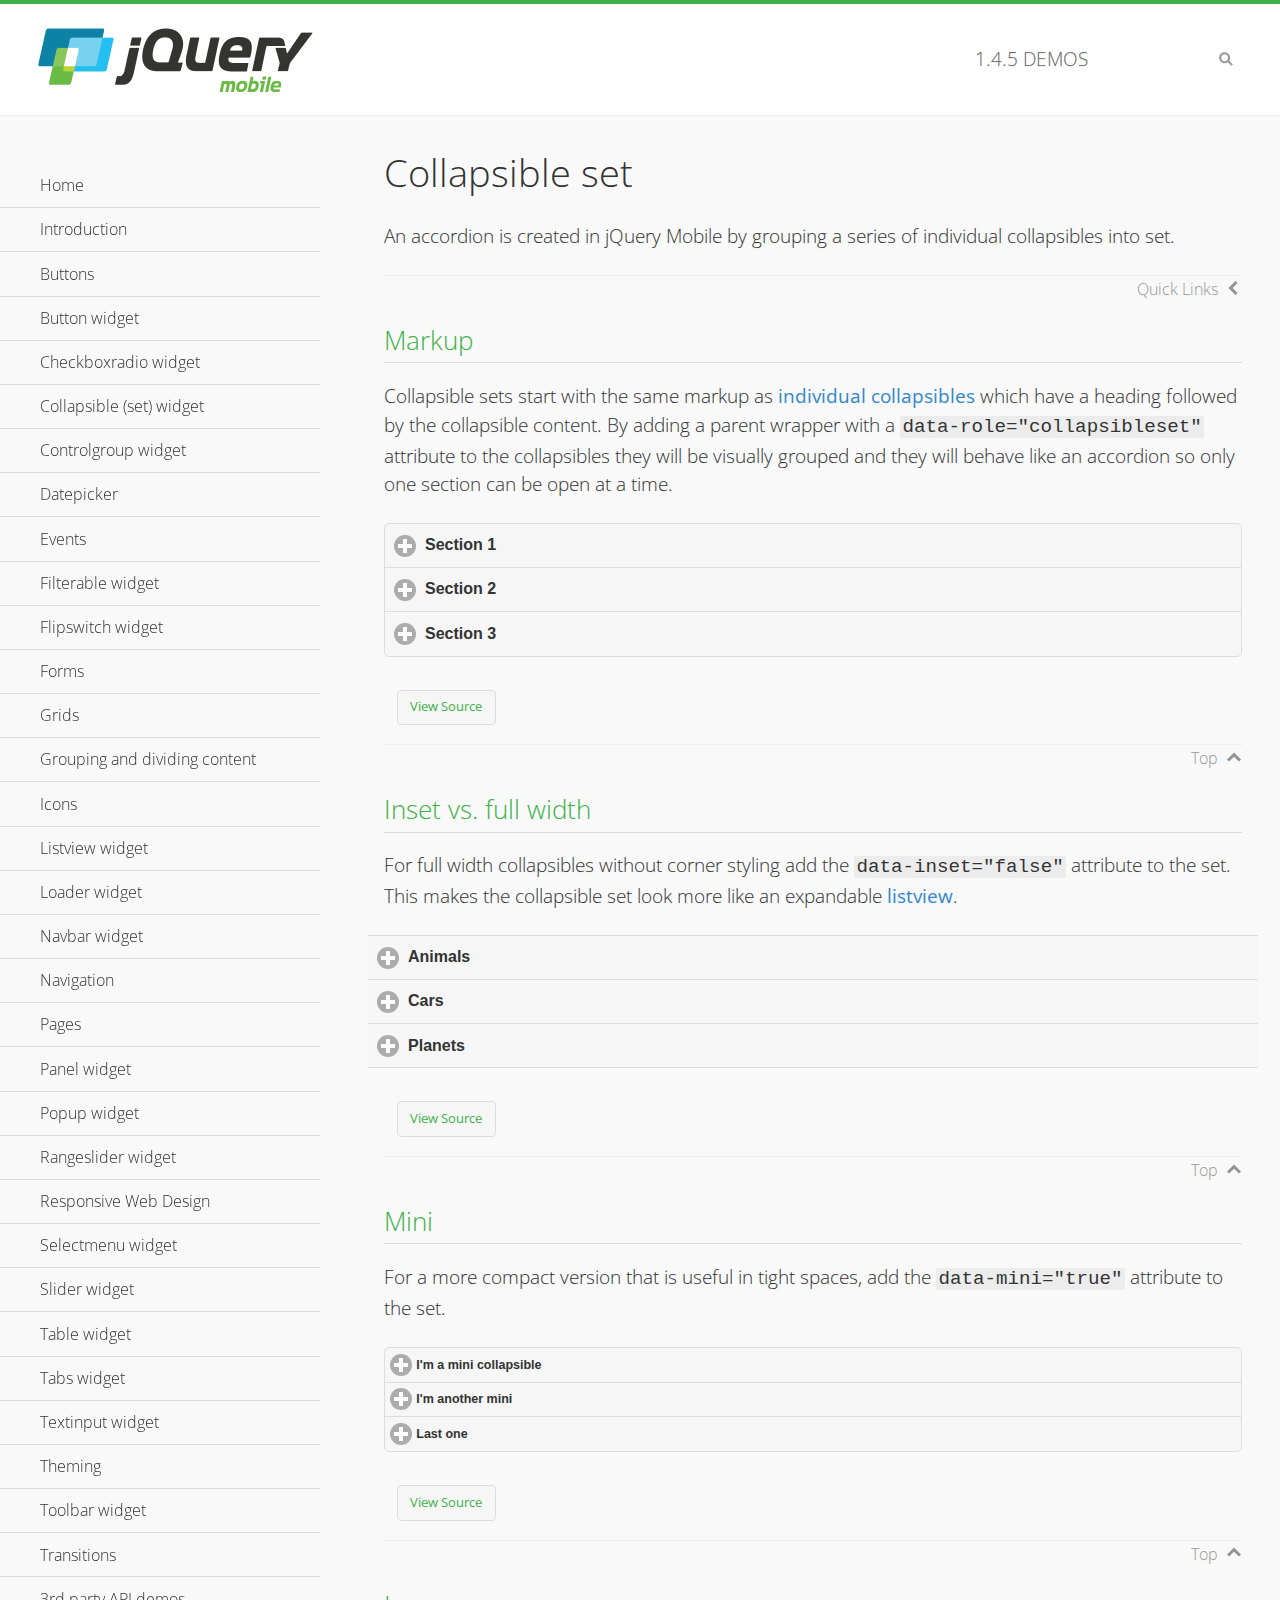
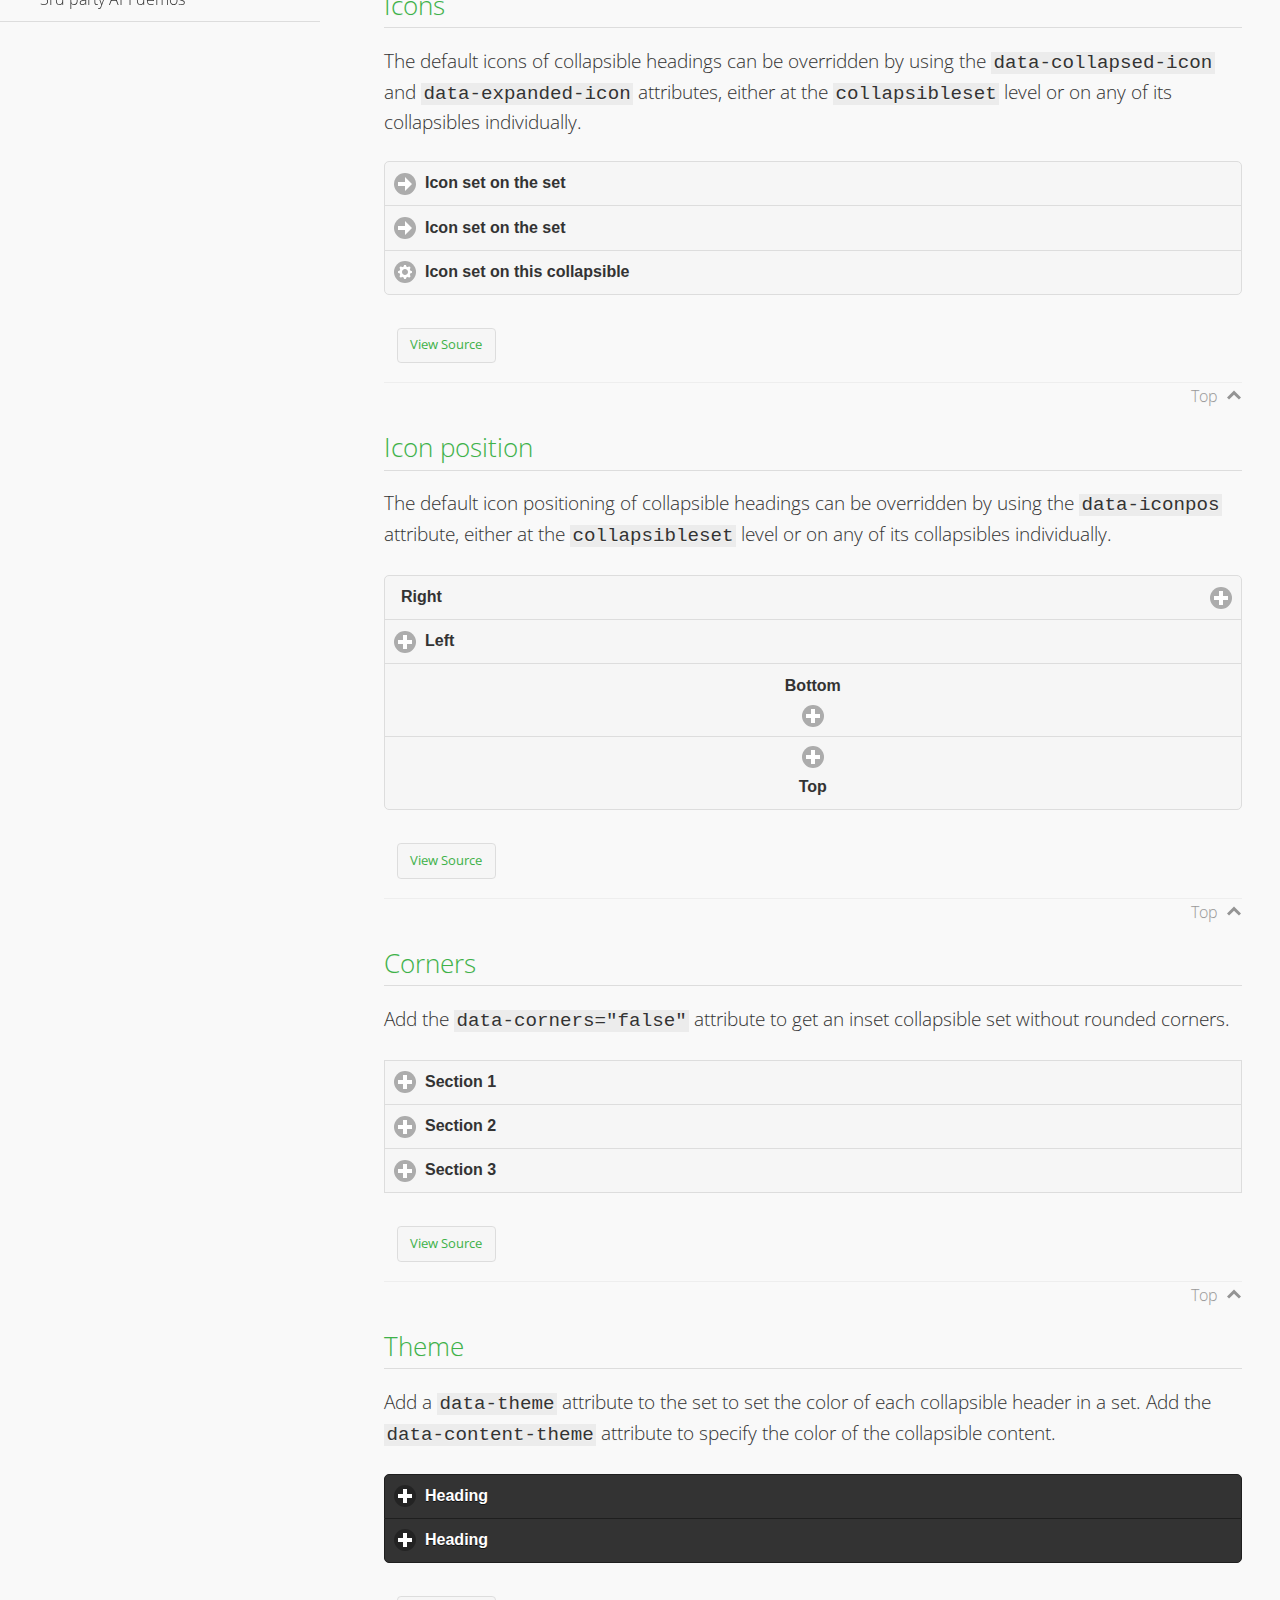
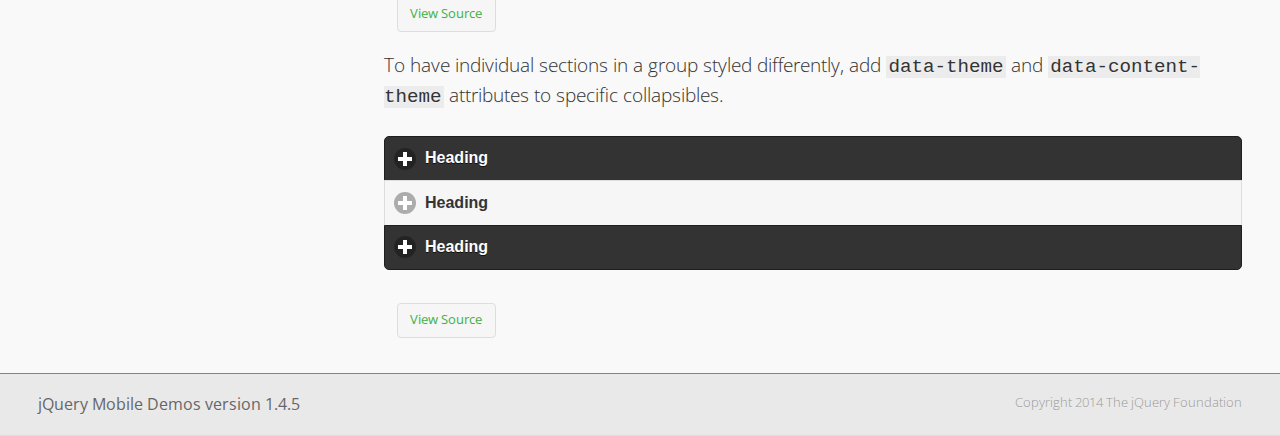
<file: assets/www/jquery.mobile-1.4.5/demos/collapsibleset/index.html>
<!DOCTYPE html>
<html>
<head>
	<meta charset="utf-8">
	<meta name="viewport" content="width=device-width, initial-scale=1">
	<title>Collapsible set - jQuery Mobile Demos</title>
	<link rel="shortcut icon" href="../favicon.ico">
    <link rel="stylesheet" href="http://fonts.googleapis.com/css?family=Open+Sans:300,400,700">
	<link rel="stylesheet" href="../css/themes/default/jquery.mobile-1.4.5.min.css">
	<link rel="stylesheet" href="../_assets/css/jqm-demos.css">
	<script src="../js/jquery.js"></script>
	<script src="../_assets/js/index.js"></script>
	<script src="../js/jquery.mobile-1.4.5.min.js"></script>
</head>
<body>
<div data-role="page" class="jqm-demos" data-quicklinks="true">

	<div data-role="header" class="jqm-header">
		<h2><a href="../" title="jQuery Mobile Demos home"><img src="../_assets/img/jquery-logo.png" alt="jQuery Mobile"></a></h2>
		<p><span class="jqm-version"></span> Demos</p>
		<a href="#" class="jqm-navmenu-link ui-btn ui-btn-icon-notext ui-corner-all ui-icon-bars ui-nodisc-icon ui-alt-icon ui-btn-left">Menu</a>
		<a href="#" class="jqm-search-link ui-btn ui-btn-icon-notext ui-corner-all ui-icon-search ui-nodisc-icon ui-alt-icon ui-btn-right">Search</a>
	</div><!-- /header -->

	<div role="main" class="ui-content jqm-content">

		<h1>Collapsible set</h1>

		<p>An accordion is created in jQuery Mobile by grouping a series of individual collapsibles into set.</p>

		<h2>Markup</h2>

		<p>Collapsible sets start with the same markup as <a href="../collapsible/" data-ajax="false">individual collapsibles</a> which have a heading followed by the collapsible content. By adding a parent wrapper with a <code>data-role="collapsibleset"</code> attribute to the collapsibles they will be visually grouped and they will behave like an accordion so only one section can be open at a time.</p>

			<div data-demo-html="true">
				<div data-role="collapsibleset" data-theme="a" data-content-theme="a">
					<div data-role="collapsible">
						<h3>Section 1</h3>
					<p>I'm the collapsible content for section 1</p>
					</div>
					<div data-role="collapsible">
						<h3>Section 2</h3>
					<p>I'm the collapsible content for section 2</p>

					</div>
					<div data-role="collapsible">
						<h3>Section 3</h3>
					<p>I'm the collapsible content for section 3</p>
					</div>
				</div>
			</div><!--/demo-html -->

		<h2>Inset vs. full width</h2>

		<p>For full width collapsibles without corner styling add the <code>data-inset="false"</code> attribute to the set. This makes the collapsible set look more like an expandable <a href="../listview/">listview</a>.</p>

			<div data-demo-html="true">
				<div data-role="collapsibleset" data-inset="false">
					<div data-role="collapsible">
						<h3>Animals</h3>
						<ul data-role="listview" data-inset="false">
							<li>Cats</li>
							<li>Dogs</li>
							<li>Lizards</li>
							<li>Snakes</li>
						</ul>
					</div>
					<div data-role="collapsible">
						<h3>Cars</h3>
						<ul data-role="listview" data-inset="false">
							<li>Acura</li>
							<li>Audi</li>
							<li>BMW</li>
							<li>Cadillac</li>
						</ul>
					</div>
					<div data-role="collapsible">
						<h3>Planets</h3>
						<ul data-role="listview" data-inset="false">
							<li>Earth</li>
							<li>Jupiter</li>
							<li>Mars</li>
							<li>Mercury</li>
						</ul>
					</div>
				</div>
			</div><!--/demo-html -->

		<h2>Mini</h2>

		<p>For a more compact version that is useful in tight spaces, add the <code>data-mini="true"</code> attribute to the set. </p>

			<div data-demo-html="true">
				<div data-role="collapsibleset" data-theme="a" data-content-theme="a" data-mini="true">
					<div data-role="collapsible">
						<h3>I'm a mini collapsible</h3>
					<p>This is good for tight spaces.</p>
					</div>
					<div data-role="collapsible">
						<h3>I'm another mini</h3>
					<p>Here's some collapsible content.</p>

					</div>
					<div data-role="collapsible">
						<h3>Last one</h3>
					<p>Final bit of collapsible content.</p>
					</div>
				</div>
			</div><!--/demo-html -->

		<h2>Icons</h2>

		<p>The default icons of collapsible headings can be overridden by using the <code>data-collapsed-icon</code> and <code>data-expanded-icon</code> attributes, either at the <code>collapsibleset</code> level or on any of its collapsibles individually.</p>

			<div data-demo-html="true">
				<div data-role="collapsibleset" data-theme="a" data-content-theme="a" data-collapsed-icon="arrow-r" data-expanded-icon="arrow-d">
					<div data-role="collapsible">
						<h3>Icon set on the set</h3>
					<p>Specify the open and close icons on the set to apply it to all the collapsibles within.</p>
					</div>
					<div data-role="collapsible">
						<h3>Icon set on the set</h3>
					<p>This collapsible also gets the icon from the set.</p>
					</div>
					<div data-role="collapsible" data-collapsed-icon="gear" data-expanded-icon="delete">
						<h3>Icon set on this collapsible</h3>
					<p>The icons here are applied to this collapsible specifically, thus overriding the set icons.</p>
					</div>
				</div>
			</div><!--/demo-html -->

		<h2>Icon position</h2>

		<p>The default icon positioning of collapsible headings can be overridden by using the <code>data-iconpos</code> attribute, either at the <code>collapsibleset</code> level or on any of its collapsibles individually.</p>

			<div data-demo-html="true">
				<div data-role="collapsibleset" data-theme="a" data-content-theme="a" data-iconpos="right">
					<div data-role="collapsible">
						<h3>Right</h3>
					<p>Inherits icon positioning from <code>data-iconpos="right"</code> attribute on set.</p>
					</div>
					<div data-role="collapsible" data-iconpos="left">
						<h3>Left</h3>
					<p>Set via <code>data-iconpos="left"</code> attribute on the collapsible</p>
					</div>
					<div data-role="collapsible" data-iconpos="bottom">
						<h3>Bottom</h3>
					<p>Set via <code>data-iconpos="bottom"</code> attribute on the collapsible</p>
					</div>
					<div data-role="collapsible" data-iconpos="top">
						<h3>Top</h3>
					<p>Set via <code>data-iconpos="top"</code> attribute on the collapsible</p>
					</div>
				</div>
			</div><!--/demo-html -->

		<h2>Corners</h2>
		<p>Add the <code>data-corners="false"</code> attribute to get an inset collapsible set without rounded corners.</p>

			<div data-demo-html="true">
				<div data-role="collapsibleset" data-corners="false" data-theme="a" data-content-theme="a">
					<div data-role="collapsible">
						<h3>Section 1</h3>
					<p>Collapsible content</p>
					</div>
					<div data-role="collapsible">
						<h3>Section 2</h3>
					<p>Collapsible content</p>

					</div>
					<div data-role="collapsible">
						<h3>Section 3</h3>
					<p>Collapsible content</p>
					</div>
				</div>
			</div><!--/demo-html -->

		<h2>Theme</h2>

		<p>Add a <code>data-theme</code> attribute to the set to set the color of each collapsible header in a set. Add the <code>data-content-theme</code> attribute to specify the color of the collapsible content. </p>

			<div data-demo-html="true">
				<div data-role="collapsibleset" data-theme="b" data-content-theme="b">
					<div data-role="collapsible">
						<h3>Heading</h3>
						<p>Content</p>
					</div>
					<div data-role="collapsible">
						<h3>Heading</h3>
						<p>Content</p>
					</div>
				</div>
			</div><!--/demo-html -->

		<p>To have individual sections in a group styled differently, add <code>data-theme</code> and <code>data-content-theme</code> attributes to specific collapsibles.</p>

			<div data-demo-html="true">
				<div data-role="collapsibleset" data-theme="b" data-content-theme="b">
					<div data-role="collapsible">
						<h3>Heading</h3>
						<p>Content</p>
					</div>
					<div data-role="collapsible" data-theme="a" data-content-theme="a">
						<h3>Heading</h3>
						<p>Content</p>
					</div>
					<div data-role="collapsible">
						<h3>Heading</h3>
						<p>Content</p>
					</div>
				</div>
		</div><!--/demo-html -->

	</div><!-- /content -->
	    <div data-role="panel" class="jqm-navmenu-panel" data-position="left" data-display="overlay" data-theme="a">
	    	<ul class="jqm-list ui-alt-icon ui-nodisc-icon">
<li data-filtertext="demos homepage" data-icon="home"><a href=".././">Home</a></li>
<li data-filtertext="introduction overview getting started"><a href="../intro/" data-ajax="false">Introduction</a></li>
<li data-filtertext="buttons button markup buttonmarkup method anchor link button element"><a href="../button-markup/" data-ajax="false">Buttons</a></li>
<li data-filtertext="form button widget input button submit reset"><a href="../button/" data-ajax="false">Button widget</a></li>
<li data-role="collapsible" data-enhanced="true" data-collapsed-icon="carat-d" data-expanded-icon="carat-u" data-iconpos="right" data-inset="false" class="ui-collapsible ui-collapsible-themed-content ui-collapsible-collapsed">
	<h3 class="ui-collapsible-heading ui-collapsible-heading-collapsed">
		<a href="#" class="ui-collapsible-heading-toggle ui-btn ui-btn-icon-right ui-btn-inherit ui-icon-carat-d">
		    Checkboxradio widget<span class="ui-collapsible-heading-status"> click to expand contents</span>
		</a>
	</h3>
	<div class="ui-collapsible-content ui-body-inherit ui-collapsible-content-collapsed" aria-hidden="true">
		<ul>
			<li data-filtertext="form checkboxradio widget checkbox input checkboxes controlgroups"><a href="../checkboxradio-checkbox/" data-ajax="false">Checkboxes</a></li>
			<li data-filtertext="form checkboxradio widget radio input radio buttons controlgroups"><a href="../checkboxradio-radio/" data-ajax="false">Radio buttons</a></li>
		</ul>
	</div>
</li>
<li data-role="collapsible" data-enhanced="true" data-collapsed-icon="carat-d" data-expanded-icon="carat-u" data-iconpos="right" data-inset="false" class="ui-collapsible ui-collapsible-themed-content ui-collapsible-collapsed">
	<h3 class="ui-collapsible-heading ui-collapsible-heading-collapsed">
		<a href="#" class="ui-collapsible-heading-toggle ui-btn ui-btn-icon-right ui-btn-inherit ui-icon-carat-d">
			Collapsible (set) widget<span class="ui-collapsible-heading-status"> click to expand contents</span>
		</a>
	</h3>
	<div class="ui-collapsible-content ui-body-inherit ui-collapsible-content-collapsed" aria-hidden="true">
		<ul>
			<li data-filtertext="collapsibles content formatting"><a href="../collapsible/" data-ajax="false">Collapsible</a></li>
			<li data-filtertext="dynamic collapsible set accordion append expand"><a href="../collapsible-dynamic/" data-ajax="false">Dynamic collapsibles</a></li>
			<li data-filtertext="accordions collapsible set widget content formatting grouped collapsibles"><a href="../collapsibleset/" data-ajax="false">Collapsible set</a></li>
		</ul>
	</div>
</li>
<li data-role="collapsible" data-enhanced="true" data-collapsed-icon="carat-d" data-expanded-icon="carat-u" data-iconpos="right" data-inset="false" class="ui-collapsible ui-collapsible-themed-content ui-collapsible-collapsed">
	<h3 class="ui-collapsible-heading ui-collapsible-heading-collapsed">
		<a href="#" class="ui-collapsible-heading-toggle ui-btn ui-btn-icon-right ui-btn-inherit ui-icon-carat-d">
			Controlgroup widget<span class="ui-collapsible-heading-status"> click to expand contents</span>
		</a>
	</h3>
	<div class="ui-collapsible-content ui-body-inherit ui-collapsible-content-collapsed" aria-hidden="true">
		<ul>
			<li data-filtertext="controlgroups selectmenu checkboxradio input grouped buttons horizontal vertical"><a href="../controlgroup/" data-ajax="false">Controlgroup</a></li>
			<li data-filtertext="dynamic controlgroup dynamically add buttons"><a href="../controlgroup-dynamic/" data-ajax="false">Dynamic controlgroups</a></li>
		</ul>
	</div>
</li>
<li data-filtertext="form datepicker widget date input"><a href="../datepicker/" data-ajax="false">Datepicker</a></li>
<li data-role="collapsible" data-enhanced="true" data-collapsed-icon="carat-d" data-expanded-icon="carat-u" data-iconpos="right" data-inset="false" class="ui-collapsible ui-collapsible-themed-content ui-collapsible-collapsed">
	<h3 class="ui-collapsible-heading ui-collapsible-heading-collapsed">
		<a href="#" class="ui-collapsible-heading-toggle ui-btn ui-btn-icon-right ui-btn-inherit ui-icon-carat-d">
			Events<span class="ui-collapsible-heading-status"> click to expand contents</span>
		</a>
	</h3>
	<div class="ui-collapsible-content ui-body-inherit ui-collapsible-content-collapsed" aria-hidden="true">
		<ul>
			<li data-filtertext="swipe to delete list items listviews swipe events"><a href="../swipe-list/" data-ajax="false">Swipe list items</a></li>
			<li data-filtertext="swipe to navigate swipe page navigation swipe events"><a href="../swipe-page/" data-ajax="false">Swipe page navigation</a></li>
		</ul>
	</div>
</li>
<li data-filtertext="filterable filter elements sorting searching listview table"><a href="../filterable/" data-ajax="false">Filterable widget</a></li>
<li data-filtertext="form flipswitch widget flip toggle switch binary select checkbox input"><a href="../flipswitch/" data-ajax="false">Flipswitch widget</a></li>
<li data-role="collapsible" data-enhanced="true" data-collapsed-icon="carat-d" data-expanded-icon="carat-u" data-iconpos="right" data-inset="false" class="ui-collapsible ui-collapsible-themed-content ui-collapsible-collapsed">
	<h3 class="ui-collapsible-heading ui-collapsible-heading-collapsed">
		<a href="#" class="ui-collapsible-heading-toggle ui-btn ui-btn-icon-right ui-btn-inherit ui-icon-carat-d">
			Forms<span class="ui-collapsible-heading-status"> click to expand contents</span>
		</a>
	</h3>
	<div class="ui-collapsible-content ui-body-inherit ui-collapsible-content-collapsed" aria-hidden="true">
		<ul>
			<li data-filtertext="forms text checkbox radio range button submit reset inputs selects textarea slider flipswitch label form elements"><a href="../forms/" data-ajax="false">Forms</a></li>
			<li data-filtertext="form hide labels hidden accessible ui-hidden-accessible forms"><a href="../forms-label-hidden-accessible/" data-ajax="false">Hide labels</a></li>
			<li data-filtertext="form field containers fieldcontain ui-field-contain forms"><a href="../forms-field-contain/" data-ajax="false">Field containers</a></li>
			<li data-filtertext="forms disabled form elements"><a href="../forms-disabled/" data-ajax="false">Forms disabled</a></li>
			<li data-filtertext="forms gallery examples overview forms text checkbox radio range button submit reset inputs selects textarea slider flipswitch label form elements"><a href="../forms-gallery/" data-ajax="false">Forms gallery</a></li>
		</ul>
	</div>
</li>
<li data-role="collapsible" data-enhanced="true" data-collapsed-icon="carat-d" data-expanded-icon="carat-u" data-iconpos="right" data-inset="false" class="ui-collapsible ui-collapsible-themed-content ui-collapsible-collapsed">
	<h3 class="ui-collapsible-heading ui-collapsible-heading-collapsed">
		<a href="#" class="ui-collapsible-heading-toggle ui-btn ui-btn-icon-right ui-btn-inherit ui-icon-carat-d">
			Grids<span class="ui-collapsible-heading-status"> click to expand contents</span>
		</a>
	</h3>
	<div class="ui-collapsible-content ui-body-inherit ui-collapsible-content-collapsed" aria-hidden="true">
		<ul>
			<li data-filtertext="grids columns blocks content formatting rwd responsive css framework"><a href="../grids/" data-ajax="false">Grids</a></li>
			<li data-filtertext="buttons in grids css framework"><a href="../grids-buttons/" data-ajax="false">Buttons in grids</a></li>
			<li data-filtertext="custom responsive grids rwd css framework"><a href="../grids-custom-responsive/" data-ajax="false">Custom responsive grids</a></li>
		</ul>
	</div>
</li>
<li data-filtertext="blocks content formatting sections heading"><a href="../body-bar-classes/" data-ajax="false">Grouping and dividing content</a></li>
<li data-role="collapsible" data-enhanced="true" data-collapsed-icon="carat-d" data-expanded-icon="carat-u" data-iconpos="right" data-inset="false" class="ui-collapsible ui-collapsible-themed-content ui-collapsible-collapsed">
	<h3 class="ui-collapsible-heading ui-collapsible-heading-collapsed">
		<a href="#" class="ui-collapsible-heading-toggle ui-btn ui-btn-icon-right ui-btn-inherit ui-icon-carat-d">
			Icons<span class="ui-collapsible-heading-status"> click to expand contents</span>
		</a>
	</h3>
	<div class="ui-collapsible-content ui-body-inherit ui-collapsible-content-collapsed" aria-hidden="true">
		<ul>
			<li data-filtertext="button icons svg disc alt custom icon position"><a href="../icons/" data-ajax="false">Icons</a></li>
			<li data-filtertext=""><a href="../icons-grunticon/" data-ajax="false">Grunticon loader</a></li>
		</ul>
	</div>
</li>
<li data-role="collapsible" data-enhanced="true" data-collapsed-icon="carat-d" data-expanded-icon="carat-u" data-iconpos="right" data-inset="false" class="ui-collapsible ui-collapsible-themed-content ui-collapsible-collapsed">
	<h3 class="ui-collapsible-heading ui-collapsible-heading-collapsed">
		<a href="#" class="ui-collapsible-heading-toggle ui-btn ui-btn-icon-right ui-btn-inherit ui-icon-carat-d">
			Listview widget<span class="ui-collapsible-heading-status"> click to expand contents</span>
		</a>
	</h3>
	<div class="ui-collapsible-content ui-body-inherit ui-collapsible-content-collapsed" aria-hidden="true">
		<ul>
			<li data-filtertext="listview widget thumbnails icons nested split button collapsible ul ol"><a href="../listview/" data-ajax="false">Listview</a></li>
			<li data-filtertext="autocomplete filterable reveal listview filtertextbeforefilter placeholder"><a href="../listview-autocomplete/" data-ajax="false">Listview autocomplete</a></li>
			<li data-filtertext="autocomplete filterable reveal listview remote data filtertextbeforefilter placeholder"><a href="../listview-autocomplete-remote/" data-ajax="false">Listview autocomplete remote data</a></li>
			<li data-filtertext="autodividers anchor jump scroll linkbars listview lists ul ol"><a href="../listview-autodividers-linkbar/" data-ajax="false">Listview autodividers linkbar</a></li>
			<li data-filtertext="listview autodividers selector autodividersselector lists ul ol"><a href="../listview-autodividers-selector/" data-ajax="false">Listview autodividers selector</a></li>
			<li data-filtertext="listview nested list items"><a href="../listview-nested-lists/" data-ajax="false">Nested Listviews</a></li>
			<li data-filtertext="listview collapsible list items flat"><a href="../listview-collapsible-item-flat/" data-ajax="false">Listview collapsible list items (flat)</a></li>
			<li data-filtertext="listview collapsible list indented"><a href="../listview-collapsible-item-indented/" data-ajax="false">Listview collapsible list items (indented)</a></li>
			<li data-filtertext="grid listview responsive grids responsive listviews lists ul"><a href="../listview-grid/" data-ajax="false">Listview responsive grid</a></li>
		</ul>
	</div>
</li>
<li data-filtertext="loader widget page loading navigation overlay spinner"><a href="../loader/" data-ajax="false">Loader widget</a></li>
<li data-filtertext="navbar widget navmenu toolbars header footer"><a href="../navbar/" data-ajax="false">Navbar widget</a></li>
<li data-role="collapsible" data-enhanced="true" data-collapsed-icon="carat-d" data-expanded-icon="carat-u" data-iconpos="right" data-inset="false" class="ui-collapsible ui-collapsible-themed-content ui-collapsible-collapsed">
	<h3 class="ui-collapsible-heading ui-collapsible-heading-collapsed">
		<a href="#" class="ui-collapsible-heading-toggle ui-btn ui-btn-icon-right ui-btn-inherit ui-icon-carat-d">
			Navigation<span class="ui-collapsible-heading-status"> click to expand contents</span>
		</a>
	</h3>
	<div class="ui-collapsible-content ui-body-inherit ui-collapsible-content-collapsed" aria-hidden="true">
		<ul>
			<li data-filtertext="ajax navigation navigate widget history event method"><a href="../navigation/" data-ajax="false">Navigation</a></li>
			<li data-filtertext="linking pages page links navigation ajax prefetch cache"><a href="../navigation-linking-pages/" data-ajax="false">Linking pages</a></li>
			<!-- <li data-filtertext="php redirect server redirection server-side navigation"><a href="../navigation-php-redirect/" data-ajax="false">PHP redirect demo</a></li>-->
			<li data-filtertext="navigation redirection hash query"><a href="../navigation-hash-processing/" data-ajax="false">Hash processing demo</a></li>
			<li data-filtertext="navigation redirection hash query"><a href="../page-events/" data-ajax="false">Page Navigation Events</a></li>
		</ul>
	</div>
</li>
<li data-role="collapsible" data-enhanced="true" data-collapsed-icon="carat-d" data-expanded-icon="carat-u" data-iconpos="right" data-inset="false" class="ui-collapsible ui-collapsible-themed-content ui-collapsible-collapsed">
	<h3 class="ui-collapsible-heading ui-collapsible-heading-collapsed">
		<a href="#" class="ui-collapsible-heading-toggle ui-btn ui-btn-icon-right ui-btn-inherit ui-icon-carat-d">
			Pages<span class="ui-collapsible-heading-status"> click to expand contents</span>
		</a>
	</h3>
	<div class="ui-collapsible-content ui-body-inherit ui-collapsible-content-collapsed" aria-hidden="true">
		<ul>
			<li data-filtertext="pages page widget ajax navigation"><a href="../pages/" data-ajax="false">Pages</a></li>
			<li data-filtertext="single page"><a href="../pages-single-page/" data-ajax="false">Single page</a></li>
			<li data-filtertext="multipage multi-page page"><a href="../pages-multi-page/" data-ajax="false">Multi-page template</a></li>
			<li data-filtertext="dialog page widget modal popup"><a href="../pages-dialog/" data-ajax="false">Dialog page</a></li>
		</ul>
	</div>
</li>
<li data-role="collapsible" data-enhanced="true" data-collapsed-icon="carat-d" data-expanded-icon="carat-u" data-iconpos="right" data-inset="false" class="ui-collapsible ui-collapsible-themed-content ui-collapsible-collapsed">
	<h3 class="ui-collapsible-heading ui-collapsible-heading-collapsed">
		<a href="#" class="ui-collapsible-heading-toggle ui-btn ui-btn-icon-right ui-btn-inherit ui-icon-carat-d">
			Panel widget<span class="ui-collapsible-heading-status"> click to expand contents</span>
		</a>
	</h3>
	<div class="ui-collapsible-content ui-body-inherit ui-collapsible-content-collapsed" aria-hidden="true">
		<ul>
			<li data-filtertext="panel widget sliding panels reveal push overlay responsive"><a href="../panel/" data-ajax="false">Panel</a></li>
			<li data-filtertext=""><a href="../panel-external/" data-ajax="false">External panels</a></li>
			<li data-filtertext="panel "><a href="../panel-fixed/" data-ajax="false">Fixed panels</a></li>
			<li data-filtertext="panel slide panels sliding panels shadow rwd responsive breakpoint"><a href="../panel-responsive/" data-ajax="false">Panels responsive</a></li>
			<li data-filtertext="panel custom style custom panel width reveal shadow listview panel styling page background wrapper"><a href="../panel-styling/" data-ajax="false">Custom panel style</a></li>
			<li data-filtertext="panel open on swipe"><a href="../panel-swipe-open/" data-ajax="false">Panel open on swipe</a></li>
			<li data-filtertext="panels outside page internal external toolbars"><a href="../panel-external-internal/" data-ajax="false">Panel external and internal</a></li>
		</ul>
	</div>
</li>
<li data-role="collapsible" data-enhanced="true" data-collapsed-icon="carat-d" data-expanded-icon="carat-u" data-iconpos="right" data-inset="false" class="ui-collapsible ui-collapsible-themed-content ui-collapsible-collapsed">
	<h3 class="ui-collapsible-heading ui-collapsible-heading-collapsed">
		<a href="#" class="ui-collapsible-heading-toggle ui-btn ui-btn-icon-right ui-btn-inherit ui-icon-carat-d">
			Popup widget<span class="ui-collapsible-heading-status"> click to expand contents</span>
		</a>
	</h3>
	<div class="ui-collapsible-content ui-body-inherit ui-collapsible-content-collapsed" aria-hidden="true">
		<ul>
			<li data-filtertext="popup widget popups dialog modal transition tooltip lightbox form overlay screen flip pop fade transition"><a href="../popup/" data-ajax="false">Popup</a></li>
			<li data-filtertext="popup alignment position"><a href="../popup-alignment/" data-ajax="false">Popup alignment</a></li>
			<li data-filtertext="popup arrow size popups popover"><a href="../popup-arrow-size/" data-ajax="false">Popup arrow size</a></li>
			<li data-filtertext="dynamic popups popup images lightbox"><a href="../popup-dynamic/" data-ajax="false">Dynamic popups</a></li>
			<li data-filtertext="popups with iframes scaling"><a href="../popup-iframe/" data-ajax="false">Popups with iframes</a></li>
			<li data-filtertext="popup image scaling"><a href="../popup-image-scaling/" data-ajax="false">Popup image scaling</a></li>
			<li data-filtertext="external popup outside multi-page"><a href="../popup-outside-multipage/" data-ajax="false">Popup outside multi-page</a></li>
		</ul>
	</div>
</li>
<li data-filtertext="form rangeslider widget dual sliders dual handle sliders range input"><a href="../rangeslider/" data-ajax="false">Rangeslider widget</a></li>
<li data-filtertext="responsive web design rwd adaptive progressive enhancement PE accessible mobile breakpoints media query media queries"><a href="../rwd/" data-ajax="false">Responsive Web Design</a></li>
<li data-role="collapsible" data-enhanced="true" data-collapsed-icon="carat-d" data-expanded-icon="carat-u" data-iconpos="right" data-inset="false" class="ui-collapsible ui-collapsible-themed-content ui-collapsible-collapsed">
	<h3 class="ui-collapsible-heading ui-collapsible-heading-collapsed">
		<a href="#" class="ui-collapsible-heading-toggle ui-btn ui-btn-icon-right ui-btn-inherit ui-icon-carat-d">
			Selectmenu widget<span class="ui-collapsible-heading-status"> click to expand contents</span>
		</a>
	</h3>
	<div class="ui-collapsible-content ui-body-inherit ui-collapsible-content-collapsed" aria-hidden="true">
		<ul>
			<li data-filtertext="form selectmenu widget select input custom select menu selects"><a href="../selectmenu/" data-ajax="false">Selectmenu</a></li>
			<li data-filtertext="form custom select menu selectmenu widget custom menu option optgroup multiple selects"><a href="../selectmenu-custom/" data-ajax="false">Custom select menu</a></li>
			<li data-filtertext="filterable select filter popup dialog"><a href="../selectmenu-custom-filter/" data-ajax="false">Custom select menu with filter</a></li>
		</ul>
	</div>
</li>
<li data-role="collapsible" data-enhanced="true" data-collapsed-icon="carat-d" data-expanded-icon="carat-u" data-iconpos="right" data-inset="false" class="ui-collapsible ui-collapsible-themed-content ui-collapsible-collapsed">
	<h3 class="ui-collapsible-heading ui-collapsible-heading-collapsed">
		<a href="#" class="ui-collapsible-heading-toggle ui-btn ui-btn-icon-right ui-btn-inherit ui-icon-carat-d">
			Slider widget<span class="ui-collapsible-heading-status"> click to expand contents</span>
		</a>
	</h3>
	<div class="ui-collapsible-content ui-body-inherit ui-collapsible-content-collapsed" aria-hidden="true">
		<ul>
			<li data-filtertext="form slider widget range input single sliders"><a href="../slider/" data-ajax="false">Slider</a></li>
			<li data-filtertext="form slider widget flipswitch slider binary select flip toggle switch"><a href="../slider-flipswitch/" data-ajax="false">Slider flip toggle switch</a></li>
			<li data-filtertext="form slider tooltip handle value input range sliders"><a href="../slider-tooltip/" data-ajax="false">Slider tooltip</a></li>
		</ul>
	</div>
</li>
<li data-role="collapsible" data-enhanced="true" data-collapsed-icon="carat-d" data-expanded-icon="carat-u" data-iconpos="right" data-inset="false" class="ui-collapsible ui-collapsible-themed-content ui-collapsible-collapsed">
	<h3 class="ui-collapsible-heading ui-collapsible-heading-collapsed">
		<a href="#" class="ui-collapsible-heading-toggle ui-btn ui-btn-icon-right ui-btn-inherit ui-icon-carat-d">
			Table widget<span class="ui-collapsible-heading-status"> click to expand contents</span>
		</a>
	</h3>
	<div class="ui-collapsible-content ui-body-inherit ui-collapsible-content-collapsed" aria-hidden="true">
		<ul>
			<li data-filtertext="table widget reflow column toggle th td responsive tables rwd hide show tabular"><a href="../table-column-toggle/" data-ajax="false">Table Column Toggle</a></li>
			<li data-filtertext="table column toggle phone comparison demo"><a href="../table-column-toggle-example/" data-ajax="false">Table Column Toggle demo</a></li>
			<li data-filtertext="responsive tables table column toggle heading groups rwd breakpoint"><a href="../table-column-toggle-heading-groups/" data-ajax="false">Table Column Toggle heading groups</a></li>
			<li data-filtertext="responsive tables table column toggle hide rwd breakpoint customization options"><a href="../table-column-toggle-options/" data-ajax="false">Table Column Toggle options</a></li>
			<li data-filtertext="table reflow th td responsive rwd columns tabular"><a href="../table-reflow/" data-ajax="false">Table Reflow</a></li>
			<li data-filtertext="responsive tables table reflow heading groups rwd breakpoint"><a href="../table-reflow-heading-groups/" data-ajax="false">Table Reflow heading groups</a></li>
			<li data-filtertext="responsive tables table reflow stripes strokes table style"><a href="../table-reflow-stripes-strokes/" data-ajax="false">Table Reflow stripes and strokes</a></li>
			<li data-filtertext="responsive tables table reflow stack custom styles"><a href="../table-reflow-styling/" data-ajax="false">Table Reflow custom styles</a></li>
		</ul>
	</div>
</li>
<li data-filtertext="ui tabs widget"><a href="../tabs/" data-ajax="false">Tabs widget</a></li>
<li data-filtertext="form textinput widget text input textarea number date time tel email file color password"><a href="../textinput/" data-ajax="false">Textinput widget</a></li>
<li data-role="collapsible" data-enhanced="true" data-collapsed-icon="carat-d" data-expanded-icon="carat-u" data-iconpos="right" data-inset="false" class="ui-collapsible ui-collapsible-themed-content ui-collapsible-collapsed">
	<h3 class="ui-collapsible-heading ui-collapsible-heading-collapsed">
		<a href="#" class="ui-collapsible-heading-toggle ui-btn ui-btn-icon-right ui-btn-inherit ui-icon-carat-d">
			Theming<span class="ui-collapsible-heading-status"> click to expand contents</span>
		</a>
	</h3>
	<div class="ui-collapsible-content ui-body-inherit ui-collapsible-content-collapsed" aria-hidden="true">
		<ul>
			<li data-filtertext="default theme swatches theming style css"><a href="../theme-default/" data-ajax="false">Default theme</a></li>
			<li data-filtertext="classic theme old theme swatches theming style css"><a href="../theme-classic/" data-ajax="false">Classic theme</a></li>
		</ul>
	</div>
</li>
<li data-role="collapsible" data-enhanced="true" data-collapsed-icon="carat-d" data-expanded-icon="carat-u" data-iconpos="right" data-inset="false" class="ui-collapsible ui-collapsible-themed-content ui-collapsible-collapsed">
	<h3 class="ui-collapsible-heading ui-collapsible-heading-collapsed">
		<a href="#" class="ui-collapsible-heading-toggle ui-btn ui-btn-icon-right ui-btn-inherit ui-icon-carat-d">
			Toolbar widget<span class="ui-collapsible-heading-status"> click to expand contents</span>
		</a>
	</h3>
	<div class="ui-collapsible-content ui-body-inherit ui-collapsible-content-collapsed" aria-hidden="true">
		<ul>
			<li data-filtertext="toolbar widget header footer toolbars fixed fullscreen external sections"><a href="../toolbar/" data-ajax="false">Toolbar</a></li>
			<li data-filtertext="dynamic toolbars dynamically add toolbar header footer"><a href="../toolbar-dynamic/" data-ajax="false">Dynamic toolbars</a></li>
			<li data-filtertext="external toolbars header footer"><a href="../toolbar-external/" data-ajax="false">External toolbars</a></li>
			<li data-filtertext="fixed toolbars header footer"><a href="../toolbar-fixed/" data-ajax="false">Fixed toolbars</a></li>
			<li data-filtertext="fixed fullscreen toolbars header footer"><a href="../toolbar-fixed-fullscreen/" data-ajax="false">Fullscreen toolbars</a></li>
			<li data-filtertext="external fixed toolbars header footer"><a href="../toolbar-fixed-external/" data-ajax="false">Fixed external toolbars</a></li>
			<li data-filtertext="external persistent toolbars header footer navbar navmenu"><a href="../toolbar-fixed-persistent/" data-ajax="false">Persistent toolbars</a></li>
			<li data-filtertext="external ajax optimized toolbars persistent toolbars header footer navbar"><a href="../toolbar-fixed-persistent-optimized/" data-ajax="false">Ajax optimized toolbars</a></li>
			<li data-filtertext="form in toolbars header footer"><a href="../toolbar-fixed-forms/" data-ajax="false">Form in toolbar</a></li>
		</ul>
	</div>
</li>
<li data-filtertext="page transitions animated pages popup navigation flip slide fade pop"><a href="../transitions/" data-ajax="false">Transitions</a></li>
<li data-role="collapsible" data-enhanced="true" data-collapsed-icon="carat-d" data-expanded-icon="carat-u" data-iconpos="right" data-inset="false" class="ui-collapsible ui-collapsible-themed-content ui-collapsible-collapsed">
	<h3 class="ui-collapsible-heading ui-collapsible-heading-collapsed">
		<a href="#" class="ui-collapsible-heading-toggle ui-btn ui-btn-icon-right ui-btn-inherit ui-icon-carat-d">
			3rd party API demos<span class="ui-collapsible-heading-status"> click to expand contents</span>
		</a>
	</h3>
	<div class="ui-collapsible-content ui-body-inherit ui-collapsible-content-collapsed" aria-hidden="true">
		<ul>
			<li data-filtertext="backbone requirejs navigation router"><a href="../backbone-requirejs/" data-ajax="false">Backbone RequireJS</a></li>
			<li data-filtertext="google maps geolocation demo"><a href="../map-geolocation/" data-ajax="false">Google Maps geolocation</a></li>
			<li data-filtertext="google maps hybrid"><a href="../map-list-toggle/" data-ajax="false">Google Maps list toggle</a></li>
		</ul>
	</div>
</li>



		     </ul>
		</div><!-- /panel -->


	<div data-role="footer" data-position="fixed" data-tap-toggle="false" class="jqm-footer">
		<p>jQuery Mobile Demos version <span class="jqm-version"></span></p>
		<p>Copyright 2014 The jQuery Foundation</p>
	</div><!-- /footer -->
	<!-- TODO: This should become an external panel so we can add input to markup (unique ID) -->
    <div data-role="panel" class="jqm-search-panel" data-position="right" data-display="overlay" data-theme="a">
		<div class="jqm-search">
			<ul class="jqm-list" data-filter-placeholder="Search demos..." data-filter-reveal="true">
<li data-filtertext="demos homepage" data-icon="home"><a href=".././">Home</a></li>
<li data-filtertext="introduction overview getting started"><a href="../intro/" data-ajax="false">Introduction</a></li>
<li data-filtertext="buttons button markup buttonmarkup method anchor link button element"><a href="../button-markup/" data-ajax="false">Buttons</a></li>
<li data-filtertext="form button widget input button submit reset"><a href="../button/" data-ajax="false">Button widget</a></li>
<li data-role="collapsible" data-enhanced="true" data-collapsed-icon="carat-d" data-expanded-icon="carat-u" data-iconpos="right" data-inset="false" class="ui-collapsible ui-collapsible-themed-content ui-collapsible-collapsed">
	<h3 class="ui-collapsible-heading ui-collapsible-heading-collapsed">
		<a href="#" class="ui-collapsible-heading-toggle ui-btn ui-btn-icon-right ui-btn-inherit ui-icon-carat-d">
		    Checkboxradio widget<span class="ui-collapsible-heading-status"> click to expand contents</span>
		</a>
	</h3>
	<div class="ui-collapsible-content ui-body-inherit ui-collapsible-content-collapsed" aria-hidden="true">
		<ul>
			<li data-filtertext="form checkboxradio widget checkbox input checkboxes controlgroups"><a href="../checkboxradio-checkbox/" data-ajax="false">Checkboxes</a></li>
			<li data-filtertext="form checkboxradio widget radio input radio buttons controlgroups"><a href="../checkboxradio-radio/" data-ajax="false">Radio buttons</a></li>
		</ul>
	</div>
</li>
<li data-role="collapsible" data-enhanced="true" data-collapsed-icon="carat-d" data-expanded-icon="carat-u" data-iconpos="right" data-inset="false" class="ui-collapsible ui-collapsible-themed-content ui-collapsible-collapsed">
	<h3 class="ui-collapsible-heading ui-collapsible-heading-collapsed">
		<a href="#" class="ui-collapsible-heading-toggle ui-btn ui-btn-icon-right ui-btn-inherit ui-icon-carat-d">
			Collapsible (set) widget<span class="ui-collapsible-heading-status"> click to expand contents</span>
		</a>
	</h3>
	<div class="ui-collapsible-content ui-body-inherit ui-collapsible-content-collapsed" aria-hidden="true">
		<ul>
			<li data-filtertext="collapsibles content formatting"><a href="../collapsible/" data-ajax="false">Collapsible</a></li>
			<li data-filtertext="dynamic collapsible set accordion append expand"><a href="../collapsible-dynamic/" data-ajax="false">Dynamic collapsibles</a></li>
			<li data-filtertext="accordions collapsible set widget content formatting grouped collapsibles"><a href="../collapsibleset/" data-ajax="false">Collapsible set</a></li>
		</ul>
	</div>
</li>
<li data-role="collapsible" data-enhanced="true" data-collapsed-icon="carat-d" data-expanded-icon="carat-u" data-iconpos="right" data-inset="false" class="ui-collapsible ui-collapsible-themed-content ui-collapsible-collapsed">
	<h3 class="ui-collapsible-heading ui-collapsible-heading-collapsed">
		<a href="#" class="ui-collapsible-heading-toggle ui-btn ui-btn-icon-right ui-btn-inherit ui-icon-carat-d">
			Controlgroup widget<span class="ui-collapsible-heading-status"> click to expand contents</span>
		</a>
	</h3>
	<div class="ui-collapsible-content ui-body-inherit ui-collapsible-content-collapsed" aria-hidden="true">
		<ul>
			<li data-filtertext="controlgroups selectmenu checkboxradio input grouped buttons horizontal vertical"><a href="../controlgroup/" data-ajax="false">Controlgroup</a></li>
			<li data-filtertext="dynamic controlgroup dynamically add buttons"><a href="../controlgroup-dynamic/" data-ajax="false">Dynamic controlgroups</a></li>
		</ul>
	</div>
</li>
<li data-filtertext="form datepicker widget date input"><a href="../datepicker/" data-ajax="false">Datepicker</a></li>
<li data-role="collapsible" data-enhanced="true" data-collapsed-icon="carat-d" data-expanded-icon="carat-u" data-iconpos="right" data-inset="false" class="ui-collapsible ui-collapsible-themed-content ui-collapsible-collapsed">
	<h3 class="ui-collapsible-heading ui-collapsible-heading-collapsed">
		<a href="#" class="ui-collapsible-heading-toggle ui-btn ui-btn-icon-right ui-btn-inherit ui-icon-carat-d">
			Events<span class="ui-collapsible-heading-status"> click to expand contents</span>
		</a>
	</h3>
	<div class="ui-collapsible-content ui-body-inherit ui-collapsible-content-collapsed" aria-hidden="true">
		<ul>
			<li data-filtertext="swipe to delete list items listviews swipe events"><a href="../swipe-list/" data-ajax="false">Swipe list items</a></li>
			<li data-filtertext="swipe to navigate swipe page navigation swipe events"><a href="../swipe-page/" data-ajax="false">Swipe page navigation</a></li>
		</ul>
	</div>
</li>
<li data-filtertext="filterable filter elements sorting searching listview table"><a href="../filterable/" data-ajax="false">Filterable widget</a></li>
<li data-filtertext="form flipswitch widget flip toggle switch binary select checkbox input"><a href="../flipswitch/" data-ajax="false">Flipswitch widget</a></li>
<li data-role="collapsible" data-enhanced="true" data-collapsed-icon="carat-d" data-expanded-icon="carat-u" data-iconpos="right" data-inset="false" class="ui-collapsible ui-collapsible-themed-content ui-collapsible-collapsed">
	<h3 class="ui-collapsible-heading ui-collapsible-heading-collapsed">
		<a href="#" class="ui-collapsible-heading-toggle ui-btn ui-btn-icon-right ui-btn-inherit ui-icon-carat-d">
			Forms<span class="ui-collapsible-heading-status"> click to expand contents</span>
		</a>
	</h3>
	<div class="ui-collapsible-content ui-body-inherit ui-collapsible-content-collapsed" aria-hidden="true">
		<ul>
			<li data-filtertext="forms text checkbox radio range button submit reset inputs selects textarea slider flipswitch label form elements"><a href="../forms/" data-ajax="false">Forms</a></li>
			<li data-filtertext="form hide labels hidden accessible ui-hidden-accessible forms"><a href="../forms-label-hidden-accessible/" data-ajax="false">Hide labels</a></li>
			<li data-filtertext="form field containers fieldcontain ui-field-contain forms"><a href="../forms-field-contain/" data-ajax="false">Field containers</a></li>
			<li data-filtertext="forms disabled form elements"><a href="../forms-disabled/" data-ajax="false">Forms disabled</a></li>
			<li data-filtertext="forms gallery examples overview forms text checkbox radio range button submit reset inputs selects textarea slider flipswitch label form elements"><a href="../forms-gallery/" data-ajax="false">Forms gallery</a></li>
		</ul>
	</div>
</li>
<li data-role="collapsible" data-enhanced="true" data-collapsed-icon="carat-d" data-expanded-icon="carat-u" data-iconpos="right" data-inset="false" class="ui-collapsible ui-collapsible-themed-content ui-collapsible-collapsed">
	<h3 class="ui-collapsible-heading ui-collapsible-heading-collapsed">
		<a href="#" class="ui-collapsible-heading-toggle ui-btn ui-btn-icon-right ui-btn-inherit ui-icon-carat-d">
			Grids<span class="ui-collapsible-heading-status"> click to expand contents</span>
		</a>
	</h3>
	<div class="ui-collapsible-content ui-body-inherit ui-collapsible-content-collapsed" aria-hidden="true">
		<ul>
			<li data-filtertext="grids columns blocks content formatting rwd responsive css framework"><a href="../grids/" data-ajax="false">Grids</a></li>
			<li data-filtertext="buttons in grids css framework"><a href="../grids-buttons/" data-ajax="false">Buttons in grids</a></li>
			<li data-filtertext="custom responsive grids rwd css framework"><a href="../grids-custom-responsive/" data-ajax="false">Custom responsive grids</a></li>
		</ul>
	</div>
</li>
<li data-filtertext="blocks content formatting sections heading"><a href="../body-bar-classes/" data-ajax="false">Grouping and dividing content</a></li>
<li data-role="collapsible" data-enhanced="true" data-collapsed-icon="carat-d" data-expanded-icon="carat-u" data-iconpos="right" data-inset="false" class="ui-collapsible ui-collapsible-themed-content ui-collapsible-collapsed">
	<h3 class="ui-collapsible-heading ui-collapsible-heading-collapsed">
		<a href="#" class="ui-collapsible-heading-toggle ui-btn ui-btn-icon-right ui-btn-inherit ui-icon-carat-d">
			Icons<span class="ui-collapsible-heading-status"> click to expand contents</span>
		</a>
	</h3>
	<div class="ui-collapsible-content ui-body-inherit ui-collapsible-content-collapsed" aria-hidden="true">
		<ul>
			<li data-filtertext="button icons svg disc alt custom icon position"><a href="../icons/" data-ajax="false">Icons</a></li>
			<li data-filtertext=""><a href="../icons-grunticon/" data-ajax="false">Grunticon loader</a></li>
		</ul>
	</div>
</li>
<li data-role="collapsible" data-enhanced="true" data-collapsed-icon="carat-d" data-expanded-icon="carat-u" data-iconpos="right" data-inset="false" class="ui-collapsible ui-collapsible-themed-content ui-collapsible-collapsed">
	<h3 class="ui-collapsible-heading ui-collapsible-heading-collapsed">
		<a href="#" class="ui-collapsible-heading-toggle ui-btn ui-btn-icon-right ui-btn-inherit ui-icon-carat-d">
			Listview widget<span class="ui-collapsible-heading-status"> click to expand contents</span>
		</a>
	</h3>
	<div class="ui-collapsible-content ui-body-inherit ui-collapsible-content-collapsed" aria-hidden="true">
		<ul>
			<li data-filtertext="listview widget thumbnails icons nested split button collapsible ul ol"><a href="../listview/" data-ajax="false">Listview</a></li>
			<li data-filtertext="autocomplete filterable reveal listview filtertextbeforefilter placeholder"><a href="../listview-autocomplete/" data-ajax="false">Listview autocomplete</a></li>
			<li data-filtertext="autocomplete filterable reveal listview remote data filtertextbeforefilter placeholder"><a href="../listview-autocomplete-remote/" data-ajax="false">Listview autocomplete remote data</a></li>
			<li data-filtertext="autodividers anchor jump scroll linkbars listview lists ul ol"><a href="../listview-autodividers-linkbar/" data-ajax="false">Listview autodividers linkbar</a></li>
			<li data-filtertext="listview autodividers selector autodividersselector lists ul ol"><a href="../listview-autodividers-selector/" data-ajax="false">Listview autodividers selector</a></li>
			<li data-filtertext="listview nested list items"><a href="../listview-nested-lists/" data-ajax="false">Nested Listviews</a></li>
			<li data-filtertext="listview collapsible list items flat"><a href="../listview-collapsible-item-flat/" data-ajax="false">Listview collapsible list items (flat)</a></li>
			<li data-filtertext="listview collapsible list indented"><a href="../listview-collapsible-item-indented/" data-ajax="false">Listview collapsible list items (indented)</a></li>
			<li data-filtertext="grid listview responsive grids responsive listviews lists ul"><a href="../listview-grid/" data-ajax="false">Listview responsive grid</a></li>
		</ul>
	</div>
</li>
<li data-filtertext="loader widget page loading navigation overlay spinner"><a href="../loader/" data-ajax="false">Loader widget</a></li>
<li data-filtertext="navbar widget navmenu toolbars header footer"><a href="../navbar/" data-ajax="false">Navbar widget</a></li>
<li data-role="collapsible" data-enhanced="true" data-collapsed-icon="carat-d" data-expanded-icon="carat-u" data-iconpos="right" data-inset="false" class="ui-collapsible ui-collapsible-themed-content ui-collapsible-collapsed">
	<h3 class="ui-collapsible-heading ui-collapsible-heading-collapsed">
		<a href="#" class="ui-collapsible-heading-toggle ui-btn ui-btn-icon-right ui-btn-inherit ui-icon-carat-d">
			Navigation<span class="ui-collapsible-heading-status"> click to expand contents</span>
		</a>
	</h3>
	<div class="ui-collapsible-content ui-body-inherit ui-collapsible-content-collapsed" aria-hidden="true">
		<ul>
			<li data-filtertext="ajax navigation navigate widget history event method"><a href="../navigation/" data-ajax="false">Navigation</a></li>
			<li data-filtertext="linking pages page links navigation ajax prefetch cache"><a href="../navigation-linking-pages/" data-ajax="false">Linking pages</a></li>
			<!-- <li data-filtertext="php redirect server redirection server-side navigation"><a href="../navigation-php-redirect/" data-ajax="false">PHP redirect demo</a></li>-->
			<li data-filtertext="navigation redirection hash query"><a href="../navigation-hash-processing/" data-ajax="false">Hash processing demo</a></li>
			<li data-filtertext="navigation redirection hash query"><a href="../page-events/" data-ajax="false">Page Navigation Events</a></li>
		</ul>
	</div>
</li>
<li data-role="collapsible" data-enhanced="true" data-collapsed-icon="carat-d" data-expanded-icon="carat-u" data-iconpos="right" data-inset="false" class="ui-collapsible ui-collapsible-themed-content ui-collapsible-collapsed">
	<h3 class="ui-collapsible-heading ui-collapsible-heading-collapsed">
		<a href="#" class="ui-collapsible-heading-toggle ui-btn ui-btn-icon-right ui-btn-inherit ui-icon-carat-d">
			Pages<span class="ui-collapsible-heading-status"> click to expand contents</span>
		</a>
	</h3>
	<div class="ui-collapsible-content ui-body-inherit ui-collapsible-content-collapsed" aria-hidden="true">
		<ul>
			<li data-filtertext="pages page widget ajax navigation"><a href="../pages/" data-ajax="false">Pages</a></li>
			<li data-filtertext="single page"><a href="../pages-single-page/" data-ajax="false">Single page</a></li>
			<li data-filtertext="multipage multi-page page"><a href="../pages-multi-page/" data-ajax="false">Multi-page template</a></li>
			<li data-filtertext="dialog page widget modal popup"><a href="../pages-dialog/" data-ajax="false">Dialog page</a></li>
		</ul>
	</div>
</li>
<li data-role="collapsible" data-enhanced="true" data-collapsed-icon="carat-d" data-expanded-icon="carat-u" data-iconpos="right" data-inset="false" class="ui-collapsible ui-collapsible-themed-content ui-collapsible-collapsed">
	<h3 class="ui-collapsible-heading ui-collapsible-heading-collapsed">
		<a href="#" class="ui-collapsible-heading-toggle ui-btn ui-btn-icon-right ui-btn-inherit ui-icon-carat-d">
			Panel widget<span class="ui-collapsible-heading-status"> click to expand contents</span>
		</a>
	</h3>
	<div class="ui-collapsible-content ui-body-inherit ui-collapsible-content-collapsed" aria-hidden="true">
		<ul>
			<li data-filtertext="panel widget sliding panels reveal push overlay responsive"><a href="../panel/" data-ajax="false">Panel</a></li>
			<li data-filtertext=""><a href="../panel-external/" data-ajax="false">External panels</a></li>
			<li data-filtertext="panel "><a href="../panel-fixed/" data-ajax="false">Fixed panels</a></li>
			<li data-filtertext="panel slide panels sliding panels shadow rwd responsive breakpoint"><a href="../panel-responsive/" data-ajax="false">Panels responsive</a></li>
			<li data-filtertext="panel custom style custom panel width reveal shadow listview panel styling page background wrapper"><a href="../panel-styling/" data-ajax="false">Custom panel style</a></li>
			<li data-filtertext="panel open on swipe"><a href="../panel-swipe-open/" data-ajax="false">Panel open on swipe</a></li>
			<li data-filtertext="panels outside page internal external toolbars"><a href="../panel-external-internal/" data-ajax="false">Panel external and internal</a></li>
		</ul>
	</div>
</li>
<li data-role="collapsible" data-enhanced="true" data-collapsed-icon="carat-d" data-expanded-icon="carat-u" data-iconpos="right" data-inset="false" class="ui-collapsible ui-collapsible-themed-content ui-collapsible-collapsed">
	<h3 class="ui-collapsible-heading ui-collapsible-heading-collapsed">
		<a href="#" class="ui-collapsible-heading-toggle ui-btn ui-btn-icon-right ui-btn-inherit ui-icon-carat-d">
			Popup widget<span class="ui-collapsible-heading-status"> click to expand contents</span>
		</a>
	</h3>
	<div class="ui-collapsible-content ui-body-inherit ui-collapsible-content-collapsed" aria-hidden="true">
		<ul>
			<li data-filtertext="popup widget popups dialog modal transition tooltip lightbox form overlay screen flip pop fade transition"><a href="../popup/" data-ajax="false">Popup</a></li>
			<li data-filtertext="popup alignment position"><a href="../popup-alignment/" data-ajax="false">Popup alignment</a></li>
			<li data-filtertext="popup arrow size popups popover"><a href="../popup-arrow-size/" data-ajax="false">Popup arrow size</a></li>
			<li data-filtertext="dynamic popups popup images lightbox"><a href="../popup-dynamic/" data-ajax="false">Dynamic popups</a></li>
			<li data-filtertext="popups with iframes scaling"><a href="../popup-iframe/" data-ajax="false">Popups with iframes</a></li>
			<li data-filtertext="popup image scaling"><a href="../popup-image-scaling/" data-ajax="false">Popup image scaling</a></li>
			<li data-filtertext="external popup outside multi-page"><a href="../popup-outside-multipage/" data-ajax="false">Popup outside multi-page</a></li>
		</ul>
	</div>
</li>
<li data-filtertext="form rangeslider widget dual sliders dual handle sliders range input"><a href="../rangeslider/" data-ajax="false">Rangeslider widget</a></li>
<li data-filtertext="responsive web design rwd adaptive progressive enhancement PE accessible mobile breakpoints media query media queries"><a href="../rwd/" data-ajax="false">Responsive Web Design</a></li>
<li data-role="collapsible" data-enhanced="true" data-collapsed-icon="carat-d" data-expanded-icon="carat-u" data-iconpos="right" data-inset="false" class="ui-collapsible ui-collapsible-themed-content ui-collapsible-collapsed">
	<h3 class="ui-collapsible-heading ui-collapsible-heading-collapsed">
		<a href="#" class="ui-collapsible-heading-toggle ui-btn ui-btn-icon-right ui-btn-inherit ui-icon-carat-d">
			Selectmenu widget<span class="ui-collapsible-heading-status"> click to expand contents</span>
		</a>
	</h3>
	<div class="ui-collapsible-content ui-body-inherit ui-collapsible-content-collapsed" aria-hidden="true">
		<ul>
			<li data-filtertext="form selectmenu widget select input custom select menu selects"><a href="../selectmenu/" data-ajax="false">Selectmenu</a></li>
			<li data-filtertext="form custom select menu selectmenu widget custom menu option optgroup multiple selects"><a href="../selectmenu-custom/" data-ajax="false">Custom select menu</a></li>
			<li data-filtertext="filterable select filter popup dialog"><a href="../selectmenu-custom-filter/" data-ajax="false">Custom select menu with filter</a></li>
		</ul>
	</div>
</li>
<li data-role="collapsible" data-enhanced="true" data-collapsed-icon="carat-d" data-expanded-icon="carat-u" data-iconpos="right" data-inset="false" class="ui-collapsible ui-collapsible-themed-content ui-collapsible-collapsed">
	<h3 class="ui-collapsible-heading ui-collapsible-heading-collapsed">
		<a href="#" class="ui-collapsible-heading-toggle ui-btn ui-btn-icon-right ui-btn-inherit ui-icon-carat-d">
			Slider widget<span class="ui-collapsible-heading-status"> click to expand contents</span>
		</a>
	</h3>
	<div class="ui-collapsible-content ui-body-inherit ui-collapsible-content-collapsed" aria-hidden="true">
		<ul>
			<li data-filtertext="form slider widget range input single sliders"><a href="../slider/" data-ajax="false">Slider</a></li>
			<li data-filtertext="form slider widget flipswitch slider binary select flip toggle switch"><a href="../slider-flipswitch/" data-ajax="false">Slider flip toggle switch</a></li>
			<li data-filtertext="form slider tooltip handle value input range sliders"><a href="../slider-tooltip/" data-ajax="false">Slider tooltip</a></li>
		</ul>
	</div>
</li>
<li data-role="collapsible" data-enhanced="true" data-collapsed-icon="carat-d" data-expanded-icon="carat-u" data-iconpos="right" data-inset="false" class="ui-collapsible ui-collapsible-themed-content ui-collapsible-collapsed">
	<h3 class="ui-collapsible-heading ui-collapsible-heading-collapsed">
		<a href="#" class="ui-collapsible-heading-toggle ui-btn ui-btn-icon-right ui-btn-inherit ui-icon-carat-d">
			Table widget<span class="ui-collapsible-heading-status"> click to expand contents</span>
		</a>
	</h3>
	<div class="ui-collapsible-content ui-body-inherit ui-collapsible-content-collapsed" aria-hidden="true">
		<ul>
			<li data-filtertext="table widget reflow column toggle th td responsive tables rwd hide show tabular"><a href="../table-column-toggle/" data-ajax="false">Table Column Toggle</a></li>
			<li data-filtertext="table column toggle phone comparison demo"><a href="../table-column-toggle-example/" data-ajax="false">Table Column Toggle demo</a></li>
			<li data-filtertext="responsive tables table column toggle heading groups rwd breakpoint"><a href="../table-column-toggle-heading-groups/" data-ajax="false">Table Column Toggle heading groups</a></li>
			<li data-filtertext="responsive tables table column toggle hide rwd breakpoint customization options"><a href="../table-column-toggle-options/" data-ajax="false">Table Column Toggle options</a></li>
			<li data-filtertext="table reflow th td responsive rwd columns tabular"><a href="../table-reflow/" data-ajax="false">Table Reflow</a></li>
			<li data-filtertext="responsive tables table reflow heading groups rwd breakpoint"><a href="../table-reflow-heading-groups/" data-ajax="false">Table Reflow heading groups</a></li>
			<li data-filtertext="responsive tables table reflow stripes strokes table style"><a href="../table-reflow-stripes-strokes/" data-ajax="false">Table Reflow stripes and strokes</a></li>
			<li data-filtertext="responsive tables table reflow stack custom styles"><a href="../table-reflow-styling/" data-ajax="false">Table Reflow custom styles</a></li>
		</ul>
	</div>
</li>
<li data-filtertext="ui tabs widget"><a href="../tabs/" data-ajax="false">Tabs widget</a></li>
<li data-filtertext="form textinput widget text input textarea number date time tel email file color password"><a href="../textinput/" data-ajax="false">Textinput widget</a></li>
<li data-role="collapsible" data-enhanced="true" data-collapsed-icon="carat-d" data-expanded-icon="carat-u" data-iconpos="right" data-inset="false" class="ui-collapsible ui-collapsible-themed-content ui-collapsible-collapsed">
	<h3 class="ui-collapsible-heading ui-collapsible-heading-collapsed">
		<a href="#" class="ui-collapsible-heading-toggle ui-btn ui-btn-icon-right ui-btn-inherit ui-icon-carat-d">
			Theming<span class="ui-collapsible-heading-status"> click to expand contents</span>
		</a>
	</h3>
	<div class="ui-collapsible-content ui-body-inherit ui-collapsible-content-collapsed" aria-hidden="true">
		<ul>
			<li data-filtertext="default theme swatches theming style css"><a href="../theme-default/" data-ajax="false">Default theme</a></li>
			<li data-filtertext="classic theme old theme swatches theming style css"><a href="../theme-classic/" data-ajax="false">Classic theme</a></li>
		</ul>
	</div>
</li>
<li data-role="collapsible" data-enhanced="true" data-collapsed-icon="carat-d" data-expanded-icon="carat-u" data-iconpos="right" data-inset="false" class="ui-collapsible ui-collapsible-themed-content ui-collapsible-collapsed">
	<h3 class="ui-collapsible-heading ui-collapsible-heading-collapsed">
		<a href="#" class="ui-collapsible-heading-toggle ui-btn ui-btn-icon-right ui-btn-inherit ui-icon-carat-d">
			Toolbar widget<span class="ui-collapsible-heading-status"> click to expand contents</span>
		</a>
	</h3>
	<div class="ui-collapsible-content ui-body-inherit ui-collapsible-content-collapsed" aria-hidden="true">
		<ul>
			<li data-filtertext="toolbar widget header footer toolbars fixed fullscreen external sections"><a href="../toolbar/" data-ajax="false">Toolbar</a></li>
			<li data-filtertext="dynamic toolbars dynamically add toolbar header footer"><a href="../toolbar-dynamic/" data-ajax="false">Dynamic toolbars</a></li>
			<li data-filtertext="external toolbars header footer"><a href="../toolbar-external/" data-ajax="false">External toolbars</a></li>
			<li data-filtertext="fixed toolbars header footer"><a href="../toolbar-fixed/" data-ajax="false">Fixed toolbars</a></li>
			<li data-filtertext="fixed fullscreen toolbars header footer"><a href="../toolbar-fixed-fullscreen/" data-ajax="false">Fullscreen toolbars</a></li>
			<li data-filtertext="external fixed toolbars header footer"><a href="../toolbar-fixed-external/" data-ajax="false">Fixed external toolbars</a></li>
			<li data-filtertext="external persistent toolbars header footer navbar navmenu"><a href="../toolbar-fixed-persistent/" data-ajax="false">Persistent toolbars</a></li>
			<li data-filtertext="external ajax optimized toolbars persistent toolbars header footer navbar"><a href="../toolbar-fixed-persistent-optimized/" data-ajax="false">Ajax optimized toolbars</a></li>
			<li data-filtertext="form in toolbars header footer"><a href="../toolbar-fixed-forms/" data-ajax="false">Form in toolbar</a></li>
		</ul>
	</div>
</li>
<li data-filtertext="page transitions animated pages popup navigation flip slide fade pop"><a href="../transitions/" data-ajax="false">Transitions</a></li>
<li data-role="collapsible" data-enhanced="true" data-collapsed-icon="carat-d" data-expanded-icon="carat-u" data-iconpos="right" data-inset="false" class="ui-collapsible ui-collapsible-themed-content ui-collapsible-collapsed">
	<h3 class="ui-collapsible-heading ui-collapsible-heading-collapsed">
		<a href="#" class="ui-collapsible-heading-toggle ui-btn ui-btn-icon-right ui-btn-inherit ui-icon-carat-d">
			3rd party API demos<span class="ui-collapsible-heading-status"> click to expand contents</span>
		</a>
	</h3>
	<div class="ui-collapsible-content ui-body-inherit ui-collapsible-content-collapsed" aria-hidden="true">
		<ul>
			<li data-filtertext="backbone requirejs navigation router"><a href="../backbone-requirejs/" data-ajax="false">Backbone RequireJS</a></li>
			<li data-filtertext="google maps geolocation demo"><a href="../map-geolocation/" data-ajax="false">Google Maps geolocation</a></li>
			<li data-filtertext="google maps hybrid"><a href="../map-list-toggle/" data-ajax="false">Google Maps list toggle</a></li>
		</ul>
	</div>
</li>



			</ul>
		</div>
	</div><!-- /panel -->


</div><!-- /page -->

</body>
</html>
</file>
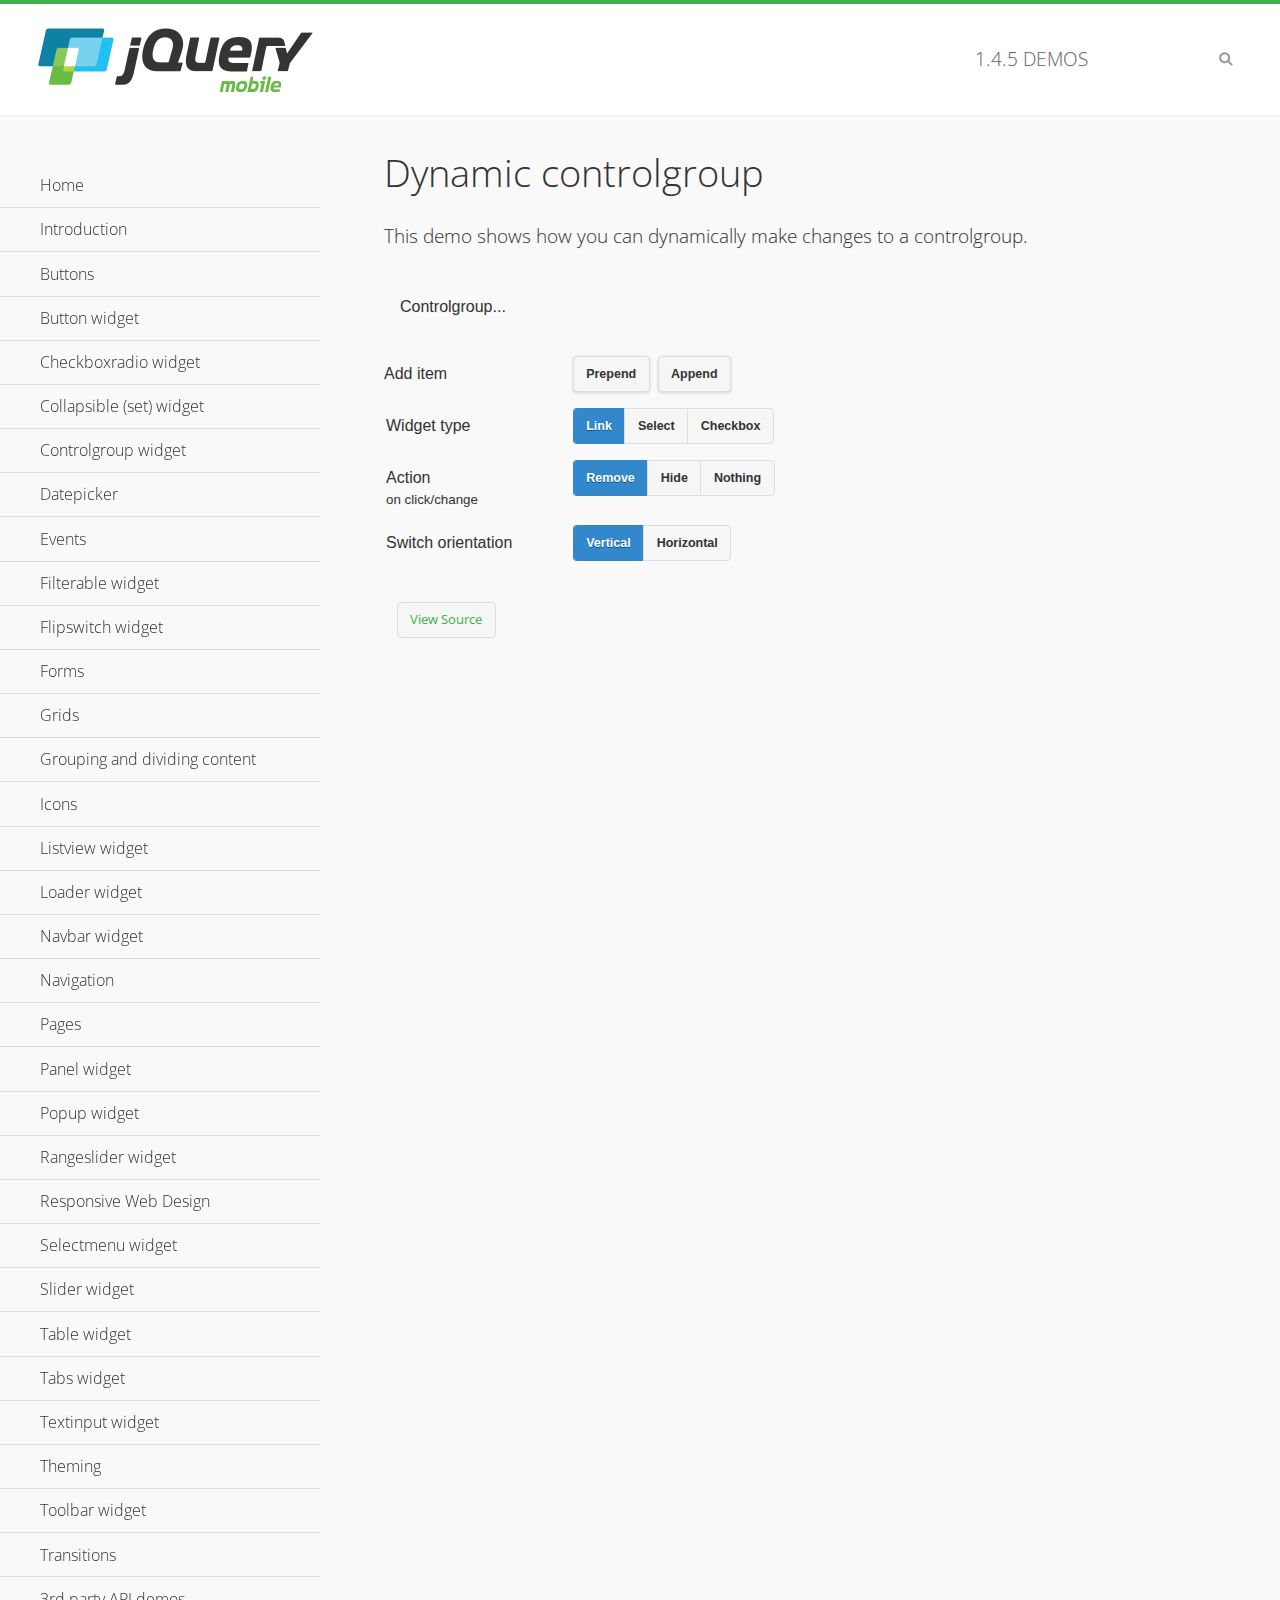
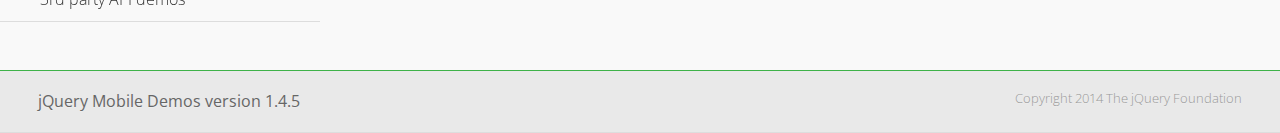
<file: assets/www/jquery.mobile-1.4.5/demos/controlgroup-dynamic/index.html>
<!DOCTYPE html>
<html>
<head>
	<meta charset="utf-8">
	<meta name="viewport" content="width=device-width, initial-scale=1">
	<title>Dynamic controlgroup - jQuery Mobile Demos</title>
	<link rel="shortcut icon" href="../favicon.ico">
    <link rel="stylesheet" href="http://fonts.googleapis.com/css?family=Open+Sans:300,400,700">
	<link rel="stylesheet" href="../css/themes/default/jquery.mobile-1.4.5.min.css">
	<link rel="stylesheet" href="../_assets/css/jqm-demos.css">
	<script src="../js/jquery.js"></script>
	<script src="../_assets/js/index.js"></script>
	<script src="../js/jquery.mobile-1.4.5.min.js"></script>
	<script>
		( function( $, undefined ) {
			var counter = 0;
			$( document ).bind( "pagecreate", function( e ) {
				$( "#prepend, #append", e.target ).on( "click", function( e ) {
					counter++;

					var widgetType = $( "[name='radio-widget']:checked" ).attr( "id" ),
						group = $( "#my-controlgroup" ),
						$el,
						action = function() {
							var action = $( "[name='radio-action']:checked" ).attr( "id" );
							if ( $( $el[1] ).is( "select" ) && action === "hide" ) {
								$el = $( $el[1] ).parents( ".ui-select" );
							}
							$el[ action ]();
							group.controlgroup( "refresh" );
						};

					if ( widgetType === "link" ) {

						$el = $( "<a href='#'>Link " + counter + "</a>" ).bind( "click", action );
						$( "#my-controlgroup" ).controlgroup( "container" )[ $( this ).attr( "id" ) ]( $el );
						$el.buttonMarkup();

					} else if ( widgetType === "select" ) {

						$el = $( "<label for='widget" + counter + "'>Select " + counter + "</label><select id='widget" + counter + "'><option value='option1'>Select " + counter + "</option><option value='option2'>Select option</option></select>" );
						$( $el[ 1 ] ).bind( "change", action);
						$( "#my-controlgroup" ).controlgroup( "container" )[ $( this ).attr( "id" ) ]( $el );
						$( $el[ 1 ] ).selectmenu();

					} else {

						$el = $( "<label for='widget" + counter + "'>Checkbox " + counter + "</label><input type='checkbox' id='widget" + counter + "'></input>" );
						$( $el[ 1 ] ).bind( "change", action );
						$( "#my-controlgroup" ).controlgroup( "container" )[ $( this ).attr( "id" ) ]( $el );
						$( $el[ 1 ] ).checkboxradio();

					}

					group.controlgroup( "refresh" );
				});

				$( "[name='radio-orientation']" ).bind( "change", function( e ) {
					$( "#my-controlgroup" ).controlgroup( "option", "type", ( $( "#isHorizontal" ).is( ":checked" ) ? "horizontal" : "vertical" ) );
				});
			});
		})( jQuery );
	</script>
</head>
<body>
<div data-role="page" class="jqm-demos">

	<div data-role="header" class="jqm-header">
		<h2><a href="../" title="jQuery Mobile Demos home"><img src="../_assets/img/jquery-logo.png" alt="jQuery Mobile"></a></h2>
		<p><span class="jqm-version"></span> Demos</p>
		<a href="#" class="jqm-navmenu-link ui-btn ui-btn-icon-notext ui-corner-all ui-icon-bars ui-nodisc-icon ui-alt-icon ui-btn-left">Menu</a>
		<a href="#" class="jqm-search-link ui-btn ui-btn-icon-notext ui-corner-all ui-icon-search ui-nodisc-icon ui-alt-icon ui-btn-right">Search</a>
	</div><!-- /header -->

	<div role="main" class="ui-content jqm-content">

        <h1>Dynamic controlgroup</h1>

        <p>This demo shows how you can dynamically make changes to a controlgroup.</p>

        <div data-demo-html="true" data-demo-js="true">

            <form>
            	<div class="ui-body ui-body-d ui-corner-all">
                	<p>Controlgroup...</p>
                	<div data-role="controlgroup" id="my-controlgroup"><!-- items will be injected here --></div>
                </div>
            </form>

            <div class="ui-field-contain">
                <label for="prepend">Add item</label>
                <button id="prepend" data-mini="true" data-inline="true">Prepend</button>
                <label for="append" class="ui-hidden-accessible">Action</label>
                <button id="append" data-mini="true" data-inline="true">Append</button>
            </div>

            <form action="#" method="get">
            	<div class="ui-field-contain">
                    <fieldset data-role="controlgroup" data-type="horizontal" data-mini="true">
                        <legend>Widget type</legend>

                        <input type="radio" name="radio-widget" id="link" value="link" checked="checked">
                        <label for="link">Link</label>

                        <input type="radio" name="radio-widget" id="select" value="select">
                        <label for="select">Select</label>

                        <input type="radio" name="radio-widget" id="checkbox" value="checkbox">
                        <label for="checkbox">Checkbox</label>
                    </fieldset>
            	</div>

            	<div class="ui-field-contain">
                    <fieldset data-role="controlgroup" data-type="horizontal" data-mini="true">
                        <legend>Action<br><small>on click/change</small></legend>

                        <input type="radio" name="radio-action" id="remove" value="remove" checked="checked">
                        <label for="remove">Remove</label>

                        <input type="radio" name="radio-action" id="hide" value="hide">
                        <label for="hide">Hide</label>

                        <input type="radio" name="radio-action" id="width" value="width">
                        <label for="width">Nothing</label>
                    </fieldset>
            	</div>

            	<div class="ui-field-contain">
                    <fieldset data-role="controlgroup" data-type="horizontal" data-mini="true">
                        <legend>Switch orientation</legend>

                        <input type="radio" name="radio-orientation" id="isVertical" value="isVertical" checked="checked">
                        <label for="isVertical">Vertical</label>

                        <input type="radio" name="radio-orientation" id="isHorizontal" value="isHorizontal">
                        <label for="isHorizontal">Horizontal</label>
                    </fieldset>
            	</div>

            </form>

        </div><!--/demo-html -->

	</div><!-- /content -->
	    <div data-role="panel" class="jqm-navmenu-panel" data-position="left" data-display="overlay" data-theme="a">
	    	<ul class="jqm-list ui-alt-icon ui-nodisc-icon">
<li data-filtertext="demos homepage" data-icon="home"><a href=".././">Home</a></li>
<li data-filtertext="introduction overview getting started"><a href="../intro/" data-ajax="false">Introduction</a></li>
<li data-filtertext="buttons button markup buttonmarkup method anchor link button element"><a href="../button-markup/" data-ajax="false">Buttons</a></li>
<li data-filtertext="form button widget input button submit reset"><a href="../button/" data-ajax="false">Button widget</a></li>
<li data-role="collapsible" data-enhanced="true" data-collapsed-icon="carat-d" data-expanded-icon="carat-u" data-iconpos="right" data-inset="false" class="ui-collapsible ui-collapsible-themed-content ui-collapsible-collapsed">
	<h3 class="ui-collapsible-heading ui-collapsible-heading-collapsed">
		<a href="#" class="ui-collapsible-heading-toggle ui-btn ui-btn-icon-right ui-btn-inherit ui-icon-carat-d">
		    Checkboxradio widget<span class="ui-collapsible-heading-status"> click to expand contents</span>
		</a>
	</h3>
	<div class="ui-collapsible-content ui-body-inherit ui-collapsible-content-collapsed" aria-hidden="true">
		<ul>
			<li data-filtertext="form checkboxradio widget checkbox input checkboxes controlgroups"><a href="../checkboxradio-checkbox/" data-ajax="false">Checkboxes</a></li>
			<li data-filtertext="form checkboxradio widget radio input radio buttons controlgroups"><a href="../checkboxradio-radio/" data-ajax="false">Radio buttons</a></li>
		</ul>
	</div>
</li>
<li data-role="collapsible" data-enhanced="true" data-collapsed-icon="carat-d" data-expanded-icon="carat-u" data-iconpos="right" data-inset="false" class="ui-collapsible ui-collapsible-themed-content ui-collapsible-collapsed">
	<h3 class="ui-collapsible-heading ui-collapsible-heading-collapsed">
		<a href="#" class="ui-collapsible-heading-toggle ui-btn ui-btn-icon-right ui-btn-inherit ui-icon-carat-d">
			Collapsible (set) widget<span class="ui-collapsible-heading-status"> click to expand contents</span>
		</a>
	</h3>
	<div class="ui-collapsible-content ui-body-inherit ui-collapsible-content-collapsed" aria-hidden="true">
		<ul>
			<li data-filtertext="collapsibles content formatting"><a href="../collapsible/" data-ajax="false">Collapsible</a></li>
			<li data-filtertext="dynamic collapsible set accordion append expand"><a href="../collapsible-dynamic/" data-ajax="false">Dynamic collapsibles</a></li>
			<li data-filtertext="accordions collapsible set widget content formatting grouped collapsibles"><a href="../collapsibleset/" data-ajax="false">Collapsible set</a></li>
		</ul>
	</div>
</li>
<li data-role="collapsible" data-enhanced="true" data-collapsed-icon="carat-d" data-expanded-icon="carat-u" data-iconpos="right" data-inset="false" class="ui-collapsible ui-collapsible-themed-content ui-collapsible-collapsed">
	<h3 class="ui-collapsible-heading ui-collapsible-heading-collapsed">
		<a href="#" class="ui-collapsible-heading-toggle ui-btn ui-btn-icon-right ui-btn-inherit ui-icon-carat-d">
			Controlgroup widget<span class="ui-collapsible-heading-status"> click to expand contents</span>
		</a>
	</h3>
	<div class="ui-collapsible-content ui-body-inherit ui-collapsible-content-collapsed" aria-hidden="true">
		<ul>
			<li data-filtertext="controlgroups selectmenu checkboxradio input grouped buttons horizontal vertical"><a href="../controlgroup/" data-ajax="false">Controlgroup</a></li>
			<li data-filtertext="dynamic controlgroup dynamically add buttons"><a href="../controlgroup-dynamic/" data-ajax="false">Dynamic controlgroups</a></li>
		</ul>
	</div>
</li>
<li data-filtertext="form datepicker widget date input"><a href="../datepicker/" data-ajax="false">Datepicker</a></li>
<li data-role="collapsible" data-enhanced="true" data-collapsed-icon="carat-d" data-expanded-icon="carat-u" data-iconpos="right" data-inset="false" class="ui-collapsible ui-collapsible-themed-content ui-collapsible-collapsed">
	<h3 class="ui-collapsible-heading ui-collapsible-heading-collapsed">
		<a href="#" class="ui-collapsible-heading-toggle ui-btn ui-btn-icon-right ui-btn-inherit ui-icon-carat-d">
			Events<span class="ui-collapsible-heading-status"> click to expand contents</span>
		</a>
	</h3>
	<div class="ui-collapsible-content ui-body-inherit ui-collapsible-content-collapsed" aria-hidden="true">
		<ul>
			<li data-filtertext="swipe to delete list items listviews swipe events"><a href="../swipe-list/" data-ajax="false">Swipe list items</a></li>
			<li data-filtertext="swipe to navigate swipe page navigation swipe events"><a href="../swipe-page/" data-ajax="false">Swipe page navigation</a></li>
		</ul>
	</div>
</li>
<li data-filtertext="filterable filter elements sorting searching listview table"><a href="../filterable/" data-ajax="false">Filterable widget</a></li>
<li data-filtertext="form flipswitch widget flip toggle switch binary select checkbox input"><a href="../flipswitch/" data-ajax="false">Flipswitch widget</a></li>
<li data-role="collapsible" data-enhanced="true" data-collapsed-icon="carat-d" data-expanded-icon="carat-u" data-iconpos="right" data-inset="false" class="ui-collapsible ui-collapsible-themed-content ui-collapsible-collapsed">
	<h3 class="ui-collapsible-heading ui-collapsible-heading-collapsed">
		<a href="#" class="ui-collapsible-heading-toggle ui-btn ui-btn-icon-right ui-btn-inherit ui-icon-carat-d">
			Forms<span class="ui-collapsible-heading-status"> click to expand contents</span>
		</a>
	</h3>
	<div class="ui-collapsible-content ui-body-inherit ui-collapsible-content-collapsed" aria-hidden="true">
		<ul>
			<li data-filtertext="forms text checkbox radio range button submit reset inputs selects textarea slider flipswitch label form elements"><a href="../forms/" data-ajax="false">Forms</a></li>
			<li data-filtertext="form hide labels hidden accessible ui-hidden-accessible forms"><a href="../forms-label-hidden-accessible/" data-ajax="false">Hide labels</a></li>
			<li data-filtertext="form field containers fieldcontain ui-field-contain forms"><a href="../forms-field-contain/" data-ajax="false">Field containers</a></li>
			<li data-filtertext="forms disabled form elements"><a href="../forms-disabled/" data-ajax="false">Forms disabled</a></li>
			<li data-filtertext="forms gallery examples overview forms text checkbox radio range button submit reset inputs selects textarea slider flipswitch label form elements"><a href="../forms-gallery/" data-ajax="false">Forms gallery</a></li>
		</ul>
	</div>
</li>
<li data-role="collapsible" data-enhanced="true" data-collapsed-icon="carat-d" data-expanded-icon="carat-u" data-iconpos="right" data-inset="false" class="ui-collapsible ui-collapsible-themed-content ui-collapsible-collapsed">
	<h3 class="ui-collapsible-heading ui-collapsible-heading-collapsed">
		<a href="#" class="ui-collapsible-heading-toggle ui-btn ui-btn-icon-right ui-btn-inherit ui-icon-carat-d">
			Grids<span class="ui-collapsible-heading-status"> click to expand contents</span>
		</a>
	</h3>
	<div class="ui-collapsible-content ui-body-inherit ui-collapsible-content-collapsed" aria-hidden="true">
		<ul>
			<li data-filtertext="grids columns blocks content formatting rwd responsive css framework"><a href="../grids/" data-ajax="false">Grids</a></li>
			<li data-filtertext="buttons in grids css framework"><a href="../grids-buttons/" data-ajax="false">Buttons in grids</a></li>
			<li data-filtertext="custom responsive grids rwd css framework"><a href="../grids-custom-responsive/" data-ajax="false">Custom responsive grids</a></li>
		</ul>
	</div>
</li>
<li data-filtertext="blocks content formatting sections heading"><a href="../body-bar-classes/" data-ajax="false">Grouping and dividing content</a></li>
<li data-role="collapsible" data-enhanced="true" data-collapsed-icon="carat-d" data-expanded-icon="carat-u" data-iconpos="right" data-inset="false" class="ui-collapsible ui-collapsible-themed-content ui-collapsible-collapsed">
	<h3 class="ui-collapsible-heading ui-collapsible-heading-collapsed">
		<a href="#" class="ui-collapsible-heading-toggle ui-btn ui-btn-icon-right ui-btn-inherit ui-icon-carat-d">
			Icons<span class="ui-collapsible-heading-status"> click to expand contents</span>
		</a>
	</h3>
	<div class="ui-collapsible-content ui-body-inherit ui-collapsible-content-collapsed" aria-hidden="true">
		<ul>
			<li data-filtertext="button icons svg disc alt custom icon position"><a href="../icons/" data-ajax="false">Icons</a></li>
			<li data-filtertext=""><a href="../icons-grunticon/" data-ajax="false">Grunticon loader</a></li>
		</ul>
	</div>
</li>
<li data-role="collapsible" data-enhanced="true" data-collapsed-icon="carat-d" data-expanded-icon="carat-u" data-iconpos="right" data-inset="false" class="ui-collapsible ui-collapsible-themed-content ui-collapsible-collapsed">
	<h3 class="ui-collapsible-heading ui-collapsible-heading-collapsed">
		<a href="#" class="ui-collapsible-heading-toggle ui-btn ui-btn-icon-right ui-btn-inherit ui-icon-carat-d">
			Listview widget<span class="ui-collapsible-heading-status"> click to expand contents</span>
		</a>
	</h3>
	<div class="ui-collapsible-content ui-body-inherit ui-collapsible-content-collapsed" aria-hidden="true">
		<ul>
			<li data-filtertext="listview widget thumbnails icons nested split button collapsible ul ol"><a href="../listview/" data-ajax="false">Listview</a></li>
			<li data-filtertext="autocomplete filterable reveal listview filtertextbeforefilter placeholder"><a href="../listview-autocomplete/" data-ajax="false">Listview autocomplete</a></li>
			<li data-filtertext="autocomplete filterable reveal listview remote data filtertextbeforefilter placeholder"><a href="../listview-autocomplete-remote/" data-ajax="false">Listview autocomplete remote data</a></li>
			<li data-filtertext="autodividers anchor jump scroll linkbars listview lists ul ol"><a href="../listview-autodividers-linkbar/" data-ajax="false">Listview autodividers linkbar</a></li>
			<li data-filtertext="listview autodividers selector autodividersselector lists ul ol"><a href="../listview-autodividers-selector/" data-ajax="false">Listview autodividers selector</a></li>
			<li data-filtertext="listview nested list items"><a href="../listview-nested-lists/" data-ajax="false">Nested Listviews</a></li>
			<li data-filtertext="listview collapsible list items flat"><a href="../listview-collapsible-item-flat/" data-ajax="false">Listview collapsible list items (flat)</a></li>
			<li data-filtertext="listview collapsible list indented"><a href="../listview-collapsible-item-indented/" data-ajax="false">Listview collapsible list items (indented)</a></li>
			<li data-filtertext="grid listview responsive grids responsive listviews lists ul"><a href="../listview-grid/" data-ajax="false">Listview responsive grid</a></li>
		</ul>
	</div>
</li>
<li data-filtertext="loader widget page loading navigation overlay spinner"><a href="../loader/" data-ajax="false">Loader widget</a></li>
<li data-filtertext="navbar widget navmenu toolbars header footer"><a href="../navbar/" data-ajax="false">Navbar widget</a></li>
<li data-role="collapsible" data-enhanced="true" data-collapsed-icon="carat-d" data-expanded-icon="carat-u" data-iconpos="right" data-inset="false" class="ui-collapsible ui-collapsible-themed-content ui-collapsible-collapsed">
	<h3 class="ui-collapsible-heading ui-collapsible-heading-collapsed">
		<a href="#" class="ui-collapsible-heading-toggle ui-btn ui-btn-icon-right ui-btn-inherit ui-icon-carat-d">
			Navigation<span class="ui-collapsible-heading-status"> click to expand contents</span>
		</a>
	</h3>
	<div class="ui-collapsible-content ui-body-inherit ui-collapsible-content-collapsed" aria-hidden="true">
		<ul>
			<li data-filtertext="ajax navigation navigate widget history event method"><a href="../navigation/" data-ajax="false">Navigation</a></li>
			<li data-filtertext="linking pages page links navigation ajax prefetch cache"><a href="../navigation-linking-pages/" data-ajax="false">Linking pages</a></li>
			<!-- <li data-filtertext="php redirect server redirection server-side navigation"><a href="../navigation-php-redirect/" data-ajax="false">PHP redirect demo</a></li>-->
			<li data-filtertext="navigation redirection hash query"><a href="../navigation-hash-processing/" data-ajax="false">Hash processing demo</a></li>
			<li data-filtertext="navigation redirection hash query"><a href="../page-events/" data-ajax="false">Page Navigation Events</a></li>
		</ul>
	</div>
</li>
<li data-role="collapsible" data-enhanced="true" data-collapsed-icon="carat-d" data-expanded-icon="carat-u" data-iconpos="right" data-inset="false" class="ui-collapsible ui-collapsible-themed-content ui-collapsible-collapsed">
	<h3 class="ui-collapsible-heading ui-collapsible-heading-collapsed">
		<a href="#" class="ui-collapsible-heading-toggle ui-btn ui-btn-icon-right ui-btn-inherit ui-icon-carat-d">
			Pages<span class="ui-collapsible-heading-status"> click to expand contents</span>
		</a>
	</h3>
	<div class="ui-collapsible-content ui-body-inherit ui-collapsible-content-collapsed" aria-hidden="true">
		<ul>
			<li data-filtertext="pages page widget ajax navigation"><a href="../pages/" data-ajax="false">Pages</a></li>
			<li data-filtertext="single page"><a href="../pages-single-page/" data-ajax="false">Single page</a></li>
			<li data-filtertext="multipage multi-page page"><a href="../pages-multi-page/" data-ajax="false">Multi-page template</a></li>
			<li data-filtertext="dialog page widget modal popup"><a href="../pages-dialog/" data-ajax="false">Dialog page</a></li>
		</ul>
	</div>
</li>
<li data-role="collapsible" data-enhanced="true" data-collapsed-icon="carat-d" data-expanded-icon="carat-u" data-iconpos="right" data-inset="false" class="ui-collapsible ui-collapsible-themed-content ui-collapsible-collapsed">
	<h3 class="ui-collapsible-heading ui-collapsible-heading-collapsed">
		<a href="#" class="ui-collapsible-heading-toggle ui-btn ui-btn-icon-right ui-btn-inherit ui-icon-carat-d">
			Panel widget<span class="ui-collapsible-heading-status"> click to expand contents</span>
		</a>
	</h3>
	<div class="ui-collapsible-content ui-body-inherit ui-collapsible-content-collapsed" aria-hidden="true">
		<ul>
			<li data-filtertext="panel widget sliding panels reveal push overlay responsive"><a href="../panel/" data-ajax="false">Panel</a></li>
			<li data-filtertext=""><a href="../panel-external/" data-ajax="false">External panels</a></li>
			<li data-filtertext="panel "><a href="../panel-fixed/" data-ajax="false">Fixed panels</a></li>
			<li data-filtertext="panel slide panels sliding panels shadow rwd responsive breakpoint"><a href="../panel-responsive/" data-ajax="false">Panels responsive</a></li>
			<li data-filtertext="panel custom style custom panel width reveal shadow listview panel styling page background wrapper"><a href="../panel-styling/" data-ajax="false">Custom panel style</a></li>
			<li data-filtertext="panel open on swipe"><a href="../panel-swipe-open/" data-ajax="false">Panel open on swipe</a></li>
			<li data-filtertext="panels outside page internal external toolbars"><a href="../panel-external-internal/" data-ajax="false">Panel external and internal</a></li>
		</ul>
	</div>
</li>
<li data-role="collapsible" data-enhanced="true" data-collapsed-icon="carat-d" data-expanded-icon="carat-u" data-iconpos="right" data-inset="false" class="ui-collapsible ui-collapsible-themed-content ui-collapsible-collapsed">
	<h3 class="ui-collapsible-heading ui-collapsible-heading-collapsed">
		<a href="#" class="ui-collapsible-heading-toggle ui-btn ui-btn-icon-right ui-btn-inherit ui-icon-carat-d">
			Popup widget<span class="ui-collapsible-heading-status"> click to expand contents</span>
		</a>
	</h3>
	<div class="ui-collapsible-content ui-body-inherit ui-collapsible-content-collapsed" aria-hidden="true">
		<ul>
			<li data-filtertext="popup widget popups dialog modal transition tooltip lightbox form overlay screen flip pop fade transition"><a href="../popup/" data-ajax="false">Popup</a></li>
			<li data-filtertext="popup alignment position"><a href="../popup-alignment/" data-ajax="false">Popup alignment</a></li>
			<li data-filtertext="popup arrow size popups popover"><a href="../popup-arrow-size/" data-ajax="false">Popup arrow size</a></li>
			<li data-filtertext="dynamic popups popup images lightbox"><a href="../popup-dynamic/" data-ajax="false">Dynamic popups</a></li>
			<li data-filtertext="popups with iframes scaling"><a href="../popup-iframe/" data-ajax="false">Popups with iframes</a></li>
			<li data-filtertext="popup image scaling"><a href="../popup-image-scaling/" data-ajax="false">Popup image scaling</a></li>
			<li data-filtertext="external popup outside multi-page"><a href="../popup-outside-multipage/" data-ajax="false">Popup outside multi-page</a></li>
		</ul>
	</div>
</li>
<li data-filtertext="form rangeslider widget dual sliders dual handle sliders range input"><a href="../rangeslider/" data-ajax="false">Rangeslider widget</a></li>
<li data-filtertext="responsive web design rwd adaptive progressive enhancement PE accessible mobile breakpoints media query media queries"><a href="../rwd/" data-ajax="false">Responsive Web Design</a></li>
<li data-role="collapsible" data-enhanced="true" data-collapsed-icon="carat-d" data-expanded-icon="carat-u" data-iconpos="right" data-inset="false" class="ui-collapsible ui-collapsible-themed-content ui-collapsible-collapsed">
	<h3 class="ui-collapsible-heading ui-collapsible-heading-collapsed">
		<a href="#" class="ui-collapsible-heading-toggle ui-btn ui-btn-icon-right ui-btn-inherit ui-icon-carat-d">
			Selectmenu widget<span class="ui-collapsible-heading-status"> click to expand contents</span>
		</a>
	</h3>
	<div class="ui-collapsible-content ui-body-inherit ui-collapsible-content-collapsed" aria-hidden="true">
		<ul>
			<li data-filtertext="form selectmenu widget select input custom select menu selects"><a href="../selectmenu/" data-ajax="false">Selectmenu</a></li>
			<li data-filtertext="form custom select menu selectmenu widget custom menu option optgroup multiple selects"><a href="../selectmenu-custom/" data-ajax="false">Custom select menu</a></li>
			<li data-filtertext="filterable select filter popup dialog"><a href="../selectmenu-custom-filter/" data-ajax="false">Custom select menu with filter</a></li>
		</ul>
	</div>
</li>
<li data-role="collapsible" data-enhanced="true" data-collapsed-icon="carat-d" data-expanded-icon="carat-u" data-iconpos="right" data-inset="false" class="ui-collapsible ui-collapsible-themed-content ui-collapsible-collapsed">
	<h3 class="ui-collapsible-heading ui-collapsible-heading-collapsed">
		<a href="#" class="ui-collapsible-heading-toggle ui-btn ui-btn-icon-right ui-btn-inherit ui-icon-carat-d">
			Slider widget<span class="ui-collapsible-heading-status"> click to expand contents</span>
		</a>
	</h3>
	<div class="ui-collapsible-content ui-body-inherit ui-collapsible-content-collapsed" aria-hidden="true">
		<ul>
			<li data-filtertext="form slider widget range input single sliders"><a href="../slider/" data-ajax="false">Slider</a></li>
			<li data-filtertext="form slider widget flipswitch slider binary select flip toggle switch"><a href="../slider-flipswitch/" data-ajax="false">Slider flip toggle switch</a></li>
			<li data-filtertext="form slider tooltip handle value input range sliders"><a href="../slider-tooltip/" data-ajax="false">Slider tooltip</a></li>
		</ul>
	</div>
</li>
<li data-role="collapsible" data-enhanced="true" data-collapsed-icon="carat-d" data-expanded-icon="carat-u" data-iconpos="right" data-inset="false" class="ui-collapsible ui-collapsible-themed-content ui-collapsible-collapsed">
	<h3 class="ui-collapsible-heading ui-collapsible-heading-collapsed">
		<a href="#" class="ui-collapsible-heading-toggle ui-btn ui-btn-icon-right ui-btn-inherit ui-icon-carat-d">
			Table widget<span class="ui-collapsible-heading-status"> click to expand contents</span>
		</a>
	</h3>
	<div class="ui-collapsible-content ui-body-inherit ui-collapsible-content-collapsed" aria-hidden="true">
		<ul>
			<li data-filtertext="table widget reflow column toggle th td responsive tables rwd hide show tabular"><a href="../table-column-toggle/" data-ajax="false">Table Column Toggle</a></li>
			<li data-filtertext="table column toggle phone comparison demo"><a href="../table-column-toggle-example/" data-ajax="false">Table Column Toggle demo</a></li>
			<li data-filtertext="responsive tables table column toggle heading groups rwd breakpoint"><a href="../table-column-toggle-heading-groups/" data-ajax="false">Table Column Toggle heading groups</a></li>
			<li data-filtertext="responsive tables table column toggle hide rwd breakpoint customization options"><a href="../table-column-toggle-options/" data-ajax="false">Table Column Toggle options</a></li>
			<li data-filtertext="table reflow th td responsive rwd columns tabular"><a href="../table-reflow/" data-ajax="false">Table Reflow</a></li>
			<li data-filtertext="responsive tables table reflow heading groups rwd breakpoint"><a href="../table-reflow-heading-groups/" data-ajax="false">Table Reflow heading groups</a></li>
			<li data-filtertext="responsive tables table reflow stripes strokes table style"><a href="../table-reflow-stripes-strokes/" data-ajax="false">Table Reflow stripes and strokes</a></li>
			<li data-filtertext="responsive tables table reflow stack custom styles"><a href="../table-reflow-styling/" data-ajax="false">Table Reflow custom styles</a></li>
		</ul>
	</div>
</li>
<li data-filtertext="ui tabs widget"><a href="../tabs/" data-ajax="false">Tabs widget</a></li>
<li data-filtertext="form textinput widget text input textarea number date time tel email file color password"><a href="../textinput/" data-ajax="false">Textinput widget</a></li>
<li data-role="collapsible" data-enhanced="true" data-collapsed-icon="carat-d" data-expanded-icon="carat-u" data-iconpos="right" data-inset="false" class="ui-collapsible ui-collapsible-themed-content ui-collapsible-collapsed">
	<h3 class="ui-collapsible-heading ui-collapsible-heading-collapsed">
		<a href="#" class="ui-collapsible-heading-toggle ui-btn ui-btn-icon-right ui-btn-inherit ui-icon-carat-d">
			Theming<span class="ui-collapsible-heading-status"> click to expand contents</span>
		</a>
	</h3>
	<div class="ui-collapsible-content ui-body-inherit ui-collapsible-content-collapsed" aria-hidden="true">
		<ul>
			<li data-filtertext="default theme swatches theming style css"><a href="../theme-default/" data-ajax="false">Default theme</a></li>
			<li data-filtertext="classic theme old theme swatches theming style css"><a href="../theme-classic/" data-ajax="false">Classic theme</a></li>
		</ul>
	</div>
</li>
<li data-role="collapsible" data-enhanced="true" data-collapsed-icon="carat-d" data-expanded-icon="carat-u" data-iconpos="right" data-inset="false" class="ui-collapsible ui-collapsible-themed-content ui-collapsible-collapsed">
	<h3 class="ui-collapsible-heading ui-collapsible-heading-collapsed">
		<a href="#" class="ui-collapsible-heading-toggle ui-btn ui-btn-icon-right ui-btn-inherit ui-icon-carat-d">
			Toolbar widget<span class="ui-collapsible-heading-status"> click to expand contents</span>
		</a>
	</h3>
	<div class="ui-collapsible-content ui-body-inherit ui-collapsible-content-collapsed" aria-hidden="true">
		<ul>
			<li data-filtertext="toolbar widget header footer toolbars fixed fullscreen external sections"><a href="../toolbar/" data-ajax="false">Toolbar</a></li>
			<li data-filtertext="dynamic toolbars dynamically add toolbar header footer"><a href="../toolbar-dynamic/" data-ajax="false">Dynamic toolbars</a></li>
			<li data-filtertext="external toolbars header footer"><a href="../toolbar-external/" data-ajax="false">External toolbars</a></li>
			<li data-filtertext="fixed toolbars header footer"><a href="../toolbar-fixed/" data-ajax="false">Fixed toolbars</a></li>
			<li data-filtertext="fixed fullscreen toolbars header footer"><a href="../toolbar-fixed-fullscreen/" data-ajax="false">Fullscreen toolbars</a></li>
			<li data-filtertext="external fixed toolbars header footer"><a href="../toolbar-fixed-external/" data-ajax="false">Fixed external toolbars</a></li>
			<li data-filtertext="external persistent toolbars header footer navbar navmenu"><a href="../toolbar-fixed-persistent/" data-ajax="false">Persistent toolbars</a></li>
			<li data-filtertext="external ajax optimized toolbars persistent toolbars header footer navbar"><a href="../toolbar-fixed-persistent-optimized/" data-ajax="false">Ajax optimized toolbars</a></li>
			<li data-filtertext="form in toolbars header footer"><a href="../toolbar-fixed-forms/" data-ajax="false">Form in toolbar</a></li>
		</ul>
	</div>
</li>
<li data-filtertext="page transitions animated pages popup navigation flip slide fade pop"><a href="../transitions/" data-ajax="false">Transitions</a></li>
<li data-role="collapsible" data-enhanced="true" data-collapsed-icon="carat-d" data-expanded-icon="carat-u" data-iconpos="right" data-inset="false" class="ui-collapsible ui-collapsible-themed-content ui-collapsible-collapsed">
	<h3 class="ui-collapsible-heading ui-collapsible-heading-collapsed">
		<a href="#" class="ui-collapsible-heading-toggle ui-btn ui-btn-icon-right ui-btn-inherit ui-icon-carat-d">
			3rd party API demos<span class="ui-collapsible-heading-status"> click to expand contents</span>
		</a>
	</h3>
	<div class="ui-collapsible-content ui-body-inherit ui-collapsible-content-collapsed" aria-hidden="true">
		<ul>
			<li data-filtertext="backbone requirejs navigation router"><a href="../backbone-requirejs/" data-ajax="false">Backbone RequireJS</a></li>
			<li data-filtertext="google maps geolocation demo"><a href="../map-geolocation/" data-ajax="false">Google Maps geolocation</a></li>
			<li data-filtertext="google maps hybrid"><a href="../map-list-toggle/" data-ajax="false">Google Maps list toggle</a></li>
		</ul>
	</div>
</li>



		     </ul>
		</div><!-- /panel -->


	<div data-role="footer" data-position="fixed" data-tap-toggle="false" class="jqm-footer">
		<p>jQuery Mobile Demos version <span class="jqm-version"></span></p>
		<p>Copyright 2014 The jQuery Foundation</p>
	</div><!-- /footer -->
	<!-- TODO: This should become an external panel so we can add input to markup (unique ID) -->
    <div data-role="panel" class="jqm-search-panel" data-position="right" data-display="overlay" data-theme="a">
		<div class="jqm-search">
			<ul class="jqm-list" data-filter-placeholder="Search demos..." data-filter-reveal="true">
<li data-filtertext="demos homepage" data-icon="home"><a href=".././">Home</a></li>
<li data-filtertext="introduction overview getting started"><a href="../intro/" data-ajax="false">Introduction</a></li>
<li data-filtertext="buttons button markup buttonmarkup method anchor link button element"><a href="../button-markup/" data-ajax="false">Buttons</a></li>
<li data-filtertext="form button widget input button submit reset"><a href="../button/" data-ajax="false">Button widget</a></li>
<li data-role="collapsible" data-enhanced="true" data-collapsed-icon="carat-d" data-expanded-icon="carat-u" data-iconpos="right" data-inset="false" class="ui-collapsible ui-collapsible-themed-content ui-collapsible-collapsed">
	<h3 class="ui-collapsible-heading ui-collapsible-heading-collapsed">
		<a href="#" class="ui-collapsible-heading-toggle ui-btn ui-btn-icon-right ui-btn-inherit ui-icon-carat-d">
		    Checkboxradio widget<span class="ui-collapsible-heading-status"> click to expand contents</span>
		</a>
	</h3>
	<div class="ui-collapsible-content ui-body-inherit ui-collapsible-content-collapsed" aria-hidden="true">
		<ul>
			<li data-filtertext="form checkboxradio widget checkbox input checkboxes controlgroups"><a href="../checkboxradio-checkbox/" data-ajax="false">Checkboxes</a></li>
			<li data-filtertext="form checkboxradio widget radio input radio buttons controlgroups"><a href="../checkboxradio-radio/" data-ajax="false">Radio buttons</a></li>
		</ul>
	</div>
</li>
<li data-role="collapsible" data-enhanced="true" data-collapsed-icon="carat-d" data-expanded-icon="carat-u" data-iconpos="right" data-inset="false" class="ui-collapsible ui-collapsible-themed-content ui-collapsible-collapsed">
	<h3 class="ui-collapsible-heading ui-collapsible-heading-collapsed">
		<a href="#" class="ui-collapsible-heading-toggle ui-btn ui-btn-icon-right ui-btn-inherit ui-icon-carat-d">
			Collapsible (set) widget<span class="ui-collapsible-heading-status"> click to expand contents</span>
		</a>
	</h3>
	<div class="ui-collapsible-content ui-body-inherit ui-collapsible-content-collapsed" aria-hidden="true">
		<ul>
			<li data-filtertext="collapsibles content formatting"><a href="../collapsible/" data-ajax="false">Collapsible</a></li>
			<li data-filtertext="dynamic collapsible set accordion append expand"><a href="../collapsible-dynamic/" data-ajax="false">Dynamic collapsibles</a></li>
			<li data-filtertext="accordions collapsible set widget content formatting grouped collapsibles"><a href="../collapsibleset/" data-ajax="false">Collapsible set</a></li>
		</ul>
	</div>
</li>
<li data-role="collapsible" data-enhanced="true" data-collapsed-icon="carat-d" data-expanded-icon="carat-u" data-iconpos="right" data-inset="false" class="ui-collapsible ui-collapsible-themed-content ui-collapsible-collapsed">
	<h3 class="ui-collapsible-heading ui-collapsible-heading-collapsed">
		<a href="#" class="ui-collapsible-heading-toggle ui-btn ui-btn-icon-right ui-btn-inherit ui-icon-carat-d">
			Controlgroup widget<span class="ui-collapsible-heading-status"> click to expand contents</span>
		</a>
	</h3>
	<div class="ui-collapsible-content ui-body-inherit ui-collapsible-content-collapsed" aria-hidden="true">
		<ul>
			<li data-filtertext="controlgroups selectmenu checkboxradio input grouped buttons horizontal vertical"><a href="../controlgroup/" data-ajax="false">Controlgroup</a></li>
			<li data-filtertext="dynamic controlgroup dynamically add buttons"><a href="../controlgroup-dynamic/" data-ajax="false">Dynamic controlgroups</a></li>
		</ul>
	</div>
</li>
<li data-filtertext="form datepicker widget date input"><a href="../datepicker/" data-ajax="false">Datepicker</a></li>
<li data-role="collapsible" data-enhanced="true" data-collapsed-icon="carat-d" data-expanded-icon="carat-u" data-iconpos="right" data-inset="false" class="ui-collapsible ui-collapsible-themed-content ui-collapsible-collapsed">
	<h3 class="ui-collapsible-heading ui-collapsible-heading-collapsed">
		<a href="#" class="ui-collapsible-heading-toggle ui-btn ui-btn-icon-right ui-btn-inherit ui-icon-carat-d">
			Events<span class="ui-collapsible-heading-status"> click to expand contents</span>
		</a>
	</h3>
	<div class="ui-collapsible-content ui-body-inherit ui-collapsible-content-collapsed" aria-hidden="true">
		<ul>
			<li data-filtertext="swipe to delete list items listviews swipe events"><a href="../swipe-list/" data-ajax="false">Swipe list items</a></li>
			<li data-filtertext="swipe to navigate swipe page navigation swipe events"><a href="../swipe-page/" data-ajax="false">Swipe page navigation</a></li>
		</ul>
	</div>
</li>
<li data-filtertext="filterable filter elements sorting searching listview table"><a href="../filterable/" data-ajax="false">Filterable widget</a></li>
<li data-filtertext="form flipswitch widget flip toggle switch binary select checkbox input"><a href="../flipswitch/" data-ajax="false">Flipswitch widget</a></li>
<li data-role="collapsible" data-enhanced="true" data-collapsed-icon="carat-d" data-expanded-icon="carat-u" data-iconpos="right" data-inset="false" class="ui-collapsible ui-collapsible-themed-content ui-collapsible-collapsed">
	<h3 class="ui-collapsible-heading ui-collapsible-heading-collapsed">
		<a href="#" class="ui-collapsible-heading-toggle ui-btn ui-btn-icon-right ui-btn-inherit ui-icon-carat-d">
			Forms<span class="ui-collapsible-heading-status"> click to expand contents</span>
		</a>
	</h3>
	<div class="ui-collapsible-content ui-body-inherit ui-collapsible-content-collapsed" aria-hidden="true">
		<ul>
			<li data-filtertext="forms text checkbox radio range button submit reset inputs selects textarea slider flipswitch label form elements"><a href="../forms/" data-ajax="false">Forms</a></li>
			<li data-filtertext="form hide labels hidden accessible ui-hidden-accessible forms"><a href="../forms-label-hidden-accessible/" data-ajax="false">Hide labels</a></li>
			<li data-filtertext="form field containers fieldcontain ui-field-contain forms"><a href="../forms-field-contain/" data-ajax="false">Field containers</a></li>
			<li data-filtertext="forms disabled form elements"><a href="../forms-disabled/" data-ajax="false">Forms disabled</a></li>
			<li data-filtertext="forms gallery examples overview forms text checkbox radio range button submit reset inputs selects textarea slider flipswitch label form elements"><a href="../forms-gallery/" data-ajax="false">Forms gallery</a></li>
		</ul>
	</div>
</li>
<li data-role="collapsible" data-enhanced="true" data-collapsed-icon="carat-d" data-expanded-icon="carat-u" data-iconpos="right" data-inset="false" class="ui-collapsible ui-collapsible-themed-content ui-collapsible-collapsed">
	<h3 class="ui-collapsible-heading ui-collapsible-heading-collapsed">
		<a href="#" class="ui-collapsible-heading-toggle ui-btn ui-btn-icon-right ui-btn-inherit ui-icon-carat-d">
			Grids<span class="ui-collapsible-heading-status"> click to expand contents</span>
		</a>
	</h3>
	<div class="ui-collapsible-content ui-body-inherit ui-collapsible-content-collapsed" aria-hidden="true">
		<ul>
			<li data-filtertext="grids columns blocks content formatting rwd responsive css framework"><a href="../grids/" data-ajax="false">Grids</a></li>
			<li data-filtertext="buttons in grids css framework"><a href="../grids-buttons/" data-ajax="false">Buttons in grids</a></li>
			<li data-filtertext="custom responsive grids rwd css framework"><a href="../grids-custom-responsive/" data-ajax="false">Custom responsive grids</a></li>
		</ul>
	</div>
</li>
<li data-filtertext="blocks content formatting sections heading"><a href="../body-bar-classes/" data-ajax="false">Grouping and dividing content</a></li>
<li data-role="collapsible" data-enhanced="true" data-collapsed-icon="carat-d" data-expanded-icon="carat-u" data-iconpos="right" data-inset="false" class="ui-collapsible ui-collapsible-themed-content ui-collapsible-collapsed">
	<h3 class="ui-collapsible-heading ui-collapsible-heading-collapsed">
		<a href="#" class="ui-collapsible-heading-toggle ui-btn ui-btn-icon-right ui-btn-inherit ui-icon-carat-d">
			Icons<span class="ui-collapsible-heading-status"> click to expand contents</span>
		</a>
	</h3>
	<div class="ui-collapsible-content ui-body-inherit ui-collapsible-content-collapsed" aria-hidden="true">
		<ul>
			<li data-filtertext="button icons svg disc alt custom icon position"><a href="../icons/" data-ajax="false">Icons</a></li>
			<li data-filtertext=""><a href="../icons-grunticon/" data-ajax="false">Grunticon loader</a></li>
		</ul>
	</div>
</li>
<li data-role="collapsible" data-enhanced="true" data-collapsed-icon="carat-d" data-expanded-icon="carat-u" data-iconpos="right" data-inset="false" class="ui-collapsible ui-collapsible-themed-content ui-collapsible-collapsed">
	<h3 class="ui-collapsible-heading ui-collapsible-heading-collapsed">
		<a href="#" class="ui-collapsible-heading-toggle ui-btn ui-btn-icon-right ui-btn-inherit ui-icon-carat-d">
			Listview widget<span class="ui-collapsible-heading-status"> click to expand contents</span>
		</a>
	</h3>
	<div class="ui-collapsible-content ui-body-inherit ui-collapsible-content-collapsed" aria-hidden="true">
		<ul>
			<li data-filtertext="listview widget thumbnails icons nested split button collapsible ul ol"><a href="../listview/" data-ajax="false">Listview</a></li>
			<li data-filtertext="autocomplete filterable reveal listview filtertextbeforefilter placeholder"><a href="../listview-autocomplete/" data-ajax="false">Listview autocomplete</a></li>
			<li data-filtertext="autocomplete filterable reveal listview remote data filtertextbeforefilter placeholder"><a href="../listview-autocomplete-remote/" data-ajax="false">Listview autocomplete remote data</a></li>
			<li data-filtertext="autodividers anchor jump scroll linkbars listview lists ul ol"><a href="../listview-autodividers-linkbar/" data-ajax="false">Listview autodividers linkbar</a></li>
			<li data-filtertext="listview autodividers selector autodividersselector lists ul ol"><a href="../listview-autodividers-selector/" data-ajax="false">Listview autodividers selector</a></li>
			<li data-filtertext="listview nested list items"><a href="../listview-nested-lists/" data-ajax="false">Nested Listviews</a></li>
			<li data-filtertext="listview collapsible list items flat"><a href="../listview-collapsible-item-flat/" data-ajax="false">Listview collapsible list items (flat)</a></li>
			<li data-filtertext="listview collapsible list indented"><a href="../listview-collapsible-item-indented/" data-ajax="false">Listview collapsible list items (indented)</a></li>
			<li data-filtertext="grid listview responsive grids responsive listviews lists ul"><a href="../listview-grid/" data-ajax="false">Listview responsive grid</a></li>
		</ul>
	</div>
</li>
<li data-filtertext="loader widget page loading navigation overlay spinner"><a href="../loader/" data-ajax="false">Loader widget</a></li>
<li data-filtertext="navbar widget navmenu toolbars header footer"><a href="../navbar/" data-ajax="false">Navbar widget</a></li>
<li data-role="collapsible" data-enhanced="true" data-collapsed-icon="carat-d" data-expanded-icon="carat-u" data-iconpos="right" data-inset="false" class="ui-collapsible ui-collapsible-themed-content ui-collapsible-collapsed">
	<h3 class="ui-collapsible-heading ui-collapsible-heading-collapsed">
		<a href="#" class="ui-collapsible-heading-toggle ui-btn ui-btn-icon-right ui-btn-inherit ui-icon-carat-d">
			Navigation<span class="ui-collapsible-heading-status"> click to expand contents</span>
		</a>
	</h3>
	<div class="ui-collapsible-content ui-body-inherit ui-collapsible-content-collapsed" aria-hidden="true">
		<ul>
			<li data-filtertext="ajax navigation navigate widget history event method"><a href="../navigation/" data-ajax="false">Navigation</a></li>
			<li data-filtertext="linking pages page links navigation ajax prefetch cache"><a href="../navigation-linking-pages/" data-ajax="false">Linking pages</a></li>
			<!-- <li data-filtertext="php redirect server redirection server-side navigation"><a href="../navigation-php-redirect/" data-ajax="false">PHP redirect demo</a></li>-->
			<li data-filtertext="navigation redirection hash query"><a href="../navigation-hash-processing/" data-ajax="false">Hash processing demo</a></li>
			<li data-filtertext="navigation redirection hash query"><a href="../page-events/" data-ajax="false">Page Navigation Events</a></li>
		</ul>
	</div>
</li>
<li data-role="collapsible" data-enhanced="true" data-collapsed-icon="carat-d" data-expanded-icon="carat-u" data-iconpos="right" data-inset="false" class="ui-collapsible ui-collapsible-themed-content ui-collapsible-collapsed">
	<h3 class="ui-collapsible-heading ui-collapsible-heading-collapsed">
		<a href="#" class="ui-collapsible-heading-toggle ui-btn ui-btn-icon-right ui-btn-inherit ui-icon-carat-d">
			Pages<span class="ui-collapsible-heading-status"> click to expand contents</span>
		</a>
	</h3>
	<div class="ui-collapsible-content ui-body-inherit ui-collapsible-content-collapsed" aria-hidden="true">
		<ul>
			<li data-filtertext="pages page widget ajax navigation"><a href="../pages/" data-ajax="false">Pages</a></li>
			<li data-filtertext="single page"><a href="../pages-single-page/" data-ajax="false">Single page</a></li>
			<li data-filtertext="multipage multi-page page"><a href="../pages-multi-page/" data-ajax="false">Multi-page template</a></li>
			<li data-filtertext="dialog page widget modal popup"><a href="../pages-dialog/" data-ajax="false">Dialog page</a></li>
		</ul>
	</div>
</li>
<li data-role="collapsible" data-enhanced="true" data-collapsed-icon="carat-d" data-expanded-icon="carat-u" data-iconpos="right" data-inset="false" class="ui-collapsible ui-collapsible-themed-content ui-collapsible-collapsed">
	<h3 class="ui-collapsible-heading ui-collapsible-heading-collapsed">
		<a href="#" class="ui-collapsible-heading-toggle ui-btn ui-btn-icon-right ui-btn-inherit ui-icon-carat-d">
			Panel widget<span class="ui-collapsible-heading-status"> click to expand contents</span>
		</a>
	</h3>
	<div class="ui-collapsible-content ui-body-inherit ui-collapsible-content-collapsed" aria-hidden="true">
		<ul>
			<li data-filtertext="panel widget sliding panels reveal push overlay responsive"><a href="../panel/" data-ajax="false">Panel</a></li>
			<li data-filtertext=""><a href="../panel-external/" data-ajax="false">External panels</a></li>
			<li data-filtertext="panel "><a href="../panel-fixed/" data-ajax="false">Fixed panels</a></li>
			<li data-filtertext="panel slide panels sliding panels shadow rwd responsive breakpoint"><a href="../panel-responsive/" data-ajax="false">Panels responsive</a></li>
			<li data-filtertext="panel custom style custom panel width reveal shadow listview panel styling page background wrapper"><a href="../panel-styling/" data-ajax="false">Custom panel style</a></li>
			<li data-filtertext="panel open on swipe"><a href="../panel-swipe-open/" data-ajax="false">Panel open on swipe</a></li>
			<li data-filtertext="panels outside page internal external toolbars"><a href="../panel-external-internal/" data-ajax="false">Panel external and internal</a></li>
		</ul>
	</div>
</li>
<li data-role="collapsible" data-enhanced="true" data-collapsed-icon="carat-d" data-expanded-icon="carat-u" data-iconpos="right" data-inset="false" class="ui-collapsible ui-collapsible-themed-content ui-collapsible-collapsed">
	<h3 class="ui-collapsible-heading ui-collapsible-heading-collapsed">
		<a href="#" class="ui-collapsible-heading-toggle ui-btn ui-btn-icon-right ui-btn-inherit ui-icon-carat-d">
			Popup widget<span class="ui-collapsible-heading-status"> click to expand contents</span>
		</a>
	</h3>
	<div class="ui-collapsible-content ui-body-inherit ui-collapsible-content-collapsed" aria-hidden="true">
		<ul>
			<li data-filtertext="popup widget popups dialog modal transition tooltip lightbox form overlay screen flip pop fade transition"><a href="../popup/" data-ajax="false">Popup</a></li>
			<li data-filtertext="popup alignment position"><a href="../popup-alignment/" data-ajax="false">Popup alignment</a></li>
			<li data-filtertext="popup arrow size popups popover"><a href="../popup-arrow-size/" data-ajax="false">Popup arrow size</a></li>
			<li data-filtertext="dynamic popups popup images lightbox"><a href="../popup-dynamic/" data-ajax="false">Dynamic popups</a></li>
			<li data-filtertext="popups with iframes scaling"><a href="../popup-iframe/" data-ajax="false">Popups with iframes</a></li>
			<li data-filtertext="popup image scaling"><a href="../popup-image-scaling/" data-ajax="false">Popup image scaling</a></li>
			<li data-filtertext="external popup outside multi-page"><a href="../popup-outside-multipage/" data-ajax="false">Popup outside multi-page</a></li>
		</ul>
	</div>
</li>
<li data-filtertext="form rangeslider widget dual sliders dual handle sliders range input"><a href="../rangeslider/" data-ajax="false">Rangeslider widget</a></li>
<li data-filtertext="responsive web design rwd adaptive progressive enhancement PE accessible mobile breakpoints media query media queries"><a href="../rwd/" data-ajax="false">Responsive Web Design</a></li>
<li data-role="collapsible" data-enhanced="true" data-collapsed-icon="carat-d" data-expanded-icon="carat-u" data-iconpos="right" data-inset="false" class="ui-collapsible ui-collapsible-themed-content ui-collapsible-collapsed">
	<h3 class="ui-collapsible-heading ui-collapsible-heading-collapsed">
		<a href="#" class="ui-collapsible-heading-toggle ui-btn ui-btn-icon-right ui-btn-inherit ui-icon-carat-d">
			Selectmenu widget<span class="ui-collapsible-heading-status"> click to expand contents</span>
		</a>
	</h3>
	<div class="ui-collapsible-content ui-body-inherit ui-collapsible-content-collapsed" aria-hidden="true">
		<ul>
			<li data-filtertext="form selectmenu widget select input custom select menu selects"><a href="../selectmenu/" data-ajax="false">Selectmenu</a></li>
			<li data-filtertext="form custom select menu selectmenu widget custom menu option optgroup multiple selects"><a href="../selectmenu-custom/" data-ajax="false">Custom select menu</a></li>
			<li data-filtertext="filterable select filter popup dialog"><a href="../selectmenu-custom-filter/" data-ajax="false">Custom select menu with filter</a></li>
		</ul>
	</div>
</li>
<li data-role="collapsible" data-enhanced="true" data-collapsed-icon="carat-d" data-expanded-icon="carat-u" data-iconpos="right" data-inset="false" class="ui-collapsible ui-collapsible-themed-content ui-collapsible-collapsed">
	<h3 class="ui-collapsible-heading ui-collapsible-heading-collapsed">
		<a href="#" class="ui-collapsible-heading-toggle ui-btn ui-btn-icon-right ui-btn-inherit ui-icon-carat-d">
			Slider widget<span class="ui-collapsible-heading-status"> click to expand contents</span>
		</a>
	</h3>
	<div class="ui-collapsible-content ui-body-inherit ui-collapsible-content-collapsed" aria-hidden="true">
		<ul>
			<li data-filtertext="form slider widget range input single sliders"><a href="../slider/" data-ajax="false">Slider</a></li>
			<li data-filtertext="form slider widget flipswitch slider binary select flip toggle switch"><a href="../slider-flipswitch/" data-ajax="false">Slider flip toggle switch</a></li>
			<li data-filtertext="form slider tooltip handle value input range sliders"><a href="../slider-tooltip/" data-ajax="false">Slider tooltip</a></li>
		</ul>
	</div>
</li>
<li data-role="collapsible" data-enhanced="true" data-collapsed-icon="carat-d" data-expanded-icon="carat-u" data-iconpos="right" data-inset="false" class="ui-collapsible ui-collapsible-themed-content ui-collapsible-collapsed">
	<h3 class="ui-collapsible-heading ui-collapsible-heading-collapsed">
		<a href="#" class="ui-collapsible-heading-toggle ui-btn ui-btn-icon-right ui-btn-inherit ui-icon-carat-d">
			Table widget<span class="ui-collapsible-heading-status"> click to expand contents</span>
		</a>
	</h3>
	<div class="ui-collapsible-content ui-body-inherit ui-collapsible-content-collapsed" aria-hidden="true">
		<ul>
			<li data-filtertext="table widget reflow column toggle th td responsive tables rwd hide show tabular"><a href="../table-column-toggle/" data-ajax="false">Table Column Toggle</a></li>
			<li data-filtertext="table column toggle phone comparison demo"><a href="../table-column-toggle-example/" data-ajax="false">Table Column Toggle demo</a></li>
			<li data-filtertext="responsive tables table column toggle heading groups rwd breakpoint"><a href="../table-column-toggle-heading-groups/" data-ajax="false">Table Column Toggle heading groups</a></li>
			<li data-filtertext="responsive tables table column toggle hide rwd breakpoint customization options"><a href="../table-column-toggle-options/" data-ajax="false">Table Column Toggle options</a></li>
			<li data-filtertext="table reflow th td responsive rwd columns tabular"><a href="../table-reflow/" data-ajax="false">Table Reflow</a></li>
			<li data-filtertext="responsive tables table reflow heading groups rwd breakpoint"><a href="../table-reflow-heading-groups/" data-ajax="false">Table Reflow heading groups</a></li>
			<li data-filtertext="responsive tables table reflow stripes strokes table style"><a href="../table-reflow-stripes-strokes/" data-ajax="false">Table Reflow stripes and strokes</a></li>
			<li data-filtertext="responsive tables table reflow stack custom styles"><a href="../table-reflow-styling/" data-ajax="false">Table Reflow custom styles</a></li>
		</ul>
	</div>
</li>
<li data-filtertext="ui tabs widget"><a href="../tabs/" data-ajax="false">Tabs widget</a></li>
<li data-filtertext="form textinput widget text input textarea number date time tel email file color password"><a href="../textinput/" data-ajax="false">Textinput widget</a></li>
<li data-role="collapsible" data-enhanced="true" data-collapsed-icon="carat-d" data-expanded-icon="carat-u" data-iconpos="right" data-inset="false" class="ui-collapsible ui-collapsible-themed-content ui-collapsible-collapsed">
	<h3 class="ui-collapsible-heading ui-collapsible-heading-collapsed">
		<a href="#" class="ui-collapsible-heading-toggle ui-btn ui-btn-icon-right ui-btn-inherit ui-icon-carat-d">
			Theming<span class="ui-collapsible-heading-status"> click to expand contents</span>
		</a>
	</h3>
	<div class="ui-collapsible-content ui-body-inherit ui-collapsible-content-collapsed" aria-hidden="true">
		<ul>
			<li data-filtertext="default theme swatches theming style css"><a href="../theme-default/" data-ajax="false">Default theme</a></li>
			<li data-filtertext="classic theme old theme swatches theming style css"><a href="../theme-classic/" data-ajax="false">Classic theme</a></li>
		</ul>
	</div>
</li>
<li data-role="collapsible" data-enhanced="true" data-collapsed-icon="carat-d" data-expanded-icon="carat-u" data-iconpos="right" data-inset="false" class="ui-collapsible ui-collapsible-themed-content ui-collapsible-collapsed">
	<h3 class="ui-collapsible-heading ui-collapsible-heading-collapsed">
		<a href="#" class="ui-collapsible-heading-toggle ui-btn ui-btn-icon-right ui-btn-inherit ui-icon-carat-d">
			Toolbar widget<span class="ui-collapsible-heading-status"> click to expand contents</span>
		</a>
	</h3>
	<div class="ui-collapsible-content ui-body-inherit ui-collapsible-content-collapsed" aria-hidden="true">
		<ul>
			<li data-filtertext="toolbar widget header footer toolbars fixed fullscreen external sections"><a href="../toolbar/" data-ajax="false">Toolbar</a></li>
			<li data-filtertext="dynamic toolbars dynamically add toolbar header footer"><a href="../toolbar-dynamic/" data-ajax="false">Dynamic toolbars</a></li>
			<li data-filtertext="external toolbars header footer"><a href="../toolbar-external/" data-ajax="false">External toolbars</a></li>
			<li data-filtertext="fixed toolbars header footer"><a href="../toolbar-fixed/" data-ajax="false">Fixed toolbars</a></li>
			<li data-filtertext="fixed fullscreen toolbars header footer"><a href="../toolbar-fixed-fullscreen/" data-ajax="false">Fullscreen toolbars</a></li>
			<li data-filtertext="external fixed toolbars header footer"><a href="../toolbar-fixed-external/" data-ajax="false">Fixed external toolbars</a></li>
			<li data-filtertext="external persistent toolbars header footer navbar navmenu"><a href="../toolbar-fixed-persistent/" data-ajax="false">Persistent toolbars</a></li>
			<li data-filtertext="external ajax optimized toolbars persistent toolbars header footer navbar"><a href="../toolbar-fixed-persistent-optimized/" data-ajax="false">Ajax optimized toolbars</a></li>
			<li data-filtertext="form in toolbars header footer"><a href="../toolbar-fixed-forms/" data-ajax="false">Form in toolbar</a></li>
		</ul>
	</div>
</li>
<li data-filtertext="page transitions animated pages popup navigation flip slide fade pop"><a href="../transitions/" data-ajax="false">Transitions</a></li>
<li data-role="collapsible" data-enhanced="true" data-collapsed-icon="carat-d" data-expanded-icon="carat-u" data-iconpos="right" data-inset="false" class="ui-collapsible ui-collapsible-themed-content ui-collapsible-collapsed">
	<h3 class="ui-collapsible-heading ui-collapsible-heading-collapsed">
		<a href="#" class="ui-collapsible-heading-toggle ui-btn ui-btn-icon-right ui-btn-inherit ui-icon-carat-d">
			3rd party API demos<span class="ui-collapsible-heading-status"> click to expand contents</span>
		</a>
	</h3>
	<div class="ui-collapsible-content ui-body-inherit ui-collapsible-content-collapsed" aria-hidden="true">
		<ul>
			<li data-filtertext="backbone requirejs navigation router"><a href="../backbone-requirejs/" data-ajax="false">Backbone RequireJS</a></li>
			<li data-filtertext="google maps geolocation demo"><a href="../map-geolocation/" data-ajax="false">Google Maps geolocation</a></li>
			<li data-filtertext="google maps hybrid"><a href="../map-list-toggle/" data-ajax="false">Google Maps list toggle</a></li>
		</ul>
	</div>
</li>



			</ul>
		</div>
	</div><!-- /panel -->


</div><!-- /page -->

</body>
</html>
</file>
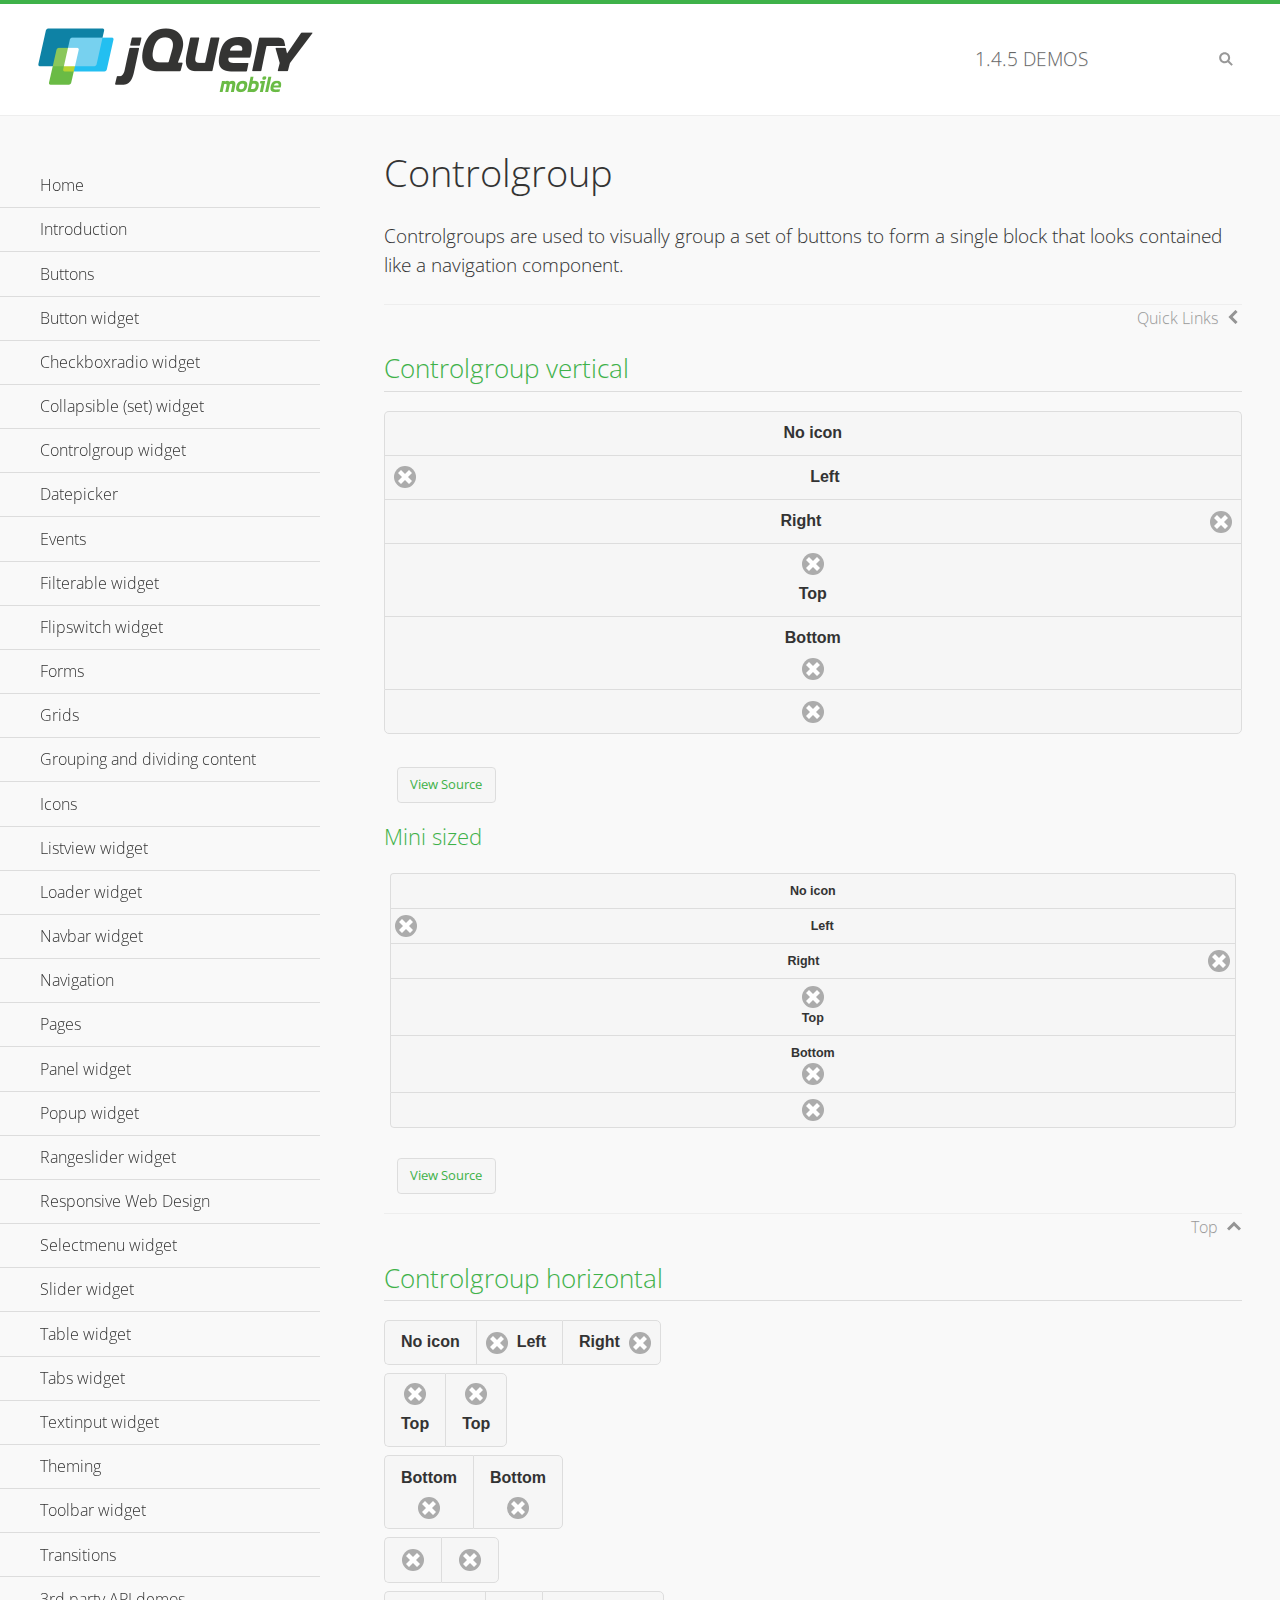
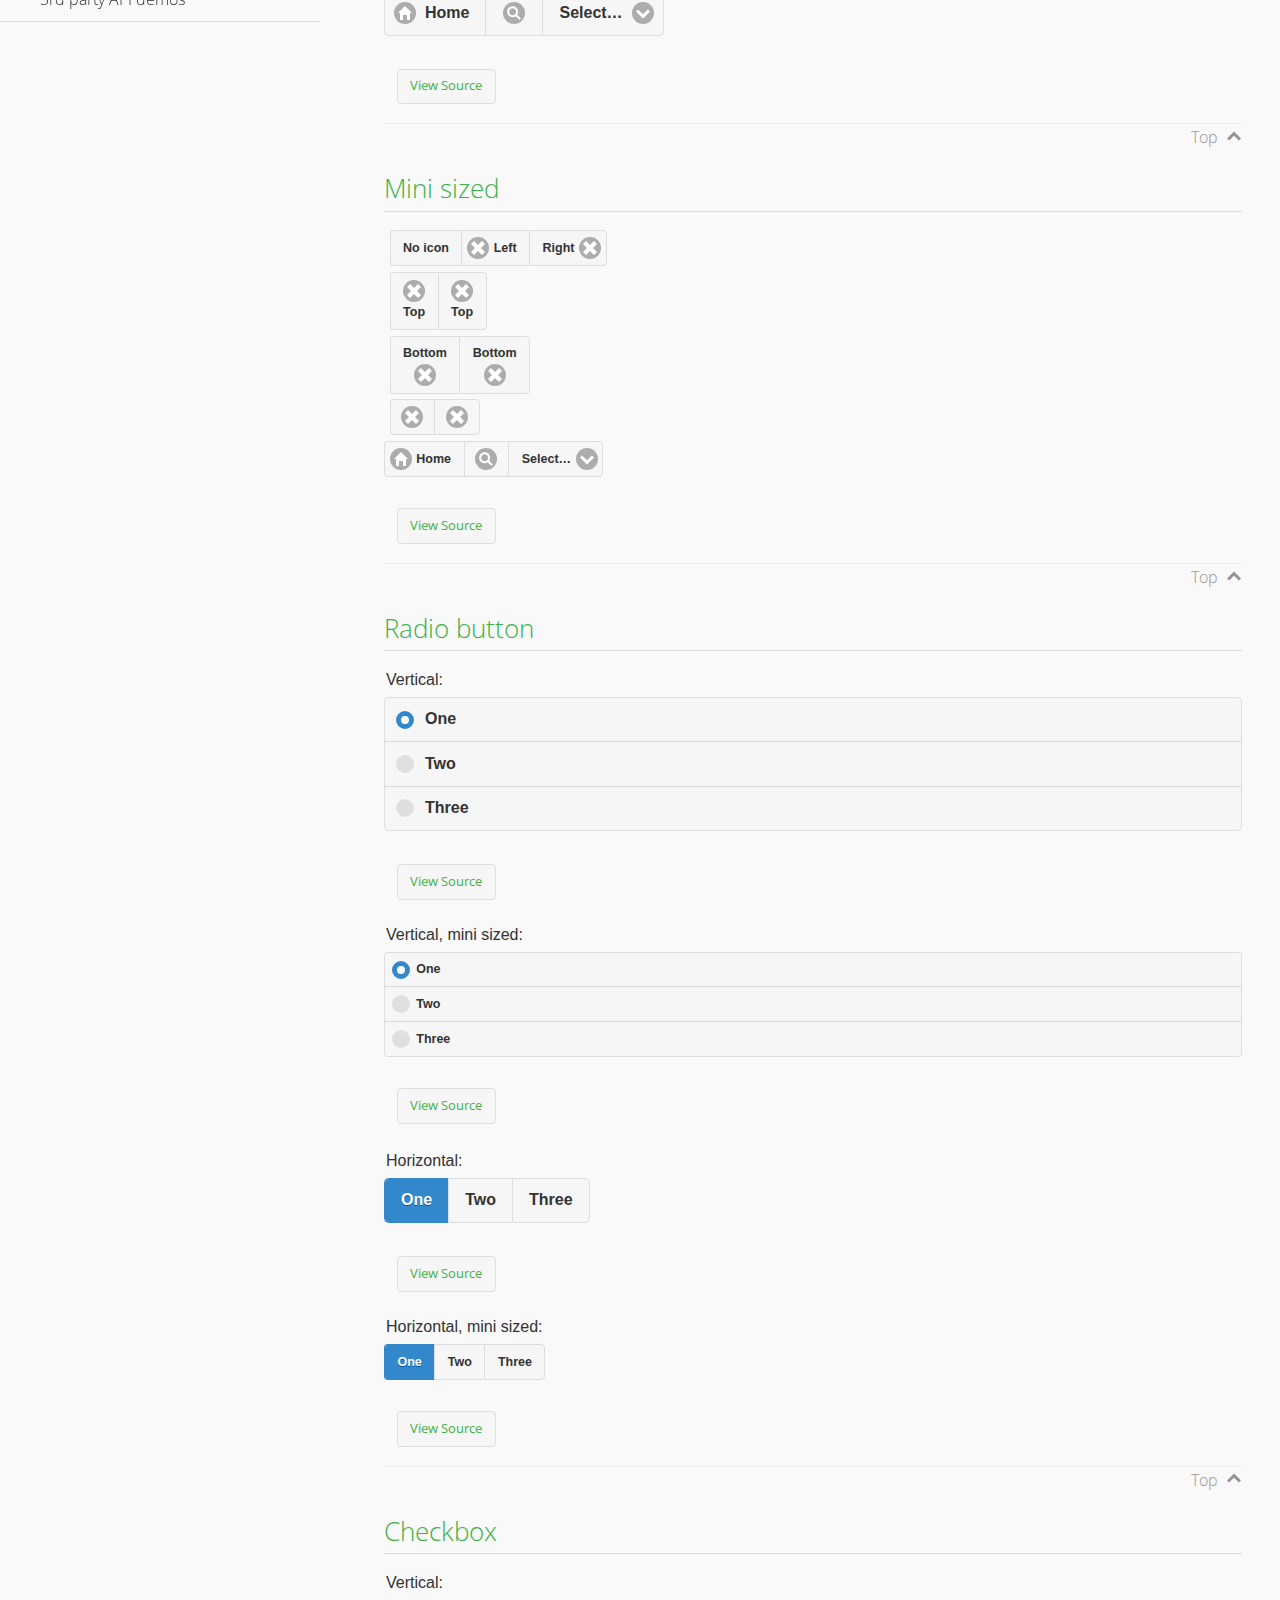
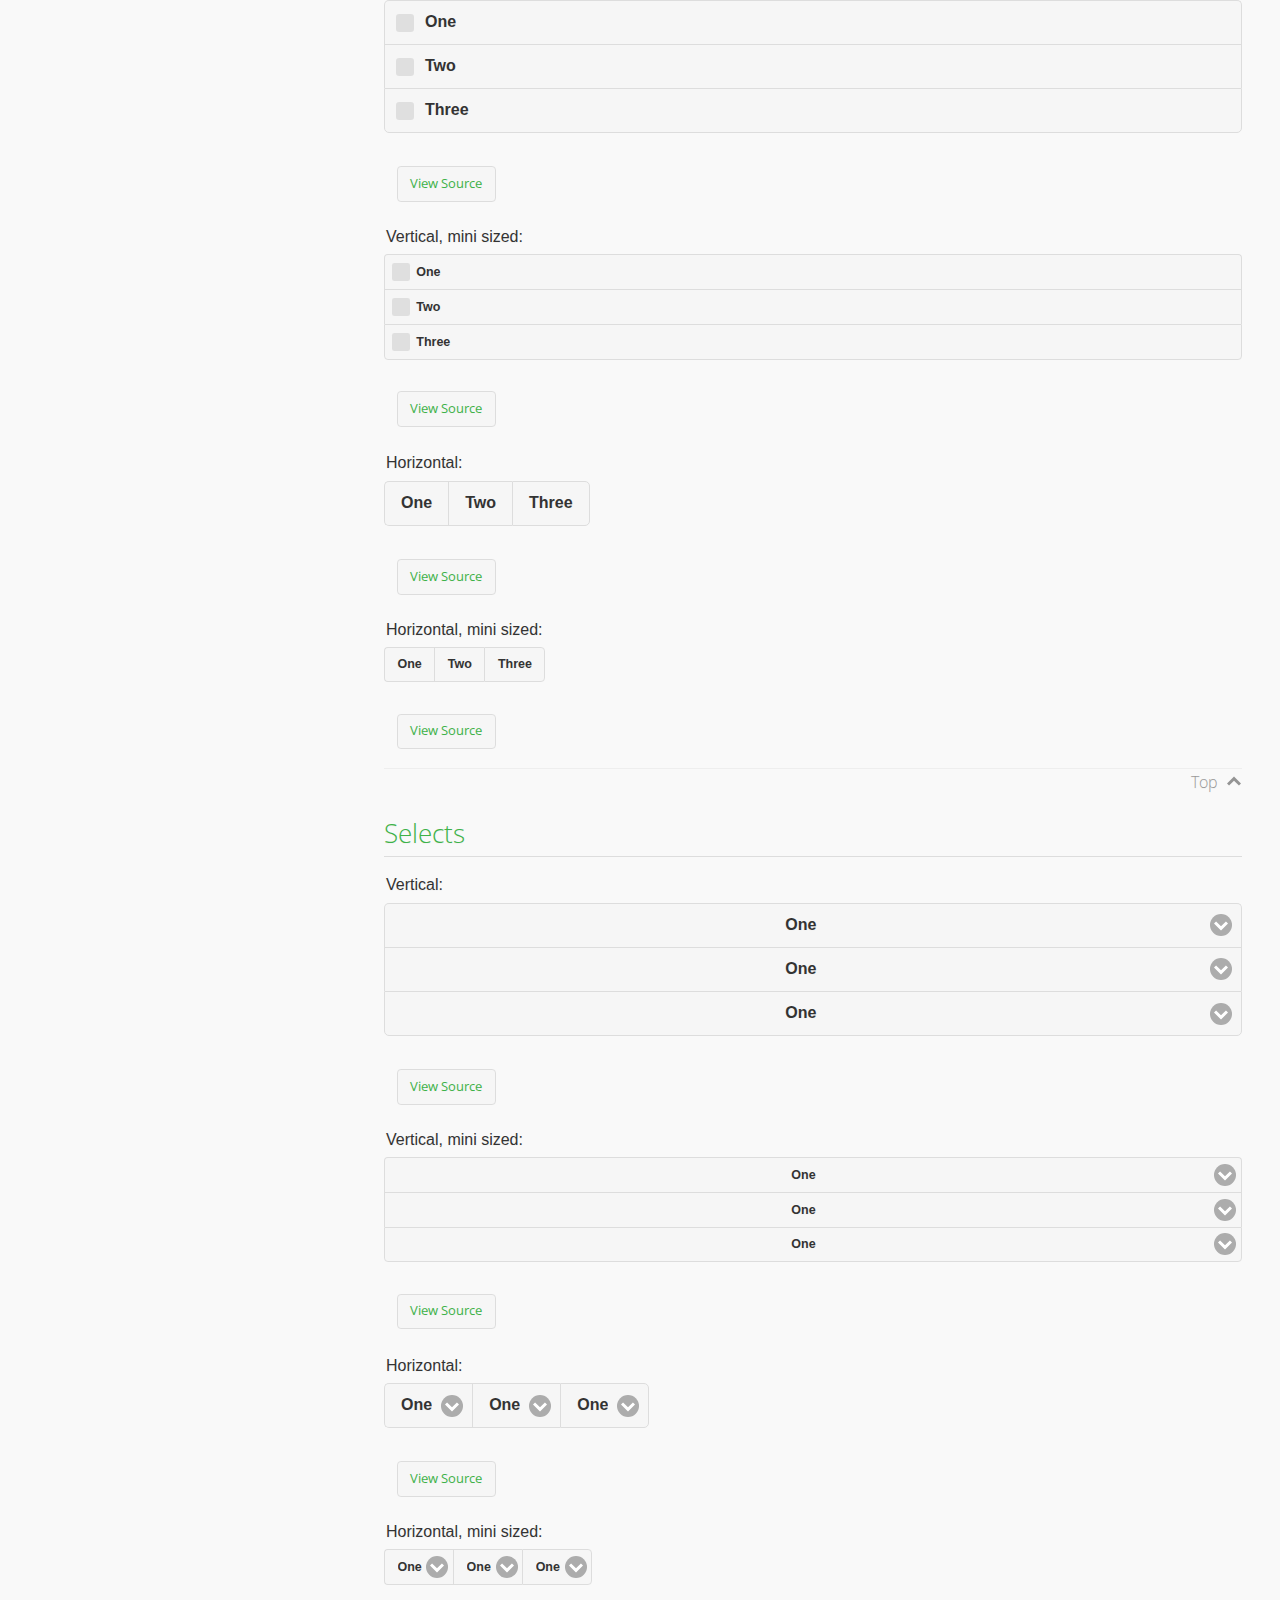
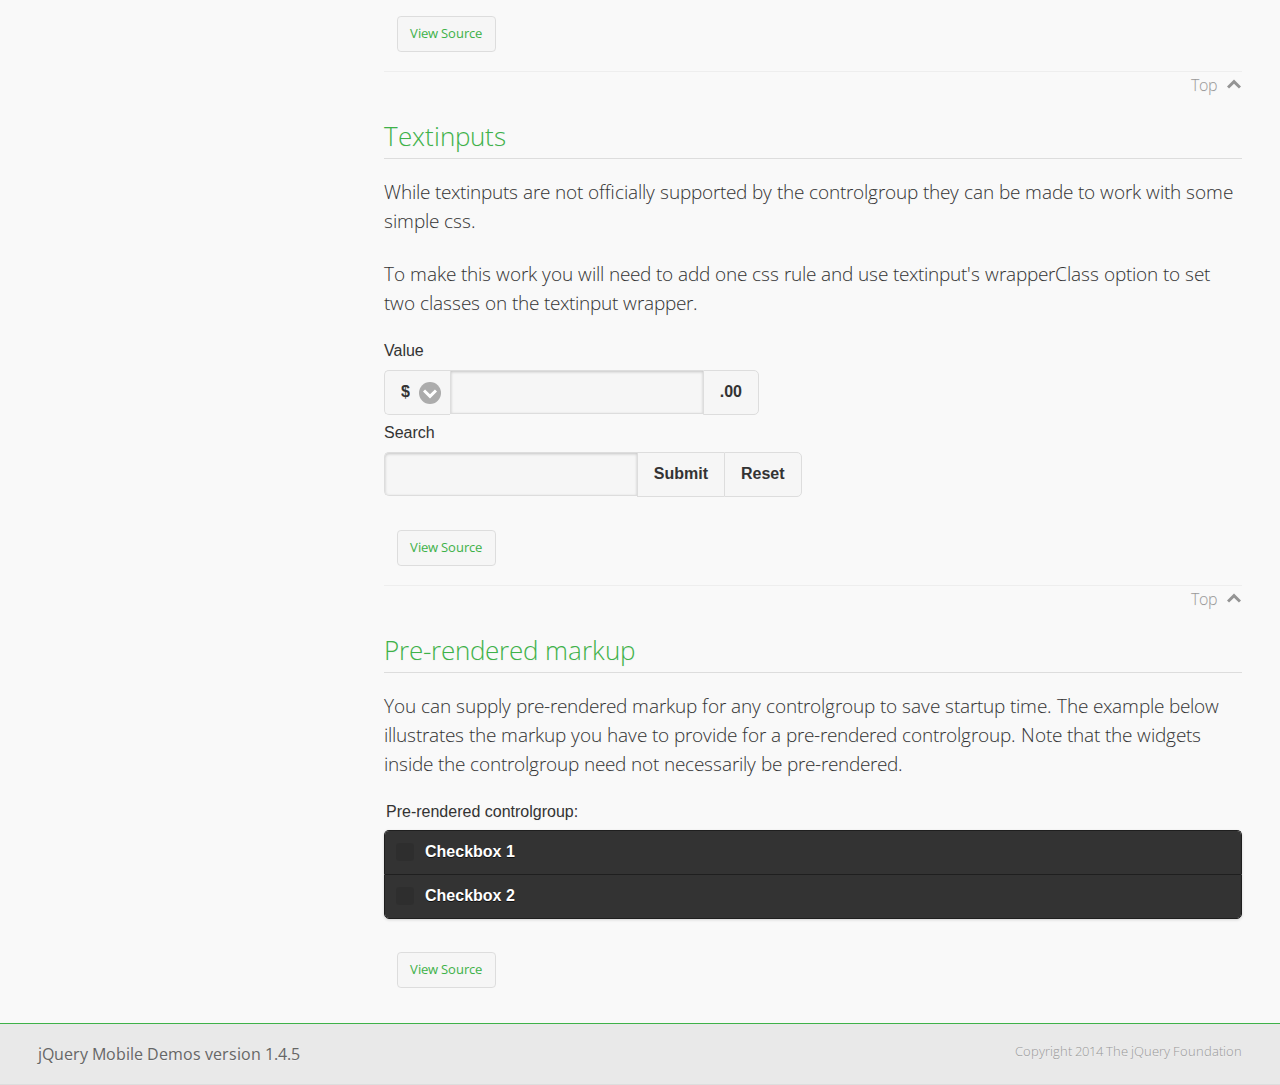
<file: assets/www/jquery.mobile-1.4.5/demos/controlgroup/index.html>
<!DOCTYPE html>
<html>
<head>
	<meta charset="utf-8">
	<meta name="viewport" content="width=device-width, initial-scale=1">
	<title>Controlgroup - jQuery Mobile Demos</title>
	    <link rel="stylesheet" href="../css/themes/default/jquery.mobile-1.4.5.min.css">
	    <link rel="stylesheet" href="../_assets/css/jqm-demos.css">
	    <link rel="shortcut icon" href="../favicon.ico">
	    <link rel="stylesheet" href="http://fonts.googleapis.com/css?family=Open+Sans:300,400,700">
	    <script src="../js/jquery.js"></script>
	    <script src="../_assets/js/index.js"></script>
	    <script src="../js/jquery.mobile-1.4.5.min.js"></script>
	    <style>
	        #demo-borders .ui-collapsible .ui-collapsible-heading .ui-btn { border-top-width: 1px !important; }
	    </style>
	    <style id="textinput-controlgroup">
			.controlgroup-textinput{
				padding-top:.22em;
				padding-bottom:.22em;
			}
	    </style>
	</head>
	<body>
	<div data-role="page" class="jqm-demos" data-quicklinks="true">

	    <div data-role="header" class="jqm-header">
			<h2><a href="../" title="jQuery Mobile Demos home"><img src="../_assets/img/jquery-logo.png" alt="jQuery Mobile"></a></h2>
		<p><span class="jqm-version"></span> Demos</p>
	        <a href="#" class="jqm-navmenu-link ui-btn ui-btn-icon-notext ui-corner-all ui-icon-bars ui-nodisc-icon ui-alt-icon ui-btn-left">Menu</a>
	        <a href="#" class="jqm-search-link ui-btn ui-btn-icon-notext ui-corner-all ui-icon-search ui-nodisc-icon ui-alt-icon ui-btn-right">Search</a>
		    </div><!-- /header -->

	    <div role="main" class="ui-content jqm-content">

        <h1>Controlgroup</h1>

        <p>Controlgroups are used to visually group a set of buttons to form a single block that looks contained like a navigation component.
        </p>

		<h2>Controlgroup vertical</h2>

			<div data-demo-html="true">
				<div data-role="controlgroup">
					<a href="#" class="ui-btn ui-corner-all">No icon</a>
					<a href="#" class="ui-btn ui-corner-all ui-icon-delete ui-btn-icon-left">Left</a>
					<a href="#" class="ui-btn ui-corner-all ui-icon-delete ui-btn-icon-right">Right</a>
					<a href="#" class="ui-btn ui-corner-all ui-icon-delete ui-btn-icon-top">Top</a>
					<a href="#" class="ui-btn ui-corner-all ui-icon-delete ui-btn-icon-bottom">Bottom</a>
					<a href="#" class="ui-btn ui-corner-all ui-icon-delete ui-btn-icon-notext">Icon only</a>
				</div>
			</div><!--/demo-html -->

			<h3>Mini sized</h3>

			<div data-demo-html="true">
				<div data-role="controlgroup" data-mini="true">
					<a href="#" class="ui-btn ui-corner-all">No icon</a>
					<a href="#" class="ui-btn ui-corner-all ui-icon-delete ui-btn-icon-left">Left</a>
					<a href="#" class="ui-btn ui-corner-all ui-icon-delete ui-btn-icon-right">Right</a>
					<a href="#" class="ui-btn ui-corner-all ui-icon-delete ui-btn-icon-top">Top</a>
					<a href="#" class="ui-btn ui-corner-all ui-icon-delete ui-btn-icon-bottom">Bottom</a>
					<a href="#" class="ui-btn ui-corner-all ui-icon-delete ui-btn-icon-notext">Icon only</a>
				</div>
			</div><!--/demo-html -->

		<h2>Controlgroup horizontal</h2>

			<div data-demo-html="true">
				<div data-role="controlgroup" data-type="horizontal">
					<a href="#" class="ui-btn ui-corner-all">No icon</a>
					<a href="#" class="ui-btn ui-corner-all ui-icon-delete ui-btn-icon-left">Left</a>
					<a href="#" class="ui-btn ui-corner-all ui-icon-delete ui-btn-icon-right">Right</a>
				</div>
				<div data-role="controlgroup" data-type="horizontal">
					<a href="#" class="ui-btn ui-corner-all ui-icon-delete ui-btn-icon-top">Top</a>
					<a href="#" class="ui-btn ui-corner-all ui-icon-delete ui-btn-icon-top">Top</a>
				</div>
				<div data-role="controlgroup" data-type="horizontal">
					<a href="#" class="ui-btn ui-corner-all ui-icon-delete ui-btn-icon-bottom">Bottom</a>
					<a href="#" class="ui-btn ui-corner-all ui-icon-delete ui-btn-icon-bottom">Bottom</a>
				</div>
				<div data-role="controlgroup" data-type="horizontal">
					<a href="#" class="ui-btn ui-corner-all ui-icon-delete ui-btn-icon-notext">Icon only</a>
					<a href="#" class="ui-btn ui-corner-all ui-icon-delete ui-btn-icon-notext">Icon only</a>
				</div>
				<form>
					<fieldset data-role="controlgroup" data-type="horizontal">
						<button data-icon="home">Home</button>
						<button data-icon="search" data-iconpos="notext">Search</button>
						<label for="select-more-1a" class="ui-hidden-accessible">More</label>
						<select name="select-more-1a" id="select-more-1a">
							<option value="">Select&hellip;</option>
							<option value="#">One</option>
							<option value="#">Two</option>
							<option value="#">Three</option>
						</select>
					</fieldset>
				</form>
			</div><!--/demo-html -->

		<h2>Mini sized</h2>

			<div data-demo-html="true">
				<div data-role="controlgroup" data-type="horizontal" data-mini="true">
					<a href="#" class="ui-btn ui-corner-all">No icon</a>
					<a href="#" class="ui-btn ui-corner-all ui-icon-delete ui-btn-icon-left">Left</a>
					<a href="#" class="ui-btn ui-corner-all ui-icon-delete ui-btn-icon-right">Right</a>
				</div>
				<div data-role="controlgroup" data-type="horizontal" data-mini="true">
					<a href="#" class="ui-btn ui-corner-all ui-icon-delete ui-btn-icon-top">Top</a>
					<a href="#" class="ui-btn ui-corner-all ui-icon-delete ui-btn-icon-top">Top</a>
				</div>
				<div data-role="controlgroup" data-type="horizontal" data-mini="true">
					<a href="#" class="ui-btn ui-corner-all ui-icon-delete ui-btn-icon-bottom">Bottom</a>
					<a href="#" class="ui-btn ui-corner-all ui-icon-delete ui-btn-icon-bottom">Bottom</a>
				</div>
				<div data-role="controlgroup" data-type="horizontal" data-mini="true">
					<a href="#" class="ui-btn ui-corner-all ui-icon-delete ui-btn-icon-notext">Icon only</a>
					<a href="#" class="ui-btn ui-corner-all ui-icon-delete ui-btn-icon-notext">Icon only</a>
				</div>
				<form>
					<fieldset data-role="controlgroup" data-type="horizontal" data-mini="true">
						<button data-icon="home">Home</button>
						<button data-icon="search" data-iconpos="notext">Search</button>
						<label for="select-more-2a" class="ui-hidden-accessible">More</label>
						<select name="select-more-2a" id="select-more-2a">
							<option value="">Select&hellip;</option>
							<option value="#">One</option>
							<option value="#">Two</option>
							<option value="#">Three</option>
						</select>
					</fieldset>
				</form>
			</div><!--/demo-html -->

			<h2>Radio button</h2>

				<div data-demo-html="true">
					<form>
					<fieldset data-role="controlgroup">
						<legend>Vertical:</legend>
						<input type="radio" name="radio-choice-v-2" id="radio-choice-v-2a" value="on" checked="checked">
						<label for="radio-choice-v-2a">One</label>
						<input type="radio" name="radio-choice-v-2" id="radio-choice-v-2b" value="off">
						<label for="radio-choice-v-2b">Two</label>
						<input type="radio" name="radio-choice-v-2" id="radio-choice-v-2c" value="other">
						<label for="radio-choice-v-2c">Three</label>
					</fieldset>
					</form>
				</div><!--/demo-html -->

				<div data-demo-html="true">
					<form>
					<fieldset data-role="controlgroup" data-mini="true">
						<legend>Vertical, mini sized:</legend>
						<input type="radio" name="radio-choice-v-6" id="radio-choice-v-6a" value="on" checked="checked">
						<label for="radio-choice-v-6a">One</label>
						<input type="radio" name="radio-choice-v-6" id="radio-choice-v-6b" value="off">
						<label for="radio-choice-v-6b">Two</label>
						<input type="radio" name="radio-choice-v-6" id="radio-choice-v-6c" value="other">
						<label for="radio-choice-v-6c">Three</label>
					</fieldset>
					</form>
				</div><!--/demo-html -->

				<div data-demo-html="true">
					<form>
					<fieldset data-role="controlgroup" data-type="horizontal">
						<legend>Horizontal:</legend>
						<input type="radio" name="radio-choice-h-2" id="radio-choice-h-2a" value="on" checked="checked">
						<label for="radio-choice-h-2a">One</label>
						<input type="radio" name="radio-choice-h-2" id="radio-choice-h-2b" value="off">
						<label for="radio-choice-h-2b">Two</label>
						<input type="radio" name="radio-choice-h-2" id="radio-choice-h-2c" value="other">
						<label for="radio-choice-h-2c">Three</label>
					</fieldset>
					</form>
				</div><!--/demo-html -->

				<div data-demo-html="true">
					<form>
					<fieldset data-role="controlgroup" data-type="horizontal" data-mini="true">
						<legend>Horizontal, mini sized:</legend>
						<input type="radio" name="radio-choice-h-6" id="radio-choice-h-6a" value="on" checked="checked">
						<label for="radio-choice-h-6a">One</label>
						<input type="radio" name="radio-choice-h-6" id="radio-choice-h-6b" value="off">
						<label for="radio-choice-h-6b">Two</label>
						<input type="radio" name="radio-choice-h-6" id="radio-choice-h-6c" value="other">
						<label for="radio-choice-h-6c">Three</label>
					</fieldset>
					</form>
				</div><!--/demo-html -->

			<h2>Checkbox</h2>

				<div data-demo-html="true">
					<form>
					<fieldset data-role="controlgroup">
						<legend>Vertical:</legend>
						<input type="checkbox" name="checkbox-v-2a" id="checkbox-v-2a">
						<label for="checkbox-v-2a">One</label>
						<input type="checkbox" name="checkbox-v-2b" id="checkbox-v-2b">
						<label for="checkbox-v-2b">Two</label>
						<input type="checkbox" name="checkbox-v-2c" id="checkbox-v-2c">
						<label for="checkbox-v-2c">Three</label>
					</fieldset>
					</form>
				</div><!--/demo-html -->

				<div data-demo-html="true">
					<form>
					<fieldset data-role="controlgroup" data-mini="true">
						<legend>Vertical, mini sized:</legend>
						<input type="checkbox" name="checkbox-v-6a" id="checkbox-v-6a">
						<label for="checkbox-v-6a">One</label>
						<input type="checkbox" name="checkbox-v-6b" id="checkbox-v-6b">
						<label for="checkbox-v-6b">Two</label>
						<input type="checkbox" name="checkbox-v-6c" id="checkbox-v-6c">
						<label for="checkbox-v-6c">Three</label>
					</fieldset>
					</form>
				</div><!--/demo-html -->

				<div data-demo-html="true">
					<form>
					<fieldset data-role="controlgroup" data-type="horizontal">
						<legend>Horizontal:</legend>
						<input type="checkbox" name="checkbox-h-2a" id="checkbox-h-2a">
						<label for="checkbox-h-2a">One</label>
						<input type="checkbox" name="checkbox-h-2b" id="checkbox-h-2b">
						<label for="checkbox-h-2b">Two</label>
						<input type="checkbox" name="checkbox-h-2c" id="checkbox-h-2c">
						<label for="checkbox-h-2c">Three</label>
					</fieldset>
					</form>
				</div><!--/demo-html -->

				<div data-demo-html="true">
					<form>
					<fieldset data-role="controlgroup" data-type="horizontal" data-mini="true">
						<legend>Horizontal, mini sized:</legend>
						<input type="checkbox" name="checkbox-h-6a" id="checkbox-h-6a">
						<label for="checkbox-h-6a">One</label>
						<input type="checkbox" name="checkbox-h-6b" id="checkbox-h-6b">
						<label for="checkbox-h-6b">Two</label>
						<input type="checkbox" name="checkbox-h-6c" id="checkbox-h-6c">
						<label for="checkbox-h-6c">Three</label>
					</fieldset>
					</form>
				</div><!--/demo-html -->

			<h2>Selects</h2>

				<div data-demo-html="true">
					<form>
					<fieldset data-role="controlgroup">
						<legend>Vertical:</legend>
						<label for="select-v-2a">Select A</label>
						<select name="select-v-2a" id="select-v-2a">
							<option value="#">One</option>
							<option value="#">Two</option>
							<option value="#">Three</option>
						</select>
						<label for="select-v-2b">Select B</label>
						<select name="select-v-2b" id="select-v-2b">
							<option value="#">One</option>
							<option value="#">Two</option>
							<option value="#">Three</option>
						</select>
						<label for="select-v-2c">Select C</label>
						<select name="select-v-2c" id="select-v-2c">
							<option value="#">One</option>
							<option value="#">Two</option>
							<option value="#">Three</option>
						</select>
					</fieldset>
					</form>
				</div><!--/demo-html -->

				<div data-demo-html="true">
					<form>
					<fieldset data-role="controlgroup" data-mini="true">
						<legend>Vertical, mini sized:</legend>
						<label for="select-v-6a">Select A</label>
						<select name="select-v-6a" id="select-v-6a">
							<option value="#">One</option>
							<option value="#">Two</option>
							<option value="#">Three</option>
						</select>
						<label for="select-v-6b">Select B</label>
						<select name="select-v-6b" id="select-v-6b">
							<option value="#">One</option>
							<option value="#">Two</option>
							<option value="#">Three</option>
						</select>
						<label for="select-v-6c">Select C</label>
						<select name="select-v-6c" id="select-v-6c">
							<option value="#">One</option>
							<option value="#">Two</option>
							<option value="#">Three</option>
						</select>
					</fieldset>
					</form>
				</div><!--/demo-html -->

				<div data-demo-html="true">
					<form>
					<fieldset data-role="controlgroup" data-type="horizontal">
						<legend>Horizontal:</legend>
						<label for="select-h-2a">Select A</label>
						<select name="select-h-2a" id="select-h-2a">
							<option value="#">One</option>
							<option value="#">Two</option>
							<option value="#">Three</option>
						</select>
						<label for="select-h-2b">Select B</label>
						<select name="select-h-2b" id="select-h-2b">
							<option value="#">One</option>
							<option value="#">Two</option>
							<option value="#">Three</option>
						</select>
						<label for="select-h-2c">Select C</label>
						<select name="select-h-2c" id="select-h-2c">
							<option value="#">One</option>
							<option value="#">Two</option>
							<option value="#">Three</option>
						</select>
					</fieldset>
					</form>
				</div><!--/demo-html -->

				<div data-demo-html="true">
					<form>
					<fieldset data-role="controlgroup" data-type="horizontal" data-mini="true">
						<legend>Horizontal, mini sized:</legend>
						<label for="select-h-6a">Select A</label>
						<select name="select-h-6a" id="select-h-6a">
							<option value="#">One</option>
							<option value="#">Two</option>
							<option value="#">Three</option>
						</select>
						<label for="select-h-6b">Select B</label>
						<select name="select-h-6b" id="select-h-6b">
							<option value="#">One</option>
							<option value="#">Two</option>
							<option value="#">Three</option>
						</select>
						<label for="select-h-6c">Select C</label>
						<select name="select-h-6c" id="select-h-6c">
							<option value="#">One</option>
							<option value="#">Two</option>
							<option value="#">Three</option>
						</select>
					</fieldset>
					</form>
				</div><!--/demo-html -->

				<h2>Textinputs</h2>
				<p>While textinputs are not officially supported by the controlgroup they can be made to work with some simple css.</p>
				<p>To make this work you will need to add one css rule and use textinput's wrapperClass option to set two classes on the textinput wrapper.</p>
				<div data-demo-html="true" data-demo-css="#textinput-controlgroup">
					<label for="currency-controlgroup">Value</label>
					<div data-role="controlgroup" data-type="horizontal">
						<select>
							<option>$</option>
							<option>€</option>
							<option>£</option>
							<option>¥</option>
							<option>₩</option>
							<option>₹</option>
						</select>
						<input id="currency-controlgroup" type="text" data-wrapper-class="controlgroup-textinput ui-btn">
						<button>.00</button>
					</div>
					<label for="search-control-group">Search</label>
					<div data-role="controlgroup" data-type="horizontal">
						<input type="text" id="search-control-group" data-wrapper-class="controlgroup-textinput ui-btn">
						<button>Submit</button>
						<button>Reset</button>
					</div>
				</div>

		<h2>Pre-rendered markup</h2>
		<p>You can supply pre-rendered markup for any controlgroup to save startup time. The example below illustrates the markup you have to provide for a pre-rendered controlgroup. Note that the widgets inside the controlgroup need not necessarily be pre-rendered.</p>
		<div data-demo-html="true">
			<div data-role="controlgroup" data-enhanced="true" class="ui-controlgroup ui-controlgroup-vertical ui-group-theme-b ui-corner-all">
				<div role="heading" class="ui-controlgroup-label">
					<legend>Pre-rendered controlgroup:</legend>
				</div>
				<div class="ui-controlgroup-controls ui-shadow">
					<label for="pre-rendered-cb-1" class="ui-first-child">Checkbox 1</label>
					<input type="checkbox" id="pre-rendered-cb-1" name="pre-rendered-cb-1" value="1">
					<label for="pre-rendered-cb-2" class="ui-last-child">Checkbox 2</label>
					<input type="checkbox" id="pre-rendered-cb-2" name="pre-rendered-cb-2" value="2">
				</div>
			</div>
		</div>

	</div><!-- /content -->
	    <div data-role="panel" class="jqm-navmenu-panel" data-position="left" data-display="overlay" data-theme="a">
	    	<ul class="jqm-list ui-alt-icon ui-nodisc-icon">
<li data-filtertext="demos homepage" data-icon="home"><a href=".././">Home</a></li>
<li data-filtertext="introduction overview getting started"><a href="../intro/" data-ajax="false">Introduction</a></li>
<li data-filtertext="buttons button markup buttonmarkup method anchor link button element"><a href="../button-markup/" data-ajax="false">Buttons</a></li>
<li data-filtertext="form button widget input button submit reset"><a href="../button/" data-ajax="false">Button widget</a></li>
<li data-role="collapsible" data-enhanced="true" data-collapsed-icon="carat-d" data-expanded-icon="carat-u" data-iconpos="right" data-inset="false" class="ui-collapsible ui-collapsible-themed-content ui-collapsible-collapsed">
	<h3 class="ui-collapsible-heading ui-collapsible-heading-collapsed">
		<a href="#" class="ui-collapsible-heading-toggle ui-btn ui-btn-icon-right ui-btn-inherit ui-icon-carat-d">
		    Checkboxradio widget<span class="ui-collapsible-heading-status"> click to expand contents</span>
		</a>
	</h3>
	<div class="ui-collapsible-content ui-body-inherit ui-collapsible-content-collapsed" aria-hidden="true">
		<ul>
			<li data-filtertext="form checkboxradio widget checkbox input checkboxes controlgroups"><a href="../checkboxradio-checkbox/" data-ajax="false">Checkboxes</a></li>
			<li data-filtertext="form checkboxradio widget radio input radio buttons controlgroups"><a href="../checkboxradio-radio/" data-ajax="false">Radio buttons</a></li>
		</ul>
	</div>
</li>
<li data-role="collapsible" data-enhanced="true" data-collapsed-icon="carat-d" data-expanded-icon="carat-u" data-iconpos="right" data-inset="false" class="ui-collapsible ui-collapsible-themed-content ui-collapsible-collapsed">
	<h3 class="ui-collapsible-heading ui-collapsible-heading-collapsed">
		<a href="#" class="ui-collapsible-heading-toggle ui-btn ui-btn-icon-right ui-btn-inherit ui-icon-carat-d">
			Collapsible (set) widget<span class="ui-collapsible-heading-status"> click to expand contents</span>
		</a>
	</h3>
	<div class="ui-collapsible-content ui-body-inherit ui-collapsible-content-collapsed" aria-hidden="true">
		<ul>
			<li data-filtertext="collapsibles content formatting"><a href="../collapsible/" data-ajax="false">Collapsible</a></li>
			<li data-filtertext="dynamic collapsible set accordion append expand"><a href="../collapsible-dynamic/" data-ajax="false">Dynamic collapsibles</a></li>
			<li data-filtertext="accordions collapsible set widget content formatting grouped collapsibles"><a href="../collapsibleset/" data-ajax="false">Collapsible set</a></li>
		</ul>
	</div>
</li>
<li data-role="collapsible" data-enhanced="true" data-collapsed-icon="carat-d" data-expanded-icon="carat-u" data-iconpos="right" data-inset="false" class="ui-collapsible ui-collapsible-themed-content ui-collapsible-collapsed">
	<h3 class="ui-collapsible-heading ui-collapsible-heading-collapsed">
		<a href="#" class="ui-collapsible-heading-toggle ui-btn ui-btn-icon-right ui-btn-inherit ui-icon-carat-d">
			Controlgroup widget<span class="ui-collapsible-heading-status"> click to expand contents</span>
		</a>
	</h3>
	<div class="ui-collapsible-content ui-body-inherit ui-collapsible-content-collapsed" aria-hidden="true">
		<ul>
			<li data-filtertext="controlgroups selectmenu checkboxradio input grouped buttons horizontal vertical"><a href="../controlgroup/" data-ajax="false">Controlgroup</a></li>
			<li data-filtertext="dynamic controlgroup dynamically add buttons"><a href="../controlgroup-dynamic/" data-ajax="false">Dynamic controlgroups</a></li>
		</ul>
	</div>
</li>
<li data-filtertext="form datepicker widget date input"><a href="../datepicker/" data-ajax="false">Datepicker</a></li>
<li data-role="collapsible" data-enhanced="true" data-collapsed-icon="carat-d" data-expanded-icon="carat-u" data-iconpos="right" data-inset="false" class="ui-collapsible ui-collapsible-themed-content ui-collapsible-collapsed">
	<h3 class="ui-collapsible-heading ui-collapsible-heading-collapsed">
		<a href="#" class="ui-collapsible-heading-toggle ui-btn ui-btn-icon-right ui-btn-inherit ui-icon-carat-d">
			Events<span class="ui-collapsible-heading-status"> click to expand contents</span>
		</a>
	</h3>
	<div class="ui-collapsible-content ui-body-inherit ui-collapsible-content-collapsed" aria-hidden="true">
		<ul>
			<li data-filtertext="swipe to delete list items listviews swipe events"><a href="../swipe-list/" data-ajax="false">Swipe list items</a></li>
			<li data-filtertext="swipe to navigate swipe page navigation swipe events"><a href="../swipe-page/" data-ajax="false">Swipe page navigation</a></li>
		</ul>
	</div>
</li>
<li data-filtertext="filterable filter elements sorting searching listview table"><a href="../filterable/" data-ajax="false">Filterable widget</a></li>
<li data-filtertext="form flipswitch widget flip toggle switch binary select checkbox input"><a href="../flipswitch/" data-ajax="false">Flipswitch widget</a></li>
<li data-role="collapsible" data-enhanced="true" data-collapsed-icon="carat-d" data-expanded-icon="carat-u" data-iconpos="right" data-inset="false" class="ui-collapsible ui-collapsible-themed-content ui-collapsible-collapsed">
	<h3 class="ui-collapsible-heading ui-collapsible-heading-collapsed">
		<a href="#" class="ui-collapsible-heading-toggle ui-btn ui-btn-icon-right ui-btn-inherit ui-icon-carat-d">
			Forms<span class="ui-collapsible-heading-status"> click to expand contents</span>
		</a>
	</h3>
	<div class="ui-collapsible-content ui-body-inherit ui-collapsible-content-collapsed" aria-hidden="true">
		<ul>
			<li data-filtertext="forms text checkbox radio range button submit reset inputs selects textarea slider flipswitch label form elements"><a href="../forms/" data-ajax="false">Forms</a></li>
			<li data-filtertext="form hide labels hidden accessible ui-hidden-accessible forms"><a href="../forms-label-hidden-accessible/" data-ajax="false">Hide labels</a></li>
			<li data-filtertext="form field containers fieldcontain ui-field-contain forms"><a href="../forms-field-contain/" data-ajax="false">Field containers</a></li>
			<li data-filtertext="forms disabled form elements"><a href="../forms-disabled/" data-ajax="false">Forms disabled</a></li>
			<li data-filtertext="forms gallery examples overview forms text checkbox radio range button submit reset inputs selects textarea slider flipswitch label form elements"><a href="../forms-gallery/" data-ajax="false">Forms gallery</a></li>
		</ul>
	</div>
</li>
<li data-role="collapsible" data-enhanced="true" data-collapsed-icon="carat-d" data-expanded-icon="carat-u" data-iconpos="right" data-inset="false" class="ui-collapsible ui-collapsible-themed-content ui-collapsible-collapsed">
	<h3 class="ui-collapsible-heading ui-collapsible-heading-collapsed">
		<a href="#" class="ui-collapsible-heading-toggle ui-btn ui-btn-icon-right ui-btn-inherit ui-icon-carat-d">
			Grids<span class="ui-collapsible-heading-status"> click to expand contents</span>
		</a>
	</h3>
	<div class="ui-collapsible-content ui-body-inherit ui-collapsible-content-collapsed" aria-hidden="true">
		<ul>
			<li data-filtertext="grids columns blocks content formatting rwd responsive css framework"><a href="../grids/" data-ajax="false">Grids</a></li>
			<li data-filtertext="buttons in grids css framework"><a href="../grids-buttons/" data-ajax="false">Buttons in grids</a></li>
			<li data-filtertext="custom responsive grids rwd css framework"><a href="../grids-custom-responsive/" data-ajax="false">Custom responsive grids</a></li>
		</ul>
	</div>
</li>
<li data-filtertext="blocks content formatting sections heading"><a href="../body-bar-classes/" data-ajax="false">Grouping and dividing content</a></li>
<li data-role="collapsible" data-enhanced="true" data-collapsed-icon="carat-d" data-expanded-icon="carat-u" data-iconpos="right" data-inset="false" class="ui-collapsible ui-collapsible-themed-content ui-collapsible-collapsed">
	<h3 class="ui-collapsible-heading ui-collapsible-heading-collapsed">
		<a href="#" class="ui-collapsible-heading-toggle ui-btn ui-btn-icon-right ui-btn-inherit ui-icon-carat-d">
			Icons<span class="ui-collapsible-heading-status"> click to expand contents</span>
		</a>
	</h3>
	<div class="ui-collapsible-content ui-body-inherit ui-collapsible-content-collapsed" aria-hidden="true">
		<ul>
			<li data-filtertext="button icons svg disc alt custom icon position"><a href="../icons/" data-ajax="false">Icons</a></li>
			<li data-filtertext=""><a href="../icons-grunticon/" data-ajax="false">Grunticon loader</a></li>
		</ul>
	</div>
</li>
<li data-role="collapsible" data-enhanced="true" data-collapsed-icon="carat-d" data-expanded-icon="carat-u" data-iconpos="right" data-inset="false" class="ui-collapsible ui-collapsible-themed-content ui-collapsible-collapsed">
	<h3 class="ui-collapsible-heading ui-collapsible-heading-collapsed">
		<a href="#" class="ui-collapsible-heading-toggle ui-btn ui-btn-icon-right ui-btn-inherit ui-icon-carat-d">
			Listview widget<span class="ui-collapsible-heading-status"> click to expand contents</span>
		</a>
	</h3>
	<div class="ui-collapsible-content ui-body-inherit ui-collapsible-content-collapsed" aria-hidden="true">
		<ul>
			<li data-filtertext="listview widget thumbnails icons nested split button collapsible ul ol"><a href="../listview/" data-ajax="false">Listview</a></li>
			<li data-filtertext="autocomplete filterable reveal listview filtertextbeforefilter placeholder"><a href="../listview-autocomplete/" data-ajax="false">Listview autocomplete</a></li>
			<li data-filtertext="autocomplete filterable reveal listview remote data filtertextbeforefilter placeholder"><a href="../listview-autocomplete-remote/" data-ajax="false">Listview autocomplete remote data</a></li>
			<li data-filtertext="autodividers anchor jump scroll linkbars listview lists ul ol"><a href="../listview-autodividers-linkbar/" data-ajax="false">Listview autodividers linkbar</a></li>
			<li data-filtertext="listview autodividers selector autodividersselector lists ul ol"><a href="../listview-autodividers-selector/" data-ajax="false">Listview autodividers selector</a></li>
			<li data-filtertext="listview nested list items"><a href="../listview-nested-lists/" data-ajax="false">Nested Listviews</a></li>
			<li data-filtertext="listview collapsible list items flat"><a href="../listview-collapsible-item-flat/" data-ajax="false">Listview collapsible list items (flat)</a></li>
			<li data-filtertext="listview collapsible list indented"><a href="../listview-collapsible-item-indented/" data-ajax="false">Listview collapsible list items (indented)</a></li>
			<li data-filtertext="grid listview responsive grids responsive listviews lists ul"><a href="../listview-grid/" data-ajax="false">Listview responsive grid</a></li>
		</ul>
	</div>
</li>
<li data-filtertext="loader widget page loading navigation overlay spinner"><a href="../loader/" data-ajax="false">Loader widget</a></li>
<li data-filtertext="navbar widget navmenu toolbars header footer"><a href="../navbar/" data-ajax="false">Navbar widget</a></li>
<li data-role="collapsible" data-enhanced="true" data-collapsed-icon="carat-d" data-expanded-icon="carat-u" data-iconpos="right" data-inset="false" class="ui-collapsible ui-collapsible-themed-content ui-collapsible-collapsed">
	<h3 class="ui-collapsible-heading ui-collapsible-heading-collapsed">
		<a href="#" class="ui-collapsible-heading-toggle ui-btn ui-btn-icon-right ui-btn-inherit ui-icon-carat-d">
			Navigation<span class="ui-collapsible-heading-status"> click to expand contents</span>
		</a>
	</h3>
	<div class="ui-collapsible-content ui-body-inherit ui-collapsible-content-collapsed" aria-hidden="true">
		<ul>
			<li data-filtertext="ajax navigation navigate widget history event method"><a href="../navigation/" data-ajax="false">Navigation</a></li>
			<li data-filtertext="linking pages page links navigation ajax prefetch cache"><a href="../navigation-linking-pages/" data-ajax="false">Linking pages</a></li>
			<!-- <li data-filtertext="php redirect server redirection server-side navigation"><a href="../navigation-php-redirect/" data-ajax="false">PHP redirect demo</a></li>-->
			<li data-filtertext="navigation redirection hash query"><a href="../navigation-hash-processing/" data-ajax="false">Hash processing demo</a></li>
			<li data-filtertext="navigation redirection hash query"><a href="../page-events/" data-ajax="false">Page Navigation Events</a></li>
		</ul>
	</div>
</li>
<li data-role="collapsible" data-enhanced="true" data-collapsed-icon="carat-d" data-expanded-icon="carat-u" data-iconpos="right" data-inset="false" class="ui-collapsible ui-collapsible-themed-content ui-collapsible-collapsed">
	<h3 class="ui-collapsible-heading ui-collapsible-heading-collapsed">
		<a href="#" class="ui-collapsible-heading-toggle ui-btn ui-btn-icon-right ui-btn-inherit ui-icon-carat-d">
			Pages<span class="ui-collapsible-heading-status"> click to expand contents</span>
		</a>
	</h3>
	<div class="ui-collapsible-content ui-body-inherit ui-collapsible-content-collapsed" aria-hidden="true">
		<ul>
			<li data-filtertext="pages page widget ajax navigation"><a href="../pages/" data-ajax="false">Pages</a></li>
			<li data-filtertext="single page"><a href="../pages-single-page/" data-ajax="false">Single page</a></li>
			<li data-filtertext="multipage multi-page page"><a href="../pages-multi-page/" data-ajax="false">Multi-page template</a></li>
			<li data-filtertext="dialog page widget modal popup"><a href="../pages-dialog/" data-ajax="false">Dialog page</a></li>
		</ul>
	</div>
</li>
<li data-role="collapsible" data-enhanced="true" data-collapsed-icon="carat-d" data-expanded-icon="carat-u" data-iconpos="right" data-inset="false" class="ui-collapsible ui-collapsible-themed-content ui-collapsible-collapsed">
	<h3 class="ui-collapsible-heading ui-collapsible-heading-collapsed">
		<a href="#" class="ui-collapsible-heading-toggle ui-btn ui-btn-icon-right ui-btn-inherit ui-icon-carat-d">
			Panel widget<span class="ui-collapsible-heading-status"> click to expand contents</span>
		</a>
	</h3>
	<div class="ui-collapsible-content ui-body-inherit ui-collapsible-content-collapsed" aria-hidden="true">
		<ul>
			<li data-filtertext="panel widget sliding panels reveal push overlay responsive"><a href="../panel/" data-ajax="false">Panel</a></li>
			<li data-filtertext=""><a href="../panel-external/" data-ajax="false">External panels</a></li>
			<li data-filtertext="panel "><a href="../panel-fixed/" data-ajax="false">Fixed panels</a></li>
			<li data-filtertext="panel slide panels sliding panels shadow rwd responsive breakpoint"><a href="../panel-responsive/" data-ajax="false">Panels responsive</a></li>
			<li data-filtertext="panel custom style custom panel width reveal shadow listview panel styling page background wrapper"><a href="../panel-styling/" data-ajax="false">Custom panel style</a></li>
			<li data-filtertext="panel open on swipe"><a href="../panel-swipe-open/" data-ajax="false">Panel open on swipe</a></li>
			<li data-filtertext="panels outside page internal external toolbars"><a href="../panel-external-internal/" data-ajax="false">Panel external and internal</a></li>
		</ul>
	</div>
</li>
<li data-role="collapsible" data-enhanced="true" data-collapsed-icon="carat-d" data-expanded-icon="carat-u" data-iconpos="right" data-inset="false" class="ui-collapsible ui-collapsible-themed-content ui-collapsible-collapsed">
	<h3 class="ui-collapsible-heading ui-collapsible-heading-collapsed">
		<a href="#" class="ui-collapsible-heading-toggle ui-btn ui-btn-icon-right ui-btn-inherit ui-icon-carat-d">
			Popup widget<span class="ui-collapsible-heading-status"> click to expand contents</span>
		</a>
	</h3>
	<div class="ui-collapsible-content ui-body-inherit ui-collapsible-content-collapsed" aria-hidden="true">
		<ul>
			<li data-filtertext="popup widget popups dialog modal transition tooltip lightbox form overlay screen flip pop fade transition"><a href="../popup/" data-ajax="false">Popup</a></li>
			<li data-filtertext="popup alignment position"><a href="../popup-alignment/" data-ajax="false">Popup alignment</a></li>
			<li data-filtertext="popup arrow size popups popover"><a href="../popup-arrow-size/" data-ajax="false">Popup arrow size</a></li>
			<li data-filtertext="dynamic popups popup images lightbox"><a href="../popup-dynamic/" data-ajax="false">Dynamic popups</a></li>
			<li data-filtertext="popups with iframes scaling"><a href="../popup-iframe/" data-ajax="false">Popups with iframes</a></li>
			<li data-filtertext="popup image scaling"><a href="../popup-image-scaling/" data-ajax="false">Popup image scaling</a></li>
			<li data-filtertext="external popup outside multi-page"><a href="../popup-outside-multipage/" data-ajax="false">Popup outside multi-page</a></li>
		</ul>
	</div>
</li>
<li data-filtertext="form rangeslider widget dual sliders dual handle sliders range input"><a href="../rangeslider/" data-ajax="false">Rangeslider widget</a></li>
<li data-filtertext="responsive web design rwd adaptive progressive enhancement PE accessible mobile breakpoints media query media queries"><a href="../rwd/" data-ajax="false">Responsive Web Design</a></li>
<li data-role="collapsible" data-enhanced="true" data-collapsed-icon="carat-d" data-expanded-icon="carat-u" data-iconpos="right" data-inset="false" class="ui-collapsible ui-collapsible-themed-content ui-collapsible-collapsed">
	<h3 class="ui-collapsible-heading ui-collapsible-heading-collapsed">
		<a href="#" class="ui-collapsible-heading-toggle ui-btn ui-btn-icon-right ui-btn-inherit ui-icon-carat-d">
			Selectmenu widget<span class="ui-collapsible-heading-status"> click to expand contents</span>
		</a>
	</h3>
	<div class="ui-collapsible-content ui-body-inherit ui-collapsible-content-collapsed" aria-hidden="true">
		<ul>
			<li data-filtertext="form selectmenu widget select input custom select menu selects"><a href="../selectmenu/" data-ajax="false">Selectmenu</a></li>
			<li data-filtertext="form custom select menu selectmenu widget custom menu option optgroup multiple selects"><a href="../selectmenu-custom/" data-ajax="false">Custom select menu</a></li>
			<li data-filtertext="filterable select filter popup dialog"><a href="../selectmenu-custom-filter/" data-ajax="false">Custom select menu with filter</a></li>
		</ul>
	</div>
</li>
<li data-role="collapsible" data-enhanced="true" data-collapsed-icon="carat-d" data-expanded-icon="carat-u" data-iconpos="right" data-inset="false" class="ui-collapsible ui-collapsible-themed-content ui-collapsible-collapsed">
	<h3 class="ui-collapsible-heading ui-collapsible-heading-collapsed">
		<a href="#" class="ui-collapsible-heading-toggle ui-btn ui-btn-icon-right ui-btn-inherit ui-icon-carat-d">
			Slider widget<span class="ui-collapsible-heading-status"> click to expand contents</span>
		</a>
	</h3>
	<div class="ui-collapsible-content ui-body-inherit ui-collapsible-content-collapsed" aria-hidden="true">
		<ul>
			<li data-filtertext="form slider widget range input single sliders"><a href="../slider/" data-ajax="false">Slider</a></li>
			<li data-filtertext="form slider widget flipswitch slider binary select flip toggle switch"><a href="../slider-flipswitch/" data-ajax="false">Slider flip toggle switch</a></li>
			<li data-filtertext="form slider tooltip handle value input range sliders"><a href="../slider-tooltip/" data-ajax="false">Slider tooltip</a></li>
		</ul>
	</div>
</li>
<li data-role="collapsible" data-enhanced="true" data-collapsed-icon="carat-d" data-expanded-icon="carat-u" data-iconpos="right" data-inset="false" class="ui-collapsible ui-collapsible-themed-content ui-collapsible-collapsed">
	<h3 class="ui-collapsible-heading ui-collapsible-heading-collapsed">
		<a href="#" class="ui-collapsible-heading-toggle ui-btn ui-btn-icon-right ui-btn-inherit ui-icon-carat-d">
			Table widget<span class="ui-collapsible-heading-status"> click to expand contents</span>
		</a>
	</h3>
	<div class="ui-collapsible-content ui-body-inherit ui-collapsible-content-collapsed" aria-hidden="true">
		<ul>
			<li data-filtertext="table widget reflow column toggle th td responsive tables rwd hide show tabular"><a href="../table-column-toggle/" data-ajax="false">Table Column Toggle</a></li>
			<li data-filtertext="table column toggle phone comparison demo"><a href="../table-column-toggle-example/" data-ajax="false">Table Column Toggle demo</a></li>
			<li data-filtertext="responsive tables table column toggle heading groups rwd breakpoint"><a href="../table-column-toggle-heading-groups/" data-ajax="false">Table Column Toggle heading groups</a></li>
			<li data-filtertext="responsive tables table column toggle hide rwd breakpoint customization options"><a href="../table-column-toggle-options/" data-ajax="false">Table Column Toggle options</a></li>
			<li data-filtertext="table reflow th td responsive rwd columns tabular"><a href="../table-reflow/" data-ajax="false">Table Reflow</a></li>
			<li data-filtertext="responsive tables table reflow heading groups rwd breakpoint"><a href="../table-reflow-heading-groups/" data-ajax="false">Table Reflow heading groups</a></li>
			<li data-filtertext="responsive tables table reflow stripes strokes table style"><a href="../table-reflow-stripes-strokes/" data-ajax="false">Table Reflow stripes and strokes</a></li>
			<li data-filtertext="responsive tables table reflow stack custom styles"><a href="../table-reflow-styling/" data-ajax="false">Table Reflow custom styles</a></li>
		</ul>
	</div>
</li>
<li data-filtertext="ui tabs widget"><a href="../tabs/" data-ajax="false">Tabs widget</a></li>
<li data-filtertext="form textinput widget text input textarea number date time tel email file color password"><a href="../textinput/" data-ajax="false">Textinput widget</a></li>
<li data-role="collapsible" data-enhanced="true" data-collapsed-icon="carat-d" data-expanded-icon="carat-u" data-iconpos="right" data-inset="false" class="ui-collapsible ui-collapsible-themed-content ui-collapsible-collapsed">
	<h3 class="ui-collapsible-heading ui-collapsible-heading-collapsed">
		<a href="#" class="ui-collapsible-heading-toggle ui-btn ui-btn-icon-right ui-btn-inherit ui-icon-carat-d">
			Theming<span class="ui-collapsible-heading-status"> click to expand contents</span>
		</a>
	</h3>
	<div class="ui-collapsible-content ui-body-inherit ui-collapsible-content-collapsed" aria-hidden="true">
		<ul>
			<li data-filtertext="default theme swatches theming style css"><a href="../theme-default/" data-ajax="false">Default theme</a></li>
			<li data-filtertext="classic theme old theme swatches theming style css"><a href="../theme-classic/" data-ajax="false">Classic theme</a></li>
		</ul>
	</div>
</li>
<li data-role="collapsible" data-enhanced="true" data-collapsed-icon="carat-d" data-expanded-icon="carat-u" data-iconpos="right" data-inset="false" class="ui-collapsible ui-collapsible-themed-content ui-collapsible-collapsed">
	<h3 class="ui-collapsible-heading ui-collapsible-heading-collapsed">
		<a href="#" class="ui-collapsible-heading-toggle ui-btn ui-btn-icon-right ui-btn-inherit ui-icon-carat-d">
			Toolbar widget<span class="ui-collapsible-heading-status"> click to expand contents</span>
		</a>
	</h3>
	<div class="ui-collapsible-content ui-body-inherit ui-collapsible-content-collapsed" aria-hidden="true">
		<ul>
			<li data-filtertext="toolbar widget header footer toolbars fixed fullscreen external sections"><a href="../toolbar/" data-ajax="false">Toolbar</a></li>
			<li data-filtertext="dynamic toolbars dynamically add toolbar header footer"><a href="../toolbar-dynamic/" data-ajax="false">Dynamic toolbars</a></li>
			<li data-filtertext="external toolbars header footer"><a href="../toolbar-external/" data-ajax="false">External toolbars</a></li>
			<li data-filtertext="fixed toolbars header footer"><a href="../toolbar-fixed/" data-ajax="false">Fixed toolbars</a></li>
			<li data-filtertext="fixed fullscreen toolbars header footer"><a href="../toolbar-fixed-fullscreen/" data-ajax="false">Fullscreen toolbars</a></li>
			<li data-filtertext="external fixed toolbars header footer"><a href="../toolbar-fixed-external/" data-ajax="false">Fixed external toolbars</a></li>
			<li data-filtertext="external persistent toolbars header footer navbar navmenu"><a href="../toolbar-fixed-persistent/" data-ajax="false">Persistent toolbars</a></li>
			<li data-filtertext="external ajax optimized toolbars persistent toolbars header footer navbar"><a href="../toolbar-fixed-persistent-optimized/" data-ajax="false">Ajax optimized toolbars</a></li>
			<li data-filtertext="form in toolbars header footer"><a href="../toolbar-fixed-forms/" data-ajax="false">Form in toolbar</a></li>
		</ul>
	</div>
</li>
<li data-filtertext="page transitions animated pages popup navigation flip slide fade pop"><a href="../transitions/" data-ajax="false">Transitions</a></li>
<li data-role="collapsible" data-enhanced="true" data-collapsed-icon="carat-d" data-expanded-icon="carat-u" data-iconpos="right" data-inset="false" class="ui-collapsible ui-collapsible-themed-content ui-collapsible-collapsed">
	<h3 class="ui-collapsible-heading ui-collapsible-heading-collapsed">
		<a href="#" class="ui-collapsible-heading-toggle ui-btn ui-btn-icon-right ui-btn-inherit ui-icon-carat-d">
			3rd party API demos<span class="ui-collapsible-heading-status"> click to expand contents</span>
		</a>
	</h3>
	<div class="ui-collapsible-content ui-body-inherit ui-collapsible-content-collapsed" aria-hidden="true">
		<ul>
			<li data-filtertext="backbone requirejs navigation router"><a href="../backbone-requirejs/" data-ajax="false">Backbone RequireJS</a></li>
			<li data-filtertext="google maps geolocation demo"><a href="../map-geolocation/" data-ajax="false">Google Maps geolocation</a></li>
			<li data-filtertext="google maps hybrid"><a href="../map-list-toggle/" data-ajax="false">Google Maps list toggle</a></li>
		</ul>
	</div>
</li>



		     </ul>
		</div><!-- /panel -->


	<div data-role="footer" data-position="fixed" data-tap-toggle="false" class="jqm-footer">
		<p>jQuery Mobile Demos version <span class="jqm-version"></span></p>
		<p>Copyright 2014 The jQuery Foundation</p>
	</div><!-- /footer -->
	<!-- TODO: This should become an external panel so we can add input to markup (unique ID) -->
    <div data-role="panel" class="jqm-search-panel" data-position="right" data-display="overlay" data-theme="a">
		<div class="jqm-search">
			<ul class="jqm-list" data-filter-placeholder="Search demos..." data-filter-reveal="true">
<li data-filtertext="demos homepage" data-icon="home"><a href=".././">Home</a></li>
<li data-filtertext="introduction overview getting started"><a href="../intro/" data-ajax="false">Introduction</a></li>
<li data-filtertext="buttons button markup buttonmarkup method anchor link button element"><a href="../button-markup/" data-ajax="false">Buttons</a></li>
<li data-filtertext="form button widget input button submit reset"><a href="../button/" data-ajax="false">Button widget</a></li>
<li data-role="collapsible" data-enhanced="true" data-collapsed-icon="carat-d" data-expanded-icon="carat-u" data-iconpos="right" data-inset="false" class="ui-collapsible ui-collapsible-themed-content ui-collapsible-collapsed">
	<h3 class="ui-collapsible-heading ui-collapsible-heading-collapsed">
		<a href="#" class="ui-collapsible-heading-toggle ui-btn ui-btn-icon-right ui-btn-inherit ui-icon-carat-d">
		    Checkboxradio widget<span class="ui-collapsible-heading-status"> click to expand contents</span>
		</a>
	</h3>
	<div class="ui-collapsible-content ui-body-inherit ui-collapsible-content-collapsed" aria-hidden="true">
		<ul>
			<li data-filtertext="form checkboxradio widget checkbox input checkboxes controlgroups"><a href="../checkboxradio-checkbox/" data-ajax="false">Checkboxes</a></li>
			<li data-filtertext="form checkboxradio widget radio input radio buttons controlgroups"><a href="../checkboxradio-radio/" data-ajax="false">Radio buttons</a></li>
		</ul>
	</div>
</li>
<li data-role="collapsible" data-enhanced="true" data-collapsed-icon="carat-d" data-expanded-icon="carat-u" data-iconpos="right" data-inset="false" class="ui-collapsible ui-collapsible-themed-content ui-collapsible-collapsed">
	<h3 class="ui-collapsible-heading ui-collapsible-heading-collapsed">
		<a href="#" class="ui-collapsible-heading-toggle ui-btn ui-btn-icon-right ui-btn-inherit ui-icon-carat-d">
			Collapsible (set) widget<span class="ui-collapsible-heading-status"> click to expand contents</span>
		</a>
	</h3>
	<div class="ui-collapsible-content ui-body-inherit ui-collapsible-content-collapsed" aria-hidden="true">
		<ul>
			<li data-filtertext="collapsibles content formatting"><a href="../collapsible/" data-ajax="false">Collapsible</a></li>
			<li data-filtertext="dynamic collapsible set accordion append expand"><a href="../collapsible-dynamic/" data-ajax="false">Dynamic collapsibles</a></li>
			<li data-filtertext="accordions collapsible set widget content formatting grouped collapsibles"><a href="../collapsibleset/" data-ajax="false">Collapsible set</a></li>
		</ul>
	</div>
</li>
<li data-role="collapsible" data-enhanced="true" data-collapsed-icon="carat-d" data-expanded-icon="carat-u" data-iconpos="right" data-inset="false" class="ui-collapsible ui-collapsible-themed-content ui-collapsible-collapsed">
	<h3 class="ui-collapsible-heading ui-collapsible-heading-collapsed">
		<a href="#" class="ui-collapsible-heading-toggle ui-btn ui-btn-icon-right ui-btn-inherit ui-icon-carat-d">
			Controlgroup widget<span class="ui-collapsible-heading-status"> click to expand contents</span>
		</a>
	</h3>
	<div class="ui-collapsible-content ui-body-inherit ui-collapsible-content-collapsed" aria-hidden="true">
		<ul>
			<li data-filtertext="controlgroups selectmenu checkboxradio input grouped buttons horizontal vertical"><a href="../controlgroup/" data-ajax="false">Controlgroup</a></li>
			<li data-filtertext="dynamic controlgroup dynamically add buttons"><a href="../controlgroup-dynamic/" data-ajax="false">Dynamic controlgroups</a></li>
		</ul>
	</div>
</li>
<li data-filtertext="form datepicker widget date input"><a href="../datepicker/" data-ajax="false">Datepicker</a></li>
<li data-role="collapsible" data-enhanced="true" data-collapsed-icon="carat-d" data-expanded-icon="carat-u" data-iconpos="right" data-inset="false" class="ui-collapsible ui-collapsible-themed-content ui-collapsible-collapsed">
	<h3 class="ui-collapsible-heading ui-collapsible-heading-collapsed">
		<a href="#" class="ui-collapsible-heading-toggle ui-btn ui-btn-icon-right ui-btn-inherit ui-icon-carat-d">
			Events<span class="ui-collapsible-heading-status"> click to expand contents</span>
		</a>
	</h3>
	<div class="ui-collapsible-content ui-body-inherit ui-collapsible-content-collapsed" aria-hidden="true">
		<ul>
			<li data-filtertext="swipe to delete list items listviews swipe events"><a href="../swipe-list/" data-ajax="false">Swipe list items</a></li>
			<li data-filtertext="swipe to navigate swipe page navigation swipe events"><a href="../swipe-page/" data-ajax="false">Swipe page navigation</a></li>
		</ul>
	</div>
</li>
<li data-filtertext="filterable filter elements sorting searching listview table"><a href="../filterable/" data-ajax="false">Filterable widget</a></li>
<li data-filtertext="form flipswitch widget flip toggle switch binary select checkbox input"><a href="../flipswitch/" data-ajax="false">Flipswitch widget</a></li>
<li data-role="collapsible" data-enhanced="true" data-collapsed-icon="carat-d" data-expanded-icon="carat-u" data-iconpos="right" data-inset="false" class="ui-collapsible ui-collapsible-themed-content ui-collapsible-collapsed">
	<h3 class="ui-collapsible-heading ui-collapsible-heading-collapsed">
		<a href="#" class="ui-collapsible-heading-toggle ui-btn ui-btn-icon-right ui-btn-inherit ui-icon-carat-d">
			Forms<span class="ui-collapsible-heading-status"> click to expand contents</span>
		</a>
	</h3>
	<div class="ui-collapsible-content ui-body-inherit ui-collapsible-content-collapsed" aria-hidden="true">
		<ul>
			<li data-filtertext="forms text checkbox radio range button submit reset inputs selects textarea slider flipswitch label form elements"><a href="../forms/" data-ajax="false">Forms</a></li>
			<li data-filtertext="form hide labels hidden accessible ui-hidden-accessible forms"><a href="../forms-label-hidden-accessible/" data-ajax="false">Hide labels</a></li>
			<li data-filtertext="form field containers fieldcontain ui-field-contain forms"><a href="../forms-field-contain/" data-ajax="false">Field containers</a></li>
			<li data-filtertext="forms disabled form elements"><a href="../forms-disabled/" data-ajax="false">Forms disabled</a></li>
			<li data-filtertext="forms gallery examples overview forms text checkbox radio range button submit reset inputs selects textarea slider flipswitch label form elements"><a href="../forms-gallery/" data-ajax="false">Forms gallery</a></li>
		</ul>
	</div>
</li>
<li data-role="collapsible" data-enhanced="true" data-collapsed-icon="carat-d" data-expanded-icon="carat-u" data-iconpos="right" data-inset="false" class="ui-collapsible ui-collapsible-themed-content ui-collapsible-collapsed">
	<h3 class="ui-collapsible-heading ui-collapsible-heading-collapsed">
		<a href="#" class="ui-collapsible-heading-toggle ui-btn ui-btn-icon-right ui-btn-inherit ui-icon-carat-d">
			Grids<span class="ui-collapsible-heading-status"> click to expand contents</span>
		</a>
	</h3>
	<div class="ui-collapsible-content ui-body-inherit ui-collapsible-content-collapsed" aria-hidden="true">
		<ul>
			<li data-filtertext="grids columns blocks content formatting rwd responsive css framework"><a href="../grids/" data-ajax="false">Grids</a></li>
			<li data-filtertext="buttons in grids css framework"><a href="../grids-buttons/" data-ajax="false">Buttons in grids</a></li>
			<li data-filtertext="custom responsive grids rwd css framework"><a href="../grids-custom-responsive/" data-ajax="false">Custom responsive grids</a></li>
		</ul>
	</div>
</li>
<li data-filtertext="blocks content formatting sections heading"><a href="../body-bar-classes/" data-ajax="false">Grouping and dividing content</a></li>
<li data-role="collapsible" data-enhanced="true" data-collapsed-icon="carat-d" data-expanded-icon="carat-u" data-iconpos="right" data-inset="false" class="ui-collapsible ui-collapsible-themed-content ui-collapsible-collapsed">
	<h3 class="ui-collapsible-heading ui-collapsible-heading-collapsed">
		<a href="#" class="ui-collapsible-heading-toggle ui-btn ui-btn-icon-right ui-btn-inherit ui-icon-carat-d">
			Icons<span class="ui-collapsible-heading-status"> click to expand contents</span>
		</a>
	</h3>
	<div class="ui-collapsible-content ui-body-inherit ui-collapsible-content-collapsed" aria-hidden="true">
		<ul>
			<li data-filtertext="button icons svg disc alt custom icon position"><a href="../icons/" data-ajax="false">Icons</a></li>
			<li data-filtertext=""><a href="../icons-grunticon/" data-ajax="false">Grunticon loader</a></li>
		</ul>
	</div>
</li>
<li data-role="collapsible" data-enhanced="true" data-collapsed-icon="carat-d" data-expanded-icon="carat-u" data-iconpos="right" data-inset="false" class="ui-collapsible ui-collapsible-themed-content ui-collapsible-collapsed">
	<h3 class="ui-collapsible-heading ui-collapsible-heading-collapsed">
		<a href="#" class="ui-collapsible-heading-toggle ui-btn ui-btn-icon-right ui-btn-inherit ui-icon-carat-d">
			Listview widget<span class="ui-collapsible-heading-status"> click to expand contents</span>
		</a>
	</h3>
	<div class="ui-collapsible-content ui-body-inherit ui-collapsible-content-collapsed" aria-hidden="true">
		<ul>
			<li data-filtertext="listview widget thumbnails icons nested split button collapsible ul ol"><a href="../listview/" data-ajax="false">Listview</a></li>
			<li data-filtertext="autocomplete filterable reveal listview filtertextbeforefilter placeholder"><a href="../listview-autocomplete/" data-ajax="false">Listview autocomplete</a></li>
			<li data-filtertext="autocomplete filterable reveal listview remote data filtertextbeforefilter placeholder"><a href="../listview-autocomplete-remote/" data-ajax="false">Listview autocomplete remote data</a></li>
			<li data-filtertext="autodividers anchor jump scroll linkbars listview lists ul ol"><a href="../listview-autodividers-linkbar/" data-ajax="false">Listview autodividers linkbar</a></li>
			<li data-filtertext="listview autodividers selector autodividersselector lists ul ol"><a href="../listview-autodividers-selector/" data-ajax="false">Listview autodividers selector</a></li>
			<li data-filtertext="listview nested list items"><a href="../listview-nested-lists/" data-ajax="false">Nested Listviews</a></li>
			<li data-filtertext="listview collapsible list items flat"><a href="../listview-collapsible-item-flat/" data-ajax="false">Listview collapsible list items (flat)</a></li>
			<li data-filtertext="listview collapsible list indented"><a href="../listview-collapsible-item-indented/" data-ajax="false">Listview collapsible list items (indented)</a></li>
			<li data-filtertext="grid listview responsive grids responsive listviews lists ul"><a href="../listview-grid/" data-ajax="false">Listview responsive grid</a></li>
		</ul>
	</div>
</li>
<li data-filtertext="loader widget page loading navigation overlay spinner"><a href="../loader/" data-ajax="false">Loader widget</a></li>
<li data-filtertext="navbar widget navmenu toolbars header footer"><a href="../navbar/" data-ajax="false">Navbar widget</a></li>
<li data-role="collapsible" data-enhanced="true" data-collapsed-icon="carat-d" data-expanded-icon="carat-u" data-iconpos="right" data-inset="false" class="ui-collapsible ui-collapsible-themed-content ui-collapsible-collapsed">
	<h3 class="ui-collapsible-heading ui-collapsible-heading-collapsed">
		<a href="#" class="ui-collapsible-heading-toggle ui-btn ui-btn-icon-right ui-btn-inherit ui-icon-carat-d">
			Navigation<span class="ui-collapsible-heading-status"> click to expand contents</span>
		</a>
	</h3>
	<div class="ui-collapsible-content ui-body-inherit ui-collapsible-content-collapsed" aria-hidden="true">
		<ul>
			<li data-filtertext="ajax navigation navigate widget history event method"><a href="../navigation/" data-ajax="false">Navigation</a></li>
			<li data-filtertext="linking pages page links navigation ajax prefetch cache"><a href="../navigation-linking-pages/" data-ajax="false">Linking pages</a></li>
			<!-- <li data-filtertext="php redirect server redirection server-side navigation"><a href="../navigation-php-redirect/" data-ajax="false">PHP redirect demo</a></li>-->
			<li data-filtertext="navigation redirection hash query"><a href="../navigation-hash-processing/" data-ajax="false">Hash processing demo</a></li>
			<li data-filtertext="navigation redirection hash query"><a href="../page-events/" data-ajax="false">Page Navigation Events</a></li>
		</ul>
	</div>
</li>
<li data-role="collapsible" data-enhanced="true" data-collapsed-icon="carat-d" data-expanded-icon="carat-u" data-iconpos="right" data-inset="false" class="ui-collapsible ui-collapsible-themed-content ui-collapsible-collapsed">
	<h3 class="ui-collapsible-heading ui-collapsible-heading-collapsed">
		<a href="#" class="ui-collapsible-heading-toggle ui-btn ui-btn-icon-right ui-btn-inherit ui-icon-carat-d">
			Pages<span class="ui-collapsible-heading-status"> click to expand contents</span>
		</a>
	</h3>
	<div class="ui-collapsible-content ui-body-inherit ui-collapsible-content-collapsed" aria-hidden="true">
		<ul>
			<li data-filtertext="pages page widget ajax navigation"><a href="../pages/" data-ajax="false">Pages</a></li>
			<li data-filtertext="single page"><a href="../pages-single-page/" data-ajax="false">Single page</a></li>
			<li data-filtertext="multipage multi-page page"><a href="../pages-multi-page/" data-ajax="false">Multi-page template</a></li>
			<li data-filtertext="dialog page widget modal popup"><a href="../pages-dialog/" data-ajax="false">Dialog page</a></li>
		</ul>
	</div>
</li>
<li data-role="collapsible" data-enhanced="true" data-collapsed-icon="carat-d" data-expanded-icon="carat-u" data-iconpos="right" data-inset="false" class="ui-collapsible ui-collapsible-themed-content ui-collapsible-collapsed">
	<h3 class="ui-collapsible-heading ui-collapsible-heading-collapsed">
		<a href="#" class="ui-collapsible-heading-toggle ui-btn ui-btn-icon-right ui-btn-inherit ui-icon-carat-d">
			Panel widget<span class="ui-collapsible-heading-status"> click to expand contents</span>
		</a>
	</h3>
	<div class="ui-collapsible-content ui-body-inherit ui-collapsible-content-collapsed" aria-hidden="true">
		<ul>
			<li data-filtertext="panel widget sliding panels reveal push overlay responsive"><a href="../panel/" data-ajax="false">Panel</a></li>
			<li data-filtertext=""><a href="../panel-external/" data-ajax="false">External panels</a></li>
			<li data-filtertext="panel "><a href="../panel-fixed/" data-ajax="false">Fixed panels</a></li>
			<li data-filtertext="panel slide panels sliding panels shadow rwd responsive breakpoint"><a href="../panel-responsive/" data-ajax="false">Panels responsive</a></li>
			<li data-filtertext="panel custom style custom panel width reveal shadow listview panel styling page background wrapper"><a href="../panel-styling/" data-ajax="false">Custom panel style</a></li>
			<li data-filtertext="panel open on swipe"><a href="../panel-swipe-open/" data-ajax="false">Panel open on swipe</a></li>
			<li data-filtertext="panels outside page internal external toolbars"><a href="../panel-external-internal/" data-ajax="false">Panel external and internal</a></li>
		</ul>
	</div>
</li>
<li data-role="collapsible" data-enhanced="true" data-collapsed-icon="carat-d" data-expanded-icon="carat-u" data-iconpos="right" data-inset="false" class="ui-collapsible ui-collapsible-themed-content ui-collapsible-collapsed">
	<h3 class="ui-collapsible-heading ui-collapsible-heading-collapsed">
		<a href="#" class="ui-collapsible-heading-toggle ui-btn ui-btn-icon-right ui-btn-inherit ui-icon-carat-d">
			Popup widget<span class="ui-collapsible-heading-status"> click to expand contents</span>
		</a>
	</h3>
	<div class="ui-collapsible-content ui-body-inherit ui-collapsible-content-collapsed" aria-hidden="true">
		<ul>
			<li data-filtertext="popup widget popups dialog modal transition tooltip lightbox form overlay screen flip pop fade transition"><a href="../popup/" data-ajax="false">Popup</a></li>
			<li data-filtertext="popup alignment position"><a href="../popup-alignment/" data-ajax="false">Popup alignment</a></li>
			<li data-filtertext="popup arrow size popups popover"><a href="../popup-arrow-size/" data-ajax="false">Popup arrow size</a></li>
			<li data-filtertext="dynamic popups popup images lightbox"><a href="../popup-dynamic/" data-ajax="false">Dynamic popups</a></li>
			<li data-filtertext="popups with iframes scaling"><a href="../popup-iframe/" data-ajax="false">Popups with iframes</a></li>
			<li data-filtertext="popup image scaling"><a href="../popup-image-scaling/" data-ajax="false">Popup image scaling</a></li>
			<li data-filtertext="external popup outside multi-page"><a href="../popup-outside-multipage/" data-ajax="false">Popup outside multi-page</a></li>
		</ul>
	</div>
</li>
<li data-filtertext="form rangeslider widget dual sliders dual handle sliders range input"><a href="../rangeslider/" data-ajax="false">Rangeslider widget</a></li>
<li data-filtertext="responsive web design rwd adaptive progressive enhancement PE accessible mobile breakpoints media query media queries"><a href="../rwd/" data-ajax="false">Responsive Web Design</a></li>
<li data-role="collapsible" data-enhanced="true" data-collapsed-icon="carat-d" data-expanded-icon="carat-u" data-iconpos="right" data-inset="false" class="ui-collapsible ui-collapsible-themed-content ui-collapsible-collapsed">
	<h3 class="ui-collapsible-heading ui-collapsible-heading-collapsed">
		<a href="#" class="ui-collapsible-heading-toggle ui-btn ui-btn-icon-right ui-btn-inherit ui-icon-carat-d">
			Selectmenu widget<span class="ui-collapsible-heading-status"> click to expand contents</span>
		</a>
	</h3>
	<div class="ui-collapsible-content ui-body-inherit ui-collapsible-content-collapsed" aria-hidden="true">
		<ul>
			<li data-filtertext="form selectmenu widget select input custom select menu selects"><a href="../selectmenu/" data-ajax="false">Selectmenu</a></li>
			<li data-filtertext="form custom select menu selectmenu widget custom menu option optgroup multiple selects"><a href="../selectmenu-custom/" data-ajax="false">Custom select menu</a></li>
			<li data-filtertext="filterable select filter popup dialog"><a href="../selectmenu-custom-filter/" data-ajax="false">Custom select menu with filter</a></li>
		</ul>
	</div>
</li>
<li data-role="collapsible" data-enhanced="true" data-collapsed-icon="carat-d" data-expanded-icon="carat-u" data-iconpos="right" data-inset="false" class="ui-collapsible ui-collapsible-themed-content ui-collapsible-collapsed">
	<h3 class="ui-collapsible-heading ui-collapsible-heading-collapsed">
		<a href="#" class="ui-collapsible-heading-toggle ui-btn ui-btn-icon-right ui-btn-inherit ui-icon-carat-d">
			Slider widget<span class="ui-collapsible-heading-status"> click to expand contents</span>
		</a>
	</h3>
	<div class="ui-collapsible-content ui-body-inherit ui-collapsible-content-collapsed" aria-hidden="true">
		<ul>
			<li data-filtertext="form slider widget range input single sliders"><a href="../slider/" data-ajax="false">Slider</a></li>
			<li data-filtertext="form slider widget flipswitch slider binary select flip toggle switch"><a href="../slider-flipswitch/" data-ajax="false">Slider flip toggle switch</a></li>
			<li data-filtertext="form slider tooltip handle value input range sliders"><a href="../slider-tooltip/" data-ajax="false">Slider tooltip</a></li>
		</ul>
	</div>
</li>
<li data-role="collapsible" data-enhanced="true" data-collapsed-icon="carat-d" data-expanded-icon="carat-u" data-iconpos="right" data-inset="false" class="ui-collapsible ui-collapsible-themed-content ui-collapsible-collapsed">
	<h3 class="ui-collapsible-heading ui-collapsible-heading-collapsed">
		<a href="#" class="ui-collapsible-heading-toggle ui-btn ui-btn-icon-right ui-btn-inherit ui-icon-carat-d">
			Table widget<span class="ui-collapsible-heading-status"> click to expand contents</span>
		</a>
	</h3>
	<div class="ui-collapsible-content ui-body-inherit ui-collapsible-content-collapsed" aria-hidden="true">
		<ul>
			<li data-filtertext="table widget reflow column toggle th td responsive tables rwd hide show tabular"><a href="../table-column-toggle/" data-ajax="false">Table Column Toggle</a></li>
			<li data-filtertext="table column toggle phone comparison demo"><a href="../table-column-toggle-example/" data-ajax="false">Table Column Toggle demo</a></li>
			<li data-filtertext="responsive tables table column toggle heading groups rwd breakpoint"><a href="../table-column-toggle-heading-groups/" data-ajax="false">Table Column Toggle heading groups</a></li>
			<li data-filtertext="responsive tables table column toggle hide rwd breakpoint customization options"><a href="../table-column-toggle-options/" data-ajax="false">Table Column Toggle options</a></li>
			<li data-filtertext="table reflow th td responsive rwd columns tabular"><a href="../table-reflow/" data-ajax="false">Table Reflow</a></li>
			<li data-filtertext="responsive tables table reflow heading groups rwd breakpoint"><a href="../table-reflow-heading-groups/" data-ajax="false">Table Reflow heading groups</a></li>
			<li data-filtertext="responsive tables table reflow stripes strokes table style"><a href="../table-reflow-stripes-strokes/" data-ajax="false">Table Reflow stripes and strokes</a></li>
			<li data-filtertext="responsive tables table reflow stack custom styles"><a href="../table-reflow-styling/" data-ajax="false">Table Reflow custom styles</a></li>
		</ul>
	</div>
</li>
<li data-filtertext="ui tabs widget"><a href="../tabs/" data-ajax="false">Tabs widget</a></li>
<li data-filtertext="form textinput widget text input textarea number date time tel email file color password"><a href="../textinput/" data-ajax="false">Textinput widget</a></li>
<li data-role="collapsible" data-enhanced="true" data-collapsed-icon="carat-d" data-expanded-icon="carat-u" data-iconpos="right" data-inset="false" class="ui-collapsible ui-collapsible-themed-content ui-collapsible-collapsed">
	<h3 class="ui-collapsible-heading ui-collapsible-heading-collapsed">
		<a href="#" class="ui-collapsible-heading-toggle ui-btn ui-btn-icon-right ui-btn-inherit ui-icon-carat-d">
			Theming<span class="ui-collapsible-heading-status"> click to expand contents</span>
		</a>
	</h3>
	<div class="ui-collapsible-content ui-body-inherit ui-collapsible-content-collapsed" aria-hidden="true">
		<ul>
			<li data-filtertext="default theme swatches theming style css"><a href="../theme-default/" data-ajax="false">Default theme</a></li>
			<li data-filtertext="classic theme old theme swatches theming style css"><a href="../theme-classic/" data-ajax="false">Classic theme</a></li>
		</ul>
	</div>
</li>
<li data-role="collapsible" data-enhanced="true" data-collapsed-icon="carat-d" data-expanded-icon="carat-u" data-iconpos="right" data-inset="false" class="ui-collapsible ui-collapsible-themed-content ui-collapsible-collapsed">
	<h3 class="ui-collapsible-heading ui-collapsible-heading-collapsed">
		<a href="#" class="ui-collapsible-heading-toggle ui-btn ui-btn-icon-right ui-btn-inherit ui-icon-carat-d">
			Toolbar widget<span class="ui-collapsible-heading-status"> click to expand contents</span>
		</a>
	</h3>
	<div class="ui-collapsible-content ui-body-inherit ui-collapsible-content-collapsed" aria-hidden="true">
		<ul>
			<li data-filtertext="toolbar widget header footer toolbars fixed fullscreen external sections"><a href="../toolbar/" data-ajax="false">Toolbar</a></li>
			<li data-filtertext="dynamic toolbars dynamically add toolbar header footer"><a href="../toolbar-dynamic/" data-ajax="false">Dynamic toolbars</a></li>
			<li data-filtertext="external toolbars header footer"><a href="../toolbar-external/" data-ajax="false">External toolbars</a></li>
			<li data-filtertext="fixed toolbars header footer"><a href="../toolbar-fixed/" data-ajax="false">Fixed toolbars</a></li>
			<li data-filtertext="fixed fullscreen toolbars header footer"><a href="../toolbar-fixed-fullscreen/" data-ajax="false">Fullscreen toolbars</a></li>
			<li data-filtertext="external fixed toolbars header footer"><a href="../toolbar-fixed-external/" data-ajax="false">Fixed external toolbars</a></li>
			<li data-filtertext="external persistent toolbars header footer navbar navmenu"><a href="../toolbar-fixed-persistent/" data-ajax="false">Persistent toolbars</a></li>
			<li data-filtertext="external ajax optimized toolbars persistent toolbars header footer navbar"><a href="../toolbar-fixed-persistent-optimized/" data-ajax="false">Ajax optimized toolbars</a></li>
			<li data-filtertext="form in toolbars header footer"><a href="../toolbar-fixed-forms/" data-ajax="false">Form in toolbar</a></li>
		</ul>
	</div>
</li>
<li data-filtertext="page transitions animated pages popup navigation flip slide fade pop"><a href="../transitions/" data-ajax="false">Transitions</a></li>
<li data-role="collapsible" data-enhanced="true" data-collapsed-icon="carat-d" data-expanded-icon="carat-u" data-iconpos="right" data-inset="false" class="ui-collapsible ui-collapsible-themed-content ui-collapsible-collapsed">
	<h3 class="ui-collapsible-heading ui-collapsible-heading-collapsed">
		<a href="#" class="ui-collapsible-heading-toggle ui-btn ui-btn-icon-right ui-btn-inherit ui-icon-carat-d">
			3rd party API demos<span class="ui-collapsible-heading-status"> click to expand contents</span>
		</a>
	</h3>
	<div class="ui-collapsible-content ui-body-inherit ui-collapsible-content-collapsed" aria-hidden="true">
		<ul>
			<li data-filtertext="backbone requirejs navigation router"><a href="../backbone-requirejs/" data-ajax="false">Backbone RequireJS</a></li>
			<li data-filtertext="google maps geolocation demo"><a href="../map-geolocation/" data-ajax="false">Google Maps geolocation</a></li>
			<li data-filtertext="google maps hybrid"><a href="../map-list-toggle/" data-ajax="false">Google Maps list toggle</a></li>
		</ul>
	</div>
</li>



			</ul>
		</div>
	</div><!-- /panel -->


</div><!-- /page -->

</body>
</html>
</file>
<file: assets/www/jquery.mobile-1.4.5/demos/_assets/css/jqm-demos.css>
/* JQM Demos custom CSS */

/* Header */
.jqm-demos .jqm-header {
	background: #fff;
	border-top: 4px solid #3eb249;
	border-bottom-color: #eee;
}
.jqm-demos .jqm-header h2 {
	padding: .4em 0 .1em;
	margin: 0 3em;
}
.jqm-demos .jqm-header h2 a {
	display: inline-block;
	text-decoration: none;
	min-height: 40px;
}
.jqm-demos .jqm-header h2 img {
	display: block;
	width: 140px;
	height: auto;
}
.jqm-demos .jqm-header h2 > img {
	display: inline-block;
}
.jqm-demos .jqm-header p {
	position: absolute;
	bottom: -2em;
	left: 1em;
	margin: 0;
	color: #666;
	font-family: 'Open Sans', sans-serif;
	font-weight: 300;
	text-transform: uppercase;
}
.jqm-demos .jqm-header .ui-btn {
	width: 2em;
	height: 2em;
	background: none;
	border: 0;
	top: 50%;
	margin-top: -1em;
	-webkit-border-radius: .3125em;
	border-radius: .3125em;
	opacity: .4;
	filter: Alpha(Opacity=40);
}

/* Footer */
.jqm-demos .jqm-footer.ui-footer {
	position: absolute;
	bottom: 0;
	padding-bottom: 0;
}
.jqm-demos .jqm-footer {
	border-top: 1px solid #3eb249;
}
.jqm-demos .jqm-footer p {
	font-size: .8em;
	color: #999;
	font-family: 'Open Sans', sans-serif;
	font-weight: 300;
	margin: 0 1.25em 1.25em;
}
.jqm-demos .jqm-footer p:first-child {
	font-size: 1em;
	color: #666;
	font-weight: 400;
	margin: 1em 1em .75em;
}

/* Content */
.jqm-demos .jqm-content {
	padding-top: 3em;
}
.jqm-demos .jqm-content > h1,
.jqm-demos .jqm-content > h2,
.jqm-demos .jqm-content > h3,
.jqm-demos .jqm-content > p,
.jqm-demos .jqm-content > ul li,
.jqm-demos .jqm-content > a {
	font-family: 'Open Sans', sans-serif;
	font-weight: 300;
}
.jqm-demos .jqm-content > h1 {
	font-size: 2.4em;
	margin: 0 0 .625em;
}
.jqm-demos .jqm-content > h2 {
	color: #3eb249;
	background-color: transparent;
	border-bottom: 1px solid #ddd;
	font-size: 1.6em;
	padding-bottom: .2em;
	margin: 0 0 .7375em;
}
.jqm-demos .jqm-content > h3 {
	color: #3eb249;
	background-color: transparent;
	font-size: 1.4em;
	margin: 0 0 1em;
}
.jqm-demos .jqm-content > p {
	font-size: 1.2em;
	line-height: 1.5;
}
.jqm-demos .jqm-content > ul:not(.jqm-list) li {
	font-size: 1.2em;
	line-height: 1.5;
}
.jqm-demos .jqm-content > p {
	margin: 0 0 1.25em;
}
.jqm-demos .jqm-content > ul,
.jqm-demos .jqm-content > ol {
	padding-left: 1.3em;
}
.jqm-demos .jqm-content > .ui-listview {
	padding-left: 0;
}
.jqm-demos .jqm-content > a,
.jqm-demos .jqm-content > p a,
.jqm-demos .jqm-content > ul:not(.jqm-list) li a {
	font-weight: 400;
	text-decoration: none;
}
.jqm-demos .jqm-content strong {
	font-weight: 700;
}
.jqm-demos .jqm-content > p strong {
	font-weight: 400;
}

/* Homepage */
.jqm-home > .jqm-content > img {
	width: 400px;
	max-width: 100%;
	display: block;
	margin: 2.5em 0;
}
.jqm-home .ui-grid-a {
	margin: 2.5em -.5em -.5em;
}
.jqm-block-content {
	margin: .5em;
	padding: 1em;
	background: #fff;
	border: 1px solid #eee;
	-webkit-border-radius: .3125em;
	border-radius: .3125em;
	font-family: 'Open Sans', sans-serif;
}
.jqm-block-content h3 {
	font-size: 1.5em;
	font-weight: 300;
	color: #3eb249;
	border-bottom: 1px solid #ddd;
	padding-bottom: .25em;
	margin: 0 0 .5em;
}
.jqm-block-content p {
	font-size: 1.1em;
	font-weight: 300;
	line-height: 1.4;
	margin: .7em 0;
}
.jqm-block-content p:last-child {
	margin-bottom: 0;
}
.jqm-block-content a:link {
	font-weight: 300;
	text-decoration: none;
}

/* Code */
.jqm-content pre,
.jqm-content code {
	font-family: "Consolas", "Bitstream Vera Sans Mono", "Courier New", Courier, monospace;
	background: #e5e5e5;
	background: rgba(0,0,0,.05);
	padding: 0 .125em;
}
.jqm-content pre {
	padding: 0 1em 1.2em;
	white-space: pre-wrap;
}
.jqm-content pre > code {
	padding: 0;
	background: none;
	font-size: .9em;
}

/* Lists */
.jqm-demos .jqm-search .jqm-list {
	margin: 0 -1em 1em;
}
.jqm-demos .jqm-list .ui-btn,
.jqm-demos .jqm-list .ui-btn:visited,
.jqm-demos .jqm-list .ui-li-divider {
	font-family: 'Open Sans', sans-serif;
	font-weight: 300;
	text-shadow: none !important;
}
.jqm-demos .jqm-list .ui-btn:hover,
.jqm-demos .jqm-list .ui-btn:active {
	color: #3388cc;
}
.jqm-demos .jqm-list .ui-btn.ui-btn-active {
	color: #fff;
}
.jqm-demos .jqm-list .ui-li-divider {
	color: #3eb249;
}

/* Navmenu */
.jqm-navmenu-panel .ui-listview > li .ui-collapsible-heading {
	margin: 0;
}
.jqm-navmenu-panel .ui-collapsible.ui-li-static {
	padding: 0;
	border: none !important;
}
.jqm-navmenu-panel .ui-collapsible + li > .ui-btn,
.jqm-navmenu-panel .ui-collapsible + .ui-collapsible > .ui-collapsible-heading > .ui-btn,
.jqm-navmenu-panel .ui-panel-inner > .ui-listview > li.ui-first-child .ui-btn {
	border-top: none !important;
}
.jqm-navmenu-panel .ui-listview .ui-listview .ui-btn {
	padding-left: 1.5em;
	color: #999;
}
.jqm-navmenu-panel .ui-listview .ui-listview .ui-btn.ui-btn-active {
	color: #fff;
}
.jqm-navmenu-panel .ui-btn:after {
	opacity: .4;
	filter: Alpha(Opacity=40);
}
.jqm-demos .jqm-navmenu-panel.jqm-panel-page-nav {
	display: none;
	position: absolute;
	top: 178px;
	left: 12px;
}
.jqm-demos .jqm-navmenu-panel.jqm-panel-page-nav ul li:first-child a{
	border-top: none;
}
/* Search */
.jqm-search-panel .ui-panel-inner {
	padding-top: 0;
}
.jqm-search-panel .ui-input-search {
	margin: 1em 0;
}
.jqm-search-panel .ui-input-search.ui-focus {
	-webkit-box-shadow: inset 0 1px 3px rgba(0,0,0,.2);
	-moz-box-shadow: inset 0 1px 3px rgba(0,0,0,.2);
	box-shadow: inset 0 1px 3px rgba(0,0,0,.2);
}
.jqm-list .jqm-search-results-keywords {
    padding: .46857em 0 0;
    font-size: .8em;
    font-weight: 300;
    color: #999;
    display: block;
	text-overflow: ellipsis;
	overflow: hidden;
	white-space: nowrap;
}
.ui-btn-active .jqm-search-results-keywords {
    color: #fff;
}
.jqm-search-results-highlight {
    color: #3388cc;
    font-weight: 400;
}
.ui-btn-active .jqm-search-results-highlight {
    color: #fff;
    font-weight: 300;
}

/* Quick links */
.jqm-demos .jqm-content .jqm-deeplink {
	display: block;
	color: #999;
	font-weight: 300;
	border-top: 1px solid #eee;
	text-align: right;
	padding-top: .2em;
	margin: 0 0 1.5em;
}
.jqm-demos .jqm-content .jqm-deeplink:after {
	content: "";
	display: block;
	float: right;
	margin: .1em 0 0 .5em;
	width: 1em;
	height: 1em;
	background-position: center center;
	background-repeat: no-repeat;
	opacity: .4;
	filter: Alpha(Opacity=40);
}

/* View source links */
.jqm-demos .jqm-content .jqm-view-source-link,
.jqm-demos .jqm-content .jqm-view-source-link:visited,
.jqm-demos .jqm-content .jqm-view-source-link:hover,
.jqm-demos .jqm-content .jqm-view-source-link:active {
	color: #3eb249;
	font-family: 'Open Sans', sans-serif;
	font-weight: 400;
	margin: 2em 0 1.5em 1em;
}
.jqm-demos .jqm-content .jqm-view-source-link.ui-btn-active:link {
	color: #fff;
}

@media (min-width: 60em) {
	.jqm-demos .jqm-header h2 {
		padding: 1em 0 .7em;
		margin: 0 1em 0 3%;
		text-align: left;
	}
	.jqm-demos .jqm-header h2 img {
		width: 275px;
		height: 78px;
	}
	.jqm-demos .jqm-header p {
		bottom: auto;
		left: auto;
		top: 50%;
		right: 15%;
		font-size: 1.2em;
		margin-top: -.625em;
	}
	.jqm-demos .jqm-navmenu-link {
		display: none;
	}
	.jqm-demos .jqm-search-link {
		right: 3%;
	}
	.jqm-demos .jqm-footer p {
		float: right;
		margin: 1.5em 3% 1.5em 1.5em;
	}
	.jqm-demos .jqm-footer p:first-child {
		float: left;
		margin: 1.25em 1.25em 1.25em 3%;
	}
	.jqm-demos .jqm-navmenu-panel {
		visibility: visible;
		position: relative;
		left: 0;
		clip: initial;
		float: left;
		width: 25%;
		background: none;
		-webkit-transition: none !important;
		-moz-transition: none !important;
		transition: none !important;
		-webkit-transform: none !important;
		-moz-transform: none !important;
		transform: none !important;
		-webkit-box-shadow: none;
		-moz-box-shadow: none;
		box-shadow: none;
	}
	.jqm-demos.jqm-panel-page .jqm-navmenu-panel {
		display: none;
	}
	html .jqm-demos.jqm-panel-page .jqm-navmenu-panel.jqm-panel-page-nav {
		display: block;
	}
	.jqm-demos .jqm-navmenu-panel .ui-panel-inner {
		margin-top: 3em;
		margin-bottom: 3em;
	}
	.jqm-demos .jqm-content {
		width: 67%;
		padding-top: 2em;
		padding-left: 5%;
		padding-right: 3%;
		float: right;
	}
    .jqm-demos .jqm-content.jqm-fullwidth {
		width: auto;
		padding-left: 15%;
		padding-right: 15%;
		float: none;
	}
	.jqm-navmenu-panel .ui-listview .ui-btn {
		padding-left: 12.5%;
	}
	.jqm-navmenu-panel .ui-listview .ui-listview .ui-btn {
		padding-left: 15%;
	}
	.jqm-navmenu-panel .ui-collapsible,
	.jqm-navmenu-panel .ui-collapsible-content,
	.jqm-navmenu-panel .ui-btn {
		background: none !important;
		border-color: #ddd !important;
	}
	.jqm-navmenu-panel .ui-btn.ui-btn-active {
		color: #3388cc !important;
	}
	.jqm-navmenu-panel .ui-btn::after {
		opacity: 0;
		-webkit-transition: opacity 500ms ease;
		-moz-transition: opacity 500ms ease;
		transition: opacity 500ms ease;
	}
	.jqm-navmenu-panel .ui-btn:hover::after {
		opacity: .4;
	}
	.jqm-search-panel {
		width: 26em;
		right: -26em;
		z-index: 1003; /* Puts the panel on top of the dismiss modal which is not adjusted to custom width */
	}
	.jqm-search-panel.ui-panel-animate.ui-panel-position-right {
		-webkit-transform: translate3d(26em,0,0);
		-moz-transform: translate3d(26em,0,0);
		transform: translate3d(26em,0,0);
	}
	.ui-panel-dismiss-open.ui-panel-dismiss-position-right {
		left: -17em;
		right: 17em;
	}
}
@media (min-width: 35em) {
	.jqm-block-content {
		min-height: 18em;
	}
}

/* View source popup */
#jqm-view-source-popup.ui-popup-container {
	width: 90%;
	max-width: 1500px;
}
.jqm-view-source .ui-collapsible-set {
	margin: 0;
}
.jqm-view-source .ui-collapsible-heading .ui-btn {
	font-family: 'Open Sans', sans-serif;
	font-weight: 400;
}
.jqm-view-source .ui-collapsible-heading .ui-btn-inner {
	padding: .4em;
}
.jqm-view-source .ui-collapsible-content {
	padding: 0;
	overflow: auto;
}
.jqm-view-source .ui-collapsible-content .phpStatus {
	padding: 1em;
}
.jqm-view-source .ui-collapsible-content > div,
.jqm-view-source .ui-collapsible-content .syntaxhighlighter {
	border-bottom-right-radius: inherit;
	border-bottom-left-radius: inherit;
}
.jqm-view-source .ui-collapsible-content::-webkit-scrollbar {
    width: 5px;
}
.jqm-view-source .ui-collapsible-content::-webkit-scrollbar-track {
    background: transparent;
}
.jqm-view-source .ui-collapsible-content::-webkit-scrollbar-thumb {
	background: #435A5F;
	border: solid #222;
	border-width: 12px 2px 12px 0;
	border-bottom-right-radius: 5px;
}
.jqm-view-source .ui-collapsible-content td.code .container > textarea {
	resize: none;
}

/* Button C - HTML */
.jqm-view-source .ui-btn.ui-btn-c,
.jqm-view-source .ui-btn.ui-btn-c:visited,
.jqm-view-source .ui-btn.ui-btn-c:hover,
.jqm-view-source .ui-btn.ui-btn-c:active,
.jqm-view-source .ui-btn.ui-btn-c.ui-btn-active {
	background: #005aff;
	border-color: #0033cc;
	color: #fff;
	text-shadow: 0 1px 0 #0033cc;
}
/* Button D - PHP */
.jqm-view-source .ui-btn.ui-btn-d,
.jqm-view-source .ui-btn.ui-btn-d:visited,
.jqm-view-source .ui-btn.ui-btn-d:hover,
.jqm-view-source .ui-btn.ui-btn-d:active,
.jqm-view-source .ui-btn.ui-btn-d.ui-btn-active {
	background: #ed1c24;
	border-color: #ff0000;
	color: #fff;
	text-shadow: 0 1px 0 #ff0000;
}
/* Button E - JS */
.jqm-view-source .ui-btn.ui-btn-e,
.jqm-view-source .ui-btn.ui-btn-e:visited,
.jqm-view-source .ui-btn.ui-btn-e:hover,
.jqm-view-source .ui-btn.ui-btn-e:active,
.jqm-view-source .ui-btn.ui-btn-e.ui-btn-active {
	background: #3EB249;
	border-color: #108040;
	color: #fff;
	text-shadow: 0 1px 0 #108040;
}
/* Button F - CSS */
.jqm-view-source .ui-btn.ui-btn-f,
.jqm-view-source .ui-btn.ui-btn-f:visited,
.jqm-view-source .ui-btn.ui-btn-f:hover,
.jqm-view-source .ui-btn.ui-btn-f:active,
.jqm-view-source .ui-btn.ui-btn-f.ui-btn-active {
	background: #ec008c;
	border-color: #cc0099;
	color: #fff;
	text-shadow: 0 1px 0 #cc0099;
}

/**
 * SyntaxHighlighter
 * http://alexgorbatchev.com/SyntaxHighlighter
 *
 * SyntaxHighlighter is donationware. If you are using it, please donate.
 * http://alexgorbatchev.com/SyntaxHighlighter/donate.html
 *
 * @version
 * 3.0.83 (July 02 2010)
 *
 * @copyright
 * Copyright (C) 2004-2010 Alex Gorbatchev.
 *
 * @license
 * Dual licensed under the MIT and GPL licenses.
 */
.syntaxhighlighter a,
.syntaxhighlighter div,
.syntaxhighlighter code,
.syntaxhighlighter table,
.syntaxhighlighter table td,
.syntaxhighlighter table tr,
.syntaxhighlighter table tbody,
.syntaxhighlighter table thead,
.syntaxhighlighter table caption,
.syntaxhighlighter textarea {
	background: none;
	border: 0;
	bottom: auto;
	float: none;
	left: auto;
	height: auto;
	line-height: 18px;
	margin: 0;
	outline: 0;
	overflow: visible;
	padding: 0;
	position: static;
	right: auto;
	text-align: left;
	top: auto;
	vertical-align: baseline;
	width: auto;
	box-sizing: content-box;
	font-family: "Consolas", "Bitstream Vera Sans Mono", "Courier New", Courier, monospace;
	font-weight: normal;
	font-style: normal;
	font-size: 14px;
	min-height: inherit;
	min-height: auto;
}
.syntaxhighlighter {
	width: auto;
	margin: 0;
	padding: 1em 0;
	position: relative;
	overflow: auto;
	font-size: 13px;
}
.syntaxhighlighter.source {
	overflow: hidden;
}
.syntaxhighlighter .bold {
	font-weight: bold;
}
.syntaxhighlighter .italic {
	font-style: italic;
}
.syntaxhighlighter .line {
	white-space: pre;
	white-space: pre-wrap;
}
.syntaxhighlighter table {
	width: 100%;
}
.syntaxhighlighter table caption {
	text-align: left;
	padding: .5em 0 0.5em 1em;
}
.syntaxhighlighter table td.code {
	width: 100%;
}
.syntaxhighlighter table td.code .container {
	position: relative;
}
.syntaxhighlighter table td.code .container textarea {
	box-sizing: border-box;
	position: absolute;
	left: 0;
	top: 0;
	width: 100%;
	height: 100%;
	border: none;
	background: white;
	padding-left: 1em;
	overflow: hidden;
	white-space: pre;
}
.syntaxhighlighter table td.gutter .line {
	text-align: right;
	padding: 0 0.5em 0 1em;
}
.syntaxhighlighter table td.code .line {
	padding: 0 1em;
}
.syntaxhighlighter.show {
	display: block;
}
.syntaxhighlighter.collapsed table {
	display: none;
}
.syntaxhighlighter .line.alt1 {
	background-color: transparent;
}
.syntaxhighlighter .line.alt2 {
	background-color: transparent;
}
.syntaxhighlighter .line.highlighted.alt1, .syntaxhighlighter .line.highlighted.alt2 {
	background-color: #253e5a;
}
.syntaxhighlighter .line.highlighted.number {
	color: #38566f;
}
.syntaxhighlighter table caption {
	color: #d1edff;
}
.syntaxhighlighter .gutter {
	color: #afafaf;
}
.syntaxhighlighter .gutter .line {
	border-right: 3px solid #435a5f;
}
.syntaxhighlighter .gutter .line.highlighted {
	background-color: #435a5f;
	color: #0f192a;
}
.syntaxhighlighter.collapsed {
	overflow: visible;
}
.syntaxhighlighter .plain, .syntaxhighlighter .plain a {
	color: #eee;
}
.syntaxhighlighter .comments, .syntaxhighlighter .comments a {
	color: #5ba1cf;
}
.syntaxhighlighter .string {
	color: #98da31;
}
.syntaxhighlighter .string a {
	color: #1dc116;
}
.syntaxhighlighter .keyword {
	color: #ffae00;
}
.syntaxhighlighter .preprocessor {
	color: #8aa6c1;
}
.syntaxhighlighter .variable {
	color: #ffaa3e;
}
.syntaxhighlighter .value {
	color: #f7e741;
}
.syntaxhighlighter .functions {
	color: #ffaa3e;
}
.syntaxhighlighter .constants {
	color: #e0e8ff;
}
.syntaxhighlighter .script {
	font-weight: bold;
	color: #b43d3d;
	background-color: none;
}
.syntaxhighlighter .color1 {
	color: #8df;
}
.syntaxhighlighter .color1 a {
	color: #f8bb00;
}
.syntaxhighlighter .color2, .syntaxhighlighter .color2 a {
	color: white;
}
.syntaxhighlighter .color3, .syntaxhighlighter .color3 a {
	color: #ffaa3e;
}
.syntaxhighlighter table td.code {
	cursor: text;
}
.syntaxhighlighter table td.code .container textarea {
	background: #eee;
	white-space: pre;
	white-space: pre-wrap;
}
.syntaxhighlighter ::-moz-selection {
	background-color: #3399ff;
	color: #fff;
	text-shadow: none;
}
.syntaxhighlighter ::-webkit-selection {
	background-color: #3399ff;
	color: #fff;
	text-shadow: none;
}
.syntaxhighlighter ::selection {
	background-color: #3399ff;
	color: #fff;
	text-shadow: none;
}
</file>
